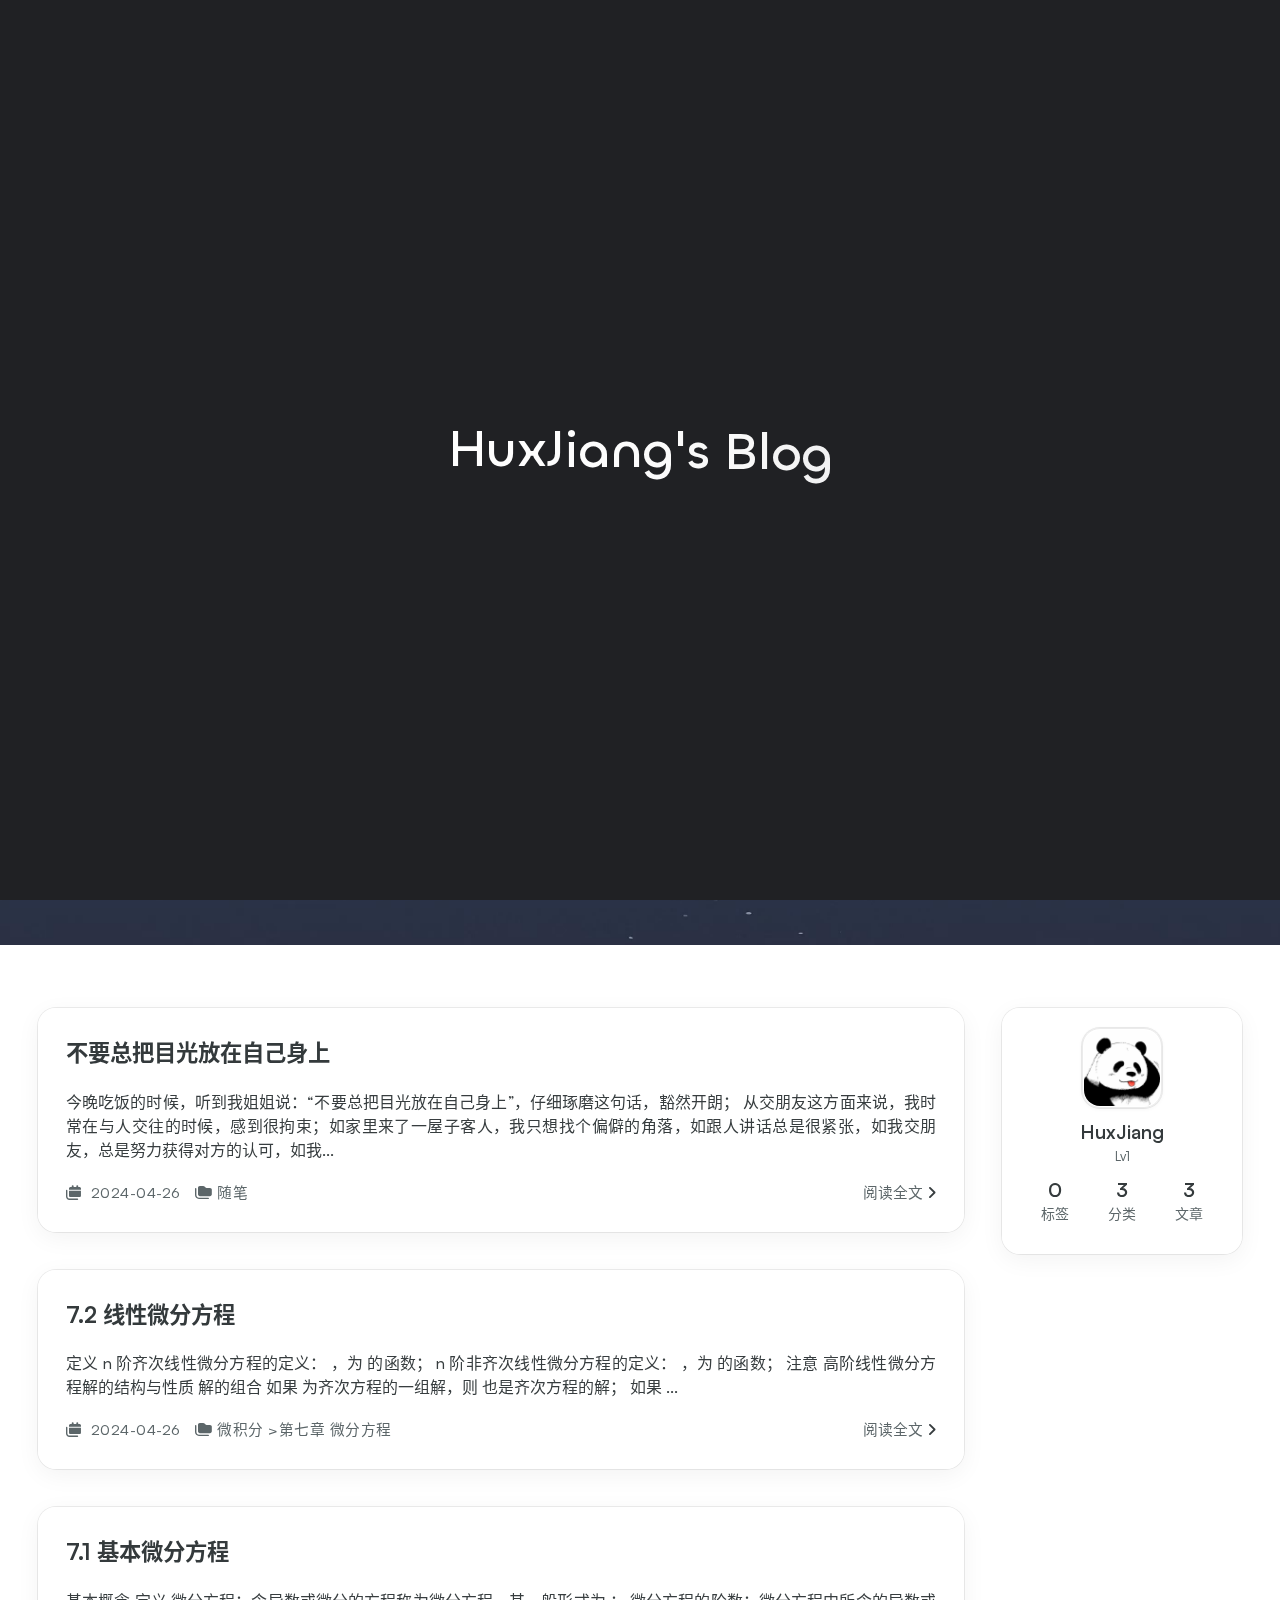
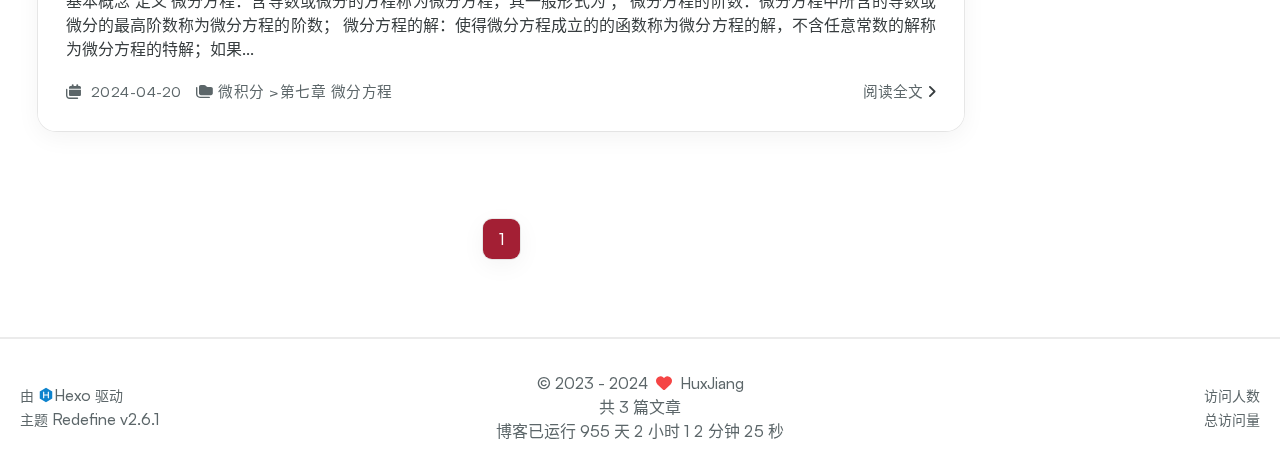
<file: index.html>
<!DOCTYPE html><html lang="zh-CN"><head><meta charset="utf-8"><meta name="viewport" content="width=device-width,initial-scale=1"><meta name="keywords" content="Hexo Theme Redefine"><meta name="author" content="HuxJiang"><link rel="preconnect" href="https://fonts.googleapis.com"><link rel="preconnect" href="https://fonts.gstatic.com" crossorigin><link rel="canonical" href="http://HuxJiang.github.com/"><meta name="robots" content="index,follow"><meta name="googlebot" content="index,follow"><meta name="revisit-after" content="1 days"><meta property="og:type" content="website"><meta property="og:title"><meta property="og:url" content="http://huxjiang.github.com/index.html"><meta property="og:site_name"><meta property="og:locale" content="zh_CN"><meta property="article:author" content="HuxJiang"><meta name="twitter:card" content="summary"><link rel="icon" type="image/png" href="/null" sizes="192x192"><link rel="apple-touch-icon" sizes="180x180" href="/null"><meta name="theme-color" content="#A31F34"><link rel="shortcut icon" href="/null"><title>HuxJiang&#39;s Blog</title><link rel="stylesheet" href="/fonts/Chillax/chillax.css"><style>:root{--preloader-background-color:#fff;--preloader-text-color:#000}@media (prefers-color-scheme:dark){:root{--preloader-background-color:#202124;--preloader-text-color:#fff}}@media (prefers-color-scheme:light){:root{--preloader-background-color:#fff;--preloader-text-color:#000}}@media (max-width:600px){.ml13{font-size:2.6rem!important}}.preloader{display:flex;flex-direction:column;gap:1rem;align-items:center;justify-content:center;position:fixed;padding:12px;top:0;right:0;bottom:0;left:0;width:100vw;height:100vh;background-color:var(--preloader-background-color);z-index:1100;transition:opacity .2s ease-in-out}.ml13{font-size:3.2rem;color:var(--preloader-text-color);letter-spacing:-1px;font-weight:500;font-family:Chillax-Variable,sans-serif;text-align:center}.ml13 .word{display:inline-flex;flex-wrap:wrap;white-space:nowrap}.ml13 .letter{display:inline-block;line-height:1em}</style><div class="preloader"><script src="/js/libs/anime.min.js"></script><h1 class="ml13">HuxJiang&#39;s Blog</h1><script>var textWrapper = document.querySelector('.ml13');
        // Split text into words
        var words = textWrapper.textContent.trim().split(' ');

        // Clear the existing content
        textWrapper.innerHTML = '';

        // Wrap each word and its letters in spans
        words.forEach(function(word) {
            var wordSpan = document.createElement('span');
            wordSpan.classList.add('word');
            wordSpan.innerHTML = word.replace(/\S/g, "<span class='letter'>$&</span>");
            textWrapper.appendChild(wordSpan);
            textWrapper.appendChild(document.createTextNode(' ')); // Add space between words
        });


        anime.timeline({loop: true})
            .add({
                targets: '.ml13 .letter',
                translateY: [100,0],
                translateZ: 0,
                opacity: [0,1],
                easing: "easeOutExpo",
                duration: 1400,
                delay: (el, i) => 300 + 30 * i
            }).add({
            targets: '.ml13 .letter',
            translateY: [0,-100],
            opacity: [1,0],
            easing: "easeInExpo",
            duration: 1200,
            delay: (el, i) => 100 + 30 * i
        });

        let themeStatus = JSON.parse(localStorage.getItem('REDEFINE-THEME-STATUS'))?.isDark;

        // If the theme status is not found in local storage, check the preferred color scheme
        if (themeStatus === undefined || themeStatus === null) {
            if (window.matchMedia && window.matchMedia('(prefers-color-scheme: dark)').matches) {
                themeStatus = 'dark';
            } else {
                themeStatus = 'light';
            }
        }

        // Now you can use the themeStatus variable in your code
        if (themeStatus) {
            document.documentElement.style.setProperty('--preloader-background-color', '#202124');
            document.documentElement.style.setProperty('--preloader-text-color', '#fff');
        } else {
            document.documentElement.style.setProperty('--preloader-background-color', '#fff');
            document.documentElement.style.setProperty('--preloader-text-color', '#000');
        }

        window.addEventListener('load', function () {
            hidePreloaderAfterTimeout(1000); // Hide after 1000 milliseconds once the window has loaded
        });

        // Backup failsafe: Hide preloader after a maximum of 5000 milliseconds, regardless of the window load event
        hidePreloaderAfterTimeout(5000);

        function hidePreloaderAfterTimeout(delay) {
            setTimeout(function () {
                var preloader = document.querySelector('.preloader');
                preloader.style.opacity = '0';
                setTimeout(function () {
                    preloader.style.display = 'none';
                }, 200);
            }, delay);
        }</script></div><link rel="stylesheet" href="/css/style.css"><link rel="stylesheet" href="/assets/build/styles.css"><link rel="stylesheet" href="/fonts/fonts.css"><link rel="stylesheet" href="/fonts/Satoshi/satoshi.css"><script id="hexo-configurations">window.config={hostname:"huxjiang.github.com",root:"/",language:"zh-CN",path:"search.xml"},window.theme={articles:{style:{font_size:"16px",line_height:1.5,image_border_radius:"14px",image_alignment:"center",image_caption:!1,link_icon:!0,title_alignment:"left",headings_top_spacing:{h1:"5rem",h2:"4rem",h3:"2.8rem",h4:"2.5rem",h5:"2.2rem",h6:"2rem"}},word_count:{enable:!0,count:!0,min2read:!0},author_label:{enable:!0,auto:!1,list:[]},code_block:{copy:!0,style:"mac",font:{enable:!1,family:null,url:null}},toc:{enable:!0,max_depth:3,number:!1,expand:!0,init_open:!0},copyright:{enable:!0,default:"cc_by_nc_sa"},lazyload:!0,recommendation:{enable:!1,title:"推荐阅读",limit:3,mobile_limit:2,placeholder:"/images/wallhaven-wqery6-light.webp",skip_dirs:[]}},colors:{primary:"#A31F34",secondary:null,default_mode:"light"},global:{fonts:{chinese:{enable:!1,family:null,url:null},english:{enable:!1,family:null,url:null}},content_max_width:"1000px",sidebar_width:"210px",hover:{shadow:!0,scale:!1},scroll_progress:{bar:!1,percentage:!0},website_counter:{url:"https://busuanzi.ibruce.info/busuanzi/2.3/busuanzi.pure.mini.js",enable:!0,site_pv:!0,site_uv:!0,post_pv:!0},single_page:!0,preloader:!0,open_graph:!0,google_analytics:{enable:!1,id:null}},home_banner:{enable:!0,style:"fixed",image:{light:"/image/background_light.jpg",dark:"/image/background_dark.jpg"},title:"To be yourself",subtitle:{text:["既要百毒不侵","又要热泪盈眶"],hitokoto:{enable:!1,api:"https://v1.hitokoto.cn"},typing_speed:100,backing_speed:80,starting_delay:500,backing_delay:1500,loop:!0,smart_backspace:!0},text_color:{light:"#fff",dark:"#d1d1b6"},text_style:{title_size:"2.8rem",subtitle_size:"1.5rem",line_height:1.2},custom_font:{enable:!1,family:null,url:null},social_links:{enable:!0,style:"default",links:{github:"https://github.com/HuxJiang",instagram:null,zhihu:null,twitter:null,email:"2771892206@qq.com"},qrs:{weixin:null}}},plugins:{feed:{enable:!1},aplayer:{enable:!1,type:"fixed",audios:[{name:null,artist:null,url:null,cover:null}]},mermaid:{enable:!0,version:"9.3.0"}},version:"2.6.1",navbar:{auto_hide:!1,color:{left:"#f78736",right:"#367df7",transparency:35},width:{home:"1200px",pages:"1000px"},links:{Home:{path:"/",icon:"fa-regular fa-house"},"分类":{icon:"fa-solid fa-folder",path:"/categories/"},"时间轴":{path:"/archives/",icon:"fa-regular fa-archive"},"相册":{icon:"fa-solid fa-image",path:"/masonry/"},"随笔":{icon:"fa-solid fa-edit",path:"/essays/"}},search:{enable:!0,preload:!0}},page_templates:{friends_column:2,tags_style:"blur"},home:{sidebar:{enable:!0,position:"right",first_item:"menu",announcement:null,show_on_mobile:!0,links:null},article_date_format:"auto",categories:{enable:!0,limit:3},tags:{enable:!0,limit:3}},footerStart:"2023/12/12 12:12:12"},window.lang_ago={second:"%s 秒前",minute:"%s 分钟前",hour:"%s 小时前",day:"%s 天前",week:"%s 周前",month:"%s 个月前",year:"%s 年前"},window.data={masonry:!0}</script><link rel="stylesheet" href="/fontawesome/fontawesome.min.css"><link rel="stylesheet" href="/fontawesome/brands.min.css"><link rel="stylesheet" href="/fontawesome/solid.min.css"><link rel="stylesheet" href="/fontawesome/regular.min.css"><meta name="generator" content="Hexo 7.2.0"><style>mjx-container[jax="SVG"] {
  direction: ltr;
}

mjx-container[jax="SVG"] > svg {
  overflow: visible;
}

mjx-container[jax="SVG"][display="true"] {
  display: block;
  text-align: center;
  margin: 1em 0;
}

mjx-container[jax="SVG"][justify="left"] {
  text-align: left;
}

mjx-container[jax="SVG"][justify="right"] {
  text-align: right;
}

g[data-mml-node="merror"] > g {
  fill: red;
  stroke: red;
}

g[data-mml-node="merror"] > rect[data-background] {
  fill: yellow;
  stroke: none;
}

g[data-mml-node="mtable"] > line[data-line] {
  stroke-width: 70px;
  fill: none;
}

g[data-mml-node="mtable"] > rect[data-frame] {
  stroke-width: 70px;
  fill: none;
}

g[data-mml-node="mtable"] > .mjx-dashed {
  stroke-dasharray: 140;
}

g[data-mml-node="mtable"] > .mjx-dotted {
  stroke-linecap: round;
  stroke-dasharray: 0,140;
}

g[data-mml-node="mtable"] > svg {
  overflow: visible;
}

[jax="SVG"] mjx-tool {
  display: inline-block;
  position: relative;
  width: 0;
  height: 0;
}

[jax="SVG"] mjx-tool > mjx-tip {
  position: absolute;
  top: 0;
  left: 0;
}

mjx-tool > mjx-tip {
  display: inline-block;
  padding: .2em;
  border: 1px solid #888;
  font-size: 70%;
  background-color: #F8F8F8;
  color: black;
  box-shadow: 2px 2px 5px #AAAAAA;
}

g[data-mml-node="maction"][data-toggle] {
  cursor: pointer;
}

mjx-status {
  display: block;
  position: fixed;
  left: 1em;
  bottom: 1em;
  min-width: 25%;
  padding: .2em .4em;
  border: 1px solid #888;
  font-size: 90%;
  background-color: #F8F8F8;
  color: black;
}

foreignObject[data-mjx-xml] {
  font-family: initial;
  line-height: normal;
  overflow: visible;
}

.MathJax path {
  stroke-width: 3;
}

mjx-container[display="true"] {
  overflow: auto hidden;
}

mjx-container[display="true"] + br {
  display: none;
}
</style></head><body><div class="progress-bar-container"><span class="pjax-progress-bar"></span></div><main class="page-container" id="swup"><style>.home-banner-container{background:0 0!important}.home-article-item,.right-bottom-tools,.sidebar-content,.sidebar-links,.sidebar-links .links:hover,a.extend,a.page-number,footer.footer{background-color:var(--background-color-transparent-80)!important}.right-bottom-tools:hover,a.extend:hover,a.page-number:hover{background-color:var(--primary-color)!important}.home-article-sticky-label,.site-info{background-color:var(--background-color-transparent-15)!important}.home-article-sticky-label{backdrop-filter:none!important}</style><div class="home-banner-background transition-fade fixed top-0 left-0 w-screen h-screen scale-125 sm:scale-110 box-border will-change-transform bg-cover"><img src="/image/background_light.jpg" alt="home-banner-background" class="w-full h-full object-cover dark:hidden"> <img src="/image/background_dark.jpg" alt="home-banner-background" class="w-full h-full object-cover hidden dark:block"></div><div class="home-banner-container flex justify-center items-center transition-fade relative"><div class="content mt-8 flex flex-col justify-center items-center"><div class="description flex flex-col justify-center items-center w-screen font-medium text-center">To be yourself<p><i id="subtitle"></i></p></div><div class="absolute bottom-0.5 flex flex-row justify-between max-w-[1340px] items-center w-full px-8 sm:px-12"><div class="flex p-3 bg-gray-300/50 dark:bg-gray-500/40 backdrop-blur-lg border border-white/20 dark:border-gray-500/30 group rounded-full cursor-pointer flex justify-center items-center aspect-square h-full shadow-redefine-flat hover:shadow-redefine-flat-hover transition-shadow" onclick="scrollToMain()"><i class="fa-solid fa-arrow-down fa-fw fa-lg group-hover:translate-y-1 transition-transform"></i></div><div class="social-contacts px-6 py-3 bg-gray-300/50 dark:bg-gray-500/40 backdrop-blur-lg border border-white/20 dark:border-gray-500/30 shadow-redefine-flat rounded-full flex flex-row gap-3 items-center"><span class="social-contact-item github"><a target="_blank" href="https://github.com/HuxJiang"><i class="fa-brands fa-fw fa-lg fa-github"></i> </a></span><span class="social-contact-item email"><a href="mailto:2771892206@qq.com"><i class="fa-solid fa-fw fa-at fa-lg"></i></a></span></div></div></div><script>const scrollToMain=()=>{console.log("scroll");document.querySelector(".main-content-container").scrollIntoView({behavior:"smooth"})}</script></div><div class="main-content-container"><div class="main-content-header"><header class="navbar-container px-6 md:px-12"><div class="navbar-content has-home-banner"><div class="left"><a class="logo-title" href="/"><h1>HuxJiang&#39;s Blog</h1></a></div><div class="right"><div class="desktop"><ul class="navbar-list"><li class="navbar-item"><a class="active" href="/"><i class="fa-regular fa-house fa-fw"></i> 首页</a></li><li class="navbar-item"><a href="/categories/"><i class="fa-solid fa-folder fa-fw"></i> 分类</a></li><li class="navbar-item"><a href="/archives/"><i class="fa-regular fa-archive fa-fw"></i> 时间轴</a></li><li class="navbar-item"><a href="/masonry/"><i class="fa-solid fa-image fa-fw"></i> 相册</a></li><li class="navbar-item"><a href="/essays/"><i class="fa-solid fa-edit fa-fw"></i> 随笔</a></li><li class="navbar-item search search-popup-trigger"><i class="fa-solid fa-magnifying-glass"></i></li></ul></div><div class="mobile"><div class="icon-item search search-popup-trigger"><i class="fa-solid fa-magnifying-glass"></i></div><div class="icon-item navbar-bar"><div class="navbar-bar-middle"></div></div></div></div></div><div class="navbar-drawer h-screen w-full absolute top-0 left-0 bg-background-color flex flex-col justify-between"><ul class="drawer-navbar-list flex flex-col px-4 justify-center items-start"><li class="drawer-navbar-item text-base my-1.5 flex flex-col w-full"><a class="py-1.5 px-2 flex flex-row items-center justify-between gap-1 hover:!text-primary active:!text-primary text-2xl font-semibold group border-b border-border-color hover:border-primary w-full active" href="/"><span>首页 </span><i class="fa-regular fa-house fa-sm fa-fw"></i></a></li><li class="drawer-navbar-item text-base my-1.5 flex flex-col w-full"><a class="py-1.5 px-2 flex flex-row items-center justify-between gap-1 hover:!text-primary active:!text-primary text-2xl font-semibold group border-b border-border-color hover:border-primary w-full" href="/categories/"><span>分类 </span><i class="fa-solid fa-folder fa-sm fa-fw"></i></a></li><li class="drawer-navbar-item text-base my-1.5 flex flex-col w-full"><a class="py-1.5 px-2 flex flex-row items-center justify-between gap-1 hover:!text-primary active:!text-primary text-2xl font-semibold group border-b border-border-color hover:border-primary w-full" href="/archives/"><span>时间轴 </span><i class="fa-regular fa-archive fa-sm fa-fw"></i></a></li><li class="drawer-navbar-item text-base my-1.5 flex flex-col w-full"><a class="py-1.5 px-2 flex flex-row items-center justify-between gap-1 hover:!text-primary active:!text-primary text-2xl font-semibold group border-b border-border-color hover:border-primary w-full" href="/masonry/"><span>相册 </span><i class="fa-solid fa-image fa-sm fa-fw"></i></a></li><li class="drawer-navbar-item text-base my-1.5 flex flex-col w-full"><a class="py-1.5 px-2 flex flex-row items-center justify-between gap-1 hover:!text-primary active:!text-primary text-2xl font-semibold group border-b border-border-color hover:border-primary w-full" href="/essays/"><span>随笔 </span><i class="fa-solid fa-edit fa-sm fa-fw"></i></a></li></ul><div class="statistics flex justify-around my-2.5"><a class="item tag-count-item flex flex-col justify-center items-center w-20" href="/tags"><div class="number text-2xl sm:text-xl text-second-text-color font-semibold">0</div><div class="label text-third-text-color text-sm">标签</div></a><a class="item tag-count-item flex flex-col justify-center items-center w-20" href="/categories"><div class="number text-2xl sm:text-xl text-second-text-color font-semibold">3</div><div class="label text-third-text-color text-sm">分类</div></a><a class="item tag-count-item flex flex-col justify-center items-center w-20" href="/archives"><div class="number text-2xl sm:text-xl text-second-text-color font-semibold">3</div><div class="label text-third-text-color text-sm">文章</div></a></div></div><div class="window-mask"></div></header></div><div class="main-content-body"><div class="main-content"><div class="home-content-container"><ul class="home-article-list"><li class="home-article-item"><div class="flex flex-col gap-5 px-7 pb-7 pt-7"><h3 class="home-article-title"><a href="/2024/04/26/%E9%9A%8F%E7%AC%94/%E4%B8%8D%E8%A6%81%E6%80%BB%E6%8A%8A%E7%9B%AE%E5%85%89%E6%94%BE%E5%9C%A8%E8%87%AA%E5%B7%B1%E8%BA%AB%E4%B8%8A/">不要总把目光放在自己身上</a></h3><div class="home-article-content markdown-body">今晚吃饭的时候，听到我姐姐说：“不要总把目光放在自己身上”，仔细琢磨这句话，豁然开朗； 从交朋友这方面来说，我时常在与人交往的时候，感到很拘束；如家里来了一屋子客人，我只想找个偏僻的角落，如跟人讲话总是很紧张，如我交朋友，总是努力获得对方的认可，如我...</div><div class="home-article-meta-info-container"><div class="home-article-meta-info"><span><i class="fa-solid fa-calendars"></i>&nbsp; <span class="home-article-date" data-date="Fri Apr 26 2024 20:48:01 GMT+0800">2024-04-26 </span></span><span class="home-article-category"><i class="fa-solid fa-folders"></i>&nbsp;<ul><li><a href="/categories/%E9%9A%8F%E7%AC%94/">随笔</a>&nbsp;</li></ul></span></div><a href="/2024/04/26/%E9%9A%8F%E7%AC%94/%E4%B8%8D%E8%A6%81%E6%80%BB%E6%8A%8A%E7%9B%AE%E5%85%89%E6%94%BE%E5%9C%A8%E8%87%AA%E5%B7%B1%E8%BA%AB%E4%B8%8A/">阅读全文<span class="seo-reader-text">不要总把目光放在自己身上</span>&nbsp;<i class="fa-solid fa-angle-right"></i></a></div></div></li><li class="home-article-item"><div class="flex flex-col gap-5 px-7 pb-7 pt-7"><h3 class="home-article-title"><a href="/2024/04/26/%E5%BE%AE%E7%A7%AF%E5%88%86/%E7%AC%AC%E4%B8%83%E7%AB%A0%20%E5%BE%AE%E5%88%86%E6%96%B9%E7%A8%8B/7.2%20%E7%BA%BF%E6%80%A7%E5%BE%AE%E5%88%86%E6%96%B9%E7%A8%8B/">7.2 线性微分方程</a></h3><div class="home-article-content markdown-body">定义 n 阶齐次线性微分方程的定义： ，为 的函数； n 阶非齐次线性微分方程的定义： ，为 的函数； 注意 高阶线性微分方程解的结构与性质 解的组合 如果 为齐次方程的一组解，则 也是齐次方程的解； 如果 ...</div><div class="home-article-meta-info-container"><div class="home-article-meta-info"><span><i class="fa-solid fa-calendars"></i>&nbsp; <span class="home-article-date" data-date="Fri Apr 26 2024 10:45:27 GMT+0800">2024-04-26 </span></span><span class="home-article-category"><i class="fa-solid fa-folders"></i>&nbsp;<ul><li><a href="/categories/%E5%BE%AE%E7%A7%AF%E5%88%86/">微积分</a>&nbsp;</li><li>></li><li><a href="/categories/%E5%BE%AE%E7%A7%AF%E5%88%86/%E7%AC%AC%E4%B8%83%E7%AB%A0-%E5%BE%AE%E5%88%86%E6%96%B9%E7%A8%8B/">第七章 微分方程</a>&nbsp;</li></ul></span></div><a href="/2024/04/26/%E5%BE%AE%E7%A7%AF%E5%88%86/%E7%AC%AC%E4%B8%83%E7%AB%A0%20%E5%BE%AE%E5%88%86%E6%96%B9%E7%A8%8B/7.2%20%E7%BA%BF%E6%80%A7%E5%BE%AE%E5%88%86%E6%96%B9%E7%A8%8B/">阅读全文<span class="seo-reader-text">7.2 线性微分方程</span>&nbsp;<i class="fa-solid fa-angle-right"></i></a></div></div></li><li class="home-article-item"><div class="flex flex-col gap-5 px-7 pb-7 pt-7"><h3 class="home-article-title"><a href="/2024/04/20/%E5%BE%AE%E7%A7%AF%E5%88%86/%E7%AC%AC%E4%B8%83%E7%AB%A0%20%E5%BE%AE%E5%88%86%E6%96%B9%E7%A8%8B/7.1%20%E5%9F%BA%E6%9C%AC%E5%BE%AE%E5%88%86%E6%96%B9%E7%A8%8B/">7.1 基本微分方程</a></h3><div class="home-article-content markdown-body">基本概念 定义 微分方程：含导数或微分的方程称为微分方程，其一般形式为 ； 微分方程的阶数：微分方程中所含的导数或微分的最高阶数称为微分方程的阶数； 微分方程的解：使得微分方程成立的的函数称为微分方程的解，不含任意常数的解称为微分方程的特解；如果...</div><div class="home-article-meta-info-container"><div class="home-article-meta-info"><span><i class="fa-solid fa-calendars"></i>&nbsp; <span class="home-article-date" data-date="Sat Apr 20 2024 11:32:03 GMT+0800">2024-04-20 </span></span><span class="home-article-category"><i class="fa-solid fa-folders"></i>&nbsp;<ul><li><a href="/categories/%E5%BE%AE%E7%A7%AF%E5%88%86/">微积分</a>&nbsp;</li><li>></li><li><a href="/categories/%E5%BE%AE%E7%A7%AF%E5%88%86/%E7%AC%AC%E4%B8%83%E7%AB%A0-%E5%BE%AE%E5%88%86%E6%96%B9%E7%A8%8B/">第七章 微分方程</a>&nbsp;</li></ul></span></div><a href="/2024/04/20/%E5%BE%AE%E7%A7%AF%E5%88%86/%E7%AC%AC%E4%B8%83%E7%AB%A0%20%E5%BE%AE%E5%88%86%E6%96%B9%E7%A8%8B/7.1%20%E5%9F%BA%E6%9C%AC%E5%BE%AE%E5%88%86%E6%96%B9%E7%A8%8B/">阅读全文<span class="seo-reader-text">7.1 基本微分方程</span>&nbsp;<i class="fa-solid fa-angle-right"></i></a></div></div></li></ul><div class="home-paginator px-7 py-5"><div class="paginator"><span class="page-number current">1</span></div></div></div><div class="comment-container pjax"></div></div><div class="home-sidebar-container"><div class="sticky-container sticky"><div class="sidebar-content"><div class="avatar flex justify-center"><img src="/image/avatar.jpg"></div><div class="author flex flex-col justify-center my-2.5 mx-0"><div class="name">HuxJiang</div><div class="label">Lv1</div></div><div class="statistics flex justify-around my-2.5"><a class="item tag-count-item flex flex-col justify-center items-center w-20" href="/tags"><div class="number text-2xl sm:text-xl text-second-text-color font-semibold">0</div><div class="label text-third-text-color text-sm">标签</div></a><a class="item tag-count-item flex flex-col justify-center items-center w-20" href="/categories"><div class="number text-2xl sm:text-xl text-second-text-color font-semibold">3</div><div class="label text-third-text-color text-sm">分类</div></a><a class="item tag-count-item flex flex-col justify-center items-center w-20" href="/archives"><div class="number text-2xl sm:text-xl text-second-text-color font-semibold">3</div><div class="label text-third-text-color text-sm">文章</div></a></div></div></div></div></div><div class="main-content-footer"><footer class="footer mt-5 py-5 h-auto text-base text-third-text-color relative border-t-2 border-t-border-color"><div class="info-container py-3 text-center"><div class="text-center">&copy; <span>2023</span> - 2024&nbsp;&nbsp;<i class="fa-solid fa-heart fa-beat" style="--fa-animation-duration:0.5s;color:#f54545"></i>&nbsp;&nbsp;<a href="/">HuxJiang</a><p class="post-count space-x-0.5"><span>共 3 篇文章</span></p></div><script data-swup-reload-script src="https://busuanzi.ibruce.info/busuanzi/2.3/busuanzi.pure.mini.js"></script><div class="relative text-center lg:absolute lg:right-[20px] lg:top-1/2 lg:-translate-y-1/2 lg:text-right"><span id="busuanzi_container_site_uv" class="lg:!block"><span class="text-sm">访问人数</span> <span id="busuanzi_value_site_uv"></span> </span><span id="busuanzi_container_site_pv" class="lg:!block"><span class="text-sm">总访问量</span> <span id="busuanzi_value_site_pv"></span></span></div><div class="relative text-center lg:absolute lg:left-[20px] lg:top-1/2 lg:-translate-y-1/2 lg:text-left"><span class="lg:block text-sm">由 <?xml version="1.0" encoding="utf-8"?><!DOCTYPE svg PUBLIC "-//W3C//DTD SVG 1.1//EN" "http://www.w3.org/Graphics/SVG/1.1/DTD/svg11.dtd"><svg class="relative top-[2px] inline-block align-baseline" version="1.1" id="圖層_1" xmlns="http://www.w3.org/2000/svg" xmlns:xlink="http://www.w3.org/1999/xlink" x="0px" y="0px" width="1rem" height="1rem" viewBox="0 0 512 512" enable-background="new 0 0 512 512" xml:space="preserve"><path fill="#0E83CD" d="M256.4,25.8l-200,115.5L56,371.5l199.6,114.7l200-115.5l0.4-230.2L256.4,25.8z M349,354.6l-18.4,10.7l-18.6-11V275H200v79.6l-18.4,10.7l-18.6-11v-197l18.5-10.6l18.5,10.8V237h112v-79.6l18.5-10.6l18.5,10.8V354.6z"/></svg><a target="_blank" class="text-base" href="https://hexo.io">Hexo</a> 驱动</span> <span class="text-sm lg:block">主题&nbsp;<a class="text-base" target="_blank" href="https://github.com/EvanNotFound/hexo-theme-redefine">Redefine v2.6.1</a></span></div><div>博客已运行 <span class="odometer" id="runtime_days"></span> 天 <span class="odometer" id="runtime_hours"></span> 小时 <span class="odometer" id="runtime_minutes"></span> 分钟 <span class="odometer" id="runtime_seconds"></span> 秒</div><script data-swup-reload-script>try{function odometer_init(){document.querySelectorAll(".odometer").forEach(e=>{new Odometer({el:e,format:"( ddd).dd",duration:200})})}odometer_init()}catch(e){}</script></div></footer></div></div><div class="right-side-tools-container"><div class="side-tools-container"><ul class="hidden-tools-list"><li class="right-bottom-tools tool-font-adjust-plus flex justify-center items-center"><i class="fa-regular fa-magnifying-glass-plus"></i></li><li class="right-bottom-tools tool-font-adjust-minus flex justify-center items-center"><i class="fa-regular fa-magnifying-glass-minus"></i></li><li class="right-bottom-tools tool-dark-light-toggle flex justify-center items-center"><i class="fa-regular fa-moon"></i></li><li class="right-bottom-tools tool-scroll-to-bottom flex justify-center items-center"><i class="fa-regular fa-arrow-down"></i></li></ul><ul class="visible-tools-list"><li class="right-bottom-tools toggle-tools-list flex justify-center items-center"><i class="fa-regular fa-cog fa-spin"></i></li><li class="right-bottom-tools tool-scroll-to-top flex justify-center items-center"><i class="arrow-up fas fa-arrow-up"></i> <span class="percent"></span></li></ul></div></div><div class="image-viewer-container"><img src=""></div><div class="search-pop-overlay"><div class="popup search-popup"><div class="search-header"><span class="search-input-field-pre"><i class="fa-solid fa-keyboard"></i></span><div class="search-input-container"><input autocomplete="off" autocorrect="off" autocapitalize="off" placeholder="搜索..." spellcheck="false" type="search" class="search-input"></div><span class="popup-btn-close"><i class="fa-solid fa-times"></i></span></div><div id="search-result"><div id="no-result"><i class="fa-solid fa-spinner fa-spin-pulse fa-5x fa-fw"></i></div></div></div></div></main><script src="/js/libs/Swup.min.js"></script><script src="/js/libs/SwupSlideTheme.min.js"></script><script src="/js/libs/SwupScriptsPlugin.min.js"></script><script src="/js/libs/SwupProgressPlugin.min.js"></script><script src="/js/libs/SwupScrollPlugin.min.js"></script><script src="/js/libs/SwupPreloadPlugin.min.js"></script><script>const swup=new Swup({plugins:[new SwupScriptsPlugin({optin:!0}),new SwupProgressPlugin,new SwupScrollPlugin({offset:80}),new SwupSlideTheme({mainElement:".main-content-body"}),new SwupPreloadPlugin],containers:["#swup"]})</script><script src="/js/tools/imageViewer.js" type="module"></script><script src="/js/utils.js" type="module"></script><script src="/js/main.js" type="module"></script><script src="/js/layouts/navbarShrink.js" type="module"></script><script src="/js/tools/scrollTopBottom.js" type="module"></script><script src="/js/tools/lightDarkSwitch.js" type="module"></script><script src="/js/layouts/categoryList.js" type="module"></script><script src="/js/tools/localSearch.js" type="module"></script><script src="/js/tools/codeBlock.js" type="module"></script><script src="/js/layouts/lazyload.js" type="module"></script><script src="/js/tools/runtime.js"></script><script src="/js/libs/odometer.min.js"></script><link rel="stylesheet" href="/assets/odometer-theme-minimal.css"><script src="/js/libs/Typed.min.js"></script><script src="/js/plugins/typed.js" type="module"></script><script src="/js/libs/mermaid.min.js"></script><script src="/js/plugins/mermaid.js"></script><script src="/js/libs/minimasonry.min.js"></script><script src="/js/plugins/masonry.js" type="module"></script><div class="post-scripts" data-swup-reload-script><script src="/js/tools/tocToggle.js" type="module"></script><script src="/js/layouts/toc.js" type="module"></script><script src="/js/plugins/tabs.js" type="module"></script></div></body></html>
</file>
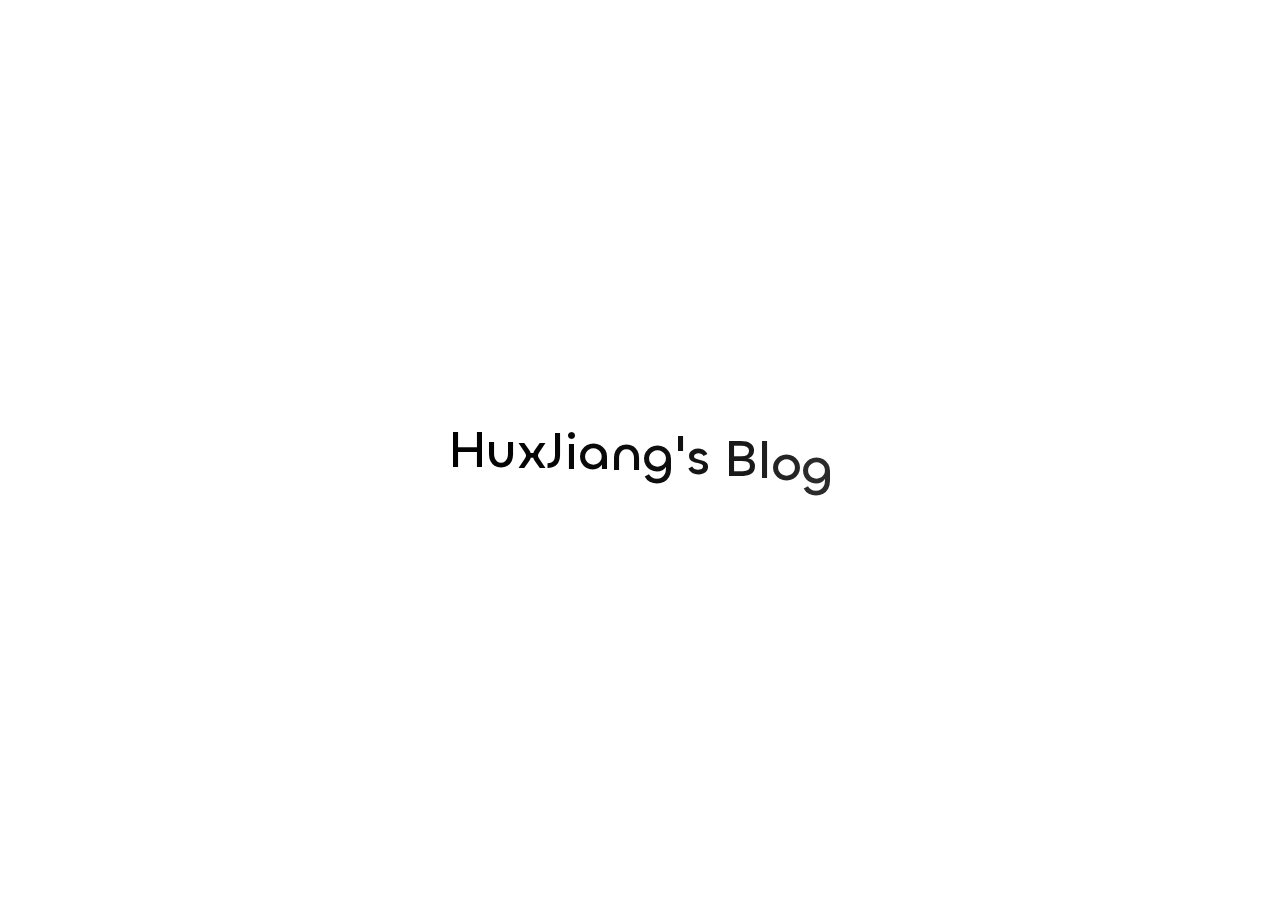
<file: archives/index.html>
<!DOCTYPE html><html lang="zh-CN"><head><meta charset="utf-8"><meta name="viewport" content="width=device-width,initial-scale=1"><meta name="keywords" content="Hexo Theme Redefine"><meta name="author" content="HuxJiang"><link rel="preconnect" href="https://fonts.googleapis.com"><link rel="preconnect" href="https://fonts.gstatic.com" crossorigin><link rel="canonical" href="http://HuxJiang.github.com/archives/"><meta name="robots" content="index,follow"><meta name="googlebot" content="index,follow"><meta name="revisit-after" content="1 days"><meta property="og:type" content="website"><meta property="og:title"><meta property="og:url" content="http://huxjiang.github.com/archives/index.html"><meta property="og:site_name"><meta property="og:locale" content="zh_CN"><meta property="article:author" content="HuxJiang"><meta name="twitter:card" content="summary"><link rel="icon" type="image/png" href="/null" sizes="192x192"><link rel="apple-touch-icon" sizes="180x180" href="/null"><meta name="theme-color" content="#A31F34"><link rel="shortcut icon" href="/null"><title>归档 - HuxJiang&#39;s Blog</title><link rel="stylesheet" href="/fonts/Chillax/chillax.css"><style>:root{--preloader-background-color:#fff;--preloader-text-color:#000}@media (prefers-color-scheme:dark){:root{--preloader-background-color:#202124;--preloader-text-color:#fff}}@media (prefers-color-scheme:light){:root{--preloader-background-color:#fff;--preloader-text-color:#000}}@media (max-width:600px){.ml13{font-size:2.6rem!important}}.preloader{display:flex;flex-direction:column;gap:1rem;align-items:center;justify-content:center;position:fixed;padding:12px;top:0;right:0;bottom:0;left:0;width:100vw;height:100vh;background-color:var(--preloader-background-color);z-index:1100;transition:opacity .2s ease-in-out}.ml13{font-size:3.2rem;color:var(--preloader-text-color);letter-spacing:-1px;font-weight:500;font-family:Chillax-Variable,sans-serif;text-align:center}.ml13 .word{display:inline-flex;flex-wrap:wrap;white-space:nowrap}.ml13 .letter{display:inline-block;line-height:1em}</style><div class="preloader"><script src="/js/libs/anime.min.js"></script><h1 class="ml13">HuxJiang&#39;s Blog</h1><script>var textWrapper = document.querySelector('.ml13');
        // Split text into words
        var words = textWrapper.textContent.trim().split(' ');

        // Clear the existing content
        textWrapper.innerHTML = '';

        // Wrap each word and its letters in spans
        words.forEach(function(word) {
            var wordSpan = document.createElement('span');
            wordSpan.classList.add('word');
            wordSpan.innerHTML = word.replace(/\S/g, "<span class='letter'>$&</span>");
            textWrapper.appendChild(wordSpan);
            textWrapper.appendChild(document.createTextNode(' ')); // Add space between words
        });


        anime.timeline({loop: true})
            .add({
                targets: '.ml13 .letter',
                translateY: [100,0],
                translateZ: 0,
                opacity: [0,1],
                easing: "easeOutExpo",
                duration: 1400,
                delay: (el, i) => 300 + 30 * i
            }).add({
            targets: '.ml13 .letter',
            translateY: [0,-100],
            opacity: [1,0],
            easing: "easeInExpo",
            duration: 1200,
            delay: (el, i) => 100 + 30 * i
        });

        let themeStatus = JSON.parse(localStorage.getItem('REDEFINE-THEME-STATUS'))?.isDark;

        // If the theme status is not found in local storage, check the preferred color scheme
        if (themeStatus === undefined || themeStatus === null) {
            if (window.matchMedia && window.matchMedia('(prefers-color-scheme: dark)').matches) {
                themeStatus = 'dark';
            } else {
                themeStatus = 'light';
            }
        }

        // Now you can use the themeStatus variable in your code
        if (themeStatus) {
            document.documentElement.style.setProperty('--preloader-background-color', '#202124');
            document.documentElement.style.setProperty('--preloader-text-color', '#fff');
        } else {
            document.documentElement.style.setProperty('--preloader-background-color', '#fff');
            document.documentElement.style.setProperty('--preloader-text-color', '#000');
        }

        window.addEventListener('load', function () {
            hidePreloaderAfterTimeout(1000); // Hide after 1000 milliseconds once the window has loaded
        });

        // Backup failsafe: Hide preloader after a maximum of 5000 milliseconds, regardless of the window load event
        hidePreloaderAfterTimeout(5000);

        function hidePreloaderAfterTimeout(delay) {
            setTimeout(function () {
                var preloader = document.querySelector('.preloader');
                preloader.style.opacity = '0';
                setTimeout(function () {
                    preloader.style.display = 'none';
                }, 200);
            }, delay);
        }</script></div><link rel="stylesheet" href="/css/style.css"><link rel="stylesheet" href="/assets/build/styles.css"><link rel="stylesheet" href="/fonts/fonts.css"><link rel="stylesheet" href="/fonts/Satoshi/satoshi.css"><script id="hexo-configurations">window.config={hostname:"huxjiang.github.com",root:"/",language:"zh-CN",path:"search.xml"},window.theme={articles:{style:{font_size:"16px",line_height:1.5,image_border_radius:"14px",image_alignment:"center",image_caption:!1,link_icon:!0,title_alignment:"left",headings_top_spacing:{h1:"5rem",h2:"4rem",h3:"2.8rem",h4:"2.5rem",h5:"2.2rem",h6:"2rem"}},word_count:{enable:!0,count:!0,min2read:!0},author_label:{enable:!0,auto:!1,list:[]},code_block:{copy:!0,style:"mac",font:{enable:!1,family:null,url:null}},toc:{enable:!0,max_depth:3,number:!1,expand:!0,init_open:!0},copyright:{enable:!0,default:"cc_by_nc_sa"},lazyload:!0,recommendation:{enable:!1,title:"推荐阅读",limit:3,mobile_limit:2,placeholder:"/images/wallhaven-wqery6-light.webp",skip_dirs:[]}},colors:{primary:"#A31F34",secondary:null,default_mode:"light"},global:{fonts:{chinese:{enable:!1,family:null,url:null},english:{enable:!1,family:null,url:null}},content_max_width:"1000px",sidebar_width:"210px",hover:{shadow:!0,scale:!1},scroll_progress:{bar:!1,percentage:!0},website_counter:{url:"https://busuanzi.ibruce.info/busuanzi/2.3/busuanzi.pure.mini.js",enable:!0,site_pv:!0,site_uv:!0,post_pv:!0},single_page:!0,preloader:!0,open_graph:!0,google_analytics:{enable:!1,id:null}},home_banner:{enable:!0,style:"fixed",image:{light:"/image/background_light.jpg",dark:"/image/background_dark.jpg"},title:"To be yourself",subtitle:{text:["既要百毒不侵","又要热泪盈眶"],hitokoto:{enable:!1,api:"https://v1.hitokoto.cn"},typing_speed:100,backing_speed:80,starting_delay:500,backing_delay:1500,loop:!0,smart_backspace:!0},text_color:{light:"#fff",dark:"#d1d1b6"},text_style:{title_size:"2.8rem",subtitle_size:"1.5rem",line_height:1.2},custom_font:{enable:!1,family:null,url:null},social_links:{enable:!0,style:"default",links:{github:"https://github.com/HuxJiang",instagram:null,zhihu:null,twitter:null,email:"2771892206@qq.com"},qrs:{weixin:null}}},plugins:{feed:{enable:!1},aplayer:{enable:!1,type:"fixed",audios:[{name:null,artist:null,url:null,cover:null}]},mermaid:{enable:!0,version:"9.3.0"}},version:"2.6.1",navbar:{auto_hide:!1,color:{left:"#f78736",right:"#367df7",transparency:35},width:{home:"1200px",pages:"1000px"},links:{Home:{path:"/",icon:"fa-regular fa-house"},"分类":{icon:"fa-solid fa-folder",path:"/categories/"},"时间轴":{path:"/archives/",icon:"fa-regular fa-archive"},"相册":{icon:"fa-solid fa-image",path:"/masonry/"},"随笔":{icon:"fa-solid fa-edit",path:"/essays/"}},search:{enable:!0,preload:!0}},page_templates:{friends_column:2,tags_style:"blur"},home:{sidebar:{enable:!0,position:"right",first_item:"menu",announcement:null,show_on_mobile:!0,links:null},article_date_format:"auto",categories:{enable:!0,limit:3},tags:{enable:!0,limit:3}},footerStart:"2023/12/12 12:12:12"},window.lang_ago={second:"%s 秒前",minute:"%s 分钟前",hour:"%s 小时前",day:"%s 天前",week:"%s 周前",month:"%s 个月前",year:"%s 年前"},window.data={masonry:!0}</script><link rel="stylesheet" href="/fontawesome/fontawesome.min.css"><link rel="stylesheet" href="/fontawesome/brands.min.css"><link rel="stylesheet" href="/fontawesome/solid.min.css"><link rel="stylesheet" href="/fontawesome/regular.min.css"><meta name="generator" content="Hexo 7.2.0"><style>mjx-container[jax="SVG"] {
  direction: ltr;
}

mjx-container[jax="SVG"] > svg {
  overflow: visible;
}

mjx-container[jax="SVG"][display="true"] {
  display: block;
  text-align: center;
  margin: 1em 0;
}

mjx-container[jax="SVG"][justify="left"] {
  text-align: left;
}

mjx-container[jax="SVG"][justify="right"] {
  text-align: right;
}

g[data-mml-node="merror"] > g {
  fill: red;
  stroke: red;
}

g[data-mml-node="merror"] > rect[data-background] {
  fill: yellow;
  stroke: none;
}

g[data-mml-node="mtable"] > line[data-line] {
  stroke-width: 70px;
  fill: none;
}

g[data-mml-node="mtable"] > rect[data-frame] {
  stroke-width: 70px;
  fill: none;
}

g[data-mml-node="mtable"] > .mjx-dashed {
  stroke-dasharray: 140;
}

g[data-mml-node="mtable"] > .mjx-dotted {
  stroke-linecap: round;
  stroke-dasharray: 0,140;
}

g[data-mml-node="mtable"] > svg {
  overflow: visible;
}

[jax="SVG"] mjx-tool {
  display: inline-block;
  position: relative;
  width: 0;
  height: 0;
}

[jax="SVG"] mjx-tool > mjx-tip {
  position: absolute;
  top: 0;
  left: 0;
}

mjx-tool > mjx-tip {
  display: inline-block;
  padding: .2em;
  border: 1px solid #888;
  font-size: 70%;
  background-color: #F8F8F8;
  color: black;
  box-shadow: 2px 2px 5px #AAAAAA;
}

g[data-mml-node="maction"][data-toggle] {
  cursor: pointer;
}

mjx-status {
  display: block;
  position: fixed;
  left: 1em;
  bottom: 1em;
  min-width: 25%;
  padding: .2em .4em;
  border: 1px solid #888;
  font-size: 90%;
  background-color: #F8F8F8;
  color: black;
}

foreignObject[data-mjx-xml] {
  font-family: initial;
  line-height: normal;
  overflow: visible;
}

.MathJax path {
  stroke-width: 3;
}

mjx-container[display="true"] {
  overflow: auto hidden;
}

mjx-container[display="true"] + br {
  display: none;
}
</style></head><body><div class="progress-bar-container"><span class="pjax-progress-bar"></span></div><main class="page-container" id="swup"><div class="main-content-container"><div class="main-content-header"><header class="navbar-container px-6 md:px-12"><div class="navbar-content"><div class="left"><a class="logo-title" href="/">HuxJiang&#39;s Blog</a></div><div class="right"><div class="desktop"><ul class="navbar-list"><li class="navbar-item"><a href="/"><i class="fa-regular fa-house fa-fw"></i> 首页</a></li><li class="navbar-item"><a href="/categories/"><i class="fa-solid fa-folder fa-fw"></i> 分类</a></li><li class="navbar-item"><a class="active" href="/archives/"><i class="fa-regular fa-archive fa-fw"></i> 时间轴</a></li><li class="navbar-item"><a href="/masonry/"><i class="fa-solid fa-image fa-fw"></i> 相册</a></li><li class="navbar-item"><a href="/essays/"><i class="fa-solid fa-edit fa-fw"></i> 随笔</a></li><li class="navbar-item search search-popup-trigger"><i class="fa-solid fa-magnifying-glass"></i></li></ul></div><div class="mobile"><div class="icon-item search search-popup-trigger"><i class="fa-solid fa-magnifying-glass"></i></div><div class="icon-item navbar-bar"><div class="navbar-bar-middle"></div></div></div></div></div><div class="navbar-drawer h-screen w-full absolute top-0 left-0 bg-background-color flex flex-col justify-between"><ul class="drawer-navbar-list flex flex-col px-4 justify-center items-start"><li class="drawer-navbar-item text-base my-1.5 flex flex-col w-full"><a class="py-1.5 px-2 flex flex-row items-center justify-between gap-1 hover:!text-primary active:!text-primary text-2xl font-semibold group border-b border-border-color hover:border-primary w-full" href="/"><span>首页 </span><i class="fa-regular fa-house fa-sm fa-fw"></i></a></li><li class="drawer-navbar-item text-base my-1.5 flex flex-col w-full"><a class="py-1.5 px-2 flex flex-row items-center justify-between gap-1 hover:!text-primary active:!text-primary text-2xl font-semibold group border-b border-border-color hover:border-primary w-full" href="/categories/"><span>分类 </span><i class="fa-solid fa-folder fa-sm fa-fw"></i></a></li><li class="drawer-navbar-item text-base my-1.5 flex flex-col w-full"><a class="py-1.5 px-2 flex flex-row items-center justify-between gap-1 hover:!text-primary active:!text-primary text-2xl font-semibold group border-b border-border-color hover:border-primary w-full active" href="/archives/"><span>时间轴 </span><i class="fa-regular fa-archive fa-sm fa-fw"></i></a></li><li class="drawer-navbar-item text-base my-1.5 flex flex-col w-full"><a class="py-1.5 px-2 flex flex-row items-center justify-between gap-1 hover:!text-primary active:!text-primary text-2xl font-semibold group border-b border-border-color hover:border-primary w-full" href="/masonry/"><span>相册 </span><i class="fa-solid fa-image fa-sm fa-fw"></i></a></li><li class="drawer-navbar-item text-base my-1.5 flex flex-col w-full"><a class="py-1.5 px-2 flex flex-row items-center justify-between gap-1 hover:!text-primary active:!text-primary text-2xl font-semibold group border-b border-border-color hover:border-primary w-full" href="/essays/"><span>随笔 </span><i class="fa-solid fa-edit fa-sm fa-fw"></i></a></li></ul><div class="statistics flex justify-around my-2.5"><a class="item tag-count-item flex flex-col justify-center items-center w-20" href="/tags"><div class="number text-2xl sm:text-xl text-second-text-color font-semibold">0</div><div class="label text-third-text-color text-sm">标签</div></a><a class="item tag-count-item flex flex-col justify-center items-center w-20" href="/categories"><div class="number text-2xl sm:text-xl text-second-text-color font-semibold">3</div><div class="label text-third-text-color text-sm">分类</div></a><a class="item tag-count-item flex flex-col justify-center items-center w-20" href="/archives"><div class="number text-2xl sm:text-xl text-second-text-color font-semibold">3</div><div class="label text-third-text-color text-sm">文章</div></a></div></div><div class="window-mask"></div></header></div><div class="main-content-body"><div class="main-content"><div class="archive-container shadow-none hover:shadow-none sm:shadow-redefine sm:hover:shadow-redefine-hover"><div class="archive-list-container"><section class="archive-item mb-spacing-unit last:mb-0"><div class="archive-item-header flex flex-row items-center mb-2"><span class="archive-year font-semibold text-3xl mr-2">2024</span> <span class="archive-year-post-count text-xs md:text-sm font-bold rounded-small bg-third-background-color py-[2px] px-[10px] border border-border-color">3</span></div><ul class="article-list pl-0 md:pl-8 text-lg leading-[1.5]"><li class="article-item space-y-2 px-6 pt-10 pb-2 text-xl relative border-l-2 border-border-color" date-is="04-26"><a href="/2024/04/26/%E9%9A%8F%E7%AC%94/%E4%B8%8D%E8%A6%81%E6%80%BB%E6%8A%8A%E7%9B%AE%E5%85%89%E6%94%BE%E5%9C%A8%E8%87%AA%E5%B7%B1%E8%BA%AB%E4%B8%8A/" class="block overflow-hidden w-fit"><span class="article-title mb-0.5 text-2xl">不要总把目光放在自己身上</span> </a><a href="/2024/04/26/%E5%BE%AE%E7%A7%AF%E5%88%86/%E7%AC%AC%E4%B8%83%E7%AB%A0%20%E5%BE%AE%E5%88%86%E6%96%B9%E7%A8%8B/7.2%20%E7%BA%BF%E6%80%A7%E5%BE%AE%E5%88%86%E6%96%B9%E7%A8%8B/" class="block overflow-hidden w-fit"><span class="article-title mb-0.5 text-2xl">7.2 线性微分方程</span></a></li><li class="article-item space-y-2 px-6 pt-10 pb-2 text-xl relative border-l-2 border-border-color" date-is="04-20"><a href="/2024/04/20/%E5%BE%AE%E7%A7%AF%E5%88%86/%E7%AC%AC%E4%B8%83%E7%AB%A0%20%E5%BE%AE%E5%88%86%E6%96%B9%E7%A8%8B/7.1%20%E5%9F%BA%E6%9C%AC%E5%BE%AE%E5%88%86%E6%96%B9%E7%A8%8B/" class="block overflow-hidden w-fit"><span class="article-title mb-0.5 text-2xl">7.1 基本微分方程</span></a></li></ul></section></div></div></div></div><div class="main-content-footer"><footer class="footer mt-5 py-5 h-auto text-base text-third-text-color relative border-t-2 border-t-border-color"><div class="info-container py-3 text-center"><div class="text-center">&copy; <span>2023</span> - 2024&nbsp;&nbsp;<i class="fa-solid fa-heart fa-beat" style="--fa-animation-duration:0.5s;color:#f54545"></i>&nbsp;&nbsp;<a href="/">HuxJiang</a><p class="post-count space-x-0.5"><span>共 3 篇文章</span></p></div><script data-swup-reload-script src="https://busuanzi.ibruce.info/busuanzi/2.3/busuanzi.pure.mini.js"></script><div class="relative text-center lg:absolute lg:right-[20px] lg:top-1/2 lg:-translate-y-1/2 lg:text-right"><span id="busuanzi_container_site_uv" class="lg:!block"><span class="text-sm">访问人数</span> <span id="busuanzi_value_site_uv"></span> </span><span id="busuanzi_container_site_pv" class="lg:!block"><span class="text-sm">总访问量</span> <span id="busuanzi_value_site_pv"></span></span></div><div class="relative text-center lg:absolute lg:left-[20px] lg:top-1/2 lg:-translate-y-1/2 lg:text-left"><span class="lg:block text-sm">由 <?xml version="1.0" encoding="utf-8"?><!DOCTYPE svg PUBLIC "-//W3C//DTD SVG 1.1//EN" "http://www.w3.org/Graphics/SVG/1.1/DTD/svg11.dtd"><svg class="relative top-[2px] inline-block align-baseline" version="1.1" id="圖層_1" xmlns="http://www.w3.org/2000/svg" xmlns:xlink="http://www.w3.org/1999/xlink" x="0px" y="0px" width="1rem" height="1rem" viewBox="0 0 512 512" enable-background="new 0 0 512 512" xml:space="preserve"><path fill="#0E83CD" d="M256.4,25.8l-200,115.5L56,371.5l199.6,114.7l200-115.5l0.4-230.2L256.4,25.8z M349,354.6l-18.4,10.7l-18.6-11V275H200v79.6l-18.4,10.7l-18.6-11v-197l18.5-10.6l18.5,10.8V237h112v-79.6l18.5-10.6l18.5,10.8V354.6z"/></svg><a target="_blank" class="text-base" href="https://hexo.io">Hexo</a> 驱动</span> <span class="text-sm lg:block">主题&nbsp;<a class="text-base" target="_blank" href="https://github.com/EvanNotFound/hexo-theme-redefine">Redefine v2.6.1</a></span></div><div>博客已运行 <span class="odometer" id="runtime_days"></span> 天 <span class="odometer" id="runtime_hours"></span> 小时 <span class="odometer" id="runtime_minutes"></span> 分钟 <span class="odometer" id="runtime_seconds"></span> 秒</div><script data-swup-reload-script>try{function odometer_init(){document.querySelectorAll(".odometer").forEach(e=>{new Odometer({el:e,format:"( ddd).dd",duration:200})})}odometer_init()}catch(e){}</script></div></footer></div></div><div class="right-side-tools-container"><div class="side-tools-container"><ul class="hidden-tools-list"><li class="right-bottom-tools tool-font-adjust-plus flex justify-center items-center"><i class="fa-regular fa-magnifying-glass-plus"></i></li><li class="right-bottom-tools tool-font-adjust-minus flex justify-center items-center"><i class="fa-regular fa-magnifying-glass-minus"></i></li><li class="right-bottom-tools tool-dark-light-toggle flex justify-center items-center"><i class="fa-regular fa-moon"></i></li><li class="right-bottom-tools tool-scroll-to-bottom flex justify-center items-center"><i class="fa-regular fa-arrow-down"></i></li></ul><ul class="visible-tools-list"><li class="right-bottom-tools toggle-tools-list flex justify-center items-center"><i class="fa-regular fa-cog fa-spin"></i></li><li class="right-bottom-tools tool-scroll-to-top flex justify-center items-center"><i class="arrow-up fas fa-arrow-up"></i> <span class="percent"></span></li></ul></div></div><div class="image-viewer-container"><img src=""></div><div class="search-pop-overlay"><div class="popup search-popup"><div class="search-header"><span class="search-input-field-pre"><i class="fa-solid fa-keyboard"></i></span><div class="search-input-container"><input autocomplete="off" autocorrect="off" autocapitalize="off" placeholder="搜索..." spellcheck="false" type="search" class="search-input"></div><span class="popup-btn-close"><i class="fa-solid fa-times"></i></span></div><div id="search-result"><div id="no-result"><i class="fa-solid fa-spinner fa-spin-pulse fa-5x fa-fw"></i></div></div></div></div></main><script src="/js/libs/Swup.min.js"></script><script src="/js/libs/SwupSlideTheme.min.js"></script><script src="/js/libs/SwupScriptsPlugin.min.js"></script><script src="/js/libs/SwupProgressPlugin.min.js"></script><script src="/js/libs/SwupScrollPlugin.min.js"></script><script src="/js/libs/SwupPreloadPlugin.min.js"></script><script>const swup=new Swup({plugins:[new SwupScriptsPlugin({optin:!0}),new SwupProgressPlugin,new SwupScrollPlugin({offset:80}),new SwupSlideTheme({mainElement:".main-content-body"}),new SwupPreloadPlugin],containers:["#swup"]})</script><script src="/js/tools/imageViewer.js" type="module"></script><script src="/js/utils.js" type="module"></script><script src="/js/main.js" type="module"></script><script src="/js/layouts/navbarShrink.js" type="module"></script><script src="/js/tools/scrollTopBottom.js" type="module"></script><script src="/js/tools/lightDarkSwitch.js" type="module"></script><script src="/js/layouts/categoryList.js" type="module"></script><script src="/js/tools/localSearch.js" type="module"></script><script src="/js/tools/codeBlock.js" type="module"></script><script src="/js/layouts/lazyload.js" type="module"></script><script src="/js/tools/runtime.js"></script><script src="/js/libs/odometer.min.js"></script><link rel="stylesheet" href="/assets/odometer-theme-minimal.css"><script src="/js/libs/Typed.min.js"></script><script src="/js/plugins/typed.js" type="module"></script><script src="/js/libs/mermaid.min.js"></script><script src="/js/plugins/mermaid.js"></script><script src="/js/libs/minimasonry.min.js"></script><script src="/js/plugins/masonry.js" type="module"></script><div class="post-scripts" data-swup-reload-script><script src="/js/tools/tocToggle.js" type="module"></script><script src="/js/layouts/toc.js" type="module"></script><script src="/js/plugins/tabs.js" type="module"></script></div></body></html>
</file>
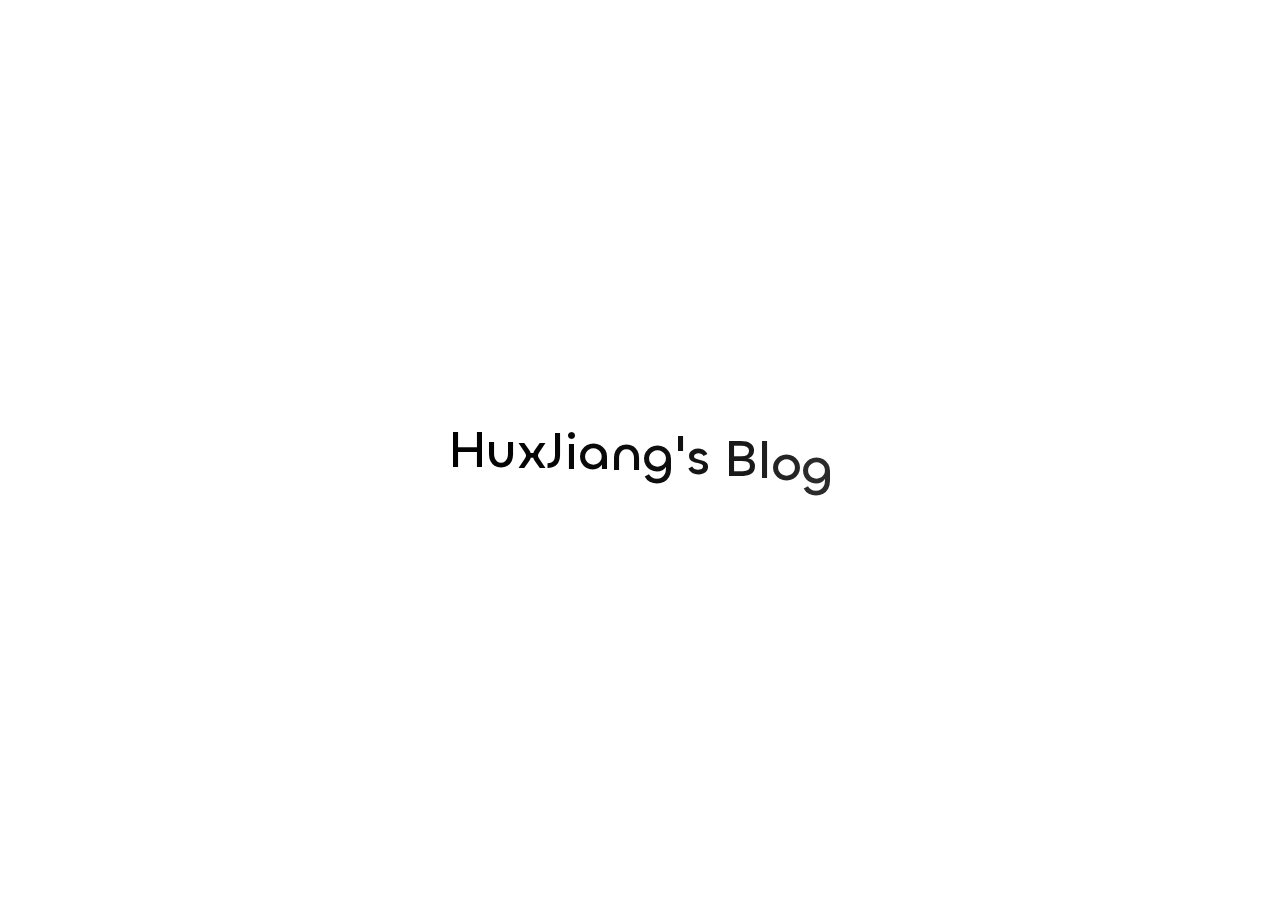
<file: categories/index.html>
<!DOCTYPE html><html lang="zh-CN"><head><meta charset="utf-8"><meta name="viewport" content="width=device-width,initial-scale=1"><meta name="keywords" content="Hexo Theme Redefine"><meta name="author" content="HuxJiang"><link rel="preconnect" href="https://fonts.googleapis.com"><link rel="preconnect" href="https://fonts.gstatic.com" crossorigin><link rel="canonical" href="http://HuxJiang.github.com/categories/"><meta name="robots" content="index,follow"><meta name="googlebot" content="index,follow"><meta name="revisit-after" content="1 days"><meta property="og:type" content="website"><meta property="og:title" content="categories"><meta property="og:url" content="http://huxjiang.github.com/categories/index.html"><meta property="og:site_name"><meta property="og:locale" content="zh_CN"><meta property="article:published_time" content="2023-12-04T11:05:05.000Z"><meta property="article:modified_time" content="2024-05-06T09:41:03.865Z"><meta property="article:author" content="HuxJiang"><meta name="twitter:card" content="summary"><link rel="icon" type="image/png" href="/null" sizes="192x192"><link rel="apple-touch-icon" sizes="180x180" href="/null"><meta name="theme-color" content="#A31F34"><link rel="shortcut icon" href="/null"><title>分类 - HuxJiang&#39;s Blog</title><link rel="stylesheet" href="/fonts/Chillax/chillax.css"><style>:root{--preloader-background-color:#fff;--preloader-text-color:#000}@media (prefers-color-scheme:dark){:root{--preloader-background-color:#202124;--preloader-text-color:#fff}}@media (prefers-color-scheme:light){:root{--preloader-background-color:#fff;--preloader-text-color:#000}}@media (max-width:600px){.ml13{font-size:2.6rem!important}}.preloader{display:flex;flex-direction:column;gap:1rem;align-items:center;justify-content:center;position:fixed;padding:12px;top:0;right:0;bottom:0;left:0;width:100vw;height:100vh;background-color:var(--preloader-background-color);z-index:1100;transition:opacity .2s ease-in-out}.ml13{font-size:3.2rem;color:var(--preloader-text-color);letter-spacing:-1px;font-weight:500;font-family:Chillax-Variable,sans-serif;text-align:center}.ml13 .word{display:inline-flex;flex-wrap:wrap;white-space:nowrap}.ml13 .letter{display:inline-block;line-height:1em}</style><div class="preloader"><script src="/js/libs/anime.min.js"></script><h1 class="ml13">HuxJiang&#39;s Blog</h1><script>var textWrapper = document.querySelector('.ml13');
        // Split text into words
        var words = textWrapper.textContent.trim().split(' ');

        // Clear the existing content
        textWrapper.innerHTML = '';

        // Wrap each word and its letters in spans
        words.forEach(function(word) {
            var wordSpan = document.createElement('span');
            wordSpan.classList.add('word');
            wordSpan.innerHTML = word.replace(/\S/g, "<span class='letter'>$&</span>");
            textWrapper.appendChild(wordSpan);
            textWrapper.appendChild(document.createTextNode(' ')); // Add space between words
        });


        anime.timeline({loop: true})
            .add({
                targets: '.ml13 .letter',
                translateY: [100,0],
                translateZ: 0,
                opacity: [0,1],
                easing: "easeOutExpo",
                duration: 1400,
                delay: (el, i) => 300 + 30 * i
            }).add({
            targets: '.ml13 .letter',
            translateY: [0,-100],
            opacity: [1,0],
            easing: "easeInExpo",
            duration: 1200,
            delay: (el, i) => 100 + 30 * i
        });

        let themeStatus = JSON.parse(localStorage.getItem('REDEFINE-THEME-STATUS'))?.isDark;

        // If the theme status is not found in local storage, check the preferred color scheme
        if (themeStatus === undefined || themeStatus === null) {
            if (window.matchMedia && window.matchMedia('(prefers-color-scheme: dark)').matches) {
                themeStatus = 'dark';
            } else {
                themeStatus = 'light';
            }
        }

        // Now you can use the themeStatus variable in your code
        if (themeStatus) {
            document.documentElement.style.setProperty('--preloader-background-color', '#202124');
            document.documentElement.style.setProperty('--preloader-text-color', '#fff');
        } else {
            document.documentElement.style.setProperty('--preloader-background-color', '#fff');
            document.documentElement.style.setProperty('--preloader-text-color', '#000');
        }

        window.addEventListener('load', function () {
            hidePreloaderAfterTimeout(1000); // Hide after 1000 milliseconds once the window has loaded
        });

        // Backup failsafe: Hide preloader after a maximum of 5000 milliseconds, regardless of the window load event
        hidePreloaderAfterTimeout(5000);

        function hidePreloaderAfterTimeout(delay) {
            setTimeout(function () {
                var preloader = document.querySelector('.preloader');
                preloader.style.opacity = '0';
                setTimeout(function () {
                    preloader.style.display = 'none';
                }, 200);
            }, delay);
        }</script></div><link rel="stylesheet" href="/css/style.css"><link rel="stylesheet" href="/assets/build/styles.css"><link rel="stylesheet" href="/fonts/fonts.css"><link rel="stylesheet" href="/fonts/Satoshi/satoshi.css"><script id="hexo-configurations">window.config={hostname:"huxjiang.github.com",root:"/",language:"zh-CN",path:"search.xml"},window.theme={articles:{style:{font_size:"16px",line_height:1.5,image_border_radius:"14px",image_alignment:"center",image_caption:!1,link_icon:!0,title_alignment:"left",headings_top_spacing:{h1:"5rem",h2:"4rem",h3:"2.8rem",h4:"2.5rem",h5:"2.2rem",h6:"2rem"}},word_count:{enable:!0,count:!0,min2read:!0},author_label:{enable:!0,auto:!1,list:[]},code_block:{copy:!0,style:"mac",font:{enable:!1,family:null,url:null}},toc:{enable:!0,max_depth:3,number:!1,expand:!0,init_open:!0},copyright:{enable:!0,default:"cc_by_nc_sa"},lazyload:!0,recommendation:{enable:!1,title:"推荐阅读",limit:3,mobile_limit:2,placeholder:"/images/wallhaven-wqery6-light.webp",skip_dirs:[]}},colors:{primary:"#A31F34",secondary:null,default_mode:"light"},global:{fonts:{chinese:{enable:!1,family:null,url:null},english:{enable:!1,family:null,url:null}},content_max_width:"1000px",sidebar_width:"210px",hover:{shadow:!0,scale:!1},scroll_progress:{bar:!1,percentage:!0},website_counter:{url:"https://busuanzi.ibruce.info/busuanzi/2.3/busuanzi.pure.mini.js",enable:!0,site_pv:!0,site_uv:!0,post_pv:!0},single_page:!0,preloader:!0,open_graph:!0,google_analytics:{enable:!1,id:null}},home_banner:{enable:!0,style:"fixed",image:{light:"/image/background_light.jpg",dark:"/image/background_dark.jpg"},title:"To be yourself",subtitle:{text:["既要百毒不侵","又要热泪盈眶"],hitokoto:{enable:!1,api:"https://v1.hitokoto.cn"},typing_speed:100,backing_speed:80,starting_delay:500,backing_delay:1500,loop:!0,smart_backspace:!0},text_color:{light:"#fff",dark:"#d1d1b6"},text_style:{title_size:"2.8rem",subtitle_size:"1.5rem",line_height:1.2},custom_font:{enable:!1,family:null,url:null},social_links:{enable:!0,style:"default",links:{github:"https://github.com/HuxJiang",instagram:null,zhihu:null,twitter:null,email:"2771892206@qq.com"},qrs:{weixin:null}}},plugins:{feed:{enable:!1},aplayer:{enable:!1,type:"fixed",audios:[{name:null,artist:null,url:null,cover:null}]},mermaid:{enable:!0,version:"9.3.0"}},version:"2.6.1",navbar:{auto_hide:!1,color:{left:"#f78736",right:"#367df7",transparency:35},width:{home:"1200px",pages:"1000px"},links:{Home:{path:"/",icon:"fa-regular fa-house"},"分类":{icon:"fa-solid fa-folder",path:"/categories/"},"时间轴":{path:"/archives/",icon:"fa-regular fa-archive"},"相册":{icon:"fa-solid fa-image",path:"/masonry/"},"随笔":{icon:"fa-solid fa-edit",path:"/essays/"}},search:{enable:!0,preload:!0}},page_templates:{friends_column:2,tags_style:"blur"},home:{sidebar:{enable:!0,position:"right",first_item:"menu",announcement:null,show_on_mobile:!0,links:null},article_date_format:"auto",categories:{enable:!0,limit:3},tags:{enable:!0,limit:3}},footerStart:"2023/12/12 12:12:12"},window.lang_ago={second:"%s 秒前",minute:"%s 分钟前",hour:"%s 小时前",day:"%s 天前",week:"%s 周前",month:"%s 个月前",year:"%s 年前"},window.data={masonry:!0}</script><link rel="stylesheet" href="/fontawesome/fontawesome.min.css"><link rel="stylesheet" href="/fontawesome/brands.min.css"><link rel="stylesheet" href="/fontawesome/solid.min.css"><link rel="stylesheet" href="/fontawesome/regular.min.css"><meta name="generator" content="Hexo 7.2.0"><style>mjx-container[jax="SVG"] {
  direction: ltr;
}

mjx-container[jax="SVG"] > svg {
  overflow: visible;
}

mjx-container[jax="SVG"][display="true"] {
  display: block;
  text-align: center;
  margin: 1em 0;
}

mjx-container[jax="SVG"][justify="left"] {
  text-align: left;
}

mjx-container[jax="SVG"][justify="right"] {
  text-align: right;
}

g[data-mml-node="merror"] > g {
  fill: red;
  stroke: red;
}

g[data-mml-node="merror"] > rect[data-background] {
  fill: yellow;
  stroke: none;
}

g[data-mml-node="mtable"] > line[data-line] {
  stroke-width: 70px;
  fill: none;
}

g[data-mml-node="mtable"] > rect[data-frame] {
  stroke-width: 70px;
  fill: none;
}

g[data-mml-node="mtable"] > .mjx-dashed {
  stroke-dasharray: 140;
}

g[data-mml-node="mtable"] > .mjx-dotted {
  stroke-linecap: round;
  stroke-dasharray: 0,140;
}

g[data-mml-node="mtable"] > svg {
  overflow: visible;
}

[jax="SVG"] mjx-tool {
  display: inline-block;
  position: relative;
  width: 0;
  height: 0;
}

[jax="SVG"] mjx-tool > mjx-tip {
  position: absolute;
  top: 0;
  left: 0;
}

mjx-tool > mjx-tip {
  display: inline-block;
  padding: .2em;
  border: 1px solid #888;
  font-size: 70%;
  background-color: #F8F8F8;
  color: black;
  box-shadow: 2px 2px 5px #AAAAAA;
}

g[data-mml-node="maction"][data-toggle] {
  cursor: pointer;
}

mjx-status {
  display: block;
  position: fixed;
  left: 1em;
  bottom: 1em;
  min-width: 25%;
  padding: .2em .4em;
  border: 1px solid #888;
  font-size: 90%;
  background-color: #F8F8F8;
  color: black;
}

foreignObject[data-mjx-xml] {
  font-family: initial;
  line-height: normal;
  overflow: visible;
}

.MathJax path {
  stroke-width: 3;
}

mjx-container[display="true"] {
  overflow: auto hidden;
}

mjx-container[display="true"] + br {
  display: none;
}
</style></head><body><div class="progress-bar-container"><span class="pjax-progress-bar"></span></div><main class="page-container" id="swup"><div class="main-content-container"><div class="main-content-header"><header class="navbar-container px-6 md:px-12"><div class="navbar-content"><div class="left"><a class="logo-title" href="/">HuxJiang&#39;s Blog</a></div><div class="right"><div class="desktop"><ul class="navbar-list"><li class="navbar-item"><a href="/"><i class="fa-regular fa-house fa-fw"></i> 首页</a></li><li class="navbar-item"><a class="active" href="/categories/"><i class="fa-solid fa-folder fa-fw"></i> 分类</a></li><li class="navbar-item"><a href="/archives/"><i class="fa-regular fa-archive fa-fw"></i> 时间轴</a></li><li class="navbar-item"><a href="/masonry/"><i class="fa-solid fa-image fa-fw"></i> 相册</a></li><li class="navbar-item"><a href="/essays/"><i class="fa-solid fa-edit fa-fw"></i> 随笔</a></li><li class="navbar-item search search-popup-trigger"><i class="fa-solid fa-magnifying-glass"></i></li></ul></div><div class="mobile"><div class="icon-item search search-popup-trigger"><i class="fa-solid fa-magnifying-glass"></i></div><div class="icon-item navbar-bar"><div class="navbar-bar-middle"></div></div></div></div></div><div class="navbar-drawer h-screen w-full absolute top-0 left-0 bg-background-color flex flex-col justify-between"><ul class="drawer-navbar-list flex flex-col px-4 justify-center items-start"><li class="drawer-navbar-item text-base my-1.5 flex flex-col w-full"><a class="py-1.5 px-2 flex flex-row items-center justify-between gap-1 hover:!text-primary active:!text-primary text-2xl font-semibold group border-b border-border-color hover:border-primary w-full" href="/"><span>首页 </span><i class="fa-regular fa-house fa-sm fa-fw"></i></a></li><li class="drawer-navbar-item text-base my-1.5 flex flex-col w-full"><a class="py-1.5 px-2 flex flex-row items-center justify-between gap-1 hover:!text-primary active:!text-primary text-2xl font-semibold group border-b border-border-color hover:border-primary w-full active" href="/categories/"><span>分类 </span><i class="fa-solid fa-folder fa-sm fa-fw"></i></a></li><li class="drawer-navbar-item text-base my-1.5 flex flex-col w-full"><a class="py-1.5 px-2 flex flex-row items-center justify-between gap-1 hover:!text-primary active:!text-primary text-2xl font-semibold group border-b border-border-color hover:border-primary w-full" href="/archives/"><span>时间轴 </span><i class="fa-regular fa-archive fa-sm fa-fw"></i></a></li><li class="drawer-navbar-item text-base my-1.5 flex flex-col w-full"><a class="py-1.5 px-2 flex flex-row items-center justify-between gap-1 hover:!text-primary active:!text-primary text-2xl font-semibold group border-b border-border-color hover:border-primary w-full" href="/masonry/"><span>相册 </span><i class="fa-solid fa-image fa-sm fa-fw"></i></a></li><li class="drawer-navbar-item text-base my-1.5 flex flex-col w-full"><a class="py-1.5 px-2 flex flex-row items-center justify-between gap-1 hover:!text-primary active:!text-primary text-2xl font-semibold group border-b border-border-color hover:border-primary w-full" href="/essays/"><span>随笔 </span><i class="fa-solid fa-edit fa-sm fa-fw"></i></a></li></ul><div class="statistics flex justify-around my-2.5"><a class="item tag-count-item flex flex-col justify-center items-center w-20" href="/tags"><div class="number text-2xl sm:text-xl text-second-text-color font-semibold">0</div><div class="label text-third-text-color text-sm">标签</div></a><a class="item tag-count-item flex flex-col justify-center items-center w-20" href="/categories"><div class="number text-2xl sm:text-xl text-second-text-color font-semibold">3</div><div class="label text-third-text-color text-sm">分类</div></a><a class="item tag-count-item flex flex-col justify-center items-center w-20" href="/archives"><div class="number text-2xl sm:text-xl text-second-text-color font-semibold">3</div><div class="label text-third-text-color text-sm">文章</div></a></div></div><div class="window-mask"></div></header></div><div class="main-content-body"><div class="main-content"><div class="category-list-container"><div><h1 class="category-header">分类</h1></div><div class="category-list-content"><ul class="all-category-list"><li class="all-category-list-item"><a class="all-category-list-link" href="/categories/%E5%BE%AE%E7%A7%AF%E5%88%86/">微积分</a><span class="all-category-list-count">2</span><ul class="all-category-list-child"><li class="all-category-list-item"><a class="all-category-list-link" href="/categories/%E5%BE%AE%E7%A7%AF%E5%88%86/%E7%AC%AC%E4%B8%83%E7%AB%A0-%E5%BE%AE%E5%88%86%E6%96%B9%E7%A8%8B/">第七章 微分方程</a><span class="all-category-list-count">2</span></li></ul></li><li class="all-category-list-item"><a class="all-category-list-link" href="/categories/%E9%9A%8F%E7%AC%94/">随笔</a><span class="all-category-list-count">1</span></li></ul></div><div class="category-comments"></div></div></div></div><div class="main-content-footer"><footer class="footer mt-5 py-5 h-auto text-base text-third-text-color relative border-t-2 border-t-border-color"><div class="info-container py-3 text-center"><div class="text-center">&copy; <span>2023</span> - 2024&nbsp;&nbsp;<i class="fa-solid fa-heart fa-beat" style="--fa-animation-duration:0.5s;color:#f54545"></i>&nbsp;&nbsp;<a href="/">HuxJiang</a><p class="post-count space-x-0.5"><span>共 3 篇文章</span></p></div><script data-swup-reload-script src="https://busuanzi.ibruce.info/busuanzi/2.3/busuanzi.pure.mini.js"></script><div class="relative text-center lg:absolute lg:right-[20px] lg:top-1/2 lg:-translate-y-1/2 lg:text-right"><span id="busuanzi_container_site_uv" class="lg:!block"><span class="text-sm">访问人数</span> <span id="busuanzi_value_site_uv"></span> </span><span id="busuanzi_container_site_pv" class="lg:!block"><span class="text-sm">总访问量</span> <span id="busuanzi_value_site_pv"></span></span></div><div class="relative text-center lg:absolute lg:left-[20px] lg:top-1/2 lg:-translate-y-1/2 lg:text-left"><span class="lg:block text-sm">由 <?xml version="1.0" encoding="utf-8"?><!DOCTYPE svg PUBLIC "-//W3C//DTD SVG 1.1//EN" "http://www.w3.org/Graphics/SVG/1.1/DTD/svg11.dtd"><svg class="relative top-[2px] inline-block align-baseline" version="1.1" id="圖層_1" xmlns="http://www.w3.org/2000/svg" xmlns:xlink="http://www.w3.org/1999/xlink" x="0px" y="0px" width="1rem" height="1rem" viewBox="0 0 512 512" enable-background="new 0 0 512 512" xml:space="preserve"><path fill="#0E83CD" d="M256.4,25.8l-200,115.5L56,371.5l199.6,114.7l200-115.5l0.4-230.2L256.4,25.8z M349,354.6l-18.4,10.7l-18.6-11V275H200v79.6l-18.4,10.7l-18.6-11v-197l18.5-10.6l18.5,10.8V237h112v-79.6l18.5-10.6l18.5,10.8V354.6z"/></svg><a target="_blank" class="text-base" href="https://hexo.io">Hexo</a> 驱动</span> <span class="text-sm lg:block">主题&nbsp;<a class="text-base" target="_blank" href="https://github.com/EvanNotFound/hexo-theme-redefine">Redefine v2.6.1</a></span></div><div>博客已运行 <span class="odometer" id="runtime_days"></span> 天 <span class="odometer" id="runtime_hours"></span> 小时 <span class="odometer" id="runtime_minutes"></span> 分钟 <span class="odometer" id="runtime_seconds"></span> 秒</div><script data-swup-reload-script>try{function odometer_init(){document.querySelectorAll(".odometer").forEach(e=>{new Odometer({el:e,format:"( ddd).dd",duration:200})})}odometer_init()}catch(e){}</script></div></footer></div></div><div class="right-side-tools-container"><div class="side-tools-container"><ul class="hidden-tools-list"><li class="right-bottom-tools tool-font-adjust-plus flex justify-center items-center"><i class="fa-regular fa-magnifying-glass-plus"></i></li><li class="right-bottom-tools tool-font-adjust-minus flex justify-center items-center"><i class="fa-regular fa-magnifying-glass-minus"></i></li><li class="right-bottom-tools tool-dark-light-toggle flex justify-center items-center"><i class="fa-regular fa-moon"></i></li><li class="right-bottom-tools tool-scroll-to-bottom flex justify-center items-center"><i class="fa-regular fa-arrow-down"></i></li></ul><ul class="visible-tools-list"><li class="right-bottom-tools toggle-tools-list flex justify-center items-center"><i class="fa-regular fa-cog fa-spin"></i></li><li class="right-bottom-tools tool-scroll-to-top flex justify-center items-center"><i class="arrow-up fas fa-arrow-up"></i> <span class="percent"></span></li></ul></div></div><div class="image-viewer-container"><img src=""></div><div class="search-pop-overlay"><div class="popup search-popup"><div class="search-header"><span class="search-input-field-pre"><i class="fa-solid fa-keyboard"></i></span><div class="search-input-container"><input autocomplete="off" autocorrect="off" autocapitalize="off" placeholder="搜索..." spellcheck="false" type="search" class="search-input"></div><span class="popup-btn-close"><i class="fa-solid fa-times"></i></span></div><div id="search-result"><div id="no-result"><i class="fa-solid fa-spinner fa-spin-pulse fa-5x fa-fw"></i></div></div></div></div></main><script src="/js/libs/Swup.min.js"></script><script src="/js/libs/SwupSlideTheme.min.js"></script><script src="/js/libs/SwupScriptsPlugin.min.js"></script><script src="/js/libs/SwupProgressPlugin.min.js"></script><script src="/js/libs/SwupScrollPlugin.min.js"></script><script src="/js/libs/SwupPreloadPlugin.min.js"></script><script>const swup=new Swup({plugins:[new SwupScriptsPlugin({optin:!0}),new SwupProgressPlugin,new SwupScrollPlugin({offset:80}),new SwupSlideTheme({mainElement:".main-content-body"}),new SwupPreloadPlugin],containers:["#swup"]})</script><script src="/js/tools/imageViewer.js" type="module"></script><script src="/js/utils.js" type="module"></script><script src="/js/main.js" type="module"></script><script src="/js/layouts/navbarShrink.js" type="module"></script><script src="/js/tools/scrollTopBottom.js" type="module"></script><script src="/js/tools/lightDarkSwitch.js" type="module"></script><script src="/js/layouts/categoryList.js" type="module"></script><script src="/js/tools/localSearch.js" type="module"></script><script src="/js/tools/codeBlock.js" type="module"></script><script src="/js/layouts/lazyload.js" type="module"></script><script src="/js/tools/runtime.js"></script><script src="/js/libs/odometer.min.js"></script><link rel="stylesheet" href="/assets/odometer-theme-minimal.css"><script src="/js/libs/Typed.min.js"></script><script src="/js/plugins/typed.js" type="module"></script><script src="/js/libs/mermaid.min.js"></script><script src="/js/plugins/mermaid.js"></script><script src="/js/libs/minimasonry.min.js"></script><script src="/js/plugins/masonry.js" type="module"></script><div class="post-scripts" data-swup-reload-script><script src="/js/tools/tocToggle.js" type="module"></script><script src="/js/layouts/toc.js" type="module"></script><script src="/js/plugins/tabs.js" type="module"></script></div></body></html>
</file>
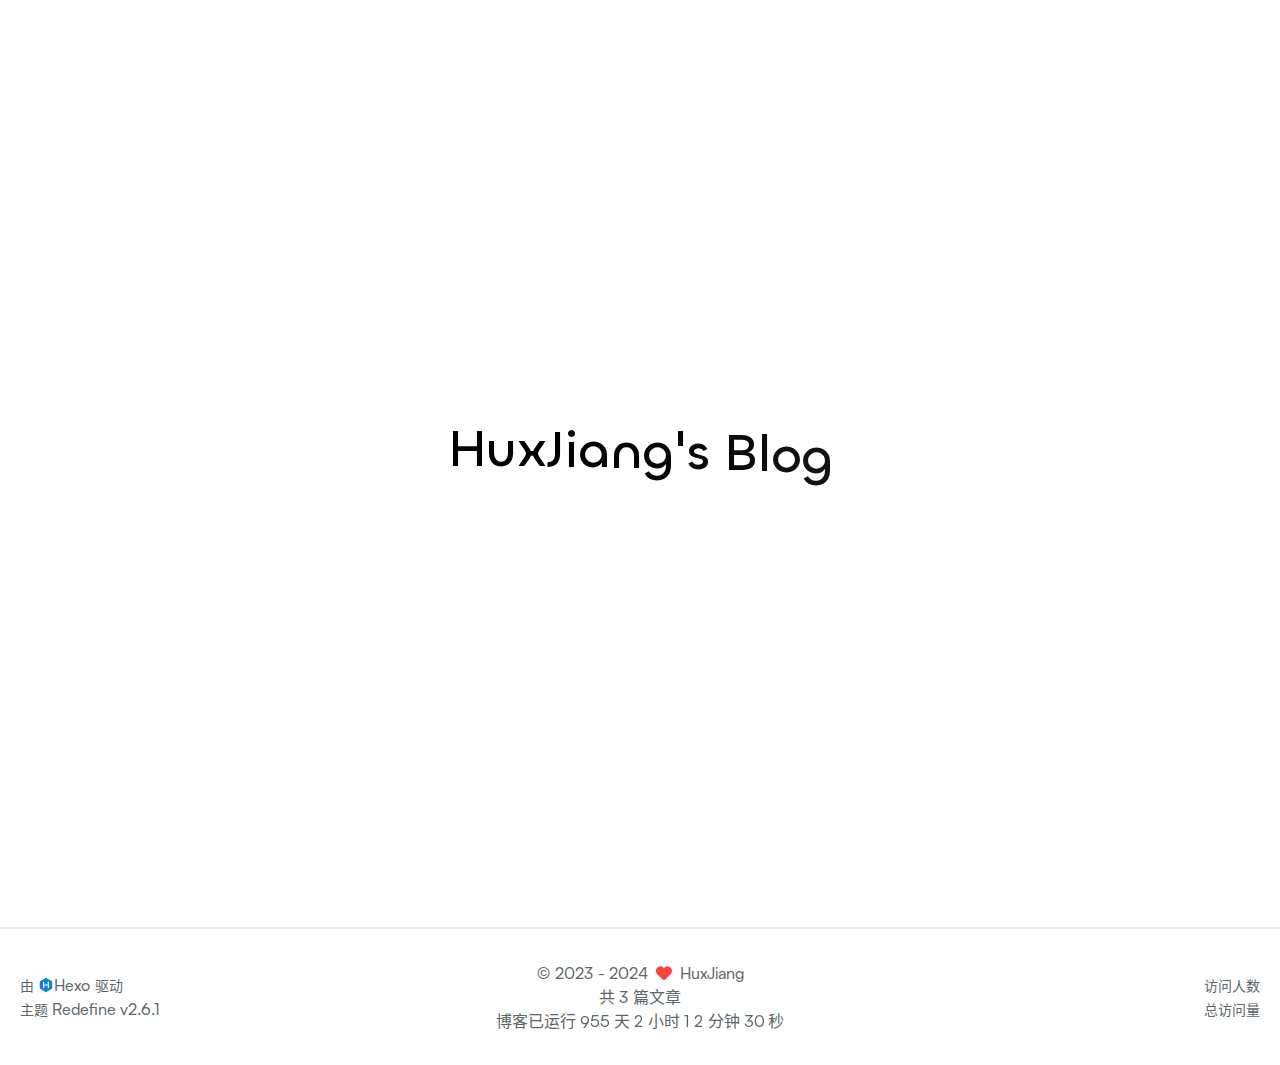
<file: essays/index.html>
<!DOCTYPE html><html lang="zh-CN"><head><meta charset="utf-8"><meta name="viewport" content="width=device-width,initial-scale=1"><meta name="keywords" content="Hexo Theme Redefine"><meta name="author" content="HuxJiang"><link rel="preconnect" href="https://fonts.googleapis.com"><link rel="preconnect" href="https://fonts.gstatic.com" crossorigin><link rel="canonical" href="http://HuxJiang.github.com/essays/"><meta name="robots" content="index,follow"><meta name="googlebot" content="index,follow"><meta name="revisit-after" content="1 days"><meta property="og:type" content="website"><meta property="og:title" content="随笔"><meta property="og:url" content="http://huxjiang.github.com/essays/index.html"><meta property="og:site_name"><meta property="og:locale" content="zh_CN"><meta property="article:published_time" content="2023-12-14T07:22:06.000Z"><meta property="article:modified_time" content="2024-05-06T09:41:03.865Z"><meta property="article:author" content="HuxJiang"><meta name="twitter:card" content="summary"><link rel="icon" type="image/png" href="/null" sizes="192x192"><link rel="apple-touch-icon" sizes="180x180" href="/null"><meta name="theme-color" content="#A31F34"><link rel="shortcut icon" href="/null"><title>随笔 - HuxJiang&#39;s Blog</title><link rel="stylesheet" href="/fonts/Chillax/chillax.css"><style>:root{--preloader-background-color:#fff;--preloader-text-color:#000}@media (prefers-color-scheme:dark){:root{--preloader-background-color:#202124;--preloader-text-color:#fff}}@media (prefers-color-scheme:light){:root{--preloader-background-color:#fff;--preloader-text-color:#000}}@media (max-width:600px){.ml13{font-size:2.6rem!important}}.preloader{display:flex;flex-direction:column;gap:1rem;align-items:center;justify-content:center;position:fixed;padding:12px;top:0;right:0;bottom:0;left:0;width:100vw;height:100vh;background-color:var(--preloader-background-color);z-index:1100;transition:opacity .2s ease-in-out}.ml13{font-size:3.2rem;color:var(--preloader-text-color);letter-spacing:-1px;font-weight:500;font-family:Chillax-Variable,sans-serif;text-align:center}.ml13 .word{display:inline-flex;flex-wrap:wrap;white-space:nowrap}.ml13 .letter{display:inline-block;line-height:1em}</style><div class="preloader"><script src="/js/libs/anime.min.js"></script><h1 class="ml13">HuxJiang&#39;s Blog</h1><script>var textWrapper = document.querySelector('.ml13');
        // Split text into words
        var words = textWrapper.textContent.trim().split(' ');

        // Clear the existing content
        textWrapper.innerHTML = '';

        // Wrap each word and its letters in spans
        words.forEach(function(word) {
            var wordSpan = document.createElement('span');
            wordSpan.classList.add('word');
            wordSpan.innerHTML = word.replace(/\S/g, "<span class='letter'>$&</span>");
            textWrapper.appendChild(wordSpan);
            textWrapper.appendChild(document.createTextNode(' ')); // Add space between words
        });


        anime.timeline({loop: true})
            .add({
                targets: '.ml13 .letter',
                translateY: [100,0],
                translateZ: 0,
                opacity: [0,1],
                easing: "easeOutExpo",
                duration: 1400,
                delay: (el, i) => 300 + 30 * i
            }).add({
            targets: '.ml13 .letter',
            translateY: [0,-100],
            opacity: [1,0],
            easing: "easeInExpo",
            duration: 1200,
            delay: (el, i) => 100 + 30 * i
        });

        let themeStatus = JSON.parse(localStorage.getItem('REDEFINE-THEME-STATUS'))?.isDark;

        // If the theme status is not found in local storage, check the preferred color scheme
        if (themeStatus === undefined || themeStatus === null) {
            if (window.matchMedia && window.matchMedia('(prefers-color-scheme: dark)').matches) {
                themeStatus = 'dark';
            } else {
                themeStatus = 'light';
            }
        }

        // Now you can use the themeStatus variable in your code
        if (themeStatus) {
            document.documentElement.style.setProperty('--preloader-background-color', '#202124');
            document.documentElement.style.setProperty('--preloader-text-color', '#fff');
        } else {
            document.documentElement.style.setProperty('--preloader-background-color', '#fff');
            document.documentElement.style.setProperty('--preloader-text-color', '#000');
        }

        window.addEventListener('load', function () {
            hidePreloaderAfterTimeout(1000); // Hide after 1000 milliseconds once the window has loaded
        });

        // Backup failsafe: Hide preloader after a maximum of 5000 milliseconds, regardless of the window load event
        hidePreloaderAfterTimeout(5000);

        function hidePreloaderAfterTimeout(delay) {
            setTimeout(function () {
                var preloader = document.querySelector('.preloader');
                preloader.style.opacity = '0';
                setTimeout(function () {
                    preloader.style.display = 'none';
                }, 200);
            }, delay);
        }</script></div><link rel="stylesheet" href="/css/style.css"><link rel="stylesheet" href="/assets/build/styles.css"><link rel="stylesheet" href="/fonts/fonts.css"><link rel="stylesheet" href="/fonts/Satoshi/satoshi.css"><script id="hexo-configurations">window.config={hostname:"huxjiang.github.com",root:"/",language:"zh-CN",path:"search.xml"},window.theme={articles:{style:{font_size:"16px",line_height:1.5,image_border_radius:"14px",image_alignment:"center",image_caption:!1,link_icon:!0,title_alignment:"left",headings_top_spacing:{h1:"5rem",h2:"4rem",h3:"2.8rem",h4:"2.5rem",h5:"2.2rem",h6:"2rem"}},word_count:{enable:!0,count:!0,min2read:!0},author_label:{enable:!0,auto:!1,list:[]},code_block:{copy:!0,style:"mac",font:{enable:!1,family:null,url:null}},toc:{enable:!0,max_depth:3,number:!1,expand:!0,init_open:!0},copyright:{enable:!0,default:"cc_by_nc_sa"},lazyload:!0,recommendation:{enable:!1,title:"推荐阅读",limit:3,mobile_limit:2,placeholder:"/images/wallhaven-wqery6-light.webp",skip_dirs:[]}},colors:{primary:"#A31F34",secondary:null,default_mode:"light"},global:{fonts:{chinese:{enable:!1,family:null,url:null},english:{enable:!1,family:null,url:null}},content_max_width:"1000px",sidebar_width:"210px",hover:{shadow:!0,scale:!1},scroll_progress:{bar:!1,percentage:!0},website_counter:{url:"https://busuanzi.ibruce.info/busuanzi/2.3/busuanzi.pure.mini.js",enable:!0,site_pv:!0,site_uv:!0,post_pv:!0},single_page:!0,preloader:!0,open_graph:!0,google_analytics:{enable:!1,id:null}},home_banner:{enable:!0,style:"fixed",image:{light:"/image/background_light.jpg",dark:"/image/background_dark.jpg"},title:"To be yourself",subtitle:{text:["既要百毒不侵","又要热泪盈眶"],hitokoto:{enable:!1,api:"https://v1.hitokoto.cn"},typing_speed:100,backing_speed:80,starting_delay:500,backing_delay:1500,loop:!0,smart_backspace:!0},text_color:{light:"#fff",dark:"#d1d1b6"},text_style:{title_size:"2.8rem",subtitle_size:"1.5rem",line_height:1.2},custom_font:{enable:!1,family:null,url:null},social_links:{enable:!0,style:"default",links:{github:"https://github.com/HuxJiang",instagram:null,zhihu:null,twitter:null,email:"2771892206@qq.com"},qrs:{weixin:null}}},plugins:{feed:{enable:!1},aplayer:{enable:!1,type:"fixed",audios:[{name:null,artist:null,url:null,cover:null}]},mermaid:{enable:!0,version:"9.3.0"}},version:"2.6.1",navbar:{auto_hide:!1,color:{left:"#f78736",right:"#367df7",transparency:35},width:{home:"1200px",pages:"1000px"},links:{Home:{path:"/",icon:"fa-regular fa-house"},"分类":{icon:"fa-solid fa-folder",path:"/categories/"},"时间轴":{path:"/archives/",icon:"fa-regular fa-archive"},"相册":{icon:"fa-solid fa-image",path:"/masonry/"},"随笔":{icon:"fa-solid fa-edit",path:"/essays/"}},search:{enable:!0,preload:!0}},page_templates:{friends_column:2,tags_style:"blur"},home:{sidebar:{enable:!0,position:"right",first_item:"menu",announcement:null,show_on_mobile:!0,links:null},article_date_format:"auto",categories:{enable:!0,limit:3},tags:{enable:!0,limit:3}},footerStart:"2023/12/12 12:12:12"},window.lang_ago={second:"%s 秒前",minute:"%s 分钟前",hour:"%s 小时前",day:"%s 天前",week:"%s 周前",month:"%s 个月前",year:"%s 年前"},window.data={masonry:!0}</script><link rel="stylesheet" href="/fontawesome/fontawesome.min.css"><link rel="stylesheet" href="/fontawesome/brands.min.css"><link rel="stylesheet" href="/fontawesome/solid.min.css"><link rel="stylesheet" href="/fontawesome/regular.min.css"><meta name="generator" content="Hexo 7.2.0"><style>mjx-container[jax="SVG"] {
  direction: ltr;
}

mjx-container[jax="SVG"] > svg {
  overflow: visible;
}

mjx-container[jax="SVG"][display="true"] {
  display: block;
  text-align: center;
  margin: 1em 0;
}

mjx-container[jax="SVG"][justify="left"] {
  text-align: left;
}

mjx-container[jax="SVG"][justify="right"] {
  text-align: right;
}

g[data-mml-node="merror"] > g {
  fill: red;
  stroke: red;
}

g[data-mml-node="merror"] > rect[data-background] {
  fill: yellow;
  stroke: none;
}

g[data-mml-node="mtable"] > line[data-line] {
  stroke-width: 70px;
  fill: none;
}

g[data-mml-node="mtable"] > rect[data-frame] {
  stroke-width: 70px;
  fill: none;
}

g[data-mml-node="mtable"] > .mjx-dashed {
  stroke-dasharray: 140;
}

g[data-mml-node="mtable"] > .mjx-dotted {
  stroke-linecap: round;
  stroke-dasharray: 0,140;
}

g[data-mml-node="mtable"] > svg {
  overflow: visible;
}

[jax="SVG"] mjx-tool {
  display: inline-block;
  position: relative;
  width: 0;
  height: 0;
}

[jax="SVG"] mjx-tool > mjx-tip {
  position: absolute;
  top: 0;
  left: 0;
}

mjx-tool > mjx-tip {
  display: inline-block;
  padding: .2em;
  border: 1px solid #888;
  font-size: 70%;
  background-color: #F8F8F8;
  color: black;
  box-shadow: 2px 2px 5px #AAAAAA;
}

g[data-mml-node="maction"][data-toggle] {
  cursor: pointer;
}

mjx-status {
  display: block;
  position: fixed;
  left: 1em;
  bottom: 1em;
  min-width: 25%;
  padding: .2em .4em;
  border: 1px solid #888;
  font-size: 90%;
  background-color: #F8F8F8;
  color: black;
}

foreignObject[data-mjx-xml] {
  font-family: initial;
  line-height: normal;
  overflow: visible;
}

.MathJax path {
  stroke-width: 3;
}

mjx-container[display="true"] {
  overflow: auto hidden;
}

mjx-container[display="true"] + br {
  display: none;
}
</style></head><body><div class="progress-bar-container"><span class="pjax-progress-bar"></span></div><main class="page-container" id="swup"><div class="main-content-container"><div class="main-content-header"><header class="navbar-container px-6 md:px-12"><div class="navbar-content"><div class="left"><a class="logo-title" href="/">HuxJiang&#39;s Blog</a></div><div class="right"><div class="desktop"><ul class="navbar-list"><li class="navbar-item"><a href="/"><i class="fa-regular fa-house fa-fw"></i> 首页</a></li><li class="navbar-item"><a href="/categories/"><i class="fa-solid fa-folder fa-fw"></i> 分类</a></li><li class="navbar-item"><a href="/archives/"><i class="fa-regular fa-archive fa-fw"></i> 时间轴</a></li><li class="navbar-item"><a href="/masonry/"><i class="fa-solid fa-image fa-fw"></i> 相册</a></li><li class="navbar-item"><a class="active" href="/essays/"><i class="fa-solid fa-edit fa-fw"></i> 随笔</a></li><li class="navbar-item search search-popup-trigger"><i class="fa-solid fa-magnifying-glass"></i></li></ul></div><div class="mobile"><div class="icon-item search search-popup-trigger"><i class="fa-solid fa-magnifying-glass"></i></div><div class="icon-item navbar-bar"><div class="navbar-bar-middle"></div></div></div></div></div><div class="navbar-drawer h-screen w-full absolute top-0 left-0 bg-background-color flex flex-col justify-between"><ul class="drawer-navbar-list flex flex-col px-4 justify-center items-start"><li class="drawer-navbar-item text-base my-1.5 flex flex-col w-full"><a class="py-1.5 px-2 flex flex-row items-center justify-between gap-1 hover:!text-primary active:!text-primary text-2xl font-semibold group border-b border-border-color hover:border-primary w-full" href="/"><span>首页 </span><i class="fa-regular fa-house fa-sm fa-fw"></i></a></li><li class="drawer-navbar-item text-base my-1.5 flex flex-col w-full"><a class="py-1.5 px-2 flex flex-row items-center justify-between gap-1 hover:!text-primary active:!text-primary text-2xl font-semibold group border-b border-border-color hover:border-primary w-full" href="/categories/"><span>分类 </span><i class="fa-solid fa-folder fa-sm fa-fw"></i></a></li><li class="drawer-navbar-item text-base my-1.5 flex flex-col w-full"><a class="py-1.5 px-2 flex flex-row items-center justify-between gap-1 hover:!text-primary active:!text-primary text-2xl font-semibold group border-b border-border-color hover:border-primary w-full" href="/archives/"><span>时间轴 </span><i class="fa-regular fa-archive fa-sm fa-fw"></i></a></li><li class="drawer-navbar-item text-base my-1.5 flex flex-col w-full"><a class="py-1.5 px-2 flex flex-row items-center justify-between gap-1 hover:!text-primary active:!text-primary text-2xl font-semibold group border-b border-border-color hover:border-primary w-full" href="/masonry/"><span>相册 </span><i class="fa-solid fa-image fa-sm fa-fw"></i></a></li><li class="drawer-navbar-item text-base my-1.5 flex flex-col w-full"><a class="py-1.5 px-2 flex flex-row items-center justify-between gap-1 hover:!text-primary active:!text-primary text-2xl font-semibold group border-b border-border-color hover:border-primary w-full active" href="/essays/"><span>随笔 </span><i class="fa-solid fa-edit fa-sm fa-fw"></i></a></li></ul><div class="statistics flex justify-around my-2.5"><a class="item tag-count-item flex flex-col justify-center items-center w-20" href="/tags"><div class="number text-2xl sm:text-xl text-second-text-color font-semibold">0</div><div class="label text-third-text-color text-sm">标签</div></a><a class="item tag-count-item flex flex-col justify-center items-center w-20" href="/categories"><div class="number text-2xl sm:text-xl text-second-text-color font-semibold">3</div><div class="label text-third-text-color text-sm">分类</div></a><a class="item tag-count-item flex flex-col justify-center items-center w-20" href="/archives"><div class="number text-2xl sm:text-xl text-second-text-color font-semibold">3</div><div class="label text-third-text-color text-sm">文章</div></a></div></div><div class="window-mask"></div></header></div><div class="main-content-body"><div class="main-content"><div class="page-template-container"><div class="mb-4"><h1 class="page-title-header">随笔</h1><ul class="flex flex-col mb-4 gap-6"><li class="w-full flex flex-row relative"><div class="w-10 h-10 mr-4 rounded-lg overflow-hidden border border-border-color p-[1px] flex-shrink-0"><img src="/image/avatar.jpg" class="w-full h-full rounded-[6.2px]"></div><div class="w-full border-border-color rounded-xl rounded-tl-none redefine-box-shadow-flat overflow-hidden"><div class="px-4 py-1.5 text-sm border-b border-border-color bg-zinc-50 dark:bg-zinc-800 text-third-text-color">2023/12/14</div><div id="shuoshuo-content" class="px-4 py-2"><p>第一条说说内容，目前评论系统在国内不可用；</p></div></div><div class="absolute left-[50.5px] top-3 transform w-2 h-2 border-solid border-t border-l bg-zinc-50 -rotate-45 border-border-color dark:bg-zinc-800"></div></li></ul></div><div class="page-template-content markdown-body"></div><div class="page-template-comments"><div class="comments-container mt-10 w-full"><div id="comment-anchor" class="w-full h-2.5"></div><div class="comment-area-title w-full my-1.5 md:my-2.5 text-xl md:text-3xl font-bold">评论</div><div id="waline"></div><script type="module" data-swup-reload-script>import{init}from"/js/libs/waline.mjs";function loadWaline(){init({el:"#waline",serverURL:"waline-gray-alpha.vercel.app",lang:"zh-CN",dark:'body[class~="dark-mode"]',requiredMeta:["nick","mail"],emoji:[],recaptchaV3Key:"wasd"})}"undefined"!=typeof swup?loadWaline():window.addEventListener("DOMContentLoaded",loadWaline)</script></div></div></div></div></div><div class="main-content-footer"><footer class="footer mt-5 py-5 h-auto text-base text-third-text-color relative border-t-2 border-t-border-color"><div class="info-container py-3 text-center"><div class="text-center">&copy; <span>2023</span> - 2024&nbsp;&nbsp;<i class="fa-solid fa-heart fa-beat" style="--fa-animation-duration:0.5s;color:#f54545"></i>&nbsp;&nbsp;<a href="/">HuxJiang</a><p class="post-count space-x-0.5"><span>共 3 篇文章</span></p></div><script data-swup-reload-script src="https://busuanzi.ibruce.info/busuanzi/2.3/busuanzi.pure.mini.js"></script><div class="relative text-center lg:absolute lg:right-[20px] lg:top-1/2 lg:-translate-y-1/2 lg:text-right"><span id="busuanzi_container_site_uv" class="lg:!block"><span class="text-sm">访问人数</span> <span id="busuanzi_value_site_uv"></span> </span><span id="busuanzi_container_site_pv" class="lg:!block"><span class="text-sm">总访问量</span> <span id="busuanzi_value_site_pv"></span></span></div><div class="relative text-center lg:absolute lg:left-[20px] lg:top-1/2 lg:-translate-y-1/2 lg:text-left"><span class="lg:block text-sm">由 <?xml version="1.0" encoding="utf-8"?><!DOCTYPE svg PUBLIC "-//W3C//DTD SVG 1.1//EN" "http://www.w3.org/Graphics/SVG/1.1/DTD/svg11.dtd"><svg class="relative top-[2px] inline-block align-baseline" version="1.1" id="圖層_1" xmlns="http://www.w3.org/2000/svg" xmlns:xlink="http://www.w3.org/1999/xlink" x="0px" y="0px" width="1rem" height="1rem" viewBox="0 0 512 512" enable-background="new 0 0 512 512" xml:space="preserve"><path fill="#0E83CD" d="M256.4,25.8l-200,115.5L56,371.5l199.6,114.7l200-115.5l0.4-230.2L256.4,25.8z M349,354.6l-18.4,10.7l-18.6-11V275H200v79.6l-18.4,10.7l-18.6-11v-197l18.5-10.6l18.5,10.8V237h112v-79.6l18.5-10.6l18.5,10.8V354.6z"/></svg><a target="_blank" class="text-base" href="https://hexo.io">Hexo</a> 驱动</span> <span class="text-sm lg:block">主题&nbsp;<a class="text-base" target="_blank" href="https://github.com/EvanNotFound/hexo-theme-redefine">Redefine v2.6.1</a></span></div><div>博客已运行 <span class="odometer" id="runtime_days"></span> 天 <span class="odometer" id="runtime_hours"></span> 小时 <span class="odometer" id="runtime_minutes"></span> 分钟 <span class="odometer" id="runtime_seconds"></span> 秒</div><script data-swup-reload-script>try{function odometer_init(){document.querySelectorAll(".odometer").forEach(e=>{new Odometer({el:e,format:"( ddd).dd",duration:200})})}odometer_init()}catch(e){}</script></div></footer></div></div><div class="right-side-tools-container"><div class="side-tools-container"><ul class="hidden-tools-list"><li class="right-bottom-tools tool-font-adjust-plus flex justify-center items-center"><i class="fa-regular fa-magnifying-glass-plus"></i></li><li class="right-bottom-tools tool-font-adjust-minus flex justify-center items-center"><i class="fa-regular fa-magnifying-glass-minus"></i></li><li class="right-bottom-tools tool-dark-light-toggle flex justify-center items-center"><i class="fa-regular fa-moon"></i></li><li class="right-bottom-tools tool-scroll-to-bottom flex justify-center items-center"><i class="fa-regular fa-arrow-down"></i></li></ul><ul class="visible-tools-list"><li class="right-bottom-tools toggle-tools-list flex justify-center items-center"><i class="fa-regular fa-cog fa-spin"></i></li><li class="right-bottom-tools tool-scroll-to-top flex justify-center items-center"><i class="arrow-up fas fa-arrow-up"></i> <span class="percent"></span></li></ul></div></div><div class="image-viewer-container"><img src=""></div><div class="search-pop-overlay"><div class="popup search-popup"><div class="search-header"><span class="search-input-field-pre"><i class="fa-solid fa-keyboard"></i></span><div class="search-input-container"><input autocomplete="off" autocorrect="off" autocapitalize="off" placeholder="搜索..." spellcheck="false" type="search" class="search-input"></div><span class="popup-btn-close"><i class="fa-solid fa-times"></i></span></div><div id="search-result"><div id="no-result"><i class="fa-solid fa-spinner fa-spin-pulse fa-5x fa-fw"></i></div></div></div></div></main><script src="/js/libs/Swup.min.js"></script><script src="/js/libs/SwupSlideTheme.min.js"></script><script src="/js/libs/SwupScriptsPlugin.min.js"></script><script src="/js/libs/SwupProgressPlugin.min.js"></script><script src="/js/libs/SwupScrollPlugin.min.js"></script><script src="/js/libs/SwupPreloadPlugin.min.js"></script><script>const swup=new Swup({plugins:[new SwupScriptsPlugin({optin:!0}),new SwupProgressPlugin,new SwupScrollPlugin({offset:80}),new SwupSlideTheme({mainElement:".main-content-body"}),new SwupPreloadPlugin],containers:["#swup"]})</script><script src="/js/tools/imageViewer.js" type="module"></script><script src="/js/utils.js" type="module"></script><script src="/js/main.js" type="module"></script><script src="/js/layouts/navbarShrink.js" type="module"></script><script src="/js/tools/scrollTopBottom.js" type="module"></script><script src="/js/tools/lightDarkSwitch.js" type="module"></script><script src="/js/layouts/categoryList.js" type="module"></script><script src="/js/tools/localSearch.js" type="module"></script><script src="/js/tools/codeBlock.js" type="module"></script><script src="/js/layouts/lazyload.js" type="module"></script><script src="/js/tools/runtime.js"></script><script src="/js/libs/odometer.min.js"></script><link rel="stylesheet" href="/assets/odometer-theme-minimal.css"><script src="/js/libs/Typed.min.js"></script><script src="/js/plugins/typed.js" type="module"></script><script src="/js/libs/mermaid.min.js"></script><script src="/js/plugins/mermaid.js"></script><script src="/js/libs/minimasonry.min.js"></script><script src="/js/plugins/masonry.js" type="module"></script><div class="post-scripts" data-swup-reload-script><script src="/js/tools/tocToggle.js" type="module"></script><script src="/js/layouts/toc.js" type="module"></script><script src="/js/plugins/tabs.js" type="module"></script></div></body></html>
</file>
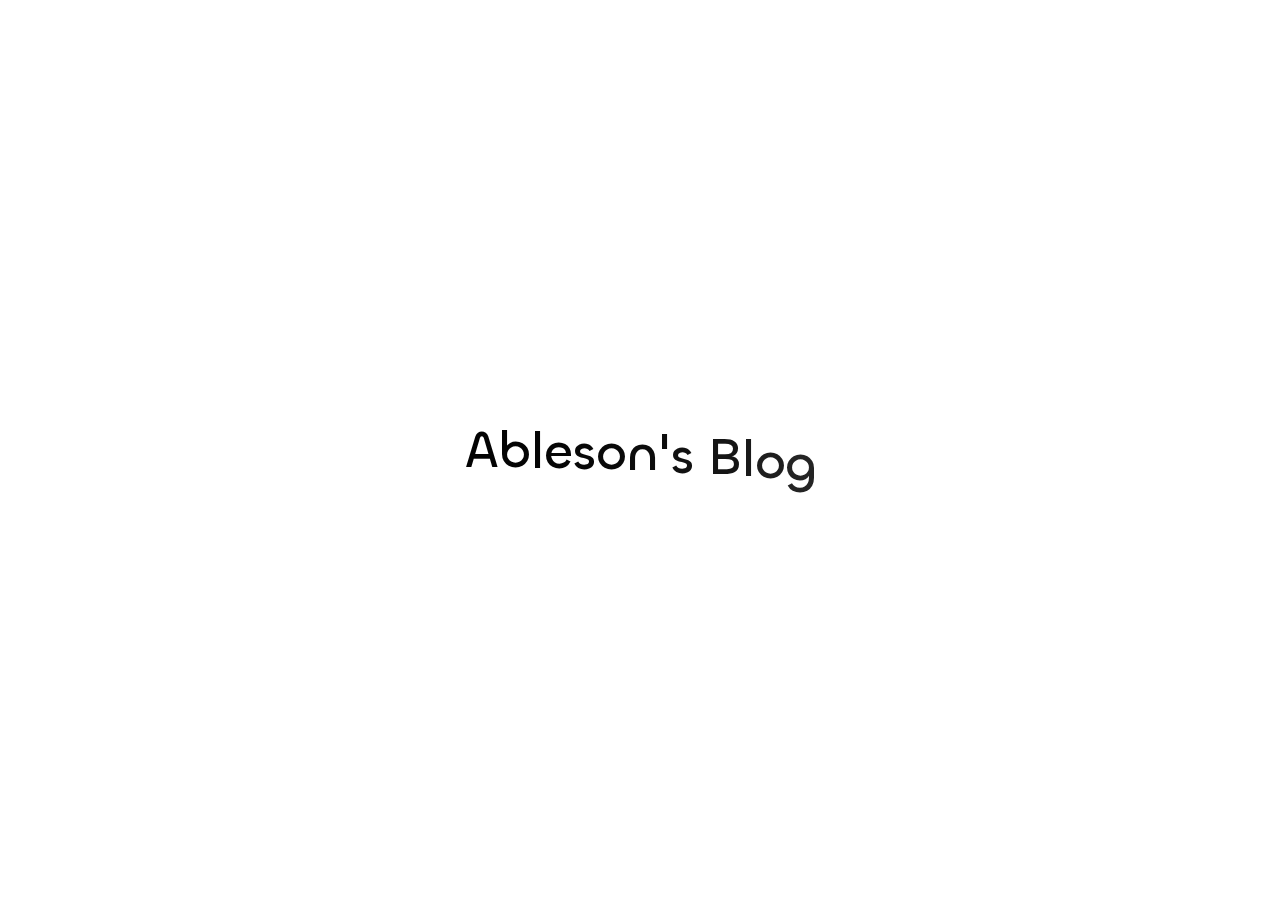
<file: archives/2023/index.html>
<!DOCTYPE html>
<html lang="zh-CN">
<head>
    <meta charset="utf-8">
    <meta name="viewport" content="width=device-width, initial-scale=1">
    <meta name="keywords" content="Hexo Theme Redefine">
    
    <meta name="author" content="Ableson">
    <!-- preconnect -->
    <link rel="preconnect" href="https://fonts.googleapis.com">
    <link rel="preconnect" href="https://fonts.gstatic.com" crossorigin>

    
    <!--- Seo Part-->
    
    <link rel="canonical" href="http://ablesonj.github.com/archives/2023/"/>
    <meta name="robots" content="index,follow">
    <meta name="googlebot" content="index,follow">
    <meta name="revisit-after" content="1 days">
    
        <meta property="og:type" content="website">
<meta property="og:title">
<meta property="og:url" content="http://ablesonj.github.com/archives/2023/index.html">
<meta property="og:site_name">
<meta property="og:locale" content="zh_CN">
<meta property="article:author" content="Ableson">
<meta name="twitter:card" content="summary">
    
    
    <!--- Icon Part-->
    <link rel="icon" type="image/png" href="/null" sizes="192x192">
    <link rel="apple-touch-icon" sizes="180x180" href="/null">
    <meta name="theme-color" content="#A31F34">
    <link rel="shortcut icon" href="/null">
    <!--- Page Info-->
    
    <title>
        
            归档: 2023 -
        
        Ableson&#39;s Blog
    </title>

    
<link rel="stylesheet" href="/fonts/Chillax/chillax.css">


    
        <style>
    :root {
        --preloader-background-color: #fff;
        --preloader-text-color: #000;
    }

    @media (prefers-color-scheme: dark) {
        :root {
            --preloader-background-color: #202124;
            --preloader-text-color: #fff;
        }
    }

    @media (prefers-color-scheme: light) {
        :root {
            --preloader-background-color: #fff;
            --preloader-text-color: #000;
        }
    }

    @media (max-width: 600px) {
        .ml13 {
            font-size: 2.6rem !important; /* Adjust this value as needed */
        }
    }

    .preloader {
        display: flex;
        flex-direction: column;
        gap: 1rem; /* Tailwind 'gap-4' is 1rem */
        align-items: center;
        justify-content: center;
        position: fixed;
        padding: 12px;
        top: 0;
        right: 0;
        bottom: 0;
        left: 0;
        width: 100vw;
        height: 100vh; /* 'h-screen' is 100% of the viewport height */
        background-color: var(--preloader-background-color);
        z-index: 1100; /* 'z-[1100]' sets the z-index */
        transition: opacity 0.2s ease-in-out;
    }

    .ml13 {
        font-size: 3.2rem;
        /* text-transform: uppercase; */
        color: var(--preloader-text-color);
        letter-spacing: -1px;
        font-weight: 500;
        font-family: 'Chillax-Variable', sans-serif;
        text-align: center;
    }

    .ml13 .word {
        display: inline-flex;
        flex-wrap: wrap;
        white-space: nowrap;
    }

    .ml13 .letter {
        display: inline-block;
        line-height: 1em;
    }
</style>

<div class="preloader">
    
<script src="/js/libs/anime.min.js"></script>

    <h1 class="ml13">
        Ableson&#39;s Blog
    </h1>
    <script>
        var textWrapper = document.querySelector('.ml13');
        // Split text into words
        var words = textWrapper.textContent.trim().split(' ');

        // Clear the existing content
        textWrapper.innerHTML = '';

        // Wrap each word and its letters in spans
        words.forEach(function(word) {
            var wordSpan = document.createElement('span');
            wordSpan.classList.add('word');
            wordSpan.innerHTML = word.replace(/\S/g, "<span class='letter'>$&</span>");
            textWrapper.appendChild(wordSpan);
            textWrapper.appendChild(document.createTextNode(' ')); // Add space between words
        });


        anime.timeline({loop: true})
            .add({
                targets: '.ml13 .letter',
                translateY: [100,0],
                translateZ: 0,
                opacity: [0,1],
                easing: "easeOutExpo",
                duration: 1400,
                delay: (el, i) => 300 + 30 * i
            }).add({
            targets: '.ml13 .letter',
            translateY: [0,-100],
            opacity: [1,0],
            easing: "easeInExpo",
            duration: 1200,
            delay: (el, i) => 100 + 30 * i
        });

        let themeStatus = JSON.parse(localStorage.getItem('REDEFINE-THEME-STATUS'))?.isDark;

        // If the theme status is not found in local storage, check the preferred color scheme
        if (themeStatus === undefined || themeStatus === null) {
            if (window.matchMedia && window.matchMedia('(prefers-color-scheme: dark)').matches) {
                themeStatus = 'dark';
            } else {
                themeStatus = 'light';
            }
        }

        // Now you can use the themeStatus variable in your code
        if (themeStatus) {
            document.documentElement.style.setProperty('--preloader-background-color', '#202124');
            document.documentElement.style.setProperty('--preloader-text-color', '#fff');
        } else {
            document.documentElement.style.setProperty('--preloader-background-color', '#fff');
            document.documentElement.style.setProperty('--preloader-text-color', '#000');
        }

        window.addEventListener('load', function () {
            hidePreloaderAfterTimeout(1000); // Hide after 1000 milliseconds once the window has loaded
        });

        // Backup failsafe: Hide preloader after a maximum of 5000 milliseconds, regardless of the window load event
        hidePreloaderAfterTimeout(5000);

        function hidePreloaderAfterTimeout(delay) {
            setTimeout(function () {
                var preloader = document.querySelector('.preloader');
                preloader.style.opacity = '0';
                setTimeout(function () {
                    preloader.style.display = 'none';
                }, 200);
            }, delay);
        }
    </script>
</div>
    

    
<link rel="stylesheet" href="/css/style.css">


    
        
<link rel="stylesheet" href="/assets/build/styles.css">

    

    
<link rel="stylesheet" href="/fonts/fonts.css">

    
<link rel="stylesheet" href="/fonts/Satoshi/satoshi.css">

    <!--- Font Part-->
    
    
    
    

    <!--- Inject Part-->
    
    <script id="hexo-configurations">
    window.config = {"hostname":"ablesonj.github.com","root":"/","language":"zh-CN","path":"search.xml"};
    window.theme = {"articles":{"style":{"font_size":"16px","line_height":1.5,"image_border_radius":"14px","image_alignment":"center","image_caption":false,"link_icon":true,"title_alignment":"left"},"word_count":{"enable":true,"count":true,"min2read":true},"author_label":{"enable":true,"auto":false,"list":[]},"code_block":{"copy":true,"style":"mac","font":{"enable":false,"family":null,"url":null}},"toc":{"enable":true,"max_depth":3,"number":false,"expand":true,"init_open":true},"copyright":{"enable":true,"default":"cc_by_nc_sa"},"lazyload":true,"recommendation":{"enable":false,"title":"推荐阅读","limit":3,"mobile_limit":2,"placeholder":"/images/wallhaven-wqery6-light.webp","skip_dirs":[]}},"colors":{"primary":"#A31F34","secondary":null},"global":{"fonts":{"chinese":{"enable":false,"family":null,"url":null},"english":{"enable":false,"family":null,"url":null}},"content_max_width":"1000px","sidebar_width":"210px","hover":{"shadow":true,"scale":false},"scroll_progress":{"bar":false,"percentage":true},"website_counter":{"url":"https://busuanzi.ibruce.info/busuanzi/2.3/busuanzi.pure.mini.js","enable":true,"site_pv":true,"site_uv":true,"post_pv":true},"single_page":true,"preloader":true,"open_graph":true,"google_analytics":{"enable":false,"id":null}},"home_banner":{"enable":true,"style":"fixed","image":{"light":"/image/background_light.jpg","dark":"/image/background_dark.jpg"},"title":"Our Story begins","subtitle":{"text":["没有谁是一座孤岛","每本书都是一个世界","No man is an island","every book is a world"],"hitokoto":{"enable":false,"api":"https://v1.hitokoto.cn"},"typing_speed":100,"backing_speed":80,"starting_delay":500,"backing_delay":1500,"loop":true,"smart_backspace":true},"text_color":{"light":"#fff","dark":"#d1d1b6"},"text_style":{"title_size":"2.8rem","subtitle_size":"1.5rem","line_height":1.2},"custom_font":{"enable":false,"family":null,"url":null},"social_links":{"enable":true,"links":{"github":"https://github.com/AblesonJ","instagram":null,"zhihu":null,"twitter":null,"email":"2771892206@qq.com"},"qrs":{"weixin":null}}},"plugins":{"feed":{"enable":false},"aplayer":{"enable":false,"type":"fixed","audios":[{"name":null,"artist":null,"url":null,"cover":null}]},"mermaid":{"enable":true,"version":"9.3.0"}},"version":"2.6.0","navbar":{"auto_hide":false,"color":{"left":"#8d8d8d","right":"#8d8d8d","transparency":30},"links":{"Home":{"path":"/","icon":"fa-regular fa-house"},"categories":{"icon":"fa-solid fa-folder","path":"/categories/"},"Archives":{"path":"/archives/","icon":"fa-regular fa-archive"},"相册":{"icon":"fa-solid fa-image","path":"/masonry/"},"随笔":{"icon":"fa-solid fa-edit","path":"/essays/"}},"search":{"enable":true,"preload":true}},"page_templates":{"friends_column":2,"tags_style":"blur"},"home":{"sidebar":{"enable":true,"position":"right","first_item":"menu","announcement":null,"links":null},"article_date_format":"auto","categories":{"enable":true,"limit":3},"tags":{"enable":true,"limit":3}},"footerStart":"2023/12/12 12:12:12"};
    window.lang_ago = {"second":"%s 秒前","minute":"%s 分钟前","hour":"%s 小时前","day":"%s 天前","week":"%s 周前","month":"%s 个月前","year":"%s 年前"};
    window.data = {"masonry":false};
  </script>
    
    <!--- Fontawesome Part-->
    
<link rel="stylesheet" href="/fontawesome/fontawesome.min.css">

    
<link rel="stylesheet" href="/fontawesome/brands.min.css">

    
<link rel="stylesheet" href="/fontawesome/solid.min.css">

    
<link rel="stylesheet" href="/fontawesome/regular.min.css">

    
    
    
    
<meta name="generator" content="Hexo 7.0.0"><style>mjx-container[jax="SVG"] {
  direction: ltr;
}

mjx-container[jax="SVG"] > svg {
  overflow: visible;
}

mjx-container[jax="SVG"][display="true"] {
  display: block;
  text-align: center;
  margin: 1em 0;
}

mjx-container[jax="SVG"][justify="left"] {
  text-align: left;
}

mjx-container[jax="SVG"][justify="right"] {
  text-align: right;
}

g[data-mml-node="merror"] > g {
  fill: red;
  stroke: red;
}

g[data-mml-node="merror"] > rect[data-background] {
  fill: yellow;
  stroke: none;
}

g[data-mml-node="mtable"] > line[data-line] {
  stroke-width: 70px;
  fill: none;
}

g[data-mml-node="mtable"] > rect[data-frame] {
  stroke-width: 70px;
  fill: none;
}

g[data-mml-node="mtable"] > .mjx-dashed {
  stroke-dasharray: 140;
}

g[data-mml-node="mtable"] > .mjx-dotted {
  stroke-linecap: round;
  stroke-dasharray: 0,140;
}

g[data-mml-node="mtable"] > svg {
  overflow: visible;
}

[jax="SVG"] mjx-tool {
  display: inline-block;
  position: relative;
  width: 0;
  height: 0;
}

[jax="SVG"] mjx-tool > mjx-tip {
  position: absolute;
  top: 0;
  left: 0;
}

mjx-tool > mjx-tip {
  display: inline-block;
  padding: .2em;
  border: 1px solid #888;
  font-size: 70%;
  background-color: #F8F8F8;
  color: black;
  box-shadow: 2px 2px 5px #AAAAAA;
}

g[data-mml-node="maction"][data-toggle] {
  cursor: pointer;
}

mjx-status {
  display: block;
  position: fixed;
  left: 1em;
  bottom: 1em;
  min-width: 25%;
  padding: .2em .4em;
  border: 1px solid #888;
  font-size: 90%;
  background-color: #F8F8F8;
  color: black;
}

foreignObject[data-mjx-xml] {
  font-family: initial;
  line-height: normal;
  overflow: visible;
}

.MathJax path {
  stroke-width: 3;
}

mjx-container[display="true"] {
  overflow: auto hidden;
}

mjx-container[display="true"] + br {
  display: none;
}
</style></head>


<body>
<div class="progress-bar-container">
    

    
        <span class="pjax-progress-bar"></span>
<!--        <span class="swup-progress-icon">-->
<!--            <i class="fa-solid fa-circle-notch fa-spin"></i>-->
<!--        </span>-->
    
</div>


<main class="page-container" id="swup">

    

    <div class="main-content-container">


        <div class="main-content-header">
            <header class="navbar-container">

    <div class="navbar-content">
        <div class="left">
            
            <a class="logo-title" href="/">
                
                Ableson&#39;s Blog
                
            </a>
        </div>

        <div class="right">
            <!-- PC -->
            <div class="desktop">
                <ul class="navbar-list">
                    
                        
                            

                            <li class="navbar-item">
                                <!-- Menu -->
                                <a class=""
                                   href="/"
                                        >
                                    <i class="fa-regular fa-house fa-fw"></i>
                                    首页
                                    
                                </a>

                                <!-- Submenu -->
                                
                            </li>
                    
                        
                            

                            <li class="navbar-item">
                                <!-- Menu -->
                                <a class=""
                                   href="/categories/"
                                        >
                                    <i class="fa-solid fa-folder fa-fw"></i>
                                    分类
                                    
                                </a>

                                <!-- Submenu -->
                                
                            </li>
                    
                        
                            

                            <li class="navbar-item">
                                <!-- Menu -->
                                <a class="active"
                                   href="/archives/"
                                        >
                                    <i class="fa-regular fa-archive fa-fw"></i>
                                    归档
                                    
                                </a>

                                <!-- Submenu -->
                                
                            </li>
                    
                        
                            

                            <li class="navbar-item">
                                <!-- Menu -->
                                <a class=""
                                   href="/masonry/"
                                        >
                                    <i class="fa-solid fa-image fa-fw"></i>
                                    相册
                                    
                                </a>

                                <!-- Submenu -->
                                
                            </li>
                    
                        
                            

                            <li class="navbar-item">
                                <!-- Menu -->
                                <a class=""
                                   href="/essays/"
                                        >
                                    <i class="fa-solid fa-edit fa-fw"></i>
                                    随笔
                                    
                                </a>

                                <!-- Submenu -->
                                
                            </li>
                    
                    
                        <li class="navbar-item search search-popup-trigger">
                            <i class="fa-solid fa-magnifying-glass"></i>
                        </li>
                    
                </ul>
            </div>
            <!-- Mobile -->
            <div class="mobile">
                
                    <div class="icon-item search search-popup-trigger"><i class="fa-solid fa-magnifying-glass"></i>
                    </div>
                
                <div class="icon-item navbar-bar">
                    <div class="navbar-bar-middle"></div>
                </div>
            </div>
        </div>
    </div>

    <!-- Mobile drawer -->
    <div class="navbar-drawer h-screen w-full absolute top-0 left-0 bg-background-color flex flex-col justify-between">
        <ul class="drawer-navbar-list flex flex-col px-4 justify-center items-start">
            
                
                    

                    <li class="drawer-navbar-item text-base my-1.5 flex flex-col w-full">
                        
                        <a class="py-1.5 px-2 flex flex-row items-center justify-between gap-1 hover:!text-primary active:!text-primary text-2xl font-semibold group border-b border-border-color hover:border-primary w-full "
                           href="/"
                        >
                            <span>
                                首页
                            </span>
                            
                                <i class="fa-regular fa-house fa-sm fa-fw"></i>
                            
                        </a>
                        

                        
                    </li>
            
                
                    

                    <li class="drawer-navbar-item text-base my-1.5 flex flex-col w-full">
                        
                        <a class="py-1.5 px-2 flex flex-row items-center justify-between gap-1 hover:!text-primary active:!text-primary text-2xl font-semibold group border-b border-border-color hover:border-primary w-full "
                           href="/categories/"
                        >
                            <span>
                                分类
                            </span>
                            
                                <i class="fa-solid fa-folder fa-sm fa-fw"></i>
                            
                        </a>
                        

                        
                    </li>
            
                
                    

                    <li class="drawer-navbar-item text-base my-1.5 flex flex-col w-full">
                        
                        <a class="py-1.5 px-2 flex flex-row items-center justify-between gap-1 hover:!text-primary active:!text-primary text-2xl font-semibold group border-b border-border-color hover:border-primary w-full active"
                           href="/archives/"
                        >
                            <span>
                                归档
                            </span>
                            
                                <i class="fa-regular fa-archive fa-sm fa-fw"></i>
                            
                        </a>
                        

                        
                    </li>
            
                
                    

                    <li class="drawer-navbar-item text-base my-1.5 flex flex-col w-full">
                        
                        <a class="py-1.5 px-2 flex flex-row items-center justify-between gap-1 hover:!text-primary active:!text-primary text-2xl font-semibold group border-b border-border-color hover:border-primary w-full "
                           href="/masonry/"
                        >
                            <span>
                                相册
                            </span>
                            
                                <i class="fa-solid fa-image fa-sm fa-fw"></i>
                            
                        </a>
                        

                        
                    </li>
            
                
                    

                    <li class="drawer-navbar-item text-base my-1.5 flex flex-col w-full">
                        
                        <a class="py-1.5 px-2 flex flex-row items-center justify-between gap-1 hover:!text-primary active:!text-primary text-2xl font-semibold group border-b border-border-color hover:border-primary w-full "
                           href="/essays/"
                        >
                            <span>
                                随笔
                            </span>
                            
                                <i class="fa-solid fa-edit fa-sm fa-fw"></i>
                            
                        </a>
                        

                        
                    </li>
            
        </ul>

        <div class="statistics flex justify-around my-2.5">
    <a class="item tag-count-item flex flex-col justify-center items-center w-20" href="/tags">
        <div class="number text-2xl sm:text-xl text-second-text-color font-semibold">0</div>
        <div class="label text-third-text-color text-sm">标签</div>
    </a>
    <a class="item tag-count-item flex flex-col justify-center items-center w-20" href="/categories">
        <div class="number text-2xl sm:text-xl text-second-text-color font-semibold">1</div>
        <div class="label text-third-text-color text-sm">分类</div>
    </a>
    <a class="item tag-count-item flex flex-col justify-center items-center w-20" href="/archives">
        <div class="number text-2xl sm:text-xl text-second-text-color font-semibold">4</div>
        <div class="label text-third-text-color text-sm">文章</div>
    </a>
</div>
    </div>

    <div class="window-mask"></div>

</header>


        </div>

        <div class="main-content-body">

            

            <div class="main-content">

                
                    <div class="archive-container shadow-none hover:shadow-none sm:shadow-redefine sm:hover:shadow-redefine-hover">
    

<div class="archive-list-container">
    
        <section class="archive-item">
            <div class="archive-item-header flex flex-row items-center mb-2">
                <span class="archive-year font-semibold text-3xl mr-2">2023</span>
                <span class="archive-year-post-count text-xs md:text-sm font-bold rounded-small bg-third-background-color py-[2px] px-[10px] border border-border-color">4</span>
            </div>
            <ul class="article-list pl-8 text-lg leading-[1.5]">
              
                
                    
                    <li class="article-item" date-is='12-14'>
                
                
                    <a href="/2023/12/14/%E8%AE%A1%E7%AE%97%E6%9C%BA%E7%BD%91%E7%BB%9C/2.2%20%E5%A5%88%E6%B0%8F%E5%87%86%E5%88%99%E4%B8%8E%E9%A6%99%E5%86%9C%E5%AE%9A%E7%90%86/" class="block overflow-hidden">
                        <span class="article-title mb-0.5 text-2xl">2.2 奈氏准则与香农定理</span>
                    </a>
                
              
                
                
                    <a href="/2023/12/14/%E8%AE%A1%E7%AE%97%E6%9C%BA%E7%BD%91%E7%BB%9C/2-1-%E6%95%B0%E6%8D%AE%E7%9A%84%E7%BC%96%E7%A0%81%E4%B8%8E%E8%B0%83%E5%88%B6/" class="block overflow-hidden">
                        <span class="article-title mb-0.5 text-2xl">2.1 数据的编码与调制</span>
                    </a>
                
              
                
                    
                    <li class="article-item" date-is='12-13'>
                
                
                    <a href="/2023/12/13/%E8%AE%A1%E7%AE%97%E6%9C%BA%E7%BD%91%E7%BB%9C/1-2-%E4%BD%93%E7%B3%BB%E7%BB%93%E6%9E%84%E4%B8%8E%E5%8F%82%E8%80%83%E6%A8%A1%E5%9E%8B/" class="block overflow-hidden">
                        <span class="article-title mb-0.5 text-2xl">1.2 体系结构与参考模型</span>
                    </a>
                
              
                
                
                    <a href="/2023/12/13/%E8%AE%A1%E7%AE%97%E6%9C%BA%E7%BD%91%E7%BB%9C/1-1-%E8%AE%A1%E7%AE%97%E6%9C%BA%E7%BD%91%E7%BB%9C%E6%A6%82%E8%BF%B0/" class="block overflow-hidden">
                        <span class="article-title mb-0.5 text-2xl">1.1 计算机网络概述</span>
                    </a>
                
              
            </ul>
        </section>
    
</div>

</div>

                

            </div>

            

        </div>

        <div class="main-content-footer">
            <footer class="footer mt-5 py-5 h-auto text-base text-third-text-color relative border-t-2 border-t-border-color">
    <div class="info-container py-3 text-center">
        
        <div class="text-center">
            &copy;
            
              <span>2023</span>
              -
            
            2023&nbsp;&nbsp;<i class="fa-solid fa-heart fa-beat" style="--fa-animation-duration: 0.5s; color: #f54545"></i>&nbsp;&nbsp;<a href="/">Ableson</a>
        </div>
        
            <script data-swup-reload-script src="https://busuanzi.ibruce.info/busuanzi/2.3/busuanzi.pure.mini.js"></script>
            <div class="relative text-center lg:absolute lg:right-[20px] lg:top-1/2 lg:-translate-y-1/2 lg:text-right">
                
                    <span id="busuanzi_container_site_uv" class="lg:!block">
                        <span class="text-sm">访问人数</span>
                        <span id="busuanzi_value_site_uv"></span>
                    </span>
                
                
                    <span id="busuanzi_container_site_pv" class="lg:!block">
                        <span class="text-sm">总访问量</span>
                        <span id="busuanzi_value_site_pv"></span>
                    </span>
                
            </div>
        
        <div class="relative text-center lg:absolute lg:left-[20px] lg:top-1/2 lg:-translate-y-1/2 lg:text-left">
            <span class="lg:block text-sm">由 <?xml version="1.0" encoding="utf-8"?><!DOCTYPE svg PUBLIC "-//W3C//DTD SVG 1.1//EN" "http://www.w3.org/Graphics/SVG/1.1/DTD/svg11.dtd"><svg class="relative top-[2px] inline-block align-baseline" version="1.1" id="圖層_1" xmlns="http://www.w3.org/2000/svg" xmlns:xlink="http://www.w3.org/1999/xlink" x="0px" y="0px" width="1rem" height="1rem" viewBox="0 0 512 512" enable-background="new 0 0 512 512" xml:space="preserve"><path fill="#0E83CD" d="M256.4,25.8l-200,115.5L56,371.5l199.6,114.7l200-115.5l0.4-230.2L256.4,25.8z M349,354.6l-18.4,10.7l-18.6-11V275H200v79.6l-18.4,10.7l-18.6-11v-197l18.5-10.6l18.5,10.8V237h112v-79.6l18.5-10.6l18.5,10.8V354.6z"/></svg><a target="_blank" class="text-base" href="https://hexo.io">Hexo</a> 驱动</span>
            <span class="text-sm lg:block">主题&nbsp;<a class="text-base" target="_blank" href="https://github.com/EvanNotFound/hexo-theme-redefine">Redefine v2.6.0</a></span>
        </div>
        
        
            <div>
                博客已运行 <span class="odometer" id="runtime_days" ></span> 天 <span class="odometer" id="runtime_hours"></span> 小时 <span class="odometer" id="runtime_minutes"></span> 分钟 <span class="odometer" id="runtime_seconds"></span> 秒
            </div>
        
        
            <script data-swup-reload-script>
                try {
                    function odometer_init() {
                    const elements = document.querySelectorAll('.odometer');
                    elements.forEach(el => {
                        new Odometer({
                            el,
                            format: '( ddd).dd',
                            duration: 200
                        });
                    });
                    }
                    odometer_init();
                } catch (error) {}
            </script>
        
        
        
    </div>  
</footer>
        </div>
    </div>

    

    <div class="right-side-tools-container">
        <div class="side-tools-container">
    <ul class="hidden-tools-list">
        <li class="right-bottom-tools tool-font-adjust-plus flex justify-center items-center">
            <i class="fa-regular fa-magnifying-glass-plus"></i>
        </li>

        <li class="right-bottom-tools tool-font-adjust-minus flex justify-center items-center">
            <i class="fa-regular fa-magnifying-glass-minus"></i>
        </li>

        <li class="right-bottom-tools tool-dark-light-toggle flex justify-center items-center">
            <i class="fa-regular fa-moon"></i>
        </li>

        <!-- rss -->
        

        

        <li class="right-bottom-tools tool-scroll-to-bottom flex justify-center items-center">
            <i class="fa-regular fa-arrow-down"></i>
        </li>
    </ul>

    <ul class="visible-tools-list">
        <li class="right-bottom-tools toggle-tools-list flex justify-center items-center">
            <i class="fa-regular fa-cog fa-spin"></i>
        </li>
        
            <li class="right-bottom-tools tool-scroll-to-top flex justify-center items-center">
                <i class="arrow-up fas fa-arrow-up"></i>
                <span class="percent"></span>
            </li>
        
        
    </ul>
</div>

    </div>

    <div class="image-viewer-container">
    <img src="">
</div>


    
        <div class="search-pop-overlay">
    <div class="popup search-popup">
        <div class="search-header">
          <span class="search-input-field-pre">
            <i class="fa-solid fa-keyboard"></i>
          </span>
            <div class="search-input-container">
                <input autocomplete="off"
                       autocorrect="off"
                       autocapitalize="off"
                       placeholder="搜索..."
                       spellcheck="false"
                       type="search"
                       class="search-input"
                >
            </div>
            <span class="popup-btn-close">
                <i class="fa-solid fa-times"></i>
            </span>
        </div>
        <div id="search-result">
            <div id="no-result">
                <i class="fa-solid fa-spinner fa-spin-pulse fa-5x fa-fw"></i>
            </div>
        </div>
    </div>
</div>

    

</main>


    
<script src="/js/libs/Swup.min.js"></script>

<script src="/js/libs/SwupSlideTheme.min.js"></script>

<script src="/js/libs/SwupScriptsPlugin.min.js"></script>

<script src="/js/libs/SwupProgressPlugin.min.js"></script>

<script src="/js/libs/SwupScrollPlugin.min.js"></script>

<script src="/js/libs/SwupPreloadPlugin.min.js"></script>

<script>
    const swup = new Swup({
        plugins: [
            new SwupScriptsPlugin({
                optin: true,
            }),
            new SwupProgressPlugin(),
            new SwupScrollPlugin({
                offset: 80,
            }),
            new SwupSlideTheme({
                mainElement: ".main-content-body",
            }),
            new SwupPreloadPlugin(),
        ],
        containers: ["#swup"],
    });
</script>







<script src="/js/tools/imageViewer.js" type="module"></script>

<script src="/js/utils.js" type="module"></script>

<script src="/js/main.js" type="module"></script>

<script src="/js/layouts/navbarShrink.js" type="module"></script>

<script src="/js/tools/scrollTopBottom.js" type="module"></script>

<script src="/js/tools/lightDarkSwitch.js" type="module"></script>

<script src="/js/layouts/categoryList.js" type="module"></script>



    
<script src="/js/tools/localSearch.js" type="module"></script>




    
<script src="/js/tools/codeBlock.js" type="module"></script>




    
<script src="/js/layouts/lazyload.js" type="module"></script>




    
<script src="/js/tools/runtime.js"></script>

    
<script src="/js/libs/odometer.min.js"></script>

    
<link rel="stylesheet" href="/assets/odometer-theme-minimal.css">




  
<script src="/js/libs/Typed.min.js"></script>

  
<script src="/js/plugins/typed.js" type="module"></script>




    
<script src="/js/libs/mermaid.min.js"></script>

    
<script src="/js/plugins/mermaid.js"></script>







<div class="post-scripts" data-swup-reload-script>
    
        
<script src="/js/tools/tocToggle.js" type="module"></script>

<script src="/js/layouts/toc.js" type="module"></script>

<script src="/js/plugins/tabs.js" type="module"></script>

    
</div>


</body>
</html>
</file>
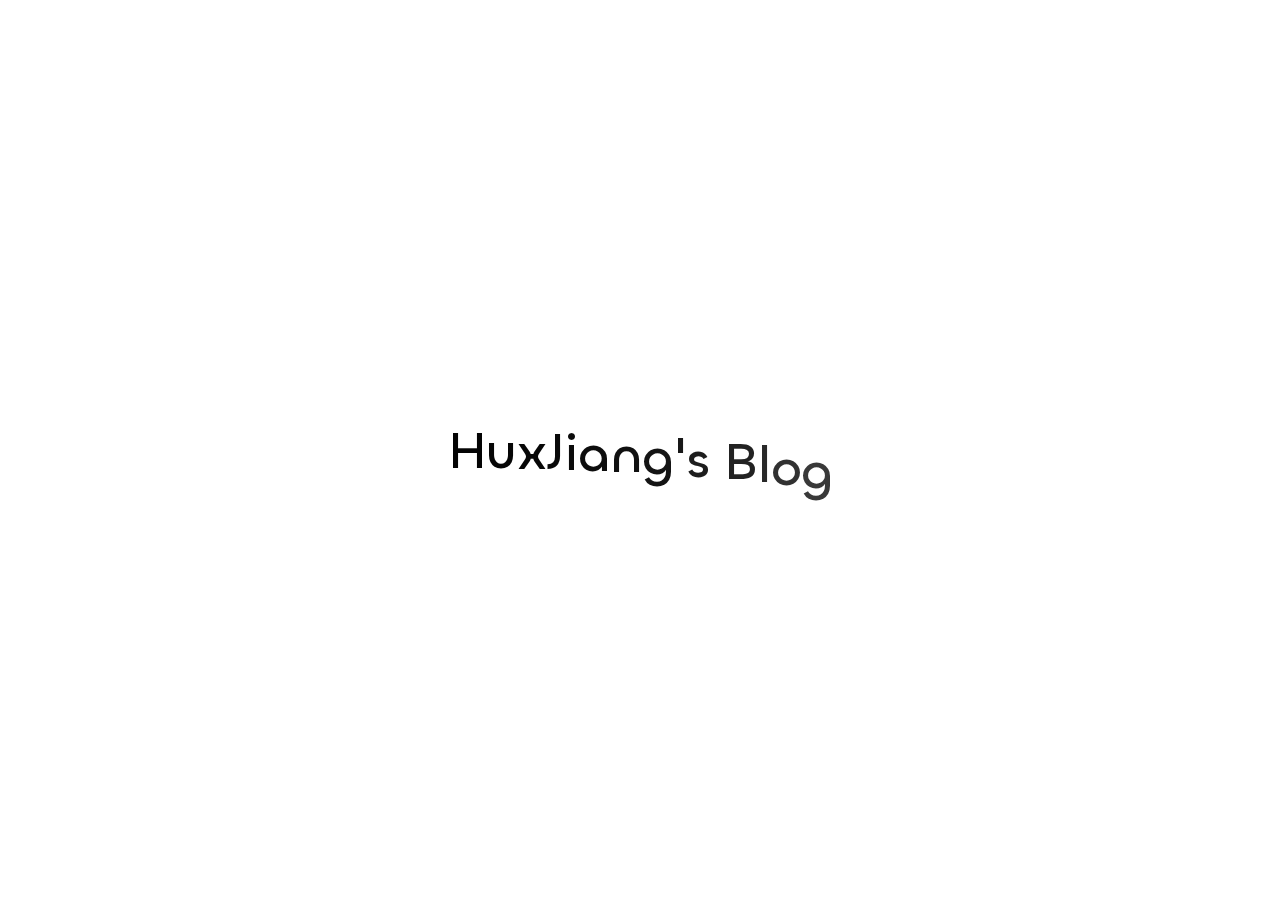
<file: archives/2024/index.html>
<!DOCTYPE html><html lang="zh-CN"><head><meta charset="utf-8"><meta name="viewport" content="width=device-width,initial-scale=1"><meta name="keywords" content="Hexo Theme Redefine"><meta name="author" content="HuxJiang"><link rel="preconnect" href="https://fonts.googleapis.com"><link rel="preconnect" href="https://fonts.gstatic.com" crossorigin><link rel="canonical" href="http://HuxJiang.github.com/archives/2024/"><meta name="robots" content="index,follow"><meta name="googlebot" content="index,follow"><meta name="revisit-after" content="1 days"><meta property="og:type" content="website"><meta property="og:title"><meta property="og:url" content="http://huxjiang.github.com/archives/2024/index.html"><meta property="og:site_name"><meta property="og:locale" content="zh_CN"><meta property="article:author" content="HuxJiang"><meta name="twitter:card" content="summary"><link rel="icon" type="image/png" href="/null" sizes="192x192"><link rel="apple-touch-icon" sizes="180x180" href="/null"><meta name="theme-color" content="#A31F34"><link rel="shortcut icon" href="/null"><title>归档: 2024 - HuxJiang&#39;s Blog</title><link rel="stylesheet" href="/fonts/Chillax/chillax.css"><style>:root{--preloader-background-color:#fff;--preloader-text-color:#000}@media (prefers-color-scheme:dark){:root{--preloader-background-color:#202124;--preloader-text-color:#fff}}@media (prefers-color-scheme:light){:root{--preloader-background-color:#fff;--preloader-text-color:#000}}@media (max-width:600px){.ml13{font-size:2.6rem!important}}.preloader{display:flex;flex-direction:column;gap:1rem;align-items:center;justify-content:center;position:fixed;padding:12px;top:0;right:0;bottom:0;left:0;width:100vw;height:100vh;background-color:var(--preloader-background-color);z-index:1100;transition:opacity .2s ease-in-out}.ml13{font-size:3.2rem;color:var(--preloader-text-color);letter-spacing:-1px;font-weight:500;font-family:Chillax-Variable,sans-serif;text-align:center}.ml13 .word{display:inline-flex;flex-wrap:wrap;white-space:nowrap}.ml13 .letter{display:inline-block;line-height:1em}</style><div class="preloader"><script src="/js/libs/anime.min.js"></script><h1 class="ml13">HuxJiang&#39;s Blog</h1><script>var textWrapper = document.querySelector('.ml13');
        // Split text into words
        var words = textWrapper.textContent.trim().split(' ');

        // Clear the existing content
        textWrapper.innerHTML = '';

        // Wrap each word and its letters in spans
        words.forEach(function(word) {
            var wordSpan = document.createElement('span');
            wordSpan.classList.add('word');
            wordSpan.innerHTML = word.replace(/\S/g, "<span class='letter'>$&</span>");
            textWrapper.appendChild(wordSpan);
            textWrapper.appendChild(document.createTextNode(' ')); // Add space between words
        });


        anime.timeline({loop: true})
            .add({
                targets: '.ml13 .letter',
                translateY: [100,0],
                translateZ: 0,
                opacity: [0,1],
                easing: "easeOutExpo",
                duration: 1400,
                delay: (el, i) => 300 + 30 * i
            }).add({
            targets: '.ml13 .letter',
            translateY: [0,-100],
            opacity: [1,0],
            easing: "easeInExpo",
            duration: 1200,
            delay: (el, i) => 100 + 30 * i
        });

        let themeStatus = JSON.parse(localStorage.getItem('REDEFINE-THEME-STATUS'))?.isDark;

        // If the theme status is not found in local storage, check the preferred color scheme
        if (themeStatus === undefined || themeStatus === null) {
            if (window.matchMedia && window.matchMedia('(prefers-color-scheme: dark)').matches) {
                themeStatus = 'dark';
            } else {
                themeStatus = 'light';
            }
        }

        // Now you can use the themeStatus variable in your code
        if (themeStatus) {
            document.documentElement.style.setProperty('--preloader-background-color', '#202124');
            document.documentElement.style.setProperty('--preloader-text-color', '#fff');
        } else {
            document.documentElement.style.setProperty('--preloader-background-color', '#fff');
            document.documentElement.style.setProperty('--preloader-text-color', '#000');
        }

        window.addEventListener('load', function () {
            hidePreloaderAfterTimeout(1000); // Hide after 1000 milliseconds once the window has loaded
        });

        // Backup failsafe: Hide preloader after a maximum of 5000 milliseconds, regardless of the window load event
        hidePreloaderAfterTimeout(5000);

        function hidePreloaderAfterTimeout(delay) {
            setTimeout(function () {
                var preloader = document.querySelector('.preloader');
                preloader.style.opacity = '0';
                setTimeout(function () {
                    preloader.style.display = 'none';
                }, 200);
            }, delay);
        }</script></div><link rel="stylesheet" href="/css/style.css"><link rel="stylesheet" href="/assets/build/styles.css"><link rel="stylesheet" href="/fonts/fonts.css"><link rel="stylesheet" href="/fonts/Satoshi/satoshi.css"><script id="hexo-configurations">window.config={hostname:"huxjiang.github.com",root:"/",language:"zh-CN",path:"search.xml"},window.theme={articles:{style:{font_size:"16px",line_height:1.5,image_border_radius:"14px",image_alignment:"center",image_caption:!1,link_icon:!0,title_alignment:"left",headings_top_spacing:{h1:"5rem",h2:"4rem",h3:"2.8rem",h4:"2.5rem",h5:"2.2rem",h6:"2rem"}},word_count:{enable:!0,count:!0,min2read:!0},author_label:{enable:!0,auto:!1,list:[]},code_block:{copy:!0,style:"mac",font:{enable:!1,family:null,url:null}},toc:{enable:!0,max_depth:3,number:!1,expand:!0,init_open:!0},copyright:{enable:!0,default:"cc_by_nc_sa"},lazyload:!0,recommendation:{enable:!1,title:"推荐阅读",limit:3,mobile_limit:2,placeholder:"/images/wallhaven-wqery6-light.webp",skip_dirs:[]}},colors:{primary:"#A31F34",secondary:null,default_mode:"light"},global:{fonts:{chinese:{enable:!1,family:null,url:null},english:{enable:!1,family:null,url:null}},content_max_width:"1000px",sidebar_width:"210px",hover:{shadow:!0,scale:!1},scroll_progress:{bar:!1,percentage:!0},website_counter:{url:"https://busuanzi.ibruce.info/busuanzi/2.3/busuanzi.pure.mini.js",enable:!0,site_pv:!0,site_uv:!0,post_pv:!0},single_page:!0,preloader:!0,open_graph:!0,google_analytics:{enable:!1,id:null}},home_banner:{enable:!0,style:"fixed",image:{light:"/image/background_light.jpg",dark:"/image/background_dark.jpg"},title:"To be yourself",subtitle:{text:["既要百毒不侵","又要热泪盈眶"],hitokoto:{enable:!1,api:"https://v1.hitokoto.cn"},typing_speed:100,backing_speed:80,starting_delay:500,backing_delay:1500,loop:!0,smart_backspace:!0},text_color:{light:"#fff",dark:"#d1d1b6"},text_style:{title_size:"2.8rem",subtitle_size:"1.5rem",line_height:1.2},custom_font:{enable:!1,family:null,url:null},social_links:{enable:!0,style:"default",links:{github:"https://github.com/HuxJiang",instagram:null,zhihu:null,twitter:null,email:"2771892206@qq.com"},qrs:{weixin:null}}},plugins:{feed:{enable:!1},aplayer:{enable:!1,type:"fixed",audios:[{name:null,artist:null,url:null,cover:null}]},mermaid:{enable:!0,version:"9.3.0"}},version:"2.6.1",navbar:{auto_hide:!1,color:{left:"#f78736",right:"#367df7",transparency:35},width:{home:"1200px",pages:"1000px"},links:{Home:{path:"/",icon:"fa-regular fa-house"},"分类":{icon:"fa-solid fa-folder",path:"/categories/"},"时间轴":{path:"/archives/",icon:"fa-regular fa-archive"},"相册":{icon:"fa-solid fa-image",path:"/masonry/"},"随笔":{icon:"fa-solid fa-edit",path:"/essays/"}},search:{enable:!0,preload:!0}},page_templates:{friends_column:2,tags_style:"blur"},home:{sidebar:{enable:!0,position:"right",first_item:"menu",announcement:null,show_on_mobile:!0,links:null},article_date_format:"auto",categories:{enable:!0,limit:3},tags:{enable:!0,limit:3}},footerStart:"2023/12/12 12:12:12"},window.lang_ago={second:"%s 秒前",minute:"%s 分钟前",hour:"%s 小时前",day:"%s 天前",week:"%s 周前",month:"%s 个月前",year:"%s 年前"},window.data={masonry:!0}</script><link rel="stylesheet" href="/fontawesome/fontawesome.min.css"><link rel="stylesheet" href="/fontawesome/brands.min.css"><link rel="stylesheet" href="/fontawesome/solid.min.css"><link rel="stylesheet" href="/fontawesome/regular.min.css"><meta name="generator" content="Hexo 7.2.0"><style>mjx-container[jax="SVG"] {
  direction: ltr;
}

mjx-container[jax="SVG"] > svg {
  overflow: visible;
}

mjx-container[jax="SVG"][display="true"] {
  display: block;
  text-align: center;
  margin: 1em 0;
}

mjx-container[jax="SVG"][justify="left"] {
  text-align: left;
}

mjx-container[jax="SVG"][justify="right"] {
  text-align: right;
}

g[data-mml-node="merror"] > g {
  fill: red;
  stroke: red;
}

g[data-mml-node="merror"] > rect[data-background] {
  fill: yellow;
  stroke: none;
}

g[data-mml-node="mtable"] > line[data-line] {
  stroke-width: 70px;
  fill: none;
}

g[data-mml-node="mtable"] > rect[data-frame] {
  stroke-width: 70px;
  fill: none;
}

g[data-mml-node="mtable"] > .mjx-dashed {
  stroke-dasharray: 140;
}

g[data-mml-node="mtable"] > .mjx-dotted {
  stroke-linecap: round;
  stroke-dasharray: 0,140;
}

g[data-mml-node="mtable"] > svg {
  overflow: visible;
}

[jax="SVG"] mjx-tool {
  display: inline-block;
  position: relative;
  width: 0;
  height: 0;
}

[jax="SVG"] mjx-tool > mjx-tip {
  position: absolute;
  top: 0;
  left: 0;
}

mjx-tool > mjx-tip {
  display: inline-block;
  padding: .2em;
  border: 1px solid #888;
  font-size: 70%;
  background-color: #F8F8F8;
  color: black;
  box-shadow: 2px 2px 5px #AAAAAA;
}

g[data-mml-node="maction"][data-toggle] {
  cursor: pointer;
}

mjx-status {
  display: block;
  position: fixed;
  left: 1em;
  bottom: 1em;
  min-width: 25%;
  padding: .2em .4em;
  border: 1px solid #888;
  font-size: 90%;
  background-color: #F8F8F8;
  color: black;
}

foreignObject[data-mjx-xml] {
  font-family: initial;
  line-height: normal;
  overflow: visible;
}

.MathJax path {
  stroke-width: 3;
}

mjx-container[display="true"] {
  overflow: auto hidden;
}

mjx-container[display="true"] + br {
  display: none;
}
</style></head><body><div class="progress-bar-container"><span class="pjax-progress-bar"></span></div><main class="page-container" id="swup"><div class="main-content-container"><div class="main-content-header"><header class="navbar-container px-6 md:px-12"><div class="navbar-content"><div class="left"><a class="logo-title" href="/">HuxJiang&#39;s Blog</a></div><div class="right"><div class="desktop"><ul class="navbar-list"><li class="navbar-item"><a href="/"><i class="fa-regular fa-house fa-fw"></i> 首页</a></li><li class="navbar-item"><a href="/categories/"><i class="fa-solid fa-folder fa-fw"></i> 分类</a></li><li class="navbar-item"><a class="active" href="/archives/"><i class="fa-regular fa-archive fa-fw"></i> 时间轴</a></li><li class="navbar-item"><a href="/masonry/"><i class="fa-solid fa-image fa-fw"></i> 相册</a></li><li class="navbar-item"><a href="/essays/"><i class="fa-solid fa-edit fa-fw"></i> 随笔</a></li><li class="navbar-item search search-popup-trigger"><i class="fa-solid fa-magnifying-glass"></i></li></ul></div><div class="mobile"><div class="icon-item search search-popup-trigger"><i class="fa-solid fa-magnifying-glass"></i></div><div class="icon-item navbar-bar"><div class="navbar-bar-middle"></div></div></div></div></div><div class="navbar-drawer h-screen w-full absolute top-0 left-0 bg-background-color flex flex-col justify-between"><ul class="drawer-navbar-list flex flex-col px-4 justify-center items-start"><li class="drawer-navbar-item text-base my-1.5 flex flex-col w-full"><a class="py-1.5 px-2 flex flex-row items-center justify-between gap-1 hover:!text-primary active:!text-primary text-2xl font-semibold group border-b border-border-color hover:border-primary w-full" href="/"><span>首页 </span><i class="fa-regular fa-house fa-sm fa-fw"></i></a></li><li class="drawer-navbar-item text-base my-1.5 flex flex-col w-full"><a class="py-1.5 px-2 flex flex-row items-center justify-between gap-1 hover:!text-primary active:!text-primary text-2xl font-semibold group border-b border-border-color hover:border-primary w-full" href="/categories/"><span>分类 </span><i class="fa-solid fa-folder fa-sm fa-fw"></i></a></li><li class="drawer-navbar-item text-base my-1.5 flex flex-col w-full"><a class="py-1.5 px-2 flex flex-row items-center justify-between gap-1 hover:!text-primary active:!text-primary text-2xl font-semibold group border-b border-border-color hover:border-primary w-full active" href="/archives/"><span>时间轴 </span><i class="fa-regular fa-archive fa-sm fa-fw"></i></a></li><li class="drawer-navbar-item text-base my-1.5 flex flex-col w-full"><a class="py-1.5 px-2 flex flex-row items-center justify-between gap-1 hover:!text-primary active:!text-primary text-2xl font-semibold group border-b border-border-color hover:border-primary w-full" href="/masonry/"><span>相册 </span><i class="fa-solid fa-image fa-sm fa-fw"></i></a></li><li class="drawer-navbar-item text-base my-1.5 flex flex-col w-full"><a class="py-1.5 px-2 flex flex-row items-center justify-between gap-1 hover:!text-primary active:!text-primary text-2xl font-semibold group border-b border-border-color hover:border-primary w-full" href="/essays/"><span>随笔 </span><i class="fa-solid fa-edit fa-sm fa-fw"></i></a></li></ul><div class="statistics flex justify-around my-2.5"><a class="item tag-count-item flex flex-col justify-center items-center w-20" href="/tags"><div class="number text-2xl sm:text-xl text-second-text-color font-semibold">0</div><div class="label text-third-text-color text-sm">标签</div></a><a class="item tag-count-item flex flex-col justify-center items-center w-20" href="/categories"><div class="number text-2xl sm:text-xl text-second-text-color font-semibold">3</div><div class="label text-third-text-color text-sm">分类</div></a><a class="item tag-count-item flex flex-col justify-center items-center w-20" href="/archives"><div class="number text-2xl sm:text-xl text-second-text-color font-semibold">3</div><div class="label text-third-text-color text-sm">文章</div></a></div></div><div class="window-mask"></div></header></div><div class="main-content-body"><div class="main-content"><div class="archive-container shadow-none hover:shadow-none sm:shadow-redefine sm:hover:shadow-redefine-hover"><div class="archive-list-container"><section class="archive-item mb-spacing-unit last:mb-0"><div class="archive-item-header flex flex-row items-center mb-2"><span class="archive-year font-semibold text-3xl mr-2">2024</span> <span class="archive-year-post-count text-xs md:text-sm font-bold rounded-small bg-third-background-color py-[2px] px-[10px] border border-border-color">3</span></div><ul class="article-list pl-0 md:pl-8 text-lg leading-[1.5]"><li class="article-item space-y-2 px-6 pt-10 pb-2 text-xl relative border-l-2 border-border-color" date-is="04-26"><a href="/2024/04/26/%E9%9A%8F%E7%AC%94/%E4%B8%8D%E8%A6%81%E6%80%BB%E6%8A%8A%E7%9B%AE%E5%85%89%E6%94%BE%E5%9C%A8%E8%87%AA%E5%B7%B1%E8%BA%AB%E4%B8%8A/" class="block overflow-hidden w-fit"><span class="article-title mb-0.5 text-2xl">不要总把目光放在自己身上</span> </a><a href="/2024/04/26/%E5%BE%AE%E7%A7%AF%E5%88%86/%E7%AC%AC%E4%B8%83%E7%AB%A0%20%E5%BE%AE%E5%88%86%E6%96%B9%E7%A8%8B/7.2%20%E7%BA%BF%E6%80%A7%E5%BE%AE%E5%88%86%E6%96%B9%E7%A8%8B/" class="block overflow-hidden w-fit"><span class="article-title mb-0.5 text-2xl">7.2 线性微分方程</span></a></li><li class="article-item space-y-2 px-6 pt-10 pb-2 text-xl relative border-l-2 border-border-color" date-is="04-20"><a href="/2024/04/20/%E5%BE%AE%E7%A7%AF%E5%88%86/%E7%AC%AC%E4%B8%83%E7%AB%A0%20%E5%BE%AE%E5%88%86%E6%96%B9%E7%A8%8B/7.1%20%E5%9F%BA%E6%9C%AC%E5%BE%AE%E5%88%86%E6%96%B9%E7%A8%8B/" class="block overflow-hidden w-fit"><span class="article-title mb-0.5 text-2xl">7.1 基本微分方程</span></a></li></ul></section></div></div></div></div><div class="main-content-footer"><footer class="footer mt-5 py-5 h-auto text-base text-third-text-color relative border-t-2 border-t-border-color"><div class="info-container py-3 text-center"><div class="text-center">&copy; <span>2023</span> - 2024&nbsp;&nbsp;<i class="fa-solid fa-heart fa-beat" style="--fa-animation-duration:0.5s;color:#f54545"></i>&nbsp;&nbsp;<a href="/">HuxJiang</a><p class="post-count space-x-0.5"><span>共 3 篇文章</span></p></div><script data-swup-reload-script src="https://busuanzi.ibruce.info/busuanzi/2.3/busuanzi.pure.mini.js"></script><div class="relative text-center lg:absolute lg:right-[20px] lg:top-1/2 lg:-translate-y-1/2 lg:text-right"><span id="busuanzi_container_site_uv" class="lg:!block"><span class="text-sm">访问人数</span> <span id="busuanzi_value_site_uv"></span> </span><span id="busuanzi_container_site_pv" class="lg:!block"><span class="text-sm">总访问量</span> <span id="busuanzi_value_site_pv"></span></span></div><div class="relative text-center lg:absolute lg:left-[20px] lg:top-1/2 lg:-translate-y-1/2 lg:text-left"><span class="lg:block text-sm">由 <?xml version="1.0" encoding="utf-8"?><!DOCTYPE svg PUBLIC "-//W3C//DTD SVG 1.1//EN" "http://www.w3.org/Graphics/SVG/1.1/DTD/svg11.dtd"><svg class="relative top-[2px] inline-block align-baseline" version="1.1" id="圖層_1" xmlns="http://www.w3.org/2000/svg" xmlns:xlink="http://www.w3.org/1999/xlink" x="0px" y="0px" width="1rem" height="1rem" viewBox="0 0 512 512" enable-background="new 0 0 512 512" xml:space="preserve"><path fill="#0E83CD" d="M256.4,25.8l-200,115.5L56,371.5l199.6,114.7l200-115.5l0.4-230.2L256.4,25.8z M349,354.6l-18.4,10.7l-18.6-11V275H200v79.6l-18.4,10.7l-18.6-11v-197l18.5-10.6l18.5,10.8V237h112v-79.6l18.5-10.6l18.5,10.8V354.6z"/></svg><a target="_blank" class="text-base" href="https://hexo.io">Hexo</a> 驱动</span> <span class="text-sm lg:block">主题&nbsp;<a class="text-base" target="_blank" href="https://github.com/EvanNotFound/hexo-theme-redefine">Redefine v2.6.1</a></span></div><div>博客已运行 <span class="odometer" id="runtime_days"></span> 天 <span class="odometer" id="runtime_hours"></span> 小时 <span class="odometer" id="runtime_minutes"></span> 分钟 <span class="odometer" id="runtime_seconds"></span> 秒</div><script data-swup-reload-script>try{function odometer_init(){document.querySelectorAll(".odometer").forEach(e=>{new Odometer({el:e,format:"( ddd).dd",duration:200})})}odometer_init()}catch(e){}</script></div></footer></div></div><div class="right-side-tools-container"><div class="side-tools-container"><ul class="hidden-tools-list"><li class="right-bottom-tools tool-font-adjust-plus flex justify-center items-center"><i class="fa-regular fa-magnifying-glass-plus"></i></li><li class="right-bottom-tools tool-font-adjust-minus flex justify-center items-center"><i class="fa-regular fa-magnifying-glass-minus"></i></li><li class="right-bottom-tools tool-dark-light-toggle flex justify-center items-center"><i class="fa-regular fa-moon"></i></li><li class="right-bottom-tools tool-scroll-to-bottom flex justify-center items-center"><i class="fa-regular fa-arrow-down"></i></li></ul><ul class="visible-tools-list"><li class="right-bottom-tools toggle-tools-list flex justify-center items-center"><i class="fa-regular fa-cog fa-spin"></i></li><li class="right-bottom-tools tool-scroll-to-top flex justify-center items-center"><i class="arrow-up fas fa-arrow-up"></i> <span class="percent"></span></li></ul></div></div><div class="image-viewer-container"><img src=""></div><div class="search-pop-overlay"><div class="popup search-popup"><div class="search-header"><span class="search-input-field-pre"><i class="fa-solid fa-keyboard"></i></span><div class="search-input-container"><input autocomplete="off" autocorrect="off" autocapitalize="off" placeholder="搜索..." spellcheck="false" type="search" class="search-input"></div><span class="popup-btn-close"><i class="fa-solid fa-times"></i></span></div><div id="search-result"><div id="no-result"><i class="fa-solid fa-spinner fa-spin-pulse fa-5x fa-fw"></i></div></div></div></div></main><script src="/js/libs/Swup.min.js"></script><script src="/js/libs/SwupSlideTheme.min.js"></script><script src="/js/libs/SwupScriptsPlugin.min.js"></script><script src="/js/libs/SwupProgressPlugin.min.js"></script><script src="/js/libs/SwupScrollPlugin.min.js"></script><script src="/js/libs/SwupPreloadPlugin.min.js"></script><script>const swup=new Swup({plugins:[new SwupScriptsPlugin({optin:!0}),new SwupProgressPlugin,new SwupScrollPlugin({offset:80}),new SwupSlideTheme({mainElement:".main-content-body"}),new SwupPreloadPlugin],containers:["#swup"]})</script><script src="/js/tools/imageViewer.js" type="module"></script><script src="/js/utils.js" type="module"></script><script src="/js/main.js" type="module"></script><script src="/js/layouts/navbarShrink.js" type="module"></script><script src="/js/tools/scrollTopBottom.js" type="module"></script><script src="/js/tools/lightDarkSwitch.js" type="module"></script><script src="/js/layouts/categoryList.js" type="module"></script><script src="/js/tools/localSearch.js" type="module"></script><script src="/js/tools/codeBlock.js" type="module"></script><script src="/js/layouts/lazyload.js" type="module"></script><script src="/js/tools/runtime.js"></script><script src="/js/libs/odometer.min.js"></script><link rel="stylesheet" href="/assets/odometer-theme-minimal.css"><script src="/js/libs/Typed.min.js"></script><script src="/js/plugins/typed.js" type="module"></script><script src="/js/libs/mermaid.min.js"></script><script src="/js/plugins/mermaid.js"></script><script src="/js/libs/minimasonry.min.js"></script><script src="/js/plugins/masonry.js" type="module"></script><div class="post-scripts" data-swup-reload-script><script src="/js/tools/tocToggle.js" type="module"></script><script src="/js/layouts/toc.js" type="module"></script><script src="/js/plugins/tabs.js" type="module"></script></div></body></html>
</file>
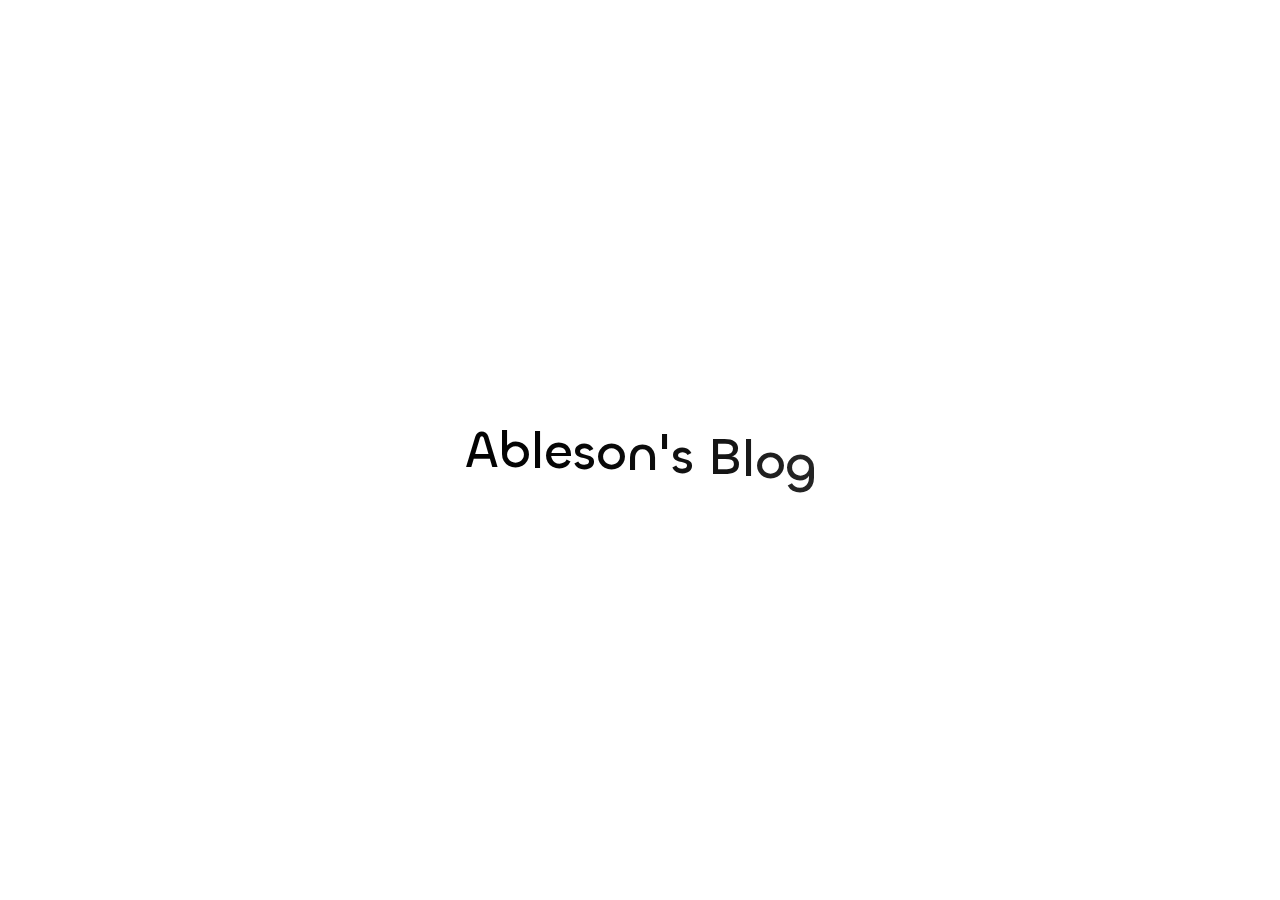
<file: categories/古诗词积累/index.html>
<!DOCTYPE html>
<html lang="zh-CN">
<head>
    <meta charset="utf-8">
    <meta name="viewport" content="width=device-width, initial-scale=1">
    <meta name="keywords" content="Hexo Theme Redefine">
    
    <meta name="author" content="Ableson">
    <!-- preconnect -->
    <link rel="preconnect" href="https://fonts.googleapis.com">
    <link rel="preconnect" href="https://fonts.gstatic.com" crossorigin>

    
    <!--- Seo Part-->
    
    <link rel="canonical" href="http://ablesonj.github.com/categories/古诗词积累/"/>
    <meta name="robots" content="index,follow">
    <meta name="googlebot" content="index,follow">
    <meta name="revisit-after" content="1 days">
    
        <meta property="og:type" content="website">
<meta property="og:title">
<meta property="og:url" content="http://ablesonj.github.com/categories/%E5%8F%A4%E8%AF%97%E8%AF%8D%E7%A7%AF%E7%B4%AF/index.html">
<meta property="og:site_name">
<meta property="og:locale" content="zh_CN">
<meta property="article:author" content="Ableson">
<meta name="twitter:card" content="summary">
    
    
    <!--- Icon Part-->
    <link rel="icon" type="image/png" href="/null" sizes="192x192">
    <link rel="apple-touch-icon" sizes="180x180" href="/null">
    <meta name="theme-color" content="#A31F34">
    <link rel="shortcut icon" href="/null">
    <!--- Page Info-->
    
    <title>
        
            分类: 古诗词积累 -
        
        Ableson&#39;s Blog
    </title>

    
<link rel="stylesheet" href="/fonts/Chillax/chillax.css">


    
        <style>
    :root {
        --preloader-background-color: #fff;
        --preloader-text-color: #000;
    }

    @media (prefers-color-scheme: dark) {
        :root {
            --preloader-background-color: #202124;
            --preloader-text-color: #fff;
        }
    }

    @media (prefers-color-scheme: light) {
        :root {
            --preloader-background-color: #fff;
            --preloader-text-color: #000;
        }
    }

    @media (max-width: 600px) {
        .ml13 {
            font-size: 2.6rem !important; /* Adjust this value as needed */
        }
    }

    .preloader {
        display: flex;
        flex-direction: column;
        gap: 1rem; /* Tailwind 'gap-4' is 1rem */
        align-items: center;
        justify-content: center;
        position: fixed;
        padding: 12px;
        top: 0;
        right: 0;
        bottom: 0;
        left: 0;
        width: 100vw;
        height: 100vh; /* 'h-screen' is 100% of the viewport height */
        background-color: var(--preloader-background-color);
        z-index: 1100; /* 'z-[1100]' sets the z-index */
        transition: opacity 0.2s ease-in-out;
    }

    .ml13 {
        font-size: 3.2rem;
        /* text-transform: uppercase; */
        color: var(--preloader-text-color);
        letter-spacing: -1px;
        font-weight: 500;
        font-family: 'Chillax-Variable', sans-serif;
        text-align: center;
    }

    .ml13 .word {
        display: inline-flex;
        flex-wrap: wrap;
        white-space: nowrap;
    }

    .ml13 .letter {
        display: inline-block;
        line-height: 1em;
    }
</style>

<div class="preloader">
    
<script src="/js/libs/anime.min.js"></script>

    <h1 class="ml13">
        Ableson&#39;s Blog
    </h1>
    <script>
        var textWrapper = document.querySelector('.ml13');
        // Split text into words
        var words = textWrapper.textContent.trim().split(' ');

        // Clear the existing content
        textWrapper.innerHTML = '';

        // Wrap each word and its letters in spans
        words.forEach(function(word) {
            var wordSpan = document.createElement('span');
            wordSpan.classList.add('word');
            wordSpan.innerHTML = word.replace(/\S/g, "<span class='letter'>$&</span>");
            textWrapper.appendChild(wordSpan);
            textWrapper.appendChild(document.createTextNode(' ')); // Add space between words
        });


        anime.timeline({loop: true})
            .add({
                targets: '.ml13 .letter',
                translateY: [100,0],
                translateZ: 0,
                opacity: [0,1],
                easing: "easeOutExpo",
                duration: 1400,
                delay: (el, i) => 300 + 30 * i
            }).add({
            targets: '.ml13 .letter',
            translateY: [0,-100],
            opacity: [1,0],
            easing: "easeInExpo",
            duration: 1200,
            delay: (el, i) => 100 + 30 * i
        });

        let themeStatus = JSON.parse(localStorage.getItem('REDEFINE-THEME-STATUS'))?.isDark;

        // If the theme status is not found in local storage, check the preferred color scheme
        if (themeStatus === undefined || themeStatus === null) {
            if (window.matchMedia && window.matchMedia('(prefers-color-scheme: dark)').matches) {
                themeStatus = 'dark';
            } else {
                themeStatus = 'light';
            }
        }

        // Now you can use the themeStatus variable in your code
        if (themeStatus) {
            document.documentElement.style.setProperty('--preloader-background-color', '#202124');
            document.documentElement.style.setProperty('--preloader-text-color', '#fff');
        } else {
            document.documentElement.style.setProperty('--preloader-background-color', '#fff');
            document.documentElement.style.setProperty('--preloader-text-color', '#000');
        }

        window.addEventListener('load', function () {
            hidePreloaderAfterTimeout(1000); // Hide after 1000 milliseconds once the window has loaded
        });

        // Backup failsafe: Hide preloader after a maximum of 5000 milliseconds, regardless of the window load event
        hidePreloaderAfterTimeout(5000);

        function hidePreloaderAfterTimeout(delay) {
            setTimeout(function () {
                var preloader = document.querySelector('.preloader');
                preloader.style.opacity = '0';
                setTimeout(function () {
                    preloader.style.display = 'none';
                }, 200);
            }, delay);
        }
    </script>
</div>
    

    
<link rel="stylesheet" href="/css/style.css">


    
        
<link rel="stylesheet" href="/assets/build/styles.css">

    

    
<link rel="stylesheet" href="/fonts/fonts.css">

    
<link rel="stylesheet" href="/fonts/Satoshi/satoshi.css">

    <!--- Font Part-->
    
    
    
    

    <!--- Inject Part-->
    
    <script id="hexo-configurations">
    window.config = {"hostname":"ablesonj.github.com","root":"/","language":"zh-CN","path":"search.xml"};
    window.theme = {"articles":{"style":{"font_size":"16px","line_height":1.5,"image_border_radius":"14px","image_alignment":"center","image_caption":false,"link_icon":true,"title_alignment":"left"},"word_count":{"enable":true,"count":true,"min2read":true},"author_label":{"enable":true,"auto":false,"list":[]},"code_block":{"copy":true,"style":"mac","font":{"enable":false,"family":null,"url":null}},"toc":{"enable":true,"max_depth":3,"number":false,"expand":true,"init_open":true},"copyright":{"enable":true,"default":"cc_by_nc_sa"},"lazyload":true,"recommendation":{"enable":false,"title":"推荐阅读","limit":3,"mobile_limit":2,"placeholder":"/images/wallhaven-wqery6-light.webp","skip_dirs":[]}},"colors":{"primary":"#A31F34","secondary":null},"global":{"fonts":{"chinese":{"enable":false,"family":null,"url":null},"english":{"enable":false,"family":null,"url":null}},"content_max_width":"1000px","sidebar_width":"210px","hover":{"shadow":true,"scale":false},"scroll_progress":{"bar":false,"percentage":true},"website_counter":{"url":"https://busuanzi.ibruce.info/busuanzi/2.3/busuanzi.pure.mini.js","enable":true,"site_pv":true,"site_uv":true,"post_pv":true},"single_page":true,"preloader":true,"open_graph":true,"google_analytics":{"enable":false,"id":null}},"home_banner":{"enable":true,"style":"fixed","image":{"light":"/image/background_light.jpg","dark":"/image/background_dark.jpg"},"title":"Our Story begins","subtitle":{"text":["没有谁是一座孤岛","每本书都是一个世界","No man is an island","every book is a world"],"hitokoto":{"enable":false,"api":"https://v1.hitokoto.cn"},"typing_speed":100,"backing_speed":80,"starting_delay":500,"backing_delay":1500,"loop":true,"smart_backspace":true},"text_color":{"light":"#fff","dark":"#d1d1b6"},"text_style":{"title_size":"2.8rem","subtitle_size":"1.5rem","line_height":1.2},"custom_font":{"enable":false,"family":null,"url":null},"social_links":{"enable":true,"links":{"github":"https://github.com/AblesonJ","instagram":null,"zhihu":null,"twitter":null,"email":"2771892206@qq.com"},"qrs":{"weixin":null}}},"plugins":{"feed":{"enable":false},"aplayer":{"enable":false,"type":"fixed","audios":[{"name":null,"artist":null,"url":null,"cover":null}]},"mermaid":{"enable":true,"version":"9.3.0"}},"version":"2.6.0","navbar":{"auto_hide":false,"color":{"left":"#8d8d8d","right":"#8d8d8d","transparency":30},"links":{"Home":{"path":"/","icon":"fa-regular fa-house"},"categories":{"icon":"fa-solid fa-folder","path":"/categories/"},"Archives":{"path":"/archives/","icon":"fa-regular fa-archive"},"相册":{"icon":"fa-solid fa-image","path":"/masonry/"},"随笔":{"icon":"fa-solid fa-edit","path":"/essays/"}},"search":{"enable":true,"preload":true}},"page_templates":{"friends_column":2,"tags_style":"blur"},"home":{"sidebar":{"enable":true,"position":"right","first_item":"menu","announcement":null,"links":null},"article_date_format":"auto","categories":{"enable":true,"limit":3},"tags":{"enable":true,"limit":3}},"footerStart":"2023/12/12 12:12:12"};
    window.lang_ago = {"second":"%s 秒前","minute":"%s 分钟前","hour":"%s 小时前","day":"%s 天前","week":"%s 周前","month":"%s 个月前","year":"%s 年前"};
    window.data = {"masonry":true};
  </script>
    
    <!--- Fontawesome Part-->
    
<link rel="stylesheet" href="/fontawesome/fontawesome.min.css">

    
<link rel="stylesheet" href="/fontawesome/brands.min.css">

    
<link rel="stylesheet" href="/fontawesome/solid.min.css">

    
<link rel="stylesheet" href="/fontawesome/regular.min.css">

    
    
    
    
<meta name="generator" content="Hexo 7.0.0"><style>mjx-container[jax="SVG"] {
  direction: ltr;
}

mjx-container[jax="SVG"] > svg {
  overflow: visible;
}

mjx-container[jax="SVG"][display="true"] {
  display: block;
  text-align: center;
  margin: 1em 0;
}

mjx-container[jax="SVG"][justify="left"] {
  text-align: left;
}

mjx-container[jax="SVG"][justify="right"] {
  text-align: right;
}

g[data-mml-node="merror"] > g {
  fill: red;
  stroke: red;
}

g[data-mml-node="merror"] > rect[data-background] {
  fill: yellow;
  stroke: none;
}

g[data-mml-node="mtable"] > line[data-line] {
  stroke-width: 70px;
  fill: none;
}

g[data-mml-node="mtable"] > rect[data-frame] {
  stroke-width: 70px;
  fill: none;
}

g[data-mml-node="mtable"] > .mjx-dashed {
  stroke-dasharray: 140;
}

g[data-mml-node="mtable"] > .mjx-dotted {
  stroke-linecap: round;
  stroke-dasharray: 0,140;
}

g[data-mml-node="mtable"] > svg {
  overflow: visible;
}

[jax="SVG"] mjx-tool {
  display: inline-block;
  position: relative;
  width: 0;
  height: 0;
}

[jax="SVG"] mjx-tool > mjx-tip {
  position: absolute;
  top: 0;
  left: 0;
}

mjx-tool > mjx-tip {
  display: inline-block;
  padding: .2em;
  border: 1px solid #888;
  font-size: 70%;
  background-color: #F8F8F8;
  color: black;
  box-shadow: 2px 2px 5px #AAAAAA;
}

g[data-mml-node="maction"][data-toggle] {
  cursor: pointer;
}

mjx-status {
  display: block;
  position: fixed;
  left: 1em;
  bottom: 1em;
  min-width: 25%;
  padding: .2em .4em;
  border: 1px solid #888;
  font-size: 90%;
  background-color: #F8F8F8;
  color: black;
}

foreignObject[data-mjx-xml] {
  font-family: initial;
  line-height: normal;
  overflow: visible;
}

.MathJax path {
  stroke-width: 3;
}

mjx-container[display="true"] {
  overflow: auto hidden;
}

mjx-container[display="true"] + br {
  display: none;
}
</style></head>


<body>
<div class="progress-bar-container">
    

    
        <span class="pjax-progress-bar"></span>
<!--        <span class="swup-progress-icon">-->
<!--            <i class="fa-solid fa-circle-notch fa-spin"></i>-->
<!--        </span>-->
    
</div>


<main class="page-container" id="swup">

    

    <div class="main-content-container">


        <div class="main-content-header">
            <header class="navbar-container">

    <div class="navbar-content">
        <div class="left">
            
            <a class="logo-title" href="/">
                
                Ableson&#39;s Blog
                
            </a>
        </div>

        <div class="right">
            <!-- PC -->
            <div class="desktop">
                <ul class="navbar-list">
                    
                        
                            

                            <li class="navbar-item">
                                <!-- Menu -->
                                <a class=""
                                   href="/"
                                        >
                                    <i class="fa-regular fa-house fa-fw"></i>
                                    首页
                                    
                                </a>

                                <!-- Submenu -->
                                
                            </li>
                    
                        
                            

                            <li class="navbar-item">
                                <!-- Menu -->
                                <a class="active"
                                   href="/categories/"
                                        >
                                    <i class="fa-solid fa-folder fa-fw"></i>
                                    分类
                                    
                                </a>

                                <!-- Submenu -->
                                
                            </li>
                    
                        
                            

                            <li class="navbar-item">
                                <!-- Menu -->
                                <a class=""
                                   href="/archives/"
                                        >
                                    <i class="fa-regular fa-archive fa-fw"></i>
                                    归档
                                    
                                </a>

                                <!-- Submenu -->
                                
                            </li>
                    
                        
                            

                            <li class="navbar-item">
                                <!-- Menu -->
                                <a class=""
                                   href="/masonry/"
                                        >
                                    <i class="fa-solid fa-image fa-fw"></i>
                                    相册
                                    
                                </a>

                                <!-- Submenu -->
                                
                            </li>
                    
                        
                            

                            <li class="navbar-item">
                                <!-- Menu -->
                                <a class=""
                                   href="/essays/"
                                        >
                                    <i class="fa-solid fa-edit fa-fw"></i>
                                    随笔
                                    
                                </a>

                                <!-- Submenu -->
                                
                            </li>
                    
                    
                        <li class="navbar-item search search-popup-trigger">
                            <i class="fa-solid fa-magnifying-glass"></i>
                        </li>
                    
                </ul>
            </div>
            <!-- Mobile -->
            <div class="mobile">
                
                    <div class="icon-item search search-popup-trigger"><i class="fa-solid fa-magnifying-glass"></i>
                    </div>
                
                <div class="icon-item navbar-bar">
                    <div class="navbar-bar-middle"></div>
                </div>
            </div>
        </div>
    </div>

    <!-- Mobile drawer -->
    <div class="navbar-drawer h-screen w-full absolute top-0 left-0 bg-background-color flex flex-col justify-between">
        <ul class="drawer-navbar-list flex flex-col px-4 justify-center items-start">
            
                
                    

                    <li class="drawer-navbar-item text-base my-1.5 flex flex-col w-full">
                        
                        <a class="py-1.5 px-2 flex flex-row items-center justify-between gap-1 hover:!text-primary active:!text-primary text-2xl font-semibold group border-b border-border-color hover:border-primary w-full "
                           href="/"
                        >
                            <span>
                                首页
                            </span>
                            
                                <i class="fa-regular fa-house fa-sm fa-fw"></i>
                            
                        </a>
                        

                        
                    </li>
            
                
                    

                    <li class="drawer-navbar-item text-base my-1.5 flex flex-col w-full">
                        
                        <a class="py-1.5 px-2 flex flex-row items-center justify-between gap-1 hover:!text-primary active:!text-primary text-2xl font-semibold group border-b border-border-color hover:border-primary w-full active"
                           href="/categories/"
                        >
                            <span>
                                分类
                            </span>
                            
                                <i class="fa-solid fa-folder fa-sm fa-fw"></i>
                            
                        </a>
                        

                        
                    </li>
            
                
                    

                    <li class="drawer-navbar-item text-base my-1.5 flex flex-col w-full">
                        
                        <a class="py-1.5 px-2 flex flex-row items-center justify-between gap-1 hover:!text-primary active:!text-primary text-2xl font-semibold group border-b border-border-color hover:border-primary w-full "
                           href="/archives/"
                        >
                            <span>
                                归档
                            </span>
                            
                                <i class="fa-regular fa-archive fa-sm fa-fw"></i>
                            
                        </a>
                        

                        
                    </li>
            
                
                    

                    <li class="drawer-navbar-item text-base my-1.5 flex flex-col w-full">
                        
                        <a class="py-1.5 px-2 flex flex-row items-center justify-between gap-1 hover:!text-primary active:!text-primary text-2xl font-semibold group border-b border-border-color hover:border-primary w-full "
                           href="/masonry/"
                        >
                            <span>
                                相册
                            </span>
                            
                                <i class="fa-solid fa-image fa-sm fa-fw"></i>
                            
                        </a>
                        

                        
                    </li>
            
                
                    

                    <li class="drawer-navbar-item text-base my-1.5 flex flex-col w-full">
                        
                        <a class="py-1.5 px-2 flex flex-row items-center justify-between gap-1 hover:!text-primary active:!text-primary text-2xl font-semibold group border-b border-border-color hover:border-primary w-full "
                           href="/essays/"
                        >
                            <span>
                                随笔
                            </span>
                            
                                <i class="fa-solid fa-edit fa-sm fa-fw"></i>
                            
                        </a>
                        

                        
                    </li>
            
        </ul>

        <div class="statistics flex justify-around my-2.5">
    <a class="item tag-count-item flex flex-col justify-center items-center w-20" href="/tags">
        <div class="number text-2xl sm:text-xl text-second-text-color font-semibold">5</div>
        <div class="label text-third-text-color text-sm">标签</div>
    </a>
    <a class="item tag-count-item flex flex-col justify-center items-center w-20" href="/categories">
        <div class="number text-2xl sm:text-xl text-second-text-color font-semibold">2</div>
        <div class="label text-third-text-color text-sm">分类</div>
    </a>
    <a class="item tag-count-item flex flex-col justify-center items-center w-20" href="/archives">
        <div class="number text-2xl sm:text-xl text-second-text-color font-semibold">11</div>
        <div class="label text-third-text-color text-sm">文章</div>
    </a>
</div>
    </div>

    <div class="window-mask"></div>

</header>


        </div>

        <div class="main-content-body">

            

            <div class="main-content">

                
                    <div class="category-container">
    <div class="category-name">
        <i class="fa-solid fa-folder"></i>&nbsp;古诗词积累
    </div>
    <div class="category-post-list">
        

<div class="archive-list-container">
    
        <section class="archive-item">
            <div class="archive-item-header flex flex-row items-center mb-2">
                <span class="archive-year font-semibold text-3xl mr-2">2023</span>
                <span class="archive-year-post-count text-xs md:text-sm font-bold rounded-small bg-third-background-color py-[2px] px-[10px] border border-border-color">7</span>
            </div>
            <ul class="article-list pl-8 text-lg leading-[1.5]">
              
                
                    
                    <li class="article-item" date-is='12-19'>
                
                
                    <a href="/2023/12/19/%E5%8F%A4%E8%AF%97%E8%AF%8D%E7%A7%AF%E7%B4%AF/%E9%A2%98%E9%83%BD%E5%9F%8E%E5%8D%97%E5%BA%84/" class="block overflow-hidden">
                        <span class="article-title mb-0.5 text-2xl">题都城南庄</span>
                    </a>
                
              
                
                    
                    <li class="article-item" date-is='12-17'>
                
                
                    <a href="/2023/12/17/%E5%8F%A4%E8%AF%97%E8%AF%8D%E7%A7%AF%E7%B4%AF/%E9%80%A2%E9%9B%AA%E5%AE%BF%E8%8A%99%E8%93%89%E5%B1%B1%E4%B8%BB%E4%BA%BA/" class="block overflow-hidden">
                        <span class="article-title mb-0.5 text-2xl">逢雪宿芙蓉山主人</span>
                    </a>
                
              
                
                    
                    <li class="article-item" date-is='12-16'>
                
                
                    <a href="/2023/12/16/%E5%8F%A4%E8%AF%97%E8%AF%8D%E7%A7%AF%E7%B4%AF/%E6%B8%85%E5%B9%B3%E8%B0%83%E4%B8%89%E9%A6%96/" class="block overflow-hidden">
                        <span class="article-title mb-0.5 text-2xl">清平调三首</span>
                    </a>
                
              
                
                
                    <a href="/2023/12/16/%E5%8F%A4%E8%AF%97%E8%AF%8D%E7%A7%AF%E7%B4%AF/%E6%B8%A1%E8%8D%86%E9%97%A8%E9%80%81%E5%88%AB/" class="block overflow-hidden">
                        <span class="article-title mb-0.5 text-2xl">渡荆门送别</span>
                    </a>
                
              
                
                
                    <a href="/2023/12/16/%E5%8F%A4%E8%AF%97%E8%AF%8D%E7%A7%AF%E7%B4%AF/%E9%97%AE%E5%88%98%E5%8D%81%E4%B9%9D/" class="block overflow-hidden">
                        <span class="article-title mb-0.5 text-2xl">问刘十九</span>
                    </a>
                
              
                
                    
                    <li class="article-item" date-is='12-13'>
                
                
                    <a href="/2023/12/13/%E5%8F%A4%E8%AF%97%E8%AF%8D%E7%A7%AF%E7%B4%AF/%E8%9D%B6%E6%81%8B%E8%8A%B1%C2%B7%E6%98%A5%E6%99%AF/" class="block overflow-hidden">
                        <span class="article-title mb-0.5 text-2xl">蝶恋花·春景</span>
                    </a>
                
              
                
                    
                    <li class="article-item" date-is='12-12'>
                
                
                    <a href="/2023/12/12/%E5%8F%A4%E8%AF%97%E8%AF%8D%E7%A7%AF%E7%B4%AF/%E5%8F%A4%E8%AF%97%E8%AF%8D%E7%A7%AF%E7%B4%AF%E7%B3%BB%E5%88%97%E6%96%87%E7%AB%A0/" class="block overflow-hidden">
                        <span class="article-title mb-0.5 text-2xl">参考文章</span>
                    </a>
                
              
            </ul>
        </section>
    
</div>

    </div>
</div>
<div class="category-paginator">
    <div class="paginator">
    <span class="page-number current">1</span>
</div>

</div>



                

            </div>

            

        </div>

        <div class="main-content-footer">
            <footer class="footer mt-5 py-5 h-auto text-base text-third-text-color relative border-t-2 border-t-border-color">
    <div class="info-container py-3 text-center">
        
        <div class="text-center">
            &copy;
            
              <span>2023</span>
              -
            
            2023&nbsp;&nbsp;<i class="fa-solid fa-heart fa-beat" style="--fa-animation-duration: 0.5s; color: #f54545"></i>&nbsp;&nbsp;<a href="/">Ableson</a>
        </div>
        
            <script data-swup-reload-script src="https://busuanzi.ibruce.info/busuanzi/2.3/busuanzi.pure.mini.js"></script>
            <div class="relative text-center lg:absolute lg:right-[20px] lg:top-1/2 lg:-translate-y-1/2 lg:text-right">
                
                    <span id="busuanzi_container_site_uv" class="lg:!block">
                        <span class="text-sm">访问人数</span>
                        <span id="busuanzi_value_site_uv"></span>
                    </span>
                
                
                    <span id="busuanzi_container_site_pv" class="lg:!block">
                        <span class="text-sm">总访问量</span>
                        <span id="busuanzi_value_site_pv"></span>
                    </span>
                
            </div>
        
        <div class="relative text-center lg:absolute lg:left-[20px] lg:top-1/2 lg:-translate-y-1/2 lg:text-left">
            <span class="lg:block text-sm">由 <?xml version="1.0" encoding="utf-8"?><!DOCTYPE svg PUBLIC "-//W3C//DTD SVG 1.1//EN" "http://www.w3.org/Graphics/SVG/1.1/DTD/svg11.dtd"><svg class="relative top-[2px] inline-block align-baseline" version="1.1" id="圖層_1" xmlns="http://www.w3.org/2000/svg" xmlns:xlink="http://www.w3.org/1999/xlink" x="0px" y="0px" width="1rem" height="1rem" viewBox="0 0 512 512" enable-background="new 0 0 512 512" xml:space="preserve"><path fill="#0E83CD" d="M256.4,25.8l-200,115.5L56,371.5l199.6,114.7l200-115.5l0.4-230.2L256.4,25.8z M349,354.6l-18.4,10.7l-18.6-11V275H200v79.6l-18.4,10.7l-18.6-11v-197l18.5-10.6l18.5,10.8V237h112v-79.6l18.5-10.6l18.5,10.8V354.6z"/></svg><a target="_blank" class="text-base" href="https://hexo.io">Hexo</a> 驱动</span>
            <span class="text-sm lg:block">主题&nbsp;<a class="text-base" target="_blank" href="https://github.com/EvanNotFound/hexo-theme-redefine">Redefine v2.6.0</a></span>
        </div>
        
        
            <div>
                博客已运行 <span class="odometer" id="runtime_days" ></span> 天 <span class="odometer" id="runtime_hours"></span> 小时 <span class="odometer" id="runtime_minutes"></span> 分钟 <span class="odometer" id="runtime_seconds"></span> 秒
            </div>
        
        
            <script data-swup-reload-script>
                try {
                    function odometer_init() {
                    const elements = document.querySelectorAll('.odometer');
                    elements.forEach(el => {
                        new Odometer({
                            el,
                            format: '( ddd).dd',
                            duration: 200
                        });
                    });
                    }
                    odometer_init();
                } catch (error) {}
            </script>
        
        
        
    </div>  
</footer>
        </div>
    </div>

    

    <div class="right-side-tools-container">
        <div class="side-tools-container">
    <ul class="hidden-tools-list">
        <li class="right-bottom-tools tool-font-adjust-plus flex justify-center items-center">
            <i class="fa-regular fa-magnifying-glass-plus"></i>
        </li>

        <li class="right-bottom-tools tool-font-adjust-minus flex justify-center items-center">
            <i class="fa-regular fa-magnifying-glass-minus"></i>
        </li>

        <li class="right-bottom-tools tool-dark-light-toggle flex justify-center items-center">
            <i class="fa-regular fa-moon"></i>
        </li>

        <!-- rss -->
        

        

        <li class="right-bottom-tools tool-scroll-to-bottom flex justify-center items-center">
            <i class="fa-regular fa-arrow-down"></i>
        </li>
    </ul>

    <ul class="visible-tools-list">
        <li class="right-bottom-tools toggle-tools-list flex justify-center items-center">
            <i class="fa-regular fa-cog fa-spin"></i>
        </li>
        
            <li class="right-bottom-tools tool-scroll-to-top flex justify-center items-center">
                <i class="arrow-up fas fa-arrow-up"></i>
                <span class="percent"></span>
            </li>
        
        
    </ul>
</div>

    </div>

    <div class="image-viewer-container">
    <img src="">
</div>


    
        <div class="search-pop-overlay">
    <div class="popup search-popup">
        <div class="search-header">
          <span class="search-input-field-pre">
            <i class="fa-solid fa-keyboard"></i>
          </span>
            <div class="search-input-container">
                <input autocomplete="off"
                       autocorrect="off"
                       autocapitalize="off"
                       placeholder="搜索..."
                       spellcheck="false"
                       type="search"
                       class="search-input"
                >
            </div>
            <span class="popup-btn-close">
                <i class="fa-solid fa-times"></i>
            </span>
        </div>
        <div id="search-result">
            <div id="no-result">
                <i class="fa-solid fa-spinner fa-spin-pulse fa-5x fa-fw"></i>
            </div>
        </div>
    </div>
</div>

    

</main>


    
<script src="/js/libs/Swup.min.js"></script>

<script src="/js/libs/SwupSlideTheme.min.js"></script>

<script src="/js/libs/SwupScriptsPlugin.min.js"></script>

<script src="/js/libs/SwupProgressPlugin.min.js"></script>

<script src="/js/libs/SwupScrollPlugin.min.js"></script>

<script src="/js/libs/SwupPreloadPlugin.min.js"></script>

<script>
    const swup = new Swup({
        plugins: [
            new SwupScriptsPlugin({
                optin: true,
            }),
            new SwupProgressPlugin(),
            new SwupScrollPlugin({
                offset: 80,
            }),
            new SwupSlideTheme({
                mainElement: ".main-content-body",
            }),
            new SwupPreloadPlugin(),
        ],
        containers: ["#swup"],
    });
</script>







<script src="/js/tools/imageViewer.js" type="module"></script>

<script src="/js/utils.js" type="module"></script>

<script src="/js/main.js" type="module"></script>

<script src="/js/layouts/navbarShrink.js" type="module"></script>

<script src="/js/tools/scrollTopBottom.js" type="module"></script>

<script src="/js/tools/lightDarkSwitch.js" type="module"></script>

<script src="/js/layouts/categoryList.js" type="module"></script>



    
<script src="/js/tools/localSearch.js" type="module"></script>




    
<script src="/js/tools/codeBlock.js" type="module"></script>




    
<script src="/js/layouts/lazyload.js" type="module"></script>




    
<script src="/js/tools/runtime.js"></script>

    
<script src="/js/libs/odometer.min.js"></script>

    
<link rel="stylesheet" href="/assets/odometer-theme-minimal.css">




  
<script src="/js/libs/Typed.min.js"></script>

  
<script src="/js/plugins/typed.js" type="module"></script>




    
<script src="/js/libs/mermaid.min.js"></script>

    
<script src="/js/plugins/mermaid.js"></script>




    
<script src="/js/libs/minimasonry.min.js"></script>

    
<script src="/js/plugins/masonry.js" type="module"></script>





<div class="post-scripts" data-swup-reload-script>
    
        
<script src="/js/tools/tocToggle.js" type="module"></script>

<script src="/js/layouts/toc.js" type="module"></script>

<script src="/js/plugins/tabs.js" type="module"></script>

    
</div>


</body>
</html>
</file>
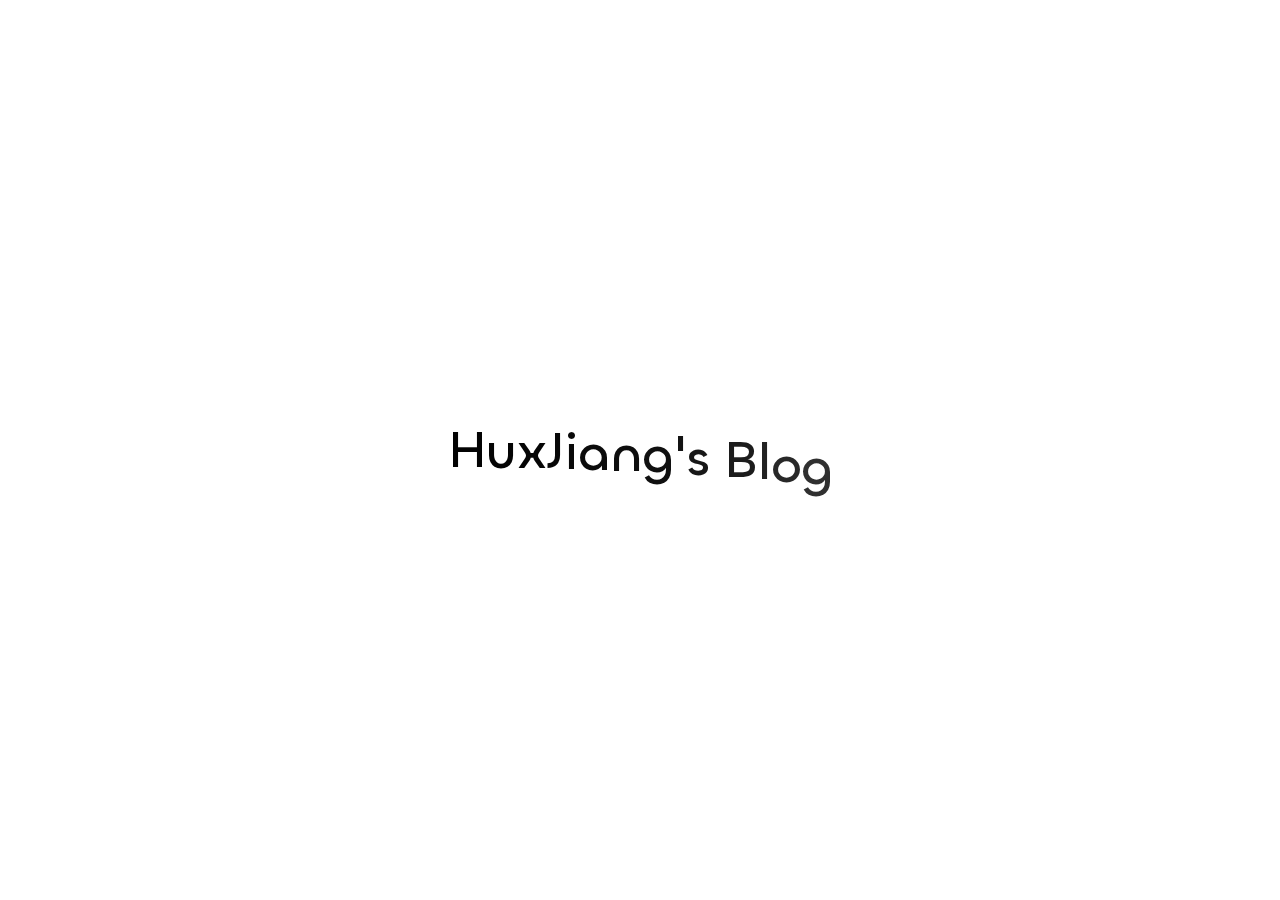
<file: categories/微积分/index.html>
<!DOCTYPE html><html lang="zh-CN"><head><meta charset="utf-8"><meta name="viewport" content="width=device-width,initial-scale=1"><meta name="keywords" content="Hexo Theme Redefine"><meta name="author" content="HuxJiang"><link rel="preconnect" href="https://fonts.googleapis.com"><link rel="preconnect" href="https://fonts.gstatic.com" crossorigin><link rel="canonical" href="http://HuxJiang.github.com/categories/微积分/"><meta name="robots" content="index,follow"><meta name="googlebot" content="index,follow"><meta name="revisit-after" content="1 days"><meta property="og:type" content="website"><meta property="og:title"><meta property="og:url" content="http://huxjiang.github.com/categories/%E5%BE%AE%E7%A7%AF%E5%88%86/index.html"><meta property="og:site_name"><meta property="og:locale" content="zh_CN"><meta property="article:author" content="HuxJiang"><meta name="twitter:card" content="summary"><link rel="icon" type="image/png" href="/null" sizes="192x192"><link rel="apple-touch-icon" sizes="180x180" href="/null"><meta name="theme-color" content="#A31F34"><link rel="shortcut icon" href="/null"><title>分类: 微积分 - HuxJiang&#39;s Blog</title><link rel="stylesheet" href="/fonts/Chillax/chillax.css"><style>:root{--preloader-background-color:#fff;--preloader-text-color:#000}@media (prefers-color-scheme:dark){:root{--preloader-background-color:#202124;--preloader-text-color:#fff}}@media (prefers-color-scheme:light){:root{--preloader-background-color:#fff;--preloader-text-color:#000}}@media (max-width:600px){.ml13{font-size:2.6rem!important}}.preloader{display:flex;flex-direction:column;gap:1rem;align-items:center;justify-content:center;position:fixed;padding:12px;top:0;right:0;bottom:0;left:0;width:100vw;height:100vh;background-color:var(--preloader-background-color);z-index:1100;transition:opacity .2s ease-in-out}.ml13{font-size:3.2rem;color:var(--preloader-text-color);letter-spacing:-1px;font-weight:500;font-family:Chillax-Variable,sans-serif;text-align:center}.ml13 .word{display:inline-flex;flex-wrap:wrap;white-space:nowrap}.ml13 .letter{display:inline-block;line-height:1em}</style><div class="preloader"><script src="/js/libs/anime.min.js"></script><h1 class="ml13">HuxJiang&#39;s Blog</h1><script>var textWrapper = document.querySelector('.ml13');
        // Split text into words
        var words = textWrapper.textContent.trim().split(' ');

        // Clear the existing content
        textWrapper.innerHTML = '';

        // Wrap each word and its letters in spans
        words.forEach(function(word) {
            var wordSpan = document.createElement('span');
            wordSpan.classList.add('word');
            wordSpan.innerHTML = word.replace(/\S/g, "<span class='letter'>$&</span>");
            textWrapper.appendChild(wordSpan);
            textWrapper.appendChild(document.createTextNode(' ')); // Add space between words
        });


        anime.timeline({loop: true})
            .add({
                targets: '.ml13 .letter',
                translateY: [100,0],
                translateZ: 0,
                opacity: [0,1],
                easing: "easeOutExpo",
                duration: 1400,
                delay: (el, i) => 300 + 30 * i
            }).add({
            targets: '.ml13 .letter',
            translateY: [0,-100],
            opacity: [1,0],
            easing: "easeInExpo",
            duration: 1200,
            delay: (el, i) => 100 + 30 * i
        });

        let themeStatus = JSON.parse(localStorage.getItem('REDEFINE-THEME-STATUS'))?.isDark;

        // If the theme status is not found in local storage, check the preferred color scheme
        if (themeStatus === undefined || themeStatus === null) {
            if (window.matchMedia && window.matchMedia('(prefers-color-scheme: dark)').matches) {
                themeStatus = 'dark';
            } else {
                themeStatus = 'light';
            }
        }

        // Now you can use the themeStatus variable in your code
        if (themeStatus) {
            document.documentElement.style.setProperty('--preloader-background-color', '#202124');
            document.documentElement.style.setProperty('--preloader-text-color', '#fff');
        } else {
            document.documentElement.style.setProperty('--preloader-background-color', '#fff');
            document.documentElement.style.setProperty('--preloader-text-color', '#000');
        }

        window.addEventListener('load', function () {
            hidePreloaderAfterTimeout(1000); // Hide after 1000 milliseconds once the window has loaded
        });

        // Backup failsafe: Hide preloader after a maximum of 5000 milliseconds, regardless of the window load event
        hidePreloaderAfterTimeout(5000);

        function hidePreloaderAfterTimeout(delay) {
            setTimeout(function () {
                var preloader = document.querySelector('.preloader');
                preloader.style.opacity = '0';
                setTimeout(function () {
                    preloader.style.display = 'none';
                }, 200);
            }, delay);
        }</script></div><link rel="stylesheet" href="/css/style.css"><link rel="stylesheet" href="/assets/build/styles.css"><link rel="stylesheet" href="/fonts/fonts.css"><link rel="stylesheet" href="/fonts/Satoshi/satoshi.css"><script id="hexo-configurations">window.config={hostname:"huxjiang.github.com",root:"/",language:"zh-CN",path:"search.xml"},window.theme={articles:{style:{font_size:"16px",line_height:1.5,image_border_radius:"14px",image_alignment:"center",image_caption:!1,link_icon:!0,title_alignment:"left",headings_top_spacing:{h1:"5rem",h2:"4rem",h3:"2.8rem",h4:"2.5rem",h5:"2.2rem",h6:"2rem"}},word_count:{enable:!0,count:!0,min2read:!0},author_label:{enable:!0,auto:!1,list:[]},code_block:{copy:!0,style:"mac",font:{enable:!1,family:null,url:null}},toc:{enable:!0,max_depth:3,number:!1,expand:!0,init_open:!0},copyright:{enable:!0,default:"cc_by_nc_sa"},lazyload:!0,recommendation:{enable:!1,title:"推荐阅读",limit:3,mobile_limit:2,placeholder:"/images/wallhaven-wqery6-light.webp",skip_dirs:[]}},colors:{primary:"#A31F34",secondary:null,default_mode:"light"},global:{fonts:{chinese:{enable:!1,family:null,url:null},english:{enable:!1,family:null,url:null}},content_max_width:"1000px",sidebar_width:"210px",hover:{shadow:!0,scale:!1},scroll_progress:{bar:!1,percentage:!0},website_counter:{url:"https://busuanzi.ibruce.info/busuanzi/2.3/busuanzi.pure.mini.js",enable:!0,site_pv:!0,site_uv:!0,post_pv:!0},single_page:!0,preloader:!0,open_graph:!0,google_analytics:{enable:!1,id:null}},home_banner:{enable:!0,style:"fixed",image:{light:"/image/background_light.jpg",dark:"/image/background_dark.jpg"},title:"To be yourself",subtitle:{text:["既要百毒不侵","又要热泪盈眶"],hitokoto:{enable:!1,api:"https://v1.hitokoto.cn"},typing_speed:100,backing_speed:80,starting_delay:500,backing_delay:1500,loop:!0,smart_backspace:!0},text_color:{light:"#fff",dark:"#d1d1b6"},text_style:{title_size:"2.8rem",subtitle_size:"1.5rem",line_height:1.2},custom_font:{enable:!1,family:null,url:null},social_links:{enable:!0,style:"default",links:{github:"https://github.com/HuxJiang",instagram:null,zhihu:null,twitter:null,email:"2771892206@qq.com"},qrs:{weixin:null}}},plugins:{feed:{enable:!1},aplayer:{enable:!1,type:"fixed",audios:[{name:null,artist:null,url:null,cover:null}]},mermaid:{enable:!0,version:"9.3.0"}},version:"2.6.1",navbar:{auto_hide:!1,color:{left:"#f78736",right:"#367df7",transparency:35},width:{home:"1200px",pages:"1000px"},links:{Home:{path:"/",icon:"fa-regular fa-house"},"分类":{icon:"fa-solid fa-folder",path:"/categories/"},"时间轴":{path:"/archives/",icon:"fa-regular fa-archive"},"相册":{icon:"fa-solid fa-image",path:"/masonry/"},"随笔":{icon:"fa-solid fa-edit",path:"/essays/"}},search:{enable:!0,preload:!0}},page_templates:{friends_column:2,tags_style:"blur"},home:{sidebar:{enable:!0,position:"right",first_item:"menu",announcement:null,show_on_mobile:!0,links:null},article_date_format:"auto",categories:{enable:!0,limit:3},tags:{enable:!0,limit:3}},footerStart:"2023/12/12 12:12:12"},window.lang_ago={second:"%s 秒前",minute:"%s 分钟前",hour:"%s 小时前",day:"%s 天前",week:"%s 周前",month:"%s 个月前",year:"%s 年前"},window.data={masonry:!0}</script><link rel="stylesheet" href="/fontawesome/fontawesome.min.css"><link rel="stylesheet" href="/fontawesome/brands.min.css"><link rel="stylesheet" href="/fontawesome/solid.min.css"><link rel="stylesheet" href="/fontawesome/regular.min.css"><meta name="generator" content="Hexo 7.2.0"><style>mjx-container[jax="SVG"] {
  direction: ltr;
}

mjx-container[jax="SVG"] > svg {
  overflow: visible;
}

mjx-container[jax="SVG"][display="true"] {
  display: block;
  text-align: center;
  margin: 1em 0;
}

mjx-container[jax="SVG"][justify="left"] {
  text-align: left;
}

mjx-container[jax="SVG"][justify="right"] {
  text-align: right;
}

g[data-mml-node="merror"] > g {
  fill: red;
  stroke: red;
}

g[data-mml-node="merror"] > rect[data-background] {
  fill: yellow;
  stroke: none;
}

g[data-mml-node="mtable"] > line[data-line] {
  stroke-width: 70px;
  fill: none;
}

g[data-mml-node="mtable"] > rect[data-frame] {
  stroke-width: 70px;
  fill: none;
}

g[data-mml-node="mtable"] > .mjx-dashed {
  stroke-dasharray: 140;
}

g[data-mml-node="mtable"] > .mjx-dotted {
  stroke-linecap: round;
  stroke-dasharray: 0,140;
}

g[data-mml-node="mtable"] > svg {
  overflow: visible;
}

[jax="SVG"] mjx-tool {
  display: inline-block;
  position: relative;
  width: 0;
  height: 0;
}

[jax="SVG"] mjx-tool > mjx-tip {
  position: absolute;
  top: 0;
  left: 0;
}

mjx-tool > mjx-tip {
  display: inline-block;
  padding: .2em;
  border: 1px solid #888;
  font-size: 70%;
  background-color: #F8F8F8;
  color: black;
  box-shadow: 2px 2px 5px #AAAAAA;
}

g[data-mml-node="maction"][data-toggle] {
  cursor: pointer;
}

mjx-status {
  display: block;
  position: fixed;
  left: 1em;
  bottom: 1em;
  min-width: 25%;
  padding: .2em .4em;
  border: 1px solid #888;
  font-size: 90%;
  background-color: #F8F8F8;
  color: black;
}

foreignObject[data-mjx-xml] {
  font-family: initial;
  line-height: normal;
  overflow: visible;
}

.MathJax path {
  stroke-width: 3;
}

mjx-container[display="true"] {
  overflow: auto hidden;
}

mjx-container[display="true"] + br {
  display: none;
}
</style></head><body><div class="progress-bar-container"><span class="pjax-progress-bar"></span></div><main class="page-container" id="swup"><div class="main-content-container"><div class="main-content-header"><header class="navbar-container px-6 md:px-12"><div class="navbar-content"><div class="left"><a class="logo-title" href="/">HuxJiang&#39;s Blog</a></div><div class="right"><div class="desktop"><ul class="navbar-list"><li class="navbar-item"><a href="/"><i class="fa-regular fa-house fa-fw"></i> 首页</a></li><li class="navbar-item"><a class="active" href="/categories/"><i class="fa-solid fa-folder fa-fw"></i> 分类</a></li><li class="navbar-item"><a href="/archives/"><i class="fa-regular fa-archive fa-fw"></i> 时间轴</a></li><li class="navbar-item"><a href="/masonry/"><i class="fa-solid fa-image fa-fw"></i> 相册</a></li><li class="navbar-item"><a href="/essays/"><i class="fa-solid fa-edit fa-fw"></i> 随笔</a></li><li class="navbar-item search search-popup-trigger"><i class="fa-solid fa-magnifying-glass"></i></li></ul></div><div class="mobile"><div class="icon-item search search-popup-trigger"><i class="fa-solid fa-magnifying-glass"></i></div><div class="icon-item navbar-bar"><div class="navbar-bar-middle"></div></div></div></div></div><div class="navbar-drawer h-screen w-full absolute top-0 left-0 bg-background-color flex flex-col justify-between"><ul class="drawer-navbar-list flex flex-col px-4 justify-center items-start"><li class="drawer-navbar-item text-base my-1.5 flex flex-col w-full"><a class="py-1.5 px-2 flex flex-row items-center justify-between gap-1 hover:!text-primary active:!text-primary text-2xl font-semibold group border-b border-border-color hover:border-primary w-full" href="/"><span>首页 </span><i class="fa-regular fa-house fa-sm fa-fw"></i></a></li><li class="drawer-navbar-item text-base my-1.5 flex flex-col w-full"><a class="py-1.5 px-2 flex flex-row items-center justify-between gap-1 hover:!text-primary active:!text-primary text-2xl font-semibold group border-b border-border-color hover:border-primary w-full active" href="/categories/"><span>分类 </span><i class="fa-solid fa-folder fa-sm fa-fw"></i></a></li><li class="drawer-navbar-item text-base my-1.5 flex flex-col w-full"><a class="py-1.5 px-2 flex flex-row items-center justify-between gap-1 hover:!text-primary active:!text-primary text-2xl font-semibold group border-b border-border-color hover:border-primary w-full" href="/archives/"><span>时间轴 </span><i class="fa-regular fa-archive fa-sm fa-fw"></i></a></li><li class="drawer-navbar-item text-base my-1.5 flex flex-col w-full"><a class="py-1.5 px-2 flex flex-row items-center justify-between gap-1 hover:!text-primary active:!text-primary text-2xl font-semibold group border-b border-border-color hover:border-primary w-full" href="/masonry/"><span>相册 </span><i class="fa-solid fa-image fa-sm fa-fw"></i></a></li><li class="drawer-navbar-item text-base my-1.5 flex flex-col w-full"><a class="py-1.5 px-2 flex flex-row items-center justify-between gap-1 hover:!text-primary active:!text-primary text-2xl font-semibold group border-b border-border-color hover:border-primary w-full" href="/essays/"><span>随笔 </span><i class="fa-solid fa-edit fa-sm fa-fw"></i></a></li></ul><div class="statistics flex justify-around my-2.5"><a class="item tag-count-item flex flex-col justify-center items-center w-20" href="/tags"><div class="number text-2xl sm:text-xl text-second-text-color font-semibold">0</div><div class="label text-third-text-color text-sm">标签</div></a><a class="item tag-count-item flex flex-col justify-center items-center w-20" href="/categories"><div class="number text-2xl sm:text-xl text-second-text-color font-semibold">3</div><div class="label text-third-text-color text-sm">分类</div></a><a class="item tag-count-item flex flex-col justify-center items-center w-20" href="/archives"><div class="number text-2xl sm:text-xl text-second-text-color font-semibold">3</div><div class="label text-third-text-color text-sm">文章</div></a></div></div><div class="window-mask"></div></header></div><div class="main-content-body"><div class="main-content"><div class="category-container"><div class="category-name"><i class="fa-solid fa-folder"></i>&nbsp;微积分</div><div class="category-post-list"><div class="archive-list-container"><section class="archive-item mb-spacing-unit last:mb-0"><div class="archive-item-header flex flex-row items-center mb-2"><span class="archive-year font-semibold text-3xl mr-2">2024</span> <span class="archive-year-post-count text-xs md:text-sm font-bold rounded-small bg-third-background-color py-[2px] px-[10px] border border-border-color">2</span></div><ul class="article-list pl-0 md:pl-8 text-lg leading-[1.5]"><li class="article-item space-y-2 px-6 pt-10 pb-2 text-xl relative border-l-2 border-border-color" date-is="04-26"><a href="/2024/04/26/%E5%BE%AE%E7%A7%AF%E5%88%86/%E7%AC%AC%E4%B8%83%E7%AB%A0%20%E5%BE%AE%E5%88%86%E6%96%B9%E7%A8%8B/7.2%20%E7%BA%BF%E6%80%A7%E5%BE%AE%E5%88%86%E6%96%B9%E7%A8%8B/" class="block overflow-hidden w-fit"><span class="article-title mb-0.5 text-2xl">7.2 线性微分方程</span></a></li><li class="article-item space-y-2 px-6 pt-10 pb-2 text-xl relative border-l-2 border-border-color" date-is="04-20"><a href="/2024/04/20/%E5%BE%AE%E7%A7%AF%E5%88%86/%E7%AC%AC%E4%B8%83%E7%AB%A0%20%E5%BE%AE%E5%88%86%E6%96%B9%E7%A8%8B/7.1%20%E5%9F%BA%E6%9C%AC%E5%BE%AE%E5%88%86%E6%96%B9%E7%A8%8B/" class="block overflow-hidden w-fit"><span class="article-title mb-0.5 text-2xl">7.1 基本微分方程</span></a></li></ul></section></div></div></div><div class="category-paginator"><div class="paginator"><span class="page-number current">1</span></div></div></div></div><div class="main-content-footer"><footer class="footer mt-5 py-5 h-auto text-base text-third-text-color relative border-t-2 border-t-border-color"><div class="info-container py-3 text-center"><div class="text-center">&copy; <span>2023</span> - 2024&nbsp;&nbsp;<i class="fa-solid fa-heart fa-beat" style="--fa-animation-duration:0.5s;color:#f54545"></i>&nbsp;&nbsp;<a href="/">HuxJiang</a><p class="post-count space-x-0.5"><span>共 3 篇文章</span></p></div><script data-swup-reload-script src="https://busuanzi.ibruce.info/busuanzi/2.3/busuanzi.pure.mini.js"></script><div class="relative text-center lg:absolute lg:right-[20px] lg:top-1/2 lg:-translate-y-1/2 lg:text-right"><span id="busuanzi_container_site_uv" class="lg:!block"><span class="text-sm">访问人数</span> <span id="busuanzi_value_site_uv"></span> </span><span id="busuanzi_container_site_pv" class="lg:!block"><span class="text-sm">总访问量</span> <span id="busuanzi_value_site_pv"></span></span></div><div class="relative text-center lg:absolute lg:left-[20px] lg:top-1/2 lg:-translate-y-1/2 lg:text-left"><span class="lg:block text-sm">由 <?xml version="1.0" encoding="utf-8"?><!DOCTYPE svg PUBLIC "-//W3C//DTD SVG 1.1//EN" "http://www.w3.org/Graphics/SVG/1.1/DTD/svg11.dtd"><svg class="relative top-[2px] inline-block align-baseline" version="1.1" id="圖層_1" xmlns="http://www.w3.org/2000/svg" xmlns:xlink="http://www.w3.org/1999/xlink" x="0px" y="0px" width="1rem" height="1rem" viewBox="0 0 512 512" enable-background="new 0 0 512 512" xml:space="preserve"><path fill="#0E83CD" d="M256.4,25.8l-200,115.5L56,371.5l199.6,114.7l200-115.5l0.4-230.2L256.4,25.8z M349,354.6l-18.4,10.7l-18.6-11V275H200v79.6l-18.4,10.7l-18.6-11v-197l18.5-10.6l18.5,10.8V237h112v-79.6l18.5-10.6l18.5,10.8V354.6z"/></svg><a target="_blank" class="text-base" href="https://hexo.io">Hexo</a> 驱动</span> <span class="text-sm lg:block">主题&nbsp;<a class="text-base" target="_blank" href="https://github.com/EvanNotFound/hexo-theme-redefine">Redefine v2.6.1</a></span></div><div>博客已运行 <span class="odometer" id="runtime_days"></span> 天 <span class="odometer" id="runtime_hours"></span> 小时 <span class="odometer" id="runtime_minutes"></span> 分钟 <span class="odometer" id="runtime_seconds"></span> 秒</div><script data-swup-reload-script>try{function odometer_init(){document.querySelectorAll(".odometer").forEach(e=>{new Odometer({el:e,format:"( ddd).dd",duration:200})})}odometer_init()}catch(e){}</script></div></footer></div></div><div class="right-side-tools-container"><div class="side-tools-container"><ul class="hidden-tools-list"><li class="right-bottom-tools tool-font-adjust-plus flex justify-center items-center"><i class="fa-regular fa-magnifying-glass-plus"></i></li><li class="right-bottom-tools tool-font-adjust-minus flex justify-center items-center"><i class="fa-regular fa-magnifying-glass-minus"></i></li><li class="right-bottom-tools tool-dark-light-toggle flex justify-center items-center"><i class="fa-regular fa-moon"></i></li><li class="right-bottom-tools tool-scroll-to-bottom flex justify-center items-center"><i class="fa-regular fa-arrow-down"></i></li></ul><ul class="visible-tools-list"><li class="right-bottom-tools toggle-tools-list flex justify-center items-center"><i class="fa-regular fa-cog fa-spin"></i></li><li class="right-bottom-tools tool-scroll-to-top flex justify-center items-center"><i class="arrow-up fas fa-arrow-up"></i> <span class="percent"></span></li></ul></div></div><div class="image-viewer-container"><img src=""></div><div class="search-pop-overlay"><div class="popup search-popup"><div class="search-header"><span class="search-input-field-pre"><i class="fa-solid fa-keyboard"></i></span><div class="search-input-container"><input autocomplete="off" autocorrect="off" autocapitalize="off" placeholder="搜索..." spellcheck="false" type="search" class="search-input"></div><span class="popup-btn-close"><i class="fa-solid fa-times"></i></span></div><div id="search-result"><div id="no-result"><i class="fa-solid fa-spinner fa-spin-pulse fa-5x fa-fw"></i></div></div></div></div></main><script src="/js/libs/Swup.min.js"></script><script src="/js/libs/SwupSlideTheme.min.js"></script><script src="/js/libs/SwupScriptsPlugin.min.js"></script><script src="/js/libs/SwupProgressPlugin.min.js"></script><script src="/js/libs/SwupScrollPlugin.min.js"></script><script src="/js/libs/SwupPreloadPlugin.min.js"></script><script>const swup=new Swup({plugins:[new SwupScriptsPlugin({optin:!0}),new SwupProgressPlugin,new SwupScrollPlugin({offset:80}),new SwupSlideTheme({mainElement:".main-content-body"}),new SwupPreloadPlugin],containers:["#swup"]})</script><script src="/js/tools/imageViewer.js" type="module"></script><script src="/js/utils.js" type="module"></script><script src="/js/main.js" type="module"></script><script src="/js/layouts/navbarShrink.js" type="module"></script><script src="/js/tools/scrollTopBottom.js" type="module"></script><script src="/js/tools/lightDarkSwitch.js" type="module"></script><script src="/js/layouts/categoryList.js" type="module"></script><script src="/js/tools/localSearch.js" type="module"></script><script src="/js/tools/codeBlock.js" type="module"></script><script src="/js/layouts/lazyload.js" type="module"></script><script src="/js/tools/runtime.js"></script><script src="/js/libs/odometer.min.js"></script><link rel="stylesheet" href="/assets/odometer-theme-minimal.css"><script src="/js/libs/Typed.min.js"></script><script src="/js/plugins/typed.js" type="module"></script><script src="/js/libs/mermaid.min.js"></script><script src="/js/plugins/mermaid.js"></script><script src="/js/libs/minimasonry.min.js"></script><script src="/js/plugins/masonry.js" type="module"></script><div class="post-scripts" data-swup-reload-script><script src="/js/tools/tocToggle.js" type="module"></script><script src="/js/layouts/toc.js" type="module"></script><script src="/js/plugins/tabs.js" type="module"></script></div></body></html>
</file>
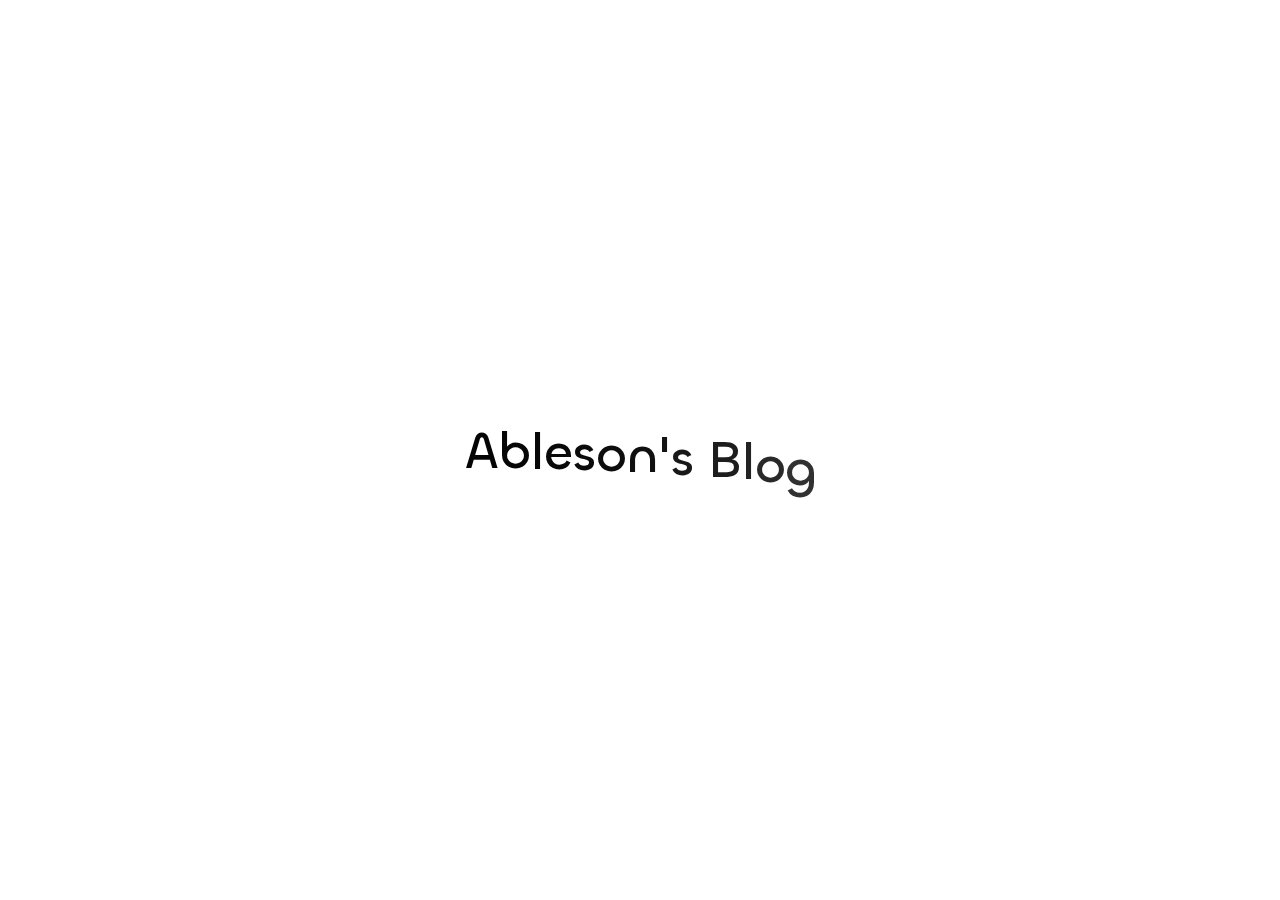
<file: categories/计算机网络/index.html>
<!DOCTYPE html>
<html lang="zh-CN">
<head>
    <meta charset="utf-8">
    <meta name="viewport" content="width=device-width, initial-scale=1">
    <meta name="keywords" content="Hexo Theme Redefine">
    
    <meta name="author" content="Ableson">
    <!-- preconnect -->
    <link rel="preconnect" href="https://fonts.googleapis.com">
    <link rel="preconnect" href="https://fonts.gstatic.com" crossorigin>

    
    <!--- Seo Part-->
    
    <link rel="canonical" href="http://ablesonj.github.com/categories/计算机网络/"/>
    <meta name="robots" content="index,follow">
    <meta name="googlebot" content="index,follow">
    <meta name="revisit-after" content="1 days">
    
        <meta property="og:type" content="website">
<meta property="og:title">
<meta property="og:url" content="http://ablesonj.github.com/categories/%E8%AE%A1%E7%AE%97%E6%9C%BA%E7%BD%91%E7%BB%9C/index.html">
<meta property="og:site_name">
<meta property="og:locale" content="zh_CN">
<meta property="article:author" content="Ableson">
<meta name="twitter:card" content="summary">
    
    
    <!--- Icon Part-->
    <link rel="icon" type="image/png" href="/null" sizes="192x192">
    <link rel="apple-touch-icon" sizes="180x180" href="/null">
    <meta name="theme-color" content="#A31F34">
    <link rel="shortcut icon" href="/null">
    <!--- Page Info-->
    
    <title>
        
            分类: 计算机网络 -
        
        Ableson&#39;s Blog
    </title>

    
<link rel="stylesheet" href="/fonts/Chillax/chillax.css">


    
        <style>
    :root {
        --preloader-background-color: #fff;
        --preloader-text-color: #000;
    }

    @media (prefers-color-scheme: dark) {
        :root {
            --preloader-background-color: #202124;
            --preloader-text-color: #fff;
        }
    }

    @media (prefers-color-scheme: light) {
        :root {
            --preloader-background-color: #fff;
            --preloader-text-color: #000;
        }
    }

    @media (max-width: 600px) {
        .ml13 {
            font-size: 2.6rem !important; /* Adjust this value as needed */
        }
    }

    .preloader {
        display: flex;
        flex-direction: column;
        gap: 1rem; /* Tailwind 'gap-4' is 1rem */
        align-items: center;
        justify-content: center;
        position: fixed;
        padding: 12px;
        top: 0;
        right: 0;
        bottom: 0;
        left: 0;
        width: 100vw;
        height: 100vh; /* 'h-screen' is 100% of the viewport height */
        background-color: var(--preloader-background-color);
        z-index: 1100; /* 'z-[1100]' sets the z-index */
        transition: opacity 0.2s ease-in-out;
    }

    .ml13 {
        font-size: 3.2rem;
        /* text-transform: uppercase; */
        color: var(--preloader-text-color);
        letter-spacing: -1px;
        font-weight: 500;
        font-family: 'Chillax-Variable', sans-serif;
        text-align: center;
    }

    .ml13 .word {
        display: inline-flex;
        flex-wrap: wrap;
        white-space: nowrap;
    }

    .ml13 .letter {
        display: inline-block;
        line-height: 1em;
    }
</style>

<div class="preloader">
    
<script src="/js/libs/anime.min.js"></script>

    <h1 class="ml13">
        Ableson&#39;s Blog
    </h1>
    <script>
        var textWrapper = document.querySelector('.ml13');
        // Split text into words
        var words = textWrapper.textContent.trim().split(' ');

        // Clear the existing content
        textWrapper.innerHTML = '';

        // Wrap each word and its letters in spans
        words.forEach(function(word) {
            var wordSpan = document.createElement('span');
            wordSpan.classList.add('word');
            wordSpan.innerHTML = word.replace(/\S/g, "<span class='letter'>$&</span>");
            textWrapper.appendChild(wordSpan);
            textWrapper.appendChild(document.createTextNode(' ')); // Add space between words
        });


        anime.timeline({loop: true})
            .add({
                targets: '.ml13 .letter',
                translateY: [100,0],
                translateZ: 0,
                opacity: [0,1],
                easing: "easeOutExpo",
                duration: 1400,
                delay: (el, i) => 300 + 30 * i
            }).add({
            targets: '.ml13 .letter',
            translateY: [0,-100],
            opacity: [1,0],
            easing: "easeInExpo",
            duration: 1200,
            delay: (el, i) => 100 + 30 * i
        });

        let themeStatus = JSON.parse(localStorage.getItem('REDEFINE-THEME-STATUS'))?.isDark;

        // If the theme status is not found in local storage, check the preferred color scheme
        if (themeStatus === undefined || themeStatus === null) {
            if (window.matchMedia && window.matchMedia('(prefers-color-scheme: dark)').matches) {
                themeStatus = 'dark';
            } else {
                themeStatus = 'light';
            }
        }

        // Now you can use the themeStatus variable in your code
        if (themeStatus) {
            document.documentElement.style.setProperty('--preloader-background-color', '#202124');
            document.documentElement.style.setProperty('--preloader-text-color', '#fff');
        } else {
            document.documentElement.style.setProperty('--preloader-background-color', '#fff');
            document.documentElement.style.setProperty('--preloader-text-color', '#000');
        }

        window.addEventListener('load', function () {
            hidePreloaderAfterTimeout(1000); // Hide after 1000 milliseconds once the window has loaded
        });

        // Backup failsafe: Hide preloader after a maximum of 5000 milliseconds, regardless of the window load event
        hidePreloaderAfterTimeout(5000);

        function hidePreloaderAfterTimeout(delay) {
            setTimeout(function () {
                var preloader = document.querySelector('.preloader');
                preloader.style.opacity = '0';
                setTimeout(function () {
                    preloader.style.display = 'none';
                }, 200);
            }, delay);
        }
    </script>
</div>
    

    
<link rel="stylesheet" href="/css/style.css">


    
        
<link rel="stylesheet" href="/assets/build/styles.css">

    

    
<link rel="stylesheet" href="/fonts/fonts.css">

    
<link rel="stylesheet" href="/fonts/Satoshi/satoshi.css">

    <!--- Font Part-->
    
    
    
    

    <!--- Inject Part-->
    
    <script id="hexo-configurations">
    window.config = {"hostname":"ablesonj.github.com","root":"/","language":"zh-CN","path":"search.xml"};
    window.theme = {"articles":{"style":{"font_size":"16px","line_height":1.5,"image_border_radius":"14px","image_alignment":"center","image_caption":false,"link_icon":true,"title_alignment":"left"},"word_count":{"enable":true,"count":true,"min2read":true},"author_label":{"enable":true,"auto":false,"list":[]},"code_block":{"copy":true,"style":"mac","font":{"enable":false,"family":null,"url":null}},"toc":{"enable":true,"max_depth":3,"number":false,"expand":true,"init_open":true},"copyright":{"enable":true,"default":"cc_by_nc_sa"},"lazyload":true,"recommendation":{"enable":false,"title":"推荐阅读","limit":3,"mobile_limit":2,"placeholder":"/images/wallhaven-wqery6-light.webp","skip_dirs":[]}},"colors":{"primary":"#A31F34","secondary":null},"global":{"fonts":{"chinese":{"enable":false,"family":null,"url":null},"english":{"enable":false,"family":null,"url":null}},"content_max_width":"1000px","sidebar_width":"210px","hover":{"shadow":true,"scale":false},"scroll_progress":{"bar":false,"percentage":true},"website_counter":{"url":"https://busuanzi.ibruce.info/busuanzi/2.3/busuanzi.pure.mini.js","enable":true,"site_pv":true,"site_uv":true,"post_pv":true},"single_page":true,"preloader":true,"open_graph":true,"google_analytics":{"enable":false,"id":null}},"home_banner":{"enable":true,"style":"fixed","image":{"light":"/image/background_light.jpg","dark":"/image/background_dark.jpg"},"title":"Our Story begins","subtitle":{"text":["没有谁是一座孤岛","每本书都是一个世界","No man is an island","every book is a world"],"hitokoto":{"enable":false,"api":"https://v1.hitokoto.cn"},"typing_speed":100,"backing_speed":80,"starting_delay":500,"backing_delay":1500,"loop":true,"smart_backspace":true},"text_color":{"light":"#fff","dark":"#d1d1b6"},"text_style":{"title_size":"2.8rem","subtitle_size":"1.5rem","line_height":1.2},"custom_font":{"enable":false,"family":null,"url":null},"social_links":{"enable":true,"links":{"github":"https://github.com/AblesonJ","instagram":null,"zhihu":null,"twitter":null,"email":"2771892206@qq.com"},"qrs":{"weixin":null}}},"plugins":{"feed":{"enable":false},"aplayer":{"enable":false,"type":"fixed","audios":[{"name":null,"artist":null,"url":null,"cover":null}]},"mermaid":{"enable":true,"version":"9.3.0"}},"version":"2.6.0","navbar":{"auto_hide":false,"color":{"left":"#8d8d8d","right":"#8d8d8d","transparency":30},"links":{"Home":{"path":"/","icon":"fa-regular fa-house"},"categories":{"icon":"fa-solid fa-folder","path":"/categories/"},"Archives":{"path":"/archives/","icon":"fa-regular fa-archive"},"相册":{"icon":"fa-solid fa-image","path":"/masonry/"},"随笔":{"icon":"fa-solid fa-edit","path":"/essays/"}},"search":{"enable":true,"preload":true}},"page_templates":{"friends_column":2,"tags_style":"blur"},"home":{"sidebar":{"enable":true,"position":"right","first_item":"menu","announcement":null,"links":null},"article_date_format":"auto","categories":{"enable":true,"limit":3},"tags":{"enable":true,"limit":3}},"footerStart":"2023/12/12 12:12:12"};
    window.lang_ago = {"second":"%s 秒前","minute":"%s 分钟前","hour":"%s 小时前","day":"%s 天前","week":"%s 周前","month":"%s 个月前","year":"%s 年前"};
    window.data = {"masonry":false};
  </script>
    
    <!--- Fontawesome Part-->
    
<link rel="stylesheet" href="/fontawesome/fontawesome.min.css">

    
<link rel="stylesheet" href="/fontawesome/brands.min.css">

    
<link rel="stylesheet" href="/fontawesome/solid.min.css">

    
<link rel="stylesheet" href="/fontawesome/regular.min.css">

    
    
    
    
<meta name="generator" content="Hexo 7.0.0"></head>


<body>
<div class="progress-bar-container">
    

    
        <span class="pjax-progress-bar"></span>
<!--        <span class="swup-progress-icon">-->
<!--            <i class="fa-solid fa-circle-notch fa-spin"></i>-->
<!--        </span>-->
    
</div>


<main class="page-container" id="swup">

    

    <div class="main-content-container">


        <div class="main-content-header">
            <header class="navbar-container">

    <div class="navbar-content">
        <div class="left">
            
            <a class="logo-title" href="/">
                
                Ableson&#39;s Blog
                
            </a>
        </div>

        <div class="right">
            <!-- PC -->
            <div class="desktop">
                <ul class="navbar-list">
                    
                        
                            

                            <li class="navbar-item">
                                <!-- Menu -->
                                <a class=""
                                   href="/"
                                        >
                                    <i class="fa-regular fa-house fa-fw"></i>
                                    首页
                                    
                                </a>

                                <!-- Submenu -->
                                
                            </li>
                    
                        
                            

                            <li class="navbar-item">
                                <!-- Menu -->
                                <a class="active"
                                   href="/categories/"
                                        >
                                    <i class="fa-solid fa-folder fa-fw"></i>
                                    分类
                                    
                                </a>

                                <!-- Submenu -->
                                
                            </li>
                    
                        
                            

                            <li class="navbar-item">
                                <!-- Menu -->
                                <a class=""
                                   href="/archives/"
                                        >
                                    <i class="fa-regular fa-archive fa-fw"></i>
                                    归档
                                    
                                </a>

                                <!-- Submenu -->
                                
                            </li>
                    
                        
                            

                            <li class="navbar-item">
                                <!-- Menu -->
                                <a class=""
                                   href="/masonry/"
                                        >
                                    <i class="fa-solid fa-image fa-fw"></i>
                                    相册
                                    
                                </a>

                                <!-- Submenu -->
                                
                            </li>
                    
                        
                            

                            <li class="navbar-item">
                                <!-- Menu -->
                                <a class=""
                                   href="/essays/"
                                        >
                                    <i class="fa-solid fa-edit fa-fw"></i>
                                    随笔
                                    
                                </a>

                                <!-- Submenu -->
                                
                            </li>
                    
                    
                        <li class="navbar-item search search-popup-trigger">
                            <i class="fa-solid fa-magnifying-glass"></i>
                        </li>
                    
                </ul>
            </div>
            <!-- Mobile -->
            <div class="mobile">
                
                    <div class="icon-item search search-popup-trigger"><i class="fa-solid fa-magnifying-glass"></i>
                    </div>
                
                <div class="icon-item navbar-bar">
                    <div class="navbar-bar-middle"></div>
                </div>
            </div>
        </div>
    </div>

    <!-- Mobile drawer -->
    <div class="navbar-drawer h-screen w-full absolute top-0 left-0 bg-background-color flex flex-col justify-between">
        <ul class="drawer-navbar-list flex flex-col px-4 justify-center items-start">
            
                
                    

                    <li class="drawer-navbar-item text-base my-1.5 flex flex-col w-full">
                        
                        <a class="py-1.5 px-2 flex flex-row items-center justify-between gap-1 hover:!text-primary active:!text-primary text-2xl font-semibold group border-b border-border-color hover:border-primary w-full "
                           href="/"
                        >
                            <span>
                                首页
                            </span>
                            
                                <i class="fa-regular fa-house fa-sm fa-fw"></i>
                            
                        </a>
                        

                        
                    </li>
            
                
                    

                    <li class="drawer-navbar-item text-base my-1.5 flex flex-col w-full">
                        
                        <a class="py-1.5 px-2 flex flex-row items-center justify-between gap-1 hover:!text-primary active:!text-primary text-2xl font-semibold group border-b border-border-color hover:border-primary w-full active"
                           href="/categories/"
                        >
                            <span>
                                分类
                            </span>
                            
                                <i class="fa-solid fa-folder fa-sm fa-fw"></i>
                            
                        </a>
                        

                        
                    </li>
            
                
                    

                    <li class="drawer-navbar-item text-base my-1.5 flex flex-col w-full">
                        
                        <a class="py-1.5 px-2 flex flex-row items-center justify-between gap-1 hover:!text-primary active:!text-primary text-2xl font-semibold group border-b border-border-color hover:border-primary w-full "
                           href="/archives/"
                        >
                            <span>
                                归档
                            </span>
                            
                                <i class="fa-regular fa-archive fa-sm fa-fw"></i>
                            
                        </a>
                        

                        
                    </li>
            
                
                    

                    <li class="drawer-navbar-item text-base my-1.5 flex flex-col w-full">
                        
                        <a class="py-1.5 px-2 flex flex-row items-center justify-between gap-1 hover:!text-primary active:!text-primary text-2xl font-semibold group border-b border-border-color hover:border-primary w-full "
                           href="/masonry/"
                        >
                            <span>
                                相册
                            </span>
                            
                                <i class="fa-solid fa-image fa-sm fa-fw"></i>
                            
                        </a>
                        

                        
                    </li>
            
                
                    

                    <li class="drawer-navbar-item text-base my-1.5 flex flex-col w-full">
                        
                        <a class="py-1.5 px-2 flex flex-row items-center justify-between gap-1 hover:!text-primary active:!text-primary text-2xl font-semibold group border-b border-border-color hover:border-primary w-full "
                           href="/essays/"
                        >
                            <span>
                                随笔
                            </span>
                            
                                <i class="fa-solid fa-edit fa-sm fa-fw"></i>
                            
                        </a>
                        

                        
                    </li>
            
        </ul>

        <div class="statistics flex justify-around my-2.5">
    <a class="item tag-count-item flex flex-col justify-center items-center w-20" href="/tags">
        <div class="number text-2xl sm:text-xl text-second-text-color font-semibold">0</div>
        <div class="label text-third-text-color text-sm">标签</div>
    </a>
    <a class="item tag-count-item flex flex-col justify-center items-center w-20" href="/categories">
        <div class="number text-2xl sm:text-xl text-second-text-color font-semibold">1</div>
        <div class="label text-third-text-color text-sm">分类</div>
    </a>
    <a class="item tag-count-item flex flex-col justify-center items-center w-20" href="/archives">
        <div class="number text-2xl sm:text-xl text-second-text-color font-semibold">4</div>
        <div class="label text-third-text-color text-sm">文章</div>
    </a>
</div>
    </div>

    <div class="window-mask"></div>

</header>


        </div>

        <div class="main-content-body">

            

            <div class="main-content">

                
                    <div class="category-container">
    <div class="category-name">
        <i class="fa-solid fa-folder"></i>&nbsp;计算机网络
    </div>
    <div class="category-post-list">
        

<div class="archive-list-container">
    
        <section class="archive-item">
            <div class="archive-item-header flex flex-row items-center mb-2">
                <span class="archive-year font-semibold text-3xl mr-2">2023</span>
                <span class="archive-year-post-count text-xs md:text-sm font-bold rounded-small bg-third-background-color py-[2px] px-[10px] border border-border-color">4</span>
            </div>
            <ul class="article-list pl-8 text-lg leading-[1.5]">
              
                
                    
                    <li class="article-item" date-is='12-14'>
                
                
                    <a href="/2023/12/14/%E8%AE%A1%E7%AE%97%E6%9C%BA%E7%BD%91%E7%BB%9C/2.2%20%E5%A5%88%E6%B0%8F%E5%87%86%E5%88%99%E4%B8%8E%E9%A6%99%E5%86%9C%E5%AE%9A%E7%90%86/" class="block overflow-hidden">
                        <span class="article-title mb-0.5 text-2xl">2.2 奈氏准则与香农定理</span>
                    </a>
                
              
                
                
                    <a href="/2023/12/14/%E8%AE%A1%E7%AE%97%E6%9C%BA%E7%BD%91%E7%BB%9C/2-1-%E6%95%B0%E6%8D%AE%E7%9A%84%E7%BC%96%E7%A0%81%E4%B8%8E%E8%B0%83%E5%88%B6/" class="block overflow-hidden">
                        <span class="article-title mb-0.5 text-2xl">2.1 数据的编码与调制</span>
                    </a>
                
              
                
                    
                    <li class="article-item" date-is='12-13'>
                
                
                    <a href="/2023/12/13/%E8%AE%A1%E7%AE%97%E6%9C%BA%E7%BD%91%E7%BB%9C/1-2-%E4%BD%93%E7%B3%BB%E7%BB%93%E6%9E%84%E4%B8%8E%E5%8F%82%E8%80%83%E6%A8%A1%E5%9E%8B/" class="block overflow-hidden">
                        <span class="article-title mb-0.5 text-2xl">1.2 体系结构与参考模型</span>
                    </a>
                
              
                
                
                    <a href="/2023/12/13/%E8%AE%A1%E7%AE%97%E6%9C%BA%E7%BD%91%E7%BB%9C/1-1-%E8%AE%A1%E7%AE%97%E6%9C%BA%E7%BD%91%E7%BB%9C%E6%A6%82%E8%BF%B0/" class="block overflow-hidden">
                        <span class="article-title mb-0.5 text-2xl">1.1 计算机网络概述</span>
                    </a>
                
              
            </ul>
        </section>
    
</div>

    </div>
</div>
<div class="category-paginator">
    <div class="paginator">
    <span class="page-number current">1</span>
</div>

</div>



                

            </div>

            

        </div>

        <div class="main-content-footer">
            <footer class="footer mt-5 py-5 h-auto text-base text-third-text-color relative border-t-2 border-t-border-color">
    <div class="info-container py-3 text-center">
        
        <div class="text-center">
            &copy;
            
              <span>2023</span>
              -
            
            2023&nbsp;&nbsp;<i class="fa-solid fa-heart fa-beat" style="--fa-animation-duration: 0.5s; color: #f54545"></i>&nbsp;&nbsp;<a href="/">Ableson</a>
        </div>
        
            <script data-swup-reload-script src="https://busuanzi.ibruce.info/busuanzi/2.3/busuanzi.pure.mini.js"></script>
            <div class="relative text-center lg:absolute lg:right-[20px] lg:top-1/2 lg:-translate-y-1/2 lg:text-right">
                
                    <span id="busuanzi_container_site_uv" class="lg:!block">
                        <span class="text-sm">访问人数</span>
                        <span id="busuanzi_value_site_uv"></span>
                    </span>
                
                
                    <span id="busuanzi_container_site_pv" class="lg:!block">
                        <span class="text-sm">总访问量</span>
                        <span id="busuanzi_value_site_pv"></span>
                    </span>
                
            </div>
        
        <div class="relative text-center lg:absolute lg:left-[20px] lg:top-1/2 lg:-translate-y-1/2 lg:text-left">
            <span class="lg:block text-sm">由 <?xml version="1.0" encoding="utf-8"?><!DOCTYPE svg PUBLIC "-//W3C//DTD SVG 1.1//EN" "http://www.w3.org/Graphics/SVG/1.1/DTD/svg11.dtd"><svg class="relative top-[2px] inline-block align-baseline" version="1.1" id="圖層_1" xmlns="http://www.w3.org/2000/svg" xmlns:xlink="http://www.w3.org/1999/xlink" x="0px" y="0px" width="1rem" height="1rem" viewBox="0 0 512 512" enable-background="new 0 0 512 512" xml:space="preserve"><path fill="#0E83CD" d="M256.4,25.8l-200,115.5L56,371.5l199.6,114.7l200-115.5l0.4-230.2L256.4,25.8z M349,354.6l-18.4,10.7l-18.6-11V275H200v79.6l-18.4,10.7l-18.6-11v-197l18.5-10.6l18.5,10.8V237h112v-79.6l18.5-10.6l18.5,10.8V354.6z"/></svg><a target="_blank" class="text-base" href="https://hexo.io">Hexo</a> 驱动</span>
            <span class="text-sm lg:block">主题&nbsp;<a class="text-base" target="_blank" href="https://github.com/EvanNotFound/hexo-theme-redefine">Redefine v2.6.0</a></span>
        </div>
        
        
            <div>
                博客已运行 <span class="odometer" id="runtime_days" ></span> 天 <span class="odometer" id="runtime_hours"></span> 小时 <span class="odometer" id="runtime_minutes"></span> 分钟 <span class="odometer" id="runtime_seconds"></span> 秒
            </div>
        
        
            <script data-swup-reload-script>
                try {
                    function odometer_init() {
                    const elements = document.querySelectorAll('.odometer');
                    elements.forEach(el => {
                        new Odometer({
                            el,
                            format: '( ddd).dd',
                            duration: 200
                        });
                    });
                    }
                    odometer_init();
                } catch (error) {}
            </script>
        
        
        
    </div>  
</footer>
        </div>
    </div>

    

    <div class="right-side-tools-container">
        <div class="side-tools-container">
    <ul class="hidden-tools-list">
        <li class="right-bottom-tools tool-font-adjust-plus flex justify-center items-center">
            <i class="fa-regular fa-magnifying-glass-plus"></i>
        </li>

        <li class="right-bottom-tools tool-font-adjust-minus flex justify-center items-center">
            <i class="fa-regular fa-magnifying-glass-minus"></i>
        </li>

        <li class="right-bottom-tools tool-dark-light-toggle flex justify-center items-center">
            <i class="fa-regular fa-moon"></i>
        </li>

        <!-- rss -->
        

        

        <li class="right-bottom-tools tool-scroll-to-bottom flex justify-center items-center">
            <i class="fa-regular fa-arrow-down"></i>
        </li>
    </ul>

    <ul class="visible-tools-list">
        <li class="right-bottom-tools toggle-tools-list flex justify-center items-center">
            <i class="fa-regular fa-cog fa-spin"></i>
        </li>
        
            <li class="right-bottom-tools tool-scroll-to-top flex justify-center items-center">
                <i class="arrow-up fas fa-arrow-up"></i>
                <span class="percent"></span>
            </li>
        
        
    </ul>
</div>

    </div>

    <div class="image-viewer-container">
    <img src="">
</div>


    
        <div class="search-pop-overlay">
    <div class="popup search-popup">
        <div class="search-header">
          <span class="search-input-field-pre">
            <i class="fa-solid fa-keyboard"></i>
          </span>
            <div class="search-input-container">
                <input autocomplete="off"
                       autocorrect="off"
                       autocapitalize="off"
                       placeholder="搜索..."
                       spellcheck="false"
                       type="search"
                       class="search-input"
                >
            </div>
            <span class="popup-btn-close">
                <i class="fa-solid fa-times"></i>
            </span>
        </div>
        <div id="search-result">
            <div id="no-result">
                <i class="fa-solid fa-spinner fa-spin-pulse fa-5x fa-fw"></i>
            </div>
        </div>
    </div>
</div>

    

</main>


    
<script src="/js/libs/Swup.min.js"></script>

<script src="/js/libs/SwupSlideTheme.min.js"></script>

<script src="/js/libs/SwupScriptsPlugin.min.js"></script>

<script src="/js/libs/SwupProgressPlugin.min.js"></script>

<script src="/js/libs/SwupScrollPlugin.min.js"></script>

<script src="/js/libs/SwupPreloadPlugin.min.js"></script>

<script>
    const swup = new Swup({
        plugins: [
            new SwupScriptsPlugin({
                optin: true,
            }),
            new SwupProgressPlugin(),
            new SwupScrollPlugin({
                offset: 80,
            }),
            new SwupSlideTheme({
                mainElement: ".main-content-body",
            }),
            new SwupPreloadPlugin(),
        ],
        containers: ["#swup"],
    });
</script>







<script src="/js/tools/imageViewer.js" type="module"></script>

<script src="/js/utils.js" type="module"></script>

<script src="/js/main.js" type="module"></script>

<script src="/js/layouts/navbarShrink.js" type="module"></script>

<script src="/js/tools/scrollTopBottom.js" type="module"></script>

<script src="/js/tools/lightDarkSwitch.js" type="module"></script>

<script src="/js/layouts/categoryList.js" type="module"></script>



    
<script src="/js/tools/localSearch.js" type="module"></script>




    
<script src="/js/tools/codeBlock.js" type="module"></script>




    
<script src="/js/layouts/lazyload.js" type="module"></script>




    
<script src="/js/tools/runtime.js"></script>

    
<script src="/js/libs/odometer.min.js"></script>

    
<link rel="stylesheet" href="/assets/odometer-theme-minimal.css">




  
<script src="/js/libs/Typed.min.js"></script>

  
<script src="/js/plugins/typed.js" type="module"></script>




    
<script src="/js/libs/mermaid.min.js"></script>

    
<script src="/js/plugins/mermaid.js"></script>







<div class="post-scripts" data-swup-reload-script>
    
        
<script src="/js/tools/tocToggle.js" type="module"></script>

<script src="/js/layouts/toc.js" type="module"></script>

<script src="/js/plugins/tabs.js" type="module"></script>

    
</div>


</body>
</html>
</file>
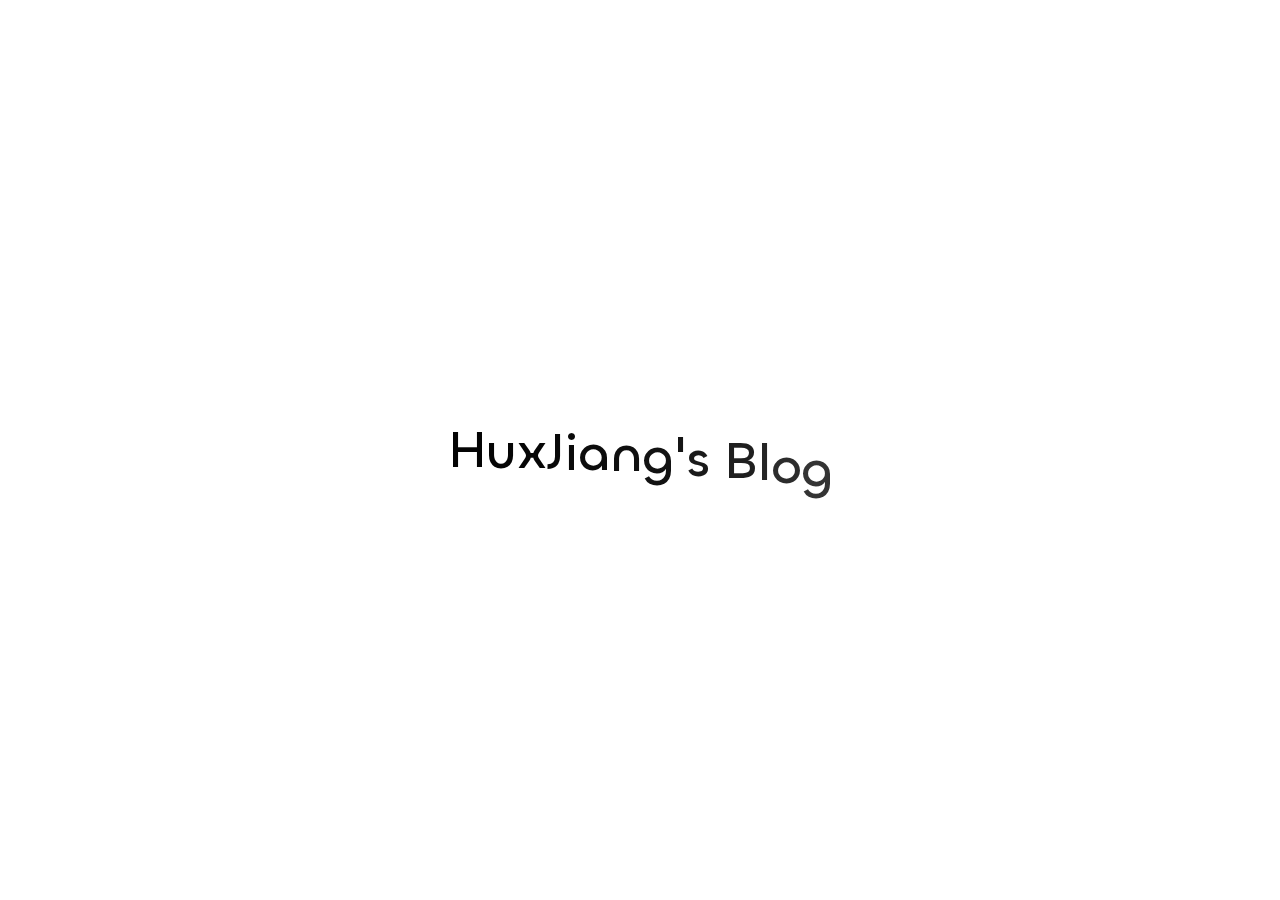
<file: categories/随笔/index.html>
<!DOCTYPE html><html lang="zh-CN"><head><meta charset="utf-8"><meta name="viewport" content="width=device-width,initial-scale=1"><meta name="keywords" content="Hexo Theme Redefine"><meta name="author" content="HuxJiang"><link rel="preconnect" href="https://fonts.googleapis.com"><link rel="preconnect" href="https://fonts.gstatic.com" crossorigin><link rel="canonical" href="http://HuxJiang.github.com/categories/随笔/"><meta name="robots" content="index,follow"><meta name="googlebot" content="index,follow"><meta name="revisit-after" content="1 days"><meta property="og:type" content="website"><meta property="og:title"><meta property="og:url" content="http://huxjiang.github.com/categories/%E9%9A%8F%E7%AC%94/index.html"><meta property="og:site_name"><meta property="og:locale" content="zh_CN"><meta property="article:author" content="HuxJiang"><meta name="twitter:card" content="summary"><link rel="icon" type="image/png" href="/null" sizes="192x192"><link rel="apple-touch-icon" sizes="180x180" href="/null"><meta name="theme-color" content="#A31F34"><link rel="shortcut icon" href="/null"><title>分类: 随笔 - HuxJiang&#39;s Blog</title><link rel="stylesheet" href="/fonts/Chillax/chillax.css"><style>:root{--preloader-background-color:#fff;--preloader-text-color:#000}@media (prefers-color-scheme:dark){:root{--preloader-background-color:#202124;--preloader-text-color:#fff}}@media (prefers-color-scheme:light){:root{--preloader-background-color:#fff;--preloader-text-color:#000}}@media (max-width:600px){.ml13{font-size:2.6rem!important}}.preloader{display:flex;flex-direction:column;gap:1rem;align-items:center;justify-content:center;position:fixed;padding:12px;top:0;right:0;bottom:0;left:0;width:100vw;height:100vh;background-color:var(--preloader-background-color);z-index:1100;transition:opacity .2s ease-in-out}.ml13{font-size:3.2rem;color:var(--preloader-text-color);letter-spacing:-1px;font-weight:500;font-family:Chillax-Variable,sans-serif;text-align:center}.ml13 .word{display:inline-flex;flex-wrap:wrap;white-space:nowrap}.ml13 .letter{display:inline-block;line-height:1em}</style><div class="preloader"><script src="/js/libs/anime.min.js"></script><h1 class="ml13">HuxJiang&#39;s Blog</h1><script>var textWrapper = document.querySelector('.ml13');
        // Split text into words
        var words = textWrapper.textContent.trim().split(' ');

        // Clear the existing content
        textWrapper.innerHTML = '';

        // Wrap each word and its letters in spans
        words.forEach(function(word) {
            var wordSpan = document.createElement('span');
            wordSpan.classList.add('word');
            wordSpan.innerHTML = word.replace(/\S/g, "<span class='letter'>$&</span>");
            textWrapper.appendChild(wordSpan);
            textWrapper.appendChild(document.createTextNode(' ')); // Add space between words
        });


        anime.timeline({loop: true})
            .add({
                targets: '.ml13 .letter',
                translateY: [100,0],
                translateZ: 0,
                opacity: [0,1],
                easing: "easeOutExpo",
                duration: 1400,
                delay: (el, i) => 300 + 30 * i
            }).add({
            targets: '.ml13 .letter',
            translateY: [0,-100],
            opacity: [1,0],
            easing: "easeInExpo",
            duration: 1200,
            delay: (el, i) => 100 + 30 * i
        });

        let themeStatus = JSON.parse(localStorage.getItem('REDEFINE-THEME-STATUS'))?.isDark;

        // If the theme status is not found in local storage, check the preferred color scheme
        if (themeStatus === undefined || themeStatus === null) {
            if (window.matchMedia && window.matchMedia('(prefers-color-scheme: dark)').matches) {
                themeStatus = 'dark';
            } else {
                themeStatus = 'light';
            }
        }

        // Now you can use the themeStatus variable in your code
        if (themeStatus) {
            document.documentElement.style.setProperty('--preloader-background-color', '#202124');
            document.documentElement.style.setProperty('--preloader-text-color', '#fff');
        } else {
            document.documentElement.style.setProperty('--preloader-background-color', '#fff');
            document.documentElement.style.setProperty('--preloader-text-color', '#000');
        }

        window.addEventListener('load', function () {
            hidePreloaderAfterTimeout(1000); // Hide after 1000 milliseconds once the window has loaded
        });

        // Backup failsafe: Hide preloader after a maximum of 5000 milliseconds, regardless of the window load event
        hidePreloaderAfterTimeout(5000);

        function hidePreloaderAfterTimeout(delay) {
            setTimeout(function () {
                var preloader = document.querySelector('.preloader');
                preloader.style.opacity = '0';
                setTimeout(function () {
                    preloader.style.display = 'none';
                }, 200);
            }, delay);
        }</script></div><link rel="stylesheet" href="/css/style.css"><link rel="stylesheet" href="/assets/build/styles.css"><link rel="stylesheet" href="/fonts/fonts.css"><link rel="stylesheet" href="/fonts/Satoshi/satoshi.css"><script id="hexo-configurations">window.config={hostname:"huxjiang.github.com",root:"/",language:"zh-CN",path:"search.xml"},window.theme={articles:{style:{font_size:"16px",line_height:1.5,image_border_radius:"14px",image_alignment:"center",image_caption:!1,link_icon:!0,title_alignment:"left",headings_top_spacing:{h1:"5rem",h2:"4rem",h3:"2.8rem",h4:"2.5rem",h5:"2.2rem",h6:"2rem"}},word_count:{enable:!0,count:!0,min2read:!0},author_label:{enable:!0,auto:!1,list:[]},code_block:{copy:!0,style:"mac",font:{enable:!1,family:null,url:null}},toc:{enable:!0,max_depth:3,number:!1,expand:!0,init_open:!0},copyright:{enable:!0,default:"cc_by_nc_sa"},lazyload:!0,recommendation:{enable:!1,title:"推荐阅读",limit:3,mobile_limit:2,placeholder:"/images/wallhaven-wqery6-light.webp",skip_dirs:[]}},colors:{primary:"#A31F34",secondary:null,default_mode:"light"},global:{fonts:{chinese:{enable:!1,family:null,url:null},english:{enable:!1,family:null,url:null}},content_max_width:"1000px",sidebar_width:"210px",hover:{shadow:!0,scale:!1},scroll_progress:{bar:!1,percentage:!0},website_counter:{url:"https://busuanzi.ibruce.info/busuanzi/2.3/busuanzi.pure.mini.js",enable:!0,site_pv:!0,site_uv:!0,post_pv:!0},single_page:!0,preloader:!0,open_graph:!0,google_analytics:{enable:!1,id:null}},home_banner:{enable:!0,style:"fixed",image:{light:"/image/background_light.jpg",dark:"/image/background_dark.jpg"},title:"To be yourself",subtitle:{text:["既要百毒不侵","又要热泪盈眶"],hitokoto:{enable:!1,api:"https://v1.hitokoto.cn"},typing_speed:100,backing_speed:80,starting_delay:500,backing_delay:1500,loop:!0,smart_backspace:!0},text_color:{light:"#fff",dark:"#d1d1b6"},text_style:{title_size:"2.8rem",subtitle_size:"1.5rem",line_height:1.2},custom_font:{enable:!1,family:null,url:null},social_links:{enable:!0,style:"default",links:{github:"https://github.com/HuxJiang",instagram:null,zhihu:null,twitter:null,email:"2771892206@qq.com"},qrs:{weixin:null}}},plugins:{feed:{enable:!1},aplayer:{enable:!1,type:"fixed",audios:[{name:null,artist:null,url:null,cover:null}]},mermaid:{enable:!0,version:"9.3.0"}},version:"2.6.1",navbar:{auto_hide:!1,color:{left:"#f78736",right:"#367df7",transparency:35},width:{home:"1200px",pages:"1000px"},links:{Home:{path:"/",icon:"fa-regular fa-house"},"分类":{icon:"fa-solid fa-folder",path:"/categories/"},"时间轴":{path:"/archives/",icon:"fa-regular fa-archive"},"相册":{icon:"fa-solid fa-image",path:"/masonry/"},"随笔":{icon:"fa-solid fa-edit",path:"/essays/"}},search:{enable:!0,preload:!0}},page_templates:{friends_column:2,tags_style:"blur"},home:{sidebar:{enable:!0,position:"right",first_item:"menu",announcement:null,show_on_mobile:!0,links:null},article_date_format:"auto",categories:{enable:!0,limit:3},tags:{enable:!0,limit:3}},footerStart:"2023/12/12 12:12:12"},window.lang_ago={second:"%s 秒前",minute:"%s 分钟前",hour:"%s 小时前",day:"%s 天前",week:"%s 周前",month:"%s 个月前",year:"%s 年前"},window.data={masonry:!0}</script><link rel="stylesheet" href="/fontawesome/fontawesome.min.css"><link rel="stylesheet" href="/fontawesome/brands.min.css"><link rel="stylesheet" href="/fontawesome/solid.min.css"><link rel="stylesheet" href="/fontawesome/regular.min.css"><meta name="generator" content="Hexo 7.2.0"><style>mjx-container[jax="SVG"] {
  direction: ltr;
}

mjx-container[jax="SVG"] > svg {
  overflow: visible;
}

mjx-container[jax="SVG"][display="true"] {
  display: block;
  text-align: center;
  margin: 1em 0;
}

mjx-container[jax="SVG"][justify="left"] {
  text-align: left;
}

mjx-container[jax="SVG"][justify="right"] {
  text-align: right;
}

g[data-mml-node="merror"] > g {
  fill: red;
  stroke: red;
}

g[data-mml-node="merror"] > rect[data-background] {
  fill: yellow;
  stroke: none;
}

g[data-mml-node="mtable"] > line[data-line] {
  stroke-width: 70px;
  fill: none;
}

g[data-mml-node="mtable"] > rect[data-frame] {
  stroke-width: 70px;
  fill: none;
}

g[data-mml-node="mtable"] > .mjx-dashed {
  stroke-dasharray: 140;
}

g[data-mml-node="mtable"] > .mjx-dotted {
  stroke-linecap: round;
  stroke-dasharray: 0,140;
}

g[data-mml-node="mtable"] > svg {
  overflow: visible;
}

[jax="SVG"] mjx-tool {
  display: inline-block;
  position: relative;
  width: 0;
  height: 0;
}

[jax="SVG"] mjx-tool > mjx-tip {
  position: absolute;
  top: 0;
  left: 0;
}

mjx-tool > mjx-tip {
  display: inline-block;
  padding: .2em;
  border: 1px solid #888;
  font-size: 70%;
  background-color: #F8F8F8;
  color: black;
  box-shadow: 2px 2px 5px #AAAAAA;
}

g[data-mml-node="maction"][data-toggle] {
  cursor: pointer;
}

mjx-status {
  display: block;
  position: fixed;
  left: 1em;
  bottom: 1em;
  min-width: 25%;
  padding: .2em .4em;
  border: 1px solid #888;
  font-size: 90%;
  background-color: #F8F8F8;
  color: black;
}

foreignObject[data-mjx-xml] {
  font-family: initial;
  line-height: normal;
  overflow: visible;
}

.MathJax path {
  stroke-width: 3;
}

mjx-container[display="true"] {
  overflow: auto hidden;
}

mjx-container[display="true"] + br {
  display: none;
}
</style></head><body><div class="progress-bar-container"><span class="pjax-progress-bar"></span></div><main class="page-container" id="swup"><div class="main-content-container"><div class="main-content-header"><header class="navbar-container px-6 md:px-12"><div class="navbar-content"><div class="left"><a class="logo-title" href="/">HuxJiang&#39;s Blog</a></div><div class="right"><div class="desktop"><ul class="navbar-list"><li class="navbar-item"><a href="/"><i class="fa-regular fa-house fa-fw"></i> 首页</a></li><li class="navbar-item"><a class="active" href="/categories/"><i class="fa-solid fa-folder fa-fw"></i> 分类</a></li><li class="navbar-item"><a href="/archives/"><i class="fa-regular fa-archive fa-fw"></i> 时间轴</a></li><li class="navbar-item"><a href="/masonry/"><i class="fa-solid fa-image fa-fw"></i> 相册</a></li><li class="navbar-item"><a href="/essays/"><i class="fa-solid fa-edit fa-fw"></i> 随笔</a></li><li class="navbar-item search search-popup-trigger"><i class="fa-solid fa-magnifying-glass"></i></li></ul></div><div class="mobile"><div class="icon-item search search-popup-trigger"><i class="fa-solid fa-magnifying-glass"></i></div><div class="icon-item navbar-bar"><div class="navbar-bar-middle"></div></div></div></div></div><div class="navbar-drawer h-screen w-full absolute top-0 left-0 bg-background-color flex flex-col justify-between"><ul class="drawer-navbar-list flex flex-col px-4 justify-center items-start"><li class="drawer-navbar-item text-base my-1.5 flex flex-col w-full"><a class="py-1.5 px-2 flex flex-row items-center justify-between gap-1 hover:!text-primary active:!text-primary text-2xl font-semibold group border-b border-border-color hover:border-primary w-full" href="/"><span>首页 </span><i class="fa-regular fa-house fa-sm fa-fw"></i></a></li><li class="drawer-navbar-item text-base my-1.5 flex flex-col w-full"><a class="py-1.5 px-2 flex flex-row items-center justify-between gap-1 hover:!text-primary active:!text-primary text-2xl font-semibold group border-b border-border-color hover:border-primary w-full active" href="/categories/"><span>分类 </span><i class="fa-solid fa-folder fa-sm fa-fw"></i></a></li><li class="drawer-navbar-item text-base my-1.5 flex flex-col w-full"><a class="py-1.5 px-2 flex flex-row items-center justify-between gap-1 hover:!text-primary active:!text-primary text-2xl font-semibold group border-b border-border-color hover:border-primary w-full" href="/archives/"><span>时间轴 </span><i class="fa-regular fa-archive fa-sm fa-fw"></i></a></li><li class="drawer-navbar-item text-base my-1.5 flex flex-col w-full"><a class="py-1.5 px-2 flex flex-row items-center justify-between gap-1 hover:!text-primary active:!text-primary text-2xl font-semibold group border-b border-border-color hover:border-primary w-full" href="/masonry/"><span>相册 </span><i class="fa-solid fa-image fa-sm fa-fw"></i></a></li><li class="drawer-navbar-item text-base my-1.5 flex flex-col w-full"><a class="py-1.5 px-2 flex flex-row items-center justify-between gap-1 hover:!text-primary active:!text-primary text-2xl font-semibold group border-b border-border-color hover:border-primary w-full" href="/essays/"><span>随笔 </span><i class="fa-solid fa-edit fa-sm fa-fw"></i></a></li></ul><div class="statistics flex justify-around my-2.5"><a class="item tag-count-item flex flex-col justify-center items-center w-20" href="/tags"><div class="number text-2xl sm:text-xl text-second-text-color font-semibold">0</div><div class="label text-third-text-color text-sm">标签</div></a><a class="item tag-count-item flex flex-col justify-center items-center w-20" href="/categories"><div class="number text-2xl sm:text-xl text-second-text-color font-semibold">3</div><div class="label text-third-text-color text-sm">分类</div></a><a class="item tag-count-item flex flex-col justify-center items-center w-20" href="/archives"><div class="number text-2xl sm:text-xl text-second-text-color font-semibold">3</div><div class="label text-third-text-color text-sm">文章</div></a></div></div><div class="window-mask"></div></header></div><div class="main-content-body"><div class="main-content"><div class="category-container"><div class="category-name"><i class="fa-solid fa-folder"></i>&nbsp;随笔</div><div class="category-post-list"><div class="archive-list-container"><section class="archive-item mb-spacing-unit last:mb-0"><div class="archive-item-header flex flex-row items-center mb-2"><span class="archive-year font-semibold text-3xl mr-2">2024</span> <span class="archive-year-post-count text-xs md:text-sm font-bold rounded-small bg-third-background-color py-[2px] px-[10px] border border-border-color">1</span></div><ul class="article-list pl-0 md:pl-8 text-lg leading-[1.5]"><li class="article-item space-y-2 px-6 pt-10 pb-2 text-xl relative border-l-2 border-border-color" date-is="04-26"><a href="/2024/04/26/%E9%9A%8F%E7%AC%94/%E4%B8%8D%E8%A6%81%E6%80%BB%E6%8A%8A%E7%9B%AE%E5%85%89%E6%94%BE%E5%9C%A8%E8%87%AA%E5%B7%B1%E8%BA%AB%E4%B8%8A/" class="block overflow-hidden w-fit"><span class="article-title mb-0.5 text-2xl">不要总把目光放在自己身上</span></a></li></ul></section></div></div></div><div class="category-paginator"><div class="paginator"><span class="page-number current">1</span></div></div></div></div><div class="main-content-footer"><footer class="footer mt-5 py-5 h-auto text-base text-third-text-color relative border-t-2 border-t-border-color"><div class="info-container py-3 text-center"><div class="text-center">&copy; <span>2023</span> - 2024&nbsp;&nbsp;<i class="fa-solid fa-heart fa-beat" style="--fa-animation-duration:0.5s;color:#f54545"></i>&nbsp;&nbsp;<a href="/">HuxJiang</a><p class="post-count space-x-0.5"><span>共 3 篇文章</span></p></div><script data-swup-reload-script src="https://busuanzi.ibruce.info/busuanzi/2.3/busuanzi.pure.mini.js"></script><div class="relative text-center lg:absolute lg:right-[20px] lg:top-1/2 lg:-translate-y-1/2 lg:text-right"><span id="busuanzi_container_site_uv" class="lg:!block"><span class="text-sm">访问人数</span> <span id="busuanzi_value_site_uv"></span> </span><span id="busuanzi_container_site_pv" class="lg:!block"><span class="text-sm">总访问量</span> <span id="busuanzi_value_site_pv"></span></span></div><div class="relative text-center lg:absolute lg:left-[20px] lg:top-1/2 lg:-translate-y-1/2 lg:text-left"><span class="lg:block text-sm">由 <?xml version="1.0" encoding="utf-8"?><!DOCTYPE svg PUBLIC "-//W3C//DTD SVG 1.1//EN" "http://www.w3.org/Graphics/SVG/1.1/DTD/svg11.dtd"><svg class="relative top-[2px] inline-block align-baseline" version="1.1" id="圖層_1" xmlns="http://www.w3.org/2000/svg" xmlns:xlink="http://www.w3.org/1999/xlink" x="0px" y="0px" width="1rem" height="1rem" viewBox="0 0 512 512" enable-background="new 0 0 512 512" xml:space="preserve"><path fill="#0E83CD" d="M256.4,25.8l-200,115.5L56,371.5l199.6,114.7l200-115.5l0.4-230.2L256.4,25.8z M349,354.6l-18.4,10.7l-18.6-11V275H200v79.6l-18.4,10.7l-18.6-11v-197l18.5-10.6l18.5,10.8V237h112v-79.6l18.5-10.6l18.5,10.8V354.6z"/></svg><a target="_blank" class="text-base" href="https://hexo.io">Hexo</a> 驱动</span> <span class="text-sm lg:block">主题&nbsp;<a class="text-base" target="_blank" href="https://github.com/EvanNotFound/hexo-theme-redefine">Redefine v2.6.1</a></span></div><div>博客已运行 <span class="odometer" id="runtime_days"></span> 天 <span class="odometer" id="runtime_hours"></span> 小时 <span class="odometer" id="runtime_minutes"></span> 分钟 <span class="odometer" id="runtime_seconds"></span> 秒</div><script data-swup-reload-script>try{function odometer_init(){document.querySelectorAll(".odometer").forEach(e=>{new Odometer({el:e,format:"( ddd).dd",duration:200})})}odometer_init()}catch(e){}</script></div></footer></div></div><div class="right-side-tools-container"><div class="side-tools-container"><ul class="hidden-tools-list"><li class="right-bottom-tools tool-font-adjust-plus flex justify-center items-center"><i class="fa-regular fa-magnifying-glass-plus"></i></li><li class="right-bottom-tools tool-font-adjust-minus flex justify-center items-center"><i class="fa-regular fa-magnifying-glass-minus"></i></li><li class="right-bottom-tools tool-dark-light-toggle flex justify-center items-center"><i class="fa-regular fa-moon"></i></li><li class="right-bottom-tools tool-scroll-to-bottom flex justify-center items-center"><i class="fa-regular fa-arrow-down"></i></li></ul><ul class="visible-tools-list"><li class="right-bottom-tools toggle-tools-list flex justify-center items-center"><i class="fa-regular fa-cog fa-spin"></i></li><li class="right-bottom-tools tool-scroll-to-top flex justify-center items-center"><i class="arrow-up fas fa-arrow-up"></i> <span class="percent"></span></li></ul></div></div><div class="image-viewer-container"><img src=""></div><div class="search-pop-overlay"><div class="popup search-popup"><div class="search-header"><span class="search-input-field-pre"><i class="fa-solid fa-keyboard"></i></span><div class="search-input-container"><input autocomplete="off" autocorrect="off" autocapitalize="off" placeholder="搜索..." spellcheck="false" type="search" class="search-input"></div><span class="popup-btn-close"><i class="fa-solid fa-times"></i></span></div><div id="search-result"><div id="no-result"><i class="fa-solid fa-spinner fa-spin-pulse fa-5x fa-fw"></i></div></div></div></div></main><script src="/js/libs/Swup.min.js"></script><script src="/js/libs/SwupSlideTheme.min.js"></script><script src="/js/libs/SwupScriptsPlugin.min.js"></script><script src="/js/libs/SwupProgressPlugin.min.js"></script><script src="/js/libs/SwupScrollPlugin.min.js"></script><script src="/js/libs/SwupPreloadPlugin.min.js"></script><script>const swup=new Swup({plugins:[new SwupScriptsPlugin({optin:!0}),new SwupProgressPlugin,new SwupScrollPlugin({offset:80}),new SwupSlideTheme({mainElement:".main-content-body"}),new SwupPreloadPlugin],containers:["#swup"]})</script><script src="/js/tools/imageViewer.js" type="module"></script><script src="/js/utils.js" type="module"></script><script src="/js/main.js" type="module"></script><script src="/js/layouts/navbarShrink.js" type="module"></script><script src="/js/tools/scrollTopBottom.js" type="module"></script><script src="/js/tools/lightDarkSwitch.js" type="module"></script><script src="/js/layouts/categoryList.js" type="module"></script><script src="/js/tools/localSearch.js" type="module"></script><script src="/js/tools/codeBlock.js" type="module"></script><script src="/js/layouts/lazyload.js" type="module"></script><script src="/js/tools/runtime.js"></script><script src="/js/libs/odometer.min.js"></script><link rel="stylesheet" href="/assets/odometer-theme-minimal.css"><script src="/js/libs/Typed.min.js"></script><script src="/js/plugins/typed.js" type="module"></script><script src="/js/libs/mermaid.min.js"></script><script src="/js/plugins/mermaid.js"></script><script src="/js/libs/minimasonry.min.js"></script><script src="/js/plugins/masonry.js" type="module"></script><div class="post-scripts" data-swup-reload-script><script src="/js/tools/tocToggle.js" type="module"></script><script src="/js/layouts/toc.js" type="module"></script><script src="/js/plugins/tabs.js" type="module"></script></div></body></html>
</file>
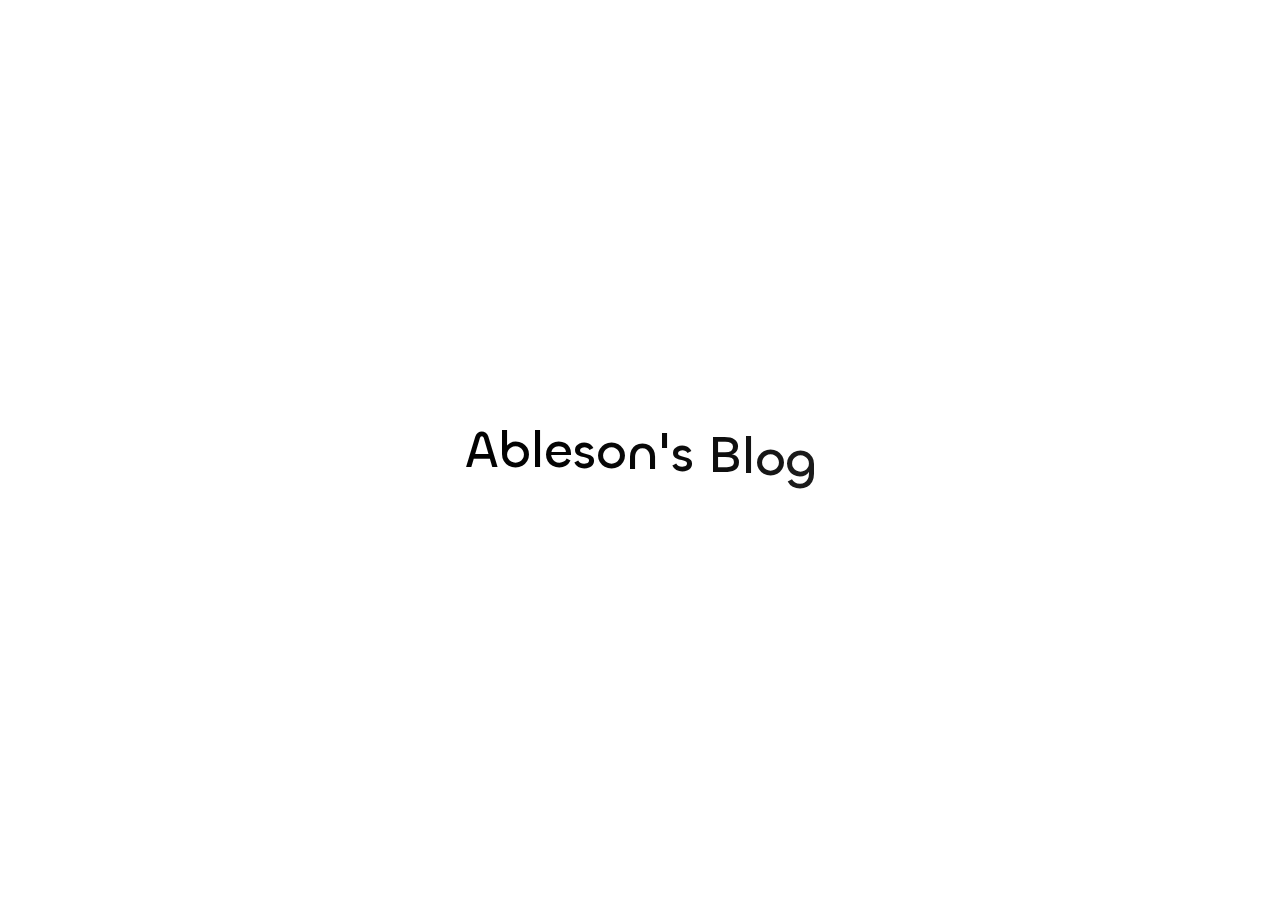
<file: tags/刘禹锡/index.html>
<!DOCTYPE html>
<html lang="zh-CN">
<head>
    <meta charset="utf-8">
    <meta name="viewport" content="width=device-width, initial-scale=1">
    <meta name="keywords" content="Hexo Theme Redefine">
    
    <meta name="author" content="Ableson">
    <!-- preconnect -->
    <link rel="preconnect" href="https://fonts.googleapis.com">
    <link rel="preconnect" href="https://fonts.gstatic.com" crossorigin>

    
    <!--- Seo Part-->
    
    <link rel="canonical" href="http://ablesonj.github.com/tags/刘禹锡/"/>
    <meta name="robots" content="index,follow">
    <meta name="googlebot" content="index,follow">
    <meta name="revisit-after" content="1 days">
    
        <meta property="og:type" content="website">
<meta property="og:title">
<meta property="og:url" content="http://ablesonj.github.com/tags/%E5%88%98%E7%A6%B9%E9%94%A1/index.html">
<meta property="og:site_name">
<meta property="og:locale" content="zh_CN">
<meta property="article:author" content="Ableson">
<meta name="twitter:card" content="summary">
    
    
    <!--- Icon Part-->
    <link rel="icon" type="image/png" href="/null" sizes="192x192">
    <link rel="apple-touch-icon" sizes="180x180" href="/null">
    <meta name="theme-color" content="#A31F34">
    <link rel="shortcut icon" href="/null">
    <!--- Page Info-->
    
    <title>
        
            标签: 刘禹锡 -
        
        Ableson&#39;s Blog
    </title>

    
<link rel="stylesheet" href="/fonts/Chillax/chillax.css">


    
        <style>
    :root {
        --preloader-background-color: #fff;
        --preloader-text-color: #000;
    }

    @media (prefers-color-scheme: dark) {
        :root {
            --preloader-background-color: #202124;
            --preloader-text-color: #fff;
        }
    }

    @media (prefers-color-scheme: light) {
        :root {
            --preloader-background-color: #fff;
            --preloader-text-color: #000;
        }
    }

    @media (max-width: 600px) {
        .ml13 {
            font-size: 2.6rem !important; /* Adjust this value as needed */
        }
    }

    .preloader {
        display: flex;
        flex-direction: column;
        gap: 1rem; /* Tailwind 'gap-4' is 1rem */
        align-items: center;
        justify-content: center;
        position: fixed;
        padding: 12px;
        top: 0;
        right: 0;
        bottom: 0;
        left: 0;
        width: 100vw;
        height: 100vh; /* 'h-screen' is 100% of the viewport height */
        background-color: var(--preloader-background-color);
        z-index: 1100; /* 'z-[1100]' sets the z-index */
        transition: opacity 0.2s ease-in-out;
    }

    .ml13 {
        font-size: 3.2rem;
        /* text-transform: uppercase; */
        color: var(--preloader-text-color);
        letter-spacing: -1px;
        font-weight: 500;
        font-family: 'Chillax-Variable', sans-serif;
        text-align: center;
    }

    .ml13 .word {
        display: inline-flex;
        flex-wrap: wrap;
        white-space: nowrap;
    }

    .ml13 .letter {
        display: inline-block;
        line-height: 1em;
    }
</style>

<div class="preloader">
    
<script src="/js/libs/anime.min.js"></script>

    <h1 class="ml13">
        Ableson&#39;s Blog
    </h1>
    <script>
        var textWrapper = document.querySelector('.ml13');
        // Split text into words
        var words = textWrapper.textContent.trim().split(' ');

        // Clear the existing content
        textWrapper.innerHTML = '';

        // Wrap each word and its letters in spans
        words.forEach(function(word) {
            var wordSpan = document.createElement('span');
            wordSpan.classList.add('word');
            wordSpan.innerHTML = word.replace(/\S/g, "<span class='letter'>$&</span>");
            textWrapper.appendChild(wordSpan);
            textWrapper.appendChild(document.createTextNode(' ')); // Add space between words
        });


        anime.timeline({loop: true})
            .add({
                targets: '.ml13 .letter',
                translateY: [100,0],
                translateZ: 0,
                opacity: [0,1],
                easing: "easeOutExpo",
                duration: 1400,
                delay: (el, i) => 300 + 30 * i
            }).add({
            targets: '.ml13 .letter',
            translateY: [0,-100],
            opacity: [1,0],
            easing: "easeInExpo",
            duration: 1200,
            delay: (el, i) => 100 + 30 * i
        });

        let themeStatus = JSON.parse(localStorage.getItem('REDEFINE-THEME-STATUS'))?.isDark;

        // If the theme status is not found in local storage, check the preferred color scheme
        if (themeStatus === undefined || themeStatus === null) {
            if (window.matchMedia && window.matchMedia('(prefers-color-scheme: dark)').matches) {
                themeStatus = 'dark';
            } else {
                themeStatus = 'light';
            }
        }

        // Now you can use the themeStatus variable in your code
        if (themeStatus) {
            document.documentElement.style.setProperty('--preloader-background-color', '#202124');
            document.documentElement.style.setProperty('--preloader-text-color', '#fff');
        } else {
            document.documentElement.style.setProperty('--preloader-background-color', '#fff');
            document.documentElement.style.setProperty('--preloader-text-color', '#000');
        }

        window.addEventListener('load', function () {
            hidePreloaderAfterTimeout(1000); // Hide after 1000 milliseconds once the window has loaded
        });

        // Backup failsafe: Hide preloader after a maximum of 5000 milliseconds, regardless of the window load event
        hidePreloaderAfterTimeout(5000);

        function hidePreloaderAfterTimeout(delay) {
            setTimeout(function () {
                var preloader = document.querySelector('.preloader');
                preloader.style.opacity = '0';
                setTimeout(function () {
                    preloader.style.display = 'none';
                }, 200);
            }, delay);
        }
    </script>
</div>
    

    
<link rel="stylesheet" href="/css/style.css">


    
        
<link rel="stylesheet" href="/assets/build/styles.css">

    

    
<link rel="stylesheet" href="/fonts/fonts.css">

    
<link rel="stylesheet" href="/fonts/Satoshi/satoshi.css">

    <!--- Font Part-->
    
    
    
    

    <!--- Inject Part-->
    
    <script id="hexo-configurations">
    window.config = {"hostname":"ablesonj.github.com","root":"/","language":"zh-CN","path":"search.xml"};
    window.theme = {"articles":{"style":{"font_size":"16px","line_height":1.5,"image_border_radius":"14px","image_alignment":"center","image_caption":false,"link_icon":true,"title_alignment":"left"},"word_count":{"enable":true,"count":true,"min2read":true},"author_label":{"enable":true,"auto":false,"list":[]},"code_block":{"copy":true,"style":"mac","font":{"enable":false,"family":null,"url":null}},"toc":{"enable":true,"max_depth":3,"number":false,"expand":true,"init_open":true},"copyright":{"enable":true,"default":"cc_by_nc_sa"},"lazyload":true,"recommendation":{"enable":false,"title":"推荐阅读","limit":3,"mobile_limit":2,"placeholder":"/images/wallhaven-wqery6-light.webp","skip_dirs":[]}},"colors":{"primary":"#A31F34","secondary":null},"global":{"fonts":{"chinese":{"enable":false,"family":null,"url":null},"english":{"enable":false,"family":null,"url":null}},"content_max_width":"1000px","sidebar_width":"210px","hover":{"shadow":true,"scale":false},"scroll_progress":{"bar":false,"percentage":true},"website_counter":{"url":"https://busuanzi.ibruce.info/busuanzi/2.3/busuanzi.pure.mini.js","enable":true,"site_pv":true,"site_uv":true,"post_pv":true},"single_page":true,"preloader":true,"open_graph":true,"google_analytics":{"enable":false,"id":null}},"home_banner":{"enable":true,"style":"fixed","image":{"light":"/image/background_light.jpg","dark":"/image/background_dark.jpg"},"title":"Our Story begins","subtitle":{"text":["没有谁是一座孤岛","每本书都是一个世界","No man is an island","every book is a world"],"hitokoto":{"enable":false,"api":"https://v1.hitokoto.cn"},"typing_speed":100,"backing_speed":80,"starting_delay":500,"backing_delay":1500,"loop":true,"smart_backspace":true},"text_color":{"light":"#fff","dark":"#d1d1b6"},"text_style":{"title_size":"2.8rem","subtitle_size":"1.5rem","line_height":1.2},"custom_font":{"enable":false,"family":null,"url":null},"social_links":{"enable":true,"links":{"github":"https://github.com/AblesonJ","instagram":null,"zhihu":null,"twitter":null,"email":"2771892206@qq.com"},"qrs":{"weixin":null}}},"plugins":{"feed":{"enable":false},"aplayer":{"enable":false,"type":"fixed","audios":[{"name":null,"artist":null,"url":null,"cover":null}]},"mermaid":{"enable":true,"version":"9.3.0"}},"version":"2.6.0","navbar":{"auto_hide":false,"color":{"left":"#8d8d8d","right":"#8d8d8d","transparency":30},"links":{"Home":{"path":"/","icon":"fa-regular fa-house"},"categories":{"icon":"fa-solid fa-folder","path":"/categories/"},"Archives":{"path":"/archives/","icon":"fa-regular fa-archive"},"相册":{"icon":"fa-solid fa-image","path":"/masonry/"},"随笔":{"icon":"fa-solid fa-edit","path":"/essays/"}},"search":{"enable":true,"preload":true}},"page_templates":{"friends_column":2,"tags_style":"blur"},"home":{"sidebar":{"enable":true,"position":"right","first_item":"menu","announcement":null,"links":null},"article_date_format":"auto","categories":{"enable":true,"limit":3},"tags":{"enable":true,"limit":3}},"footerStart":"2023/12/12 12:12:12"};
    window.lang_ago = {"second":"%s 秒前","minute":"%s 分钟前","hour":"%s 小时前","day":"%s 天前","week":"%s 周前","month":"%s 个月前","year":"%s 年前"};
    window.data = {"masonry":true};
  </script>
    
    <!--- Fontawesome Part-->
    
<link rel="stylesheet" href="/fontawesome/fontawesome.min.css">

    
<link rel="stylesheet" href="/fontawesome/brands.min.css">

    
<link rel="stylesheet" href="/fontawesome/solid.min.css">

    
<link rel="stylesheet" href="/fontawesome/regular.min.css">

    
    
    
    
<meta name="generator" content="Hexo 7.0.0"><style>mjx-container[jax="SVG"] {
  direction: ltr;
}

mjx-container[jax="SVG"] > svg {
  overflow: visible;
}

mjx-container[jax="SVG"][display="true"] {
  display: block;
  text-align: center;
  margin: 1em 0;
}

mjx-container[jax="SVG"][justify="left"] {
  text-align: left;
}

mjx-container[jax="SVG"][justify="right"] {
  text-align: right;
}

g[data-mml-node="merror"] > g {
  fill: red;
  stroke: red;
}

g[data-mml-node="merror"] > rect[data-background] {
  fill: yellow;
  stroke: none;
}

g[data-mml-node="mtable"] > line[data-line] {
  stroke-width: 70px;
  fill: none;
}

g[data-mml-node="mtable"] > rect[data-frame] {
  stroke-width: 70px;
  fill: none;
}

g[data-mml-node="mtable"] > .mjx-dashed {
  stroke-dasharray: 140;
}

g[data-mml-node="mtable"] > .mjx-dotted {
  stroke-linecap: round;
  stroke-dasharray: 0,140;
}

g[data-mml-node="mtable"] > svg {
  overflow: visible;
}

[jax="SVG"] mjx-tool {
  display: inline-block;
  position: relative;
  width: 0;
  height: 0;
}

[jax="SVG"] mjx-tool > mjx-tip {
  position: absolute;
  top: 0;
  left: 0;
}

mjx-tool > mjx-tip {
  display: inline-block;
  padding: .2em;
  border: 1px solid #888;
  font-size: 70%;
  background-color: #F8F8F8;
  color: black;
  box-shadow: 2px 2px 5px #AAAAAA;
}

g[data-mml-node="maction"][data-toggle] {
  cursor: pointer;
}

mjx-status {
  display: block;
  position: fixed;
  left: 1em;
  bottom: 1em;
  min-width: 25%;
  padding: .2em .4em;
  border: 1px solid #888;
  font-size: 90%;
  background-color: #F8F8F8;
  color: black;
}

foreignObject[data-mjx-xml] {
  font-family: initial;
  line-height: normal;
  overflow: visible;
}

.MathJax path {
  stroke-width: 3;
}

mjx-container[display="true"] {
  overflow: auto hidden;
}

mjx-container[display="true"] + br {
  display: none;
}
</style></head>


<body>
<div class="progress-bar-container">
    

    
        <span class="pjax-progress-bar"></span>
<!--        <span class="swup-progress-icon">-->
<!--            <i class="fa-solid fa-circle-notch fa-spin"></i>-->
<!--        </span>-->
    
</div>


<main class="page-container" id="swup">

    

    <div class="main-content-container">


        <div class="main-content-header">
            <header class="navbar-container">

    <div class="navbar-content">
        <div class="left">
            
            <a class="logo-title" href="/">
                
                Ableson&#39;s Blog
                
            </a>
        </div>

        <div class="right">
            <!-- PC -->
            <div class="desktop">
                <ul class="navbar-list">
                    
                        
                            

                            <li class="navbar-item">
                                <!-- Menu -->
                                <a class=""
                                   href="/"
                                        >
                                    <i class="fa-regular fa-house fa-fw"></i>
                                    首页
                                    
                                </a>

                                <!-- Submenu -->
                                
                            </li>
                    
                        
                            

                            <li class="navbar-item">
                                <!-- Menu -->
                                <a class=""
                                   href="/categories/"
                                        >
                                    <i class="fa-solid fa-folder fa-fw"></i>
                                    分类
                                    
                                </a>

                                <!-- Submenu -->
                                
                            </li>
                    
                        
                            

                            <li class="navbar-item">
                                <!-- Menu -->
                                <a class=""
                                   href="/archives/"
                                        >
                                    <i class="fa-regular fa-archive fa-fw"></i>
                                    归档
                                    
                                </a>

                                <!-- Submenu -->
                                
                            </li>
                    
                        
                            

                            <li class="navbar-item">
                                <!-- Menu -->
                                <a class=""
                                   href="/masonry/"
                                        >
                                    <i class="fa-solid fa-image fa-fw"></i>
                                    相册
                                    
                                </a>

                                <!-- Submenu -->
                                
                            </li>
                    
                        
                            

                            <li class="navbar-item">
                                <!-- Menu -->
                                <a class=""
                                   href="/essays/"
                                        >
                                    <i class="fa-solid fa-edit fa-fw"></i>
                                    随笔
                                    
                                </a>

                                <!-- Submenu -->
                                
                            </li>
                    
                    
                        <li class="navbar-item search search-popup-trigger">
                            <i class="fa-solid fa-magnifying-glass"></i>
                        </li>
                    
                </ul>
            </div>
            <!-- Mobile -->
            <div class="mobile">
                
                    <div class="icon-item search search-popup-trigger"><i class="fa-solid fa-magnifying-glass"></i>
                    </div>
                
                <div class="icon-item navbar-bar">
                    <div class="navbar-bar-middle"></div>
                </div>
            </div>
        </div>
    </div>

    <!-- Mobile drawer -->
    <div class="navbar-drawer h-screen w-full absolute top-0 left-0 bg-background-color flex flex-col justify-between">
        <ul class="drawer-navbar-list flex flex-col px-4 justify-center items-start">
            
                
                    

                    <li class="drawer-navbar-item text-base my-1.5 flex flex-col w-full">
                        
                        <a class="py-1.5 px-2 flex flex-row items-center justify-between gap-1 hover:!text-primary active:!text-primary text-2xl font-semibold group border-b border-border-color hover:border-primary w-full "
                           href="/"
                        >
                            <span>
                                首页
                            </span>
                            
                                <i class="fa-regular fa-house fa-sm fa-fw"></i>
                            
                        </a>
                        

                        
                    </li>
            
                
                    

                    <li class="drawer-navbar-item text-base my-1.5 flex flex-col w-full">
                        
                        <a class="py-1.5 px-2 flex flex-row items-center justify-between gap-1 hover:!text-primary active:!text-primary text-2xl font-semibold group border-b border-border-color hover:border-primary w-full "
                           href="/categories/"
                        >
                            <span>
                                分类
                            </span>
                            
                                <i class="fa-solid fa-folder fa-sm fa-fw"></i>
                            
                        </a>
                        

                        
                    </li>
            
                
                    

                    <li class="drawer-navbar-item text-base my-1.5 flex flex-col w-full">
                        
                        <a class="py-1.5 px-2 flex flex-row items-center justify-between gap-1 hover:!text-primary active:!text-primary text-2xl font-semibold group border-b border-border-color hover:border-primary w-full "
                           href="/archives/"
                        >
                            <span>
                                归档
                            </span>
                            
                                <i class="fa-regular fa-archive fa-sm fa-fw"></i>
                            
                        </a>
                        

                        
                    </li>
            
                
                    

                    <li class="drawer-navbar-item text-base my-1.5 flex flex-col w-full">
                        
                        <a class="py-1.5 px-2 flex flex-row items-center justify-between gap-1 hover:!text-primary active:!text-primary text-2xl font-semibold group border-b border-border-color hover:border-primary w-full "
                           href="/masonry/"
                        >
                            <span>
                                相册
                            </span>
                            
                                <i class="fa-solid fa-image fa-sm fa-fw"></i>
                            
                        </a>
                        

                        
                    </li>
            
                
                    

                    <li class="drawer-navbar-item text-base my-1.5 flex flex-col w-full">
                        
                        <a class="py-1.5 px-2 flex flex-row items-center justify-between gap-1 hover:!text-primary active:!text-primary text-2xl font-semibold group border-b border-border-color hover:border-primary w-full "
                           href="/essays/"
                        >
                            <span>
                                随笔
                            </span>
                            
                                <i class="fa-solid fa-edit fa-sm fa-fw"></i>
                            
                        </a>
                        

                        
                    </li>
            
        </ul>

        <div class="statistics flex justify-around my-2.5">
    <a class="item tag-count-item flex flex-col justify-center items-center w-20" href="/tags">
        <div class="number text-2xl sm:text-xl text-second-text-color font-semibold">6</div>
        <div class="label text-third-text-color text-sm">标签</div>
    </a>
    <a class="item tag-count-item flex flex-col justify-center items-center w-20" href="/categories">
        <div class="number text-2xl sm:text-xl text-second-text-color font-semibold">2</div>
        <div class="label text-third-text-color text-sm">分类</div>
    </a>
    <a class="item tag-count-item flex flex-col justify-center items-center w-20" href="/archives">
        <div class="number text-2xl sm:text-xl text-second-text-color font-semibold">12</div>
        <div class="label text-third-text-color text-sm">文章</div>
    </a>
</div>
    </div>

    <div class="window-mask"></div>

</header>


        </div>

        <div class="main-content-body">

            

            <div class="main-content">

                
                    <div class="tag-container">
	<div class="tag-name">
		<i class="fa-solid fa-tag"></i>&nbsp;刘禹锡
	</div>
	<div class="tag-post-list">
		

<div class="archive-list-container">
    
        <section class="archive-item">
            <div class="archive-item-header flex flex-row items-center mb-2">
                <span class="archive-year font-semibold text-3xl mr-2">2023</span>
                <span class="archive-year-post-count text-xs md:text-sm font-bold rounded-small bg-third-background-color py-[2px] px-[10px] border border-border-color">1</span>
            </div>
            <ul class="article-list pl-8 text-lg leading-[1.5]">
              
                
                    
                    <li class="article-item" date-is='12-18'>
                
                
                    <a href="/2023/12/18/%E5%8F%A4%E8%AF%97%E8%AF%8D%E7%A7%AF%E7%B4%AF/%E4%B9%8C%E8%A1%A3%E5%B7%B7/" class="block overflow-hidden">
                        <span class="article-title mb-0.5 text-2xl">乌衣巷</span>
                    </a>
                
              
            </ul>
        </section>
    
</div>

	</div>
</div>

<div class="tag-paginator">
	<div class="paginator">
    <span class="page-number current">1</span>
</div>

</div>


                

            </div>

            

        </div>

        <div class="main-content-footer">
            <footer class="footer mt-5 py-5 h-auto text-base text-third-text-color relative border-t-2 border-t-border-color">
    <div class="info-container py-3 text-center">
        
        <div class="text-center">
            &copy;
            
              <span>2023</span>
              -
            
            2023&nbsp;&nbsp;<i class="fa-solid fa-heart fa-beat" style="--fa-animation-duration: 0.5s; color: #f54545"></i>&nbsp;&nbsp;<a href="/">Ableson</a>
        </div>
        
            <script data-swup-reload-script src="https://busuanzi.ibruce.info/busuanzi/2.3/busuanzi.pure.mini.js"></script>
            <div class="relative text-center lg:absolute lg:right-[20px] lg:top-1/2 lg:-translate-y-1/2 lg:text-right">
                
                    <span id="busuanzi_container_site_uv" class="lg:!block">
                        <span class="text-sm">访问人数</span>
                        <span id="busuanzi_value_site_uv"></span>
                    </span>
                
                
                    <span id="busuanzi_container_site_pv" class="lg:!block">
                        <span class="text-sm">总访问量</span>
                        <span id="busuanzi_value_site_pv"></span>
                    </span>
                
            </div>
        
        <div class="relative text-center lg:absolute lg:left-[20px] lg:top-1/2 lg:-translate-y-1/2 lg:text-left">
            <span class="lg:block text-sm">由 <?xml version="1.0" encoding="utf-8"?><!DOCTYPE svg PUBLIC "-//W3C//DTD SVG 1.1//EN" "http://www.w3.org/Graphics/SVG/1.1/DTD/svg11.dtd"><svg class="relative top-[2px] inline-block align-baseline" version="1.1" id="圖層_1" xmlns="http://www.w3.org/2000/svg" xmlns:xlink="http://www.w3.org/1999/xlink" x="0px" y="0px" width="1rem" height="1rem" viewBox="0 0 512 512" enable-background="new 0 0 512 512" xml:space="preserve"><path fill="#0E83CD" d="M256.4,25.8l-200,115.5L56,371.5l199.6,114.7l200-115.5l0.4-230.2L256.4,25.8z M349,354.6l-18.4,10.7l-18.6-11V275H200v79.6l-18.4,10.7l-18.6-11v-197l18.5-10.6l18.5,10.8V237h112v-79.6l18.5-10.6l18.5,10.8V354.6z"/></svg><a target="_blank" class="text-base" href="https://hexo.io">Hexo</a> 驱动</span>
            <span class="text-sm lg:block">主题&nbsp;<a class="text-base" target="_blank" href="https://github.com/EvanNotFound/hexo-theme-redefine">Redefine v2.6.0</a></span>
        </div>
        
        
            <div>
                博客已运行 <span class="odometer" id="runtime_days" ></span> 天 <span class="odometer" id="runtime_hours"></span> 小时 <span class="odometer" id="runtime_minutes"></span> 分钟 <span class="odometer" id="runtime_seconds"></span> 秒
            </div>
        
        
            <script data-swup-reload-script>
                try {
                    function odometer_init() {
                    const elements = document.querySelectorAll('.odometer');
                    elements.forEach(el => {
                        new Odometer({
                            el,
                            format: '( ddd).dd',
                            duration: 200
                        });
                    });
                    }
                    odometer_init();
                } catch (error) {}
            </script>
        
        
        
    </div>  
</footer>
        </div>
    </div>

    

    <div class="right-side-tools-container">
        <div class="side-tools-container">
    <ul class="hidden-tools-list">
        <li class="right-bottom-tools tool-font-adjust-plus flex justify-center items-center">
            <i class="fa-regular fa-magnifying-glass-plus"></i>
        </li>

        <li class="right-bottom-tools tool-font-adjust-minus flex justify-center items-center">
            <i class="fa-regular fa-magnifying-glass-minus"></i>
        </li>

        <li class="right-bottom-tools tool-dark-light-toggle flex justify-center items-center">
            <i class="fa-regular fa-moon"></i>
        </li>

        <!-- rss -->
        

        

        <li class="right-bottom-tools tool-scroll-to-bottom flex justify-center items-center">
            <i class="fa-regular fa-arrow-down"></i>
        </li>
    </ul>

    <ul class="visible-tools-list">
        <li class="right-bottom-tools toggle-tools-list flex justify-center items-center">
            <i class="fa-regular fa-cog fa-spin"></i>
        </li>
        
            <li class="right-bottom-tools tool-scroll-to-top flex justify-center items-center">
                <i class="arrow-up fas fa-arrow-up"></i>
                <span class="percent"></span>
            </li>
        
        
    </ul>
</div>

    </div>

    <div class="image-viewer-container">
    <img src="">
</div>


    
        <div class="search-pop-overlay">
    <div class="popup search-popup">
        <div class="search-header">
          <span class="search-input-field-pre">
            <i class="fa-solid fa-keyboard"></i>
          </span>
            <div class="search-input-container">
                <input autocomplete="off"
                       autocorrect="off"
                       autocapitalize="off"
                       placeholder="搜索..."
                       spellcheck="false"
                       type="search"
                       class="search-input"
                >
            </div>
            <span class="popup-btn-close">
                <i class="fa-solid fa-times"></i>
            </span>
        </div>
        <div id="search-result">
            <div id="no-result">
                <i class="fa-solid fa-spinner fa-spin-pulse fa-5x fa-fw"></i>
            </div>
        </div>
    </div>
</div>

    

</main>


    
<script src="/js/libs/Swup.min.js"></script>

<script src="/js/libs/SwupSlideTheme.min.js"></script>

<script src="/js/libs/SwupScriptsPlugin.min.js"></script>

<script src="/js/libs/SwupProgressPlugin.min.js"></script>

<script src="/js/libs/SwupScrollPlugin.min.js"></script>

<script src="/js/libs/SwupPreloadPlugin.min.js"></script>

<script>
    const swup = new Swup({
        plugins: [
            new SwupScriptsPlugin({
                optin: true,
            }),
            new SwupProgressPlugin(),
            new SwupScrollPlugin({
                offset: 80,
            }),
            new SwupSlideTheme({
                mainElement: ".main-content-body",
            }),
            new SwupPreloadPlugin(),
        ],
        containers: ["#swup"],
    });
</script>







<script src="/js/tools/imageViewer.js" type="module"></script>

<script src="/js/utils.js" type="module"></script>

<script src="/js/main.js" type="module"></script>

<script src="/js/layouts/navbarShrink.js" type="module"></script>

<script src="/js/tools/scrollTopBottom.js" type="module"></script>

<script src="/js/tools/lightDarkSwitch.js" type="module"></script>

<script src="/js/layouts/categoryList.js" type="module"></script>



    
<script src="/js/tools/localSearch.js" type="module"></script>




    
<script src="/js/tools/codeBlock.js" type="module"></script>




    
<script src="/js/layouts/lazyload.js" type="module"></script>




    
<script src="/js/tools/runtime.js"></script>

    
<script src="/js/libs/odometer.min.js"></script>

    
<link rel="stylesheet" href="/assets/odometer-theme-minimal.css">




  
<script src="/js/libs/Typed.min.js"></script>

  
<script src="/js/plugins/typed.js" type="module"></script>




    
<script src="/js/libs/mermaid.min.js"></script>

    
<script src="/js/plugins/mermaid.js"></script>




    
<script src="/js/libs/minimasonry.min.js"></script>

    
<script src="/js/plugins/masonry.js" type="module"></script>





<div class="post-scripts" data-swup-reload-script>
    
        
<script src="/js/tools/tocToggle.js" type="module"></script>

<script src="/js/layouts/toc.js" type="module"></script>

<script src="/js/plugins/tabs.js" type="module"></script>

    
</div>


</body>
</html>
</file>
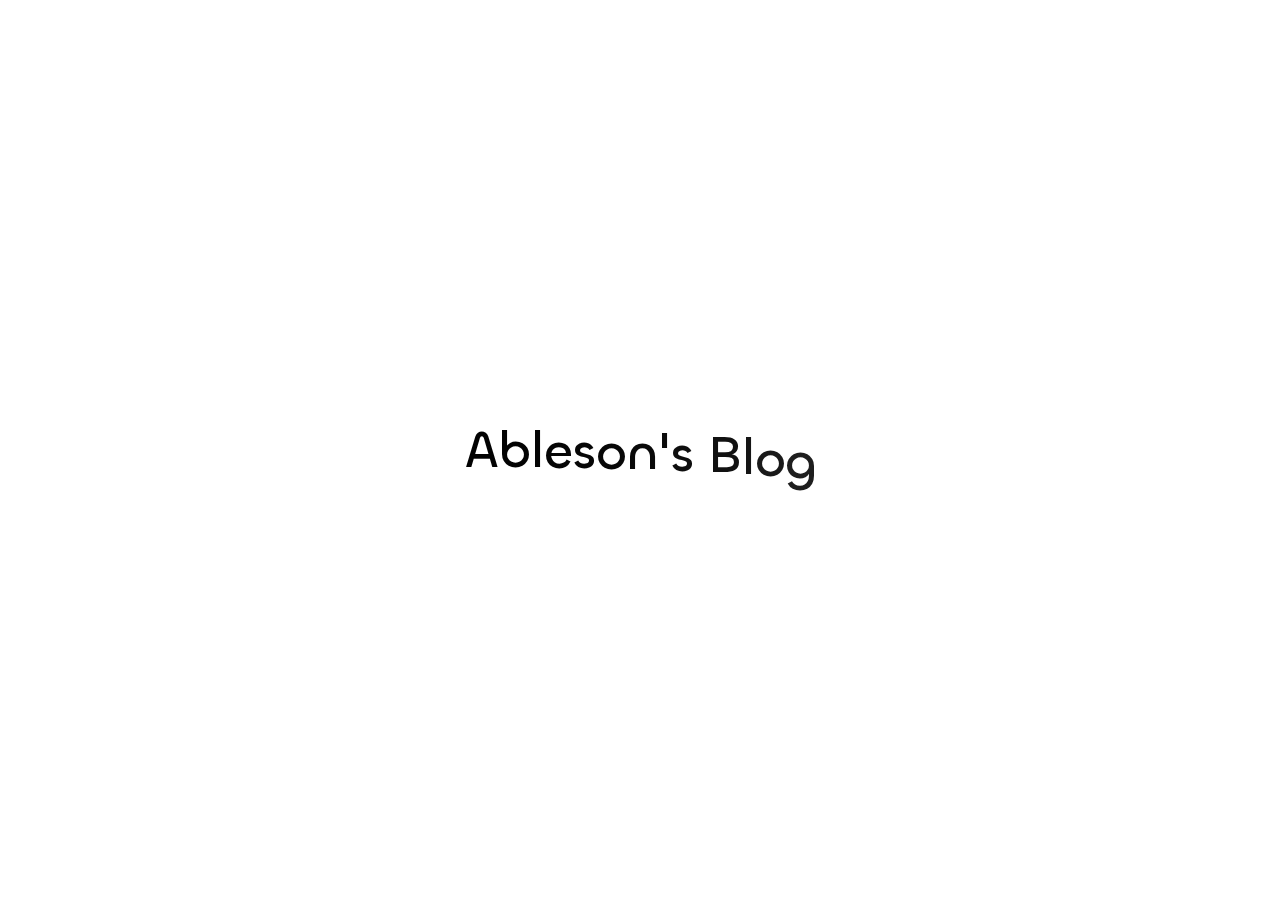
<file: tags/刘长卿/index.html>
<!DOCTYPE html>
<html lang="zh-CN">
<head>
    <meta charset="utf-8">
    <meta name="viewport" content="width=device-width, initial-scale=1">
    <meta name="keywords" content="Hexo Theme Redefine">
    
    <meta name="author" content="Ableson">
    <!-- preconnect -->
    <link rel="preconnect" href="https://fonts.googleapis.com">
    <link rel="preconnect" href="https://fonts.gstatic.com" crossorigin>

    
    <!--- Seo Part-->
    
    <link rel="canonical" href="http://ablesonj.github.com/tags/刘长卿/"/>
    <meta name="robots" content="index,follow">
    <meta name="googlebot" content="index,follow">
    <meta name="revisit-after" content="1 days">
    
        <meta property="og:type" content="website">
<meta property="og:title">
<meta property="og:url" content="http://ablesonj.github.com/tags/%E5%88%98%E9%95%BF%E5%8D%BF/index.html">
<meta property="og:site_name">
<meta property="og:locale" content="zh_CN">
<meta property="article:author" content="Ableson">
<meta name="twitter:card" content="summary">
    
    
    <!--- Icon Part-->
    <link rel="icon" type="image/png" href="/null" sizes="192x192">
    <link rel="apple-touch-icon" sizes="180x180" href="/null">
    <meta name="theme-color" content="#A31F34">
    <link rel="shortcut icon" href="/null">
    <!--- Page Info-->
    
    <title>
        
            标签: 刘长卿 -
        
        Ableson&#39;s Blog
    </title>

    
<link rel="stylesheet" href="/fonts/Chillax/chillax.css">


    
        <style>
    :root {
        --preloader-background-color: #fff;
        --preloader-text-color: #000;
    }

    @media (prefers-color-scheme: dark) {
        :root {
            --preloader-background-color: #202124;
            --preloader-text-color: #fff;
        }
    }

    @media (prefers-color-scheme: light) {
        :root {
            --preloader-background-color: #fff;
            --preloader-text-color: #000;
        }
    }

    @media (max-width: 600px) {
        .ml13 {
            font-size: 2.6rem !important; /* Adjust this value as needed */
        }
    }

    .preloader {
        display: flex;
        flex-direction: column;
        gap: 1rem; /* Tailwind 'gap-4' is 1rem */
        align-items: center;
        justify-content: center;
        position: fixed;
        padding: 12px;
        top: 0;
        right: 0;
        bottom: 0;
        left: 0;
        width: 100vw;
        height: 100vh; /* 'h-screen' is 100% of the viewport height */
        background-color: var(--preloader-background-color);
        z-index: 1100; /* 'z-[1100]' sets the z-index */
        transition: opacity 0.2s ease-in-out;
    }

    .ml13 {
        font-size: 3.2rem;
        /* text-transform: uppercase; */
        color: var(--preloader-text-color);
        letter-spacing: -1px;
        font-weight: 500;
        font-family: 'Chillax-Variable', sans-serif;
        text-align: center;
    }

    .ml13 .word {
        display: inline-flex;
        flex-wrap: wrap;
        white-space: nowrap;
    }

    .ml13 .letter {
        display: inline-block;
        line-height: 1em;
    }
</style>

<div class="preloader">
    
<script src="/js/libs/anime.min.js"></script>

    <h1 class="ml13">
        Ableson&#39;s Blog
    </h1>
    <script>
        var textWrapper = document.querySelector('.ml13');
        // Split text into words
        var words = textWrapper.textContent.trim().split(' ');

        // Clear the existing content
        textWrapper.innerHTML = '';

        // Wrap each word and its letters in spans
        words.forEach(function(word) {
            var wordSpan = document.createElement('span');
            wordSpan.classList.add('word');
            wordSpan.innerHTML = word.replace(/\S/g, "<span class='letter'>$&</span>");
            textWrapper.appendChild(wordSpan);
            textWrapper.appendChild(document.createTextNode(' ')); // Add space between words
        });


        anime.timeline({loop: true})
            .add({
                targets: '.ml13 .letter',
                translateY: [100,0],
                translateZ: 0,
                opacity: [0,1],
                easing: "easeOutExpo",
                duration: 1400,
                delay: (el, i) => 300 + 30 * i
            }).add({
            targets: '.ml13 .letter',
            translateY: [0,-100],
            opacity: [1,0],
            easing: "easeInExpo",
            duration: 1200,
            delay: (el, i) => 100 + 30 * i
        });

        let themeStatus = JSON.parse(localStorage.getItem('REDEFINE-THEME-STATUS'))?.isDark;

        // If the theme status is not found in local storage, check the preferred color scheme
        if (themeStatus === undefined || themeStatus === null) {
            if (window.matchMedia && window.matchMedia('(prefers-color-scheme: dark)').matches) {
                themeStatus = 'dark';
            } else {
                themeStatus = 'light';
            }
        }

        // Now you can use the themeStatus variable in your code
        if (themeStatus) {
            document.documentElement.style.setProperty('--preloader-background-color', '#202124');
            document.documentElement.style.setProperty('--preloader-text-color', '#fff');
        } else {
            document.documentElement.style.setProperty('--preloader-background-color', '#fff');
            document.documentElement.style.setProperty('--preloader-text-color', '#000');
        }

        window.addEventListener('load', function () {
            hidePreloaderAfterTimeout(1000); // Hide after 1000 milliseconds once the window has loaded
        });

        // Backup failsafe: Hide preloader after a maximum of 5000 milliseconds, regardless of the window load event
        hidePreloaderAfterTimeout(5000);

        function hidePreloaderAfterTimeout(delay) {
            setTimeout(function () {
                var preloader = document.querySelector('.preloader');
                preloader.style.opacity = '0';
                setTimeout(function () {
                    preloader.style.display = 'none';
                }, 200);
            }, delay);
        }
    </script>
</div>
    

    
<link rel="stylesheet" href="/css/style.css">


    
        
<link rel="stylesheet" href="/assets/build/styles.css">

    

    
<link rel="stylesheet" href="/fonts/fonts.css">

    
<link rel="stylesheet" href="/fonts/Satoshi/satoshi.css">

    <!--- Font Part-->
    
    
    
    

    <!--- Inject Part-->
    
    <script id="hexo-configurations">
    window.config = {"hostname":"ablesonj.github.com","root":"/","language":"zh-CN","path":"search.xml"};
    window.theme = {"articles":{"style":{"font_size":"16px","line_height":1.5,"image_border_radius":"14px","image_alignment":"center","image_caption":false,"link_icon":true,"title_alignment":"left"},"word_count":{"enable":true,"count":true,"min2read":true},"author_label":{"enable":true,"auto":false,"list":[]},"code_block":{"copy":true,"style":"mac","font":{"enable":false,"family":null,"url":null}},"toc":{"enable":true,"max_depth":3,"number":false,"expand":true,"init_open":true},"copyright":{"enable":true,"default":"cc_by_nc_sa"},"lazyload":true,"recommendation":{"enable":false,"title":"推荐阅读","limit":3,"mobile_limit":2,"placeholder":"/images/wallhaven-wqery6-light.webp","skip_dirs":[]}},"colors":{"primary":"#A31F34","secondary":null},"global":{"fonts":{"chinese":{"enable":false,"family":null,"url":null},"english":{"enable":false,"family":null,"url":null}},"content_max_width":"1000px","sidebar_width":"210px","hover":{"shadow":true,"scale":false},"scroll_progress":{"bar":false,"percentage":true},"website_counter":{"url":"https://busuanzi.ibruce.info/busuanzi/2.3/busuanzi.pure.mini.js","enable":true,"site_pv":true,"site_uv":true,"post_pv":true},"single_page":true,"preloader":true,"open_graph":true,"google_analytics":{"enable":false,"id":null}},"home_banner":{"enable":true,"style":"fixed","image":{"light":"/image/background_light.jpg","dark":"/image/background_dark.jpg"},"title":"Our Story begins","subtitle":{"text":["没有谁是一座孤岛","每本书都是一个世界","No man is an island","every book is a world"],"hitokoto":{"enable":false,"api":"https://v1.hitokoto.cn"},"typing_speed":100,"backing_speed":80,"starting_delay":500,"backing_delay":1500,"loop":true,"smart_backspace":true},"text_color":{"light":"#fff","dark":"#d1d1b6"},"text_style":{"title_size":"2.8rem","subtitle_size":"1.5rem","line_height":1.2},"custom_font":{"enable":false,"family":null,"url":null},"social_links":{"enable":true,"links":{"github":"https://github.com/AblesonJ","instagram":null,"zhihu":null,"twitter":null,"email":"2771892206@qq.com"},"qrs":{"weixin":null}}},"plugins":{"feed":{"enable":false},"aplayer":{"enable":false,"type":"fixed","audios":[{"name":null,"artist":null,"url":null,"cover":null}]},"mermaid":{"enable":true,"version":"9.3.0"}},"version":"2.6.0","navbar":{"auto_hide":false,"color":{"left":"#8d8d8d","right":"#8d8d8d","transparency":30},"links":{"Home":{"path":"/","icon":"fa-regular fa-house"},"categories":{"icon":"fa-solid fa-folder","path":"/categories/"},"Archives":{"path":"/archives/","icon":"fa-regular fa-archive"},"相册":{"icon":"fa-solid fa-image","path":"/masonry/"},"随笔":{"icon":"fa-solid fa-edit","path":"/essays/"}},"search":{"enable":true,"preload":true}},"page_templates":{"friends_column":2,"tags_style":"blur"},"home":{"sidebar":{"enable":true,"position":"right","first_item":"menu","announcement":null,"links":null},"article_date_format":"auto","categories":{"enable":true,"limit":3},"tags":{"enable":true,"limit":3}},"footerStart":"2023/12/12 12:12:12"};
    window.lang_ago = {"second":"%s 秒前","minute":"%s 分钟前","hour":"%s 小时前","day":"%s 天前","week":"%s 周前","month":"%s 个月前","year":"%s 年前"};
    window.data = {"masonry":true};
  </script>
    
    <!--- Fontawesome Part-->
    
<link rel="stylesheet" href="/fontawesome/fontawesome.min.css">

    
<link rel="stylesheet" href="/fontawesome/brands.min.css">

    
<link rel="stylesheet" href="/fontawesome/solid.min.css">

    
<link rel="stylesheet" href="/fontawesome/regular.min.css">

    
    
    
    
<meta name="generator" content="Hexo 7.0.0"><style>mjx-container[jax="SVG"] {
  direction: ltr;
}

mjx-container[jax="SVG"] > svg {
  overflow: visible;
}

mjx-container[jax="SVG"][display="true"] {
  display: block;
  text-align: center;
  margin: 1em 0;
}

mjx-container[jax="SVG"][justify="left"] {
  text-align: left;
}

mjx-container[jax="SVG"][justify="right"] {
  text-align: right;
}

g[data-mml-node="merror"] > g {
  fill: red;
  stroke: red;
}

g[data-mml-node="merror"] > rect[data-background] {
  fill: yellow;
  stroke: none;
}

g[data-mml-node="mtable"] > line[data-line] {
  stroke-width: 70px;
  fill: none;
}

g[data-mml-node="mtable"] > rect[data-frame] {
  stroke-width: 70px;
  fill: none;
}

g[data-mml-node="mtable"] > .mjx-dashed {
  stroke-dasharray: 140;
}

g[data-mml-node="mtable"] > .mjx-dotted {
  stroke-linecap: round;
  stroke-dasharray: 0,140;
}

g[data-mml-node="mtable"] > svg {
  overflow: visible;
}

[jax="SVG"] mjx-tool {
  display: inline-block;
  position: relative;
  width: 0;
  height: 0;
}

[jax="SVG"] mjx-tool > mjx-tip {
  position: absolute;
  top: 0;
  left: 0;
}

mjx-tool > mjx-tip {
  display: inline-block;
  padding: .2em;
  border: 1px solid #888;
  font-size: 70%;
  background-color: #F8F8F8;
  color: black;
  box-shadow: 2px 2px 5px #AAAAAA;
}

g[data-mml-node="maction"][data-toggle] {
  cursor: pointer;
}

mjx-status {
  display: block;
  position: fixed;
  left: 1em;
  bottom: 1em;
  min-width: 25%;
  padding: .2em .4em;
  border: 1px solid #888;
  font-size: 90%;
  background-color: #F8F8F8;
  color: black;
}

foreignObject[data-mjx-xml] {
  font-family: initial;
  line-height: normal;
  overflow: visible;
}

.MathJax path {
  stroke-width: 3;
}

mjx-container[display="true"] {
  overflow: auto hidden;
}

mjx-container[display="true"] + br {
  display: none;
}
</style></head>


<body>
<div class="progress-bar-container">
    

    
        <span class="pjax-progress-bar"></span>
<!--        <span class="swup-progress-icon">-->
<!--            <i class="fa-solid fa-circle-notch fa-spin"></i>-->
<!--        </span>-->
    
</div>


<main class="page-container" id="swup">

    

    <div class="main-content-container">


        <div class="main-content-header">
            <header class="navbar-container">

    <div class="navbar-content">
        <div class="left">
            
            <a class="logo-title" href="/">
                
                Ableson&#39;s Blog
                
            </a>
        </div>

        <div class="right">
            <!-- PC -->
            <div class="desktop">
                <ul class="navbar-list">
                    
                        
                            

                            <li class="navbar-item">
                                <!-- Menu -->
                                <a class=""
                                   href="/"
                                        >
                                    <i class="fa-regular fa-house fa-fw"></i>
                                    首页
                                    
                                </a>

                                <!-- Submenu -->
                                
                            </li>
                    
                        
                            

                            <li class="navbar-item">
                                <!-- Menu -->
                                <a class=""
                                   href="/categories/"
                                        >
                                    <i class="fa-solid fa-folder fa-fw"></i>
                                    分类
                                    
                                </a>

                                <!-- Submenu -->
                                
                            </li>
                    
                        
                            

                            <li class="navbar-item">
                                <!-- Menu -->
                                <a class=""
                                   href="/archives/"
                                        >
                                    <i class="fa-regular fa-archive fa-fw"></i>
                                    归档
                                    
                                </a>

                                <!-- Submenu -->
                                
                            </li>
                    
                        
                            

                            <li class="navbar-item">
                                <!-- Menu -->
                                <a class=""
                                   href="/masonry/"
                                        >
                                    <i class="fa-solid fa-image fa-fw"></i>
                                    相册
                                    
                                </a>

                                <!-- Submenu -->
                                
                            </li>
                    
                        
                            

                            <li class="navbar-item">
                                <!-- Menu -->
                                <a class=""
                                   href="/essays/"
                                        >
                                    <i class="fa-solid fa-edit fa-fw"></i>
                                    随笔
                                    
                                </a>

                                <!-- Submenu -->
                                
                            </li>
                    
                    
                        <li class="navbar-item search search-popup-trigger">
                            <i class="fa-solid fa-magnifying-glass"></i>
                        </li>
                    
                </ul>
            </div>
            <!-- Mobile -->
            <div class="mobile">
                
                    <div class="icon-item search search-popup-trigger"><i class="fa-solid fa-magnifying-glass"></i>
                    </div>
                
                <div class="icon-item navbar-bar">
                    <div class="navbar-bar-middle"></div>
                </div>
            </div>
        </div>
    </div>

    <!-- Mobile drawer -->
    <div class="navbar-drawer h-screen w-full absolute top-0 left-0 bg-background-color flex flex-col justify-between">
        <ul class="drawer-navbar-list flex flex-col px-4 justify-center items-start">
            
                
                    

                    <li class="drawer-navbar-item text-base my-1.5 flex flex-col w-full">
                        
                        <a class="py-1.5 px-2 flex flex-row items-center justify-between gap-1 hover:!text-primary active:!text-primary text-2xl font-semibold group border-b border-border-color hover:border-primary w-full "
                           href="/"
                        >
                            <span>
                                首页
                            </span>
                            
                                <i class="fa-regular fa-house fa-sm fa-fw"></i>
                            
                        </a>
                        

                        
                    </li>
            
                
                    

                    <li class="drawer-navbar-item text-base my-1.5 flex flex-col w-full">
                        
                        <a class="py-1.5 px-2 flex flex-row items-center justify-between gap-1 hover:!text-primary active:!text-primary text-2xl font-semibold group border-b border-border-color hover:border-primary w-full "
                           href="/categories/"
                        >
                            <span>
                                分类
                            </span>
                            
                                <i class="fa-solid fa-folder fa-sm fa-fw"></i>
                            
                        </a>
                        

                        
                    </li>
            
                
                    

                    <li class="drawer-navbar-item text-base my-1.5 flex flex-col w-full">
                        
                        <a class="py-1.5 px-2 flex flex-row items-center justify-between gap-1 hover:!text-primary active:!text-primary text-2xl font-semibold group border-b border-border-color hover:border-primary w-full "
                           href="/archives/"
                        >
                            <span>
                                归档
                            </span>
                            
                                <i class="fa-regular fa-archive fa-sm fa-fw"></i>
                            
                        </a>
                        

                        
                    </li>
            
                
                    

                    <li class="drawer-navbar-item text-base my-1.5 flex flex-col w-full">
                        
                        <a class="py-1.5 px-2 flex flex-row items-center justify-between gap-1 hover:!text-primary active:!text-primary text-2xl font-semibold group border-b border-border-color hover:border-primary w-full "
                           href="/masonry/"
                        >
                            <span>
                                相册
                            </span>
                            
                                <i class="fa-solid fa-image fa-sm fa-fw"></i>
                            
                        </a>
                        

                        
                    </li>
            
                
                    

                    <li class="drawer-navbar-item text-base my-1.5 flex flex-col w-full">
                        
                        <a class="py-1.5 px-2 flex flex-row items-center justify-between gap-1 hover:!text-primary active:!text-primary text-2xl font-semibold group border-b border-border-color hover:border-primary w-full "
                           href="/essays/"
                        >
                            <span>
                                随笔
                            </span>
                            
                                <i class="fa-solid fa-edit fa-sm fa-fw"></i>
                            
                        </a>
                        

                        
                    </li>
            
        </ul>

        <div class="statistics flex justify-around my-2.5">
    <a class="item tag-count-item flex flex-col justify-center items-center w-20" href="/tags">
        <div class="number text-2xl sm:text-xl text-second-text-color font-semibold">6</div>
        <div class="label text-third-text-color text-sm">标签</div>
    </a>
    <a class="item tag-count-item flex flex-col justify-center items-center w-20" href="/categories">
        <div class="number text-2xl sm:text-xl text-second-text-color font-semibold">2</div>
        <div class="label text-third-text-color text-sm">分类</div>
    </a>
    <a class="item tag-count-item flex flex-col justify-center items-center w-20" href="/archives">
        <div class="number text-2xl sm:text-xl text-second-text-color font-semibold">12</div>
        <div class="label text-third-text-color text-sm">文章</div>
    </a>
</div>
    </div>

    <div class="window-mask"></div>

</header>


        </div>

        <div class="main-content-body">

            

            <div class="main-content">

                
                    <div class="tag-container">
	<div class="tag-name">
		<i class="fa-solid fa-tag"></i>&nbsp;刘长卿
	</div>
	<div class="tag-post-list">
		

<div class="archive-list-container">
    
        <section class="archive-item">
            <div class="archive-item-header flex flex-row items-center mb-2">
                <span class="archive-year font-semibold text-3xl mr-2">2023</span>
                <span class="archive-year-post-count text-xs md:text-sm font-bold rounded-small bg-third-background-color py-[2px] px-[10px] border border-border-color">1</span>
            </div>
            <ul class="article-list pl-8 text-lg leading-[1.5]">
              
                
                    
                    <li class="article-item" date-is='12-17'>
                
                
                    <a href="/2023/12/17/%E5%8F%A4%E8%AF%97%E8%AF%8D%E7%A7%AF%E7%B4%AF/%E9%80%A2%E9%9B%AA%E5%AE%BF%E8%8A%99%E8%93%89%E5%B1%B1%E4%B8%BB%E4%BA%BA/" class="block overflow-hidden">
                        <span class="article-title mb-0.5 text-2xl">逢雪宿芙蓉山主人</span>
                    </a>
                
              
            </ul>
        </section>
    
</div>

	</div>
</div>

<div class="tag-paginator">
	<div class="paginator">
    <span class="page-number current">1</span>
</div>

</div>


                

            </div>

            

        </div>

        <div class="main-content-footer">
            <footer class="footer mt-5 py-5 h-auto text-base text-third-text-color relative border-t-2 border-t-border-color">
    <div class="info-container py-3 text-center">
        
        <div class="text-center">
            &copy;
            
              <span>2023</span>
              -
            
            2023&nbsp;&nbsp;<i class="fa-solid fa-heart fa-beat" style="--fa-animation-duration: 0.5s; color: #f54545"></i>&nbsp;&nbsp;<a href="/">Ableson</a>
        </div>
        
            <script data-swup-reload-script src="https://busuanzi.ibruce.info/busuanzi/2.3/busuanzi.pure.mini.js"></script>
            <div class="relative text-center lg:absolute lg:right-[20px] lg:top-1/2 lg:-translate-y-1/2 lg:text-right">
                
                    <span id="busuanzi_container_site_uv" class="lg:!block">
                        <span class="text-sm">访问人数</span>
                        <span id="busuanzi_value_site_uv"></span>
                    </span>
                
                
                    <span id="busuanzi_container_site_pv" class="lg:!block">
                        <span class="text-sm">总访问量</span>
                        <span id="busuanzi_value_site_pv"></span>
                    </span>
                
            </div>
        
        <div class="relative text-center lg:absolute lg:left-[20px] lg:top-1/2 lg:-translate-y-1/2 lg:text-left">
            <span class="lg:block text-sm">由 <?xml version="1.0" encoding="utf-8"?><!DOCTYPE svg PUBLIC "-//W3C//DTD SVG 1.1//EN" "http://www.w3.org/Graphics/SVG/1.1/DTD/svg11.dtd"><svg class="relative top-[2px] inline-block align-baseline" version="1.1" id="圖層_1" xmlns="http://www.w3.org/2000/svg" xmlns:xlink="http://www.w3.org/1999/xlink" x="0px" y="0px" width="1rem" height="1rem" viewBox="0 0 512 512" enable-background="new 0 0 512 512" xml:space="preserve"><path fill="#0E83CD" d="M256.4,25.8l-200,115.5L56,371.5l199.6,114.7l200-115.5l0.4-230.2L256.4,25.8z M349,354.6l-18.4,10.7l-18.6-11V275H200v79.6l-18.4,10.7l-18.6-11v-197l18.5-10.6l18.5,10.8V237h112v-79.6l18.5-10.6l18.5,10.8V354.6z"/></svg><a target="_blank" class="text-base" href="https://hexo.io">Hexo</a> 驱动</span>
            <span class="text-sm lg:block">主题&nbsp;<a class="text-base" target="_blank" href="https://github.com/EvanNotFound/hexo-theme-redefine">Redefine v2.6.0</a></span>
        </div>
        
        
            <div>
                博客已运行 <span class="odometer" id="runtime_days" ></span> 天 <span class="odometer" id="runtime_hours"></span> 小时 <span class="odometer" id="runtime_minutes"></span> 分钟 <span class="odometer" id="runtime_seconds"></span> 秒
            </div>
        
        
            <script data-swup-reload-script>
                try {
                    function odometer_init() {
                    const elements = document.querySelectorAll('.odometer');
                    elements.forEach(el => {
                        new Odometer({
                            el,
                            format: '( ddd).dd',
                            duration: 200
                        });
                    });
                    }
                    odometer_init();
                } catch (error) {}
            </script>
        
        
        
    </div>  
</footer>
        </div>
    </div>

    

    <div class="right-side-tools-container">
        <div class="side-tools-container">
    <ul class="hidden-tools-list">
        <li class="right-bottom-tools tool-font-adjust-plus flex justify-center items-center">
            <i class="fa-regular fa-magnifying-glass-plus"></i>
        </li>

        <li class="right-bottom-tools tool-font-adjust-minus flex justify-center items-center">
            <i class="fa-regular fa-magnifying-glass-minus"></i>
        </li>

        <li class="right-bottom-tools tool-dark-light-toggle flex justify-center items-center">
            <i class="fa-regular fa-moon"></i>
        </li>

        <!-- rss -->
        

        

        <li class="right-bottom-tools tool-scroll-to-bottom flex justify-center items-center">
            <i class="fa-regular fa-arrow-down"></i>
        </li>
    </ul>

    <ul class="visible-tools-list">
        <li class="right-bottom-tools toggle-tools-list flex justify-center items-center">
            <i class="fa-regular fa-cog fa-spin"></i>
        </li>
        
            <li class="right-bottom-tools tool-scroll-to-top flex justify-center items-center">
                <i class="arrow-up fas fa-arrow-up"></i>
                <span class="percent"></span>
            </li>
        
        
    </ul>
</div>

    </div>

    <div class="image-viewer-container">
    <img src="">
</div>


    
        <div class="search-pop-overlay">
    <div class="popup search-popup">
        <div class="search-header">
          <span class="search-input-field-pre">
            <i class="fa-solid fa-keyboard"></i>
          </span>
            <div class="search-input-container">
                <input autocomplete="off"
                       autocorrect="off"
                       autocapitalize="off"
                       placeholder="搜索..."
                       spellcheck="false"
                       type="search"
                       class="search-input"
                >
            </div>
            <span class="popup-btn-close">
                <i class="fa-solid fa-times"></i>
            </span>
        </div>
        <div id="search-result">
            <div id="no-result">
                <i class="fa-solid fa-spinner fa-spin-pulse fa-5x fa-fw"></i>
            </div>
        </div>
    </div>
</div>

    

</main>


    
<script src="/js/libs/Swup.min.js"></script>

<script src="/js/libs/SwupSlideTheme.min.js"></script>

<script src="/js/libs/SwupScriptsPlugin.min.js"></script>

<script src="/js/libs/SwupProgressPlugin.min.js"></script>

<script src="/js/libs/SwupScrollPlugin.min.js"></script>

<script src="/js/libs/SwupPreloadPlugin.min.js"></script>

<script>
    const swup = new Swup({
        plugins: [
            new SwupScriptsPlugin({
                optin: true,
            }),
            new SwupProgressPlugin(),
            new SwupScrollPlugin({
                offset: 80,
            }),
            new SwupSlideTheme({
                mainElement: ".main-content-body",
            }),
            new SwupPreloadPlugin(),
        ],
        containers: ["#swup"],
    });
</script>







<script src="/js/tools/imageViewer.js" type="module"></script>

<script src="/js/utils.js" type="module"></script>

<script src="/js/main.js" type="module"></script>

<script src="/js/layouts/navbarShrink.js" type="module"></script>

<script src="/js/tools/scrollTopBottom.js" type="module"></script>

<script src="/js/tools/lightDarkSwitch.js" type="module"></script>

<script src="/js/layouts/categoryList.js" type="module"></script>



    
<script src="/js/tools/localSearch.js" type="module"></script>




    
<script src="/js/tools/codeBlock.js" type="module"></script>




    
<script src="/js/layouts/lazyload.js" type="module"></script>




    
<script src="/js/tools/runtime.js"></script>

    
<script src="/js/libs/odometer.min.js"></script>

    
<link rel="stylesheet" href="/assets/odometer-theme-minimal.css">




  
<script src="/js/libs/Typed.min.js"></script>

  
<script src="/js/plugins/typed.js" type="module"></script>




    
<script src="/js/libs/mermaid.min.js"></script>

    
<script src="/js/plugins/mermaid.js"></script>




    
<script src="/js/libs/minimasonry.min.js"></script>

    
<script src="/js/plugins/masonry.js" type="module"></script>





<div class="post-scripts" data-swup-reload-script>
    
        
<script src="/js/tools/tocToggle.js" type="module"></script>

<script src="/js/layouts/toc.js" type="module"></script>

<script src="/js/plugins/tabs.js" type="module"></script>

    
</div>


</body>
</html>
</file>
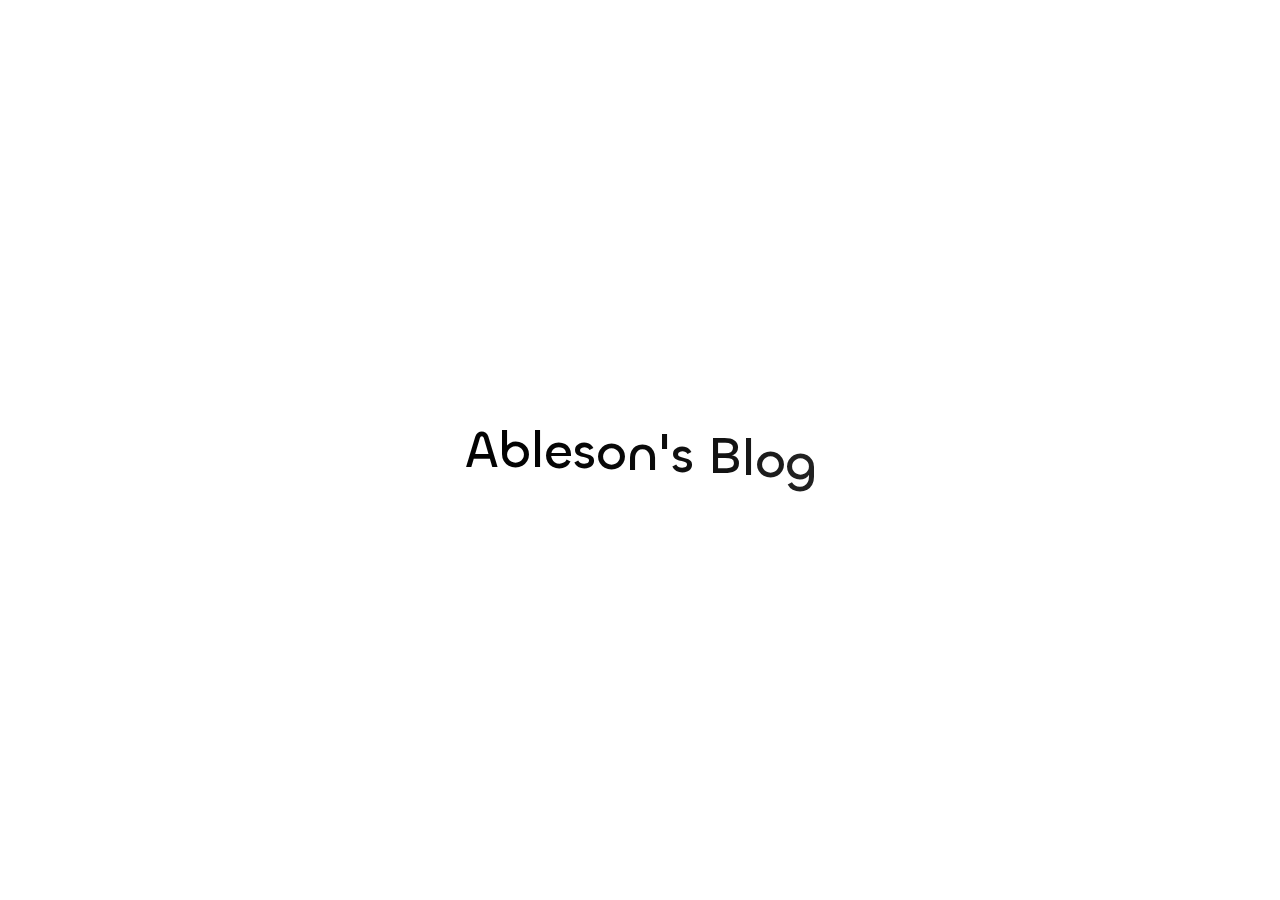
<file: tags/崔护/index.html>
<!DOCTYPE html>
<html lang="zh-CN">
<head>
    <meta charset="utf-8">
    <meta name="viewport" content="width=device-width, initial-scale=1">
    <meta name="keywords" content="Hexo Theme Redefine">
    
    <meta name="author" content="Ableson">
    <!-- preconnect -->
    <link rel="preconnect" href="https://fonts.googleapis.com">
    <link rel="preconnect" href="https://fonts.gstatic.com" crossorigin>

    
    <!--- Seo Part-->
    
    <link rel="canonical" href="http://ablesonj.github.com/tags/崔护/"/>
    <meta name="robots" content="index,follow">
    <meta name="googlebot" content="index,follow">
    <meta name="revisit-after" content="1 days">
    
        <meta property="og:type" content="website">
<meta property="og:title">
<meta property="og:url" content="http://ablesonj.github.com/tags/%E5%B4%94%E6%8A%A4/index.html">
<meta property="og:site_name">
<meta property="og:locale" content="zh_CN">
<meta property="article:author" content="Ableson">
<meta name="twitter:card" content="summary">
    
    
    <!--- Icon Part-->
    <link rel="icon" type="image/png" href="/null" sizes="192x192">
    <link rel="apple-touch-icon" sizes="180x180" href="/null">
    <meta name="theme-color" content="#A31F34">
    <link rel="shortcut icon" href="/null">
    <!--- Page Info-->
    
    <title>
        
            标签: 崔护 -
        
        Ableson&#39;s Blog
    </title>

    
<link rel="stylesheet" href="/fonts/Chillax/chillax.css">


    
        <style>
    :root {
        --preloader-background-color: #fff;
        --preloader-text-color: #000;
    }

    @media (prefers-color-scheme: dark) {
        :root {
            --preloader-background-color: #202124;
            --preloader-text-color: #fff;
        }
    }

    @media (prefers-color-scheme: light) {
        :root {
            --preloader-background-color: #fff;
            --preloader-text-color: #000;
        }
    }

    @media (max-width: 600px) {
        .ml13 {
            font-size: 2.6rem !important; /* Adjust this value as needed */
        }
    }

    .preloader {
        display: flex;
        flex-direction: column;
        gap: 1rem; /* Tailwind 'gap-4' is 1rem */
        align-items: center;
        justify-content: center;
        position: fixed;
        padding: 12px;
        top: 0;
        right: 0;
        bottom: 0;
        left: 0;
        width: 100vw;
        height: 100vh; /* 'h-screen' is 100% of the viewport height */
        background-color: var(--preloader-background-color);
        z-index: 1100; /* 'z-[1100]' sets the z-index */
        transition: opacity 0.2s ease-in-out;
    }

    .ml13 {
        font-size: 3.2rem;
        /* text-transform: uppercase; */
        color: var(--preloader-text-color);
        letter-spacing: -1px;
        font-weight: 500;
        font-family: 'Chillax-Variable', sans-serif;
        text-align: center;
    }

    .ml13 .word {
        display: inline-flex;
        flex-wrap: wrap;
        white-space: nowrap;
    }

    .ml13 .letter {
        display: inline-block;
        line-height: 1em;
    }
</style>

<div class="preloader">
    
<script src="/js/libs/anime.min.js"></script>

    <h1 class="ml13">
        Ableson&#39;s Blog
    </h1>
    <script>
        var textWrapper = document.querySelector('.ml13');
        // Split text into words
        var words = textWrapper.textContent.trim().split(' ');

        // Clear the existing content
        textWrapper.innerHTML = '';

        // Wrap each word and its letters in spans
        words.forEach(function(word) {
            var wordSpan = document.createElement('span');
            wordSpan.classList.add('word');
            wordSpan.innerHTML = word.replace(/\S/g, "<span class='letter'>$&</span>");
            textWrapper.appendChild(wordSpan);
            textWrapper.appendChild(document.createTextNode(' ')); // Add space between words
        });


        anime.timeline({loop: true})
            .add({
                targets: '.ml13 .letter',
                translateY: [100,0],
                translateZ: 0,
                opacity: [0,1],
                easing: "easeOutExpo",
                duration: 1400,
                delay: (el, i) => 300 + 30 * i
            }).add({
            targets: '.ml13 .letter',
            translateY: [0,-100],
            opacity: [1,0],
            easing: "easeInExpo",
            duration: 1200,
            delay: (el, i) => 100 + 30 * i
        });

        let themeStatus = JSON.parse(localStorage.getItem('REDEFINE-THEME-STATUS'))?.isDark;

        // If the theme status is not found in local storage, check the preferred color scheme
        if (themeStatus === undefined || themeStatus === null) {
            if (window.matchMedia && window.matchMedia('(prefers-color-scheme: dark)').matches) {
                themeStatus = 'dark';
            } else {
                themeStatus = 'light';
            }
        }

        // Now you can use the themeStatus variable in your code
        if (themeStatus) {
            document.documentElement.style.setProperty('--preloader-background-color', '#202124');
            document.documentElement.style.setProperty('--preloader-text-color', '#fff');
        } else {
            document.documentElement.style.setProperty('--preloader-background-color', '#fff');
            document.documentElement.style.setProperty('--preloader-text-color', '#000');
        }

        window.addEventListener('load', function () {
            hidePreloaderAfterTimeout(1000); // Hide after 1000 milliseconds once the window has loaded
        });

        // Backup failsafe: Hide preloader after a maximum of 5000 milliseconds, regardless of the window load event
        hidePreloaderAfterTimeout(5000);

        function hidePreloaderAfterTimeout(delay) {
            setTimeout(function () {
                var preloader = document.querySelector('.preloader');
                preloader.style.opacity = '0';
                setTimeout(function () {
                    preloader.style.display = 'none';
                }, 200);
            }, delay);
        }
    </script>
</div>
    

    
<link rel="stylesheet" href="/css/style.css">


    
        
<link rel="stylesheet" href="/assets/build/styles.css">

    

    
<link rel="stylesheet" href="/fonts/fonts.css">

    
<link rel="stylesheet" href="/fonts/Satoshi/satoshi.css">

    <!--- Font Part-->
    
    
    
    

    <!--- Inject Part-->
    
    <script id="hexo-configurations">
    window.config = {"hostname":"ablesonj.github.com","root":"/","language":"zh-CN","path":"search.xml"};
    window.theme = {"articles":{"style":{"font_size":"16px","line_height":1.5,"image_border_radius":"14px","image_alignment":"center","image_caption":false,"link_icon":true,"title_alignment":"left"},"word_count":{"enable":true,"count":true,"min2read":true},"author_label":{"enable":true,"auto":false,"list":[]},"code_block":{"copy":true,"style":"mac","font":{"enable":false,"family":null,"url":null}},"toc":{"enable":true,"max_depth":3,"number":false,"expand":true,"init_open":true},"copyright":{"enable":true,"default":"cc_by_nc_sa"},"lazyload":true,"recommendation":{"enable":false,"title":"推荐阅读","limit":3,"mobile_limit":2,"placeholder":"/images/wallhaven-wqery6-light.webp","skip_dirs":[]}},"colors":{"primary":"#A31F34","secondary":null},"global":{"fonts":{"chinese":{"enable":false,"family":null,"url":null},"english":{"enable":false,"family":null,"url":null}},"content_max_width":"1000px","sidebar_width":"210px","hover":{"shadow":true,"scale":false},"scroll_progress":{"bar":false,"percentage":true},"website_counter":{"url":"https://busuanzi.ibruce.info/busuanzi/2.3/busuanzi.pure.mini.js","enable":true,"site_pv":true,"site_uv":true,"post_pv":true},"single_page":true,"preloader":true,"open_graph":true,"google_analytics":{"enable":false,"id":null}},"home_banner":{"enable":true,"style":"fixed","image":{"light":"/image/background_light.jpg","dark":"/image/background_dark.jpg"},"title":"Our Story begins","subtitle":{"text":["没有谁是一座孤岛","每本书都是一个世界","No man is an island","every book is a world"],"hitokoto":{"enable":false,"api":"https://v1.hitokoto.cn"},"typing_speed":100,"backing_speed":80,"starting_delay":500,"backing_delay":1500,"loop":true,"smart_backspace":true},"text_color":{"light":"#fff","dark":"#d1d1b6"},"text_style":{"title_size":"2.8rem","subtitle_size":"1.5rem","line_height":1.2},"custom_font":{"enable":false,"family":null,"url":null},"social_links":{"enable":true,"links":{"github":"https://github.com/AblesonJ","instagram":null,"zhihu":null,"twitter":null,"email":"2771892206@qq.com"},"qrs":{"weixin":null}}},"plugins":{"feed":{"enable":false},"aplayer":{"enable":false,"type":"fixed","audios":[{"name":null,"artist":null,"url":null,"cover":null}]},"mermaid":{"enable":true,"version":"9.3.0"}},"version":"2.6.0","navbar":{"auto_hide":false,"color":{"left":"#8d8d8d","right":"#8d8d8d","transparency":30},"links":{"Home":{"path":"/","icon":"fa-regular fa-house"},"categories":{"icon":"fa-solid fa-folder","path":"/categories/"},"Archives":{"path":"/archives/","icon":"fa-regular fa-archive"},"相册":{"icon":"fa-solid fa-image","path":"/masonry/"},"随笔":{"icon":"fa-solid fa-edit","path":"/essays/"}},"search":{"enable":true,"preload":true}},"page_templates":{"friends_column":2,"tags_style":"blur"},"home":{"sidebar":{"enable":true,"position":"right","first_item":"menu","announcement":null,"links":null},"article_date_format":"auto","categories":{"enable":true,"limit":3},"tags":{"enable":true,"limit":3}},"footerStart":"2023/12/12 12:12:12"};
    window.lang_ago = {"second":"%s 秒前","minute":"%s 分钟前","hour":"%s 小时前","day":"%s 天前","week":"%s 周前","month":"%s 个月前","year":"%s 年前"};
    window.data = {"masonry":true};
  </script>
    
    <!--- Fontawesome Part-->
    
<link rel="stylesheet" href="/fontawesome/fontawesome.min.css">

    
<link rel="stylesheet" href="/fontawesome/brands.min.css">

    
<link rel="stylesheet" href="/fontawesome/solid.min.css">

    
<link rel="stylesheet" href="/fontawesome/regular.min.css">

    
    
    
    
<meta name="generator" content="Hexo 7.0.0"><style>mjx-container[jax="SVG"] {
  direction: ltr;
}

mjx-container[jax="SVG"] > svg {
  overflow: visible;
}

mjx-container[jax="SVG"][display="true"] {
  display: block;
  text-align: center;
  margin: 1em 0;
}

mjx-container[jax="SVG"][justify="left"] {
  text-align: left;
}

mjx-container[jax="SVG"][justify="right"] {
  text-align: right;
}

g[data-mml-node="merror"] > g {
  fill: red;
  stroke: red;
}

g[data-mml-node="merror"] > rect[data-background] {
  fill: yellow;
  stroke: none;
}

g[data-mml-node="mtable"] > line[data-line] {
  stroke-width: 70px;
  fill: none;
}

g[data-mml-node="mtable"] > rect[data-frame] {
  stroke-width: 70px;
  fill: none;
}

g[data-mml-node="mtable"] > .mjx-dashed {
  stroke-dasharray: 140;
}

g[data-mml-node="mtable"] > .mjx-dotted {
  stroke-linecap: round;
  stroke-dasharray: 0,140;
}

g[data-mml-node="mtable"] > svg {
  overflow: visible;
}

[jax="SVG"] mjx-tool {
  display: inline-block;
  position: relative;
  width: 0;
  height: 0;
}

[jax="SVG"] mjx-tool > mjx-tip {
  position: absolute;
  top: 0;
  left: 0;
}

mjx-tool > mjx-tip {
  display: inline-block;
  padding: .2em;
  border: 1px solid #888;
  font-size: 70%;
  background-color: #F8F8F8;
  color: black;
  box-shadow: 2px 2px 5px #AAAAAA;
}

g[data-mml-node="maction"][data-toggle] {
  cursor: pointer;
}

mjx-status {
  display: block;
  position: fixed;
  left: 1em;
  bottom: 1em;
  min-width: 25%;
  padding: .2em .4em;
  border: 1px solid #888;
  font-size: 90%;
  background-color: #F8F8F8;
  color: black;
}

foreignObject[data-mjx-xml] {
  font-family: initial;
  line-height: normal;
  overflow: visible;
}

.MathJax path {
  stroke-width: 3;
}

mjx-container[display="true"] {
  overflow: auto hidden;
}

mjx-container[display="true"] + br {
  display: none;
}
</style></head>


<body>
<div class="progress-bar-container">
    

    
        <span class="pjax-progress-bar"></span>
<!--        <span class="swup-progress-icon">-->
<!--            <i class="fa-solid fa-circle-notch fa-spin"></i>-->
<!--        </span>-->
    
</div>


<main class="page-container" id="swup">

    

    <div class="main-content-container">


        <div class="main-content-header">
            <header class="navbar-container">

    <div class="navbar-content">
        <div class="left">
            
            <a class="logo-title" href="/">
                
                Ableson&#39;s Blog
                
            </a>
        </div>

        <div class="right">
            <!-- PC -->
            <div class="desktop">
                <ul class="navbar-list">
                    
                        
                            

                            <li class="navbar-item">
                                <!-- Menu -->
                                <a class=""
                                   href="/"
                                        >
                                    <i class="fa-regular fa-house fa-fw"></i>
                                    首页
                                    
                                </a>

                                <!-- Submenu -->
                                
                            </li>
                    
                        
                            

                            <li class="navbar-item">
                                <!-- Menu -->
                                <a class=""
                                   href="/categories/"
                                        >
                                    <i class="fa-solid fa-folder fa-fw"></i>
                                    分类
                                    
                                </a>

                                <!-- Submenu -->
                                
                            </li>
                    
                        
                            

                            <li class="navbar-item">
                                <!-- Menu -->
                                <a class=""
                                   href="/archives/"
                                        >
                                    <i class="fa-regular fa-archive fa-fw"></i>
                                    归档
                                    
                                </a>

                                <!-- Submenu -->
                                
                            </li>
                    
                        
                            

                            <li class="navbar-item">
                                <!-- Menu -->
                                <a class=""
                                   href="/masonry/"
                                        >
                                    <i class="fa-solid fa-image fa-fw"></i>
                                    相册
                                    
                                </a>

                                <!-- Submenu -->
                                
                            </li>
                    
                        
                            

                            <li class="navbar-item">
                                <!-- Menu -->
                                <a class=""
                                   href="/essays/"
                                        >
                                    <i class="fa-solid fa-edit fa-fw"></i>
                                    随笔
                                    
                                </a>

                                <!-- Submenu -->
                                
                            </li>
                    
                    
                        <li class="navbar-item search search-popup-trigger">
                            <i class="fa-solid fa-magnifying-glass"></i>
                        </li>
                    
                </ul>
            </div>
            <!-- Mobile -->
            <div class="mobile">
                
                    <div class="icon-item search search-popup-trigger"><i class="fa-solid fa-magnifying-glass"></i>
                    </div>
                
                <div class="icon-item navbar-bar">
                    <div class="navbar-bar-middle"></div>
                </div>
            </div>
        </div>
    </div>

    <!-- Mobile drawer -->
    <div class="navbar-drawer h-screen w-full absolute top-0 left-0 bg-background-color flex flex-col justify-between">
        <ul class="drawer-navbar-list flex flex-col px-4 justify-center items-start">
            
                
                    

                    <li class="drawer-navbar-item text-base my-1.5 flex flex-col w-full">
                        
                        <a class="py-1.5 px-2 flex flex-row items-center justify-between gap-1 hover:!text-primary active:!text-primary text-2xl font-semibold group border-b border-border-color hover:border-primary w-full "
                           href="/"
                        >
                            <span>
                                首页
                            </span>
                            
                                <i class="fa-regular fa-house fa-sm fa-fw"></i>
                            
                        </a>
                        

                        
                    </li>
            
                
                    

                    <li class="drawer-navbar-item text-base my-1.5 flex flex-col w-full">
                        
                        <a class="py-1.5 px-2 flex flex-row items-center justify-between gap-1 hover:!text-primary active:!text-primary text-2xl font-semibold group border-b border-border-color hover:border-primary w-full "
                           href="/categories/"
                        >
                            <span>
                                分类
                            </span>
                            
                                <i class="fa-solid fa-folder fa-sm fa-fw"></i>
                            
                        </a>
                        

                        
                    </li>
            
                
                    

                    <li class="drawer-navbar-item text-base my-1.5 flex flex-col w-full">
                        
                        <a class="py-1.5 px-2 flex flex-row items-center justify-between gap-1 hover:!text-primary active:!text-primary text-2xl font-semibold group border-b border-border-color hover:border-primary w-full "
                           href="/archives/"
                        >
                            <span>
                                归档
                            </span>
                            
                                <i class="fa-regular fa-archive fa-sm fa-fw"></i>
                            
                        </a>
                        

                        
                    </li>
            
                
                    

                    <li class="drawer-navbar-item text-base my-1.5 flex flex-col w-full">
                        
                        <a class="py-1.5 px-2 flex flex-row items-center justify-between gap-1 hover:!text-primary active:!text-primary text-2xl font-semibold group border-b border-border-color hover:border-primary w-full "
                           href="/masonry/"
                        >
                            <span>
                                相册
                            </span>
                            
                                <i class="fa-solid fa-image fa-sm fa-fw"></i>
                            
                        </a>
                        

                        
                    </li>
            
                
                    

                    <li class="drawer-navbar-item text-base my-1.5 flex flex-col w-full">
                        
                        <a class="py-1.5 px-2 flex flex-row items-center justify-between gap-1 hover:!text-primary active:!text-primary text-2xl font-semibold group border-b border-border-color hover:border-primary w-full "
                           href="/essays/"
                        >
                            <span>
                                随笔
                            </span>
                            
                                <i class="fa-solid fa-edit fa-sm fa-fw"></i>
                            
                        </a>
                        

                        
                    </li>
            
        </ul>

        <div class="statistics flex justify-around my-2.5">
    <a class="item tag-count-item flex flex-col justify-center items-center w-20" href="/tags">
        <div class="number text-2xl sm:text-xl text-second-text-color font-semibold">6</div>
        <div class="label text-third-text-color text-sm">标签</div>
    </a>
    <a class="item tag-count-item flex flex-col justify-center items-center w-20" href="/categories">
        <div class="number text-2xl sm:text-xl text-second-text-color font-semibold">2</div>
        <div class="label text-third-text-color text-sm">分类</div>
    </a>
    <a class="item tag-count-item flex flex-col justify-center items-center w-20" href="/archives">
        <div class="number text-2xl sm:text-xl text-second-text-color font-semibold">12</div>
        <div class="label text-third-text-color text-sm">文章</div>
    </a>
</div>
    </div>

    <div class="window-mask"></div>

</header>


        </div>

        <div class="main-content-body">

            

            <div class="main-content">

                
                    <div class="tag-container">
	<div class="tag-name">
		<i class="fa-solid fa-tag"></i>&nbsp;崔护
	</div>
	<div class="tag-post-list">
		

<div class="archive-list-container">
    
        <section class="archive-item">
            <div class="archive-item-header flex flex-row items-center mb-2">
                <span class="archive-year font-semibold text-3xl mr-2">2023</span>
                <span class="archive-year-post-count text-xs md:text-sm font-bold rounded-small bg-third-background-color py-[2px] px-[10px] border border-border-color">1</span>
            </div>
            <ul class="article-list pl-8 text-lg leading-[1.5]">
              
                
                    
                    <li class="article-item" date-is='12-19'>
                
                
                    <a href="/2023/12/19/%E5%8F%A4%E8%AF%97%E8%AF%8D%E7%A7%AF%E7%B4%AF/%E9%A2%98%E9%83%BD%E5%9F%8E%E5%8D%97%E5%BA%84/" class="block overflow-hidden">
                        <span class="article-title mb-0.5 text-2xl">题都城南庄</span>
                    </a>
                
              
            </ul>
        </section>
    
</div>

	</div>
</div>

<div class="tag-paginator">
	<div class="paginator">
    <span class="page-number current">1</span>
</div>

</div>


                

            </div>

            

        </div>

        <div class="main-content-footer">
            <footer class="footer mt-5 py-5 h-auto text-base text-third-text-color relative border-t-2 border-t-border-color">
    <div class="info-container py-3 text-center">
        
        <div class="text-center">
            &copy;
            
              <span>2023</span>
              -
            
            2023&nbsp;&nbsp;<i class="fa-solid fa-heart fa-beat" style="--fa-animation-duration: 0.5s; color: #f54545"></i>&nbsp;&nbsp;<a href="/">Ableson</a>
        </div>
        
            <script data-swup-reload-script src="https://busuanzi.ibruce.info/busuanzi/2.3/busuanzi.pure.mini.js"></script>
            <div class="relative text-center lg:absolute lg:right-[20px] lg:top-1/2 lg:-translate-y-1/2 lg:text-right">
                
                    <span id="busuanzi_container_site_uv" class="lg:!block">
                        <span class="text-sm">访问人数</span>
                        <span id="busuanzi_value_site_uv"></span>
                    </span>
                
                
                    <span id="busuanzi_container_site_pv" class="lg:!block">
                        <span class="text-sm">总访问量</span>
                        <span id="busuanzi_value_site_pv"></span>
                    </span>
                
            </div>
        
        <div class="relative text-center lg:absolute lg:left-[20px] lg:top-1/2 lg:-translate-y-1/2 lg:text-left">
            <span class="lg:block text-sm">由 <?xml version="1.0" encoding="utf-8"?><!DOCTYPE svg PUBLIC "-//W3C//DTD SVG 1.1//EN" "http://www.w3.org/Graphics/SVG/1.1/DTD/svg11.dtd"><svg class="relative top-[2px] inline-block align-baseline" version="1.1" id="圖層_1" xmlns="http://www.w3.org/2000/svg" xmlns:xlink="http://www.w3.org/1999/xlink" x="0px" y="0px" width="1rem" height="1rem" viewBox="0 0 512 512" enable-background="new 0 0 512 512" xml:space="preserve"><path fill="#0E83CD" d="M256.4,25.8l-200,115.5L56,371.5l199.6,114.7l200-115.5l0.4-230.2L256.4,25.8z M349,354.6l-18.4,10.7l-18.6-11V275H200v79.6l-18.4,10.7l-18.6-11v-197l18.5-10.6l18.5,10.8V237h112v-79.6l18.5-10.6l18.5,10.8V354.6z"/></svg><a target="_blank" class="text-base" href="https://hexo.io">Hexo</a> 驱动</span>
            <span class="text-sm lg:block">主题&nbsp;<a class="text-base" target="_blank" href="https://github.com/EvanNotFound/hexo-theme-redefine">Redefine v2.6.0</a></span>
        </div>
        
        
            <div>
                博客已运行 <span class="odometer" id="runtime_days" ></span> 天 <span class="odometer" id="runtime_hours"></span> 小时 <span class="odometer" id="runtime_minutes"></span> 分钟 <span class="odometer" id="runtime_seconds"></span> 秒
            </div>
        
        
            <script data-swup-reload-script>
                try {
                    function odometer_init() {
                    const elements = document.querySelectorAll('.odometer');
                    elements.forEach(el => {
                        new Odometer({
                            el,
                            format: '( ddd).dd',
                            duration: 200
                        });
                    });
                    }
                    odometer_init();
                } catch (error) {}
            </script>
        
        
        
    </div>  
</footer>
        </div>
    </div>

    

    <div class="right-side-tools-container">
        <div class="side-tools-container">
    <ul class="hidden-tools-list">
        <li class="right-bottom-tools tool-font-adjust-plus flex justify-center items-center">
            <i class="fa-regular fa-magnifying-glass-plus"></i>
        </li>

        <li class="right-bottom-tools tool-font-adjust-minus flex justify-center items-center">
            <i class="fa-regular fa-magnifying-glass-minus"></i>
        </li>

        <li class="right-bottom-tools tool-dark-light-toggle flex justify-center items-center">
            <i class="fa-regular fa-moon"></i>
        </li>

        <!-- rss -->
        

        

        <li class="right-bottom-tools tool-scroll-to-bottom flex justify-center items-center">
            <i class="fa-regular fa-arrow-down"></i>
        </li>
    </ul>

    <ul class="visible-tools-list">
        <li class="right-bottom-tools toggle-tools-list flex justify-center items-center">
            <i class="fa-regular fa-cog fa-spin"></i>
        </li>
        
            <li class="right-bottom-tools tool-scroll-to-top flex justify-center items-center">
                <i class="arrow-up fas fa-arrow-up"></i>
                <span class="percent"></span>
            </li>
        
        
    </ul>
</div>

    </div>

    <div class="image-viewer-container">
    <img src="">
</div>


    
        <div class="search-pop-overlay">
    <div class="popup search-popup">
        <div class="search-header">
          <span class="search-input-field-pre">
            <i class="fa-solid fa-keyboard"></i>
          </span>
            <div class="search-input-container">
                <input autocomplete="off"
                       autocorrect="off"
                       autocapitalize="off"
                       placeholder="搜索..."
                       spellcheck="false"
                       type="search"
                       class="search-input"
                >
            </div>
            <span class="popup-btn-close">
                <i class="fa-solid fa-times"></i>
            </span>
        </div>
        <div id="search-result">
            <div id="no-result">
                <i class="fa-solid fa-spinner fa-spin-pulse fa-5x fa-fw"></i>
            </div>
        </div>
    </div>
</div>

    

</main>


    
<script src="/js/libs/Swup.min.js"></script>

<script src="/js/libs/SwupSlideTheme.min.js"></script>

<script src="/js/libs/SwupScriptsPlugin.min.js"></script>

<script src="/js/libs/SwupProgressPlugin.min.js"></script>

<script src="/js/libs/SwupScrollPlugin.min.js"></script>

<script src="/js/libs/SwupPreloadPlugin.min.js"></script>

<script>
    const swup = new Swup({
        plugins: [
            new SwupScriptsPlugin({
                optin: true,
            }),
            new SwupProgressPlugin(),
            new SwupScrollPlugin({
                offset: 80,
            }),
            new SwupSlideTheme({
                mainElement: ".main-content-body",
            }),
            new SwupPreloadPlugin(),
        ],
        containers: ["#swup"],
    });
</script>







<script src="/js/tools/imageViewer.js" type="module"></script>

<script src="/js/utils.js" type="module"></script>

<script src="/js/main.js" type="module"></script>

<script src="/js/layouts/navbarShrink.js" type="module"></script>

<script src="/js/tools/scrollTopBottom.js" type="module"></script>

<script src="/js/tools/lightDarkSwitch.js" type="module"></script>

<script src="/js/layouts/categoryList.js" type="module"></script>



    
<script src="/js/tools/localSearch.js" type="module"></script>




    
<script src="/js/tools/codeBlock.js" type="module"></script>




    
<script src="/js/layouts/lazyload.js" type="module"></script>




    
<script src="/js/tools/runtime.js"></script>

    
<script src="/js/libs/odometer.min.js"></script>

    
<link rel="stylesheet" href="/assets/odometer-theme-minimal.css">




  
<script src="/js/libs/Typed.min.js"></script>

  
<script src="/js/plugins/typed.js" type="module"></script>




    
<script src="/js/libs/mermaid.min.js"></script>

    
<script src="/js/plugins/mermaid.js"></script>




    
<script src="/js/libs/minimasonry.min.js"></script>

    
<script src="/js/plugins/masonry.js" type="module"></script>





<div class="post-scripts" data-swup-reload-script>
    
        
<script src="/js/tools/tocToggle.js" type="module"></script>

<script src="/js/layouts/toc.js" type="module"></script>

<script src="/js/plugins/tabs.js" type="module"></script>

    
</div>


</body>
</html>
</file>
<file: fonts/Chillax/chillax.css>
@font-face{font-family:Chillax-Variable;src:url('Chillax-Variable.woff2') format('woff2'),url('Chillax-Variable.woff') format('woff'),url('Chillax-Variable.ttf') format('truetype');font-weight:200 700;font-display:swap;font-style:normal}
</file>
<file: assets/build/styles.css>
*,::after,::before{box-sizing:border-box;border-width:0;border-style:solid;border-color:#e5e7eb}::after,::before{--tw-content:''}html{line-height:1.5;-webkit-text-size-adjust:100%;-moz-tab-size:4;-o-tab-size:4;tab-size:4;font-family:ui-sans-serif,system-ui,-apple-system,BlinkMacSystemFont,"Segoe UI",Roboto,"Helvetica Neue",Arial,"Noto Sans",sans-serif,"Apple Color Emoji","Segoe UI Emoji","Segoe UI Symbol","Noto Color Emoji";font-feature-settings:normal;font-variation-settings:normal}body{margin:0;line-height:inherit}hr{height:0;color:inherit;border-top-width:1px}abbr:where([title]){-webkit-text-decoration:underline dotted;text-decoration:underline dotted}h1,h2,h3,h4,h5,h6{font-size:inherit;font-weight:inherit}a{color:inherit;text-decoration:inherit}b,strong{font-weight:bolder}code,kbd,pre,samp{font-family:ui-monospace,SFMono-Regular,Menlo,Monaco,Consolas,"Liberation Mono","Courier New",monospace;font-size:1em}small{font-size:80%}sub,sup{font-size:75%;line-height:0;position:relative;vertical-align:baseline}sub{bottom:-.25em}sup{top:-.5em}table{text-indent:0;border-color:inherit;border-collapse:collapse}button,input,optgroup,select,textarea{font-family:inherit;font-feature-settings:inherit;font-variation-settings:inherit;font-size:100%;font-weight:inherit;line-height:inherit;color:inherit;margin:0;padding:0}button,select{text-transform:none}[type=button],[type=reset],[type=submit],button{-webkit-appearance:button;background-color:transparent;background-image:none}:-moz-focusring{outline:auto}:-moz-ui-invalid{box-shadow:none}progress{vertical-align:baseline}::-webkit-inner-spin-button,::-webkit-outer-spin-button{height:auto}[type=search]{-webkit-appearance:textfield;outline-offset:-2px}::-webkit-search-decoration{-webkit-appearance:none}::-webkit-file-upload-button{-webkit-appearance:button;font:inherit}summary{display:list-item}blockquote,dd,dl,figure,h1,h2,h3,h4,h5,h6,hr,p,pre{margin:0}fieldset{margin:0;padding:0}legend{padding:0}menu,ol,ul{list-style:none;margin:0;padding:0}dialog{padding:0}textarea{resize:vertical}input::-moz-placeholder,textarea::-moz-placeholder{opacity:1;color:#9ca3af}input::placeholder,textarea::placeholder{opacity:1;color:#9ca3af}[role=button],button{cursor:pointer}:disabled{cursor:default}audio,canvas,embed,iframe,img,object,svg,video{display:block;vertical-align:middle}img,video{max-width:100%;height:auto}[hidden]{display:none}*,::after,::before{--tw-border-spacing-x:0;--tw-border-spacing-y:0;--tw-translate-x:0;--tw-translate-y:0;--tw-rotate:0;--tw-skew-x:0;--tw-skew-y:0;--tw-scale-x:1;--tw-scale-y:1;--tw-pan-x: ;--tw-pan-y: ;--tw-pinch-zoom: ;--tw-scroll-snap-strictness:proximity;--tw-gradient-from-position: ;--tw-gradient-via-position: ;--tw-gradient-to-position: ;--tw-ordinal: ;--tw-slashed-zero: ;--tw-numeric-figure: ;--tw-numeric-spacing: ;--tw-numeric-fraction: ;--tw-ring-inset: ;--tw-ring-offset-width:0px;--tw-ring-offset-color:#fff;--tw-ring-color:rgb(59 130 246 / 0.5);--tw-ring-offset-shadow:0 0 #0000;--tw-ring-shadow:0 0 #0000;--tw-shadow:0 0 #0000;--tw-shadow-colored:0 0 #0000;--tw-blur: ;--tw-brightness: ;--tw-contrast: ;--tw-grayscale: ;--tw-hue-rotate: ;--tw-invert: ;--tw-saturate: ;--tw-sepia: ;--tw-drop-shadow: ;--tw-backdrop-blur: ;--tw-backdrop-brightness: ;--tw-backdrop-contrast: ;--tw-backdrop-grayscale: ;--tw-backdrop-hue-rotate: ;--tw-backdrop-invert: ;--tw-backdrop-opacity: ;--tw-backdrop-saturate: ;--tw-backdrop-sepia: }::backdrop{--tw-border-spacing-x:0;--tw-border-spacing-y:0;--tw-translate-x:0;--tw-translate-y:0;--tw-rotate:0;--tw-skew-x:0;--tw-skew-y:0;--tw-scale-x:1;--tw-scale-y:1;--tw-pan-x: ;--tw-pan-y: ;--tw-pinch-zoom: ;--tw-scroll-snap-strictness:proximity;--tw-gradient-from-position: ;--tw-gradient-via-position: ;--tw-gradient-to-position: ;--tw-ordinal: ;--tw-slashed-zero: ;--tw-numeric-figure: ;--tw-numeric-spacing: ;--tw-numeric-fraction: ;--tw-ring-inset: ;--tw-ring-offset-width:0px;--tw-ring-offset-color:#fff;--tw-ring-color:rgb(59 130 246 / 0.5);--tw-ring-offset-shadow:0 0 #0000;--tw-ring-shadow:0 0 #0000;--tw-shadow:0 0 #0000;--tw-shadow-colored:0 0 #0000;--tw-blur: ;--tw-brightness: ;--tw-contrast: ;--tw-grayscale: ;--tw-hue-rotate: ;--tw-invert: ;--tw-saturate: ;--tw-sepia: ;--tw-drop-shadow: ;--tw-backdrop-blur: ;--tw-backdrop-brightness: ;--tw-backdrop-contrast: ;--tw-backdrop-grayscale: ;--tw-backdrop-hue-rotate: ;--tw-backdrop-invert: ;--tw-backdrop-opacity: ;--tw-backdrop-saturate: ;--tw-backdrop-sepia: }.container{width:100%}@media (min-width:640px){.container{max-width:640px}}@media (min-width:768px){.container{max-width:768px}}@media (min-width:1024px){.container{max-width:1024px}}@media (min-width:1280px){.container{max-width:1280px}}@media (min-width:1536px){.container{max-width:1536px}}.visible{visibility:visible}.invisible{visibility:hidden}.static{position:static}.fixed{position:fixed}.absolute{position:absolute}.relative{position:relative}.sticky{position:sticky}.bottom-0{bottom:0}.bottom-0\.5{bottom:.125rem}.left-0{left:0}.left-\[50\.5px\]{left:50.5px}.right-0{right:0}.right-\[12px\]{right:12px}.top-0{top:0}.top-3{top:.75rem}.top-\[12px\]{top:12px}.top-\[2px\]{top:2px}.z-1{z-index:1001}.z-\[1100\]{z-index:1100}.m-1{margin:.25rem}.mx-0{margin-left:0;margin-right:0}.mx-0\.5{margin-left:.125rem;margin-right:.125rem}.mx-2{margin-left:.5rem;margin-right:.5rem}.mx-6{margin-left:1.5rem;margin-right:1.5rem}.my-1{margin-top:.25rem;margin-bottom:.25rem}.my-1\.5{margin-top:.375rem;margin-bottom:.375rem}.my-2{margin-top:.5rem;margin-bottom:.5rem}.my-2\.5{margin-top:.625rem;margin-bottom:.625rem}.my-6{margin-top:1.5rem;margin-bottom:1.5rem}.my-8{margin-top:2rem;margin-bottom:2rem}.mb-0{margin-bottom:0}.mb-0\.5{margin-bottom:.125rem}.mb-14{margin-bottom:3.5rem}.mb-2{margin-bottom:.5rem}.mb-4{margin-bottom:1rem}.mb-5{margin-bottom:1.25rem}.mb-6{margin-bottom:1.5rem}.mb-spacing-unit{margin-bottom:38px}.ml-1{margin-left:.25rem}.ml-1\.5{margin-left:.375rem}.mr-0{margin-right:0}.mr-0\.5{margin-right:.125rem}.mr-2{margin-right:.5rem}.mr-4{margin-right:1rem}.mr-\[3px\]{margin-right:3px}.mt-1{margin-top:.25rem}.mt-1\.5{margin-top:.375rem}.mt-10{margin-top:2.5rem}.mt-2{margin-top:.5rem}.mt-4{margin-top:1rem}.mt-5{margin-top:1.25rem}.mt-8{margin-top:2rem}.box-border{box-sizing:border-box}.block{display:block}.inline-block{display:inline-block}.inline{display:inline}.flex{display:flex}.table{display:table}.table-cell{display:table-cell}.grid{display:grid}.contents{display:contents}.hidden{display:none}.aspect-square{aspect-ratio:1/1}.h-1{height:.25rem}.h-10{height:2.5rem}.h-16{height:4rem}.h-2{height:.5rem}.h-2\.5{height:.625rem}.h-32{height:8rem}.h-4{height:1rem}.h-60{height:15rem}.h-\[150px\]{height:150px}.h-\[46px\]{height:46px}.h-auto{height:auto}.h-full{height:100%}.h-screen{height:100vh}.w-10{width:2.5rem}.w-16{width:4rem}.w-2{width:.5rem}.w-20{width:5rem}.w-64{width:16rem}.w-\[1px\]{width:1px}.w-\[46px\]{width:46px}.w-fit{width:-moz-fit-content;width:fit-content}.w-full{width:100%}.w-screen{width:100vw}.min-w-0{min-width:0}.\!max-w-none{max-width:none!important}.max-w-\[1340px\]{max-width:1340px}.max-w-none{max-width:none}.flex-shrink-0{flex-shrink:0}.shrink{flex-shrink:1}.translate-y-0{--tw-translate-y:0px;transform:translate(var(--tw-translate-x),var(--tw-translate-y)) rotate(var(--tw-rotate)) skewX(var(--tw-skew-x)) skewY(var(--tw-skew-y)) scaleX(var(--tw-scale-x)) scaleY(var(--tw-scale-y))}.translate-y-0\.5{--tw-translate-y:0.125rem;transform:translate(var(--tw-translate-x),var(--tw-translate-y)) rotate(var(--tw-rotate)) skewX(var(--tw-skew-x)) skewY(var(--tw-skew-y)) scaleX(var(--tw-scale-x)) scaleY(var(--tw-scale-y))}.-rotate-45{--tw-rotate:-45deg;transform:translate(var(--tw-translate-x),var(--tw-translate-y)) rotate(var(--tw-rotate)) skewX(var(--tw-skew-x)) skewY(var(--tw-skew-y)) scaleX(var(--tw-scale-x)) scaleY(var(--tw-scale-y))}.scale-100{--tw-scale-x:1;--tw-scale-y:1;transform:translate(var(--tw-translate-x),var(--tw-translate-y)) rotate(var(--tw-rotate)) skewX(var(--tw-skew-x)) skewY(var(--tw-skew-y)) scaleX(var(--tw-scale-x)) scaleY(var(--tw-scale-y))}.scale-125{--tw-scale-x:1.25;--tw-scale-y:1.25;transform:translate(var(--tw-translate-x),var(--tw-translate-y)) rotate(var(--tw-rotate)) skewX(var(--tw-skew-x)) skewY(var(--tw-skew-y)) scaleX(var(--tw-scale-x)) scaleY(var(--tw-scale-y))}.transform{transform:translate(var(--tw-translate-x),var(--tw-translate-y)) rotate(var(--tw-rotate)) skewX(var(--tw-skew-x)) skewY(var(--tw-skew-y)) scaleX(var(--tw-scale-x)) scaleY(var(--tw-scale-y))}.cursor-default{cursor:default}.cursor-pointer{cursor:pointer}.resize{resize:both}.grid-cols-2{grid-template-columns:repeat(2,minmax(0,1fr))}.flex-row{flex-direction:row}.flex-row-reverse{flex-direction:row-reverse}.flex-col{flex-direction:column}.flex-wrap{flex-wrap:wrap}.items-start{align-items:flex-start}.items-center{align-items:center}.justify-start{justify-content:flex-start}.justify-center{justify-content:center}.justify-between{justify-content:space-between}.justify-around{justify-content:space-around}.gap-1{gap:.25rem}.gap-2{gap:.5rem}.gap-3{gap:.75rem}.gap-4{gap:1rem}.gap-5{gap:1.25rem}.gap-6{gap:1.5rem}.space-x-0>:not([hidden])~:not([hidden]){--tw-space-x-reverse:0;margin-right:calc(0px * var(--tw-space-x-reverse));margin-left:calc(0px * calc(1 - var(--tw-space-x-reverse)))}.space-x-0\.5>:not([hidden])~:not([hidden]){--tw-space-x-reverse:0;margin-right:calc(.125rem * var(--tw-space-x-reverse));margin-left:calc(.125rem * calc(1 - var(--tw-space-x-reverse)))}.space-y-2>:not([hidden])~:not([hidden]){--tw-space-y-reverse:0;margin-top:calc(.5rem * calc(1 - var(--tw-space-y-reverse)));margin-bottom:calc(.5rem * var(--tw-space-y-reverse))}.overflow-hidden{overflow:hidden}.truncate{overflow:hidden;text-overflow:ellipsis;white-space:nowrap}.rounded-2xl{border-radius:1rem}.rounded-3xl{border-radius:1.5rem}.rounded-\[6\.2px\]{border-radius:6.2px}.rounded-full{border-radius:9999px}.rounded-lg{border-radius:.5rem}.rounded-medium{border-radius:14px}.rounded-small{border-radius:9px}.rounded-xl{border-radius:.75rem}.rounded-l-lg{border-top-left-radius:.5rem;border-bottom-left-radius:.5rem}.rounded-t-large{border-top-left-radius:18px;border-top-right-radius:18px}.rounded-t-lg{border-top-left-radius:.5rem;border-top-right-radius:.5rem}.rounded-bl-lg{border-bottom-left-radius:.5rem}.rounded-tl-none{border-top-left-radius:0}.border{border-width:1px}.border-b{border-bottom-width:1px}.border-l{border-left-width:1px}.border-l-2{border-left-width:2px}.border-t{border-top-width:1px}.border-t-2{border-top-width:2px}.border-solid{border-style:solid}.border-border-color{border-color:var(--border-color)}.border-shadow-color-1{border-color:var(--shadow-color-1)}.border-white\/20{border-color:rgb(255 255 255 / .2)}.border-t-border-color{border-top-color:var(--border-color)}.bg-background-color{background-color:var(--background-color)}.bg-background-color-transparent{background-color:var(--background-color-transparent)}.bg-background-color-transparent-15{background-color:var(--background-color-transparent-15)}.bg-background-color-transparent-40{background-color:var(--background-color-transparent-40)}.bg-gray-300\/50{background-color:rgb(209 213 219 / .5)}.bg-third-background-color{background-color:var(--third-background-color)}.bg-third-text-color{background-color:var(--third-text-color)}.bg-zinc-50{--tw-bg-opacity:1;background-color:rgb(250 250 250 / var(--tw-bg-opacity))}.bg-cover{background-size:cover}.object-cover{-o-object-fit:cover;object-fit:cover}.p-1{padding:.25rem}.p-3{padding:.75rem}.p-4{padding:1rem}.p-5{padding:1.25rem}.p-\[1px\]{padding:1px}.px-2{padding-left:.5rem;padding-right:.5rem}.px-4{padding-left:1rem;padding-right:1rem}.px-6{padding-left:1.5rem;padding-right:1.5rem}.px-7{padding-left:1.75rem;padding-right:1.75rem}.px-8{padding-left:2rem;padding-right:2rem}.px-\[10px\]{padding-left:10px;padding-right:10px}.py-0{padding-top:0;padding-bottom:0}.py-0\.5{padding-top:.125rem;padding-bottom:.125rem}.py-1{padding-top:.25rem;padding-bottom:.25rem}.py-1\.5{padding-top:.375rem;padding-bottom:.375rem}.py-2{padding-top:.5rem;padding-bottom:.5rem}.py-3{padding-top:.75rem;padding-bottom:.75rem}.py-5{padding-top:1.25rem;padding-bottom:1.25rem}.py-\[2px\]{padding-top:2px;padding-bottom:2px}.pb-2{padding-bottom:.5rem}.pb-7{padding-bottom:1.75rem}.pb-8{padding-bottom:2rem}.pl-0{padding-left:0}.pt-10{padding-top:2.5rem}.pt-5{padding-top:1.25rem}.pt-6{padding-top:1.5rem}.pt-7{padding-top:1.75rem}.text-center{text-align:center}.align-baseline{vertical-align:baseline}.text-2xl{font-size:1.5rem;line-height:2rem}.text-3xl{font-size:1.875rem;line-height:2.25rem}.text-4xl{font-size:2.25rem;line-height:2.5rem}.text-\[0\.65rem\]{font-size:.65rem}.text-\[0\.7rem\]{font-size:.7rem}.text-\[3\.2rem\]{font-size:3.2rem}.text-base{font-size:1rem;line-height:1.5rem}.text-lg{font-size:1.125rem;line-height:1.75rem}.text-sm{font-size:.875rem;line-height:1.25rem}.text-xl{font-size:1.25rem;line-height:1.75rem}.text-xs{font-size:.75rem;line-height:1rem}.font-bold{font-weight:700}.font-medium{font-weight:500}.font-semibold{font-weight:600}.uppercase{text-transform:uppercase}.lowercase{text-transform:lowercase}.italic{font-style:italic}.ordinal{--tw-ordinal:ordinal;font-variant-numeric:var(--tw-ordinal) var(--tw-slashed-zero) var(--tw-numeric-figure) var(--tw-numeric-spacing) var(--tw-numeric-fraction)}.leading-\[1\.5\]{line-height:1.5}.leading-\[1\]{line-height:1}.text-default-text-color{color:var(--default-text-color)}.text-red-600{--tw-text-opacity:1;color:rgb(220 38 38 / var(--tw-text-opacity))}.text-second-text-color{color:var(--second-text-color)}.text-third-text-color{color:var(--third-text-color)}.opacity-0{opacity:0}.shadow{--tw-shadow:0 1px 3px 0 rgb(0 0 0 / 0.1),0 1px 2px -1px rgb(0 0 0 / 0.1);--tw-shadow-colored:0 1px 3px 0 var(--tw-shadow-color),0 1px 2px -1px var(--tw-shadow-color);box-shadow:var(--tw-ring-offset-shadow,0 0 #0000),var(--tw-ring-shadow,0 0 #0000),var(--tw-shadow)}.shadow-none{--tw-shadow:0 0 #0000;--tw-shadow-colored:0 0 #0000;box-shadow:var(--tw-ring-offset-shadow,0 0 #0000),var(--tw-ring-shadow,0 0 #0000),var(--tw-shadow)}.shadow-redefine-flat{--tw-shadow:0px 1px 4px 0px var(--shadow-color-2),0px 0px 0px 1px var(--shadow-color-1);--tw-shadow-colored:0px 1px 4px 0px var(--tw-shadow-color),0px 0px 0px 1px var(--tw-shadow-color);box-shadow:var(--tw-ring-offset-shadow,0 0 #0000),var(--tw-ring-shadow,0 0 #0000),var(--tw-shadow)}.shadow-shadow-color-2{--tw-shadow-color:var(--shadow-color-2);--tw-shadow:var(--tw-shadow-colored)}.blur{--tw-blur:blur(8px);filter:var(--tw-blur) var(--tw-brightness) var(--tw-contrast) var(--tw-grayscale) var(--tw-hue-rotate) var(--tw-invert) var(--tw-saturate) var(--tw-sepia) var(--tw-drop-shadow)}.drop-shadow{--tw-drop-shadow:drop-shadow(0 1px 2px rgb(0 0 0 / 0.1)) drop-shadow(0 1px 1px rgb(0 0 0 / 0.06));filter:var(--tw-blur) var(--tw-brightness) var(--tw-contrast) var(--tw-grayscale) var(--tw-hue-rotate) var(--tw-invert) var(--tw-saturate) var(--tw-sepia) var(--tw-drop-shadow)}.invert{--tw-invert:invert(100%);filter:var(--tw-blur) var(--tw-brightness) var(--tw-contrast) var(--tw-grayscale) var(--tw-hue-rotate) var(--tw-invert) var(--tw-saturate) var(--tw-sepia) var(--tw-drop-shadow)}.filter{filter:var(--tw-blur) var(--tw-brightness) var(--tw-contrast) var(--tw-grayscale) var(--tw-hue-rotate) var(--tw-invert) var(--tw-saturate) var(--tw-sepia) var(--tw-drop-shadow)}.backdrop-blur-lg{--tw-backdrop-blur:blur(16px);-webkit-backdrop-filter:var(--tw-backdrop-blur) var(--tw-backdrop-brightness) var(--tw-backdrop-contrast) var(--tw-backdrop-grayscale) var(--tw-backdrop-hue-rotate) var(--tw-backdrop-invert) var(--tw-backdrop-opacity) var(--tw-backdrop-saturate) var(--tw-backdrop-sepia);backdrop-filter:var(--tw-backdrop-blur) var(--tw-backdrop-brightness) var(--tw-backdrop-contrast) var(--tw-backdrop-grayscale) var(--tw-backdrop-hue-rotate) var(--tw-backdrop-invert) var(--tw-backdrop-opacity) var(--tw-backdrop-saturate) var(--tw-backdrop-sepia)}.backdrop-filter{-webkit-backdrop-filter:var(--tw-backdrop-blur) var(--tw-backdrop-brightness) var(--tw-backdrop-contrast) var(--tw-backdrop-grayscale) var(--tw-backdrop-hue-rotate) var(--tw-backdrop-invert) var(--tw-backdrop-opacity) var(--tw-backdrop-saturate) var(--tw-backdrop-sepia);backdrop-filter:var(--tw-backdrop-blur) var(--tw-backdrop-brightness) var(--tw-backdrop-contrast) var(--tw-backdrop-grayscale) var(--tw-backdrop-hue-rotate) var(--tw-backdrop-invert) var(--tw-backdrop-opacity) var(--tw-backdrop-saturate) var(--tw-backdrop-sepia)}.transition{transition-property:color,background-color,border-color,text-decoration-color,fill,stroke,opacity,box-shadow,transform,filter,-webkit-backdrop-filter;transition-property:color,background-color,border-color,text-decoration-color,fill,stroke,opacity,box-shadow,transform,filter,backdrop-filter;transition-property:color,background-color,border-color,text-decoration-color,fill,stroke,opacity,box-shadow,transform,filter,backdrop-filter,-webkit-backdrop-filter;transition-timing-function:cubic-bezier(0.4,0,0.2,1);transition-duration:150ms}.transition-all{transition-property:all;transition-timing-function:cubic-bezier(0.4,0,0.2,1);transition-duration:150ms}.transition-shadow{transition-property:box-shadow;transition-timing-function:cubic-bezier(0.4,0,0.2,1);transition-duration:150ms}.transition-transform{transition-property:transform;transition-timing-function:cubic-bezier(0.4,0,0.2,1);transition-duration:150ms}.duration-100{transition-duration:.1s}.ease-linear{transition-timing-function:linear}.will-change-transform{will-change:transform}.last\:mb-0:last-child{margin-bottom:0}.hover\:border-primary:hover{border-color:var(--primary-color)}.hover\:\!text-primary:hover{color:var(--primary-color)!important}.hover\:text-first-text-color:hover{color:var(--first-text-color)}.hover\:underline:hover{text-decoration-line:underline}.hover\:underline-offset-1:hover{text-underline-offset:1px}.hover\:shadow-none:hover{--tw-shadow:0 0 #0000;--tw-shadow-colored:0 0 #0000;box-shadow:var(--tw-ring-offset-shadow,0 0 #0000),var(--tw-ring-shadow,0 0 #0000),var(--tw-shadow)}.hover\:shadow-redefine-flat-hover:hover{--tw-shadow:0px 1px 4px 0px var(--shadow-color-2),0px 0px 0px 1px var(--shadow-color-1),0px 0px 0px 1px inset var(--shadow-color-1);--tw-shadow-colored:0px 1px 4px 0px var(--tw-shadow-color),0px 0px 0px 1px var(--tw-shadow-color),inset 0px 0px 0px 1px var(--tw-shadow-color);box-shadow:var(--tw-ring-offset-shadow,0 0 #0000),var(--tw-ring-shadow,0 0 #0000),var(--tw-shadow)}.hover\:shadow-shadow-color-2:hover{--tw-shadow-color:var(--shadow-color-2);--tw-shadow:var(--tw-shadow-colored)}.active\:scale-95:active{--tw-scale-x:.95;--tw-scale-y:.95;transform:translate(var(--tw-translate-x),var(--tw-translate-y)) rotate(var(--tw-rotate)) skewX(var(--tw-skew-x)) skewY(var(--tw-skew-y)) scaleX(var(--tw-scale-x)) scaleY(var(--tw-scale-y))}.active\:\!text-primary:active{color:var(--primary-color)!important}.active\:underline:active{text-decoration-line:underline}.group:hover .group-hover\:visible{visibility:visible}.group:hover .group-hover\:translate-y-0{--tw-translate-y:0px;transform:translate(var(--tw-translate-x),var(--tw-translate-y)) rotate(var(--tw-rotate)) skewX(var(--tw-skew-x)) skewY(var(--tw-skew-y)) scaleX(var(--tw-scale-x)) scaleY(var(--tw-scale-y))}.group:hover .group-hover\:translate-y-1{--tw-translate-y:0.25rem;transform:translate(var(--tw-translate-x),var(--tw-translate-y)) rotate(var(--tw-rotate)) skewX(var(--tw-skew-x)) skewY(var(--tw-skew-y)) scaleX(var(--tw-scale-x)) scaleY(var(--tw-scale-y))}.group:hover .group-hover\:\!text-primary{color:var(--primary-color)!important}.group:hover .group-hover\:opacity-100{opacity:1}:is(.dark .dark\:block){display:block}:is(.dark .dark\:hidden){display:none}:is(.dark .dark\:border-gray-500\/30){border-color:rgb(107 114 128 / .3)}:is(.dark .dark\:bg-gray-500\/40){background-color:rgb(107 114 128 / .4)}:is(.dark .dark\:bg-zinc-800){--tw-bg-opacity:1;background-color:rgb(39 39 42 / var(--tw-bg-opacity))}:is(.dark .dark\:text-red-400){--tw-text-opacity:1;color:rgb(248 113 113 / var(--tw-text-opacity))}:is(.dark .dark\:brightness-75){--tw-brightness:brightness(.75);filter:var(--tw-blur) var(--tw-brightness) var(--tw-contrast) var(--tw-grayscale) var(--tw-hue-rotate) var(--tw-invert) var(--tw-saturate) var(--tw-sepia) var(--tw-drop-shadow)}@media (min-width:640px){.sm\:mx-6{margin-left:1.5rem;margin-right:1.5rem}.sm\:h-72{height:18rem}.sm\:scale-110{--tw-scale-x:1.1;--tw-scale-y:1.1;transform:translate(var(--tw-translate-x),var(--tw-translate-y)) rotate(var(--tw-rotate)) skewX(var(--tw-skew-x)) skewY(var(--tw-skew-y)) scaleX(var(--tw-scale-x)) scaleY(var(--tw-scale-y))}.sm\:grid-cols-3{grid-template-columns:repeat(3,minmax(0,1fr))}.sm\:gap-2{gap:.5rem}.sm\:rounded-t-large{border-top-left-radius:18px;border-top-right-radius:18px}.sm\:px-12{padding-left:3rem;padding-right:3rem}.sm\:px-6{padding-left:1.5rem;padding-right:1.5rem}.sm\:text-4xl{font-size:2.25rem;line-height:2.5rem}.sm\:text-xl{font-size:1.25rem;line-height:1.75rem}.sm\:shadow-redefine{--tw-shadow:0px 6px 24px 0px var(--shadow-color-2),0px 0px 0px 1px var(--shadow-color-1);--tw-shadow-colored:0px 6px 24px 0px var(--tw-shadow-color),0px 0px 0px 1px var(--tw-shadow-color);box-shadow:var(--tw-ring-offset-shadow,0 0 #0000),var(--tw-ring-shadow,0 0 #0000),var(--tw-shadow)}.sm\:hover\:shadow-redefine-hover:hover{--tw-shadow:0px 6px 24px 0px var(--shadow-color-2),0px 0px 0px 1px var(--shadow-color-1),0px 0px 0px 1px inset var(--shadow-color-1);--tw-shadow-colored:0px 6px 24px 0px var(--tw-shadow-color),0px 0px 0px 1px var(--tw-shadow-color),inset 0px 0px 0px 1px var(--tw-shadow-color);box-shadow:var(--tw-ring-offset-shadow,0 0 #0000),var(--tw-ring-shadow,0 0 #0000),var(--tw-shadow)}}@media (min-width:768px){.md\:mx-8{margin-left:2rem;margin-right:2rem}.md\:my-2{margin-top:.5rem;margin-bottom:.5rem}.md\:my-2\.5{margin-top:.625rem;margin-bottom:.625rem}.md\:hidden{display:none}.md\:h-44{height:11rem}.md\:h-80{height:20rem}.md\:px-12{padding-left:3rem;padding-right:3rem}.md\:px-8{padding-left:2rem;padding-right:2rem}.md\:pl-8{padding-left:2rem}.md\:text-3xl{font-size:1.875rem;line-height:2.25rem}.md\:text-5xl{font-size:3rem;line-height:1}.md\:text-6xl{font-size:3.75rem;line-height:1}.md\:text-sm{font-size:.875rem;line-height:1.25rem}}@media (min-width:1024px){.lg\:absolute{position:absolute}.lg\:left-\[20px\]{left:20px}.lg\:right-\[20px\]{right:20px}.lg\:top-1\/2{top:50%}.lg\:\!block{display:block!important}.lg\:block{display:block}.lg\:-translate-y-1\/2{--tw-translate-y:-50%;transform:translate(var(--tw-translate-x),var(--tw-translate-y)) rotate(var(--tw-rotate)) skewX(var(--tw-skew-x)) skewY(var(--tw-skew-y)) scaleX(var(--tw-scale-x)) scaleY(var(--tw-scale-y))}.lg\:text-left{text-align:left}.lg\:text-right{text-align:right}}
</file>
<file: fonts/fonts.css>
@font-face{font-family:"Noto Sans SC";font-style:normal;font-weight:400;font-display:swap;src:local("Noto Sans SC"),url("./noto-sans-sc-v26-chinese-simplified-regular.woff2") format("woff2"),url("./noto-sans-sc-v26-chinese-simplified-regular.woff") format("woff")}@font-face{font-family:"Noto Sans SC";font-style:normal;font-weight:700;font-display:swap;src:local("Noto Sans SC"),url("./noto-sans-sc-v26-chinese-simplified-700.woff2") format("woff2"),url("./noto-sans-sc-v26-chinese-simplified-700.woff") format("woff")}@font-face{font-display:swap;font-family:"Ubuntu Mono";font-style:normal;font-weight:400;src:url("./ubuntu-mono-v15-latin-regular.woff2") format("woff2"),url("./ubuntu-mono-v15-latin-regular.woff") format("woff")}
</file>
<file: fonts/Satoshi/satoshi.css>
@font-face{font-family:Satoshi-Variable;src:url('Satoshi-Variable.woff2') format('woff2'),url('Satoshi-Variable.woff') format('woff'),url('Satoshi-Variable.ttf') format('truetype');font-weight:300 900;font-display:swap;font-style:normal}@font-face{font-family:Satoshi-VariableItalic;src:url('Satoshi-VariableItalic.woff2') format('woff2'),url('Satoshi-VariableItalic.woff') format('woff'),url('Satoshi-VariableItalic.ttf') format('truetype');font-weight:300 900;font-display:swap;font-style:italic}
</file>
<file: assets/odometer-theme-minimal.css>
.odometer.odometer-auto-theme,.odometer.odometer-theme-minimal{display:inline-block;vertical-align:middle;position:relative}.odometer.odometer-auto-theme .odometer-digit,.odometer.odometer-theme-minimal .odometer-digit{display:inline-block;vertical-align:middle;position:relative}.odometer.odometer-auto-theme .odometer-digit .odometer-digit-spacer,.odometer.odometer-theme-minimal .odometer-digit .odometer-digit-spacer{display:inline-block;vertical-align:middle;visibility:hidden}.odometer.odometer-auto-theme .odometer-digit .odometer-digit-inner,.odometer.odometer-theme-minimal .odometer-digit .odometer-digit-inner{text-align:left;display:block;position:absolute;top:0;left:0;right:0;bottom:0;overflow:hidden}.odometer.odometer-auto-theme .odometer-digit .odometer-ribbon,.odometer.odometer-theme-minimal .odometer-digit .odometer-ribbon{display:block}.odometer.odometer-auto-theme .odometer-digit .odometer-ribbon-inner,.odometer.odometer-theme-minimal .odometer-digit .odometer-ribbon-inner{display:block;-webkit-backface-visibility:hidden}.odometer.odometer-auto-theme .odometer-digit .odometer-value,.odometer.odometer-theme-minimal .odometer-digit .odometer-value{display:block;-webkit-transform:translateZ(0)}.odometer.odometer-auto-theme .odometer-digit .odometer-value.odometer-last-value,.odometer.odometer-theme-minimal .odometer-digit .odometer-value.odometer-last-value{position:absolute}.odometer.odometer-auto-theme.odometer-animating-up .odometer-ribbon-inner,.odometer.odometer-theme-minimal.odometer-animating-up .odometer-ribbon-inner{-webkit-transition:-webkit-transform 2s;-moz-transition:-moz-transform 2s;-ms-transition:-ms-transform 2s;-o-transition:-o-transform 2s;transition:transform 2s}.odometer.odometer-auto-theme.odometer-animating-up.odometer-animating .odometer-ribbon-inner,.odometer.odometer-theme-minimal.odometer-animating-up.odometer-animating .odometer-ribbon-inner{-webkit-transform:translateY(-100%);-moz-transform:translateY(-100%);-ms-transform:translateY(-100%);-o-transform:translateY(-100%);transform:translateY(-100%)}.odometer.odometer-auto-theme.odometer-animating-down .odometer-ribbon-inner,.odometer.odometer-theme-minimal.odometer-animating-down .odometer-ribbon-inner{-webkit-transform:translateY(-100%);-moz-transform:translateY(-100%);-ms-transform:translateY(-100%);-o-transform:translateY(-100%);transform:translateY(-100%)}.odometer.odometer-auto-theme.odometer-animating-down.odometer-animating .odometer-ribbon-inner,.odometer.odometer-theme-minimal.odometer-animating-down.odometer-animating .odometer-ribbon-inner{-webkit-transition:-webkit-transform 2s;-moz-transition:-moz-transform 2s;-ms-transition:-ms-transform 2s;-o-transition:-o-transform 2s;transition:transform 2s;-webkit-transform:translateY(0);-moz-transform:translateY(0);-ms-transform:translateY(0);-o-transform:translateY(0);transform:translateY(0)}
</file>
<file: css/style.css>
@tailwind base;@tailwind components;@tailwind utilities;.fade-in-down-animation{animation-fill-mode:both;animation-duration:1s;animation-name:fade-in-down;will-change:transform}.title-hover-animation{display:inline-block;position:relative;border-bottom:none;line-height:1.3;vertical-align:top;color:var(--second-text-color)}.title-hover-animation::before{content:'';position:absolute;width:100%;height:2px;bottom:-4px;left:0;background-color:var(--second-text-color);visibility:hidden;transform:scaleX(0);transition-property:color,background,box-shadow,border-color,visibility,transform;transition-delay:0s,0s,0s,0s,0s,0s;transition-duration:.2s,.2s,.2s,.2s,.2s,.2s;transition-timing-function:ease,ease,ease,ease,ease-in-out,ease-in-out}@-moz-keyframes fade-in-down{0%{opacity:0;transform:translateY(-50px)}100%{opacity:1;transform:translateY(0)}}@-webkit-keyframes fade-in-down{0%{opacity:0;transform:translateY(-50px)}100%{opacity:1;transform:translateY(0)}}@-o-keyframes fade-in-down{0%{opacity:0;transform:translateY(-50px)}100%{opacity:1;transform:translateY(0)}}@keyframes fade-in-down{0%{opacity:0;transform:translateY(-50px)}100%{opacity:1;transform:translateY(0)}}@-moz-keyframes icon-animate{0%,100%{transform:scale(1)}10%,30%{transform:scale(.88)}20%,40%,60%,80%{transform:scale(1.08)}50%,70%{transform:scale(1.08)}}@-webkit-keyframes icon-animate{0%,100%{transform:scale(1)}10%,30%{transform:scale(.88)}20%,40%,60%,80%{transform:scale(1.08)}50%,70%{transform:scale(1.08)}}@-o-keyframes icon-animate{0%,100%{transform:scale(1)}10%,30%{transform:scale(.88)}20%,40%,60%,80%{transform:scale(1.08)}50%,70%{transform:scale(1.08)}}@keyframes icon-animate{0%,100%{transform:scale(1)}10%,30%{transform:scale(.88)}20%,40%,60%,80%{transform:scale(1.08)}50%,70%{transform:scale(1.08)}}:root{--background-color:#fff;--background-color-transparent:rgba(255,255,255,0.6);--background-color-transparent-15:rgba(255,255,255,0.15);--background-color-transparent-40:rgba(255,255,255,0.4);--background-color-transparent-80:rgba(255,255,255,0.8);--second-background-color:#fafafa;--third-background-color:#f7f7f7;--third-background-color-transparent:rgba(241,241,241,0.6);--primary-color:#a31f34;--first-text-color:#323739;--second-text-color:#343a3c;--third-text-color:#5c6669;--fourth-text-color:#eaeced;--default-text-color:#373d3f;--invert-text-color:#bebec6;--border-color:rgba(0,0,0,0.08);--selection-color:#be243c;--shadow-color-1:rgba(0,0,0,0.08);--shadow-color-2:rgba(0,0,0,0.05);--shadow-hover-color:rgba(0,0,0,0.28);--scrollbar-color:#c1c1c1;--scrollbar-color-hover:#a1a1a1;--scroll-bar-bg-color:#fafafa;--link-color:#323739;--copyright-info-color:#c03;--avatar-background-color:#06c;--pjax-progress-bar-color:linear-gradient(45deg, #f10006, #ef5b00, #e59c01, #19ca05, #00cab5, #0264c8, #c303c3);--archive-timeline-last-child-color:linear-gradient(to bottom, #e8e8e8 60%, rgba(0,0,0,0) 100%) 1 100%;--note-blue-title-bg:#d6f7fb;--note-red-title-bg:#fde9e9;--note-cyan-title-bg:#e9fdf9;--note-green-title-bg:#e9fde9;--note-yellow-title-bg:#fdf9e9;--note-gray-title-bg:#f9f9f9;--note-type-title-bg:#fdf3e9;--note-black-title-bg:#e9e9e9;--note-purple-title-bg:#f9e9fd;--home-banner-text-color:#fff;--home-banner-icons-container-border-color:rgba(255,255,255,0.35);--home-banner-icons-container-background-color:rgba(255,255,255,0.3);--redefine-box-shadow:var(--shadow-color-2) 0px 6px 24px 0px,var(--shadow-color-1) 0px 0px 0px 1px;--redefine-box-shadow-hover:var(--shadow-color-2) 0px 6px 24px 0px,var(--shadow-color-1) 0px 0px 0px 1px,var(--shadow-color-1) 0px 0px 0px 1px inset;--redefine-box-shadow-flat:var(--shadow-color-2) 0px 1px 4px 0px,var(--shadow-color-1) 0px 0px 0px 1px;--redefine-box-shadow-flat-hover:var(--shadow-color-2) 0px 1px 4px 0px,var(--shadow-color-1) 0px 0px 0px 1px,var(--shadow-color-1) 0px 0px 0px 1px inset;--mermaid-theme:''}@media (prefers-color-scheme:light){:root{--background-color:#fff;--background-color-transparent:rgba(255,255,255,0.6);--background-color-transparent-15:rgba(255,255,255,0.15);--background-color-transparent-40:rgba(255,255,255,0.4);--background-color-transparent-80:rgba(255,255,255,0.8);--second-background-color:#fafafa;--third-background-color:#f7f7f7;--third-background-color-transparent:rgba(241,241,241,0.6);--primary-color:#a31f34;--first-text-color:#323739;--second-text-color:#343a3c;--third-text-color:#5c6669;--fourth-text-color:#eaeced;--default-text-color:#373d3f;--invert-text-color:#bebec6;--border-color:rgba(0,0,0,0.08);--selection-color:#be243c;--shadow-color-1:rgba(0,0,0,0.08);--shadow-color-2:rgba(0,0,0,0.05);--shadow-hover-color:rgba(0,0,0,0.28);--scrollbar-color:#c1c1c1;--scrollbar-color-hover:#a1a1a1;--scroll-bar-bg-color:#fafafa;--link-color:#323739;--copyright-info-color:#c03;--avatar-background-color:#06c;--pjax-progress-bar-color:linear-gradient(45deg, #f10006, #ef5b00, #e59c01, #19ca05, #00cab5, #0264c8, #c303c3);--archive-timeline-last-child-color:linear-gradient(to bottom, #e8e8e8 60%, rgba(0,0,0,0) 100%) 1 100%;--note-blue-title-bg:#d6f7fb;--note-red-title-bg:#fde9e9;--note-cyan-title-bg:#e9fdf9;--note-green-title-bg:#e9fde9;--note-yellow-title-bg:#fdf9e9;--note-gray-title-bg:#f9f9f9;--note-type-title-bg:#fdf3e9;--note-black-title-bg:#e9e9e9;--note-purple-title-bg:#f9e9fd;--home-banner-text-color:#fff;--home-banner-icons-container-border-color:rgba(255,255,255,0.35);--home-banner-icons-container-background-color:rgba(255,255,255,0.3);--redefine-box-shadow:var(--shadow-color-2) 0px 6px 24px 0px,var(--shadow-color-1) 0px 0px 0px 1px;--redefine-box-shadow-hover:var(--shadow-color-2) 0px 6px 24px 0px,var(--shadow-color-1) 0px 0px 0px 1px,var(--shadow-color-1) 0px 0px 0px 1px inset;--redefine-box-shadow-flat:var(--shadow-color-2) 0px 1px 4px 0px,var(--shadow-color-1) 0px 0px 0px 1px;--redefine-box-shadow-flat-hover:var(--shadow-color-2) 0px 1px 4px 0px,var(--shadow-color-1) 0px 0px 0px 1px,var(--shadow-color-1) 0px 0px 0px 1px inset;--mermaid-theme:''}}@media (prefers-color-scheme:dark){:root{--background-color:#202124;--background-color-transparent:rgba(32,33,36,0.4);--background-color-transparent-15:rgba(32,33,36,0.15);--background-color-transparent-40:rgba(32,33,36,0.4);--background-color-transparent-80:rgba(32,33,36,0.8);--second-background-color:#242529;--third-background-color:#292b2f;--third-background-color-transparent:rgba(32,33,36,0.6);--primary-color:#a31f34;--first-text-color:#d2d2d7;--second-text-color:#cbcbd1;--third-text-color:#9595a2;--fourth-text-color:#242429;--default-text-color:#bebec6;--invert-text-color:#373d3f;--border-color:rgba(255,255,255,0.08);--selection-color:#be243c;--shadow-color-1:rgba(255,255,255,0.08);--shadow-color-2:rgba(255,255,255,0.05);--shadow-hover-color:rgba(69,69,69,0.28);--scrollbar-color:#898989;--scrollbar-color-hover:#a1a1a1;--scroll-bar-bg-color:#2a2c30;--link-color:#c5c5cc;--copyright-info-color:#a30029;--avatar-background-color:#005cb8;--pjax-progress-bar-color:linear-gradient(45deg, #ea404a, #ea722f, #e9a71f, #67e559, #18ecec, #1b85f1, #ee1dee);--archive-timeline-last-child-color:linear-gradient(to bottom, #323232 60%, rgba(255,255,255,0) 100%) 1 100%;--note-blue-title-bg:#1e3e46;--note-red-title-bg:#4e1e1e;--note-cyan-title-bg:#1e4e4e;--note-green-title-bg:#1e4e1e;--note-yellow-title-bg:#4e4e1e;--note-gray-title-bg:#4e4e4e;--note-type-title-bg:#4e3a1e;--note-black-title-bg:#1e1e1e;--note-purple-title-bg:#4e1e4e;--home-banner-text-color:#d1d1b6;--home-banner-icons-container-border-color:rgba(197,197,197,0.35);--home-banner-icons-container-background-color:rgba(197,197,197,0.3);--redefine-box-shadow:var(--shadow-color-2) 0px 6px 24px 0px,var(--shadow-color-1) 0px 0px 0px 1px;--redefine-box-shadow-hover:var(--shadow-color-2) 0px 6px 24px 0px,var(--shadow-color-1) 0px 0px 0px 1px,var(--shadow-color-1) 0px 0px 0px 1px inset;--redefine-box-shadow-flat:var(--shadow-color-2) 0px 1px 4px 0px,var(--shadow-color-1) 0px 0px 0px 1px;--redefine-box-shadow-flat-hover:var(--shadow-color-2) 0px 1px 4px 0px,var(--shadow-color-1) 0px 0px 0px 1px,var(--shadow-color-1) 0px 0px 0px 1px inset;--mermaid-theme:''}}.light-mode{--background-color:#fff;--background-color-transparent:rgba(255,255,255,0.6);--background-color-transparent-15:rgba(255,255,255,0.15);--background-color-transparent-40:rgba(255,255,255,0.4);--background-color-transparent-80:rgba(255,255,255,0.8);--second-background-color:#fafafa;--third-background-color:#f7f7f7;--third-background-color-transparent:rgba(241,241,241,0.6);--primary-color:#a31f34;--first-text-color:#323739;--second-text-color:#343a3c;--third-text-color:#5c6669;--fourth-text-color:#eaeced;--default-text-color:#373d3f;--invert-text-color:#bebec6;--border-color:rgba(0,0,0,0.08);--selection-color:#be243c;--shadow-color-1:rgba(0,0,0,0.08);--shadow-color-2:rgba(0,0,0,0.05);--shadow-hover-color:rgba(0,0,0,0.28);--scrollbar-color:#c1c1c1;--scrollbar-color-hover:#a1a1a1;--scroll-bar-bg-color:#fafafa;--link-color:#323739;--copyright-info-color:#c03;--avatar-background-color:#06c;--pjax-progress-bar-color:linear-gradient(45deg, #f10006, #ef5b00, #e59c01, #19ca05, #00cab5, #0264c8, #c303c3);--archive-timeline-last-child-color:linear-gradient(to bottom, #e8e8e8 60%, rgba(0,0,0,0) 100%) 1 100%;--note-blue-title-bg:#d6f7fb;--note-red-title-bg:#fde9e9;--note-cyan-title-bg:#e9fdf9;--note-green-title-bg:#e9fde9;--note-yellow-title-bg:#fdf9e9;--note-gray-title-bg:#f9f9f9;--note-type-title-bg:#fdf3e9;--note-black-title-bg:#e9e9e9;--note-purple-title-bg:#f9e9fd;--home-banner-text-color:#fff;--home-banner-icons-container-border-color:rgba(255,255,255,0.35);--home-banner-icons-container-background-color:rgba(255,255,255,0.3);--redefine-box-shadow:var(--shadow-color-2) 0px 6px 24px 0px,var(--shadow-color-1) 0px 0px 0px 1px;--redefine-box-shadow-hover:var(--shadow-color-2) 0px 6px 24px 0px,var(--shadow-color-1) 0px 0px 0px 1px,var(--shadow-color-1) 0px 0px 0px 1px inset;--redefine-box-shadow-flat:var(--shadow-color-2) 0px 1px 4px 0px,var(--shadow-color-1) 0px 0px 0px 1px;--redefine-box-shadow-flat-hover:var(--shadow-color-2) 0px 1px 4px 0px,var(--shadow-color-1) 0px 0px 0px 1px,var(--shadow-color-1) 0px 0px 0px 1px inset;--mermaid-theme:''}.dark-mode{--background-color:#202124;--background-color-transparent:rgba(32,33,36,0.4);--background-color-transparent-15:rgba(32,33,36,0.15);--background-color-transparent-40:rgba(32,33,36,0.4);--background-color-transparent-80:rgba(32,33,36,0.8);--second-background-color:#242529;--third-background-color:#292b2f;--third-background-color-transparent:rgba(32,33,36,0.6);--primary-color:#a31f34;--first-text-color:#d2d2d7;--second-text-color:#cbcbd1;--third-text-color:#9595a2;--fourth-text-color:#242429;--default-text-color:#bebec6;--invert-text-color:#373d3f;--border-color:rgba(255,255,255,0.08);--selection-color:#be243c;--shadow-color-1:rgba(255,255,255,0.08);--shadow-color-2:rgba(255,255,255,0.05);--shadow-hover-color:rgba(69,69,69,0.28);--scrollbar-color:#898989;--scrollbar-color-hover:#a1a1a1;--scroll-bar-bg-color:#2a2c30;--link-color:#c5c5cc;--copyright-info-color:#a30029;--avatar-background-color:#005cb8;--pjax-progress-bar-color:linear-gradient(45deg, #ea404a, #ea722f, #e9a71f, #67e559, #18ecec, #1b85f1, #ee1dee);--archive-timeline-last-child-color:linear-gradient(to bottom, #323232 60%, rgba(255,255,255,0) 100%) 1 100%;--note-blue-title-bg:#1e3e46;--note-red-title-bg:#4e1e1e;--note-cyan-title-bg:#1e4e4e;--note-green-title-bg:#1e4e1e;--note-yellow-title-bg:#4e4e1e;--note-gray-title-bg:#4e4e4e;--note-type-title-bg:#4e3a1e;--note-black-title-bg:#1e1e1e;--note-purple-title-bg:#4e1e4e;--home-banner-text-color:#d1d1b6;--home-banner-icons-container-border-color:rgba(197,197,197,0.35);--home-banner-icons-container-background-color:rgba(197,197,197,0.3);--redefine-box-shadow:var(--shadow-color-2) 0px 6px 24px 0px,var(--shadow-color-1) 0px 0px 0px 1px;--redefine-box-shadow-hover:var(--shadow-color-2) 0px 6px 24px 0px,var(--shadow-color-1) 0px 0px 0px 1px,var(--shadow-color-1) 0px 0px 0px 1px inset;--redefine-box-shadow-flat:var(--shadow-color-2) 0px 1px 4px 0px,var(--shadow-color-1) 0px 0px 0px 1px;--redefine-box-shadow-flat-hover:var(--shadow-color-2) 0px 1px 4px 0px,var(--shadow-color-1) 0px 0px 0px 1px,var(--shadow-color-1) 0px 0px 0px 1px inset;--mermaid-theme:''}:root{--background-color:#fff;--background-color-transparent:rgba(255,255,255,0.6);--background-color-transparent-15:rgba(255,255,255,0.15);--background-color-transparent-40:rgba(255,255,255,0.4);--background-color-transparent-80:rgba(255,255,255,0.8);--second-background-color:#fafafa;--third-background-color:#f7f7f7;--third-background-color-transparent:rgba(241,241,241,0.6);--primary-color:#a31f34;--first-text-color:#323739;--second-text-color:#343a3c;--third-text-color:#5c6669;--fourth-text-color:#eaeced;--default-text-color:#373d3f;--invert-text-color:#bebec6;--border-color:rgba(0,0,0,0.08);--selection-color:#be243c;--shadow-color-1:rgba(0,0,0,0.08);--shadow-color-2:rgba(0,0,0,0.05);--shadow-hover-color:rgba(0,0,0,0.28);--scrollbar-color:#c1c1c1;--scrollbar-color-hover:#a1a1a1;--scroll-bar-bg-color:#fafafa;--link-color:#323739;--copyright-info-color:#c03;--avatar-background-color:#06c;--pjax-progress-bar-color:linear-gradient(45deg, #f10006, #ef5b00, #e59c01, #19ca05, #00cab5, #0264c8, #c303c3);--archive-timeline-last-child-color:linear-gradient(to bottom, #e8e8e8 60%, rgba(0,0,0,0) 100%) 1 100%;--note-blue-title-bg:#d6f7fb;--note-red-title-bg:#fde9e9;--note-cyan-title-bg:#e9fdf9;--note-green-title-bg:#e9fde9;--note-yellow-title-bg:#fdf9e9;--note-gray-title-bg:#f9f9f9;--note-type-title-bg:#fdf3e9;--note-black-title-bg:#e9e9e9;--note-purple-title-bg:#f9e9fd;--home-banner-text-color:#fff;--home-banner-icons-container-border-color:rgba(255,255,255,0.35);--home-banner-icons-container-background-color:rgba(255,255,255,0.3);--redefine-box-shadow:var(--shadow-color-2) 0px 6px 24px 0px,var(--shadow-color-1) 0px 0px 0px 1px;--redefine-box-shadow-hover:var(--shadow-color-2) 0px 6px 24px 0px,var(--shadow-color-1) 0px 0px 0px 1px,var(--shadow-color-1) 0px 0px 0px 1px inset;--redefine-box-shadow-flat:var(--shadow-color-2) 0px 1px 4px 0px,var(--shadow-color-1) 0px 0px 0px 1px;--redefine-box-shadow-flat-hover:var(--shadow-color-2) 0px 1px 4px 0px,var(--shadow-color-1) 0px 0px 0px 1px,var(--shadow-color-1) 0px 0px 0px 1px inset;--mermaid-theme:''}@media (prefers-color-scheme:light){:root{--background-color:#fff;--background-color-transparent:rgba(255,255,255,0.6);--background-color-transparent-15:rgba(255,255,255,0.15);--background-color-transparent-40:rgba(255,255,255,0.4);--background-color-transparent-80:rgba(255,255,255,0.8);--second-background-color:#fafafa;--third-background-color:#f7f7f7;--third-background-color-transparent:rgba(241,241,241,0.6);--primary-color:#a31f34;--first-text-color:#323739;--second-text-color:#343a3c;--third-text-color:#5c6669;--fourth-text-color:#eaeced;--default-text-color:#373d3f;--invert-text-color:#bebec6;--border-color:rgba(0,0,0,0.08);--selection-color:#be243c;--shadow-color-1:rgba(0,0,0,0.08);--shadow-color-2:rgba(0,0,0,0.05);--shadow-hover-color:rgba(0,0,0,0.28);--scrollbar-color:#c1c1c1;--scrollbar-color-hover:#a1a1a1;--scroll-bar-bg-color:#fafafa;--link-color:#323739;--copyright-info-color:#c03;--avatar-background-color:#06c;--pjax-progress-bar-color:linear-gradient(45deg, #f10006, #ef5b00, #e59c01, #19ca05, #00cab5, #0264c8, #c303c3);--archive-timeline-last-child-color:linear-gradient(to bottom, #e8e8e8 60%, rgba(0,0,0,0) 100%) 1 100%;--note-blue-title-bg:#d6f7fb;--note-red-title-bg:#fde9e9;--note-cyan-title-bg:#e9fdf9;--note-green-title-bg:#e9fde9;--note-yellow-title-bg:#fdf9e9;--note-gray-title-bg:#f9f9f9;--note-type-title-bg:#fdf3e9;--note-black-title-bg:#e9e9e9;--note-purple-title-bg:#f9e9fd;--home-banner-text-color:#fff;--home-banner-icons-container-border-color:rgba(255,255,255,0.35);--home-banner-icons-container-background-color:rgba(255,255,255,0.3);--redefine-box-shadow:var(--shadow-color-2) 0px 6px 24px 0px,var(--shadow-color-1) 0px 0px 0px 1px;--redefine-box-shadow-hover:var(--shadow-color-2) 0px 6px 24px 0px,var(--shadow-color-1) 0px 0px 0px 1px,var(--shadow-color-1) 0px 0px 0px 1px inset;--redefine-box-shadow-flat:var(--shadow-color-2) 0px 1px 4px 0px,var(--shadow-color-1) 0px 0px 0px 1px;--redefine-box-shadow-flat-hover:var(--shadow-color-2) 0px 1px 4px 0px,var(--shadow-color-1) 0px 0px 0px 1px,var(--shadow-color-1) 0px 0px 0px 1px inset;--mermaid-theme:''}}@media (prefers-color-scheme:dark){:root{--background-color:#202124;--background-color-transparent:rgba(32,33,36,0.4);--background-color-transparent-15:rgba(32,33,36,0.15);--background-color-transparent-40:rgba(32,33,36,0.4);--background-color-transparent-80:rgba(32,33,36,0.8);--second-background-color:#242529;--third-background-color:#292b2f;--third-background-color-transparent:rgba(32,33,36,0.6);--primary-color:#a31f34;--first-text-color:#d2d2d7;--second-text-color:#cbcbd1;--third-text-color:#9595a2;--fourth-text-color:#242429;--default-text-color:#bebec6;--invert-text-color:#373d3f;--border-color:rgba(255,255,255,0.08);--selection-color:#be243c;--shadow-color-1:rgba(255,255,255,0.08);--shadow-color-2:rgba(255,255,255,0.05);--shadow-hover-color:rgba(69,69,69,0.28);--scrollbar-color:#898989;--scrollbar-color-hover:#a1a1a1;--scroll-bar-bg-color:#2a2c30;--link-color:#c5c5cc;--copyright-info-color:#a30029;--avatar-background-color:#005cb8;--pjax-progress-bar-color:linear-gradient(45deg, #ea404a, #ea722f, #e9a71f, #67e559, #18ecec, #1b85f1, #ee1dee);--archive-timeline-last-child-color:linear-gradient(to bottom, #323232 60%, rgba(255,255,255,0) 100%) 1 100%;--note-blue-title-bg:#1e3e46;--note-red-title-bg:#4e1e1e;--note-cyan-title-bg:#1e4e4e;--note-green-title-bg:#1e4e1e;--note-yellow-title-bg:#4e4e1e;--note-gray-title-bg:#4e4e4e;--note-type-title-bg:#4e3a1e;--note-black-title-bg:#1e1e1e;--note-purple-title-bg:#4e1e4e;--home-banner-text-color:#d1d1b6;--home-banner-icons-container-border-color:rgba(197,197,197,0.35);--home-banner-icons-container-background-color:rgba(197,197,197,0.3);--redefine-box-shadow:var(--shadow-color-2) 0px 6px 24px 0px,var(--shadow-color-1) 0px 0px 0px 1px;--redefine-box-shadow-hover:var(--shadow-color-2) 0px 6px 24px 0px,var(--shadow-color-1) 0px 0px 0px 1px,var(--shadow-color-1) 0px 0px 0px 1px inset;--redefine-box-shadow-flat:var(--shadow-color-2) 0px 1px 4px 0px,var(--shadow-color-1) 0px 0px 0px 1px;--redefine-box-shadow-flat-hover:var(--shadow-color-2) 0px 1px 4px 0px,var(--shadow-color-1) 0px 0px 0px 1px,var(--shadow-color-1) 0px 0px 0px 1px inset;--mermaid-theme:''}}.light-mode{--background-color:#fff;--background-color-transparent:rgba(255,255,255,0.6);--background-color-transparent-15:rgba(255,255,255,0.15);--background-color-transparent-40:rgba(255,255,255,0.4);--background-color-transparent-80:rgba(255,255,255,0.8);--second-background-color:#fafafa;--third-background-color:#f7f7f7;--third-background-color-transparent:rgba(241,241,241,0.6);--primary-color:#a31f34;--first-text-color:#323739;--second-text-color:#343a3c;--third-text-color:#5c6669;--fourth-text-color:#eaeced;--default-text-color:#373d3f;--invert-text-color:#bebec6;--border-color:rgba(0,0,0,0.08);--selection-color:#be243c;--shadow-color-1:rgba(0,0,0,0.08);--shadow-color-2:rgba(0,0,0,0.05);--shadow-hover-color:rgba(0,0,0,0.28);--scrollbar-color:#c1c1c1;--scrollbar-color-hover:#a1a1a1;--scroll-bar-bg-color:#fafafa;--link-color:#323739;--copyright-info-color:#c03;--avatar-background-color:#06c;--pjax-progress-bar-color:linear-gradient(45deg, #f10006, #ef5b00, #e59c01, #19ca05, #00cab5, #0264c8, #c303c3);--archive-timeline-last-child-color:linear-gradient(to bottom, #e8e8e8 60%, rgba(0,0,0,0) 100%) 1 100%;--note-blue-title-bg:#d6f7fb;--note-red-title-bg:#fde9e9;--note-cyan-title-bg:#e9fdf9;--note-green-title-bg:#e9fde9;--note-yellow-title-bg:#fdf9e9;--note-gray-title-bg:#f9f9f9;--note-type-title-bg:#fdf3e9;--note-black-title-bg:#e9e9e9;--note-purple-title-bg:#f9e9fd;--home-banner-text-color:#fff;--home-banner-icons-container-border-color:rgba(255,255,255,0.35);--home-banner-icons-container-background-color:rgba(255,255,255,0.3);--redefine-box-shadow:var(--shadow-color-2) 0px 6px 24px 0px,var(--shadow-color-1) 0px 0px 0px 1px;--redefine-box-shadow-hover:var(--shadow-color-2) 0px 6px 24px 0px,var(--shadow-color-1) 0px 0px 0px 1px,var(--shadow-color-1) 0px 0px 0px 1px inset;--redefine-box-shadow-flat:var(--shadow-color-2) 0px 1px 4px 0px,var(--shadow-color-1) 0px 0px 0px 1px;--redefine-box-shadow-flat-hover:var(--shadow-color-2) 0px 1px 4px 0px,var(--shadow-color-1) 0px 0px 0px 1px,var(--shadow-color-1) 0px 0px 0px 1px inset;--mermaid-theme:''}.dark-mode{--background-color:#202124;--background-color-transparent:rgba(32,33,36,0.4);--background-color-transparent-15:rgba(32,33,36,0.15);--background-color-transparent-40:rgba(32,33,36,0.4);--background-color-transparent-80:rgba(32,33,36,0.8);--second-background-color:#242529;--third-background-color:#292b2f;--third-background-color-transparent:rgba(32,33,36,0.6);--primary-color:#a31f34;--first-text-color:#d2d2d7;--second-text-color:#cbcbd1;--third-text-color:#9595a2;--fourth-text-color:#242429;--default-text-color:#bebec6;--invert-text-color:#373d3f;--border-color:rgba(255,255,255,0.08);--selection-color:#be243c;--shadow-color-1:rgba(255,255,255,0.08);--shadow-color-2:rgba(255,255,255,0.05);--shadow-hover-color:rgba(69,69,69,0.28);--scrollbar-color:#898989;--scrollbar-color-hover:#a1a1a1;--scroll-bar-bg-color:#2a2c30;--link-color:#c5c5cc;--copyright-info-color:#a30029;--avatar-background-color:#005cb8;--pjax-progress-bar-color:linear-gradient(45deg, #ea404a, #ea722f, #e9a71f, #67e559, #18ecec, #1b85f1, #ee1dee);--archive-timeline-last-child-color:linear-gradient(to bottom, #323232 60%, rgba(255,255,255,0) 100%) 1 100%;--note-blue-title-bg:#1e3e46;--note-red-title-bg:#4e1e1e;--note-cyan-title-bg:#1e4e4e;--note-green-title-bg:#1e4e1e;--note-yellow-title-bg:#4e4e1e;--note-gray-title-bg:#4e4e4e;--note-type-title-bg:#4e3a1e;--note-black-title-bg:#1e1e1e;--note-purple-title-bg:#4e1e4e;--home-banner-text-color:#d1d1b6;--home-banner-icons-container-border-color:rgba(197,197,197,0.35);--home-banner-icons-container-background-color:rgba(197,197,197,0.3);--redefine-box-shadow:var(--shadow-color-2) 0px 6px 24px 0px,var(--shadow-color-1) 0px 0px 0px 1px;--redefine-box-shadow-hover:var(--shadow-color-2) 0px 6px 24px 0px,var(--shadow-color-1) 0px 0px 0px 1px,var(--shadow-color-1) 0px 0px 0px 1px inset;--redefine-box-shadow-flat:var(--shadow-color-2) 0px 1px 4px 0px,var(--shadow-color-1) 0px 0px 0px 1px;--redefine-box-shadow-flat-hover:var(--shadow-color-2) 0px 1px 4px 0px,var(--shadow-color-1) 0px 0px 0px 1px,var(--shadow-color-1) 0px 0px 0px 1px inset;--mermaid-theme:''}.fade-in-down-animation{animation-fill-mode:both;animation-duration:1s;animation-name:fade-in-down;will-change:transform}.title-hover-animation{display:inline-block;position:relative;border-bottom:none;line-height:1.3;vertical-align:top;color:var(--second-text-color)}.title-hover-animation::before{content:'';position:absolute;width:100%;height:2px;bottom:-4px;left:0;background-color:var(--second-text-color);visibility:hidden;transform:scaleX(0);transition-property:color,background,box-shadow,border-color,visibility,transform;transition-delay:0s,0s,0s,0s,0s,0s;transition-duration:.2s,.2s,.2s,.2s,.2s,.2s;transition-timing-function:ease,ease,ease,ease,ease-in-out,ease-in-out}@-moz-keyframes fade-in-down{0%{opacity:0;transform:translateY(-50px)}100%{opacity:1;transform:translateY(0)}}@-webkit-keyframes fade-in-down{0%{opacity:0;transform:translateY(-50px)}100%{opacity:1;transform:translateY(0)}}@-o-keyframes fade-in-down{0%{opacity:0;transform:translateY(-50px)}100%{opacity:1;transform:translateY(0)}}@keyframes fade-in-down{0%{opacity:0;transform:translateY(-50px)}100%{opacity:1;transform:translateY(0)}}@-moz-keyframes icon-animate{0%,100%{transform:scale(1)}10%,30%{transform:scale(.88)}20%,40%,60%,80%{transform:scale(1.08)}50%,70%{transform:scale(1.08)}}@-webkit-keyframes icon-animate{0%,100%{transform:scale(1)}10%,30%{transform:scale(.88)}20%,40%,60%,80%{transform:scale(1.08)}50%,70%{transform:scale(1.08)}}@-o-keyframes icon-animate{0%,100%{transform:scale(1)}10%,30%{transform:scale(.88)}20%,40%,60%,80%{transform:scale(1.08)}50%,70%{transform:scale(1.08)}}@keyframes icon-animate{0%,100%{transform:scale(1)}10%,30%{transform:scale(.88)}20%,40%,60%,80%{transform:scale(1.08)}50%,70%{transform:scale(1.08)}}*{transition-property:color,background,box-shadow,border-color;transition-delay:0s,0s,0s,0s;transition-duration:.2s,.2s,.2s,.2s;transition-timing-function:ease,ease,ease,ease}::-webkit-scrollbar{width:6px;height:6px;transition:all .2s ease;display:block}::-webkit-scrollbar-thumb{background:var(--scrollbar-color);border-radius:18px;background-clip:content-box;border:3px solid transparent}::-webkit-scrollbar-track{background-color:var(--scroll-bar-bg-color);border:1px solid var(--shadow-color-1)}::-webkit-scrollbar-thumb:hover{background:var(--scrollbar-color-hover);border-radius:18px;background-clip:content-box;border:3px solid transparent}body,html{position:relative;width:100%;height:100%;margin:0;padding:0;color:var(--default-text-color);background:var(--background-color);font-family:Satoshi-Variable,Noto Sans SC,-apple-system,system-ui,Segoe UI,Roboto,Ubuntu,Cantarell,Noto Sans,sans-serif,BlinkMacSystemFont,Helvetica Neue,PingFang SC,Hiragino Sans GB,Microsoft YaHei,Arial;font-weight:450;font-size:16px;line-height:1.5}body::-webkit-scrollbar,html::-webkit-scrollbar{width:14px;height:8px}@media (max-width:768px){body,html{font-size:15.36px;line-height:1.44}}@media (max-width:640px){body,html{font-size:14.4px;line-height:1.35}}::selection{background:var(--selection-color);color:#fff}li,ol,ul{padding:0;margin:0;list-style:none}a{text-decoration:none;color:var(--default-text-color)}a i,a span{color:var(--default-text-color)}a:active,a:hover{text-decoration:none!important;color:var(--primary-color)}a:active i,a:active span,a:hover i,a:hover span{color:var(--primary-color)}img[lazyload]{padding:10px;margin:20px auto!important;cursor:not-allowed;pointer-events:none}button{padding:0;margin:0;border:0;outline:0;cursor:pointer;background:0 0}.btn{display:inline-block;position:relative;text-align:center;cursor:pointer;white-space:nowrap;padding:8px 16px;background-color:var(--second-background-color)!important;border-radius:14px!important;padding:12px 16px!important;text-decoration:none!important;padding:0;border-radius:18px;box-sizing:border-box;background:var(--background-color);margin-bottom:1rem;box-shadow:var(--redefine-box-shadow);box-shadow:var(--redefine-box-shadow-flat)!important;user-select:none;-moz-user-select:none;-webkit-user-select:none;-ms-user-select:none;box-shadow:var(--redefine-box-shadow);transition-property:color,background,box-shadow,border-color,transform;transition-delay:0s,0s,0s,0s,0s;transition-duration:.2s,.2s,.2s,.2s,.2s;transition-timing-function:ease,ease,ease,ease,linear}@media (max-width:768px){.btn{margin-bottom:.8rem}}@media (max-width:640px){.btn{margin-bottom:.6rem}}.btn:hover{box-shadow:var(--redefine-box-shadow-hover)}@media (max-width:768px){.btn{border-radius:18px}}@media (max-width:640px){.btn{border-radius:18px}}.btn:hover{box-shadow:var(--redefine-box-shadow-hover)}.btn:focus,.btn:hover{color:var(--primary-color);background-color:var(--background-color)!important;box-shadow:var(--redefine-box-shadow)!important}.btn:active{box-shadow:var(--redefine-box-shadow-flat)!important;transform:scale(.95);transition:transform .1s ease;background-color:var(--third-background-color)!important}.clear{clear:both}.markdown-body{font-family:Satoshi-Variable,sans-serif,'Noto Sans SC',sans-serif,sans-serif;font-size:16px}.markdown-body blockquote{box-sizing:border-box;margin:20px 0;color:var(--default-text-color);background:var(--third-background-color);padding:0 1rem 0 .5rem;border-radius:0 14px 14px 0;position:relative;border-left:5px solid var(--default-text-color)}.markdown-body blockquote ol,.markdown-body blockquote p,.markdown-body blockquote ul{padding:5px 5px 5px 10px}.markdown-body p{line-height:1.5;color:var(--default-text-color);font-weight:400;margin-bottom:1rem;margin-top:0}.markdown-body a{position:relative;outline:0;text-decoration:underline;overflow-wrap:break-word;cursor:pointer;box-sizing:border-box;padding-bottom:2px}.markdown-body a .far,.markdown-body a .fas,.markdown-body a fab{margin:0 2px 0 6px;position:relative;color:var(--third-text-color);font-size:.88rem}.markdown-body a:hover{text-decoration:underline}.markdown-body a:hover::after{background:var(--primary-color);text-decoration:underline}.markdown-body strong{color:var(--default-text-color)}.markdown-body hr{margin:2rem 0;border:0;border-top:2px solid var(--shadow-color-1)}.markdown-body em{color:var(--default-text-color)}.markdown-body ol>li,.markdown-body ul>li{margin-left:20px;line-height:2rem}.markdown-body ul{margin-bottom:1.2rem}.markdown-body ul li{list-style:disc}.markdown-body ul li ul li{list-style:circle}.markdown-body ul li ul li ul li{list-style:square}.markdown-body ol{margin-bottom:1.2rem}.markdown-body ol li{list-style:decimal}.markdown-body ol li ul li{list-style:disc}.markdown-body ol li ul ul li{list-style:circle}.markdown-body ol li ol li{list-style:upper-alpha}.markdown-body ol li ol li ol li{list-style:upper-roman}.markdown-body li{color:var(--default-text-color)}.markdown-body .h1,.markdown-body .h2,.markdown-body .h3,.markdown-body .h4,.markdown-body .h5,.markdown-body .h6,.markdown-body h1,.markdown-body h2,.markdown-body h3,.markdown-body h4,.markdown-body h5,.markdown-body h6{font-family:Satoshi-Variable,sans-serif,'Noto Sans SC',sans-serif,sans-serif;color:var(--second-text-color);line-height:1.5;margin-bottom:1rem!important}@media (max-width:768px){.markdown-body .h1,.markdown-body .h2,.markdown-body .h3,.markdown-body .h4,.markdown-body .h5,.markdown-body .h6,.markdown-body h1,.markdown-body h2,.markdown-body h3,.markdown-body h4,.markdown-body h5,.markdown-body h6{line-height:1.44}}.markdown-body .h1,.markdown-body h1{font-size:3.2rem;font-weight:700;border-bottom:solid 2px var(--fourth-text-color);margin-top:5rem}@media (max-width:768px){.markdown-body .h1,.markdown-body h1{font-size:1.7rem}}.markdown-body .h2,.markdown-body h2{font-size:2.5rem;font-weight:700;padding:3px 0;border-bottom:solid 2px var(--fourth-text-color);margin-top:4rem}@media (max-width:768px){.markdown-body .h2,.markdown-body h2{font-size:1.6rem}}.markdown-body .h3,.markdown-body h3{font-size:1.8rem;font-weight:600;margin-top:2.8rem}@media (max-width:768px){.markdown-body .h3,.markdown-body h3{font-size:1.5rem}}.markdown-body .h4,.markdown-body h4{font-size:1.5rem;font-weight:600;margin-top:2.5rem}@media (max-width:768px){.markdown-body .h4,.markdown-body h4{font-size:1.4rem}}.markdown-body .h5,.markdown-body h5{font-size:1.28rem;font-weight:600;margin-top:2.2rem}@media (max-width:768px){.markdown-body .h5,.markdown-body h5{font-size:1.18rem}}.markdown-body .h6,.markdown-body h6{font-size:1.2rem;font-weight:600;line-height:1.5;margin-top:2rem}@media (max-width:768px){.markdown-body .h6,.markdown-body h6{font-size:1.1rem;line-height:1.1}}.markdown-body img{box-sizing:border-box;border-radius:14px;max-width:100%;cursor:zoom-in;display:block;transition-property:color,background,box-shadow,border-color,padding,margin;transition-delay:0s,0s,0s,0s,0s,0s;transition-duration:.2s,.2s,.2s,.2s,.2s,.2s;transition-timing-function:ease,ease,ease,ease,linear,linear;margin:1rem auto 1rem}.markdown-body>table{border-spacing:0;border-collapse:collapse;width:100%;overflow:auto;margin-bottom:1.2rem;box-shadow:var(--redefine-box-shadow-flat);border-radius:14px}.markdown-body>table thead th{border-bottom:1px solid var(--shadow-color-1);background-color:var(--third-background-color)!important}.markdown-body>table thead th:first-child{border-top-left-radius:14px}.markdown-body>table thead th:last-child{border-top-right-radius:14px}.markdown-body>table tbody tr:last-child td:first-child{border-bottom-left-radius:14px}.markdown-body>table tbody tr:last-child td:last-child{border-bottom-right-radius:14px}.markdown-body>table td,.markdown-body>table th{padding:8px 16px;border-left:1px solid var(--shadow-color-1)}.markdown-body>table td:first-child,.markdown-body>table th:first-child{border-left:none}.markdown-body>table tr{background-color:var(--background-color)}.markdown-body>table tr:nth-child(2n){background-color:var(--second-background-color)}.markdown-body mjx-container{display:inline-block;vertical-align:baseline}.markdown-body mjx-container svg{display:inline}.markdown-body mjx-container[display=true]{display:flex!important;justify-content:center}:root{--background-color:#fff;--background-color-transparent:rgba(255,255,255,0.6);--background-color-transparent-15:rgba(255,255,255,0.15);--background-color-transparent-40:rgba(255,255,255,0.4);--background-color-transparent-80:rgba(255,255,255,0.8);--second-background-color:#fafafa;--third-background-color:#f7f7f7;--third-background-color-transparent:rgba(241,241,241,0.6);--primary-color:#a31f34;--first-text-color:#323739;--second-text-color:#343a3c;--third-text-color:#5c6669;--fourth-text-color:#eaeced;--default-text-color:#373d3f;--invert-text-color:#bebec6;--border-color:rgba(0,0,0,0.08);--selection-color:#be243c;--shadow-color-1:rgba(0,0,0,0.08);--shadow-color-2:rgba(0,0,0,0.05);--shadow-hover-color:rgba(0,0,0,0.28);--scrollbar-color:#c1c1c1;--scrollbar-color-hover:#a1a1a1;--scroll-bar-bg-color:#fafafa;--link-color:#323739;--copyright-info-color:#c03;--avatar-background-color:#06c;--pjax-progress-bar-color:linear-gradient(45deg, #f10006, #ef5b00, #e59c01, #19ca05, #00cab5, #0264c8, #c303c3);--archive-timeline-last-child-color:linear-gradient(to bottom, #e8e8e8 60%, rgba(0,0,0,0) 100%) 1 100%;--note-blue-title-bg:#d6f7fb;--note-red-title-bg:#fde9e9;--note-cyan-title-bg:#e9fdf9;--note-green-title-bg:#e9fde9;--note-yellow-title-bg:#fdf9e9;--note-gray-title-bg:#f9f9f9;--note-type-title-bg:#fdf3e9;--note-black-title-bg:#e9e9e9;--note-purple-title-bg:#f9e9fd;--home-banner-text-color:#fff;--home-banner-icons-container-border-color:rgba(255,255,255,0.35);--home-banner-icons-container-background-color:rgba(255,255,255,0.3);--redefine-box-shadow:var(--shadow-color-2) 0px 6px 24px 0px,var(--shadow-color-1) 0px 0px 0px 1px;--redefine-box-shadow-hover:var(--shadow-color-2) 0px 6px 24px 0px,var(--shadow-color-1) 0px 0px 0px 1px,var(--shadow-color-1) 0px 0px 0px 1px inset;--redefine-box-shadow-flat:var(--shadow-color-2) 0px 1px 4px 0px,var(--shadow-color-1) 0px 0px 0px 1px;--redefine-box-shadow-flat-hover:var(--shadow-color-2) 0px 1px 4px 0px,var(--shadow-color-1) 0px 0px 0px 1px,var(--shadow-color-1) 0px 0px 0px 1px inset;--mermaid-theme:''}@media (prefers-color-scheme:light){:root{--background-color:#fff;--background-color-transparent:rgba(255,255,255,0.6);--background-color-transparent-15:rgba(255,255,255,0.15);--background-color-transparent-40:rgba(255,255,255,0.4);--background-color-transparent-80:rgba(255,255,255,0.8);--second-background-color:#fafafa;--third-background-color:#f7f7f7;--third-background-color-transparent:rgba(241,241,241,0.6);--primary-color:#a31f34;--first-text-color:#323739;--second-text-color:#343a3c;--third-text-color:#5c6669;--fourth-text-color:#eaeced;--default-text-color:#373d3f;--invert-text-color:#bebec6;--border-color:rgba(0,0,0,0.08);--selection-color:#be243c;--shadow-color-1:rgba(0,0,0,0.08);--shadow-color-2:rgba(0,0,0,0.05);--shadow-hover-color:rgba(0,0,0,0.28);--scrollbar-color:#c1c1c1;--scrollbar-color-hover:#a1a1a1;--scroll-bar-bg-color:#fafafa;--link-color:#323739;--copyright-info-color:#c03;--avatar-background-color:#06c;--pjax-progress-bar-color:linear-gradient(45deg, #f10006, #ef5b00, #e59c01, #19ca05, #00cab5, #0264c8, #c303c3);--archive-timeline-last-child-color:linear-gradient(to bottom, #e8e8e8 60%, rgba(0,0,0,0) 100%) 1 100%;--note-blue-title-bg:#d6f7fb;--note-red-title-bg:#fde9e9;--note-cyan-title-bg:#e9fdf9;--note-green-title-bg:#e9fde9;--note-yellow-title-bg:#fdf9e9;--note-gray-title-bg:#f9f9f9;--note-type-title-bg:#fdf3e9;--note-black-title-bg:#e9e9e9;--note-purple-title-bg:#f9e9fd;--home-banner-text-color:#fff;--home-banner-icons-container-border-color:rgba(255,255,255,0.35);--home-banner-icons-container-background-color:rgba(255,255,255,0.3);--redefine-box-shadow:var(--shadow-color-2) 0px 6px 24px 0px,var(--shadow-color-1) 0px 0px 0px 1px;--redefine-box-shadow-hover:var(--shadow-color-2) 0px 6px 24px 0px,var(--shadow-color-1) 0px 0px 0px 1px,var(--shadow-color-1) 0px 0px 0px 1px inset;--redefine-box-shadow-flat:var(--shadow-color-2) 0px 1px 4px 0px,var(--shadow-color-1) 0px 0px 0px 1px;--redefine-box-shadow-flat-hover:var(--shadow-color-2) 0px 1px 4px 0px,var(--shadow-color-1) 0px 0px 0px 1px,var(--shadow-color-1) 0px 0px 0px 1px inset;--mermaid-theme:''}}@media (prefers-color-scheme:dark){:root{--background-color:#202124;--background-color-transparent:rgba(32,33,36,0.4);--background-color-transparent-15:rgba(32,33,36,0.15);--background-color-transparent-40:rgba(32,33,36,0.4);--background-color-transparent-80:rgba(32,33,36,0.8);--second-background-color:#242529;--third-background-color:#292b2f;--third-background-color-transparent:rgba(32,33,36,0.6);--primary-color:#a31f34;--first-text-color:#d2d2d7;--second-text-color:#cbcbd1;--third-text-color:#9595a2;--fourth-text-color:#242429;--default-text-color:#bebec6;--invert-text-color:#373d3f;--border-color:rgba(255,255,255,0.08);--selection-color:#be243c;--shadow-color-1:rgba(255,255,255,0.08);--shadow-color-2:rgba(255,255,255,0.05);--shadow-hover-color:rgba(69,69,69,0.28);--scrollbar-color:#898989;--scrollbar-color-hover:#a1a1a1;--scroll-bar-bg-color:#2a2c30;--link-color:#c5c5cc;--copyright-info-color:#a30029;--avatar-background-color:#005cb8;--pjax-progress-bar-color:linear-gradient(45deg, #ea404a, #ea722f, #e9a71f, #67e559, #18ecec, #1b85f1, #ee1dee);--archive-timeline-last-child-color:linear-gradient(to bottom, #323232 60%, rgba(255,255,255,0) 100%) 1 100%;--note-blue-title-bg:#1e3e46;--note-red-title-bg:#4e1e1e;--note-cyan-title-bg:#1e4e4e;--note-green-title-bg:#1e4e1e;--note-yellow-title-bg:#4e4e1e;--note-gray-title-bg:#4e4e4e;--note-type-title-bg:#4e3a1e;--note-black-title-bg:#1e1e1e;--note-purple-title-bg:#4e1e4e;--home-banner-text-color:#d1d1b6;--home-banner-icons-container-border-color:rgba(197,197,197,0.35);--home-banner-icons-container-background-color:rgba(197,197,197,0.3);--redefine-box-shadow:var(--shadow-color-2) 0px 6px 24px 0px,var(--shadow-color-1) 0px 0px 0px 1px;--redefine-box-shadow-hover:var(--shadow-color-2) 0px 6px 24px 0px,var(--shadow-color-1) 0px 0px 0px 1px,var(--shadow-color-1) 0px 0px 0px 1px inset;--redefine-box-shadow-flat:var(--shadow-color-2) 0px 1px 4px 0px,var(--shadow-color-1) 0px 0px 0px 1px;--redefine-box-shadow-flat-hover:var(--shadow-color-2) 0px 1px 4px 0px,var(--shadow-color-1) 0px 0px 0px 1px,var(--shadow-color-1) 0px 0px 0px 1px inset;--mermaid-theme:''}}.light-mode{--background-color:#fff;--background-color-transparent:rgba(255,255,255,0.6);--background-color-transparent-15:rgba(255,255,255,0.15);--background-color-transparent-40:rgba(255,255,255,0.4);--background-color-transparent-80:rgba(255,255,255,0.8);--second-background-color:#fafafa;--third-background-color:#f7f7f7;--third-background-color-transparent:rgba(241,241,241,0.6);--primary-color:#a31f34;--first-text-color:#323739;--second-text-color:#343a3c;--third-text-color:#5c6669;--fourth-text-color:#eaeced;--default-text-color:#373d3f;--invert-text-color:#bebec6;--border-color:rgba(0,0,0,0.08);--selection-color:#be243c;--shadow-color-1:rgba(0,0,0,0.08);--shadow-color-2:rgba(0,0,0,0.05);--shadow-hover-color:rgba(0,0,0,0.28);--scrollbar-color:#c1c1c1;--scrollbar-color-hover:#a1a1a1;--scroll-bar-bg-color:#fafafa;--link-color:#323739;--copyright-info-color:#c03;--avatar-background-color:#06c;--pjax-progress-bar-color:linear-gradient(45deg, #f10006, #ef5b00, #e59c01, #19ca05, #00cab5, #0264c8, #c303c3);--archive-timeline-last-child-color:linear-gradient(to bottom, #e8e8e8 60%, rgba(0,0,0,0) 100%) 1 100%;--note-blue-title-bg:#d6f7fb;--note-red-title-bg:#fde9e9;--note-cyan-title-bg:#e9fdf9;--note-green-title-bg:#e9fde9;--note-yellow-title-bg:#fdf9e9;--note-gray-title-bg:#f9f9f9;--note-type-title-bg:#fdf3e9;--note-black-title-bg:#e9e9e9;--note-purple-title-bg:#f9e9fd;--home-banner-text-color:#fff;--home-banner-icons-container-border-color:rgba(255,255,255,0.35);--home-banner-icons-container-background-color:rgba(255,255,255,0.3);--redefine-box-shadow:var(--shadow-color-2) 0px 6px 24px 0px,var(--shadow-color-1) 0px 0px 0px 1px;--redefine-box-shadow-hover:var(--shadow-color-2) 0px 6px 24px 0px,var(--shadow-color-1) 0px 0px 0px 1px,var(--shadow-color-1) 0px 0px 0px 1px inset;--redefine-box-shadow-flat:var(--shadow-color-2) 0px 1px 4px 0px,var(--shadow-color-1) 0px 0px 0px 1px;--redefine-box-shadow-flat-hover:var(--shadow-color-2) 0px 1px 4px 0px,var(--shadow-color-1) 0px 0px 0px 1px,var(--shadow-color-1) 0px 0px 0px 1px inset;--mermaid-theme:''}.dark-mode{--background-color:#202124;--background-color-transparent:rgba(32,33,36,0.4);--background-color-transparent-15:rgba(32,33,36,0.15);--background-color-transparent-40:rgba(32,33,36,0.4);--background-color-transparent-80:rgba(32,33,36,0.8);--second-background-color:#242529;--third-background-color:#292b2f;--third-background-color-transparent:rgba(32,33,36,0.6);--primary-color:#a31f34;--first-text-color:#d2d2d7;--second-text-color:#cbcbd1;--third-text-color:#9595a2;--fourth-text-color:#242429;--default-text-color:#bebec6;--invert-text-color:#373d3f;--border-color:rgba(255,255,255,0.08);--selection-color:#be243c;--shadow-color-1:rgba(255,255,255,0.08);--shadow-color-2:rgba(255,255,255,0.05);--shadow-hover-color:rgba(69,69,69,0.28);--scrollbar-color:#898989;--scrollbar-color-hover:#a1a1a1;--scroll-bar-bg-color:#2a2c30;--link-color:#c5c5cc;--copyright-info-color:#a30029;--avatar-background-color:#005cb8;--pjax-progress-bar-color:linear-gradient(45deg, #ea404a, #ea722f, #e9a71f, #67e559, #18ecec, #1b85f1, #ee1dee);--archive-timeline-last-child-color:linear-gradient(to bottom, #323232 60%, rgba(255,255,255,0) 100%) 1 100%;--note-blue-title-bg:#1e3e46;--note-red-title-bg:#4e1e1e;--note-cyan-title-bg:#1e4e4e;--note-green-title-bg:#1e4e1e;--note-yellow-title-bg:#4e4e1e;--note-gray-title-bg:#4e4e4e;--note-type-title-bg:#4e3a1e;--note-black-title-bg:#1e1e1e;--note-purple-title-bg:#4e1e4e;--home-banner-text-color:#d1d1b6;--home-banner-icons-container-border-color:rgba(197,197,197,0.35);--home-banner-icons-container-background-color:rgba(197,197,197,0.3);--redefine-box-shadow:var(--shadow-color-2) 0px 6px 24px 0px,var(--shadow-color-1) 0px 0px 0px 1px;--redefine-box-shadow-hover:var(--shadow-color-2) 0px 6px 24px 0px,var(--shadow-color-1) 0px 0px 0px 1px,var(--shadow-color-1) 0px 0px 0px 1px inset;--redefine-box-shadow-flat:var(--shadow-color-2) 0px 1px 4px 0px,var(--shadow-color-1) 0px 0px 0px 1px;--redefine-box-shadow-flat-hover:var(--shadow-color-2) 0px 1px 4px 0px,var(--shadow-color-1) 0px 0px 0px 1px,var(--shadow-color-1) 0px 0px 0px 1px inset;--mermaid-theme:''}:root{--code-foreground:#3b4143;--code-background:#f2f2f2;--highlight-background:#fafafa;--highlight-foreground:#3b4143;--highlight-keyword:#d73a49;--highlight-link:#d73a49;--highlight-built-in:#6f42c1;--highlight-number:#005cc5;--highlight-string:#032f62;--highlight-regexp:#e36209;--highlight-subst:#24292e;--highlight-comment:#6a737d;--highlight-doctag:#22863a;--highlight-meta:$highlight-meta;--highlight-variable:#005cc5;--highlight-attr:#22863a;--highlight-section:$highlight-section;--highlight-bullet:#6f42c1;--highlight-addition:#abe338;--highlight-deletion:#ffa07a}@media (prefers-color-scheme:light){:root{--code-foreground:#3b4143;--code-background:#f2f2f2;--highlight-background:#fafafa;--highlight-foreground:#3b4143;--highlight-keyword:#d73a49;--highlight-link:#d73a49;--highlight-built-in:#6f42c1;--highlight-number:#005cc5;--highlight-string:#032f62;--highlight-regexp:#e36209;--highlight-subst:#24292e;--highlight-comment:#6a737d;--highlight-doctag:#22863a;--highlight-meta:$highlight-meta;--highlight-variable:#005cc5;--highlight-attr:#22863a;--highlight-section:$highlight-section;--highlight-bullet:#6f42c1;--highlight-addition:#abe338;--highlight-deletion:#ffa07a}}@media (prefers-color-scheme:dark){:root{--code-foreground:#bfbfc7;--code-background:#35363b;--highlight-background:#21252b;--highlight-foreground:#bfbfc7;--highlight-keyword:#569cd6;--highlight-link:#569cd6;--highlight-built-in:#4ec9b0;--highlight-number:#b8d7a3;--highlight-string:#d69d85;--highlight-regexp:#9a5334;--highlight-subst:#dcdcdc;--highlight-comment:#57a64a;--highlight-doctag:#608b4e;--highlight-meta:#9b9b9b;--highlight-variable:#bd63c5;--highlight-attr:#9cdcfe;--highlight-section:#ffd700;--highlight-bullet:#d7ba7d;--highlight-addition:#144212;--highlight-deletion:#600}}.light-mode{--code-foreground:#3b4143;--code-background:#f2f2f2;--highlight-background:#fafafa;--highlight-foreground:#3b4143;--highlight-keyword:#d73a49;--highlight-link:#d73a49;--highlight-built-in:#6f42c1;--highlight-number:#005cc5;--highlight-string:#032f62;--highlight-regexp:#e36209;--highlight-subst:#24292e;--highlight-comment:#6a737d;--highlight-doctag:#22863a;--highlight-meta:$highlight-meta;--highlight-variable:#005cc5;--highlight-attr:#22863a;--highlight-section:$highlight-section;--highlight-bullet:#6f42c1;--highlight-addition:#abe338;--highlight-deletion:#ffa07a}.dark-mode{--code-foreground:#bfbfc7;--code-background:#35363b;--highlight-background:#21252b;--highlight-foreground:#bfbfc7;--highlight-keyword:#569cd6;--highlight-link:#569cd6;--highlight-built-in:#4ec9b0;--highlight-number:#b8d7a3;--highlight-string:#d69d85;--highlight-regexp:#9a5334;--highlight-subst:#dcdcdc;--highlight-comment:#57a64a;--highlight-doctag:#608b4e;--highlight-meta:#9b9b9b;--highlight-variable:#bd63c5;--highlight-attr:#9cdcfe;--highlight-section:#ffd700;--highlight-bullet:#d7ba7d;--highlight-addition:#144212;--highlight-deletion:#600}.highlight,pre{-webkit-text-size-adjust:none;overflow:auto;margin:20px 0;padding:0;font-size:1rem;line-height:1.5rem;color:var(--highlight-foreground);background:var(--highlight-background)}code,pre{font-family:'Ubuntu Mono',Courier,monospace}pre.mermaid{background-color:var(--background-color)}pre.mermaid svg{display:block;margin:auto}code{padding:4px;word-wrap:break-word;border-radius:4px;font-size:.96em;color:var(--code-foreground);background:var(--code-background)}pre{padding-top:14px!important;tab-size:4}pre code{padding:0;color:var(--highlight-foreground);background:0 0;text-shadow:none}.highlight{border-radius:0 0 18px 18px;padding-bottom:5px;overflow:auto;margin:0!important;border-top:1px solid var(--shadow-color-1)}.highlight:hover::-webkit-scrollbar-thumb{border:3px solid rgba(183,183,183,.3)}.highlight::-webkit-scrollbar{width:6px;height:6px;transition:all .2s ease;display:block}.highlight::-webkit-scrollbar-track{background:0 0;border:none}.highlight::-webkit-scrollbar-thumb{border-radius:20px;border:3px solid rgba(183,183,183,0);transition:all .2s ease}.highlight pre{border:none;margin:0;padding:10px 0}.highlight table{margin:0;width:auto;border:none;border-spacing:unset}.highlight td{border:none;padding:0}.highlight figcaption{font-size:1rem;color:var(--highlight-foreground);line-height:1rem;margin-bottom:1rem}.highlight figcaption a{float:right;color:var(--highlight-foreground)}.highlight figcaption a:hover{border-bottom-color:var(--highlight-foreground)}.highlight .gutter pre{padding-left:10px;padding-right:10px;color:var(--highlight-gutter-color);text-align:center;background-color:var(--highlight-gutter-bg-color)}.highlight .code pre{width:100%;padding-left:10px;padding-right:10px;background-color:var(--highlight-background)}.gutter{-webkit-user-select:none;-moz-user-select:none;-ms-user-select:none;user-select:none}.gist table{width:auto}.gist table td{border:none}pre .keyword,pre .literal,pre .name,pre .symbol{color:var(--highlight-keyword)}pre .link{color:var(--highlight-link);text-decoration:underline}pre .built_in,pre .type{color:var(--highlight-built-in)}pre .class,pre .number{color:var(--highlight-number)}pre .meta .string,pre .string{color:var(--highlight-string)}pre .regexp,pre .template-tag{color:var(--highlight-regexp)}pre .formula,pre .function,pre .params,pre .subst,pre .title{color:var(--highlight-subst)}pre .comment,pre .quote{color:var(--highlight-comment);font-style:italic}pre .doctag{color:var(--highlight-doctag)}pre .meta,pre .meta .keyword,pre .tag{color:var(--highlight-meta)}pre .template-variable,pre .variable{color:var(--highlight-variable)}pre .attr,pre .attribute{color:var(--highlight-attr)}pre .section{color:var(--highlight-section)}pre .emphasis{font-style:italic}pre .strong{font-weight:700}pre .bullet,pre .selector-attr,pre .selector-class,pre .selector-id,pre .selector-pseudo,pre .selector-tag{color:var(--highlight-bullet)}pre .addition{background-color:var(--highlight-addition);display:inline-block;width:100%}pre .deletion{background-color:var(--highlight-deletion);display:inline-block;width:100%}.highlight-container[data-rel]{position:relative}.highlight-container .copy-button:focus,.highlight-container .fold-button:focus,.highlight-container:hover .copy-button,.highlight-container:hover .fold-button{opacity:1}.fold-button{cursor:pointer;border-radius:0 0 0 0;display:inline-block;font-weight:700;line-height:1.8;opacity:0;outline:0;padding:6px 15px;position:absolute;vertical-align:middle;white-space:nowrap;font-size:1rem;color:var(--default-text-color);-moz-user-select:none;-ms-user-select:none;-webkit-user-select:none;user-select:none;transition-property:color,background,box-shadow,border-color,opacity;transition-delay:0s,0s,0s,0s,0s;transition-duration:.2s,.2s,.2s,.2s,.2s;transition-timing-function:ease,ease,ease,ease,ease-in-out;background:var(--scond-background-color);border:0;right:40px;top:0}.copy-button{cursor:pointer;border-radius:0 18px 0 0;display:inline-block;font-weight:700;line-height:1.8;opacity:0;outline:0;padding:6px 15px;position:absolute;vertical-align:middle;white-space:nowrap;font-size:1rem;color:var(--default-text-color);-moz-user-select:none;-ms-user-select:none;-webkit-user-select:none;user-select:none;transition-property:color,background,box-shadow,border-color,opacity;transition-delay:0s,0s,0s,0s,0s;transition-duration:.2s,.2s,.2s,.2s,.2s;transition-timing-function:ease,ease,ease,ease,ease-in-out;background:var(--scond-background-color);border:0;right:0;top:0}.highlight-container[data-rel]{background:var(--third-background-color);border-radius:18px;box-shadow:var(--redefine-box-shadow-flat);padding-top:40px;margin-top:10px;margin-bottom:1.2rem;position:relative}.highlight-container[data-rel] figcaption{font-weight:700;font-size:16px;position:absolute;top:12px;left:50%;transform:translateX(-50%)}.highlight-container[data-rel] figcaption a{margin-left:10px}.highlight-container[data-rel]::before{position:absolute;content:attr(data-rel);line-height:38px;border-radius:50%;box-shadow:none;height:12px;left:12px;position:absolute;width:auto;margin-left:80px;top:0;color:var(--default-text-color);font-weight:700;font-size:16px}.highlight-container[data-rel] .folded figure{height:0!important;width:0!important;overflow:hidden!important}.highlight-container[data-rel]::after{content:' ';position:absolute;-webkit-border-radius:50%;border-radius:50%;background:#fc625d;width:12px;height:12px;top:0;left:20px;margin-top:13px;-webkit-box-shadow:20px 0 #fdbc40,40px 0 #35cd4b;box-shadow:20px 0 #fdbc40,40px 0 #35cd4b;z-index:3}:root{--background-color:#fff;--background-color-transparent:rgba(255,255,255,0.6);--background-color-transparent-15:rgba(255,255,255,0.15);--background-color-transparent-40:rgba(255,255,255,0.4);--background-color-transparent-80:rgba(255,255,255,0.8);--second-background-color:#fafafa;--third-background-color:#f7f7f7;--third-background-color-transparent:rgba(241,241,241,0.6);--primary-color:#a31f34;--first-text-color:#323739;--second-text-color:#343a3c;--third-text-color:#5c6669;--fourth-text-color:#eaeced;--default-text-color:#373d3f;--invert-text-color:#bebec6;--border-color:rgba(0,0,0,0.08);--selection-color:#be243c;--shadow-color-1:rgba(0,0,0,0.08);--shadow-color-2:rgba(0,0,0,0.05);--shadow-hover-color:rgba(0,0,0,0.28);--scrollbar-color:#c1c1c1;--scrollbar-color-hover:#a1a1a1;--scroll-bar-bg-color:#fafafa;--link-color:#323739;--copyright-info-color:#c03;--avatar-background-color:#06c;--pjax-progress-bar-color:linear-gradient(45deg, #f10006, #ef5b00, #e59c01, #19ca05, #00cab5, #0264c8, #c303c3);--archive-timeline-last-child-color:linear-gradient(to bottom, #e8e8e8 60%, rgba(0,0,0,0) 100%) 1 100%;--note-blue-title-bg:#d6f7fb;--note-red-title-bg:#fde9e9;--note-cyan-title-bg:#e9fdf9;--note-green-title-bg:#e9fde9;--note-yellow-title-bg:#fdf9e9;--note-gray-title-bg:#f9f9f9;--note-type-title-bg:#fdf3e9;--note-black-title-bg:#e9e9e9;--note-purple-title-bg:#f9e9fd;--home-banner-text-color:#fff;--home-banner-icons-container-border-color:rgba(255,255,255,0.35);--home-banner-icons-container-background-color:rgba(255,255,255,0.3);--redefine-box-shadow:var(--shadow-color-2) 0px 6px 24px 0px,var(--shadow-color-1) 0px 0px 0px 1px;--redefine-box-shadow-hover:var(--shadow-color-2) 0px 6px 24px 0px,var(--shadow-color-1) 0px 0px 0px 1px,var(--shadow-color-1) 0px 0px 0px 1px inset;--redefine-box-shadow-flat:var(--shadow-color-2) 0px 1px 4px 0px,var(--shadow-color-1) 0px 0px 0px 1px;--redefine-box-shadow-flat-hover:var(--shadow-color-2) 0px 1px 4px 0px,var(--shadow-color-1) 0px 0px 0px 1px,var(--shadow-color-1) 0px 0px 0px 1px inset;--mermaid-theme:''}@media (prefers-color-scheme:light){:root{--background-color:#fff;--background-color-transparent:rgba(255,255,255,0.6);--background-color-transparent-15:rgba(255,255,255,0.15);--background-color-transparent-40:rgba(255,255,255,0.4);--background-color-transparent-80:rgba(255,255,255,0.8);--second-background-color:#fafafa;--third-background-color:#f7f7f7;--third-background-color-transparent:rgba(241,241,241,0.6);--primary-color:#a31f34;--first-text-color:#323739;--second-text-color:#343a3c;--third-text-color:#5c6669;--fourth-text-color:#eaeced;--default-text-color:#373d3f;--invert-text-color:#bebec6;--border-color:rgba(0,0,0,0.08);--selection-color:#be243c;--shadow-color-1:rgba(0,0,0,0.08);--shadow-color-2:rgba(0,0,0,0.05);--shadow-hover-color:rgba(0,0,0,0.28);--scrollbar-color:#c1c1c1;--scrollbar-color-hover:#a1a1a1;--scroll-bar-bg-color:#fafafa;--link-color:#323739;--copyright-info-color:#c03;--avatar-background-color:#06c;--pjax-progress-bar-color:linear-gradient(45deg, #f10006, #ef5b00, #e59c01, #19ca05, #00cab5, #0264c8, #c303c3);--archive-timeline-last-child-color:linear-gradient(to bottom, #e8e8e8 60%, rgba(0,0,0,0) 100%) 1 100%;--note-blue-title-bg:#d6f7fb;--note-red-title-bg:#fde9e9;--note-cyan-title-bg:#e9fdf9;--note-green-title-bg:#e9fde9;--note-yellow-title-bg:#fdf9e9;--note-gray-title-bg:#f9f9f9;--note-type-title-bg:#fdf3e9;--note-black-title-bg:#e9e9e9;--note-purple-title-bg:#f9e9fd;--home-banner-text-color:#fff;--home-banner-icons-container-border-color:rgba(255,255,255,0.35);--home-banner-icons-container-background-color:rgba(255,255,255,0.3);--redefine-box-shadow:var(--shadow-color-2) 0px 6px 24px 0px,var(--shadow-color-1) 0px 0px 0px 1px;--redefine-box-shadow-hover:var(--shadow-color-2) 0px 6px 24px 0px,var(--shadow-color-1) 0px 0px 0px 1px,var(--shadow-color-1) 0px 0px 0px 1px inset;--redefine-box-shadow-flat:var(--shadow-color-2) 0px 1px 4px 0px,var(--shadow-color-1) 0px 0px 0px 1px;--redefine-box-shadow-flat-hover:var(--shadow-color-2) 0px 1px 4px 0px,var(--shadow-color-1) 0px 0px 0px 1px,var(--shadow-color-1) 0px 0px 0px 1px inset;--mermaid-theme:''}}@media (prefers-color-scheme:dark){:root{--background-color:#202124;--background-color-transparent:rgba(32,33,36,0.4);--background-color-transparent-15:rgba(32,33,36,0.15);--background-color-transparent-40:rgba(32,33,36,0.4);--background-color-transparent-80:rgba(32,33,36,0.8);--second-background-color:#242529;--third-background-color:#292b2f;--third-background-color-transparent:rgba(32,33,36,0.6);--primary-color:#a31f34;--first-text-color:#d2d2d7;--second-text-color:#cbcbd1;--third-text-color:#9595a2;--fourth-text-color:#242429;--default-text-color:#bebec6;--invert-text-color:#373d3f;--border-color:rgba(255,255,255,0.08);--selection-color:#be243c;--shadow-color-1:rgba(255,255,255,0.08);--shadow-color-2:rgba(255,255,255,0.05);--shadow-hover-color:rgba(69,69,69,0.28);--scrollbar-color:#898989;--scrollbar-color-hover:#a1a1a1;--scroll-bar-bg-color:#2a2c30;--link-color:#c5c5cc;--copyright-info-color:#a30029;--avatar-background-color:#005cb8;--pjax-progress-bar-color:linear-gradient(45deg, #ea404a, #ea722f, #e9a71f, #67e559, #18ecec, #1b85f1, #ee1dee);--archive-timeline-last-child-color:linear-gradient(to bottom, #323232 60%, rgba(255,255,255,0) 100%) 1 100%;--note-blue-title-bg:#1e3e46;--note-red-title-bg:#4e1e1e;--note-cyan-title-bg:#1e4e4e;--note-green-title-bg:#1e4e1e;--note-yellow-title-bg:#4e4e1e;--note-gray-title-bg:#4e4e4e;--note-type-title-bg:#4e3a1e;--note-black-title-bg:#1e1e1e;--note-purple-title-bg:#4e1e4e;--home-banner-text-color:#d1d1b6;--home-banner-icons-container-border-color:rgba(197,197,197,0.35);--home-banner-icons-container-background-color:rgba(197,197,197,0.3);--redefine-box-shadow:var(--shadow-color-2) 0px 6px 24px 0px,var(--shadow-color-1) 0px 0px 0px 1px;--redefine-box-shadow-hover:var(--shadow-color-2) 0px 6px 24px 0px,var(--shadow-color-1) 0px 0px 0px 1px,var(--shadow-color-1) 0px 0px 0px 1px inset;--redefine-box-shadow-flat:var(--shadow-color-2) 0px 1px 4px 0px,var(--shadow-color-1) 0px 0px 0px 1px;--redefine-box-shadow-flat-hover:var(--shadow-color-2) 0px 1px 4px 0px,var(--shadow-color-1) 0px 0px 0px 1px,var(--shadow-color-1) 0px 0px 0px 1px inset;--mermaid-theme:''}}.light-mode{--background-color:#fff;--background-color-transparent:rgba(255,255,255,0.6);--background-color-transparent-15:rgba(255,255,255,0.15);--background-color-transparent-40:rgba(255,255,255,0.4);--background-color-transparent-80:rgba(255,255,255,0.8);--second-background-color:#fafafa;--third-background-color:#f7f7f7;--third-background-color-transparent:rgba(241,241,241,0.6);--primary-color:#a31f34;--first-text-color:#323739;--second-text-color:#343a3c;--third-text-color:#5c6669;--fourth-text-color:#eaeced;--default-text-color:#373d3f;--invert-text-color:#bebec6;--border-color:rgba(0,0,0,0.08);--selection-color:#be243c;--shadow-color-1:rgba(0,0,0,0.08);--shadow-color-2:rgba(0,0,0,0.05);--shadow-hover-color:rgba(0,0,0,0.28);--scrollbar-color:#c1c1c1;--scrollbar-color-hover:#a1a1a1;--scroll-bar-bg-color:#fafafa;--link-color:#323739;--copyright-info-color:#c03;--avatar-background-color:#06c;--pjax-progress-bar-color:linear-gradient(45deg, #f10006, #ef5b00, #e59c01, #19ca05, #00cab5, #0264c8, #c303c3);--archive-timeline-last-child-color:linear-gradient(to bottom, #e8e8e8 60%, rgba(0,0,0,0) 100%) 1 100%;--note-blue-title-bg:#d6f7fb;--note-red-title-bg:#fde9e9;--note-cyan-title-bg:#e9fdf9;--note-green-title-bg:#e9fde9;--note-yellow-title-bg:#fdf9e9;--note-gray-title-bg:#f9f9f9;--note-type-title-bg:#fdf3e9;--note-black-title-bg:#e9e9e9;--note-purple-title-bg:#f9e9fd;--home-banner-text-color:#fff;--home-banner-icons-container-border-color:rgba(255,255,255,0.35);--home-banner-icons-container-background-color:rgba(255,255,255,0.3);--redefine-box-shadow:var(--shadow-color-2) 0px 6px 24px 0px,var(--shadow-color-1) 0px 0px 0px 1px;--redefine-box-shadow-hover:var(--shadow-color-2) 0px 6px 24px 0px,var(--shadow-color-1) 0px 0px 0px 1px,var(--shadow-color-1) 0px 0px 0px 1px inset;--redefine-box-shadow-flat:var(--shadow-color-2) 0px 1px 4px 0px,var(--shadow-color-1) 0px 0px 0px 1px;--redefine-box-shadow-flat-hover:var(--shadow-color-2) 0px 1px 4px 0px,var(--shadow-color-1) 0px 0px 0px 1px,var(--shadow-color-1) 0px 0px 0px 1px inset;--mermaid-theme:''}.dark-mode{--background-color:#202124;--background-color-transparent:rgba(32,33,36,0.4);--background-color-transparent-15:rgba(32,33,36,0.15);--background-color-transparent-40:rgba(32,33,36,0.4);--background-color-transparent-80:rgba(32,33,36,0.8);--second-background-color:#242529;--third-background-color:#292b2f;--third-background-color-transparent:rgba(32,33,36,0.6);--primary-color:#a31f34;--first-text-color:#d2d2d7;--second-text-color:#cbcbd1;--third-text-color:#9595a2;--fourth-text-color:#242429;--default-text-color:#bebec6;--invert-text-color:#373d3f;--border-color:rgba(255,255,255,0.08);--selection-color:#be243c;--shadow-color-1:rgba(255,255,255,0.08);--shadow-color-2:rgba(255,255,255,0.05);--shadow-hover-color:rgba(69,69,69,0.28);--scrollbar-color:#898989;--scrollbar-color-hover:#a1a1a1;--scroll-bar-bg-color:#2a2c30;--link-color:#c5c5cc;--copyright-info-color:#a30029;--avatar-background-color:#005cb8;--pjax-progress-bar-color:linear-gradient(45deg, #ea404a, #ea722f, #e9a71f, #67e559, #18ecec, #1b85f1, #ee1dee);--archive-timeline-last-child-color:linear-gradient(to bottom, #323232 60%, rgba(255,255,255,0) 100%) 1 100%;--note-blue-title-bg:#1e3e46;--note-red-title-bg:#4e1e1e;--note-cyan-title-bg:#1e4e4e;--note-green-title-bg:#1e4e1e;--note-yellow-title-bg:#4e4e1e;--note-gray-title-bg:#4e4e4e;--note-type-title-bg:#4e3a1e;--note-black-title-bg:#1e1e1e;--note-purple-title-bg:#4e1e4e;--home-banner-text-color:#d1d1b6;--home-banner-icons-container-border-color:rgba(197,197,197,0.35);--home-banner-icons-container-background-color:rgba(197,197,197,0.3);--redefine-box-shadow:var(--shadow-color-2) 0px 6px 24px 0px,var(--shadow-color-1) 0px 0px 0px 1px;--redefine-box-shadow-hover:var(--shadow-color-2) 0px 6px 24px 0px,var(--shadow-color-1) 0px 0px 0px 1px,var(--shadow-color-1) 0px 0px 0px 1px inset;--redefine-box-shadow-flat:var(--shadow-color-2) 0px 1px 4px 0px,var(--shadow-color-1) 0px 0px 0px 1px;--redefine-box-shadow-flat-hover:var(--shadow-color-2) 0px 1px 4px 0px,var(--shadow-color-1) 0px 0px 0px 1px,var(--shadow-color-1) 0px 0px 0px 1px inset;--mermaid-theme:''}:root{--code-foreground:#3b4143;--code-background:#f2f2f2;--highlight-background:#fafafa;--highlight-foreground:#3b4143;--highlight-keyword:#d73a49;--highlight-link:#d73a49;--highlight-built-in:#6f42c1;--highlight-number:#005cc5;--highlight-string:#032f62;--highlight-regexp:#e36209;--highlight-subst:#24292e;--highlight-comment:#6a737d;--highlight-doctag:#22863a;--highlight-meta:$highlight-meta;--highlight-variable:#005cc5;--highlight-attr:#22863a;--highlight-section:$highlight-section;--highlight-bullet:#6f42c1;--highlight-addition:#abe338;--highlight-deletion:#ffa07a}@media (prefers-color-scheme:light){:root{--code-foreground:#3b4143;--code-background:#f2f2f2;--highlight-background:#fafafa;--highlight-foreground:#3b4143;--highlight-keyword:#d73a49;--highlight-link:#d73a49;--highlight-built-in:#6f42c1;--highlight-number:#005cc5;--highlight-string:#032f62;--highlight-regexp:#e36209;--highlight-subst:#24292e;--highlight-comment:#6a737d;--highlight-doctag:#22863a;--highlight-meta:$highlight-meta;--highlight-variable:#005cc5;--highlight-attr:#22863a;--highlight-section:$highlight-section;--highlight-bullet:#6f42c1;--highlight-addition:#abe338;--highlight-deletion:#ffa07a}}@media (prefers-color-scheme:dark){:root{--code-foreground:#bfbfc7;--code-background:#35363b;--highlight-background:#21252b;--highlight-foreground:#bfbfc7;--highlight-keyword:#569cd6;--highlight-link:#569cd6;--highlight-built-in:#4ec9b0;--highlight-number:#b8d7a3;--highlight-string:#d69d85;--highlight-regexp:#9a5334;--highlight-subst:#dcdcdc;--highlight-comment:#57a64a;--highlight-doctag:#608b4e;--highlight-meta:#9b9b9b;--highlight-variable:#bd63c5;--highlight-attr:#9cdcfe;--highlight-section:#ffd700;--highlight-bullet:#d7ba7d;--highlight-addition:#144212;--highlight-deletion:#600}}.light-mode{--code-foreground:#3b4143;--code-background:#f2f2f2;--highlight-background:#fafafa;--highlight-foreground:#3b4143;--highlight-keyword:#d73a49;--highlight-link:#d73a49;--highlight-built-in:#6f42c1;--highlight-number:#005cc5;--highlight-string:#032f62;--highlight-regexp:#e36209;--highlight-subst:#24292e;--highlight-comment:#6a737d;--highlight-doctag:#22863a;--highlight-meta:$highlight-meta;--highlight-variable:#005cc5;--highlight-attr:#22863a;--highlight-section:$highlight-section;--highlight-bullet:#6f42c1;--highlight-addition:#abe338;--highlight-deletion:#ffa07a}.dark-mode{--code-foreground:#bfbfc7;--code-background:#35363b;--highlight-background:#21252b;--highlight-foreground:#bfbfc7;--highlight-keyword:#569cd6;--highlight-link:#569cd6;--highlight-built-in:#4ec9b0;--highlight-number:#b8d7a3;--highlight-string:#d69d85;--highlight-regexp:#9a5334;--highlight-subst:#dcdcdc;--highlight-comment:#57a64a;--highlight-doctag:#608b4e;--highlight-meta:#9b9b9b;--highlight-variable:#bd63c5;--highlight-attr:#9cdcfe;--highlight-section:#ffd700;--highlight-bullet:#d7ba7d;--highlight-addition:#144212;--highlight-deletion:#600}:root{--background-color:#fff;--background-color-transparent:rgba(255,255,255,0.6);--background-color-transparent-15:rgba(255,255,255,0.15);--background-color-transparent-40:rgba(255,255,255,0.4);--background-color-transparent-80:rgba(255,255,255,0.8);--second-background-color:#fafafa;--third-background-color:#f7f7f7;--third-background-color-transparent:rgba(241,241,241,0.6);--primary-color:#a31f34;--first-text-color:#323739;--second-text-color:#343a3c;--third-text-color:#5c6669;--fourth-text-color:#eaeced;--default-text-color:#373d3f;--invert-text-color:#bebec6;--border-color:rgba(0,0,0,0.08);--selection-color:#be243c;--shadow-color-1:rgba(0,0,0,0.08);--shadow-color-2:rgba(0,0,0,0.05);--shadow-hover-color:rgba(0,0,0,0.28);--scrollbar-color:#c1c1c1;--scrollbar-color-hover:#a1a1a1;--scroll-bar-bg-color:#fafafa;--link-color:#323739;--copyright-info-color:#c03;--avatar-background-color:#06c;--pjax-progress-bar-color:linear-gradient(45deg, #f10006, #ef5b00, #e59c01, #19ca05, #00cab5, #0264c8, #c303c3);--archive-timeline-last-child-color:linear-gradient(to bottom, #e8e8e8 60%, rgba(0,0,0,0) 100%) 1 100%;--note-blue-title-bg:#d6f7fb;--note-red-title-bg:#fde9e9;--note-cyan-title-bg:#e9fdf9;--note-green-title-bg:#e9fde9;--note-yellow-title-bg:#fdf9e9;--note-gray-title-bg:#f9f9f9;--note-type-title-bg:#fdf3e9;--note-black-title-bg:#e9e9e9;--note-purple-title-bg:#f9e9fd;--home-banner-text-color:#fff;--home-banner-icons-container-border-color:rgba(255,255,255,0.35);--home-banner-icons-container-background-color:rgba(255,255,255,0.3);--redefine-box-shadow:var(--shadow-color-2) 0px 6px 24px 0px,var(--shadow-color-1) 0px 0px 0px 1px;--redefine-box-shadow-hover:var(--shadow-color-2) 0px 6px 24px 0px,var(--shadow-color-1) 0px 0px 0px 1px,var(--shadow-color-1) 0px 0px 0px 1px inset;--redefine-box-shadow-flat:var(--shadow-color-2) 0px 1px 4px 0px,var(--shadow-color-1) 0px 0px 0px 1px;--redefine-box-shadow-flat-hover:var(--shadow-color-2) 0px 1px 4px 0px,var(--shadow-color-1) 0px 0px 0px 1px,var(--shadow-color-1) 0px 0px 0px 1px inset;--mermaid-theme:''}@media (prefers-color-scheme:light){:root{--background-color:#fff;--background-color-transparent:rgba(255,255,255,0.6);--background-color-transparent-15:rgba(255,255,255,0.15);--background-color-transparent-40:rgba(255,255,255,0.4);--background-color-transparent-80:rgba(255,255,255,0.8);--second-background-color:#fafafa;--third-background-color:#f7f7f7;--third-background-color-transparent:rgba(241,241,241,0.6);--primary-color:#a31f34;--first-text-color:#323739;--second-text-color:#343a3c;--third-text-color:#5c6669;--fourth-text-color:#eaeced;--default-text-color:#373d3f;--invert-text-color:#bebec6;--border-color:rgba(0,0,0,0.08);--selection-color:#be243c;--shadow-color-1:rgba(0,0,0,0.08);--shadow-color-2:rgba(0,0,0,0.05);--shadow-hover-color:rgba(0,0,0,0.28);--scrollbar-color:#c1c1c1;--scrollbar-color-hover:#a1a1a1;--scroll-bar-bg-color:#fafafa;--link-color:#323739;--copyright-info-color:#c03;--avatar-background-color:#06c;--pjax-progress-bar-color:linear-gradient(45deg, #f10006, #ef5b00, #e59c01, #19ca05, #00cab5, #0264c8, #c303c3);--archive-timeline-last-child-color:linear-gradient(to bottom, #e8e8e8 60%, rgba(0,0,0,0) 100%) 1 100%;--note-blue-title-bg:#d6f7fb;--note-red-title-bg:#fde9e9;--note-cyan-title-bg:#e9fdf9;--note-green-title-bg:#e9fde9;--note-yellow-title-bg:#fdf9e9;--note-gray-title-bg:#f9f9f9;--note-type-title-bg:#fdf3e9;--note-black-title-bg:#e9e9e9;--note-purple-title-bg:#f9e9fd;--home-banner-text-color:#fff;--home-banner-icons-container-border-color:rgba(255,255,255,0.35);--home-banner-icons-container-background-color:rgba(255,255,255,0.3);--redefine-box-shadow:var(--shadow-color-2) 0px 6px 24px 0px,var(--shadow-color-1) 0px 0px 0px 1px;--redefine-box-shadow-hover:var(--shadow-color-2) 0px 6px 24px 0px,var(--shadow-color-1) 0px 0px 0px 1px,var(--shadow-color-1) 0px 0px 0px 1px inset;--redefine-box-shadow-flat:var(--shadow-color-2) 0px 1px 4px 0px,var(--shadow-color-1) 0px 0px 0px 1px;--redefine-box-shadow-flat-hover:var(--shadow-color-2) 0px 1px 4px 0px,var(--shadow-color-1) 0px 0px 0px 1px,var(--shadow-color-1) 0px 0px 0px 1px inset;--mermaid-theme:''}}@media (prefers-color-scheme:dark){:root{--background-color:#202124;--background-color-transparent:rgba(32,33,36,0.4);--background-color-transparent-15:rgba(32,33,36,0.15);--background-color-transparent-40:rgba(32,33,36,0.4);--background-color-transparent-80:rgba(32,33,36,0.8);--second-background-color:#242529;--third-background-color:#292b2f;--third-background-color-transparent:rgba(32,33,36,0.6);--primary-color:#a31f34;--first-text-color:#d2d2d7;--second-text-color:#cbcbd1;--third-text-color:#9595a2;--fourth-text-color:#242429;--default-text-color:#bebec6;--invert-text-color:#373d3f;--border-color:rgba(255,255,255,0.08);--selection-color:#be243c;--shadow-color-1:rgba(255,255,255,0.08);--shadow-color-2:rgba(255,255,255,0.05);--shadow-hover-color:rgba(69,69,69,0.28);--scrollbar-color:#898989;--scrollbar-color-hover:#a1a1a1;--scroll-bar-bg-color:#2a2c30;--link-color:#c5c5cc;--copyright-info-color:#a30029;--avatar-background-color:#005cb8;--pjax-progress-bar-color:linear-gradient(45deg, #ea404a, #ea722f, #e9a71f, #67e559, #18ecec, #1b85f1, #ee1dee);--archive-timeline-last-child-color:linear-gradient(to bottom, #323232 60%, rgba(255,255,255,0) 100%) 1 100%;--note-blue-title-bg:#1e3e46;--note-red-title-bg:#4e1e1e;--note-cyan-title-bg:#1e4e4e;--note-green-title-bg:#1e4e1e;--note-yellow-title-bg:#4e4e1e;--note-gray-title-bg:#4e4e4e;--note-type-title-bg:#4e3a1e;--note-black-title-bg:#1e1e1e;--note-purple-title-bg:#4e1e4e;--home-banner-text-color:#d1d1b6;--home-banner-icons-container-border-color:rgba(197,197,197,0.35);--home-banner-icons-container-background-color:rgba(197,197,197,0.3);--redefine-box-shadow:var(--shadow-color-2) 0px 6px 24px 0px,var(--shadow-color-1) 0px 0px 0px 1px;--redefine-box-shadow-hover:var(--shadow-color-2) 0px 6px 24px 0px,var(--shadow-color-1) 0px 0px 0px 1px,var(--shadow-color-1) 0px 0px 0px 1px inset;--redefine-box-shadow-flat:var(--shadow-color-2) 0px 1px 4px 0px,var(--shadow-color-1) 0px 0px 0px 1px;--redefine-box-shadow-flat-hover:var(--shadow-color-2) 0px 1px 4px 0px,var(--shadow-color-1) 0px 0px 0px 1px,var(--shadow-color-1) 0px 0px 0px 1px inset;--mermaid-theme:''}}.light-mode{--background-color:#fff;--background-color-transparent:rgba(255,255,255,0.6);--background-color-transparent-15:rgba(255,255,255,0.15);--background-color-transparent-40:rgba(255,255,255,0.4);--background-color-transparent-80:rgba(255,255,255,0.8);--second-background-color:#fafafa;--third-background-color:#f7f7f7;--third-background-color-transparent:rgba(241,241,241,0.6);--primary-color:#a31f34;--first-text-color:#323739;--second-text-color:#343a3c;--third-text-color:#5c6669;--fourth-text-color:#eaeced;--default-text-color:#373d3f;--invert-text-color:#bebec6;--border-color:rgba(0,0,0,0.08);--selection-color:#be243c;--shadow-color-1:rgba(0,0,0,0.08);--shadow-color-2:rgba(0,0,0,0.05);--shadow-hover-color:rgba(0,0,0,0.28);--scrollbar-color:#c1c1c1;--scrollbar-color-hover:#a1a1a1;--scroll-bar-bg-color:#fafafa;--link-color:#323739;--copyright-info-color:#c03;--avatar-background-color:#06c;--pjax-progress-bar-color:linear-gradient(45deg, #f10006, #ef5b00, #e59c01, #19ca05, #00cab5, #0264c8, #c303c3);--archive-timeline-last-child-color:linear-gradient(to bottom, #e8e8e8 60%, rgba(0,0,0,0) 100%) 1 100%;--note-blue-title-bg:#d6f7fb;--note-red-title-bg:#fde9e9;--note-cyan-title-bg:#e9fdf9;--note-green-title-bg:#e9fde9;--note-yellow-title-bg:#fdf9e9;--note-gray-title-bg:#f9f9f9;--note-type-title-bg:#fdf3e9;--note-black-title-bg:#e9e9e9;--note-purple-title-bg:#f9e9fd;--home-banner-text-color:#fff;--home-banner-icons-container-border-color:rgba(255,255,255,0.35);--home-banner-icons-container-background-color:rgba(255,255,255,0.3);--redefine-box-shadow:var(--shadow-color-2) 0px 6px 24px 0px,var(--shadow-color-1) 0px 0px 0px 1px;--redefine-box-shadow-hover:var(--shadow-color-2) 0px 6px 24px 0px,var(--shadow-color-1) 0px 0px 0px 1px,var(--shadow-color-1) 0px 0px 0px 1px inset;--redefine-box-shadow-flat:var(--shadow-color-2) 0px 1px 4px 0px,var(--shadow-color-1) 0px 0px 0px 1px;--redefine-box-shadow-flat-hover:var(--shadow-color-2) 0px 1px 4px 0px,var(--shadow-color-1) 0px 0px 0px 1px,var(--shadow-color-1) 0px 0px 0px 1px inset;--mermaid-theme:''}.dark-mode{--background-color:#202124;--background-color-transparent:rgba(32,33,36,0.4);--background-color-transparent-15:rgba(32,33,36,0.15);--background-color-transparent-40:rgba(32,33,36,0.4);--background-color-transparent-80:rgba(32,33,36,0.8);--second-background-color:#242529;--third-background-color:#292b2f;--third-background-color-transparent:rgba(32,33,36,0.6);--primary-color:#a31f34;--first-text-color:#d2d2d7;--second-text-color:#cbcbd1;--third-text-color:#9595a2;--fourth-text-color:#242429;--default-text-color:#bebec6;--invert-text-color:#373d3f;--border-color:rgba(255,255,255,0.08);--selection-color:#be243c;--shadow-color-1:rgba(255,255,255,0.08);--shadow-color-2:rgba(255,255,255,0.05);--shadow-hover-color:rgba(69,69,69,0.28);--scrollbar-color:#898989;--scrollbar-color-hover:#a1a1a1;--scroll-bar-bg-color:#2a2c30;--link-color:#c5c5cc;--copyright-info-color:#a30029;--avatar-background-color:#005cb8;--pjax-progress-bar-color:linear-gradient(45deg, #ea404a, #ea722f, #e9a71f, #67e559, #18ecec, #1b85f1, #ee1dee);--archive-timeline-last-child-color:linear-gradient(to bottom, #323232 60%, rgba(255,255,255,0) 100%) 1 100%;--note-blue-title-bg:#1e3e46;--note-red-title-bg:#4e1e1e;--note-cyan-title-bg:#1e4e4e;--note-green-title-bg:#1e4e1e;--note-yellow-title-bg:#4e4e1e;--note-gray-title-bg:#4e4e4e;--note-type-title-bg:#4e3a1e;--note-black-title-bg:#1e1e1e;--note-purple-title-bg:#4e1e4e;--home-banner-text-color:#d1d1b6;--home-banner-icons-container-border-color:rgba(197,197,197,0.35);--home-banner-icons-container-background-color:rgba(197,197,197,0.3);--redefine-box-shadow:var(--shadow-color-2) 0px 6px 24px 0px,var(--shadow-color-1) 0px 0px 0px 1px;--redefine-box-shadow-hover:var(--shadow-color-2) 0px 6px 24px 0px,var(--shadow-color-1) 0px 0px 0px 1px,var(--shadow-color-1) 0px 0px 0px 1px inset;--redefine-box-shadow-flat:var(--shadow-color-2) 0px 1px 4px 0px,var(--shadow-color-1) 0px 0px 0px 1px;--redefine-box-shadow-flat-hover:var(--shadow-color-2) 0px 1px 4px 0px,var(--shadow-color-1) 0px 0px 0px 1px,var(--shadow-color-1) 0px 0px 0px 1px inset;--mermaid-theme:''}.page-container{position:relative;box-sizing:border-box;width:100%;height:auto;background:var(--background-color)}@media (max-width:768px){.page-container{padding-right:0!important}}.page-container .main-content-container{padding-top:70px;position:relative;transition:padding .2s ease}.navbar-shrink .page-container .main-content-container{padding-top:50.4px;transition:padding .2s ease}@media (max-width:768px){.navbar-shrink .page-container .main-content-container{padding-top:45.36px}}@media (max-width:640px){.navbar-shrink .page-container .main-content-container{padding-top:40.32px}}@media (max-width:768px){.page-container .main-content-container{padding-top:63px}}@media (max-width:640px){.page-container .main-content-container{padding-top:56px}}.page-container .main-content-container .main-content-header{position:fixed;top:0;right:0;width:100%;height:70px;z-index:1005;box-sizing:border-box;transition-property:color,background,box-shadow,border-color,transform,padding-left,height;transition-delay:0s,0s,0s,0s,0s,0s,0s;transition-duration:.2s,.2s,.2s,.2s,.3s,.2s,.2s;transition-timing-function:ease,ease,ease,ease,ease-out,linear,ease}.page-container .main-content-container .main-content-header.hide{transform:translateY(-105%)}.navbar-shrink .page-container .main-content-container .main-content-header{height:50.4px}@media (max-width:768px){.navbar-shrink .page-container .main-content-container .main-content-header{height:45.36px}}@media (max-width:640px){.navbar-shrink .page-container .main-content-container .main-content-header{height:40.32px}}@media (max-width:768px){.page-container .main-content-container .main-content-header{height:63px;padding-left:0!important}}@media (max-width:640px){.page-container .main-content-container .main-content-header{height:56px}}.page-container .main-content-container .main-content-body{box-sizing:border-box;width:100%;display:flex;justify-content:center;padding:38px 0}@media (max-width:768px){.page-container .main-content-container .main-content-body{padding:30.400000000000002px 0}}@media (max-width:640px){.page-container .main-content-container .main-content-body{border:none!important;padding-top:0}}.page-container .main-content-container .main-content-body .main-content{position:relative;box-sizing:border-box;width:80%;max-width:1000px;height:100%;transition-property:color,background,box-shadow,border-color,max-width,width;transition-delay:0s,0s,0s,0s,0s,0s;transition-duration:.2s,.2s,.2s,.2s,.2s,.2s;transition-timing-function:ease,ease,ease,ease,ease,ease}@media (max-width:768px){.page-container .main-content-container .main-content-body .main-content{width:86%}}@media (max-width:640px){.page-container .main-content-container .main-content-body .main-content{width:90%}}.page-container .main-content-container .main-content-body .main-content.has-toc{max-width:1200px!important}.page-container .main-content-container .main-content-body .main-content-footer{width:100%}.page-container .post-tools{position:fixed;top:108px;right:38px;transition-property:color,background,box-shadow,border-color,top;transition-delay:0s,0s,0s,0s,0s;transition-duration:.2s,.2s,.2s,.2s,.2s;transition-timing-function:ease,ease,ease,ease,ease}.navbar-shrink .page-container .post-tools{top:88.4px}@media (max-width:768px){.navbar-shrink .page-container .post-tools{top:83.36px}}@media (max-width:640px){.navbar-shrink .page-container .post-tools{top:78.32px}}@media (max-width:768px){.page-container .post-tools{top:101px;right:10px;transform:scale(.82);transform-origin:right top}}@media (max-width:640px){.page-container .post-tools{display:none;top:94px;right:5px;transform:scale(.72)}}.page-container .right-side-tools-container{position:fixed;bottom:5%;right:38px;opacity:1;transition:opacity .2s ease}.page-container .right-side-tools-container.hide{opacity:0;pointer-events:none;transition:opacity .2s ease}@media (max-width:640px){.page-container .right-side-tools-container{right:12px}}.transition-fade{transition:.4s;opacity:1}html.is-animating .transition-fade{opacity:0;transition:.4s}:root{--background-color:#fff;--background-color-transparent:rgba(255,255,255,0.6);--background-color-transparent-15:rgba(255,255,255,0.15);--background-color-transparent-40:rgba(255,255,255,0.4);--background-color-transparent-80:rgba(255,255,255,0.8);--second-background-color:#fafafa;--third-background-color:#f7f7f7;--third-background-color-transparent:rgba(241,241,241,0.6);--primary-color:#a31f34;--first-text-color:#323739;--second-text-color:#343a3c;--third-text-color:#5c6669;--fourth-text-color:#eaeced;--default-text-color:#373d3f;--invert-text-color:#bebec6;--border-color:rgba(0,0,0,0.08);--selection-color:#be243c;--shadow-color-1:rgba(0,0,0,0.08);--shadow-color-2:rgba(0,0,0,0.05);--shadow-hover-color:rgba(0,0,0,0.28);--scrollbar-color:#c1c1c1;--scrollbar-color-hover:#a1a1a1;--scroll-bar-bg-color:#fafafa;--link-color:#323739;--copyright-info-color:#c03;--avatar-background-color:#06c;--pjax-progress-bar-color:linear-gradient(45deg, #f10006, #ef5b00, #e59c01, #19ca05, #00cab5, #0264c8, #c303c3);--archive-timeline-last-child-color:linear-gradient(to bottom, #e8e8e8 60%, rgba(0,0,0,0) 100%) 1 100%;--note-blue-title-bg:#d6f7fb;--note-red-title-bg:#fde9e9;--note-cyan-title-bg:#e9fdf9;--note-green-title-bg:#e9fde9;--note-yellow-title-bg:#fdf9e9;--note-gray-title-bg:#f9f9f9;--note-type-title-bg:#fdf3e9;--note-black-title-bg:#e9e9e9;--note-purple-title-bg:#f9e9fd;--home-banner-text-color:#fff;--home-banner-icons-container-border-color:rgba(255,255,255,0.35);--home-banner-icons-container-background-color:rgba(255,255,255,0.3);--redefine-box-shadow:var(--shadow-color-2) 0px 6px 24px 0px,var(--shadow-color-1) 0px 0px 0px 1px;--redefine-box-shadow-hover:var(--shadow-color-2) 0px 6px 24px 0px,var(--shadow-color-1) 0px 0px 0px 1px,var(--shadow-color-1) 0px 0px 0px 1px inset;--redefine-box-shadow-flat:var(--shadow-color-2) 0px 1px 4px 0px,var(--shadow-color-1) 0px 0px 0px 1px;--redefine-box-shadow-flat-hover:var(--shadow-color-2) 0px 1px 4px 0px,var(--shadow-color-1) 0px 0px 0px 1px,var(--shadow-color-1) 0px 0px 0px 1px inset;--mermaid-theme:''}@media (prefers-color-scheme:light){:root{--background-color:#fff;--background-color-transparent:rgba(255,255,255,0.6);--background-color-transparent-15:rgba(255,255,255,0.15);--background-color-transparent-40:rgba(255,255,255,0.4);--background-color-transparent-80:rgba(255,255,255,0.8);--second-background-color:#fafafa;--third-background-color:#f7f7f7;--third-background-color-transparent:rgba(241,241,241,0.6);--primary-color:#a31f34;--first-text-color:#323739;--second-text-color:#343a3c;--third-text-color:#5c6669;--fourth-text-color:#eaeced;--default-text-color:#373d3f;--invert-text-color:#bebec6;--border-color:rgba(0,0,0,0.08);--selection-color:#be243c;--shadow-color-1:rgba(0,0,0,0.08);--shadow-color-2:rgba(0,0,0,0.05);--shadow-hover-color:rgba(0,0,0,0.28);--scrollbar-color:#c1c1c1;--scrollbar-color-hover:#a1a1a1;--scroll-bar-bg-color:#fafafa;--link-color:#323739;--copyright-info-color:#c03;--avatar-background-color:#06c;--pjax-progress-bar-color:linear-gradient(45deg, #f10006, #ef5b00, #e59c01, #19ca05, #00cab5, #0264c8, #c303c3);--archive-timeline-last-child-color:linear-gradient(to bottom, #e8e8e8 60%, rgba(0,0,0,0) 100%) 1 100%;--note-blue-title-bg:#d6f7fb;--note-red-title-bg:#fde9e9;--note-cyan-title-bg:#e9fdf9;--note-green-title-bg:#e9fde9;--note-yellow-title-bg:#fdf9e9;--note-gray-title-bg:#f9f9f9;--note-type-title-bg:#fdf3e9;--note-black-title-bg:#e9e9e9;--note-purple-title-bg:#f9e9fd;--home-banner-text-color:#fff;--home-banner-icons-container-border-color:rgba(255,255,255,0.35);--home-banner-icons-container-background-color:rgba(255,255,255,0.3);--redefine-box-shadow:var(--shadow-color-2) 0px 6px 24px 0px,var(--shadow-color-1) 0px 0px 0px 1px;--redefine-box-shadow-hover:var(--shadow-color-2) 0px 6px 24px 0px,var(--shadow-color-1) 0px 0px 0px 1px,var(--shadow-color-1) 0px 0px 0px 1px inset;--redefine-box-shadow-flat:var(--shadow-color-2) 0px 1px 4px 0px,var(--shadow-color-1) 0px 0px 0px 1px;--redefine-box-shadow-flat-hover:var(--shadow-color-2) 0px 1px 4px 0px,var(--shadow-color-1) 0px 0px 0px 1px,var(--shadow-color-1) 0px 0px 0px 1px inset;--mermaid-theme:''}}@media (prefers-color-scheme:dark){:root{--background-color:#202124;--background-color-transparent:rgba(32,33,36,0.4);--background-color-transparent-15:rgba(32,33,36,0.15);--background-color-transparent-40:rgba(32,33,36,0.4);--background-color-transparent-80:rgba(32,33,36,0.8);--second-background-color:#242529;--third-background-color:#292b2f;--third-background-color-transparent:rgba(32,33,36,0.6);--primary-color:#a31f34;--first-text-color:#d2d2d7;--second-text-color:#cbcbd1;--third-text-color:#9595a2;--fourth-text-color:#242429;--default-text-color:#bebec6;--invert-text-color:#373d3f;--border-color:rgba(255,255,255,0.08);--selection-color:#be243c;--shadow-color-1:rgba(255,255,255,0.08);--shadow-color-2:rgba(255,255,255,0.05);--shadow-hover-color:rgba(69,69,69,0.28);--scrollbar-color:#898989;--scrollbar-color-hover:#a1a1a1;--scroll-bar-bg-color:#2a2c30;--link-color:#c5c5cc;--copyright-info-color:#a30029;--avatar-background-color:#005cb8;--pjax-progress-bar-color:linear-gradient(45deg, #ea404a, #ea722f, #e9a71f, #67e559, #18ecec, #1b85f1, #ee1dee);--archive-timeline-last-child-color:linear-gradient(to bottom, #323232 60%, rgba(255,255,255,0) 100%) 1 100%;--note-blue-title-bg:#1e3e46;--note-red-title-bg:#4e1e1e;--note-cyan-title-bg:#1e4e4e;--note-green-title-bg:#1e4e1e;--note-yellow-title-bg:#4e4e1e;--note-gray-title-bg:#4e4e4e;--note-type-title-bg:#4e3a1e;--note-black-title-bg:#1e1e1e;--note-purple-title-bg:#4e1e4e;--home-banner-text-color:#d1d1b6;--home-banner-icons-container-border-color:rgba(197,197,197,0.35);--home-banner-icons-container-background-color:rgba(197,197,197,0.3);--redefine-box-shadow:var(--shadow-color-2) 0px 6px 24px 0px,var(--shadow-color-1) 0px 0px 0px 1px;--redefine-box-shadow-hover:var(--shadow-color-2) 0px 6px 24px 0px,var(--shadow-color-1) 0px 0px 0px 1px,var(--shadow-color-1) 0px 0px 0px 1px inset;--redefine-box-shadow-flat:var(--shadow-color-2) 0px 1px 4px 0px,var(--shadow-color-1) 0px 0px 0px 1px;--redefine-box-shadow-flat-hover:var(--shadow-color-2) 0px 1px 4px 0px,var(--shadow-color-1) 0px 0px 0px 1px,var(--shadow-color-1) 0px 0px 0px 1px inset;--mermaid-theme:''}}.light-mode{--background-color:#fff;--background-color-transparent:rgba(255,255,255,0.6);--background-color-transparent-15:rgba(255,255,255,0.15);--background-color-transparent-40:rgba(255,255,255,0.4);--background-color-transparent-80:rgba(255,255,255,0.8);--second-background-color:#fafafa;--third-background-color:#f7f7f7;--third-background-color-transparent:rgba(241,241,241,0.6);--primary-color:#a31f34;--first-text-color:#323739;--second-text-color:#343a3c;--third-text-color:#5c6669;--fourth-text-color:#eaeced;--default-text-color:#373d3f;--invert-text-color:#bebec6;--border-color:rgba(0,0,0,0.08);--selection-color:#be243c;--shadow-color-1:rgba(0,0,0,0.08);--shadow-color-2:rgba(0,0,0,0.05);--shadow-hover-color:rgba(0,0,0,0.28);--scrollbar-color:#c1c1c1;--scrollbar-color-hover:#a1a1a1;--scroll-bar-bg-color:#fafafa;--link-color:#323739;--copyright-info-color:#c03;--avatar-background-color:#06c;--pjax-progress-bar-color:linear-gradient(45deg, #f10006, #ef5b00, #e59c01, #19ca05, #00cab5, #0264c8, #c303c3);--archive-timeline-last-child-color:linear-gradient(to bottom, #e8e8e8 60%, rgba(0,0,0,0) 100%) 1 100%;--note-blue-title-bg:#d6f7fb;--note-red-title-bg:#fde9e9;--note-cyan-title-bg:#e9fdf9;--note-green-title-bg:#e9fde9;--note-yellow-title-bg:#fdf9e9;--note-gray-title-bg:#f9f9f9;--note-type-title-bg:#fdf3e9;--note-black-title-bg:#e9e9e9;--note-purple-title-bg:#f9e9fd;--home-banner-text-color:#fff;--home-banner-icons-container-border-color:rgba(255,255,255,0.35);--home-banner-icons-container-background-color:rgba(255,255,255,0.3);--redefine-box-shadow:var(--shadow-color-2) 0px 6px 24px 0px,var(--shadow-color-1) 0px 0px 0px 1px;--redefine-box-shadow-hover:var(--shadow-color-2) 0px 6px 24px 0px,var(--shadow-color-1) 0px 0px 0px 1px,var(--shadow-color-1) 0px 0px 0px 1px inset;--redefine-box-shadow-flat:var(--shadow-color-2) 0px 1px 4px 0px,var(--shadow-color-1) 0px 0px 0px 1px;--redefine-box-shadow-flat-hover:var(--shadow-color-2) 0px 1px 4px 0px,var(--shadow-color-1) 0px 0px 0px 1px,var(--shadow-color-1) 0px 0px 0px 1px inset;--mermaid-theme:''}.dark-mode{--background-color:#202124;--background-color-transparent:rgba(32,33,36,0.4);--background-color-transparent-15:rgba(32,33,36,0.15);--background-color-transparent-40:rgba(32,33,36,0.4);--background-color-transparent-80:rgba(32,33,36,0.8);--second-background-color:#242529;--third-background-color:#292b2f;--third-background-color-transparent:rgba(32,33,36,0.6);--primary-color:#a31f34;--first-text-color:#d2d2d7;--second-text-color:#cbcbd1;--third-text-color:#9595a2;--fourth-text-color:#242429;--default-text-color:#bebec6;--invert-text-color:#373d3f;--border-color:rgba(255,255,255,0.08);--selection-color:#be243c;--shadow-color-1:rgba(255,255,255,0.08);--shadow-color-2:rgba(255,255,255,0.05);--shadow-hover-color:rgba(69,69,69,0.28);--scrollbar-color:#898989;--scrollbar-color-hover:#a1a1a1;--scroll-bar-bg-color:#2a2c30;--link-color:#c5c5cc;--copyright-info-color:#a30029;--avatar-background-color:#005cb8;--pjax-progress-bar-color:linear-gradient(45deg, #ea404a, #ea722f, #e9a71f, #67e559, #18ecec, #1b85f1, #ee1dee);--archive-timeline-last-child-color:linear-gradient(to bottom, #323232 60%, rgba(255,255,255,0) 100%) 1 100%;--note-blue-title-bg:#1e3e46;--note-red-title-bg:#4e1e1e;--note-cyan-title-bg:#1e4e4e;--note-green-title-bg:#1e4e1e;--note-yellow-title-bg:#4e4e1e;--note-gray-title-bg:#4e4e4e;--note-type-title-bg:#4e3a1e;--note-black-title-bg:#1e1e1e;--note-purple-title-bg:#4e1e4e;--home-banner-text-color:#d1d1b6;--home-banner-icons-container-border-color:rgba(197,197,197,0.35);--home-banner-icons-container-background-color:rgba(197,197,197,0.3);--redefine-box-shadow:var(--shadow-color-2) 0px 6px 24px 0px,var(--shadow-color-1) 0px 0px 0px 1px;--redefine-box-shadow-hover:var(--shadow-color-2) 0px 6px 24px 0px,var(--shadow-color-1) 0px 0px 0px 1px,var(--shadow-color-1) 0px 0px 0px 1px inset;--redefine-box-shadow-flat:var(--shadow-color-2) 0px 1px 4px 0px,var(--shadow-color-1) 0px 0px 0px 1px;--redefine-box-shadow-flat-hover:var(--shadow-color-2) 0px 1px 4px 0px,var(--shadow-color-1) 0px 0px 0px 1px,var(--shadow-color-1) 0px 0px 0px 1px inset;--mermaid-theme:''}.search-pop-overlay{position:fixed;display:flex;height:100%;width:100%;left:0;top:0;background:rgba(0,0,0,0);visibility:hidden;z-index:1008;transition-property:color,background,box-shadow,border-color,visibility,background;transition-delay:0s,0s,0s,0s,0s,0s;transition-duration:.2s,.2s,.2s,.2s,.3s,.3s;transition-timing-function:ease,ease,ease,ease,ease,ease}.search-pop-overlay.active{visibility:visible;background:rgba(0,0,0,.35)}.search-pop-overlay.active .search-popup{transform:scale(1)}.search-pop-overlay .search-popup{background:var(--background-color);border-radius:5px;height:80%;width:70%;margin:auto;transform:scale(0);z-index:1006;transition-property:color,background,box-shadow,border-color,transform;transition-delay:0s,0s,0s,0s,0s;transition-duration:.2s,.2s,.2s,.2s,.3s;transition-timing-function:ease,ease,ease,ease,ease}@media (max-width:768px){.search-pop-overlay .search-popup{width:80%}}@media (max-width:640px){.search-pop-overlay .search-popup{width:90%}}.search-pop-overlay .search-popup .search-header{background:var(--fourth-text-color);border-top-left-radius:2px;border-top-right-radius:2px;display:flex;padding:10px}.search-pop-overlay .search-popup .search-header .popup-btn-close,.search-pop-overlay .search-popup .search-header .search-input-field-pre{font-size:1.2rem;padding:0 10px;display:flex;align-items:center}.search-pop-overlay .search-popup .search-header .search-input-field-pre{cursor:pointer;color:var(--third-text-color)}.search-pop-overlay .search-popup .search-header .popup-btn-close{color:var(--default-text-color)}.search-pop-overlay .search-popup .search-header .search-input-container{flex-grow:1;padding:2px}.search-pop-overlay .search-popup .search-header .search-input-container .search-input{background:0 0;border:0;outline:0;width:100%;font-size:1.2rem;color:var(--default-text-color)}.search-pop-overlay .search-popup .search-header .search-input-container .search-input::-webkit-search-cancel-button{display:none}.search-pop-overlay .search-popup .search-header .popup-btn-close{cursor:pointer}.search-pop-overlay .search-popup .search-header .popup-btn-close fab,.search-pop-overlay .search-popup .search-header .popup-btn-close far,.search-pop-overlay .search-popup .search-header .popup-btn-close:hover .fas{color:var(--first-text-color)}.search-pop-overlay .search-popup #search-result{display:flex;height:calc(100% - 55px);overflow:auto;padding:5px 25px}.search-pop-overlay .search-popup #search-result .search-result-list{width:100%;height:100%;font-size:1rem}.search-pop-overlay .search-popup #search-result .search-result-list li{border-bottom:1px dashed var(--border-color);padding:10px 0;margin:10px 0;box-sizing:border-box}.search-pop-overlay .search-popup #search-result .search-result-list li:last-child{border-bottom:none}.search-pop-overlay .search-popup #search-result .search-result-list li .search-result-title{position:relative;font-weight:700;margin-bottom:10px;padding-left:16px;display:flex;align-items:center}.search-pop-overlay .search-popup #search-result .search-result-list li .search-result-title::after{content:'';position:absolute;width:5px;height:5px;border-radius:50%;top:50%;transform:translateY(-50%);left:0;background:var(--default-text-color)}.search-pop-overlay .search-popup #search-result .search-result-list li .search-result{line-height:2rem;margin:0;padding-left:16px;word-wrap:break-word}.search-pop-overlay .search-popup #search-result .search-result-list li a:hover{color:var(--default-text-color)}.search-pop-overlay .search-popup #search-result .search-result-list li .search-keyword{border-bottom:1px dashed var(--primary-color);color:var(--primary-color);font-weight:700}.search-pop-overlay .search-popup #search-result #no-result{color:var(--third-text-color);margin:auto}.post-toc-wrap{width:100%;font-size:.92rem;box-sizing:border-box;font-family:Satoshi-Variable,sans-serif,'Noto Sans SC',sans-serif,'Noto Sans','Noto Sans SC',sans-serif}.post-toc-wrap .post-toc .toc-title{font-size:.8rem;color:var(--default-text-color);font-weight:500;margin-bottom:.2rem}.post-toc-wrap .post-toc .page-title{white-space:normal;font-size:1.1rem;color:var(--second-text-color);font-weight:700;margin-bottom:.6rem}.post-toc-wrap .post-toc ol{list-style:none;margin:0;padding:0 2px 12px 10px;text-align:left}.post-toc-wrap .post-toc ol ol{border-left:2px dotted var(--shadow-color-1)}.post-toc-wrap .post-toc ol:last-child{padding-bottom:0}.post-toc-wrap .post-toc ol>ol{padding-left:0}.post-toc-wrap .post-toc ol a{transition-property:all}.post-toc-wrap .post-toc .nav-item{line-height:2;overflow:hidden;text-overflow:ellipsis;white-space:nowrap;font-size:.9rem;transition:all .3s ease}.post-toc-wrap .post-toc .nav-item a>span:first-child::before{content:' ';width:10px;height:1.7rem;margin:auto 0;transform:translate(-12px,0);border-left:2px solid var(--primary-color);position:absolute;margin-right:4px;color:var(--primary-color);opacity:0;transition:all .1s linear}.post-toc-wrap .post-toc .nav .nav-child{display:block}.post-toc-wrap .post-toc .nav .active>.nav-child{display:block}.post-toc-wrap .post-toc .nav .active-current>.nav-child{display:block}.post-toc-wrap .post-toc .nav .active-current>.nav-child>.nav-item{display:block}.post-toc-wrap .post-toc .nav .nav-number,.post-toc-wrap .post-toc .nav .nav-text{color:var(--third-text-color);padding-left:0;transition:all .3s ease}.post-toc-wrap .post-toc .nav .active>a .nav-number,.post-toc-wrap .post-toc .nav .active>a .nav-text{color:var(--primary-color);font-weight:700}.post-toc-wrap .post-toc .nav .active-current .nav-number,.post-toc-wrap .post-toc .nav .active-current .nav-text{color:var(--primary-color)!important;font-weight:700;transition:all .3s ease}.post-toc-wrap .post-toc .nav .active-current>span:first-child::before{content:' ';width:10px;height:1.7rem;margin:auto 0;transform:translate(-12px,0);border-left:2px solid var(--primary-color);position:absolute;margin-right:4px;color:var(--primary-color);opacity:1;transition:all .1s linear}:root{--waline-font-size:1rem;--waline-white:#fff;--waline-light-grey:#999;--waline-dark-grey:#666;--waline-theme-color:var(--primary-color);--waline-active-color:#be243c;--waline-color:#444;--waline-bgcolor:#fff;--waline-bgcolor-light:#f8f8f8;--waline-bgcolor-hover:#f0f0f0;--waline-border-color:#ddd;--waline-disable-bgcolor:#f8f8f8;--waline-disable-color:#000;--waline-code-bgcolor:#282c34;--waline-bq-color:#f0f0f0;--waline-avatar-size:3.25rem;--waline-m-avatar-size:calc((var(--waline-avatar-size) * 9 / 13));--waline-badge-color:#3498db;--waline-badge-font-size:0.75em;--waline-info-bgcolor:#f8f8f8;--waline-info-color:#999;--waline-info-font-size:0.625em;--waline-border:none;--waline-avatar-radius:28%}[data-waline]{font-size:var(--waline-font-size);text-align:start}[dir=rtl] [data-waline]{direction:rtl}[data-waline] *{box-sizing:content-box;line-height:1.75}[data-waline] p{color:var(--waline-color)}[data-waline] a{position:relative;display:inline-block;color:var(--waline-theme-color);text-decoration:none;word-break:break-word;cursor:pointer}[data-waline] a:hover{color:var(--waline-active-color)}[data-waline] img{max-width:100%;max-height:400px;border:none}[data-waline] hr{margin:.825em 0;border-style:dashed;border-color:var(--waline-bgcolor-light)}[data-waline] code,[data-waline] pre{margin:0;padding:.2em .4em;border-radius:3px;background:var(--waline-bgcolor-light);font-size:85%}[data-waline] pre{overflow:auto;padding:10px;line-height:1.45}[data-waline] pre::-webkit-scrollbar{width:6px;height:6px}[data-waline] pre::-webkit-scrollbar-track-piece:horizontal{-webkit-border-radius:6px;border-radius:6px;background:rgba(0,0,0,.1)}[data-waline] pre::-webkit-scrollbar-thumb:horizontal{width:6px;-webkit-border-radius:6px;border-radius:6px;background:var(--waline-theme-color)}[data-waline] pre code{padding:0;background:rgba(0,0,0,0);color:var(--waline-color);white-space:pre-wrap;word-break:keep-all}[data-waline] blockquote{margin:.5em 0;padding:.5em 0 .5em 1em;border-inline-start:8px solid var(--waline-bq-color);color:var(--waline-dark-grey)}[data-waline] blockquote>p{margin:0}[data-waline] ol,[data-waline] ul{margin-inline-start:1.25em;padding:0}[data-waline] input[type=checkbox],[data-waline] input[type=radio]{display:inline-block;vertical-align:middle;margin-top:-2px}.wl-btn{display:inline-block;vertical-align:middle;min-width:2.5em;margin-bottom:0;padding:.5em 1em;border:1px solid var(--waline-border-color);border-radius:.5em;background:rgba(0,0,0,0);color:var(--waline-color);font-weight:400;font-size:.75em;line-height:1.5;text-align:center;white-space:nowrap;cursor:pointer;user-select:none;transition-duration:.4s;touch-action:manipulation}.wl-btn:active,.wl-btn:hover{border-color:var(--waline-theme-color);color:var(--waline-theme-color)}.wl-btn:disabled{border-color:var(--waline-border-color);background:var(--waline-disable-bgcolor);color:var(--waline-disable-color);cursor:not-allowed}.wl-btn.primary{border-color:var(--waline-theme-color);background:var(--waline-theme-color);color:var(--waline-white)}.wl-btn.primary:active,.wl-btn.primary:hover{border-color:var(--waline-active-color);background:var(--waline-active-color);color:var(--waline-white)}.wl-btn.primary:disabled{border-color:var(--waline-border-color);background:var(--waline-disable-bgcolor);color:var(--waline-disable-color);cursor:not-allowed}.wl-loading{text-align:center}.wl-loading svg{margin:0 auto}.wl-comment{position:relative;display:flex;margin-bottom:.75em}.wl-close{position:absolute;top:-4px;inset-inline-end:-4px;padding:0;border:none;background:rgba(0,0,0,0);line-height:1;cursor:pointer}.wl-login-info{max-width:80px;margin-top:.75em;text-align:center}.wl-logout-btn{position:absolute;top:-10px;inset-inline-end:-10px;padding:3px;border:none;background:rgba(0,0,0,0);line-height:0;cursor:pointer}.wl-avatar{position:relative;width:var(--waline-avatar-size);height:var(--waline-avatar-size);margin:0 auto;border:var(--waline-border);border-radius:var(--waline-avatar-radius)}@media (max-width:720px){.wl-avatar{width:var(--waline-m-avatar-size);height:var(--waline-m-avatar-size)}}.wl-avatar img{width:100%;height:100%;border-radius:var(--waline-avatar-radius)}.wl-login-nick{display:block;color:var(--waline-theme-color);font-size:.75em;word-break:break-all}.wl-panel{position:relative;flex-shrink:1;width:100%;margin:.5em;border:var(--waline-border);border-radius:.75em;background:var(--waline-bgcolor);box-shadow:var(--redefine-box-shadow-flat)}.wl-panel:hover{box-shadow:var(--redefine-box-shadow-flat-hover)}.wl-header{display:flex;overflow:hidden;padding:0 4px;border-bottom:2px dashed var(--waline-border-color);border-top-left-radius:.75em;border-top-right-radius:.75em}@media (max-width:580px){.wl-header{display:block}}.wl-header label{min-width:40px;padding:.75em .5em;color:var(--waline-color);font-size:.75em;text-align:center}.wl-header input{flex:1;width:0;padding:.5em;background:rgba(0,0,0,0);font-size:.625em;resize:none}.wl-header-item{display:flex;flex:1}@media (max-width:580px){.wl-header-item:not(:last-child){border-bottom:2px dashed var(--waline-border-color)}}.wl-header-1 .wl-header-item{width:100%}.wl-header-2 .wl-header-item{width:50%}@media (max-width:580px){.wl-header-2 .wl-header-item{flex:0;width:100%}}.wl-header-3 .wl-header-item{width:33.33%}@media (max-width:580px){.wl-header-3 .wl-header-item{width:100%}}.wl-editor{position:relative;width:calc(100% - 1em);min-height:8.75em;margin:.75em .5em;border-radius:.5em;background:rgba(0,0,0,0);font-size:.875em;resize:vertical}.wl-editor,.wl-input{max-width:100%;border:none;color:var(--waline-color);outline:0;transition:all .25s ease}.wl-editor:focus,.wl-input:focus{background:var(--waline-bgcolor-light)}.wl-preview{padding:0 .5em .5em}.wl-preview h4{margin:.25em;font-weight:700;font-size:.9375em}.wl-preview .wl-content{min-height:1.25em;padding:.25em;word-break:break-word;hyphens:auto}.wl-preview .wl-content>:first-child{margin-top:0}.wl-preview .wl-content>:last-child{margin-bottom:0}.wl-footer{position:relative;display:flex;flex-wrap:wrap;margin:.5em .75em}.wl-actions{display:flex;flex:2;align-items:center}.wl-action{display:inline-flex;align-items:center;justify-content:center;width:1.5em;height:1.5em;margin:2px;padding:0;border:none;background:rgba(0,0,0,0);color:var(--waline-color);font-size:16px;cursor:pointer}.wl-action:hover{color:var(--waline-theme-color)}.wl-action.active{color:var(--waline-active-color)}#wl-image-upload{display:none}#wl-image-upload:focus+label{color:var(--waline-color)}#wl-image-upload:focus-visible+label{outline:-webkit-focus-ring-color auto 1px}.wl-info{display:flex;flex:3;align-items:center;justify-content:flex-end}.wl-info .wl-text-number{color:var(--waline-info-color);font-size:.75em}.wl-info .wl-text-number .illegal{color:red}.wl-info button{margin-inline-start:.75em}.wl-info button svg{display:block;margin:0 auto;line-height:18px}.wl-emoji-popup{position:absolute;top:100%;inset-inline-start:1.25em;z-index:10;max-width:526px;border:var(--waline-border);border-radius:6px;background:var(--waline-bgcolor);box-shadow:var(--redefine-box-shadow-flat);opacity:0;visibility:hidden;transition:transform .2s ease-out,opacity .2s ease-out;transform:scale(.9,.9);transform-origin:0 0}.wl-emoji-popup.display{opacity:1;visibility:visible;transform:none}.wl-emoji-popup button{display:inline-block;vertical-align:middle;width:2em;margin:.125em;padding:0;border-width:0;background:rgba(0,0,0,0);font-size:inherit;line-height:2;text-align:center;cursor:pointer}.wl-emoji-popup button:hover{background:var(--waline-bgcolor-hover)}.wl-emoji-popup .wl-emoji{display:inline-block;vertical-align:middle;max-width:1.5em;max-height:1.5em}.wl-emoji-popup .wl-tab-wrapper{overflow-y:auto;max-height:145px;padding:.5em}.wl-emoji-popup .wl-tab-wrapper::-webkit-scrollbar{width:6px;height:6px}.wl-emoji-popup .wl-tab-wrapper::-webkit-scrollbar-track-piece:vertical{-webkit-border-radius:6px;border-radius:6px;background:rgba(0,0,0,.1)}.wl-emoji-popup .wl-tab-wrapper::-webkit-scrollbar-thumb:vertical{width:6px;-webkit-border-radius:6px;border-radius:6px;background:var(--waline-theme-color)}.wl-emoji-popup .wl-tabs{position:relative;overflow-x:auto;padding:0 6px;white-space:nowrap}.wl-emoji-popup .wl-tabs::before{content:' ';position:absolute;top:0;right:0;left:0;z-index:2;height:1px;background:var(--waline-border-color)}.wl-emoji-popup .wl-tabs::-webkit-scrollbar{width:6px;height:6px}.wl-emoji-popup .wl-tabs::-webkit-scrollbar-track-piece:horizontal{-webkit-border-radius:6px;border-radius:6px;background:rgba(0,0,0,.1)}.wl-emoji-popup .wl-tabs::-webkit-scrollbar-thumb:horizontal{height:6px;-webkit-border-radius:6px;border-radius:6px;background:var(--waline-theme-color)}.wl-emoji-popup .wl-tab{position:relative;margin:0;padding:0 .5em}.wl-emoji-popup .wl-tab.active{z-index:3;border:1px solid var(--waline-border-color);border-top-width:0;border-bottom-right-radius:6px;border-bottom-left-radius:6px;background:var(--waline-bgcolor)}.wl-gif-popup{position:absolute;top:100%;inset-inline-start:1.25em;z-index:10;width:calc(100% - 3em);padding:.75em .75em .25em;border:var(--waline-border);border-radius:6px;background:var(--waline-bgcolor);box-shadow:var(--redefine-box-shadow-flat);opacity:0;visibility:hidden;transition:transform .2s ease-out,opacity .2s ease-out;transform:scale(.9,.9);transform-origin:0 0}.wl-gif-popup.display{opacity:1;visibility:visible;transform:none}.wl-gif-popup input{box-sizing:border-box;width:100%;margin-bottom:10px;padding:3px 5px;border:var(--waline-border)}.wl-gif-popup img{display:block;box-sizing:border-box;width:100%;border-width:2px;border-style:solid;border-color:#fff;cursor:pointer}.wl-gif-popup img:hover{border-color:var(--waline-theme-color);border-radius:2px}.wl-gallery{display:flex;overflow-y:auto;max-height:80vh}.wl-gallery-column{display:flex;flex:1;flex-direction:column;height:-webkit-max-content;height:-moz-max-content;height:max-content}.wl-cards .wl-user{--avatar-size:var(--waline-avatar-size);position:relative;margin-inline-end:.75em}@media (max-width:720px){.wl-cards .wl-user{--avatar-size:var(--waline-m-avatar-size)}}.wl-cards .wl-user img{width:var(--avatar-size);height:var(--avatar-size);border-radius:var(--waline-avatar-radius);box-shadow:var(--redefine-box-shadow-flat)}.wl-cards .wl-user .verified-icon{position:absolute;top:calc((var(--avatar-size) * 3 / 4));inset-inline-start:calc((var(--avatar-size) * 3 / 4));border-radius:50%;background:var(--waline-bgcolor);box-shadow:var(--redefine-box-shadow-flat)}.wl-card-item{position:relative;display:flex;padding:.5em}.wl-card-item .wl-card-item{padding-inline-end:0}.wl-card{flex:1;width:0;padding-bottom:.5em;border-bottom:1px dashed var(--waline-border-color)}.wl-card:first-child{margin-inline-start:1em}.wl-card-item:last-child .wl-card{border-bottom:none}.wl-card .wl-head{overflow:hidden;line-height:1.5}.wl-card .wl-nick{position:relative;display:inline-block;margin-inline-end:.5em;font-weight:700;font-size:.875em;line-height:1;text-decoration:none}.wl-card .wl-nick svg{position:relative;bottom:-.125em;line-height:1}.wl-card span.wl-nick{color:var(--waline-dark-grey)}.wl-card .wl-badge{display:inline-block;margin-inline-end:1em;padding:0 .3em;border:1px solid var(--waline-badge-color);border-radius:4px;color:var(--waline-badge-color);font-size:var(--waline-badge-font-size)}.wl-card .wl-time{margin-inline-end:.875em;color:var(--waline-info-color);font-size:.75em}.wl-card .wl-meta{position:relative;line-height:1}.wl-card .wl-meta>span{display:inline-block;margin-inline-end:.25em;padding:2px 4px;border-radius:.2em;background:var(--waline-info-bgcolor);color:var(--waline-info-color);font-size:var(--waline-info-font-size);line-height:1.5}.wl-card .wl-meta>span:empty{display:none}.wl-card .wl-comment-actions{float:right;line-height:1}[dir=rtl] .wl-card .wl-comment-actions{float:left}.wl-card .wl-delete,.wl-card .wl-edit,.wl-card .wl-like,.wl-card .wl-reply{display:inline-flex;align-items:center;border:none;background:rgba(0,0,0,0);color:var(--waline-color);line-height:1;cursor:pointer;transition:color .2s ease}.wl-card .wl-delete:hover,.wl-card .wl-edit:hover,.wl-card .wl-like:hover,.wl-card .wl-reply:hover{color:var(--waline-theme-color)}.wl-card .wl-delete.active,.wl-card .wl-edit.active,.wl-card .wl-like.active,.wl-card .wl-reply.active{color:var(--waline-active-color)}.wl-card .wl-content{position:relative;margin-bottom:.75em;padding-top:.625em;font-size:.875em;line-height:2;word-wrap:break-word}.wl-card .wl-content.expand{overflow:hidden;max-height:8em;cursor:pointer}.wl-card .wl-content.expand::before{content:'';position:absolute;top:0;bottom:3.15em;inset-inline-start:0;z-index:999;display:block;width:100%;background:linear-gradient(180deg,#000,rgba(255,255,255,.9))}.wl-card .wl-content.expand::after{content:attr(data-expand);position:absolute;bottom:0;inset-inline-start:0;z-index:999;display:block;width:100%;height:3.15em;background:rgba(255,255,255,.9);color:#828586;line-height:3.15em;text-align:center}.wl-card .wl-content>:first-child{margin-top:0}.wl-card .wl-content>:last-child{margin-bottom:0}.wl-card .wl-admin-actions{margin:8px 0;font-size:12px;text-align:right}.wl-card .wl-comment-status{margin:0 8px}.wl-card .wl-comment-status .wl-btn{border-radius:0}.wl-card .wl-comment-status .wl-btn:first-child{border-inline-end:0;border-radius:.5em 0 0 .5em}.wl-card .wl-comment-status .wl-btn:last-child{border-inline-start:0;border-radius:0 .5em .5em 0}.wl-card .wl-quote{border-inline-start:1px dashed rgba(237,237,237,0.5)}.wl-card .wl-quote .wl-user{--avatar-size:var(--waline-m-avatar-size)}.wl-close-icon{color:var(--waline-border-color)}.wl-content .vemoji,.wl-content .wl-emoji{display:inline-block;vertical-align:baseline;height:1.25em;margin:-.125em .25em}.wl-content .wl-tex{background:var(--waline-info-bgcolor);color:var(--waline-info-color)}.wl-content span.wl-tex{display:inline-block;margin-inline-end:.25em;padding:2px 4px;border-radius:.2em;font-size:var(--waline-info-font-size);line-height:1.5}.wl-content p.wl-tex{text-align:center}.wl-content .katex-display{overflow:auto hidden;-webkit-overflow-scrolling:touch;padding-top:.2em;padding-bottom:.2em}.wl-content .katex-display::-webkit-scrollbar{height:3px}.wl-content .katex-error{color:red}.wl-count{flex:1;font-weight:700;font-size:1.25em}.wl-empty{overflow:auto;padding:1.25em;color:var(--waline-color);text-align:center}.wl-operation{text-align:center}.wl-operation button{margin:1em 0}.wl-power{padding:.5em 0;color:var(--waline-light-grey);font-size:var(--waline-info-font-size);text-align:end}.wl-meta-head{display:flex;flex-direction:row;align-items:center;padding:.375em}.wl-sort{margin:0;list-style-type:none}.wl-sort li{display:inline-block;color:var(--waline-info-color);font-size:.75em;cursor:pointer}.wl-sort li.active{color:var(--waline-theme-color)}.wl-sort li+li{margin-inline-start:1em}.wl-reaction{overflow:auto hidden;margin-bottom:1.75em;text-align:center}.wl-reaction img{width:100%;height:100%;transition:all 250ms ease-in-out}.wl-reaction-title{margin:16px auto;font-weight:700;font-size:18px}.wl-reaction-list{display:flex;flex-direction:row;gap:16px;justify-content:center;margin:0;padding:8px;list-style-type:none}@media (max-width:580px){.wl-reaction-list{gap:12px}}[data-waline] .wl-reaction-list{margin-inline-start:0}.wl-reaction-item{display:flex;flex-direction:column;align-items:center;cursor:pointer}.wl-reaction-item.active img,.wl-reaction-item:hover img{transform:scale(1.15)}.wl-reaction-img{position:relative;width:42px;height:42px}@media (max-width:580px){.wl-reaction-img{width:32px;height:32px}}.wl-reaction-loading{position:absolute;top:-4px;inset-inline-end:-5px;width:18px;height:18px;color:var(--waline-theme-color)}.wl-reaction-votes{position:absolute;top:-9px;inset-inline-end:-9px;min-width:1em;padding:2px;border:1px solid var(--waline-theme-color);border-radius:1em;background:var(--waline-bgcolor);color:var(--waline-theme-color);font-weight:700;font-size:.75em;line-height:1}.wl-reaction-item.active .wl-reaction-votes{background:var(--waline-theme-color);color:var(--waline-bgcolor)}.wl-reaction-text{font-size:.875em}.wl-reaction-item.active .wl-reaction-text{color:var(--waline-theme-color)}.wl-content pre,.wl-content pre[class*=language-]{overflow:auto;margin:.75rem 0;padding:1rem 1.25rem;border-radius:6px;background:var(--waline-code-bgcolor);line-height:1.4}.wl-content pre code,.wl-content pre[class*=language-] code{padding:0;border-radius:0;background:rgba(0,0,0,0)!important;color:#bbb;direction:ltr}.wl-content code[class*=language-],.wl-content pre[class*=language-]{background:0 0;color:#ccc;font-size:1em;font-family:Consolas,Monaco,'Andale Mono','Ubuntu Mono',monospace;text-align:left;white-space:pre;word-spacing:normal;word-wrap:normal;word-break:normal;tab-size:4;hyphens:none}.wl-content pre[class*=language-]{overflow:auto}.wl-content :not(pre)>code[class*=language-],.wl-content pre[class*=language-]{background:#2d2d2d}.wl-content :not(pre)>code[class*=language-]{padding:.1em;border-radius:.3em;white-space:normal}.wl-content .token.block-comment,.wl-content .token.cdata,.wl-content .token.comment,.wl-content .token.doctype,.wl-content .token.prolog{color:#999}.wl-content .token.punctuation{color:#ccc}.wl-content .token.attr-name,.wl-content .token.deleted,.wl-content .token.namespace,.wl-content .token.tag{color:#e2777a}.wl-content .token.function-name{color:#6196cc}.wl-content .token.boolean,.wl-content .token.function,.wl-content .token.number{color:#f08d49}.wl-content .token.class-name,.wl-content .token.constant,.wl-content .token.property,.wl-content .token.symbol{color:#f8c555}.wl-content .token.atrule,.wl-content .token.builtin,.wl-content .token.important,.wl-content .token.keyword,.wl-content .token.selector{color:#cc99cd}.wl-content .token.attr-value,.wl-content .token.char,.wl-content .token.regex,.wl-content .token.string,.wl-content .token.variable{color:#7ec699}.wl-content .token.entity,.wl-content .token.operator,.wl-content .token.url{color:#67cdcc}.wl-content .token.bold,.wl-content .token.important{font-weight:700}.wl-content .token.italic{font-style:italic}.wl-content .token.entity{cursor:help}.wl-content .token.inserted{color:green}.wl-recent-item p{display:inline}.wl-user-list{padding:0;list-style:none}.wl-user-list a,.wl-user-list a:hover,.wl-user-list a:visited{color:var(--waline-color);text-decoration:none}.wl-user-list .wl-user-avatar{position:relative;display:inline-block;overflow:hidden;margin-inline-end:10px;border-radius:4px;line-height:0}.wl-user-list .wl-user-avatar>img{width:var(--waline-user-avatar-size,48px);height:var(--waline-user-avatar-size,48px)}.wl-user-list .wl-user-badge{position:absolute;bottom:0;inset-inline-end:0;min-width:.7em;height:1.5em;padding:0 .4em;border-radius:4px;background:var(--waline-info-bgcolor);color:var(--waline-info-color);font-weight:700;font-size:10px;line-height:1.5em;text-align:center}.wl-user-list .wl-user-item{margin:10px 0}.wl-user-list .wl-user-item:first-child .wl-user-badge{background:var(--waline-rank-gold-bgcolor,#fa3939);color:var(--waline-white);font-weight:700}.wl-user-list .wl-user-item:nth-child(2) .wl-user-badge{background:var(--waline-rank-silver-bgcolor,#fb811c);color:var(--waline-white);font-weight:700}.wl-user-list .wl-user-item:nth-child(3) .wl-user-badge{background:var(--waline-rank-copper-bgcolor,#feb207);color:var(--waline-white)}.wl-user-list .wl-user-meta{display:inline-block;vertical-align:top}.wl-user-list .wl-badge{display:inline-block;vertical-align:text-top;margin-inline-start:.5em;padding:0 .3em;border:1px solid var(--waline-badge-color);border-radius:4px;color:var(--waline-badge-color);font-size:var(--waline-badge-font-size)}.wl-user-wall{padding:0;list-style:none}.wl-user-wall .wl-user-badge,.wl-user-wall .wl-user-meta{display:none}.wl-user-wall .wl-user-item{position:relative;display:inline-block;transition:transform ease-in-out .2s}.wl-user-wall .wl-user-item::after,.wl-user-wall .wl-user-item::before{position:absolute;bottom:100%;left:50%;z-index:10;opacity:0;pointer-events:none;transition:all .18s ease-out .18s;transform:translate(-50%,4px);transform-origin:top}.wl-user-wall .wl-user-item::before{content:'';width:0;height:0;border:5px solid transparent;border-top-color:rgba(16,16,16,.95)}.wl-user-wall .wl-user-item::after{content:attr(aria-label);margin-bottom:10px;padding:.5em 1em;border-radius:2px;background:rgba(16,16,16,.95);color:#fff;font-size:12px;white-space:nowrap}.wl-user-wall .wl-user-item:hover{transform:scale(1.1)}.wl-user-wall .wl-user-item:hover::after,.wl-user-wall .wl-user-item:hover::before{opacity:1;pointer-events:none;transform:translate(-50%,0)}.wl-user-wall .wl-user-item img{width:var(--waline-user-avatar-size,48px);height:var(--waline-user-avatar-size,48px)}.wl-meta>span::before{content:'';display:inline-block;width:1em;height:1em;margin-right:2px;background-position:center center;background-repeat:no-repeat}.wl-meta>.wl-addr::before{background-image:url("data:image/svg+xml,%3Csvg xmlns='http://www.w3.org/2000/svg' viewBox='0 0 512 512' fill='%23999'%3E%3Cpath d='M444.52 3.52 28.74 195.42c-47.97 22.39-31.98 92.75 19.19 92.75h175.91v175.91c0 51.17 70.36 67.17 92.75 19.19l191.9-415.78c15.99-38.39-25.59-79.97-63.97-63.97z'/%3E%3C/svg%3E")}.wl-meta>.wl-browser::before,.wl-meta>.wl-os::before{background-image:url("data:image/svg+xml,%3Csvg xmlns='http://www.w3.org/2000/svg' viewBox='0 0 512 512' fill='%23999'%3E%3Cpath d='M464 32H48C21.5 32 0 53.5 0 80v352c0 26.5 21.5 48 48 48h416c26.5 0 48-21.5 48-48V80c0-26.5-21.5-48-48-48zm0 394c0 3.3-2.7 6-6 6H54c-3.3 0-6-2.7-6-6V192h416v234z'/%3E%3C/svg%3E")}.wl-meta>.wl-os[data-value^=windows i]::before{background-image:url("data:image/svg+xml,%3Csvg xmlns='http://www.w3.org/2000/svg' viewBox='0 0 448 512' fill='%23999'%3E%3Cpath d='m0 93.7 183.6-25.3v177.4H0V93.7zm0 324.6 183.6 25.3V268.4H0v149.9zm203.8 28L448 480V268.4H203.8v177.9zm0-380.6v180.1H448V32L203.8 65.7z'/%3E%3C/svg%3E")}.wl-meta>.wl-os[data-value^=ios i]::before,.wl-meta>.wl-os[data-value^=ipad i]::before,.wl-meta>.wl-os[data-value^=iphone i]::before,.wl-meta>.wl-os[data-value^=mac i]::before{background-image:url("data:image/svg+xml,%3Csvg xmlns='http://www.w3.org/2000/svg' viewBox='0 0 384 512' fill='%23999'%3E%3Cpath d='M318.7 268.7c-.2-36.7 16.4-64.4 50-84.8-18.8-26.9-47.2-41.7-84.7-44.6-35.5-2.8-74.3 20.7-88.5 20.7-15 0-49.4-19.7-76.4-19.7C63.3 141.2 4 184.8 4 273.5q0 39.3 14.4 81.2c12.8 36.7 59 126.7 107.2 125.2 25.2-.6 43-17.9 75.8-17.9 31.8 0 48.3 17.9 76.4 17.9 48.6-.7 90.4-82.5 102.6-119.3-65.2-30.7-61.7-90-61.7-91.9zm-56.6-164.2c27.3-32.4 24.8-61.9 24-72.5-24.1 1.4-52 16.4-67.9 34.9-17.5 19.8-27.8 44.3-25.6 71.9 26.1 2 49.9-11.4 69.5-34.3z'/%3E%3C/svg%3E")}.wl-meta>.wl-os[data-value^=linux i]::before{background-image:url("data:image/svg+xml,%3Csvg xmlns='http://www.w3.org/2000/svg' viewBox='0 0 448 512' fill='%23999'%3E%3Cpath d='M220.8 123.3c1 .5 1.8 1.7 3 1.7 1.1 0 2.8-.4 2.9-1.5.2-1.4-1.9-2.3-3.2-2.9-1.7-.7-3.9-1-5.5-.1-.4.2-.8.7-.6 1.1.3 1.3 2.3 1.1 3.4 1.7zm-21.9 1.7c1.2 0 2-1.2 3-1.7 1.1-.6 3.1-.4 3.5-1.6.2-.4-.2-.9-.6-1.1-1.6-.9-3.8-.6-5.5.1-1.3.6-3.4 1.5-3.2 2.9.1 1 1.8 1.5 2.8 1.4zM420 403.8c-3.6-4-5.3-11.6-7.2-19.7-1.8-8.1-3.9-16.8-10.5-22.4-1.3-1.1-2.6-2.1-4-2.9-1.3-.8-2.7-1.5-4.1-2 9.2-27.3 5.6-54.5-3.7-79.1-11.4-30.1-31.3-56.4-46.5-74.4-17.1-21.5-33.7-41.9-33.4-72C311.1 85.4 315.7.1 234.8 0 132.4-.2 158 103.4 156.9 135.2c-1.7 23.4-6.4 41.8-22.5 64.7-18.9 22.5-45.5 58.8-58.1 96.7-6 17.9-8.8 36.1-6.2 53.3-6.5 5.8-11.4 14.7-16.6 20.2-4.2 4.3-10.3 5.9-17 8.3s-14 6-18.5 14.5c-2.1 3.9-2.8 8.1-2.8 12.4 0 3.9.6 7.9 1.2 11.8 1.2 8.1 2.5 15.7.8 20.8-5.2 14.4-5.9 24.4-2.2 31.7 3.8 7.3 11.4 10.5 20.1 12.3 17.3 3.6 40.8 2.7 59.3 12.5 19.8 10.4 39.9 14.1 55.9 10.4 11.6-2.6 21.1-9.6 25.9-20.2 12.5-.1 26.3-5.4 48.3-6.6 14.9-1.2 33.6 5.3 55.1 4.1.6 2.3 1.4 4.6 2.5 6.7v.1c8.3 16.7 23.8 24.3 40.3 23 16.6-1.3 34.1-11 48.3-27.9 13.6-16.4 36-23.2 50.9-32.2 7.4-4.5 13.4-10.1 13.9-18.3.4-8.2-4.4-17.3-15.5-29.7zM223.7 87.3c9.8-22.2 34.2-21.8 44-.4 6.5 14.2 3.6 30.9-4.3 40.4-1.6-.8-5.9-2.6-12.6-4.9 1.1-1.2 3.1-2.7 3.9-4.6 4.8-11.8-.2-27-9.1-27.3-7.3-.5-13.9 10.8-11.8 23-4.1-2-9.4-3.5-13-4.4-1-6.9-.3-14.6 2.9-21.8zM183 75.8c10.1 0 20.8 14.2 19.1 33.5-3.5 1-7.1 2.5-10.2 4.6 1.2-8.9-3.3-20.1-9.6-19.6-8.4.7-9.8 21.2-1.8 28.1 1 .8 1.9-.2-5.9 5.5-15.6-14.6-10.5-52.1 8.4-52.1zm-13.6 60.7c6.2-4.6 13.6-10 14.1-10.5 4.7-4.4 13.5-14.2 27.9-14.2 7.1 0 15.6 2.3 25.9 8.9 6.3 4.1 11.3 4.4 22.6 9.3 8.4 3.5 13.7 9.7 10.5 18.2-2.6 7.1-11 14.4-22.7 18.1-11.1 3.6-19.8 16-38.2 14.9-3.9-.2-7-1-9.6-2.1-8-3.5-12.2-10.4-20-15-8.6-4.8-13.2-10.4-14.7-15.3-1.4-4.9 0-9 4.2-12.3zm3.3 334c-2.7 35.1-43.9 34.4-75.3 18-29.9-15.8-68.6-6.5-76.5-21.9-2.4-4.7-2.4-12.7 2.6-26.4v-.2c2.4-7.6.6-16-.6-23.9-1.2-7.8-1.8-15 .9-20 3.5-6.7 8.5-9.1 14.8-11.3 10.3-3.7 11.8-3.4 19.6-9.9 5.5-5.7 9.5-12.9 14.3-18 5.1-5.5 10-8.1 17.7-6.9 8.1 1.2 15.1 6.8 21.9 16l19.6 35.6c9.5 19.9 43.1 48.4 41 68.9zm-1.4-25.9c-4.1-6.6-9.6-13.6-14.4-19.6 7.1 0 14.2-2.2 16.7-8.9 2.3-6.2 0-14.9-7.4-24.9-13.5-18.2-38.3-32.5-38.3-32.5-13.5-8.4-21.1-18.7-24.6-29.9s-3-23.3-.3-35.2c5.2-22.9 18.6-45.2 27.2-59.2 2.3-1.7.8 3.2-8.7 20.8-8.5 16.1-24.4 53.3-2.6 82.4.6-20.7 5.5-41.8 13.8-61.5 12-27.4 37.3-74.9 39.3-112.7 1.1.8 4.6 3.2 6.2 4.1 4.6 2.7 8.1 6.7 12.6 10.3 12.4 10 28.5 9.2 42.4 1.2 6.2-3.5 11.2-7.5 15.9-9 9.9-3.1 17.8-8.6 22.3-15 7.7 30.4 25.7 74.3 37.2 95.7 6.1 11.4 18.3 35.5 23.6 64.6 3.3-.1 7 .4 10.9 1.4 13.8-35.7-11.7-74.2-23.3-84.9-4.7-4.6-4.9-6.6-2.6-6.5 12.6 11.2 29.2 33.7 35.2 59 2.8 11.6 3.3 23.7.4 35.7 16.4 6.8 35.9 17.9 30.7 34.8-2.2-.1-3.2 0-4.2 0 3.2-10.1-3.9-17.6-22.8-26.1-19.6-8.6-36-8.6-38.3 12.5-12.1 4.2-18.3 14.7-21.4 27.3-2.8 11.2-3.6 24.7-4.4 39.9-.5 7.7-3.6 18-6.8 29-32.1 22.9-76.7 32.9-114.3 7.2zm257.4-11.5c-.9 16.8-41.2 19.9-63.2 46.5-13.2 15.7-29.4 24.4-43.6 25.5s-26.5-4.8-33.7-19.3c-4.7-11.1-2.4-23.1 1.1-36.3 3.7-14.2 9.2-28.8 9.9-40.6.8-15.2 1.7-28.5 4.2-38.7 2.6-10.3 6.6-17.2 13.7-21.1.3-.2.7-.3 1-.5.8 13.2 7.3 26.6 18.8 29.5 12.6 3.3 30.7-7.5 38.4-16.3 9-.3 15.7-.9 22.6 5.1 9.9 8.5 7.1 30.3 17.1 41.6 10.6 11.6 14 19.5 13.7 24.6zM173.3 148.7c2 1.9 4.7 4.5 8 7.1 6.6 5.2 15.8 10.6 27.3 10.6 11.6 0 22.5-5.9 31.8-10.8 4.9-2.6 10.9-7 14.8-10.4s5.9-6.3 3.1-6.6-2.6 2.6-6 5.1c-4.4 3.2-9.7 7.4-13.9 9.8-7.4 4.2-19.5 10.2-29.9 10.2s-18.7-4.8-24.9-9.7c-3.1-2.5-5.7-5-7.7-6.9-1.5-1.4-1.9-4.6-4.3-4.9-1.4-.1-1.8 3.7 1.7 6.5z'/%3E%3C/svg%3E")}.wl-meta>.wl-os[data-value^=ubuntu i]::before{background-image:url("data:image/svg+xml,%3Csvg xmlns='http://www.w3.org/2000/svg' viewBox='0 0 496 512' fill='%23999'%3E%3Cpath d='M248 8C111 8 0 119 0 256s111 248 248 248 248-111 248-248S385 8 248 8zm52.7 93c8.8-15.2 28.3-20.5 43.5-11.7 15.3 8.8 20.5 28.3 11.7 43.6-8.8 15.2-28.3 20.5-43.5 11.7-15.3-8.9-20.5-28.4-11.7-43.6zM87.4 287.9c-17.6 0-31.9-14.3-31.9-31.9 0-17.6 14.3-31.9 31.9-31.9 17.6 0 31.9 14.3 31.9 31.9 0 17.6-14.3 31.9-31.9 31.9zm28.1 3.1c22.3-17.9 22.4-51.9 0-69.9 8.6-32.8 29.1-60.7 56.5-79.1l23.7 39.6c-51.5 36.3-51.5 112.5 0 148.8L172 370c-27.4-18.3-47.8-46.3-56.5-79zm228.7 131.7c-15.3 8.8-34.7 3.6-43.5-11.7-8.8-15.3-3.6-34.8 11.7-43.6 15.2-8.8 34.7-3.6 43.5 11.7 8.8 15.3 3.6 34.8-11.7 43.6zm.3-69.5c-26.7-10.3-56.1 6.6-60.5 35-5.2 1.4-48.9 14.3-96.7-9.4l22.5-40.3c57 26.5 123.4-11.7 128.9-74.4l46.1.7c-2.3 34.5-17.3 65.5-40.3 88.4zm-5.9-105.3c-5.4-62-71.3-101.2-128.9-74.4l-22.5-40.3c47.9-23.7 91.5-10.8 96.7-9.4 4.4 28.3 33.8 45.3 60.5 35 23.1 22.9 38 53.9 40.2 88.5l-46 .6z'/%3E%3C/svg%3E")}.wl-meta>.wl-os[data-value^=android i]::before{background-image:url("data:image/svg+xml,%3Csvg xmlns='http://www.w3.org/2000/svg' viewBox='0 0 576 512' fill='%23999'%3E%3Cpath d='M420.55 301.93a24 24 0 1 1 24-24 24 24 0 0 1-24 24m-265.1 0a24 24 0 1 1 24-24 24 24 0 0 1-24 24m273.7-144.48 47.94-83a10 10 0 1 0-17.27-10l-48.54 84.07a301.25 301.25 0 0 0-246.56 0l-48.54-84.07a10 10 0 1 0-17.27 10l47.94 83C64.53 202.22 8.24 285.55 0 384h576c-8.24-98.45-64.54-181.78-146.85-226.55'/%3E%3C/svg%3E")}.wl-meta>.wl-browser[data-value^=chrome i]::before{background-image:url("data:image/svg+xml,%3Csvg xmlns='http://www.w3.org/2000/svg' viewBox='0 0 496 512' fill='%23999'%3E%3Cpath d='M131.5 217.5 55.1 100.1c47.6-59.2 119-91.8 192-92.1 42.3-.3 85.5 10.5 124.8 33.2 43.4 25.2 76.4 61.4 97.4 103L264 133.4c-58.1-3.4-113.4 29.3-132.5 84.1zm32.9 38.5c0 46.2 37.4 83.6 83.6 83.6s83.6-37.4 83.6-83.6-37.4-83.6-83.6-83.6-83.6 37.3-83.6 83.6zm314.9-89.2L339.6 174c37.9 44.3 38.5 108.2 6.6 157.2L234.1 503.6c46.5 2.5 94.4-7.7 137.8-32.9 107.4-62 150.9-192 107.4-303.9zM133.7 303.6 40.4 120.1C14.9 159.1 0 205.9 0 256c0 124 90.8 226.7 209.5 244.9l63.7-124.8c-57.6 10.8-113.2-20.8-139.5-72.5z'/%3E%3C/svg%3E")}.wl-meta>.wl-browser[data-value^=edge i]::before{background-image:url("data:image/svg+xml,%3Csvg xmlns='http://www.w3.org/2000/svg' viewBox='0 0 512 512' fill='%23999'%3E%3Cpath d='M481.92 134.48C440.87 54.18 352.26 8 255.91 8 137.05 8 37.51 91.68 13.47 203.66c26-46.49 86.22-79.14 149.46-79.14 79.27 0 121.09 48.93 122.25 50.18 22 23.8 33 50.39 33 83.1 0 10.4-5.31 25.82-15.11 38.57-1.57 2-6.39 4.84-6.39 11 0 5.06 3.29 9.92 9.14 14 27.86 19.37 80.37 16.81 80.51 16.81A115.39 115.39 0 0 0 444.94 322a118.92 118.92 0 0 0 58.95-102.44c.5-43.43-15.5-72.3-21.97-85.08ZM212.77 475.67a154.88 154.88 0 0 1-46.64-45c-32.94-47.42-34.24-95.6-20.1-136A155.5 155.5 0 0 1 203 215.75c59-45.2 94.84-5.65 99.06-1a80 80 0 0 0-4.89-10.14c-9.24-15.93-24-36.41-56.56-53.51-33.72-17.69-70.59-18.59-77.64-18.59-38.71 0-77.9 13-107.53 35.69C35.68 183.3 12.77 208.72 8.6 243c-1.08 12.31-2.75 62.8 23 118.27a248 248 0 0 0 248.3 141.61c-38.12-6.62-65.85-26.64-67.13-27.21Zm250.72-98.33a7.76 7.76 0 0 0-7.92-.23 181.66 181.66 0 0 1-20.41 9.12 197.54 197.54 0 0 1-69.55 12.52c-91.67 0-171.52-63.06-171.52-144a61.12 61.12 0 0 1 6.52-26.75 168.72 168.72 0 0 0-38.76 50c-14.92 29.37-33 88.13 13.33 151.66 6.51 8.91 23 30 56 47.67 23.57 12.65 49 19.61 71.7 19.61 35.14 0 115.43-33.44 163-108.87a7.75 7.75 0 0 0-2.39-10.73Z'/%3E%3C/svg%3E")}.wl-meta>.wl-browser[data-value^=firefox i]::before{background-image:url("data:image/svg+xml,%3Csvg xmlns='http://www.w3.org/2000/svg' viewBox='0 0 512 512' fill='%23999'%3E%3Cpath d='M189.37 152.86Zm-58.74-29.37c.16.01.08.01 0 0Zm351.42 45.35c-10.61-25.5-32.08-53-48.94-61.73 13.72 26.89 21.67 53.88 24.7 74 0 0 0 .14.05.41-27.58-68.75-74.35-96.47-112.55-156.83-1.93-3.05-3.86-6.11-5.74-9.33-1-1.65-1.86-3.34-2.69-5.05a44.88 44.88 0 0 1-3.64-9.62.63.63 0 0 0-.55-.66.9.9 0 0 0-.46 0l-.12.07-.18.1.1-.14c-54.23 31.77-76.72 87.38-82.5 122.78a130 130 0 0 0-48.33 12.33 6.25 6.25 0 0 0-3.09 7.75 6.13 6.13 0 0 0 7.79 3.79l.52-.21a117.84 117.84 0 0 1 42.11-11l1.42-.1c2-.12 4-.2 6-.22A122.61 122.61 0 0 1 291 140c.67.2 1.32.42 2 .63 1.89.57 3.76 1.2 5.62 1.87 1.36.5 2.71 1 4.05 1.58 1.09.44 2.18.88 3.25 1.35q2.52 1.13 5 2.35c.75.37 1.5.74 2.25 1.13q2.4 1.26 4.74 2.63 1.51.87 3 1.8a124.89 124.89 0 0 1 42.66 44.13c-13-9.15-36.35-18.19-58.82-14.28 87.74 43.86 64.18 194.9-57.39 189.2a108.43 108.43 0 0 1-31.74-6.12 139.5 139.5 0 0 1-7.16-2.93c-1.38-.63-2.76-1.27-4.12-2-29.84-15.34-54.44-44.42-57.51-79.75 0 0 11.25-41.95 80.62-41.95 7.5 0 28.93-20.92 29.33-27-.09-2-42.54-18.87-59.09-35.18-8.85-8.71-13.05-12.91-16.77-16.06a69.58 69.58 0 0 0-6.31-4.77 113.05 113.05 0 0 1-.69-59.63c-25.06 11.41-44.55 29.45-58.71 45.37h-.12c-9.67-12.25-9-52.65-8.43-61.08-.12-.53-7.22 3.68-8.15 4.31a178.54 178.54 0 0 0-23.84 20.43 214 214 0 0 0-22.77 27.33 205.84 205.84 0 0 0-32.73 73.9c-.06.27-2.33 10.21-4 22.48q-.42 2.87-.78 5.74c-.57 3.69-1 7.71-1.44 14 0 .24 0 .48-.05.72-.18 2.71-.34 5.41-.49 8.12v1.24c0 134.7 109.21 243.89 243.92 243.89 120.64 0 220.82-87.58 240.43-202.62.41-3.12.74-6.26 1.11-9.41 4.85-41.83-.54-85.79-15.82-122.55Z'/%3E%3C/svg%3E")}.wl-meta>.wl-browser[data-value^=safari i]::before{background-image:url("data:image/svg+xml,%3Csvg xmlns='http://www.w3.org/2000/svg' viewBox='0 0 512 512' fill='%23999'%3E%3Cpath d='m274.69 274.69-37.38-37.38L166 346ZM256 8C119 8 8 119 8 256s111 248 248 248 248-111 248-248S393 8 256 8Zm155.85 174.79 14.78-6.13a8 8 0 0 1 10.45 4.34 8 8 0 0 1-4.33 10.46L418 197.57a8 8 0 0 1-10.45-4.33 8 8 0 0 1 4.3-10.45ZM314.43 94l6.12-14.78a8 8 0 0 1 10.45-4.3 8 8 0 0 1 4.33 10.45l-6.13 14.78a8 8 0 0 1-10.45 4.33A8 8 0 0 1 314.43 94ZM256 60a8 8 0 0 1 8 8v16a8 8 0 0 1-8 8 8 8 0 0 1-8-8V68a8 8 0 0 1 8-8Zm-75 14.92a8 8 0 0 1 10.46 4.33L197.57 94a8 8 0 1 1-14.78 6.12l-6.13-14.78A8 8 0 0 1 181 74.92Zm-63.58 42.49a8 8 0 0 1 11.31 0L140 128.72a8 8 0 0 1 0 11.28 8 8 0 0 1-11.31 0l-11.31-11.31a8 8 0 0 1 .03-11.28ZM60 256a8 8 0 0 1 8-8h16a8 8 0 0 1 8 8 8 8 0 0 1-8 8H68a8 8 0 0 1-8-8Zm40.15 73.21-14.78 6.13A8 8 0 0 1 74.92 331a8 8 0 0 1 4.33-10.46L94 314.43a8 8 0 0 1 10.45 4.33 8 8 0 0 1-4.3 10.45Zm4.33-136A8 8 0 0 1 94 197.57l-14.78-6.12a8 8 0 0 1-4.3-10.45 8 8 0 0 1 10.45-4.33l14.78 6.13a8 8 0 0 1 4.33 10.44ZM197.57 418l-6.12 14.78a8 8 0 0 1-14.79-6.12l6.13-14.78a8 8 0 1 1 14.78 6.12ZM264 444a8 8 0 0 1-8 8 8 8 0 0 1-8-8v-16a8 8 0 0 1 8-8 8 8 0 0 1 8 8Zm67-6.92a8 8 0 0 1-10.46-4.33L314.43 418a8 8 0 0 1 4.33-10.45 8 8 0 0 1 10.45 4.33l6.13 14.78a8 8 0 0 1-4.34 10.42Zm63.58-42.49a8 8 0 0 1-11.31 0L372 383.28a8 8 0 0 1 0-11.28 8 8 0 0 1 11.31 0l11.31 11.31a8 8 0 0 1-.03 11.28ZM286.25 286.25 110.34 401.66l115.41-175.91 175.91-115.41ZM437.08 331a8 8 0 0 1-10.45 4.33l-14.78-6.13a8 8 0 0 1-4.33-10.45 8 8 0 0 1 10.48-4.32l14.78 6.12a8 8 0 0 1 4.3 10.45Zm6.92-67h-16a8 8 0 0 1-8-8 8 8 0 0 1 8-8h16a8 8 0 0 1 8 8 8 8 0 0 1-8 8Z'/%3E%3C/svg%3E")}.wl-meta>.wl-browser[data-value^=explorer i]::before,.wl-meta>.wl-browser[data-value^=ie i]::before{background-image:url("data:image/svg+xml,%3Csvg xmlns='http://www.w3.org/2000/svg' viewBox='0 0 512 512' fill='%23999'%3E%3Cpath d='M483.049 159.706c10.855-24.575 21.424-60.438 21.424-87.871 0-72.722-79.641-98.371-209.673-38.577-107.632-7.181-211.221 73.67-237.098 186.457 30.852-34.862 78.271-82.298 121.977-101.158C125.404 166.85 79.128 228.002 43.992 291.725 23.246 329.651 0 390.94 0 436.747c0 98.575 92.854 86.5 180.251 42.006 31.423 15.43 66.559 15.573 101.695 15.573 97.124 0 184.249-54.294 216.814-146.022H377.927c-52.509 88.593-196.819 52.996-196.819-47.436H509.9c6.407-43.581-1.655-95.715-26.851-141.162zM64.559 346.877c17.711 51.15 53.703 95.871 100.266 123.304-88.741 48.94-173.267 29.096-100.266-123.304zm115.977-108.873c2-55.151 50.276-94.871 103.98-94.871 53.418 0 101.981 39.72 103.981 94.871H180.536zm184.536-187.6c21.425-10.287 48.563-22.003 72.558-22.003 31.422 0 54.274 21.717 54.274 53.722 0 20.003-7.427 49.007-14.569 67.867-26.28-42.292-65.986-81.584-112.263-99.586z'/%3E%3C/svg%3E")}.progress-bar-container{position:fixed;top:0;left:0;width:100%;z-index:1009}html.is-animating .scroll-progress-bar{opacity:0;transition:opacity .1s ease-out}.swup-progress-bar{background:#12c2e9;height:2px;background:linear-gradient(to right,#12c2e9,#c471ed,#f64f59)}:root{--background-color:#fff;--background-color-transparent:rgba(255,255,255,0.6);--background-color-transparent-15:rgba(255,255,255,0.15);--background-color-transparent-40:rgba(255,255,255,0.4);--background-color-transparent-80:rgba(255,255,255,0.8);--second-background-color:#fafafa;--third-background-color:#f7f7f7;--third-background-color-transparent:rgba(241,241,241,0.6);--primary-color:#a31f34;--first-text-color:#323739;--second-text-color:#343a3c;--third-text-color:#5c6669;--fourth-text-color:#eaeced;--default-text-color:#373d3f;--invert-text-color:#bebec6;--border-color:rgba(0,0,0,0.08);--selection-color:#be243c;--shadow-color-1:rgba(0,0,0,0.08);--shadow-color-2:rgba(0,0,0,0.05);--shadow-hover-color:rgba(0,0,0,0.28);--scrollbar-color:#c1c1c1;--scrollbar-color-hover:#a1a1a1;--scroll-bar-bg-color:#fafafa;--link-color:#323739;--copyright-info-color:#c03;--avatar-background-color:#06c;--pjax-progress-bar-color:linear-gradient(45deg, #f10006, #ef5b00, #e59c01, #19ca05, #00cab5, #0264c8, #c303c3);--archive-timeline-last-child-color:linear-gradient(to bottom, #e8e8e8 60%, rgba(0,0,0,0) 100%) 1 100%;--note-blue-title-bg:#d6f7fb;--note-red-title-bg:#fde9e9;--note-cyan-title-bg:#e9fdf9;--note-green-title-bg:#e9fde9;--note-yellow-title-bg:#fdf9e9;--note-gray-title-bg:#f9f9f9;--note-type-title-bg:#fdf3e9;--note-black-title-bg:#e9e9e9;--note-purple-title-bg:#f9e9fd;--home-banner-text-color:#fff;--home-banner-icons-container-border-color:rgba(255,255,255,0.35);--home-banner-icons-container-background-color:rgba(255,255,255,0.3);--redefine-box-shadow:var(--shadow-color-2) 0px 6px 24px 0px,var(--shadow-color-1) 0px 0px 0px 1px;--redefine-box-shadow-hover:var(--shadow-color-2) 0px 6px 24px 0px,var(--shadow-color-1) 0px 0px 0px 1px,var(--shadow-color-1) 0px 0px 0px 1px inset;--redefine-box-shadow-flat:var(--shadow-color-2) 0px 1px 4px 0px,var(--shadow-color-1) 0px 0px 0px 1px;--redefine-box-shadow-flat-hover:var(--shadow-color-2) 0px 1px 4px 0px,var(--shadow-color-1) 0px 0px 0px 1px,var(--shadow-color-1) 0px 0px 0px 1px inset;--mermaid-theme:''}@media (prefers-color-scheme:light){:root{--background-color:#fff;--background-color-transparent:rgba(255,255,255,0.6);--background-color-transparent-15:rgba(255,255,255,0.15);--background-color-transparent-40:rgba(255,255,255,0.4);--background-color-transparent-80:rgba(255,255,255,0.8);--second-background-color:#fafafa;--third-background-color:#f7f7f7;--third-background-color-transparent:rgba(241,241,241,0.6);--primary-color:#a31f34;--first-text-color:#323739;--second-text-color:#343a3c;--third-text-color:#5c6669;--fourth-text-color:#eaeced;--default-text-color:#373d3f;--invert-text-color:#bebec6;--border-color:rgba(0,0,0,0.08);--selection-color:#be243c;--shadow-color-1:rgba(0,0,0,0.08);--shadow-color-2:rgba(0,0,0,0.05);--shadow-hover-color:rgba(0,0,0,0.28);--scrollbar-color:#c1c1c1;--scrollbar-color-hover:#a1a1a1;--scroll-bar-bg-color:#fafafa;--link-color:#323739;--copyright-info-color:#c03;--avatar-background-color:#06c;--pjax-progress-bar-color:linear-gradient(45deg, #f10006, #ef5b00, #e59c01, #19ca05, #00cab5, #0264c8, #c303c3);--archive-timeline-last-child-color:linear-gradient(to bottom, #e8e8e8 60%, rgba(0,0,0,0) 100%) 1 100%;--note-blue-title-bg:#d6f7fb;--note-red-title-bg:#fde9e9;--note-cyan-title-bg:#e9fdf9;--note-green-title-bg:#e9fde9;--note-yellow-title-bg:#fdf9e9;--note-gray-title-bg:#f9f9f9;--note-type-title-bg:#fdf3e9;--note-black-title-bg:#e9e9e9;--note-purple-title-bg:#f9e9fd;--home-banner-text-color:#fff;--home-banner-icons-container-border-color:rgba(255,255,255,0.35);--home-banner-icons-container-background-color:rgba(255,255,255,0.3);--redefine-box-shadow:var(--shadow-color-2) 0px 6px 24px 0px,var(--shadow-color-1) 0px 0px 0px 1px;--redefine-box-shadow-hover:var(--shadow-color-2) 0px 6px 24px 0px,var(--shadow-color-1) 0px 0px 0px 1px,var(--shadow-color-1) 0px 0px 0px 1px inset;--redefine-box-shadow-flat:var(--shadow-color-2) 0px 1px 4px 0px,var(--shadow-color-1) 0px 0px 0px 1px;--redefine-box-shadow-flat-hover:var(--shadow-color-2) 0px 1px 4px 0px,var(--shadow-color-1) 0px 0px 0px 1px,var(--shadow-color-1) 0px 0px 0px 1px inset;--mermaid-theme:''}}@media (prefers-color-scheme:dark){:root{--background-color:#202124;--background-color-transparent:rgba(32,33,36,0.4);--background-color-transparent-15:rgba(32,33,36,0.15);--background-color-transparent-40:rgba(32,33,36,0.4);--background-color-transparent-80:rgba(32,33,36,0.8);--second-background-color:#242529;--third-background-color:#292b2f;--third-background-color-transparent:rgba(32,33,36,0.6);--primary-color:#a31f34;--first-text-color:#d2d2d7;--second-text-color:#cbcbd1;--third-text-color:#9595a2;--fourth-text-color:#242429;--default-text-color:#bebec6;--invert-text-color:#373d3f;--border-color:rgba(255,255,255,0.08);--selection-color:#be243c;--shadow-color-1:rgba(255,255,255,0.08);--shadow-color-2:rgba(255,255,255,0.05);--shadow-hover-color:rgba(69,69,69,0.28);--scrollbar-color:#898989;--scrollbar-color-hover:#a1a1a1;--scroll-bar-bg-color:#2a2c30;--link-color:#c5c5cc;--copyright-info-color:#a30029;--avatar-background-color:#005cb8;--pjax-progress-bar-color:linear-gradient(45deg, #ea404a, #ea722f, #e9a71f, #67e559, #18ecec, #1b85f1, #ee1dee);--archive-timeline-last-child-color:linear-gradient(to bottom, #323232 60%, rgba(255,255,255,0) 100%) 1 100%;--note-blue-title-bg:#1e3e46;--note-red-title-bg:#4e1e1e;--note-cyan-title-bg:#1e4e4e;--note-green-title-bg:#1e4e1e;--note-yellow-title-bg:#4e4e1e;--note-gray-title-bg:#4e4e4e;--note-type-title-bg:#4e3a1e;--note-black-title-bg:#1e1e1e;--note-purple-title-bg:#4e1e4e;--home-banner-text-color:#d1d1b6;--home-banner-icons-container-border-color:rgba(197,197,197,0.35);--home-banner-icons-container-background-color:rgba(197,197,197,0.3);--redefine-box-shadow:var(--shadow-color-2) 0px 6px 24px 0px,var(--shadow-color-1) 0px 0px 0px 1px;--redefine-box-shadow-hover:var(--shadow-color-2) 0px 6px 24px 0px,var(--shadow-color-1) 0px 0px 0px 1px,var(--shadow-color-1) 0px 0px 0px 1px inset;--redefine-box-shadow-flat:var(--shadow-color-2) 0px 1px 4px 0px,var(--shadow-color-1) 0px 0px 0px 1px;--redefine-box-shadow-flat-hover:var(--shadow-color-2) 0px 1px 4px 0px,var(--shadow-color-1) 0px 0px 0px 1px,var(--shadow-color-1) 0px 0px 0px 1px inset;--mermaid-theme:''}}.light-mode{--background-color:#fff;--background-color-transparent:rgba(255,255,255,0.6);--background-color-transparent-15:rgba(255,255,255,0.15);--background-color-transparent-40:rgba(255,255,255,0.4);--background-color-transparent-80:rgba(255,255,255,0.8);--second-background-color:#fafafa;--third-background-color:#f7f7f7;--third-background-color-transparent:rgba(241,241,241,0.6);--primary-color:#a31f34;--first-text-color:#323739;--second-text-color:#343a3c;--third-text-color:#5c6669;--fourth-text-color:#eaeced;--default-text-color:#373d3f;--invert-text-color:#bebec6;--border-color:rgba(0,0,0,0.08);--selection-color:#be243c;--shadow-color-1:rgba(0,0,0,0.08);--shadow-color-2:rgba(0,0,0,0.05);--shadow-hover-color:rgba(0,0,0,0.28);--scrollbar-color:#c1c1c1;--scrollbar-color-hover:#a1a1a1;--scroll-bar-bg-color:#fafafa;--link-color:#323739;--copyright-info-color:#c03;--avatar-background-color:#06c;--pjax-progress-bar-color:linear-gradient(45deg, #f10006, #ef5b00, #e59c01, #19ca05, #00cab5, #0264c8, #c303c3);--archive-timeline-last-child-color:linear-gradient(to bottom, #e8e8e8 60%, rgba(0,0,0,0) 100%) 1 100%;--note-blue-title-bg:#d6f7fb;--note-red-title-bg:#fde9e9;--note-cyan-title-bg:#e9fdf9;--note-green-title-bg:#e9fde9;--note-yellow-title-bg:#fdf9e9;--note-gray-title-bg:#f9f9f9;--note-type-title-bg:#fdf3e9;--note-black-title-bg:#e9e9e9;--note-purple-title-bg:#f9e9fd;--home-banner-text-color:#fff;--home-banner-icons-container-border-color:rgba(255,255,255,0.35);--home-banner-icons-container-background-color:rgba(255,255,255,0.3);--redefine-box-shadow:var(--shadow-color-2) 0px 6px 24px 0px,var(--shadow-color-1) 0px 0px 0px 1px;--redefine-box-shadow-hover:var(--shadow-color-2) 0px 6px 24px 0px,var(--shadow-color-1) 0px 0px 0px 1px,var(--shadow-color-1) 0px 0px 0px 1px inset;--redefine-box-shadow-flat:var(--shadow-color-2) 0px 1px 4px 0px,var(--shadow-color-1) 0px 0px 0px 1px;--redefine-box-shadow-flat-hover:var(--shadow-color-2) 0px 1px 4px 0px,var(--shadow-color-1) 0px 0px 0px 1px,var(--shadow-color-1) 0px 0px 0px 1px inset;--mermaid-theme:''}.dark-mode{--background-color:#202124;--background-color-transparent:rgba(32,33,36,0.4);--background-color-transparent-15:rgba(32,33,36,0.15);--background-color-transparent-40:rgba(32,33,36,0.4);--background-color-transparent-80:rgba(32,33,36,0.8);--second-background-color:#242529;--third-background-color:#292b2f;--third-background-color-transparent:rgba(32,33,36,0.6);--primary-color:#a31f34;--first-text-color:#d2d2d7;--second-text-color:#cbcbd1;--third-text-color:#9595a2;--fourth-text-color:#242429;--default-text-color:#bebec6;--invert-text-color:#373d3f;--border-color:rgba(255,255,255,0.08);--selection-color:#be243c;--shadow-color-1:rgba(255,255,255,0.08);--shadow-color-2:rgba(255,255,255,0.05);--shadow-hover-color:rgba(69,69,69,0.28);--scrollbar-color:#898989;--scrollbar-color-hover:#a1a1a1;--scroll-bar-bg-color:#2a2c30;--link-color:#c5c5cc;--copyright-info-color:#a30029;--avatar-background-color:#005cb8;--pjax-progress-bar-color:linear-gradient(45deg, #ea404a, #ea722f, #e9a71f, #67e559, #18ecec, #1b85f1, #ee1dee);--archive-timeline-last-child-color:linear-gradient(to bottom, #323232 60%, rgba(255,255,255,0) 100%) 1 100%;--note-blue-title-bg:#1e3e46;--note-red-title-bg:#4e1e1e;--note-cyan-title-bg:#1e4e4e;--note-green-title-bg:#1e4e1e;--note-yellow-title-bg:#4e4e1e;--note-gray-title-bg:#4e4e4e;--note-type-title-bg:#4e3a1e;--note-black-title-bg:#1e1e1e;--note-purple-title-bg:#4e1e4e;--home-banner-text-color:#d1d1b6;--home-banner-icons-container-border-color:rgba(197,197,197,0.35);--home-banner-icons-container-background-color:rgba(197,197,197,0.3);--redefine-box-shadow:var(--shadow-color-2) 0px 6px 24px 0px,var(--shadow-color-1) 0px 0px 0px 1px;--redefine-box-shadow-hover:var(--shadow-color-2) 0px 6px 24px 0px,var(--shadow-color-1) 0px 0px 0px 1px,var(--shadow-color-1) 0px 0px 0px 1px inset;--redefine-box-shadow-flat:var(--shadow-color-2) 0px 1px 4px 0px,var(--shadow-color-1) 0px 0px 0px 1px;--redefine-box-shadow-flat-hover:var(--shadow-color-2) 0px 1px 4px 0px,var(--shadow-color-1) 0px 0px 0px 1px,var(--shadow-color-1) 0px 0px 0px 1px inset;--mermaid-theme:''}.navbar-container{font-family:Chillax-Variable,sans-serif;width:100%;height:100%;box-sizing:border-box;display:flex;align-items:center;justify-content:center;background:linear-gradient(120deg,rgba(247,135,54,.208) 0,rgba(54,125,247,.208) 100%);-webkit-backdrop-filter:blur(10px);backdrop-filter:blur(10px);padding-top:2px;box-shadow:var(--redefine-box-shadow)}.navbar-container:hover{box-shadow:var(--redefine-box-shadow-hover)}.navbar-container .navbar-content{position:relative;height:100%;width:100%;max-width:1000px;display:flex;flex-direction:row;justify-content:space-between;align-items:center;z-index:1005;transition:max-width .3s ease}.navbar-container .navbar-content.has-home-banner{max-width:1200px}.navbar-container .navbar-content .left{display:flex;align-items:center}.navbar-container .navbar-content .left .logo-title{font-size:1.7rem;font-weight:520;line-height:1;color:var(--first-text-color);transform:translateY(1px)}.navbar-container .navbar-content .left .logo-title h1{margin:0;font-size:1.7rem;font-weight:520;line-height:1;color:var(--first-text-color);transform:translateY(1px)}@media (max-width:768px){.navbar-container .navbar-content .left .logo-title h1{font-size:1.53rem}}@media (max-width:640px){.navbar-container .navbar-content .left .logo-title h1{font-size:1.36rem}}@media (max-width:768px){.navbar-container .navbar-content .left .logo-title{font-size:1.53rem}}@media (max-width:640px){.navbar-container .navbar-content .left .logo-title{font-size:1.36rem}}.navbar-container .navbar-content .right .desktop .navbar-list{display:flex;gap:24px;align-items:center}@media (max-width:768px){.navbar-container .navbar-content .right .desktop .navbar-list{display:none}}.navbar-container .navbar-content .right .desktop .navbar-list .navbar-item{float:left;position:relative;font-size:1rem;font-weight:450;cursor:pointer;color:var(--default-text-color)}.navbar-container .navbar-content .right .desktop .navbar-list .navbar-item a{display:block;padding:5px}.navbar-container .navbar-content .right .desktop .navbar-list .navbar-item a .fa-chevron-down{transform:rotate(0);transition:transform .3s ease}.navbar-container .navbar-content .right .desktop .navbar-list .navbar-item .active::after,.navbar-container .navbar-content .right .desktop .navbar-list .navbar-item a::after{content:'';position:absolute;bottom:-5px;left:50%;width:100%;height:2px;transform:translate3d(-50%,-5px,0);border-radius:18px;background:var(--primary-color);opacity:0;transition-property:color,background,box-shadow,border-color,transform,bottom,opacity;transition-delay:0s,0s,0s,0s,0.2s,0.2s,0.2s;transition-duration:.2s,.2s,.2s,.2s,.2s,.2s,.2s;transition-timing-function:ease,ease,ease,ease,ease,ease,ease}.navbar-shrink .navbar-container .navbar-content .right .desktop .navbar-list .navbar-item .active::after,.navbar-shrink .navbar-container .navbar-content .right .desktop .navbar-list .navbar-item a::after{bottom:-8.2px}.navbar-container .navbar-content .right .desktop .navbar-list .navbar-item:hover a .fa-chevron-down{transform:rotate(180deg)}.navbar-container .navbar-content .right .desktop .navbar-list .navbar-item:hover .has-dropdown::after{display:none!important}.navbar-container .navbar-content .right .desktop .navbar-list .navbar-item .active::after,.navbar-container .navbar-content .right .desktop .navbar-list .navbar-item:hover a::after{transform:translate3d(-50%,0,0);opacity:1;transition-property:color,background,box-shadow,border-color,transform,bottom,opacity;transition-delay:0s,0s,0s,0s,0s,0s,0s;transition-duration:.2s,.2s,.2s,.2s,.2s,.2s,.2s;transition-timing-function:ease,ease,ease,ease,ease,ease,ease}.navbar-shrink .navbar-container .navbar-content .right .desktop .navbar-list .navbar-item .active::after,.navbar-shrink .navbar-container .navbar-content .right .desktop .navbar-list .navbar-item:hover a::after{bottom:-8.2px}.navbar-container .navbar-content .right .desktop .navbar-list .navbar-item.search{font-size:1.5rem;margin-left:26px}.navbar-container .navbar-content .right .desktop .navbar-list .navbar-item.search i{color:var(--default-text-color)}.navbar-container .navbar-content .right .desktop .navbar-list .navbar-item .sub-menu{position:absolute;right:auto;left:50%;-webkit-transform:translate(-50%,0);-o-transform:translate(-50%,0);transform:translate(-50%,0);margin-top:0;width:auto;text-align:center;list-style:none;padding:0 10px;border-radius:18px;max-height:0;overflow:hidden;transition-property:color,background,box-shadow,border-color,all;transition-delay:0s,0s,0s,0s,0s;transition-duration:.2s,.2s,.2s,.2s,.2s;transition-timing-function:ease,ease,ease,ease,linear}.navbar-container .navbar-content .right .desktop .navbar-list .navbar-item .sub-menu li a{white-space:nowrap;color:var(--default-text-color);font-size:1rem;padding:3px 15px;display:block;text-align:center;border-radius:8px;transition-property:color,background,box-shadow,border-color,all;transition-delay:0s,0s,0s,0s,0s;transition-duration:.2s,.2s,.2s,.2s,.2s;transition-timing-function:ease,ease,ease,ease,linear}.navbar-container .navbar-content .right .desktop .navbar-list .navbar-item .sub-menu li a:hover{color:var(--primary-color);background-color:var(--third-background-color)}.navbar-container .navbar-content .right .desktop .navbar-list .navbar-item:hover .sub-menu{max-height:500px;transition-property:color,background,box-shadow,border-color,all;transition-delay:0s,0s,0s,0s,0s;transition-duration:.2s,.2s,.2s,.2s,.2s;transition-timing-function:ease,ease,ease,ease,ease;padding:10px;border-radius:18px;box-sizing:border-box;background:var(--background-color);margin-bottom:5px;box-shadow:var(--redefine-box-shadow)}@media (max-width:768px){.navbar-container .navbar-content .right .desktop .navbar-list .navbar-item:hover .sub-menu{margin-bottom:4px}}@media (max-width:640px){.navbar-container .navbar-content .right .desktop .navbar-list .navbar-item:hover .sub-menu{margin-bottom:3px}}.navbar-container .navbar-content .right .desktop .navbar-list .navbar-item:hover .sub-menu:hover{box-shadow:var(--redefine-box-shadow-hover)}@media (max-width:768px){.navbar-container .navbar-content .right .desktop .navbar-list .navbar-item:hover .sub-menu{padding:6px;border-radius:18px}}@media (max-width:640px){.navbar-container .navbar-content .right .desktop .navbar-list .navbar-item:hover .sub-menu{padding:2px;border-radius:18px}}.navbar-container .navbar-content .right .mobile{display:flex;justify-content:space-between;align-items:center}.navbar-container .navbar-content .right .mobile .icon-item{display:none;position:relative;cursor:pointer;font-size:18px;margin-left:12px;width:20px;height:20px;color:var(--default-text-color)}.navbar-container .navbar-content .right .mobile .icon-item i{color:var(--default-text-color)}.navbar-container .navbar-content .right .mobile .icon-item:first-child{margin-left:0}@media (max-width:768px){.navbar-container .navbar-content .right .mobile .icon-item{display:flex;justify-content:center;align-items:center}}.navbar-container .navbar-content .right .mobile .navbar-bar .navbar-bar-middle{width:18px;height:2.5px;position:relative;background:var(--default-text-color)}.navbar-drawer-show .navbar-container .navbar-content .right .mobile .navbar-bar .navbar-bar-middle{background:0 0}.navbar-container .navbar-content .right .mobile .navbar-bar .navbar-bar-middle::after,.navbar-container .navbar-content .right .mobile .navbar-bar .navbar-bar-middle::before{content:'';position:absolute;left:0;width:100%;height:2.5px;background:var(--default-text-color);transition-property:color,background,box-shadow,border-color,transform;transition-delay:0s,0s,0s,0s,0s;transition-duration:.2s,.2s,.2s,.2s,.38s;transition-timing-function:ease,ease,ease,ease,ease}.navbar-container .navbar-content .right .mobile .navbar-bar .navbar-bar-middle::before{top:-6px}.navbar-drawer-show .navbar-container .navbar-content .right .mobile .navbar-bar .navbar-bar-middle::before{transform:translateY(6px) rotate(45deg)}.navbar-container .navbar-content .right .mobile .navbar-bar .navbar-bar-middle::after{bottom:-6px}.navbar-drawer-show .navbar-container .navbar-content .right .mobile .navbar-bar .navbar-bar-middle::after{transform:translateY(-6px) rotate(-45deg)}.navbar-container .navbar-drawer{padding:70px 0 20px 0;transform:translateX(100%);transform-origin:top;z-index:1002;height:100vh;overflow-y:auto;transition-property:color,background,box-shadow,border-color,transform;transition-delay:0s,0s,0s,0s,0s;transition-duration:.2s,.2s,.2s,.2s,.38s;transition-timing-function:ease,ease,ease,ease,ease}.navbar-drawer-show .navbar-container .navbar-drawer{transform:translateX(0)}.navbar-container .window-mask{position:absolute;top:0;width:100%;height:100vh;background:rgba(0,0,0,.4);z-index:1001;visibility:hidden;opacity:0;transition-property:color,background,box-shadow,border-color,transform,opacity;transition-delay:0s,0s,0s,0s,0s,0s;transition-duration:.2s,.2s,.2s,.2s,.38s,.38s;transition-timing-function:ease,ease,ease,ease,ease,ease}.navbar-drawer-show .navbar-container .window-mask{visibility:visible;opacity:1}.navbar-drawer-show{overflow:hidden}[data-target]{display:block;overflow:hidden}[data-target] .submenu-item{opacity:0}.icon-rotated{transform:rotate(90deg)}.post-tools-container .article-tools-list li{cursor:pointer;width:42px;height:42px;border-radius:10px;font-size:1.2rem;display:flex;align-items:center;justify-content:center;margin-bottom:5px;background:var(--background-color);color:var(--default-text-color);box-shadow:var(--redefine-box-shadow);transition-property:color,background,box-shadow,border-color,transform;transition-delay:0s,0s,0s,0s,0s;transition-duration:.2s,.2s,.2s,.2s,.2s;transition-timing-function:ease,ease,ease,ease,linear}.post-tools-container .article-tools-list li i{color:var(--default-text-color)}.post-tools-container .article-tools-list li:hover{background:var(--primary-color);color:var(--background-color)}.post-tools-container .article-tools-list li:hover i{color:var(--background-color)}.post-tools-container .article-tools-list li:last-child{margin-bottom:0}.post-tools-container .article-tools-list li:hover{box-shadow:var(--redefine-box-shadow-hover)}.post-tools-container .article-tools-list li.page-aside-toggle{display:none}@media (max-width:768px){.post-tools-container .article-tools-list li.page-aside-toggle{display:none!important}}.side-tools-container .right-bottom-tools{width:42px;height:42px;font-size:1.3rem;margin-bottom:5px;cursor:pointer;border-right:none;border-radius:12px;box-shadow:var(--redefine-box-shadow);color:var(--default-text-color);background:var(--background-color)}.side-tools-container .right-bottom-tools i{color:var(--default-text-color)}.side-tools-container .right-bottom-tools:hover{color:var(--background-color);background:var(--primary-color);box-shadow:var(--redefine-box-shadow)}.side-tools-container .right-bottom-tools:hover i{color:var(--background-color)}@media (max-width:768px){.side-tools-container .right-bottom-tools{width:37.800000000000004px;height:37.800000000000004px;font-size:1.17rem;margin-bottom:2px}}.side-tools-container .right-bottom-tools.rss a{border-radius:12px;width:100%;height:100%}.side-tools-container .right-bottom-tools.rss a:hover{color:var(--background-color);background:var(--primary-color);box-shadow:var(--redefine-box-shadow)}.side-tools-container .hidden-tools-list{opacity:0;transform:translateX(250%);transition-property:color,background,box-shadow,border-color,transform,opacity;transition-delay:0s,0s,0s,0s,0s,0s;transition-duration:.2s,.2s,.2s,.2s,.2s,.2s;transition-timing-function:ease,ease,ease,ease,ease,ease}@media (max-width:768px){.side-tools-container .hidden-tools-list .tool-expand-width{display:none}}.side-tools-container .hidden-tools-list.show{opacity:1;transform:translateX(0)}.side-tools-container .visible-tools-list .tool-scroll-to-top{display:none}.side-tools-container .visible-tools-list .tool-scroll-to-top.show{display:flex}.side-tools-container .visible-tools-list .tool-scroll-to-top:hover .percent{display:none}.side-tools-container .visible-tools-list .tool-scroll-to-top:hover .arrow-up{display:flex}.side-tools-container .visible-tools-list .tool-scroll-to-top .arrow-up{display:none}.side-tools-container .visible-tools-list .tool-scroll-to-top .percent{display:flex;font-size:1rem}:root{--background-color:#fff;--background-color-transparent:rgba(255,255,255,0.6);--background-color-transparent-15:rgba(255,255,255,0.15);--background-color-transparent-40:rgba(255,255,255,0.4);--background-color-transparent-80:rgba(255,255,255,0.8);--second-background-color:#fafafa;--third-background-color:#f7f7f7;--third-background-color-transparent:rgba(241,241,241,0.6);--primary-color:#a31f34;--first-text-color:#323739;--second-text-color:#343a3c;--third-text-color:#5c6669;--fourth-text-color:#eaeced;--default-text-color:#373d3f;--invert-text-color:#bebec6;--border-color:rgba(0,0,0,0.08);--selection-color:#be243c;--shadow-color-1:rgba(0,0,0,0.08);--shadow-color-2:rgba(0,0,0,0.05);--shadow-hover-color:rgba(0,0,0,0.28);--scrollbar-color:#c1c1c1;--scrollbar-color-hover:#a1a1a1;--scroll-bar-bg-color:#fafafa;--link-color:#323739;--copyright-info-color:#c03;--avatar-background-color:#06c;--pjax-progress-bar-color:linear-gradient(45deg, #f10006, #ef5b00, #e59c01, #19ca05, #00cab5, #0264c8, #c303c3);--archive-timeline-last-child-color:linear-gradient(to bottom, #e8e8e8 60%, rgba(0,0,0,0) 100%) 1 100%;--note-blue-title-bg:#d6f7fb;--note-red-title-bg:#fde9e9;--note-cyan-title-bg:#e9fdf9;--note-green-title-bg:#e9fde9;--note-yellow-title-bg:#fdf9e9;--note-gray-title-bg:#f9f9f9;--note-type-title-bg:#fdf3e9;--note-black-title-bg:#e9e9e9;--note-purple-title-bg:#f9e9fd;--home-banner-text-color:#fff;--home-banner-icons-container-border-color:rgba(255,255,255,0.35);--home-banner-icons-container-background-color:rgba(255,255,255,0.3);--redefine-box-shadow:var(--shadow-color-2) 0px 6px 24px 0px,var(--shadow-color-1) 0px 0px 0px 1px;--redefine-box-shadow-hover:var(--shadow-color-2) 0px 6px 24px 0px,var(--shadow-color-1) 0px 0px 0px 1px,var(--shadow-color-1) 0px 0px 0px 1px inset;--redefine-box-shadow-flat:var(--shadow-color-2) 0px 1px 4px 0px,var(--shadow-color-1) 0px 0px 0px 1px;--redefine-box-shadow-flat-hover:var(--shadow-color-2) 0px 1px 4px 0px,var(--shadow-color-1) 0px 0px 0px 1px,var(--shadow-color-1) 0px 0px 0px 1px inset;--mermaid-theme:''}@media (prefers-color-scheme:light){:root{--background-color:#fff;--background-color-transparent:rgba(255,255,255,0.6);--background-color-transparent-15:rgba(255,255,255,0.15);--background-color-transparent-40:rgba(255,255,255,0.4);--background-color-transparent-80:rgba(255,255,255,0.8);--second-background-color:#fafafa;--third-background-color:#f7f7f7;--third-background-color-transparent:rgba(241,241,241,0.6);--primary-color:#a31f34;--first-text-color:#323739;--second-text-color:#343a3c;--third-text-color:#5c6669;--fourth-text-color:#eaeced;--default-text-color:#373d3f;--invert-text-color:#bebec6;--border-color:rgba(0,0,0,0.08);--selection-color:#be243c;--shadow-color-1:rgba(0,0,0,0.08);--shadow-color-2:rgba(0,0,0,0.05);--shadow-hover-color:rgba(0,0,0,0.28);--scrollbar-color:#c1c1c1;--scrollbar-color-hover:#a1a1a1;--scroll-bar-bg-color:#fafafa;--link-color:#323739;--copyright-info-color:#c03;--avatar-background-color:#06c;--pjax-progress-bar-color:linear-gradient(45deg, #f10006, #ef5b00, #e59c01, #19ca05, #00cab5, #0264c8, #c303c3);--archive-timeline-last-child-color:linear-gradient(to bottom, #e8e8e8 60%, rgba(0,0,0,0) 100%) 1 100%;--note-blue-title-bg:#d6f7fb;--note-red-title-bg:#fde9e9;--note-cyan-title-bg:#e9fdf9;--note-green-title-bg:#e9fde9;--note-yellow-title-bg:#fdf9e9;--note-gray-title-bg:#f9f9f9;--note-type-title-bg:#fdf3e9;--note-black-title-bg:#e9e9e9;--note-purple-title-bg:#f9e9fd;--home-banner-text-color:#fff;--home-banner-icons-container-border-color:rgba(255,255,255,0.35);--home-banner-icons-container-background-color:rgba(255,255,255,0.3);--redefine-box-shadow:var(--shadow-color-2) 0px 6px 24px 0px,var(--shadow-color-1) 0px 0px 0px 1px;--redefine-box-shadow-hover:var(--shadow-color-2) 0px 6px 24px 0px,var(--shadow-color-1) 0px 0px 0px 1px,var(--shadow-color-1) 0px 0px 0px 1px inset;--redefine-box-shadow-flat:var(--shadow-color-2) 0px 1px 4px 0px,var(--shadow-color-1) 0px 0px 0px 1px;--redefine-box-shadow-flat-hover:var(--shadow-color-2) 0px 1px 4px 0px,var(--shadow-color-1) 0px 0px 0px 1px,var(--shadow-color-1) 0px 0px 0px 1px inset;--mermaid-theme:''}}@media (prefers-color-scheme:dark){:root{--background-color:#202124;--background-color-transparent:rgba(32,33,36,0.4);--background-color-transparent-15:rgba(32,33,36,0.15);--background-color-transparent-40:rgba(32,33,36,0.4);--background-color-transparent-80:rgba(32,33,36,0.8);--second-background-color:#242529;--third-background-color:#292b2f;--third-background-color-transparent:rgba(32,33,36,0.6);--primary-color:#a31f34;--first-text-color:#d2d2d7;--second-text-color:#cbcbd1;--third-text-color:#9595a2;--fourth-text-color:#242429;--default-text-color:#bebec6;--invert-text-color:#373d3f;--border-color:rgba(255,255,255,0.08);--selection-color:#be243c;--shadow-color-1:rgba(255,255,255,0.08);--shadow-color-2:rgba(255,255,255,0.05);--shadow-hover-color:rgba(69,69,69,0.28);--scrollbar-color:#898989;--scrollbar-color-hover:#a1a1a1;--scroll-bar-bg-color:#2a2c30;--link-color:#c5c5cc;--copyright-info-color:#a30029;--avatar-background-color:#005cb8;--pjax-progress-bar-color:linear-gradient(45deg, #ea404a, #ea722f, #e9a71f, #67e559, #18ecec, #1b85f1, #ee1dee);--archive-timeline-last-child-color:linear-gradient(to bottom, #323232 60%, rgba(255,255,255,0) 100%) 1 100%;--note-blue-title-bg:#1e3e46;--note-red-title-bg:#4e1e1e;--note-cyan-title-bg:#1e4e4e;--note-green-title-bg:#1e4e1e;--note-yellow-title-bg:#4e4e1e;--note-gray-title-bg:#4e4e4e;--note-type-title-bg:#4e3a1e;--note-black-title-bg:#1e1e1e;--note-purple-title-bg:#4e1e4e;--home-banner-text-color:#d1d1b6;--home-banner-icons-container-border-color:rgba(197,197,197,0.35);--home-banner-icons-container-background-color:rgba(197,197,197,0.3);--redefine-box-shadow:var(--shadow-color-2) 0px 6px 24px 0px,var(--shadow-color-1) 0px 0px 0px 1px;--redefine-box-shadow-hover:var(--shadow-color-2) 0px 6px 24px 0px,var(--shadow-color-1) 0px 0px 0px 1px,var(--shadow-color-1) 0px 0px 0px 1px inset;--redefine-box-shadow-flat:var(--shadow-color-2) 0px 1px 4px 0px,var(--shadow-color-1) 0px 0px 0px 1px;--redefine-box-shadow-flat-hover:var(--shadow-color-2) 0px 1px 4px 0px,var(--shadow-color-1) 0px 0px 0px 1px,var(--shadow-color-1) 0px 0px 0px 1px inset;--mermaid-theme:''}}.light-mode{--background-color:#fff;--background-color-transparent:rgba(255,255,255,0.6);--background-color-transparent-15:rgba(255,255,255,0.15);--background-color-transparent-40:rgba(255,255,255,0.4);--background-color-transparent-80:rgba(255,255,255,0.8);--second-background-color:#fafafa;--third-background-color:#f7f7f7;--third-background-color-transparent:rgba(241,241,241,0.6);--primary-color:#a31f34;--first-text-color:#323739;--second-text-color:#343a3c;--third-text-color:#5c6669;--fourth-text-color:#eaeced;--default-text-color:#373d3f;--invert-text-color:#bebec6;--border-color:rgba(0,0,0,0.08);--selection-color:#be243c;--shadow-color-1:rgba(0,0,0,0.08);--shadow-color-2:rgba(0,0,0,0.05);--shadow-hover-color:rgba(0,0,0,0.28);--scrollbar-color:#c1c1c1;--scrollbar-color-hover:#a1a1a1;--scroll-bar-bg-color:#fafafa;--link-color:#323739;--copyright-info-color:#c03;--avatar-background-color:#06c;--pjax-progress-bar-color:linear-gradient(45deg, #f10006, #ef5b00, #e59c01, #19ca05, #00cab5, #0264c8, #c303c3);--archive-timeline-last-child-color:linear-gradient(to bottom, #e8e8e8 60%, rgba(0,0,0,0) 100%) 1 100%;--note-blue-title-bg:#d6f7fb;--note-red-title-bg:#fde9e9;--note-cyan-title-bg:#e9fdf9;--note-green-title-bg:#e9fde9;--note-yellow-title-bg:#fdf9e9;--note-gray-title-bg:#f9f9f9;--note-type-title-bg:#fdf3e9;--note-black-title-bg:#e9e9e9;--note-purple-title-bg:#f9e9fd;--home-banner-text-color:#fff;--home-banner-icons-container-border-color:rgba(255,255,255,0.35);--home-banner-icons-container-background-color:rgba(255,255,255,0.3);--redefine-box-shadow:var(--shadow-color-2) 0px 6px 24px 0px,var(--shadow-color-1) 0px 0px 0px 1px;--redefine-box-shadow-hover:var(--shadow-color-2) 0px 6px 24px 0px,var(--shadow-color-1) 0px 0px 0px 1px,var(--shadow-color-1) 0px 0px 0px 1px inset;--redefine-box-shadow-flat:var(--shadow-color-2) 0px 1px 4px 0px,var(--shadow-color-1) 0px 0px 0px 1px;--redefine-box-shadow-flat-hover:var(--shadow-color-2) 0px 1px 4px 0px,var(--shadow-color-1) 0px 0px 0px 1px,var(--shadow-color-1) 0px 0px 0px 1px inset;--mermaid-theme:''}.dark-mode{--background-color:#202124;--background-color-transparent:rgba(32,33,36,0.4);--background-color-transparent-15:rgba(32,33,36,0.15);--background-color-transparent-40:rgba(32,33,36,0.4);--background-color-transparent-80:rgba(32,33,36,0.8);--second-background-color:#242529;--third-background-color:#292b2f;--third-background-color-transparent:rgba(32,33,36,0.6);--primary-color:#a31f34;--first-text-color:#d2d2d7;--second-text-color:#cbcbd1;--third-text-color:#9595a2;--fourth-text-color:#242429;--default-text-color:#bebec6;--invert-text-color:#373d3f;--border-color:rgba(255,255,255,0.08);--selection-color:#be243c;--shadow-color-1:rgba(255,255,255,0.08);--shadow-color-2:rgba(255,255,255,0.05);--shadow-hover-color:rgba(69,69,69,0.28);--scrollbar-color:#898989;--scrollbar-color-hover:#a1a1a1;--scroll-bar-bg-color:#2a2c30;--link-color:#c5c5cc;--copyright-info-color:#a30029;--avatar-background-color:#005cb8;--pjax-progress-bar-color:linear-gradient(45deg, #ea404a, #ea722f, #e9a71f, #67e559, #18ecec, #1b85f1, #ee1dee);--archive-timeline-last-child-color:linear-gradient(to bottom, #323232 60%, rgba(255,255,255,0) 100%) 1 100%;--note-blue-title-bg:#1e3e46;--note-red-title-bg:#4e1e1e;--note-cyan-title-bg:#1e4e4e;--note-green-title-bg:#1e4e1e;--note-yellow-title-bg:#4e4e1e;--note-gray-title-bg:#4e4e4e;--note-type-title-bg:#4e3a1e;--note-black-title-bg:#1e1e1e;--note-purple-title-bg:#4e1e4e;--home-banner-text-color:#d1d1b6;--home-banner-icons-container-border-color:rgba(197,197,197,0.35);--home-banner-icons-container-background-color:rgba(197,197,197,0.3);--redefine-box-shadow:var(--shadow-color-2) 0px 6px 24px 0px,var(--shadow-color-1) 0px 0px 0px 1px;--redefine-box-shadow-hover:var(--shadow-color-2) 0px 6px 24px 0px,var(--shadow-color-1) 0px 0px 0px 1px,var(--shadow-color-1) 0px 0px 0px 1px inset;--redefine-box-shadow-flat:var(--shadow-color-2) 0px 1px 4px 0px,var(--shadow-color-1) 0px 0px 0px 1px;--redefine-box-shadow-flat-hover:var(--shadow-color-2) 0px 1px 4px 0px,var(--shadow-color-1) 0px 0px 0px 1px,var(--shadow-color-1) 0px 0px 0px 1px inset;--mermaid-theme:''}.archive-list-container .article-item::before{content:attr(date-is);position:absolute;left:2em;font-weight:700;top:1em;display:block;font-size:.785rem;color:var(--third-text-color)}.archive-list-container .article-item::after{width:10px;height:10px;display:block;top:1em;position:absolute;left:-6px;border-radius:10px;content:'';border:2px solid var(--third-text-color);background:var(--background-color);transition:background .2s ease-in-out}.archive-list-container .article-item:last-child{border-image:var(--archive-timeline-last-child-color)}:root{--background-color:#fff;--background-color-transparent:rgba(255,255,255,0.6);--background-color-transparent-15:rgba(255,255,255,0.15);--background-color-transparent-40:rgba(255,255,255,0.4);--background-color-transparent-80:rgba(255,255,255,0.8);--second-background-color:#fafafa;--third-background-color:#f7f7f7;--third-background-color-transparent:rgba(241,241,241,0.6);--primary-color:#a31f34;--first-text-color:#323739;--second-text-color:#343a3c;--third-text-color:#5c6669;--fourth-text-color:#eaeced;--default-text-color:#373d3f;--invert-text-color:#bebec6;--border-color:rgba(0,0,0,0.08);--selection-color:#be243c;--shadow-color-1:rgba(0,0,0,0.08);--shadow-color-2:rgba(0,0,0,0.05);--shadow-hover-color:rgba(0,0,0,0.28);--scrollbar-color:#c1c1c1;--scrollbar-color-hover:#a1a1a1;--scroll-bar-bg-color:#fafafa;--link-color:#323739;--copyright-info-color:#c03;--avatar-background-color:#06c;--pjax-progress-bar-color:linear-gradient(45deg, #f10006, #ef5b00, #e59c01, #19ca05, #00cab5, #0264c8, #c303c3);--archive-timeline-last-child-color:linear-gradient(to bottom, #e8e8e8 60%, rgba(0,0,0,0) 100%) 1 100%;--note-blue-title-bg:#d6f7fb;--note-red-title-bg:#fde9e9;--note-cyan-title-bg:#e9fdf9;--note-green-title-bg:#e9fde9;--note-yellow-title-bg:#fdf9e9;--note-gray-title-bg:#f9f9f9;--note-type-title-bg:#fdf3e9;--note-black-title-bg:#e9e9e9;--note-purple-title-bg:#f9e9fd;--home-banner-text-color:#fff;--home-banner-icons-container-border-color:rgba(255,255,255,0.35);--home-banner-icons-container-background-color:rgba(255,255,255,0.3);--redefine-box-shadow:var(--shadow-color-2) 0px 6px 24px 0px,var(--shadow-color-1) 0px 0px 0px 1px;--redefine-box-shadow-hover:var(--shadow-color-2) 0px 6px 24px 0px,var(--shadow-color-1) 0px 0px 0px 1px,var(--shadow-color-1) 0px 0px 0px 1px inset;--redefine-box-shadow-flat:var(--shadow-color-2) 0px 1px 4px 0px,var(--shadow-color-1) 0px 0px 0px 1px;--redefine-box-shadow-flat-hover:var(--shadow-color-2) 0px 1px 4px 0px,var(--shadow-color-1) 0px 0px 0px 1px,var(--shadow-color-1) 0px 0px 0px 1px inset;--mermaid-theme:''}@media (prefers-color-scheme:light){:root{--background-color:#fff;--background-color-transparent:rgba(255,255,255,0.6);--background-color-transparent-15:rgba(255,255,255,0.15);--background-color-transparent-40:rgba(255,255,255,0.4);--background-color-transparent-80:rgba(255,255,255,0.8);--second-background-color:#fafafa;--third-background-color:#f7f7f7;--third-background-color-transparent:rgba(241,241,241,0.6);--primary-color:#a31f34;--first-text-color:#323739;--second-text-color:#343a3c;--third-text-color:#5c6669;--fourth-text-color:#eaeced;--default-text-color:#373d3f;--invert-text-color:#bebec6;--border-color:rgba(0,0,0,0.08);--selection-color:#be243c;--shadow-color-1:rgba(0,0,0,0.08);--shadow-color-2:rgba(0,0,0,0.05);--shadow-hover-color:rgba(0,0,0,0.28);--scrollbar-color:#c1c1c1;--scrollbar-color-hover:#a1a1a1;--scroll-bar-bg-color:#fafafa;--link-color:#323739;--copyright-info-color:#c03;--avatar-background-color:#06c;--pjax-progress-bar-color:linear-gradient(45deg, #f10006, #ef5b00, #e59c01, #19ca05, #00cab5, #0264c8, #c303c3);--archive-timeline-last-child-color:linear-gradient(to bottom, #e8e8e8 60%, rgba(0,0,0,0) 100%) 1 100%;--note-blue-title-bg:#d6f7fb;--note-red-title-bg:#fde9e9;--note-cyan-title-bg:#e9fdf9;--note-green-title-bg:#e9fde9;--note-yellow-title-bg:#fdf9e9;--note-gray-title-bg:#f9f9f9;--note-type-title-bg:#fdf3e9;--note-black-title-bg:#e9e9e9;--note-purple-title-bg:#f9e9fd;--home-banner-text-color:#fff;--home-banner-icons-container-border-color:rgba(255,255,255,0.35);--home-banner-icons-container-background-color:rgba(255,255,255,0.3);--redefine-box-shadow:var(--shadow-color-2) 0px 6px 24px 0px,var(--shadow-color-1) 0px 0px 0px 1px;--redefine-box-shadow-hover:var(--shadow-color-2) 0px 6px 24px 0px,var(--shadow-color-1) 0px 0px 0px 1px,var(--shadow-color-1) 0px 0px 0px 1px inset;--redefine-box-shadow-flat:var(--shadow-color-2) 0px 1px 4px 0px,var(--shadow-color-1) 0px 0px 0px 1px;--redefine-box-shadow-flat-hover:var(--shadow-color-2) 0px 1px 4px 0px,var(--shadow-color-1) 0px 0px 0px 1px,var(--shadow-color-1) 0px 0px 0px 1px inset;--mermaid-theme:''}}@media (prefers-color-scheme:dark){:root{--background-color:#202124;--background-color-transparent:rgba(32,33,36,0.4);--background-color-transparent-15:rgba(32,33,36,0.15);--background-color-transparent-40:rgba(32,33,36,0.4);--background-color-transparent-80:rgba(32,33,36,0.8);--second-background-color:#242529;--third-background-color:#292b2f;--third-background-color-transparent:rgba(32,33,36,0.6);--primary-color:#a31f34;--first-text-color:#d2d2d7;--second-text-color:#cbcbd1;--third-text-color:#9595a2;--fourth-text-color:#242429;--default-text-color:#bebec6;--invert-text-color:#373d3f;--border-color:rgba(255,255,255,0.08);--selection-color:#be243c;--shadow-color-1:rgba(255,255,255,0.08);--shadow-color-2:rgba(255,255,255,0.05);--shadow-hover-color:rgba(69,69,69,0.28);--scrollbar-color:#898989;--scrollbar-color-hover:#a1a1a1;--scroll-bar-bg-color:#2a2c30;--link-color:#c5c5cc;--copyright-info-color:#a30029;--avatar-background-color:#005cb8;--pjax-progress-bar-color:linear-gradient(45deg, #ea404a, #ea722f, #e9a71f, #67e559, #18ecec, #1b85f1, #ee1dee);--archive-timeline-last-child-color:linear-gradient(to bottom, #323232 60%, rgba(255,255,255,0) 100%) 1 100%;--note-blue-title-bg:#1e3e46;--note-red-title-bg:#4e1e1e;--note-cyan-title-bg:#1e4e4e;--note-green-title-bg:#1e4e1e;--note-yellow-title-bg:#4e4e1e;--note-gray-title-bg:#4e4e4e;--note-type-title-bg:#4e3a1e;--note-black-title-bg:#1e1e1e;--note-purple-title-bg:#4e1e4e;--home-banner-text-color:#d1d1b6;--home-banner-icons-container-border-color:rgba(197,197,197,0.35);--home-banner-icons-container-background-color:rgba(197,197,197,0.3);--redefine-box-shadow:var(--shadow-color-2) 0px 6px 24px 0px,var(--shadow-color-1) 0px 0px 0px 1px;--redefine-box-shadow-hover:var(--shadow-color-2) 0px 6px 24px 0px,var(--shadow-color-1) 0px 0px 0px 1px,var(--shadow-color-1) 0px 0px 0px 1px inset;--redefine-box-shadow-flat:var(--shadow-color-2) 0px 1px 4px 0px,var(--shadow-color-1) 0px 0px 0px 1px;--redefine-box-shadow-flat-hover:var(--shadow-color-2) 0px 1px 4px 0px,var(--shadow-color-1) 0px 0px 0px 1px,var(--shadow-color-1) 0px 0px 0px 1px inset;--mermaid-theme:''}}.light-mode{--background-color:#fff;--background-color-transparent:rgba(255,255,255,0.6);--background-color-transparent-15:rgba(255,255,255,0.15);--background-color-transparent-40:rgba(255,255,255,0.4);--background-color-transparent-80:rgba(255,255,255,0.8);--second-background-color:#fafafa;--third-background-color:#f7f7f7;--third-background-color-transparent:rgba(241,241,241,0.6);--primary-color:#a31f34;--first-text-color:#323739;--second-text-color:#343a3c;--third-text-color:#5c6669;--fourth-text-color:#eaeced;--default-text-color:#373d3f;--invert-text-color:#bebec6;--border-color:rgba(0,0,0,0.08);--selection-color:#be243c;--shadow-color-1:rgba(0,0,0,0.08);--shadow-color-2:rgba(0,0,0,0.05);--shadow-hover-color:rgba(0,0,0,0.28);--scrollbar-color:#c1c1c1;--scrollbar-color-hover:#a1a1a1;--scroll-bar-bg-color:#fafafa;--link-color:#323739;--copyright-info-color:#c03;--avatar-background-color:#06c;--pjax-progress-bar-color:linear-gradient(45deg, #f10006, #ef5b00, #e59c01, #19ca05, #00cab5, #0264c8, #c303c3);--archive-timeline-last-child-color:linear-gradient(to bottom, #e8e8e8 60%, rgba(0,0,0,0) 100%) 1 100%;--note-blue-title-bg:#d6f7fb;--note-red-title-bg:#fde9e9;--note-cyan-title-bg:#e9fdf9;--note-green-title-bg:#e9fde9;--note-yellow-title-bg:#fdf9e9;--note-gray-title-bg:#f9f9f9;--note-type-title-bg:#fdf3e9;--note-black-title-bg:#e9e9e9;--note-purple-title-bg:#f9e9fd;--home-banner-text-color:#fff;--home-banner-icons-container-border-color:rgba(255,255,255,0.35);--home-banner-icons-container-background-color:rgba(255,255,255,0.3);--redefine-box-shadow:var(--shadow-color-2) 0px 6px 24px 0px,var(--shadow-color-1) 0px 0px 0px 1px;--redefine-box-shadow-hover:var(--shadow-color-2) 0px 6px 24px 0px,var(--shadow-color-1) 0px 0px 0px 1px,var(--shadow-color-1) 0px 0px 0px 1px inset;--redefine-box-shadow-flat:var(--shadow-color-2) 0px 1px 4px 0px,var(--shadow-color-1) 0px 0px 0px 1px;--redefine-box-shadow-flat-hover:var(--shadow-color-2) 0px 1px 4px 0px,var(--shadow-color-1) 0px 0px 0px 1px,var(--shadow-color-1) 0px 0px 0px 1px inset;--mermaid-theme:''}.dark-mode{--background-color:#202124;--background-color-transparent:rgba(32,33,36,0.4);--background-color-transparent-15:rgba(32,33,36,0.15);--background-color-transparent-40:rgba(32,33,36,0.4);--background-color-transparent-80:rgba(32,33,36,0.8);--second-background-color:#242529;--third-background-color:#292b2f;--third-background-color-transparent:rgba(32,33,36,0.6);--primary-color:#a31f34;--first-text-color:#d2d2d7;--second-text-color:#cbcbd1;--third-text-color:#9595a2;--fourth-text-color:#242429;--default-text-color:#bebec6;--invert-text-color:#373d3f;--border-color:rgba(255,255,255,0.08);--selection-color:#be243c;--shadow-color-1:rgba(255,255,255,0.08);--shadow-color-2:rgba(255,255,255,0.05);--shadow-hover-color:rgba(69,69,69,0.28);--scrollbar-color:#898989;--scrollbar-color-hover:#a1a1a1;--scroll-bar-bg-color:#2a2c30;--link-color:#c5c5cc;--copyright-info-color:#a30029;--avatar-background-color:#005cb8;--pjax-progress-bar-color:linear-gradient(45deg, #ea404a, #ea722f, #e9a71f, #67e559, #18ecec, #1b85f1, #ee1dee);--archive-timeline-last-child-color:linear-gradient(to bottom, #323232 60%, rgba(255,255,255,0) 100%) 1 100%;--note-blue-title-bg:#1e3e46;--note-red-title-bg:#4e1e1e;--note-cyan-title-bg:#1e4e4e;--note-green-title-bg:#1e4e1e;--note-yellow-title-bg:#4e4e1e;--note-gray-title-bg:#4e4e4e;--note-type-title-bg:#4e3a1e;--note-black-title-bg:#1e1e1e;--note-purple-title-bg:#4e1e4e;--home-banner-text-color:#d1d1b6;--home-banner-icons-container-border-color:rgba(197,197,197,0.35);--home-banner-icons-container-background-color:rgba(197,197,197,0.3);--redefine-box-shadow:var(--shadow-color-2) 0px 6px 24px 0px,var(--shadow-color-1) 0px 0px 0px 1px;--redefine-box-shadow-hover:var(--shadow-color-2) 0px 6px 24px 0px,var(--shadow-color-1) 0px 0px 0px 1px,var(--shadow-color-1) 0px 0px 0px 1px inset;--redefine-box-shadow-flat:var(--shadow-color-2) 0px 1px 4px 0px,var(--shadow-color-1) 0px 0px 0px 1px;--redefine-box-shadow-flat-hover:var(--shadow-color-2) 0px 1px 4px 0px,var(--shadow-color-1) 0px 0px 0px 1px,var(--shadow-color-1) 0px 0px 0px 1px inset;--mermaid-theme:''}.footer .odometer.odometer-auto-theme,.footer .odometer.odometer-theme-default{display:inline-block;vertical-align:baseline;position:relative}.footer .odometer.odometer-auto-theme .odometer-digit,.footer .odometer.odometer-theme-default .odometer-digit{display:inline-block;vertical-align:baseline;position:relative}.footer .odometer.odometer-auto-theme .odometer-digit .odometer-digit-spacer,.footer .odometer.odometer-theme-default .odometer-digit .odometer-digit-spacer{display:inline-block;vertical-align:baseline;visibility:hidden}.footer .odometer.odometer-auto-theme .odometer-digit .odometer-digit-inner,.footer .odometer.odometer-theme-default .odometer-digit .odometer-digit-inner{text-align:left;display:block;position:absolute;top:0;left:0;right:0;bottom:0;overflow:hidden}.footer .odometer.odometer-auto-theme .odometer-digit .odometer-ribbon,.footer .odometer.odometer-theme-default .odometer-digit .odometer-ribbon{display:block}.footer .odometer.odometer-auto-theme .odometer-digit .odometer-ribbon-inner,.footer .odometer.odometer-theme-default .odometer-digit .odometer-ribbon-inner{display:block;-webkit-backface-visibility:hidden}.footer .odometer.odometer-auto-theme .odometer-digit .odometer-value,.footer .odometer.odometer-theme-default .odometer-digit .odometer-value{display:block}.footer .odometer.odometer-auto-theme .odometer-digit .odometer-value.odometer-last-value,.footer .odometer.odometer-theme-default .odometer-digit .odometer-value.odometer-last-value{position:absolute}.footer .odometer.odometer-auto-theme.odometer-animating-up .odometer-ribbon-inner,.footer .odometer.odometer-theme-default.odometer-animating-up .odometer-ribbon-inner{transition:transform 999ms}.footer .odometer.odometer-auto-theme.odometer-animating-up.odometer-animating .odometer-ribbon-inner,.footer .odometer.odometer-theme-default.odometer-animating-up.odometer-animating .odometer-ribbon-inner{transform:translateY(-100%)}.footer .odometer.odometer-auto-theme.odometer-animating-down .odometer-ribbon-inner,.footer .odometer.odometer-theme-default.odometer-animating-down .odometer-ribbon-inner{transform:translateY(-100%)}.footer .odometer.odometer-auto-theme.odometer-animating-down.odometer-animating .odometer-ribbon-inner,.footer .odometer.odometer-theme-default.odometer-animating-down.odometer-animating .odometer-ribbon-inner{transition:transform 999ms;transform:translateY(0)}.footer .odometer.odometer-auto-theme,.footer .odometer.odometer-theme-default{line-height:1.1em}.footer .odometer.odometer-auto-theme .odometer-value,.footer .odometer.odometer-theme-default .odometer-value{text-align:center}.paginator{font-size:1rem;margin-top:30px;border-radius:12px;display:flex;justify-content:center}.paginator a{margin:0 .3rem}.paginator a.active{color:var(--background-color);background:var(--primary-color)}.paginator a.prev{float:left}@media (max-width:640px){.paginator a.prev{display:none}}.paginator a.next{float:right}@media (max-width:640px){.paginator a.next{display:none}}.paginator .space{padding:8px 10px}@media (max-width:640px){.paginator .space{padding:8px 2px}}.paginator a.next,.paginator a.page-number,.paginator a.prev,.paginator span.page-number{display:inline-block;position:relative;text-align:center;cursor:pointer;white-space:nowrap;border-radius:9px;padding:8px 16px;background:var(--background-color);box-shadow:var(--redefine-box-shadow);transition-property:color,background,box-shadow,border-color,transform;transition-delay:0s,0s,0s,0s,0s;transition-duration:.2s,.2s,.2s,.2s,.2s;transition-timing-function:ease,ease,ease,ease,linear}.paginator a.next:hover,.paginator a.page-number:hover,.paginator a.prev:hover,.paginator span.page-number:hover{box-shadow:var(--redefine-box-shadow-hover)}.paginator a.next:hover,.paginator a.page-number:hover,.paginator a.prev:hover,.paginator span.page-number:hover{color:var(--background-color);background:var(--primary-color)}.paginator a.next:active,.paginator a.page-number:active,.paginator a.prev:active,.paginator span.page-number:active{transform:scale(.95);transition:transform .1s ease}.paginator span.current{color:var(--background-color);background:var(--primary-color)}.paginator i.fa-regular{color:var(--default-text-color)}.paginator .extend:hover i.fa-regular{color:var(--background-color)}:root{--background-color:#fff;--background-color-transparent:rgba(255,255,255,0.6);--background-color-transparent-15:rgba(255,255,255,0.15);--background-color-transparent-40:rgba(255,255,255,0.4);--background-color-transparent-80:rgba(255,255,255,0.8);--second-background-color:#fafafa;--third-background-color:#f7f7f7;--third-background-color-transparent:rgba(241,241,241,0.6);--primary-color:#a31f34;--first-text-color:#323739;--second-text-color:#343a3c;--third-text-color:#5c6669;--fourth-text-color:#eaeced;--default-text-color:#373d3f;--invert-text-color:#bebec6;--border-color:rgba(0,0,0,0.08);--selection-color:#be243c;--shadow-color-1:rgba(0,0,0,0.08);--shadow-color-2:rgba(0,0,0,0.05);--shadow-hover-color:rgba(0,0,0,0.28);--scrollbar-color:#c1c1c1;--scrollbar-color-hover:#a1a1a1;--scroll-bar-bg-color:#fafafa;--link-color:#323739;--copyright-info-color:#c03;--avatar-background-color:#06c;--pjax-progress-bar-color:linear-gradient(45deg, #f10006, #ef5b00, #e59c01, #19ca05, #00cab5, #0264c8, #c303c3);--archive-timeline-last-child-color:linear-gradient(to bottom, #e8e8e8 60%, rgba(0,0,0,0) 100%) 1 100%;--note-blue-title-bg:#d6f7fb;--note-red-title-bg:#fde9e9;--note-cyan-title-bg:#e9fdf9;--note-green-title-bg:#e9fde9;--note-yellow-title-bg:#fdf9e9;--note-gray-title-bg:#f9f9f9;--note-type-title-bg:#fdf3e9;--note-black-title-bg:#e9e9e9;--note-purple-title-bg:#f9e9fd;--home-banner-text-color:#fff;--home-banner-icons-container-border-color:rgba(255,255,255,0.35);--home-banner-icons-container-background-color:rgba(255,255,255,0.3);--redefine-box-shadow:var(--shadow-color-2) 0px 6px 24px 0px,var(--shadow-color-1) 0px 0px 0px 1px;--redefine-box-shadow-hover:var(--shadow-color-2) 0px 6px 24px 0px,var(--shadow-color-1) 0px 0px 0px 1px,var(--shadow-color-1) 0px 0px 0px 1px inset;--redefine-box-shadow-flat:var(--shadow-color-2) 0px 1px 4px 0px,var(--shadow-color-1) 0px 0px 0px 1px;--redefine-box-shadow-flat-hover:var(--shadow-color-2) 0px 1px 4px 0px,var(--shadow-color-1) 0px 0px 0px 1px,var(--shadow-color-1) 0px 0px 0px 1px inset;--mermaid-theme:''}@media (prefers-color-scheme:light){:root{--background-color:#fff;--background-color-transparent:rgba(255,255,255,0.6);--background-color-transparent-15:rgba(255,255,255,0.15);--background-color-transparent-40:rgba(255,255,255,0.4);--background-color-transparent-80:rgba(255,255,255,0.8);--second-background-color:#fafafa;--third-background-color:#f7f7f7;--third-background-color-transparent:rgba(241,241,241,0.6);--primary-color:#a31f34;--first-text-color:#323739;--second-text-color:#343a3c;--third-text-color:#5c6669;--fourth-text-color:#eaeced;--default-text-color:#373d3f;--invert-text-color:#bebec6;--border-color:rgba(0,0,0,0.08);--selection-color:#be243c;--shadow-color-1:rgba(0,0,0,0.08);--shadow-color-2:rgba(0,0,0,0.05);--shadow-hover-color:rgba(0,0,0,0.28);--scrollbar-color:#c1c1c1;--scrollbar-color-hover:#a1a1a1;--scroll-bar-bg-color:#fafafa;--link-color:#323739;--copyright-info-color:#c03;--avatar-background-color:#06c;--pjax-progress-bar-color:linear-gradient(45deg, #f10006, #ef5b00, #e59c01, #19ca05, #00cab5, #0264c8, #c303c3);--archive-timeline-last-child-color:linear-gradient(to bottom, #e8e8e8 60%, rgba(0,0,0,0) 100%) 1 100%;--note-blue-title-bg:#d6f7fb;--note-red-title-bg:#fde9e9;--note-cyan-title-bg:#e9fdf9;--note-green-title-bg:#e9fde9;--note-yellow-title-bg:#fdf9e9;--note-gray-title-bg:#f9f9f9;--note-type-title-bg:#fdf3e9;--note-black-title-bg:#e9e9e9;--note-purple-title-bg:#f9e9fd;--home-banner-text-color:#fff;--home-banner-icons-container-border-color:rgba(255,255,255,0.35);--home-banner-icons-container-background-color:rgba(255,255,255,0.3);--redefine-box-shadow:var(--shadow-color-2) 0px 6px 24px 0px,var(--shadow-color-1) 0px 0px 0px 1px;--redefine-box-shadow-hover:var(--shadow-color-2) 0px 6px 24px 0px,var(--shadow-color-1) 0px 0px 0px 1px,var(--shadow-color-1) 0px 0px 0px 1px inset;--redefine-box-shadow-flat:var(--shadow-color-2) 0px 1px 4px 0px,var(--shadow-color-1) 0px 0px 0px 1px;--redefine-box-shadow-flat-hover:var(--shadow-color-2) 0px 1px 4px 0px,var(--shadow-color-1) 0px 0px 0px 1px,var(--shadow-color-1) 0px 0px 0px 1px inset;--mermaid-theme:''}}@media (prefers-color-scheme:dark){:root{--background-color:#202124;--background-color-transparent:rgba(32,33,36,0.4);--background-color-transparent-15:rgba(32,33,36,0.15);--background-color-transparent-40:rgba(32,33,36,0.4);--background-color-transparent-80:rgba(32,33,36,0.8);--second-background-color:#242529;--third-background-color:#292b2f;--third-background-color-transparent:rgba(32,33,36,0.6);--primary-color:#a31f34;--first-text-color:#d2d2d7;--second-text-color:#cbcbd1;--third-text-color:#9595a2;--fourth-text-color:#242429;--default-text-color:#bebec6;--invert-text-color:#373d3f;--border-color:rgba(255,255,255,0.08);--selection-color:#be243c;--shadow-color-1:rgba(255,255,255,0.08);--shadow-color-2:rgba(255,255,255,0.05);--shadow-hover-color:rgba(69,69,69,0.28);--scrollbar-color:#898989;--scrollbar-color-hover:#a1a1a1;--scroll-bar-bg-color:#2a2c30;--link-color:#c5c5cc;--copyright-info-color:#a30029;--avatar-background-color:#005cb8;--pjax-progress-bar-color:linear-gradient(45deg, #ea404a, #ea722f, #e9a71f, #67e559, #18ecec, #1b85f1, #ee1dee);--archive-timeline-last-child-color:linear-gradient(to bottom, #323232 60%, rgba(255,255,255,0) 100%) 1 100%;--note-blue-title-bg:#1e3e46;--note-red-title-bg:#4e1e1e;--note-cyan-title-bg:#1e4e4e;--note-green-title-bg:#1e4e1e;--note-yellow-title-bg:#4e4e1e;--note-gray-title-bg:#4e4e4e;--note-type-title-bg:#4e3a1e;--note-black-title-bg:#1e1e1e;--note-purple-title-bg:#4e1e4e;--home-banner-text-color:#d1d1b6;--home-banner-icons-container-border-color:rgba(197,197,197,0.35);--home-banner-icons-container-background-color:rgba(197,197,197,0.3);--redefine-box-shadow:var(--shadow-color-2) 0px 6px 24px 0px,var(--shadow-color-1) 0px 0px 0px 1px;--redefine-box-shadow-hover:var(--shadow-color-2) 0px 6px 24px 0px,var(--shadow-color-1) 0px 0px 0px 1px,var(--shadow-color-1) 0px 0px 0px 1px inset;--redefine-box-shadow-flat:var(--shadow-color-2) 0px 1px 4px 0px,var(--shadow-color-1) 0px 0px 0px 1px;--redefine-box-shadow-flat-hover:var(--shadow-color-2) 0px 1px 4px 0px,var(--shadow-color-1) 0px 0px 0px 1px,var(--shadow-color-1) 0px 0px 0px 1px inset;--mermaid-theme:''}}.light-mode{--background-color:#fff;--background-color-transparent:rgba(255,255,255,0.6);--background-color-transparent-15:rgba(255,255,255,0.15);--background-color-transparent-40:rgba(255,255,255,0.4);--background-color-transparent-80:rgba(255,255,255,0.8);--second-background-color:#fafafa;--third-background-color:#f7f7f7;--third-background-color-transparent:rgba(241,241,241,0.6);--primary-color:#a31f34;--first-text-color:#323739;--second-text-color:#343a3c;--third-text-color:#5c6669;--fourth-text-color:#eaeced;--default-text-color:#373d3f;--invert-text-color:#bebec6;--border-color:rgba(0,0,0,0.08);--selection-color:#be243c;--shadow-color-1:rgba(0,0,0,0.08);--shadow-color-2:rgba(0,0,0,0.05);--shadow-hover-color:rgba(0,0,0,0.28);--scrollbar-color:#c1c1c1;--scrollbar-color-hover:#a1a1a1;--scroll-bar-bg-color:#fafafa;--link-color:#323739;--copyright-info-color:#c03;--avatar-background-color:#06c;--pjax-progress-bar-color:linear-gradient(45deg, #f10006, #ef5b00, #e59c01, #19ca05, #00cab5, #0264c8, #c303c3);--archive-timeline-last-child-color:linear-gradient(to bottom, #e8e8e8 60%, rgba(0,0,0,0) 100%) 1 100%;--note-blue-title-bg:#d6f7fb;--note-red-title-bg:#fde9e9;--note-cyan-title-bg:#e9fdf9;--note-green-title-bg:#e9fde9;--note-yellow-title-bg:#fdf9e9;--note-gray-title-bg:#f9f9f9;--note-type-title-bg:#fdf3e9;--note-black-title-bg:#e9e9e9;--note-purple-title-bg:#f9e9fd;--home-banner-text-color:#fff;--home-banner-icons-container-border-color:rgba(255,255,255,0.35);--home-banner-icons-container-background-color:rgba(255,255,255,0.3);--redefine-box-shadow:var(--shadow-color-2) 0px 6px 24px 0px,var(--shadow-color-1) 0px 0px 0px 1px;--redefine-box-shadow-hover:var(--shadow-color-2) 0px 6px 24px 0px,var(--shadow-color-1) 0px 0px 0px 1px,var(--shadow-color-1) 0px 0px 0px 1px inset;--redefine-box-shadow-flat:var(--shadow-color-2) 0px 1px 4px 0px,var(--shadow-color-1) 0px 0px 0px 1px;--redefine-box-shadow-flat-hover:var(--shadow-color-2) 0px 1px 4px 0px,var(--shadow-color-1) 0px 0px 0px 1px,var(--shadow-color-1) 0px 0px 0px 1px inset;--mermaid-theme:''}.dark-mode{--background-color:#202124;--background-color-transparent:rgba(32,33,36,0.4);--background-color-transparent-15:rgba(32,33,36,0.15);--background-color-transparent-40:rgba(32,33,36,0.4);--background-color-transparent-80:rgba(32,33,36,0.8);--second-background-color:#242529;--third-background-color:#292b2f;--third-background-color-transparent:rgba(32,33,36,0.6);--primary-color:#a31f34;--first-text-color:#d2d2d7;--second-text-color:#cbcbd1;--third-text-color:#9595a2;--fourth-text-color:#242429;--default-text-color:#bebec6;--invert-text-color:#373d3f;--border-color:rgba(255,255,255,0.08);--selection-color:#be243c;--shadow-color-1:rgba(255,255,255,0.08);--shadow-color-2:rgba(255,255,255,0.05);--shadow-hover-color:rgba(69,69,69,0.28);--scrollbar-color:#898989;--scrollbar-color-hover:#a1a1a1;--scroll-bar-bg-color:#2a2c30;--link-color:#c5c5cc;--copyright-info-color:#a30029;--avatar-background-color:#005cb8;--pjax-progress-bar-color:linear-gradient(45deg, #ea404a, #ea722f, #e9a71f, #67e559, #18ecec, #1b85f1, #ee1dee);--archive-timeline-last-child-color:linear-gradient(to bottom, #323232 60%, rgba(255,255,255,0) 100%) 1 100%;--note-blue-title-bg:#1e3e46;--note-red-title-bg:#4e1e1e;--note-cyan-title-bg:#1e4e4e;--note-green-title-bg:#1e4e1e;--note-yellow-title-bg:#4e4e1e;--note-gray-title-bg:#4e4e4e;--note-type-title-bg:#4e3a1e;--note-black-title-bg:#1e1e1e;--note-purple-title-bg:#4e1e4e;--home-banner-text-color:#d1d1b6;--home-banner-icons-container-border-color:rgba(197,197,197,0.35);--home-banner-icons-container-background-color:rgba(197,197,197,0.3);--redefine-box-shadow:var(--shadow-color-2) 0px 6px 24px 0px,var(--shadow-color-1) 0px 0px 0px 1px;--redefine-box-shadow-hover:var(--shadow-color-2) 0px 6px 24px 0px,var(--shadow-color-1) 0px 0px 0px 1px,var(--shadow-color-1) 0px 0px 0px 1px inset;--redefine-box-shadow-flat:var(--shadow-color-2) 0px 1px 4px 0px,var(--shadow-color-1) 0px 0px 0px 1px;--redefine-box-shadow-flat-hover:var(--shadow-color-2) 0px 1px 4px 0px,var(--shadow-color-1) 0px 0px 0px 1px,var(--shadow-color-1) 0px 0px 0px 1px inset;--mermaid-theme:''}.page-template-container{padding:30px;border-radius:18px;box-sizing:border-box;background:var(--background-color);margin-bottom:30px;box-shadow:var(--redefine-box-shadow)}@media (max-width:768px){.page-template-container{margin-bottom:24px}}@media (max-width:640px){.page-template-container{margin-bottom:18px}}.page-template-container:hover{box-shadow:var(--redefine-box-shadow-hover)}@media (max-width:768px){.page-template-container{padding:26px;border-radius:18px}}@media (max-width:640px){.page-template-container{padding:22px;border-radius:18px}}@media (max-width:640px){.page-template-container{padding:1.2rem .2rem;box-shadow:none}.page-template-container:hover{box-shadow:none}}.page-template-container .page-template-content{color:var(--default-text-color)}.page-template-container .page-template-content h1:first-child,.page-template-container .page-template-content h2:first-child,.page-template-container .page-template-content h3:first-child,.page-template-container .page-template-content h4:first-child,.page-template-container .page-template-content h5:first-child,.page-template-container .page-template-content h6:first-child{margin:6px 0 36px 0;border-bottom:none;line-height:1}.page-template-container #shuoshuo-content img:hover{cursor:zoom-in}.page-template-container #masonry-container{position:relative;display:none;opacity:0;transition:opacity .1s ease-in}.page-template-container #masonry-container .masonry-item{position:absolute;box-sizing:border-box}.page-template-container #masonry-container .masonry-item:hover img{box-shadow:var(--redefine-box-shadow)}.page-template-container #masonry-container .masonry-item img{width:100%;border-radius:14px;box-shadow:var(--redefine-box-shadow-flat);cursor:zoom-in}.page-template-container .loading-placeholder{display:block;justify-content:center;align-items:center;opacity:1;transition:opacity .1s ease-out}.page-template-container .loading{-webkit-animation:gradient-slide 1.1s ease infinite;animation:gradient-slide 1.1s ease infinite;background:0 0/300% 300% linear-gradient(120deg,rgba(156,156,156,.125) 40%,rgba(131,131,131,.145) 50%,rgba(156,156,156,.125) 60%)}.page-template-container .flex-grid{display:grid;grid-template-columns:repeat(auto-fill,minmax(150px,1fr));gap:10px}@media screen and (min-width:768px){.page-template-container .flex-grid{grid-template-columns:repeat(auto-fill,minmax(255px,1fr))}}.page-template-container .card{border:1px solid var(--border-color);border-radius:14px;box-sizing:border-box;min-height:80vh;padding:30px}.page-template-container .image-container{position:relative}.page-template-container .image-title{position:absolute;top:5px;left:5px;color:var(--default-text-color);background-color:var(--background-color-transparent-40);padding:5px 10px;font-size:14px;opacity:0;backdrop-filter:blur(10px);-webkit-backdrop-filter:blur(10px);border-radius:9px;transition:opacity .2s ease-out}.page-template-container .image-description{position:absolute;bottom:11px;right:5px;color:var(--default-text-color);background-color:var(--background-color-transparent-40);padding:5px 10px;font-size:14px;opacity:0;max-width:80%;backdrop-filter:blur(10px);-webkit-backdrop-filter:blur(10px);border-radius:9px;transition:opacity .2s ease-out}.page-template-container figure.image-caption img{margin-bottom:0}.page-template-container figure.image-caption figcaption{margin-top:5px;margin-bottom:10px;text-align:center;font-size:.9rem;color:var(--third-text-color)}.page-template-container .image-container:hover .image-description,.page-template-container .image-container:hover .image-title{opacity:1}.page-template-container .image-container img{width:100%;height:auto;transition:box-shadow .3s ease-in-out;overflow:hidden}.page-template-container .image-container:hover img{box-shadow:var(--redefine-box-shadow-hover)}@-moz-keyframes gradient-slide{0%{background-position:100% 50%}to{background-position:0 50%}}@-webkit-keyframes gradient-slide{0%{background-position:100% 50%}to{background-position:0 50%}}@-o-keyframes gradient-slide{0%{background-position:100% 50%}to{background-position:0 50%}}@keyframes gradient-slide{0%{background-position:100% 50%}to{background-position:0 50%}}:root{--background-color:#fff;--background-color-transparent:rgba(255,255,255,0.6);--background-color-transparent-15:rgba(255,255,255,0.15);--background-color-transparent-40:rgba(255,255,255,0.4);--background-color-transparent-80:rgba(255,255,255,0.8);--second-background-color:#fafafa;--third-background-color:#f7f7f7;--third-background-color-transparent:rgba(241,241,241,0.6);--primary-color:#a31f34;--first-text-color:#323739;--second-text-color:#343a3c;--third-text-color:#5c6669;--fourth-text-color:#eaeced;--default-text-color:#373d3f;--invert-text-color:#bebec6;--border-color:rgba(0,0,0,0.08);--selection-color:#be243c;--shadow-color-1:rgba(0,0,0,0.08);--shadow-color-2:rgba(0,0,0,0.05);--shadow-hover-color:rgba(0,0,0,0.28);--scrollbar-color:#c1c1c1;--scrollbar-color-hover:#a1a1a1;--scroll-bar-bg-color:#fafafa;--link-color:#323739;--copyright-info-color:#c03;--avatar-background-color:#06c;--pjax-progress-bar-color:linear-gradient(45deg, #f10006, #ef5b00, #e59c01, #19ca05, #00cab5, #0264c8, #c303c3);--archive-timeline-last-child-color:linear-gradient(to bottom, #e8e8e8 60%, rgba(0,0,0,0) 100%) 1 100%;--note-blue-title-bg:#d6f7fb;--note-red-title-bg:#fde9e9;--note-cyan-title-bg:#e9fdf9;--note-green-title-bg:#e9fde9;--note-yellow-title-bg:#fdf9e9;--note-gray-title-bg:#f9f9f9;--note-type-title-bg:#fdf3e9;--note-black-title-bg:#e9e9e9;--note-purple-title-bg:#f9e9fd;--home-banner-text-color:#fff;--home-banner-icons-container-border-color:rgba(255,255,255,0.35);--home-banner-icons-container-background-color:rgba(255,255,255,0.3);--redefine-box-shadow:var(--shadow-color-2) 0px 6px 24px 0px,var(--shadow-color-1) 0px 0px 0px 1px;--redefine-box-shadow-hover:var(--shadow-color-2) 0px 6px 24px 0px,var(--shadow-color-1) 0px 0px 0px 1px,var(--shadow-color-1) 0px 0px 0px 1px inset;--redefine-box-shadow-flat:var(--shadow-color-2) 0px 1px 4px 0px,var(--shadow-color-1) 0px 0px 0px 1px;--redefine-box-shadow-flat-hover:var(--shadow-color-2) 0px 1px 4px 0px,var(--shadow-color-1) 0px 0px 0px 1px,var(--shadow-color-1) 0px 0px 0px 1px inset;--mermaid-theme:''}@media (prefers-color-scheme:light){:root{--background-color:#fff;--background-color-transparent:rgba(255,255,255,0.6);--background-color-transparent-15:rgba(255,255,255,0.15);--background-color-transparent-40:rgba(255,255,255,0.4);--background-color-transparent-80:rgba(255,255,255,0.8);--second-background-color:#fafafa;--third-background-color:#f7f7f7;--third-background-color-transparent:rgba(241,241,241,0.6);--primary-color:#a31f34;--first-text-color:#323739;--second-text-color:#343a3c;--third-text-color:#5c6669;--fourth-text-color:#eaeced;--default-text-color:#373d3f;--invert-text-color:#bebec6;--border-color:rgba(0,0,0,0.08);--selection-color:#be243c;--shadow-color-1:rgba(0,0,0,0.08);--shadow-color-2:rgba(0,0,0,0.05);--shadow-hover-color:rgba(0,0,0,0.28);--scrollbar-color:#c1c1c1;--scrollbar-color-hover:#a1a1a1;--scroll-bar-bg-color:#fafafa;--link-color:#323739;--copyright-info-color:#c03;--avatar-background-color:#06c;--pjax-progress-bar-color:linear-gradient(45deg, #f10006, #ef5b00, #e59c01, #19ca05, #00cab5, #0264c8, #c303c3);--archive-timeline-last-child-color:linear-gradient(to bottom, #e8e8e8 60%, rgba(0,0,0,0) 100%) 1 100%;--note-blue-title-bg:#d6f7fb;--note-red-title-bg:#fde9e9;--note-cyan-title-bg:#e9fdf9;--note-green-title-bg:#e9fde9;--note-yellow-title-bg:#fdf9e9;--note-gray-title-bg:#f9f9f9;--note-type-title-bg:#fdf3e9;--note-black-title-bg:#e9e9e9;--note-purple-title-bg:#f9e9fd;--home-banner-text-color:#fff;--home-banner-icons-container-border-color:rgba(255,255,255,0.35);--home-banner-icons-container-background-color:rgba(255,255,255,0.3);--redefine-box-shadow:var(--shadow-color-2) 0px 6px 24px 0px,var(--shadow-color-1) 0px 0px 0px 1px;--redefine-box-shadow-hover:var(--shadow-color-2) 0px 6px 24px 0px,var(--shadow-color-1) 0px 0px 0px 1px,var(--shadow-color-1) 0px 0px 0px 1px inset;--redefine-box-shadow-flat:var(--shadow-color-2) 0px 1px 4px 0px,var(--shadow-color-1) 0px 0px 0px 1px;--redefine-box-shadow-flat-hover:var(--shadow-color-2) 0px 1px 4px 0px,var(--shadow-color-1) 0px 0px 0px 1px,var(--shadow-color-1) 0px 0px 0px 1px inset;--mermaid-theme:''}}@media (prefers-color-scheme:dark){:root{--background-color:#202124;--background-color-transparent:rgba(32,33,36,0.4);--background-color-transparent-15:rgba(32,33,36,0.15);--background-color-transparent-40:rgba(32,33,36,0.4);--background-color-transparent-80:rgba(32,33,36,0.8);--second-background-color:#242529;--third-background-color:#292b2f;--third-background-color-transparent:rgba(32,33,36,0.6);--primary-color:#a31f34;--first-text-color:#d2d2d7;--second-text-color:#cbcbd1;--third-text-color:#9595a2;--fourth-text-color:#242429;--default-text-color:#bebec6;--invert-text-color:#373d3f;--border-color:rgba(255,255,255,0.08);--selection-color:#be243c;--shadow-color-1:rgba(255,255,255,0.08);--shadow-color-2:rgba(255,255,255,0.05);--shadow-hover-color:rgba(69,69,69,0.28);--scrollbar-color:#898989;--scrollbar-color-hover:#a1a1a1;--scroll-bar-bg-color:#2a2c30;--link-color:#c5c5cc;--copyright-info-color:#a30029;--avatar-background-color:#005cb8;--pjax-progress-bar-color:linear-gradient(45deg, #ea404a, #ea722f, #e9a71f, #67e559, #18ecec, #1b85f1, #ee1dee);--archive-timeline-last-child-color:linear-gradient(to bottom, #323232 60%, rgba(255,255,255,0) 100%) 1 100%;--note-blue-title-bg:#1e3e46;--note-red-title-bg:#4e1e1e;--note-cyan-title-bg:#1e4e4e;--note-green-title-bg:#1e4e1e;--note-yellow-title-bg:#4e4e1e;--note-gray-title-bg:#4e4e4e;--note-type-title-bg:#4e3a1e;--note-black-title-bg:#1e1e1e;--note-purple-title-bg:#4e1e4e;--home-banner-text-color:#d1d1b6;--home-banner-icons-container-border-color:rgba(197,197,197,0.35);--home-banner-icons-container-background-color:rgba(197,197,197,0.3);--redefine-box-shadow:var(--shadow-color-2) 0px 6px 24px 0px,var(--shadow-color-1) 0px 0px 0px 1px;--redefine-box-shadow-hover:var(--shadow-color-2) 0px 6px 24px 0px,var(--shadow-color-1) 0px 0px 0px 1px,var(--shadow-color-1) 0px 0px 0px 1px inset;--redefine-box-shadow-flat:var(--shadow-color-2) 0px 1px 4px 0px,var(--shadow-color-1) 0px 0px 0px 1px;--redefine-box-shadow-flat-hover:var(--shadow-color-2) 0px 1px 4px 0px,var(--shadow-color-1) 0px 0px 0px 1px,var(--shadow-color-1) 0px 0px 0px 1px inset;--mermaid-theme:''}}.light-mode{--background-color:#fff;--background-color-transparent:rgba(255,255,255,0.6);--background-color-transparent-15:rgba(255,255,255,0.15);--background-color-transparent-40:rgba(255,255,255,0.4);--background-color-transparent-80:rgba(255,255,255,0.8);--second-background-color:#fafafa;--third-background-color:#f7f7f7;--third-background-color-transparent:rgba(241,241,241,0.6);--primary-color:#a31f34;--first-text-color:#323739;--second-text-color:#343a3c;--third-text-color:#5c6669;--fourth-text-color:#eaeced;--default-text-color:#373d3f;--invert-text-color:#bebec6;--border-color:rgba(0,0,0,0.08);--selection-color:#be243c;--shadow-color-1:rgba(0,0,0,0.08);--shadow-color-2:rgba(0,0,0,0.05);--shadow-hover-color:rgba(0,0,0,0.28);--scrollbar-color:#c1c1c1;--scrollbar-color-hover:#a1a1a1;--scroll-bar-bg-color:#fafafa;--link-color:#323739;--copyright-info-color:#c03;--avatar-background-color:#06c;--pjax-progress-bar-color:linear-gradient(45deg, #f10006, #ef5b00, #e59c01, #19ca05, #00cab5, #0264c8, #c303c3);--archive-timeline-last-child-color:linear-gradient(to bottom, #e8e8e8 60%, rgba(0,0,0,0) 100%) 1 100%;--note-blue-title-bg:#d6f7fb;--note-red-title-bg:#fde9e9;--note-cyan-title-bg:#e9fdf9;--note-green-title-bg:#e9fde9;--note-yellow-title-bg:#fdf9e9;--note-gray-title-bg:#f9f9f9;--note-type-title-bg:#fdf3e9;--note-black-title-bg:#e9e9e9;--note-purple-title-bg:#f9e9fd;--home-banner-text-color:#fff;--home-banner-icons-container-border-color:rgba(255,255,255,0.35);--home-banner-icons-container-background-color:rgba(255,255,255,0.3);--redefine-box-shadow:var(--shadow-color-2) 0px 6px 24px 0px,var(--shadow-color-1) 0px 0px 0px 1px;--redefine-box-shadow-hover:var(--shadow-color-2) 0px 6px 24px 0px,var(--shadow-color-1) 0px 0px 0px 1px,var(--shadow-color-1) 0px 0px 0px 1px inset;--redefine-box-shadow-flat:var(--shadow-color-2) 0px 1px 4px 0px,var(--shadow-color-1) 0px 0px 0px 1px;--redefine-box-shadow-flat-hover:var(--shadow-color-2) 0px 1px 4px 0px,var(--shadow-color-1) 0px 0px 0px 1px,var(--shadow-color-1) 0px 0px 0px 1px inset;--mermaid-theme:''}.dark-mode{--background-color:#202124;--background-color-transparent:rgba(32,33,36,0.4);--background-color-transparent-15:rgba(32,33,36,0.15);--background-color-transparent-40:rgba(32,33,36,0.4);--background-color-transparent-80:rgba(32,33,36,0.8);--second-background-color:#242529;--third-background-color:#292b2f;--third-background-color-transparent:rgba(32,33,36,0.6);--primary-color:#a31f34;--first-text-color:#d2d2d7;--second-text-color:#cbcbd1;--third-text-color:#9595a2;--fourth-text-color:#242429;--default-text-color:#bebec6;--invert-text-color:#373d3f;--border-color:rgba(255,255,255,0.08);--selection-color:#be243c;--shadow-color-1:rgba(255,255,255,0.08);--shadow-color-2:rgba(255,255,255,0.05);--shadow-hover-color:rgba(69,69,69,0.28);--scrollbar-color:#898989;--scrollbar-color-hover:#a1a1a1;--scroll-bar-bg-color:#2a2c30;--link-color:#c5c5cc;--copyright-info-color:#a30029;--avatar-background-color:#005cb8;--pjax-progress-bar-color:linear-gradient(45deg, #ea404a, #ea722f, #e9a71f, #67e559, #18ecec, #1b85f1, #ee1dee);--archive-timeline-last-child-color:linear-gradient(to bottom, #323232 60%, rgba(255,255,255,0) 100%) 1 100%;--note-blue-title-bg:#1e3e46;--note-red-title-bg:#4e1e1e;--note-cyan-title-bg:#1e4e4e;--note-green-title-bg:#1e4e1e;--note-yellow-title-bg:#4e4e1e;--note-gray-title-bg:#4e4e4e;--note-type-title-bg:#4e3a1e;--note-black-title-bg:#1e1e1e;--note-purple-title-bg:#4e1e4e;--home-banner-text-color:#d1d1b6;--home-banner-icons-container-border-color:rgba(197,197,197,0.35);--home-banner-icons-container-background-color:rgba(197,197,197,0.3);--redefine-box-shadow:var(--shadow-color-2) 0px 6px 24px 0px,var(--shadow-color-1) 0px 0px 0px 1px;--redefine-box-shadow-hover:var(--shadow-color-2) 0px 6px 24px 0px,var(--shadow-color-1) 0px 0px 0px 1px,var(--shadow-color-1) 0px 0px 0px 1px inset;--redefine-box-shadow-flat:var(--shadow-color-2) 0px 1px 4px 0px,var(--shadow-color-1) 0px 0px 0px 1px;--redefine-box-shadow-flat-hover:var(--shadow-color-2) 0px 1px 4px 0px,var(--shadow-color-1) 0px 0px 0px 1px,var(--shadow-color-1) 0px 0px 0px 1px inset;--mermaid-theme:''}.home-banner-background{transition:filter .3s ease}.home-banner-container{font-family:Chillax-Variable,sans-serif;position:relative;box-sizing:border-box;width:100%;min-height:100vh;overflow:hidden;will-change:transform}.home-banner-container .content{position:relative;box-sizing:border-box;min-height:90vh}.home-banner-container .content .description{font-size:2.8rem;line-height:1.2;color:var(--home-banner-text-color)}.home-banner-container .content .description p{margin:0;opacity:.9;font-family:Satoshi-Variable,sans-serif;font-weight:350}.home-banner-container .content .description p i{font-size:1.5rem;font-style:normal}.home-banner-container .content .description p span{font-size:1.575rem}@media (max-width:768px){.home-banner-container .content .description{font-size:2.52rem}}.image-viewer-container{position:fixed;left:0;top:0;width:100%;height:100%;display:flex;align-items:center;justify-content:center;background:rgba(0,0,0,0);visibility:hidden;z-index:1008;padding:6%;box-sizing:border-box;backdrop-filter:blur(0px);-webkit-backdrop-filter:blur(0px);transition-property:color,background,box-shadow,border-color,visibility,background,backdrop-filter;transition-delay:0s,0s,0s,0s,0s,0s,0s;transition-duration:.2s,.2s,.2s,.2s,.3s,.3s,.3s;transition-timing-function:ease,ease,ease,ease,ease,ease,ease}.image-viewer-container.active{background:rgba(0,0,0,.3);backdrop-filter:blur(10px);-webkit-backdrop-filter:blur(10px);visibility:visible}.image-viewer-container.active img{cursor:grab;transform:scale(1);opacity:1;padding:2px;background:var(--background-color)}.image-viewer-container img{max-width:100%;max-height:100%;transform:scale(.5);opacity:0;transition-property:color,background,box-shadow,border-color,transform,opacity;transition-delay:0s,0s,0s,0s,0s,0s;transition-duration:.2s,.2s,.2s,.2s,.3s,.3s;transition-timing-function:ease,ease,ease,ease,ease}.category-list-container{padding:30px;border-radius:18px;box-sizing:border-box;background:var(--background-color);margin-bottom:60px;box-shadow:var(--redefine-box-shadow)}@media (max-width:768px){.category-list-container{margin-bottom:48px}}@media (max-width:640px){.category-list-container{margin-bottom:36px}}.category-list-container:hover{box-shadow:var(--redefine-box-shadow-hover)}@media (max-width:768px){.category-list-container{padding:26px;border-radius:18px}}@media (max-width:640px){.category-list-container{padding:22px;border-radius:18px}}@media (max-width:640px){.category-list-container{padding:1.2rem .2rem;box-shadow:none}.category-list-container:hover{box-shadow:none}}.category-list-container .category-header{margin:6px 0 36px 0;font-size:3.2rem;padding:0;line-height:1;font-weight:700;color:var(--second-text-color)}.category-list-container .category-list-content .all-category-list{display:flex;padding-left:16px;flex-wrap:wrap;justify-content:center;gap:28px}.category-list-container .category-list-content .all-category-list>.all-category-list-item{font-size:1.5rem;font-weight:600;padding:28px;cursor:pointer;width:40%;background-color:var(--second-background-color);border-radius:14px;box-shadow:var(--redefine-box-shadow-flat);overflow:hidden;transition:all .2s ease}@media (max-width:768px){.category-list-container .category-list-content .all-category-list>.all-category-list-item{width:80%}}@media (max-width:640px){.category-list-container .category-list-content .all-category-list>.all-category-list-item{width:80%}}.category-list-container .category-list-content .all-category-list>.all-category-list-item:hover{background-color:var(--background-color);box-shadow:var(--redefine-box-shadow);transform:scale(1.01);transition:all .2s ease;color:var(--primary-color)}.category-list-container .category-list-content .all-category-list>.all-category-list-item span.all-category-list-count{color:var(--third-text-color);margin-left:8px;background-color:var(--third-background-color);padding:1px 10px;border-radius:9px;border:solid 1px var(--border-color)}.category-list-container .category-list-content .all-category-list>.all-category-list-item>.all-category-list-link{border-bottom:2px solid var(--border-color)}.category-list-container .category-list-content .all-category-list>.all-category-list-item>.all-category-list-child{font-weight:550;font-size:1.3rem;margin-left:20px;border-left:2px solid var(--border-color);padding-left:16px;max-height:0;overflow:hidden;transition:all .2s ease}.category-list-container .category-list-content .all-category-list>.all-category-list-item>.all-category-list-child li{margin-bottom:10px}.category-list-container .category-list-content .all-category-list>.all-category-list-item>.all-category-list-child li::before{content:''}.category-list-container .category-list-content .all-category-list>.all-category-list-item>.all-category-list-child li:last-child{margin-bottom:0}.category-list-container .category-list-content .all-category-list>.all-category-list-item>.all-category-list-child>li>.all-category-list-child{font-weight:400;font-size:1.2rem;margin-left:20px;margin-top:15px;border-left:2px solid var(--border-color);padding-left:16px;max-height:0;overflow:hidden;transition:all .2s ease}.category-list-container .category-list-content .all-category-list>.all-category-list-item>.all-category-list-child>li>.all-category-list-child li{margin-bottom:10px}.category-list-container .category-list-content .all-category-list>.all-category-list-item>.all-category-list-child>li>.all-category-list-child li::before{content:''}.category-list-container .category-list-content .all-category-list>.all-category-list-item>.all-category-list-child>li>.all-category-list-child li:last-child{margin-bottom:0}.category-list-container .category-list-content .all-category-list>.all-category-list-item>.all-category-list-child>li>.all-category-list-child>li>.all-category-list-child{margin-left:10px;margin-top:15px;border-left:2px solid var(--border-color);padding-left:20px;max-height:0;overflow:hidden;transition:all .2s ease}.category-list-container .category-list-content .all-category-list>.all-category-list-item>.all-category-list-child>li>.all-category-list-child>li>.all-category-list-child li{margin-bottom:10px}.category-list-container .category-list-content .all-category-list>.all-category-list-item>.all-category-list-child>li>.all-category-list-child>li>.all-category-list-child li::before{content:''}.category-list-container .category-list-content .all-category-list>.all-category-list-item>.all-category-list-child>li>.all-category-list-child>li>.all-category-list-child li:last-child{margin-bottom:0}.category-list-container .category-list-content .all-category-list>.all-category-list-item>.all-category-list-child>li>.all-category-list-child>li>.all-category-list-child>li>.all-category-list-child{margin-left:10px;margin-top:15px;border-left:2px solid var(--border-color);padding-left:20px;max-height:0;overflow:hidden;transition:all .2s ease}:root{--background-color:#fff;--background-color-transparent:rgba(255,255,255,0.6);--background-color-transparent-15:rgba(255,255,255,0.15);--background-color-transparent-40:rgba(255,255,255,0.4);--background-color-transparent-80:rgba(255,255,255,0.8);--second-background-color:#fafafa;--third-background-color:#f7f7f7;--third-background-color-transparent:rgba(241,241,241,0.6);--primary-color:#a31f34;--first-text-color:#323739;--second-text-color:#343a3c;--third-text-color:#5c6669;--fourth-text-color:#eaeced;--default-text-color:#373d3f;--invert-text-color:#bebec6;--border-color:rgba(0,0,0,0.08);--selection-color:#be243c;--shadow-color-1:rgba(0,0,0,0.08);--shadow-color-2:rgba(0,0,0,0.05);--shadow-hover-color:rgba(0,0,0,0.28);--scrollbar-color:#c1c1c1;--scrollbar-color-hover:#a1a1a1;--scroll-bar-bg-color:#fafafa;--link-color:#323739;--copyright-info-color:#c03;--avatar-background-color:#06c;--pjax-progress-bar-color:linear-gradient(45deg, #f10006, #ef5b00, #e59c01, #19ca05, #00cab5, #0264c8, #c303c3);--archive-timeline-last-child-color:linear-gradient(to bottom, #e8e8e8 60%, rgba(0,0,0,0) 100%) 1 100%;--note-blue-title-bg:#d6f7fb;--note-red-title-bg:#fde9e9;--note-cyan-title-bg:#e9fdf9;--note-green-title-bg:#e9fde9;--note-yellow-title-bg:#fdf9e9;--note-gray-title-bg:#f9f9f9;--note-type-title-bg:#fdf3e9;--note-black-title-bg:#e9e9e9;--note-purple-title-bg:#f9e9fd;--home-banner-text-color:#fff;--home-banner-icons-container-border-color:rgba(255,255,255,0.35);--home-banner-icons-container-background-color:rgba(255,255,255,0.3);--redefine-box-shadow:var(--shadow-color-2) 0px 6px 24px 0px,var(--shadow-color-1) 0px 0px 0px 1px;--redefine-box-shadow-hover:var(--shadow-color-2) 0px 6px 24px 0px,var(--shadow-color-1) 0px 0px 0px 1px,var(--shadow-color-1) 0px 0px 0px 1px inset;--redefine-box-shadow-flat:var(--shadow-color-2) 0px 1px 4px 0px,var(--shadow-color-1) 0px 0px 0px 1px;--redefine-box-shadow-flat-hover:var(--shadow-color-2) 0px 1px 4px 0px,var(--shadow-color-1) 0px 0px 0px 1px,var(--shadow-color-1) 0px 0px 0px 1px inset;--mermaid-theme:''}@media (prefers-color-scheme:light){:root{--background-color:#fff;--background-color-transparent:rgba(255,255,255,0.6);--background-color-transparent-15:rgba(255,255,255,0.15);--background-color-transparent-40:rgba(255,255,255,0.4);--background-color-transparent-80:rgba(255,255,255,0.8);--second-background-color:#fafafa;--third-background-color:#f7f7f7;--third-background-color-transparent:rgba(241,241,241,0.6);--primary-color:#a31f34;--first-text-color:#323739;--second-text-color:#343a3c;--third-text-color:#5c6669;--fourth-text-color:#eaeced;--default-text-color:#373d3f;--invert-text-color:#bebec6;--border-color:rgba(0,0,0,0.08);--selection-color:#be243c;--shadow-color-1:rgba(0,0,0,0.08);--shadow-color-2:rgba(0,0,0,0.05);--shadow-hover-color:rgba(0,0,0,0.28);--scrollbar-color:#c1c1c1;--scrollbar-color-hover:#a1a1a1;--scroll-bar-bg-color:#fafafa;--link-color:#323739;--copyright-info-color:#c03;--avatar-background-color:#06c;--pjax-progress-bar-color:linear-gradient(45deg, #f10006, #ef5b00, #e59c01, #19ca05, #00cab5, #0264c8, #c303c3);--archive-timeline-last-child-color:linear-gradient(to bottom, #e8e8e8 60%, rgba(0,0,0,0) 100%) 1 100%;--note-blue-title-bg:#d6f7fb;--note-red-title-bg:#fde9e9;--note-cyan-title-bg:#e9fdf9;--note-green-title-bg:#e9fde9;--note-yellow-title-bg:#fdf9e9;--note-gray-title-bg:#f9f9f9;--note-type-title-bg:#fdf3e9;--note-black-title-bg:#e9e9e9;--note-purple-title-bg:#f9e9fd;--home-banner-text-color:#fff;--home-banner-icons-container-border-color:rgba(255,255,255,0.35);--home-banner-icons-container-background-color:rgba(255,255,255,0.3);--redefine-box-shadow:var(--shadow-color-2) 0px 6px 24px 0px,var(--shadow-color-1) 0px 0px 0px 1px;--redefine-box-shadow-hover:var(--shadow-color-2) 0px 6px 24px 0px,var(--shadow-color-1) 0px 0px 0px 1px,var(--shadow-color-1) 0px 0px 0px 1px inset;--redefine-box-shadow-flat:var(--shadow-color-2) 0px 1px 4px 0px,var(--shadow-color-1) 0px 0px 0px 1px;--redefine-box-shadow-flat-hover:var(--shadow-color-2) 0px 1px 4px 0px,var(--shadow-color-1) 0px 0px 0px 1px,var(--shadow-color-1) 0px 0px 0px 1px inset;--mermaid-theme:''}}@media (prefers-color-scheme:dark){:root{--background-color:#202124;--background-color-transparent:rgba(32,33,36,0.4);--background-color-transparent-15:rgba(32,33,36,0.15);--background-color-transparent-40:rgba(32,33,36,0.4);--background-color-transparent-80:rgba(32,33,36,0.8);--second-background-color:#242529;--third-background-color:#292b2f;--third-background-color-transparent:rgba(32,33,36,0.6);--primary-color:#a31f34;--first-text-color:#d2d2d7;--second-text-color:#cbcbd1;--third-text-color:#9595a2;--fourth-text-color:#242429;--default-text-color:#bebec6;--invert-text-color:#373d3f;--border-color:rgba(255,255,255,0.08);--selection-color:#be243c;--shadow-color-1:rgba(255,255,255,0.08);--shadow-color-2:rgba(255,255,255,0.05);--shadow-hover-color:rgba(69,69,69,0.28);--scrollbar-color:#898989;--scrollbar-color-hover:#a1a1a1;--scroll-bar-bg-color:#2a2c30;--link-color:#c5c5cc;--copyright-info-color:#a30029;--avatar-background-color:#005cb8;--pjax-progress-bar-color:linear-gradient(45deg, #ea404a, #ea722f, #e9a71f, #67e559, #18ecec, #1b85f1, #ee1dee);--archive-timeline-last-child-color:linear-gradient(to bottom, #323232 60%, rgba(255,255,255,0) 100%) 1 100%;--note-blue-title-bg:#1e3e46;--note-red-title-bg:#4e1e1e;--note-cyan-title-bg:#1e4e4e;--note-green-title-bg:#1e4e1e;--note-yellow-title-bg:#4e4e1e;--note-gray-title-bg:#4e4e4e;--note-type-title-bg:#4e3a1e;--note-black-title-bg:#1e1e1e;--note-purple-title-bg:#4e1e4e;--home-banner-text-color:#d1d1b6;--home-banner-icons-container-border-color:rgba(197,197,197,0.35);--home-banner-icons-container-background-color:rgba(197,197,197,0.3);--redefine-box-shadow:var(--shadow-color-2) 0px 6px 24px 0px,var(--shadow-color-1) 0px 0px 0px 1px;--redefine-box-shadow-hover:var(--shadow-color-2) 0px 6px 24px 0px,var(--shadow-color-1) 0px 0px 0px 1px,var(--shadow-color-1) 0px 0px 0px 1px inset;--redefine-box-shadow-flat:var(--shadow-color-2) 0px 1px 4px 0px,var(--shadow-color-1) 0px 0px 0px 1px;--redefine-box-shadow-flat-hover:var(--shadow-color-2) 0px 1px 4px 0px,var(--shadow-color-1) 0px 0px 0px 1px,var(--shadow-color-1) 0px 0px 0px 1px inset;--mermaid-theme:''}}.light-mode{--background-color:#fff;--background-color-transparent:rgba(255,255,255,0.6);--background-color-transparent-15:rgba(255,255,255,0.15);--background-color-transparent-40:rgba(255,255,255,0.4);--background-color-transparent-80:rgba(255,255,255,0.8);--second-background-color:#fafafa;--third-background-color:#f7f7f7;--third-background-color-transparent:rgba(241,241,241,0.6);--primary-color:#a31f34;--first-text-color:#323739;--second-text-color:#343a3c;--third-text-color:#5c6669;--fourth-text-color:#eaeced;--default-text-color:#373d3f;--invert-text-color:#bebec6;--border-color:rgba(0,0,0,0.08);--selection-color:#be243c;--shadow-color-1:rgba(0,0,0,0.08);--shadow-color-2:rgba(0,0,0,0.05);--shadow-hover-color:rgba(0,0,0,0.28);--scrollbar-color:#c1c1c1;--scrollbar-color-hover:#a1a1a1;--scroll-bar-bg-color:#fafafa;--link-color:#323739;--copyright-info-color:#c03;--avatar-background-color:#06c;--pjax-progress-bar-color:linear-gradient(45deg, #f10006, #ef5b00, #e59c01, #19ca05, #00cab5, #0264c8, #c303c3);--archive-timeline-last-child-color:linear-gradient(to bottom, #e8e8e8 60%, rgba(0,0,0,0) 100%) 1 100%;--note-blue-title-bg:#d6f7fb;--note-red-title-bg:#fde9e9;--note-cyan-title-bg:#e9fdf9;--note-green-title-bg:#e9fde9;--note-yellow-title-bg:#fdf9e9;--note-gray-title-bg:#f9f9f9;--note-type-title-bg:#fdf3e9;--note-black-title-bg:#e9e9e9;--note-purple-title-bg:#f9e9fd;--home-banner-text-color:#fff;--home-banner-icons-container-border-color:rgba(255,255,255,0.35);--home-banner-icons-container-background-color:rgba(255,255,255,0.3);--redefine-box-shadow:var(--shadow-color-2) 0px 6px 24px 0px,var(--shadow-color-1) 0px 0px 0px 1px;--redefine-box-shadow-hover:var(--shadow-color-2) 0px 6px 24px 0px,var(--shadow-color-1) 0px 0px 0px 1px,var(--shadow-color-1) 0px 0px 0px 1px inset;--redefine-box-shadow-flat:var(--shadow-color-2) 0px 1px 4px 0px,var(--shadow-color-1) 0px 0px 0px 1px;--redefine-box-shadow-flat-hover:var(--shadow-color-2) 0px 1px 4px 0px,var(--shadow-color-1) 0px 0px 0px 1px,var(--shadow-color-1) 0px 0px 0px 1px inset;--mermaid-theme:''}.dark-mode{--background-color:#202124;--background-color-transparent:rgba(32,33,36,0.4);--background-color-transparent-15:rgba(32,33,36,0.15);--background-color-transparent-40:rgba(32,33,36,0.4);--background-color-transparent-80:rgba(32,33,36,0.8);--second-background-color:#242529;--third-background-color:#292b2f;--third-background-color-transparent:rgba(32,33,36,0.6);--primary-color:#a31f34;--first-text-color:#d2d2d7;--second-text-color:#cbcbd1;--third-text-color:#9595a2;--fourth-text-color:#242429;--default-text-color:#bebec6;--invert-text-color:#373d3f;--border-color:rgba(255,255,255,0.08);--selection-color:#be243c;--shadow-color-1:rgba(255,255,255,0.08);--shadow-color-2:rgba(255,255,255,0.05);--shadow-hover-color:rgba(69,69,69,0.28);--scrollbar-color:#898989;--scrollbar-color-hover:#a1a1a1;--scroll-bar-bg-color:#2a2c30;--link-color:#c5c5cc;--copyright-info-color:#a30029;--avatar-background-color:#005cb8;--pjax-progress-bar-color:linear-gradient(45deg, #ea404a, #ea722f, #e9a71f, #67e559, #18ecec, #1b85f1, #ee1dee);--archive-timeline-last-child-color:linear-gradient(to bottom, #323232 60%, rgba(255,255,255,0) 100%) 1 100%;--note-blue-title-bg:#1e3e46;--note-red-title-bg:#4e1e1e;--note-cyan-title-bg:#1e4e4e;--note-green-title-bg:#1e4e1e;--note-yellow-title-bg:#4e4e1e;--note-gray-title-bg:#4e4e4e;--note-type-title-bg:#4e3a1e;--note-black-title-bg:#1e1e1e;--note-purple-title-bg:#4e1e4e;--home-banner-text-color:#d1d1b6;--home-banner-icons-container-border-color:rgba(197,197,197,0.35);--home-banner-icons-container-background-color:rgba(197,197,197,0.3);--redefine-box-shadow:var(--shadow-color-2) 0px 6px 24px 0px,var(--shadow-color-1) 0px 0px 0px 1px;--redefine-box-shadow-hover:var(--shadow-color-2) 0px 6px 24px 0px,var(--shadow-color-1) 0px 0px 0px 1px,var(--shadow-color-1) 0px 0px 0px 1px inset;--redefine-box-shadow-flat:var(--shadow-color-2) 0px 1px 4px 0px,var(--shadow-color-1) 0px 0px 0px 1px;--redefine-box-shadow-flat-hover:var(--shadow-color-2) 0px 1px 4px 0px,var(--shadow-color-1) 0px 0px 0px 1px,var(--shadow-color-1) 0px 0px 0px 1px inset;--mermaid-theme:''}.article-meta-info{font-size:.8rem;color:var(--third-text-color)}.article-meta-info .article-meta-item{margin-right:10px}.article-meta-info .article-meta-item:last-child{margin-right:0}.article-meta-info .article-date{position:relative}.article-meta-info .article-date .hover-info{opacity:0;position:absolute;transition:opacity .3s;top:1.5rem;left:50%;width:auto;transform:translateX(-50%);border:1px solid var(--border-color);padding:0 5px;border-radius:9px;background-color:var(--second-background-color)}.article-meta-info .article-date:hover .hover-info{opacity:1;transition:opacity .2s}.article-meta-info .article-date .mobile{display:none}@media (max-width:768px){.article-meta-info .article-date .desktop{display:none}.article-meta-info .article-date .mobile{display:inline}}.article-meta-info .article-categories,.article-meta-info .article-tags{display:inline}.article-meta-info .article-categories li,.article-meta-info .article-categories ul,.article-meta-info .article-tags li,.article-meta-info .article-tags ul{display:inline}.article-meta-info .article-categories a,.article-meta-info .article-tags a{color:var(--third-text-color)}.article-meta-info .article-categories a:hover,.article-meta-info .article-tags a:hover{color:var(--primary-color)}@media (max-width:768px){.article-meta-info .article-tags{display:none}}.article-copyright-info-container{font-family:Satoshi-Variable,sans-serif,'Noto Sans SC',sans-serif;position:relative;width:100%;box-sizing:border-box;padding:10px 6px;font-size:1rem;background:var(--third-background-color);border-radius:14px;border:1px solid var(--shadow-color-1)}.article-copyright-info-container ul{margin-left:10px}.article-copyright-info-container ul li{margin-bottom:5px;overflow:hidden;text-overflow:ellipsis;white-space:nowrap;color:var(--default-text-color)}.article-copyright-info-container ul li .license{font-weight:700}.article-copyright-info-container ul li:last-child{margin-bottom:0}:root{--background-color:#fff;--background-color-transparent:rgba(255,255,255,0.6);--background-color-transparent-15:rgba(255,255,255,0.15);--background-color-transparent-40:rgba(255,255,255,0.4);--background-color-transparent-80:rgba(255,255,255,0.8);--second-background-color:#fafafa;--third-background-color:#f7f7f7;--third-background-color-transparent:rgba(241,241,241,0.6);--primary-color:#a31f34;--first-text-color:#323739;--second-text-color:#343a3c;--third-text-color:#5c6669;--fourth-text-color:#eaeced;--default-text-color:#373d3f;--invert-text-color:#bebec6;--border-color:rgba(0,0,0,0.08);--selection-color:#be243c;--shadow-color-1:rgba(0,0,0,0.08);--shadow-color-2:rgba(0,0,0,0.05);--shadow-hover-color:rgba(0,0,0,0.28);--scrollbar-color:#c1c1c1;--scrollbar-color-hover:#a1a1a1;--scroll-bar-bg-color:#fafafa;--link-color:#323739;--copyright-info-color:#c03;--avatar-background-color:#06c;--pjax-progress-bar-color:linear-gradient(45deg, #f10006, #ef5b00, #e59c01, #19ca05, #00cab5, #0264c8, #c303c3);--archive-timeline-last-child-color:linear-gradient(to bottom, #e8e8e8 60%, rgba(0,0,0,0) 100%) 1 100%;--note-blue-title-bg:#d6f7fb;--note-red-title-bg:#fde9e9;--note-cyan-title-bg:#e9fdf9;--note-green-title-bg:#e9fde9;--note-yellow-title-bg:#fdf9e9;--note-gray-title-bg:#f9f9f9;--note-type-title-bg:#fdf3e9;--note-black-title-bg:#e9e9e9;--note-purple-title-bg:#f9e9fd;--home-banner-text-color:#fff;--home-banner-icons-container-border-color:rgba(255,255,255,0.35);--home-banner-icons-container-background-color:rgba(255,255,255,0.3);--redefine-box-shadow:var(--shadow-color-2) 0px 6px 24px 0px,var(--shadow-color-1) 0px 0px 0px 1px;--redefine-box-shadow-hover:var(--shadow-color-2) 0px 6px 24px 0px,var(--shadow-color-1) 0px 0px 0px 1px,var(--shadow-color-1) 0px 0px 0px 1px inset;--redefine-box-shadow-flat:var(--shadow-color-2) 0px 1px 4px 0px,var(--shadow-color-1) 0px 0px 0px 1px;--redefine-box-shadow-flat-hover:var(--shadow-color-2) 0px 1px 4px 0px,var(--shadow-color-1) 0px 0px 0px 1px,var(--shadow-color-1) 0px 0px 0px 1px inset;--mermaid-theme:''}@media (prefers-color-scheme:light){:root{--background-color:#fff;--background-color-transparent:rgba(255,255,255,0.6);--background-color-transparent-15:rgba(255,255,255,0.15);--background-color-transparent-40:rgba(255,255,255,0.4);--background-color-transparent-80:rgba(255,255,255,0.8);--second-background-color:#fafafa;--third-background-color:#f7f7f7;--third-background-color-transparent:rgba(241,241,241,0.6);--primary-color:#a31f34;--first-text-color:#323739;--second-text-color:#343a3c;--third-text-color:#5c6669;--fourth-text-color:#eaeced;--default-text-color:#373d3f;--invert-text-color:#bebec6;--border-color:rgba(0,0,0,0.08);--selection-color:#be243c;--shadow-color-1:rgba(0,0,0,0.08);--shadow-color-2:rgba(0,0,0,0.05);--shadow-hover-color:rgba(0,0,0,0.28);--scrollbar-color:#c1c1c1;--scrollbar-color-hover:#a1a1a1;--scroll-bar-bg-color:#fafafa;--link-color:#323739;--copyright-info-color:#c03;--avatar-background-color:#06c;--pjax-progress-bar-color:linear-gradient(45deg, #f10006, #ef5b00, #e59c01, #19ca05, #00cab5, #0264c8, #c303c3);--archive-timeline-last-child-color:linear-gradient(to bottom, #e8e8e8 60%, rgba(0,0,0,0) 100%) 1 100%;--note-blue-title-bg:#d6f7fb;--note-red-title-bg:#fde9e9;--note-cyan-title-bg:#e9fdf9;--note-green-title-bg:#e9fde9;--note-yellow-title-bg:#fdf9e9;--note-gray-title-bg:#f9f9f9;--note-type-title-bg:#fdf3e9;--note-black-title-bg:#e9e9e9;--note-purple-title-bg:#f9e9fd;--home-banner-text-color:#fff;--home-banner-icons-container-border-color:rgba(255,255,255,0.35);--home-banner-icons-container-background-color:rgba(255,255,255,0.3);--redefine-box-shadow:var(--shadow-color-2) 0px 6px 24px 0px,var(--shadow-color-1) 0px 0px 0px 1px;--redefine-box-shadow-hover:var(--shadow-color-2) 0px 6px 24px 0px,var(--shadow-color-1) 0px 0px 0px 1px,var(--shadow-color-1) 0px 0px 0px 1px inset;--redefine-box-shadow-flat:var(--shadow-color-2) 0px 1px 4px 0px,var(--shadow-color-1) 0px 0px 0px 1px;--redefine-box-shadow-flat-hover:var(--shadow-color-2) 0px 1px 4px 0px,var(--shadow-color-1) 0px 0px 0px 1px,var(--shadow-color-1) 0px 0px 0px 1px inset;--mermaid-theme:''}}@media (prefers-color-scheme:dark){:root{--background-color:#202124;--background-color-transparent:rgba(32,33,36,0.4);--background-color-transparent-15:rgba(32,33,36,0.15);--background-color-transparent-40:rgba(32,33,36,0.4);--background-color-transparent-80:rgba(32,33,36,0.8);--second-background-color:#242529;--third-background-color:#292b2f;--third-background-color-transparent:rgba(32,33,36,0.6);--primary-color:#a31f34;--first-text-color:#d2d2d7;--second-text-color:#cbcbd1;--third-text-color:#9595a2;--fourth-text-color:#242429;--default-text-color:#bebec6;--invert-text-color:#373d3f;--border-color:rgba(255,255,255,0.08);--selection-color:#be243c;--shadow-color-1:rgba(255,255,255,0.08);--shadow-color-2:rgba(255,255,255,0.05);--shadow-hover-color:rgba(69,69,69,0.28);--scrollbar-color:#898989;--scrollbar-color-hover:#a1a1a1;--scroll-bar-bg-color:#2a2c30;--link-color:#c5c5cc;--copyright-info-color:#a30029;--avatar-background-color:#005cb8;--pjax-progress-bar-color:linear-gradient(45deg, #ea404a, #ea722f, #e9a71f, #67e559, #18ecec, #1b85f1, #ee1dee);--archive-timeline-last-child-color:linear-gradient(to bottom, #323232 60%, rgba(255,255,255,0) 100%) 1 100%;--note-blue-title-bg:#1e3e46;--note-red-title-bg:#4e1e1e;--note-cyan-title-bg:#1e4e4e;--note-green-title-bg:#1e4e1e;--note-yellow-title-bg:#4e4e1e;--note-gray-title-bg:#4e4e4e;--note-type-title-bg:#4e3a1e;--note-black-title-bg:#1e1e1e;--note-purple-title-bg:#4e1e4e;--home-banner-text-color:#d1d1b6;--home-banner-icons-container-border-color:rgba(197,197,197,0.35);--home-banner-icons-container-background-color:rgba(197,197,197,0.3);--redefine-box-shadow:var(--shadow-color-2) 0px 6px 24px 0px,var(--shadow-color-1) 0px 0px 0px 1px;--redefine-box-shadow-hover:var(--shadow-color-2) 0px 6px 24px 0px,var(--shadow-color-1) 0px 0px 0px 1px,var(--shadow-color-1) 0px 0px 0px 1px inset;--redefine-box-shadow-flat:var(--shadow-color-2) 0px 1px 4px 0px,var(--shadow-color-1) 0px 0px 0px 1px;--redefine-box-shadow-flat-hover:var(--shadow-color-2) 0px 1px 4px 0px,var(--shadow-color-1) 0px 0px 0px 1px,var(--shadow-color-1) 0px 0px 0px 1px inset;--mermaid-theme:''}}.light-mode{--background-color:#fff;--background-color-transparent:rgba(255,255,255,0.6);--background-color-transparent-15:rgba(255,255,255,0.15);--background-color-transparent-40:rgba(255,255,255,0.4);--background-color-transparent-80:rgba(255,255,255,0.8);--second-background-color:#fafafa;--third-background-color:#f7f7f7;--third-background-color-transparent:rgba(241,241,241,0.6);--primary-color:#a31f34;--first-text-color:#323739;--second-text-color:#343a3c;--third-text-color:#5c6669;--fourth-text-color:#eaeced;--default-text-color:#373d3f;--invert-text-color:#bebec6;--border-color:rgba(0,0,0,0.08);--selection-color:#be243c;--shadow-color-1:rgba(0,0,0,0.08);--shadow-color-2:rgba(0,0,0,0.05);--shadow-hover-color:rgba(0,0,0,0.28);--scrollbar-color:#c1c1c1;--scrollbar-color-hover:#a1a1a1;--scroll-bar-bg-color:#fafafa;--link-color:#323739;--copyright-info-color:#c03;--avatar-background-color:#06c;--pjax-progress-bar-color:linear-gradient(45deg, #f10006, #ef5b00, #e59c01, #19ca05, #00cab5, #0264c8, #c303c3);--archive-timeline-last-child-color:linear-gradient(to bottom, #e8e8e8 60%, rgba(0,0,0,0) 100%) 1 100%;--note-blue-title-bg:#d6f7fb;--note-red-title-bg:#fde9e9;--note-cyan-title-bg:#e9fdf9;--note-green-title-bg:#e9fde9;--note-yellow-title-bg:#fdf9e9;--note-gray-title-bg:#f9f9f9;--note-type-title-bg:#fdf3e9;--note-black-title-bg:#e9e9e9;--note-purple-title-bg:#f9e9fd;--home-banner-text-color:#fff;--home-banner-icons-container-border-color:rgba(255,255,255,0.35);--home-banner-icons-container-background-color:rgba(255,255,255,0.3);--redefine-box-shadow:var(--shadow-color-2) 0px 6px 24px 0px,var(--shadow-color-1) 0px 0px 0px 1px;--redefine-box-shadow-hover:var(--shadow-color-2) 0px 6px 24px 0px,var(--shadow-color-1) 0px 0px 0px 1px,var(--shadow-color-1) 0px 0px 0px 1px inset;--redefine-box-shadow-flat:var(--shadow-color-2) 0px 1px 4px 0px,var(--shadow-color-1) 0px 0px 0px 1px;--redefine-box-shadow-flat-hover:var(--shadow-color-2) 0px 1px 4px 0px,var(--shadow-color-1) 0px 0px 0px 1px,var(--shadow-color-1) 0px 0px 0px 1px inset;--mermaid-theme:''}.dark-mode{--background-color:#202124;--background-color-transparent:rgba(32,33,36,0.4);--background-color-transparent-15:rgba(32,33,36,0.15);--background-color-transparent-40:rgba(32,33,36,0.4);--background-color-transparent-80:rgba(32,33,36,0.8);--second-background-color:#242529;--third-background-color:#292b2f;--third-background-color-transparent:rgba(32,33,36,0.6);--primary-color:#a31f34;--first-text-color:#d2d2d7;--second-text-color:#cbcbd1;--third-text-color:#9595a2;--fourth-text-color:#242429;--default-text-color:#bebec6;--invert-text-color:#373d3f;--border-color:rgba(255,255,255,0.08);--selection-color:#be243c;--shadow-color-1:rgba(255,255,255,0.08);--shadow-color-2:rgba(255,255,255,0.05);--shadow-hover-color:rgba(69,69,69,0.28);--scrollbar-color:#898989;--scrollbar-color-hover:#a1a1a1;--scroll-bar-bg-color:#2a2c30;--link-color:#c5c5cc;--copyright-info-color:#a30029;--avatar-background-color:#005cb8;--pjax-progress-bar-color:linear-gradient(45deg, #ea404a, #ea722f, #e9a71f, #67e559, #18ecec, #1b85f1, #ee1dee);--archive-timeline-last-child-color:linear-gradient(to bottom, #323232 60%, rgba(255,255,255,0) 100%) 1 100%;--note-blue-title-bg:#1e3e46;--note-red-title-bg:#4e1e1e;--note-cyan-title-bg:#1e4e4e;--note-green-title-bg:#1e4e1e;--note-yellow-title-bg:#4e4e1e;--note-gray-title-bg:#4e4e4e;--note-type-title-bg:#4e3a1e;--note-black-title-bg:#1e1e1e;--note-purple-title-bg:#4e1e4e;--home-banner-text-color:#d1d1b6;--home-banner-icons-container-border-color:rgba(197,197,197,0.35);--home-banner-icons-container-background-color:rgba(197,197,197,0.3);--redefine-box-shadow:var(--shadow-color-2) 0px 6px 24px 0px,var(--shadow-color-1) 0px 0px 0px 1px;--redefine-box-shadow-hover:var(--shadow-color-2) 0px 6px 24px 0px,var(--shadow-color-1) 0px 0px 0px 1px,var(--shadow-color-1) 0px 0px 0px 1px inset;--redefine-box-shadow-flat:var(--shadow-color-2) 0px 1px 4px 0px,var(--shadow-color-1) 0px 0px 0px 1px;--redefine-box-shadow-flat-hover:var(--shadow-color-2) 0px 1px 4px 0px,var(--shadow-color-1) 0px 0px 0px 1px,var(--shadow-color-1) 0px 0px 0px 1px inset;--mermaid-theme:''}.home-content-container{margin-left:38px}@media (max-width:768px){.home-content-container{margin-left:0}}@media (max-width:640px){.home-content-container{margin-left:0}}.home-content-container .seo-reader-text{border:0;clip:rect(1px,1px,1px,1px);-webkit-clip-path:inset(50%);clip-path:inset(50%);height:1px;margin:-1px;overflow:hidden;padding:0;position:absolute!important;width:1px;word-wrap:normal!important;word-break:normal}.home-content-container .home-article-list .home-article-item{position:relative;padding:0;border-radius:18px;box-sizing:border-box;background:var(--background-color);margin-bottom:38px;box-shadow:var(--redefine-box-shadow);transition-property:color,background,box-shadow,border-color,transform;transition-delay:0s,0s,0s,0s,0s;transition-duration:.2s,.2s,.2s,.2s,.2s;transition-timing-function:ease,ease,ease,ease,linear}@media (max-width:768px){.home-content-container .home-article-list .home-article-item{margin-bottom:30.400000000000002px}}@media (max-width:640px){.home-content-container .home-article-list .home-article-item{margin-bottom:22.8px}}.home-content-container .home-article-list .home-article-item:hover{box-shadow:var(--redefine-box-shadow-hover)}@media (max-width:768px){.home-content-container .home-article-list .home-article-item{border-radius:18px}}@media (max-width:640px){.home-content-container .home-article-list .home-article-item{border-radius:18px}}.home-content-container .home-article-list .home-article-item .home-article-thumbnail img{width:100%;height:100%;object-fit:cover;position:absolute;top:50%;transform:translateY(-50%)}.home-content-container .home-article-list .home-article-item .home-article-title{position:relative;font-weight:700;font-size:1.4rem;line-height:1.5;color:var(--second-text-color);font-family:Satoshi-Variable,sans-serif,'Noto Sans SC',sans-serif,'Noto Sans SC',sans-serif;margin:0}@media (max-width:768px){.home-content-container .home-article-list .home-article-item .home-article-title{font-size:1.3rem}}@media (max-width:640px){.home-content-container .home-article-list .home-article-item .home-article-title{font-size:1.2rem}}.home-content-container .home-article-list .home-article-item .home-article-content{word-wrap:break-word;text-align:justify;color:var(--default-text-color)}.home-content-container .home-article-list .home-article-item .home-article-meta-info-container{display:flex;justify-content:space-between;align-items:center;font-size:.92rem;color:var(--third-text-color)}.home-content-container .home-article-list .home-article-item .home-article-meta-info-container .home-article-meta-info{letter-spacing:.5px}.home-content-container .home-article-list .home-article-item .home-article-meta-info-container .home-article-meta-info span{margin-right:10px}.home-content-container .home-article-list .home-article-item .home-article-meta-info-container .home-article-meta-info span:last-child{margin-right:0}.home-content-container .home-article-list .home-article-item .home-article-meta-info-container .home-article-meta-info span li,.home-content-container .home-article-list .home-article-item .home-article-meta-info-container .home-article-meta-info span ul{display:inline}@media (max-width:640px){.home-content-container .home-article-list .home-article-item .home-article-meta-info-container .home-article-meta-info .home-article-category{display:none}}@media (max-width:768px){.home-content-container .home-article-list .home-article-item .home-article-meta-info-container .home-article-meta-info .home-article-tag{display:none}}.home-content-container .home-article-list .home-article-item .home-article-meta-info-container hr{border:none;flex:1;height:1px;background:var(--border-color);margin:0 10px}.home-content-container .home-article-list .home-article-item .home-article-meta-info-container a{color:var(--third-text-color)}.home-content-container .home-article-list .home-article-item .home-article-meta-info-container a:hover{color:var(--primary-color)}:root{--background-color:#fff;--background-color-transparent:rgba(255,255,255,0.6);--background-color-transparent-15:rgba(255,255,255,0.15);--background-color-transparent-40:rgba(255,255,255,0.4);--background-color-transparent-80:rgba(255,255,255,0.8);--second-background-color:#fafafa;--third-background-color:#f7f7f7;--third-background-color-transparent:rgba(241,241,241,0.6);--primary-color:#a31f34;--first-text-color:#323739;--second-text-color:#343a3c;--third-text-color:#5c6669;--fourth-text-color:#eaeced;--default-text-color:#373d3f;--invert-text-color:#bebec6;--border-color:rgba(0,0,0,0.08);--selection-color:#be243c;--shadow-color-1:rgba(0,0,0,0.08);--shadow-color-2:rgba(0,0,0,0.05);--shadow-hover-color:rgba(0,0,0,0.28);--scrollbar-color:#c1c1c1;--scrollbar-color-hover:#a1a1a1;--scroll-bar-bg-color:#fafafa;--link-color:#323739;--copyright-info-color:#c03;--avatar-background-color:#06c;--pjax-progress-bar-color:linear-gradient(45deg, #f10006, #ef5b00, #e59c01, #19ca05, #00cab5, #0264c8, #c303c3);--archive-timeline-last-child-color:linear-gradient(to bottom, #e8e8e8 60%, rgba(0,0,0,0) 100%) 1 100%;--note-blue-title-bg:#d6f7fb;--note-red-title-bg:#fde9e9;--note-cyan-title-bg:#e9fdf9;--note-green-title-bg:#e9fde9;--note-yellow-title-bg:#fdf9e9;--note-gray-title-bg:#f9f9f9;--note-type-title-bg:#fdf3e9;--note-black-title-bg:#e9e9e9;--note-purple-title-bg:#f9e9fd;--home-banner-text-color:#fff;--home-banner-icons-container-border-color:rgba(255,255,255,0.35);--home-banner-icons-container-background-color:rgba(255,255,255,0.3);--redefine-box-shadow:var(--shadow-color-2) 0px 6px 24px 0px,var(--shadow-color-1) 0px 0px 0px 1px;--redefine-box-shadow-hover:var(--shadow-color-2) 0px 6px 24px 0px,var(--shadow-color-1) 0px 0px 0px 1px,var(--shadow-color-1) 0px 0px 0px 1px inset;--redefine-box-shadow-flat:var(--shadow-color-2) 0px 1px 4px 0px,var(--shadow-color-1) 0px 0px 0px 1px;--redefine-box-shadow-flat-hover:var(--shadow-color-2) 0px 1px 4px 0px,var(--shadow-color-1) 0px 0px 0px 1px,var(--shadow-color-1) 0px 0px 0px 1px inset;--mermaid-theme:''}@media (prefers-color-scheme:light){:root{--background-color:#fff;--background-color-transparent:rgba(255,255,255,0.6);--background-color-transparent-15:rgba(255,255,255,0.15);--background-color-transparent-40:rgba(255,255,255,0.4);--background-color-transparent-80:rgba(255,255,255,0.8);--second-background-color:#fafafa;--third-background-color:#f7f7f7;--third-background-color-transparent:rgba(241,241,241,0.6);--primary-color:#a31f34;--first-text-color:#323739;--second-text-color:#343a3c;--third-text-color:#5c6669;--fourth-text-color:#eaeced;--default-text-color:#373d3f;--invert-text-color:#bebec6;--border-color:rgba(0,0,0,0.08);--selection-color:#be243c;--shadow-color-1:rgba(0,0,0,0.08);--shadow-color-2:rgba(0,0,0,0.05);--shadow-hover-color:rgba(0,0,0,0.28);--scrollbar-color:#c1c1c1;--scrollbar-color-hover:#a1a1a1;--scroll-bar-bg-color:#fafafa;--link-color:#323739;--copyright-info-color:#c03;--avatar-background-color:#06c;--pjax-progress-bar-color:linear-gradient(45deg, #f10006, #ef5b00, #e59c01, #19ca05, #00cab5, #0264c8, #c303c3);--archive-timeline-last-child-color:linear-gradient(to bottom, #e8e8e8 60%, rgba(0,0,0,0) 100%) 1 100%;--note-blue-title-bg:#d6f7fb;--note-red-title-bg:#fde9e9;--note-cyan-title-bg:#e9fdf9;--note-green-title-bg:#e9fde9;--note-yellow-title-bg:#fdf9e9;--note-gray-title-bg:#f9f9f9;--note-type-title-bg:#fdf3e9;--note-black-title-bg:#e9e9e9;--note-purple-title-bg:#f9e9fd;--home-banner-text-color:#fff;--home-banner-icons-container-border-color:rgba(255,255,255,0.35);--home-banner-icons-container-background-color:rgba(255,255,255,0.3);--redefine-box-shadow:var(--shadow-color-2) 0px 6px 24px 0px,var(--shadow-color-1) 0px 0px 0px 1px;--redefine-box-shadow-hover:var(--shadow-color-2) 0px 6px 24px 0px,var(--shadow-color-1) 0px 0px 0px 1px,var(--shadow-color-1) 0px 0px 0px 1px inset;--redefine-box-shadow-flat:var(--shadow-color-2) 0px 1px 4px 0px,var(--shadow-color-1) 0px 0px 0px 1px;--redefine-box-shadow-flat-hover:var(--shadow-color-2) 0px 1px 4px 0px,var(--shadow-color-1) 0px 0px 0px 1px,var(--shadow-color-1) 0px 0px 0px 1px inset;--mermaid-theme:''}}@media (prefers-color-scheme:dark){:root{--background-color:#202124;--background-color-transparent:rgba(32,33,36,0.4);--background-color-transparent-15:rgba(32,33,36,0.15);--background-color-transparent-40:rgba(32,33,36,0.4);--background-color-transparent-80:rgba(32,33,36,0.8);--second-background-color:#242529;--third-background-color:#292b2f;--third-background-color-transparent:rgba(32,33,36,0.6);--primary-color:#a31f34;--first-text-color:#d2d2d7;--second-text-color:#cbcbd1;--third-text-color:#9595a2;--fourth-text-color:#242429;--default-text-color:#bebec6;--invert-text-color:#373d3f;--border-color:rgba(255,255,255,0.08);--selection-color:#be243c;--shadow-color-1:rgba(255,255,255,0.08);--shadow-color-2:rgba(255,255,255,0.05);--shadow-hover-color:rgba(69,69,69,0.28);--scrollbar-color:#898989;--scrollbar-color-hover:#a1a1a1;--scroll-bar-bg-color:#2a2c30;--link-color:#c5c5cc;--copyright-info-color:#a30029;--avatar-background-color:#005cb8;--pjax-progress-bar-color:linear-gradient(45deg, #ea404a, #ea722f, #e9a71f, #67e559, #18ecec, #1b85f1, #ee1dee);--archive-timeline-last-child-color:linear-gradient(to bottom, #323232 60%, rgba(255,255,255,0) 100%) 1 100%;--note-blue-title-bg:#1e3e46;--note-red-title-bg:#4e1e1e;--note-cyan-title-bg:#1e4e4e;--note-green-title-bg:#1e4e1e;--note-yellow-title-bg:#4e4e1e;--note-gray-title-bg:#4e4e4e;--note-type-title-bg:#4e3a1e;--note-black-title-bg:#1e1e1e;--note-purple-title-bg:#4e1e4e;--home-banner-text-color:#d1d1b6;--home-banner-icons-container-border-color:rgba(197,197,197,0.35);--home-banner-icons-container-background-color:rgba(197,197,197,0.3);--redefine-box-shadow:var(--shadow-color-2) 0px 6px 24px 0px,var(--shadow-color-1) 0px 0px 0px 1px;--redefine-box-shadow-hover:var(--shadow-color-2) 0px 6px 24px 0px,var(--shadow-color-1) 0px 0px 0px 1px,var(--shadow-color-1) 0px 0px 0px 1px inset;--redefine-box-shadow-flat:var(--shadow-color-2) 0px 1px 4px 0px,var(--shadow-color-1) 0px 0px 0px 1px;--redefine-box-shadow-flat-hover:var(--shadow-color-2) 0px 1px 4px 0px,var(--shadow-color-1) 0px 0px 0px 1px,var(--shadow-color-1) 0px 0px 0px 1px inset;--mermaid-theme:''}}.light-mode{--background-color:#fff;--background-color-transparent:rgba(255,255,255,0.6);--background-color-transparent-15:rgba(255,255,255,0.15);--background-color-transparent-40:rgba(255,255,255,0.4);--background-color-transparent-80:rgba(255,255,255,0.8);--second-background-color:#fafafa;--third-background-color:#f7f7f7;--third-background-color-transparent:rgba(241,241,241,0.6);--primary-color:#a31f34;--first-text-color:#323739;--second-text-color:#343a3c;--third-text-color:#5c6669;--fourth-text-color:#eaeced;--default-text-color:#373d3f;--invert-text-color:#bebec6;--border-color:rgba(0,0,0,0.08);--selection-color:#be243c;--shadow-color-1:rgba(0,0,0,0.08);--shadow-color-2:rgba(0,0,0,0.05);--shadow-hover-color:rgba(0,0,0,0.28);--scrollbar-color:#c1c1c1;--scrollbar-color-hover:#a1a1a1;--scroll-bar-bg-color:#fafafa;--link-color:#323739;--copyright-info-color:#c03;--avatar-background-color:#06c;--pjax-progress-bar-color:linear-gradient(45deg, #f10006, #ef5b00, #e59c01, #19ca05, #00cab5, #0264c8, #c303c3);--archive-timeline-last-child-color:linear-gradient(to bottom, #e8e8e8 60%, rgba(0,0,0,0) 100%) 1 100%;--note-blue-title-bg:#d6f7fb;--note-red-title-bg:#fde9e9;--note-cyan-title-bg:#e9fdf9;--note-green-title-bg:#e9fde9;--note-yellow-title-bg:#fdf9e9;--note-gray-title-bg:#f9f9f9;--note-type-title-bg:#fdf3e9;--note-black-title-bg:#e9e9e9;--note-purple-title-bg:#f9e9fd;--home-banner-text-color:#fff;--home-banner-icons-container-border-color:rgba(255,255,255,0.35);--home-banner-icons-container-background-color:rgba(255,255,255,0.3);--redefine-box-shadow:var(--shadow-color-2) 0px 6px 24px 0px,var(--shadow-color-1) 0px 0px 0px 1px;--redefine-box-shadow-hover:var(--shadow-color-2) 0px 6px 24px 0px,var(--shadow-color-1) 0px 0px 0px 1px,var(--shadow-color-1) 0px 0px 0px 1px inset;--redefine-box-shadow-flat:var(--shadow-color-2) 0px 1px 4px 0px,var(--shadow-color-1) 0px 0px 0px 1px;--redefine-box-shadow-flat-hover:var(--shadow-color-2) 0px 1px 4px 0px,var(--shadow-color-1) 0px 0px 0px 1px,var(--shadow-color-1) 0px 0px 0px 1px inset;--mermaid-theme:''}.dark-mode{--background-color:#202124;--background-color-transparent:rgba(32,33,36,0.4);--background-color-transparent-15:rgba(32,33,36,0.15);--background-color-transparent-40:rgba(32,33,36,0.4);--background-color-transparent-80:rgba(32,33,36,0.8);--second-background-color:#242529;--third-background-color:#292b2f;--third-background-color-transparent:rgba(32,33,36,0.6);--primary-color:#a31f34;--first-text-color:#d2d2d7;--second-text-color:#cbcbd1;--third-text-color:#9595a2;--fourth-text-color:#242429;--default-text-color:#bebec6;--invert-text-color:#373d3f;--border-color:rgba(255,255,255,0.08);--selection-color:#be243c;--shadow-color-1:rgba(255,255,255,0.08);--shadow-color-2:rgba(255,255,255,0.05);--shadow-hover-color:rgba(69,69,69,0.28);--scrollbar-color:#898989;--scrollbar-color-hover:#a1a1a1;--scroll-bar-bg-color:#2a2c30;--link-color:#c5c5cc;--copyright-info-color:#a30029;--avatar-background-color:#005cb8;--pjax-progress-bar-color:linear-gradient(45deg, #ea404a, #ea722f, #e9a71f, #67e559, #18ecec, #1b85f1, #ee1dee);--archive-timeline-last-child-color:linear-gradient(to bottom, #323232 60%, rgba(255,255,255,0) 100%) 1 100%;--note-blue-title-bg:#1e3e46;--note-red-title-bg:#4e1e1e;--note-cyan-title-bg:#1e4e4e;--note-green-title-bg:#1e4e1e;--note-yellow-title-bg:#4e4e1e;--note-gray-title-bg:#4e4e4e;--note-type-title-bg:#4e3a1e;--note-black-title-bg:#1e1e1e;--note-purple-title-bg:#4e1e4e;--home-banner-text-color:#d1d1b6;--home-banner-icons-container-border-color:rgba(197,197,197,0.35);--home-banner-icons-container-background-color:rgba(197,197,197,0.3);--redefine-box-shadow:var(--shadow-color-2) 0px 6px 24px 0px,var(--shadow-color-1) 0px 0px 0px 1px;--redefine-box-shadow-hover:var(--shadow-color-2) 0px 6px 24px 0px,var(--shadow-color-1) 0px 0px 0px 1px,var(--shadow-color-1) 0px 0px 0px 1px inset;--redefine-box-shadow-flat:var(--shadow-color-2) 0px 1px 4px 0px,var(--shadow-color-1) 0px 0px 0px 1px;--redefine-box-shadow-flat-hover:var(--shadow-color-2) 0px 1px 4px 0px,var(--shadow-color-1) 0px 0px 0px 1px,var(--shadow-color-1) 0px 0px 0px 1px inset;--mermaid-theme:''}.home-sidebar-container{width:240px;height:auto;margin:0 38px}@media (max-width:768px){.home-sidebar-container{margin:0 19px}}@media (max-width:640px){.home-sidebar-container{display:none}}.home-sidebar-container .sticky-container{top:70px}.home-sidebar-container .sidebar-content{padding:20px;border-radius:18px;box-sizing:border-box;background:var(--background-color);box-shadow:var(--redefine-box-shadow)}.home-sidebar-container .sidebar-content:hover{box-shadow:var(--redefine-box-shadow-hover)}@media (max-width:768px){.home-sidebar-container .sidebar-content{padding:16px;border-radius:18px}}@media (max-width:640px){.home-sidebar-container .sidebar-content{padding:12px;border-radius:18px}}.home-sidebar-container .sidebar-content[marginTop]{margin-top:22.8px}.home-sidebar-container .sidebar-content .avatar img{width:80px;height:80px;border-radius:18px;box-shadow:var(--redefine-box-shadow-flat);border:1px solid var(--border-color);padding:1px}.home-sidebar-container .sidebar-content .avatar img:hover{box-shadow:var(--redefine-box-shadow)}.home-sidebar-container .sidebar-content .author .name{text-align:center;font-size:1.2rem;font-weight:600;color:var(--second-text-color)}.home-sidebar-container .sidebar-content .author .label{text-align:center;font-size:.8rem;color:var(--third-text-color)}.home-sidebar-container .sidebar-links{overflow:hidden;padding:15px;border-radius:18px;box-sizing:border-box;background:var(--background-color);box-shadow:var(--redefine-box-shadow)}.home-sidebar-container .sidebar-links:hover{box-shadow:var(--redefine-box-shadow-hover)}@media (max-width:768px){.home-sidebar-container .sidebar-links{padding:11px;border-radius:18px}}@media (max-width:640px){.home-sidebar-container .sidebar-links{padding:7px;border-radius:18px}}.home-sidebar-container .sidebar-links[marginTop]{margin-top:22.8px}.home-sidebar-container .sidebar-links .site-info{background-color:var(--second-background-color);margin:-15px -15px 10px -15px;border-radius:18px 18px 0 0;padding:15px;border-bottom:1px solid var(--border-color)}.home-sidebar-container .sidebar-links .site-info .site-name{font-size:1.2rem;font-weight:500;color:var(--second-text-color);font-family:Chillax-Variable,sans-serif;text-align:center}.home-sidebar-container .sidebar-links .site-info .announcement{font-size:.9rem;color:var(--third-text-color);text-align:center;margin-top:10px;margin-bottom:5px}.home-sidebar-container .sidebar-links .links{padding:5px 0;display:flex;justify-content:center;align-items:center;color:var(--second-text-color);text-align:left;border-radius:9px;cursor:pointer;font-family:Satoshi-Variable,Noto Sans SC,-apple-system,system-ui,Segoe UI,Roboto,Ubuntu,Cantarell,Noto Sans,sans-serif,BlinkMacSystemFont,Helvetica Neue,PingFang SC,Hiragino Sans GB,Microsoft YaHei,Arial}.home-sidebar-container .sidebar-links .links .link-name{font-weight:450}.home-sidebar-container .sidebar-links .links .icon-space{margin-right:5px}.home-sidebar-container .sidebar-links .links:hover{color:var(--primary-color);background-color:var(--second-background-color)}.home-sidebar-container .sidebar-links .links .icon{font-size:1.2rem}.home-sidebar-container .sidebar-links .links .label{font-size:.8rem}.home-sidebar-container .sidebar-links .announcement-outside{display:flex;justify-content:center;align-items:center;margin-top:10px;margin-bottom:5px;padding:5px 0;color:var(--second-text-color);text-align:center}.archive-container{padding:30px;border-radius:18px;box-sizing:border-box;background:var(--background-color);margin-bottom:30px;box-shadow:var(--redefine-box-shadow)}@media (max-width:768px){.archive-container{margin-bottom:24px}}@media (max-width:640px){.archive-container{margin-bottom:18px}}.archive-container:hover{box-shadow:var(--redefine-box-shadow-hover)}@media (max-width:768px){.archive-container{padding:26px;border-radius:18px}}@media (max-width:640px){.archive-container{padding:22px;border-radius:18px}}:root{--background-color:#fff;--background-color-transparent:rgba(255,255,255,0.6);--background-color-transparent-15:rgba(255,255,255,0.15);--background-color-transparent-40:rgba(255,255,255,0.4);--background-color-transparent-80:rgba(255,255,255,0.8);--second-background-color:#fafafa;--third-background-color:#f7f7f7;--third-background-color-transparent:rgba(241,241,241,0.6);--primary-color:#a31f34;--first-text-color:#323739;--second-text-color:#343a3c;--third-text-color:#5c6669;--fourth-text-color:#eaeced;--default-text-color:#373d3f;--invert-text-color:#bebec6;--border-color:rgba(0,0,0,0.08);--selection-color:#be243c;--shadow-color-1:rgba(0,0,0,0.08);--shadow-color-2:rgba(0,0,0,0.05);--shadow-hover-color:rgba(0,0,0,0.28);--scrollbar-color:#c1c1c1;--scrollbar-color-hover:#a1a1a1;--scroll-bar-bg-color:#fafafa;--link-color:#323739;--copyright-info-color:#c03;--avatar-background-color:#06c;--pjax-progress-bar-color:linear-gradient(45deg, #f10006, #ef5b00, #e59c01, #19ca05, #00cab5, #0264c8, #c303c3);--archive-timeline-last-child-color:linear-gradient(to bottom, #e8e8e8 60%, rgba(0,0,0,0) 100%) 1 100%;--note-blue-title-bg:#d6f7fb;--note-red-title-bg:#fde9e9;--note-cyan-title-bg:#e9fdf9;--note-green-title-bg:#e9fde9;--note-yellow-title-bg:#fdf9e9;--note-gray-title-bg:#f9f9f9;--note-type-title-bg:#fdf3e9;--note-black-title-bg:#e9e9e9;--note-purple-title-bg:#f9e9fd;--home-banner-text-color:#fff;--home-banner-icons-container-border-color:rgba(255,255,255,0.35);--home-banner-icons-container-background-color:rgba(255,255,255,0.3);--redefine-box-shadow:var(--shadow-color-2) 0px 6px 24px 0px,var(--shadow-color-1) 0px 0px 0px 1px;--redefine-box-shadow-hover:var(--shadow-color-2) 0px 6px 24px 0px,var(--shadow-color-1) 0px 0px 0px 1px,var(--shadow-color-1) 0px 0px 0px 1px inset;--redefine-box-shadow-flat:var(--shadow-color-2) 0px 1px 4px 0px,var(--shadow-color-1) 0px 0px 0px 1px;--redefine-box-shadow-flat-hover:var(--shadow-color-2) 0px 1px 4px 0px,var(--shadow-color-1) 0px 0px 0px 1px,var(--shadow-color-1) 0px 0px 0px 1px inset;--mermaid-theme:''}@media (prefers-color-scheme:light){:root{--background-color:#fff;--background-color-transparent:rgba(255,255,255,0.6);--background-color-transparent-15:rgba(255,255,255,0.15);--background-color-transparent-40:rgba(255,255,255,0.4);--background-color-transparent-80:rgba(255,255,255,0.8);--second-background-color:#fafafa;--third-background-color:#f7f7f7;--third-background-color-transparent:rgba(241,241,241,0.6);--primary-color:#a31f34;--first-text-color:#323739;--second-text-color:#343a3c;--third-text-color:#5c6669;--fourth-text-color:#eaeced;--default-text-color:#373d3f;--invert-text-color:#bebec6;--border-color:rgba(0,0,0,0.08);--selection-color:#be243c;--shadow-color-1:rgba(0,0,0,0.08);--shadow-color-2:rgba(0,0,0,0.05);--shadow-hover-color:rgba(0,0,0,0.28);--scrollbar-color:#c1c1c1;--scrollbar-color-hover:#a1a1a1;--scroll-bar-bg-color:#fafafa;--link-color:#323739;--copyright-info-color:#c03;--avatar-background-color:#06c;--pjax-progress-bar-color:linear-gradient(45deg, #f10006, #ef5b00, #e59c01, #19ca05, #00cab5, #0264c8, #c303c3);--archive-timeline-last-child-color:linear-gradient(to bottom, #e8e8e8 60%, rgba(0,0,0,0) 100%) 1 100%;--note-blue-title-bg:#d6f7fb;--note-red-title-bg:#fde9e9;--note-cyan-title-bg:#e9fdf9;--note-green-title-bg:#e9fde9;--note-yellow-title-bg:#fdf9e9;--note-gray-title-bg:#f9f9f9;--note-type-title-bg:#fdf3e9;--note-black-title-bg:#e9e9e9;--note-purple-title-bg:#f9e9fd;--home-banner-text-color:#fff;--home-banner-icons-container-border-color:rgba(255,255,255,0.35);--home-banner-icons-container-background-color:rgba(255,255,255,0.3);--redefine-box-shadow:var(--shadow-color-2) 0px 6px 24px 0px,var(--shadow-color-1) 0px 0px 0px 1px;--redefine-box-shadow-hover:var(--shadow-color-2) 0px 6px 24px 0px,var(--shadow-color-1) 0px 0px 0px 1px,var(--shadow-color-1) 0px 0px 0px 1px inset;--redefine-box-shadow-flat:var(--shadow-color-2) 0px 1px 4px 0px,var(--shadow-color-1) 0px 0px 0px 1px;--redefine-box-shadow-flat-hover:var(--shadow-color-2) 0px 1px 4px 0px,var(--shadow-color-1) 0px 0px 0px 1px,var(--shadow-color-1) 0px 0px 0px 1px inset;--mermaid-theme:''}}@media (prefers-color-scheme:dark){:root{--background-color:#202124;--background-color-transparent:rgba(32,33,36,0.4);--background-color-transparent-15:rgba(32,33,36,0.15);--background-color-transparent-40:rgba(32,33,36,0.4);--background-color-transparent-80:rgba(32,33,36,0.8);--second-background-color:#242529;--third-background-color:#292b2f;--third-background-color-transparent:rgba(32,33,36,0.6);--primary-color:#a31f34;--first-text-color:#d2d2d7;--second-text-color:#cbcbd1;--third-text-color:#9595a2;--fourth-text-color:#242429;--default-text-color:#bebec6;--invert-text-color:#373d3f;--border-color:rgba(255,255,255,0.08);--selection-color:#be243c;--shadow-color-1:rgba(255,255,255,0.08);--shadow-color-2:rgba(255,255,255,0.05);--shadow-hover-color:rgba(69,69,69,0.28);--scrollbar-color:#898989;--scrollbar-color-hover:#a1a1a1;--scroll-bar-bg-color:#2a2c30;--link-color:#c5c5cc;--copyright-info-color:#a30029;--avatar-background-color:#005cb8;--pjax-progress-bar-color:linear-gradient(45deg, #ea404a, #ea722f, #e9a71f, #67e559, #18ecec, #1b85f1, #ee1dee);--archive-timeline-last-child-color:linear-gradient(to bottom, #323232 60%, rgba(255,255,255,0) 100%) 1 100%;--note-blue-title-bg:#1e3e46;--note-red-title-bg:#4e1e1e;--note-cyan-title-bg:#1e4e4e;--note-green-title-bg:#1e4e1e;--note-yellow-title-bg:#4e4e1e;--note-gray-title-bg:#4e4e4e;--note-type-title-bg:#4e3a1e;--note-black-title-bg:#1e1e1e;--note-purple-title-bg:#4e1e4e;--home-banner-text-color:#d1d1b6;--home-banner-icons-container-border-color:rgba(197,197,197,0.35);--home-banner-icons-container-background-color:rgba(197,197,197,0.3);--redefine-box-shadow:var(--shadow-color-2) 0px 6px 24px 0px,var(--shadow-color-1) 0px 0px 0px 1px;--redefine-box-shadow-hover:var(--shadow-color-2) 0px 6px 24px 0px,var(--shadow-color-1) 0px 0px 0px 1px,var(--shadow-color-1) 0px 0px 0px 1px inset;--redefine-box-shadow-flat:var(--shadow-color-2) 0px 1px 4px 0px,var(--shadow-color-1) 0px 0px 0px 1px;--redefine-box-shadow-flat-hover:var(--shadow-color-2) 0px 1px 4px 0px,var(--shadow-color-1) 0px 0px 0px 1px,var(--shadow-color-1) 0px 0px 0px 1px inset;--mermaid-theme:''}}.light-mode{--background-color:#fff;--background-color-transparent:rgba(255,255,255,0.6);--background-color-transparent-15:rgba(255,255,255,0.15);--background-color-transparent-40:rgba(255,255,255,0.4);--background-color-transparent-80:rgba(255,255,255,0.8);--second-background-color:#fafafa;--third-background-color:#f7f7f7;--third-background-color-transparent:rgba(241,241,241,0.6);--primary-color:#a31f34;--first-text-color:#323739;--second-text-color:#343a3c;--third-text-color:#5c6669;--fourth-text-color:#eaeced;--default-text-color:#373d3f;--invert-text-color:#bebec6;--border-color:rgba(0,0,0,0.08);--selection-color:#be243c;--shadow-color-1:rgba(0,0,0,0.08);--shadow-color-2:rgba(0,0,0,0.05);--shadow-hover-color:rgba(0,0,0,0.28);--scrollbar-color:#c1c1c1;--scrollbar-color-hover:#a1a1a1;--scroll-bar-bg-color:#fafafa;--link-color:#323739;--copyright-info-color:#c03;--avatar-background-color:#06c;--pjax-progress-bar-color:linear-gradient(45deg, #f10006, #ef5b00, #e59c01, #19ca05, #00cab5, #0264c8, #c303c3);--archive-timeline-last-child-color:linear-gradient(to bottom, #e8e8e8 60%, rgba(0,0,0,0) 100%) 1 100%;--note-blue-title-bg:#d6f7fb;--note-red-title-bg:#fde9e9;--note-cyan-title-bg:#e9fdf9;--note-green-title-bg:#e9fde9;--note-yellow-title-bg:#fdf9e9;--note-gray-title-bg:#f9f9f9;--note-type-title-bg:#fdf3e9;--note-black-title-bg:#e9e9e9;--note-purple-title-bg:#f9e9fd;--home-banner-text-color:#fff;--home-banner-icons-container-border-color:rgba(255,255,255,0.35);--home-banner-icons-container-background-color:rgba(255,255,255,0.3);--redefine-box-shadow:var(--shadow-color-2) 0px 6px 24px 0px,var(--shadow-color-1) 0px 0px 0px 1px;--redefine-box-shadow-hover:var(--shadow-color-2) 0px 6px 24px 0px,var(--shadow-color-1) 0px 0px 0px 1px,var(--shadow-color-1) 0px 0px 0px 1px inset;--redefine-box-shadow-flat:var(--shadow-color-2) 0px 1px 4px 0px,var(--shadow-color-1) 0px 0px 0px 1px;--redefine-box-shadow-flat-hover:var(--shadow-color-2) 0px 1px 4px 0px,var(--shadow-color-1) 0px 0px 0px 1px,var(--shadow-color-1) 0px 0px 0px 1px inset;--mermaid-theme:''}.dark-mode{--background-color:#202124;--background-color-transparent:rgba(32,33,36,0.4);--background-color-transparent-15:rgba(32,33,36,0.15);--background-color-transparent-40:rgba(32,33,36,0.4);--background-color-transparent-80:rgba(32,33,36,0.8);--second-background-color:#242529;--third-background-color:#292b2f;--third-background-color-transparent:rgba(32,33,36,0.6);--primary-color:#a31f34;--first-text-color:#d2d2d7;--second-text-color:#cbcbd1;--third-text-color:#9595a2;--fourth-text-color:#242429;--default-text-color:#bebec6;--invert-text-color:#373d3f;--border-color:rgba(255,255,255,0.08);--selection-color:#be243c;--shadow-color-1:rgba(255,255,255,0.08);--shadow-color-2:rgba(255,255,255,0.05);--shadow-hover-color:rgba(69,69,69,0.28);--scrollbar-color:#898989;--scrollbar-color-hover:#a1a1a1;--scroll-bar-bg-color:#2a2c30;--link-color:#c5c5cc;--copyright-info-color:#a30029;--avatar-background-color:#005cb8;--pjax-progress-bar-color:linear-gradient(45deg, #ea404a, #ea722f, #e9a71f, #67e559, #18ecec, #1b85f1, #ee1dee);--archive-timeline-last-child-color:linear-gradient(to bottom, #323232 60%, rgba(255,255,255,0) 100%) 1 100%;--note-blue-title-bg:#1e3e46;--note-red-title-bg:#4e1e1e;--note-cyan-title-bg:#1e4e4e;--note-green-title-bg:#1e4e1e;--note-yellow-title-bg:#4e4e1e;--note-gray-title-bg:#4e4e4e;--note-type-title-bg:#4e3a1e;--note-black-title-bg:#1e1e1e;--note-purple-title-bg:#4e1e4e;--home-banner-text-color:#d1d1b6;--home-banner-icons-container-border-color:rgba(197,197,197,0.35);--home-banner-icons-container-background-color:rgba(197,197,197,0.3);--redefine-box-shadow:var(--shadow-color-2) 0px 6px 24px 0px,var(--shadow-color-1) 0px 0px 0px 1px;--redefine-box-shadow-hover:var(--shadow-color-2) 0px 6px 24px 0px,var(--shadow-color-1) 0px 0px 0px 1px,var(--shadow-color-1) 0px 0px 0px 1px inset;--redefine-box-shadow-flat:var(--shadow-color-2) 0px 1px 4px 0px,var(--shadow-color-1) 0px 0px 0px 1px;--redefine-box-shadow-flat-hover:var(--shadow-color-2) 0px 1px 4px 0px,var(--shadow-color-1) 0px 0px 0px 1px,var(--shadow-color-1) 0px 0px 0px 1px inset;--mermaid-theme:''}.post-page-container{gap:0}@media (max-width:640px){.post-page-container{overflow-x:hidden}}.post-page-container.show-toc{gap:30px}.post-page-container.show-toc .toc-content-container{display:block;opacity:1;transition:opacity .2s ease-in .2s;width:210px}.post-page-container.show-toc .toc-content-container:hover::-webkit-scrollbar-thumb{border:3px solid rgba(183,183,183,.3)}.post-page-container.show-toc .toc-content-container::-webkit-scrollbar{width:6px;height:6px;transition:all .2s ease;display:block}.post-page-container.show-toc .toc-content-container::-webkit-scrollbar-track{background:0 0;border:none}.post-page-container.show-toc .toc-content-container::-webkit-scrollbar-thumb{border-radius:20px;border:3px solid rgba(183,183,183,0);transition:all .2s ease}.post-page-container.show-toc .article-content-container{width:calc(100% - 210px)!important}@media (max-width:768px){.post-page-container .toc-content-container{display:none!important}.post-page-container .article-content-container{width:100%!important}.post-page-container.show-toc .toc-content-container{display:none}.post-page-container.show-toc .article-content-container{width:100%!important}}.post-page-container .article-content-container{width:100%;transition:width .2s ease;padding:0;border-radius:18px;box-sizing:border-box;background:var(--background-color);margin-bottom:30px;box-shadow:var(--redefine-box-shadow)}@media (max-width:768px){.post-page-container .article-content-container{margin-bottom:24px}}@media (max-width:640px){.post-page-container .article-content-container{margin-bottom:18px}}.post-page-container .article-content-container:hover{box-shadow:var(--redefine-box-shadow-hover)}@media (max-width:768px){.post-page-container .article-content-container{border-radius:18px}}@media (max-width:640px){.post-page-container .article-content-container{border-radius:18px}}@media (max-width:640px){.post-page-container .article-content-container{padding:1.2rem .2rem;box-shadow:none!important;max-width:100vw}}.post-page-container .article-content-container .article-header .avatar img{border-radius:12.18px;width:100%;height:100%}.post-page-container .article-content-container .article-header,.post-page-container .article-content-container .article-header-meta-info{margin-top:16px}@media (max-width:768px){.post-page-container .article-content-container .article-header,.post-page-container .article-content-container .article-header-meta-info{transform:scale(.9);transform-origin:left top}}.post-page-container .article-content-container .article-content{margin-top:38px;padding-bottom:10px;word-wrap:break-word;border-bottom:1px solid var(--border-color);color:var(--default-text-color)}.post-page-container .article-content-container .article-content>:first-child{margin-top:0!important}.post-page-container .article-content-container .article-next a,.post-page-container .article-content-container .article-prev a{position:relative;display:block;width:100%;height:100%;box-sizing:border-box}.post-page-container .article-content-container .article-next a.prev,.post-page-container .article-content-container .article-prev a.prev{padding-left:16px}.post-page-container .article-content-container .article-next a.next,.post-page-container .article-content-container .article-prev a.next{padding-right:16px}.post-page-container .article-content-container .article-next a .arrow-icon,.post-page-container .article-content-container .article-prev a .arrow-icon{position:absolute;top:0;height:100%;width:16px}.post-page-container .article-content-container .article-next a .arrow-icon.left,.post-page-container .article-content-container .article-prev a .arrow-icon.left{left:0}.post-page-container .article-content-container .article-next a .arrow-icon.right,.post-page-container .article-content-container .article-prev a .arrow-icon.right{right:0}.post-page-container .article-content-container .article-next a .title,.post-page-container .article-content-container .article-prev a .title{width:100%;height:100%}.post-page-container .article-content-container .post-nav-item{display:none}@media (max-width:768px){.post-page-container .article-content-container .post-nav-item{display:inline-block}}.post-page-container .article-content-container .post-nav-title-item{overflow:hidden;text-overflow:ellipsis;white-space:nowrap}@media (max-width:768px){.post-page-container .article-content-container .post-nav-title-item{display:none}}.post-page-container .article-content-container .recommended-article{overflow:visible!important}.post-page-container .article-content-container .recommended-article .recommended-mobile{display:none}@media (max-width:768px){.post-page-container .article-content-container .recommended-article .recommended-mobile{display:block}}.post-page-container .article-content-container .recommended-article .recommended-desktop{display:block}@media (max-width:768px){.post-page-container .article-content-container .recommended-article .recommended-desktop{display:none}}.post-page-container .article-content-container .recommended-article .recommended-article-group{padding:10px 0;display:flex;justify-content:space-between;flex-wrap:wrap;overflow:visible!important}@media screen and (max-width:$device-tablet){.post-page-container .article-content-container .recommended-article .recommended-article-group{height:190px;overflow:scroll;-ms-overflow-style:none}.post-page-container .article-content-container .recommended-article .recommended-article-group::-webkit-scrollbar{width:0!important}}.post-page-container .article-content-container .recommended-article .recommended-article-group .recommended-article-item{padding:10px;border-radius:18px;box-sizing:border-box;background:var(--background-color);box-shadow:var(--redefine-box-shadow);box-shadow:var(--redefine-box-shadow-flat);padding:12px!important;display:flex;flex-wrap:wrap;align-content:center;justify-content:center;align-items:center;overflow:hidden;width:32%;max-height:200px;margin-top:15px;margin-right:0}.post-page-container .article-content-container .recommended-article .recommended-article-group .recommended-article-item:hover{box-shadow:var(--redefine-box-shadow-hover)}@media (max-width:768px){.post-page-container .article-content-container .recommended-article .recommended-article-group .recommended-article-item{padding:6px;border-radius:18px}}@media (max-width:640px){.post-page-container .article-content-container .recommended-article .recommended-article-group .recommended-article-item{padding:2px;border-radius:18px}}@media (max-width:768px){.post-page-container .article-content-container .recommended-article .recommended-article-group .recommended-article-item{width:49%}}.post-page-container .article-content-container .recommended-article .recommended-article-group .recommended-article-item img{display:flex;width:calc(100% + 24px);height:150px;object-fit:cover;border-radius:14px 14px 0 0;margin:-12px -12px 0 -12px!important}.post-page-container .article-content-container .recommended-article .recommended-article-group .recommended-article-item span{margin-top:.5rem;display:block;display:-webkit-box;-webkit-box-orient:vertical;-webkit-line-clamp:1;overflow:hidden}.post-page-container .toc-content-container{white-space:nowrap;opacity:0;position:sticky;top:108px;border-radius:0;width:0;height:auto;max-height:calc(100vh - 210px);overflow-y:auto;overflow-x:hidden;float:right;padding:10px;box-sizing:border-box;box-shadow:none!important;transition:opacity .3s ease-out .3s;box-shadow:var(--redefine-box-shadow);transition-property:color,background,box-shadow,border-color,display;transition-delay:0s,0s,0s,0s,0s;transition-duration:.2s,.2s,.2s,.2s,.3s;transition-timing-function:ease,ease,ease,ease,ease-out}.post-page-container .toc-content-container:hover{box-shadow:var(--redefine-box-shadow-hover)}@media (max-width:768px){.post-page-container .toc-content-container{left:0!important;display:none!important}}.post-page-container figure.image-caption img{margin-bottom:0}.post-page-container figure.image-caption figcaption{margin-top:5px;margin-bottom:10px;text-align:center;font-size:.9rem;color:var(--third-text-color)}:root{--background-color:#fff;--background-color-transparent:rgba(255,255,255,0.6);--background-color-transparent-15:rgba(255,255,255,0.15);--background-color-transparent-40:rgba(255,255,255,0.4);--background-color-transparent-80:rgba(255,255,255,0.8);--second-background-color:#fafafa;--third-background-color:#f7f7f7;--third-background-color-transparent:rgba(241,241,241,0.6);--primary-color:#a31f34;--first-text-color:#323739;--second-text-color:#343a3c;--third-text-color:#5c6669;--fourth-text-color:#eaeced;--default-text-color:#373d3f;--invert-text-color:#bebec6;--border-color:rgba(0,0,0,0.08);--selection-color:#be243c;--shadow-color-1:rgba(0,0,0,0.08);--shadow-color-2:rgba(0,0,0,0.05);--shadow-hover-color:rgba(0,0,0,0.28);--scrollbar-color:#c1c1c1;--scrollbar-color-hover:#a1a1a1;--scroll-bar-bg-color:#fafafa;--link-color:#323739;--copyright-info-color:#c03;--avatar-background-color:#06c;--pjax-progress-bar-color:linear-gradient(45deg, #f10006, #ef5b00, #e59c01, #19ca05, #00cab5, #0264c8, #c303c3);--archive-timeline-last-child-color:linear-gradient(to bottom, #e8e8e8 60%, rgba(0,0,0,0) 100%) 1 100%;--note-blue-title-bg:#d6f7fb;--note-red-title-bg:#fde9e9;--note-cyan-title-bg:#e9fdf9;--note-green-title-bg:#e9fde9;--note-yellow-title-bg:#fdf9e9;--note-gray-title-bg:#f9f9f9;--note-type-title-bg:#fdf3e9;--note-black-title-bg:#e9e9e9;--note-purple-title-bg:#f9e9fd;--home-banner-text-color:#fff;--home-banner-icons-container-border-color:rgba(255,255,255,0.35);--home-banner-icons-container-background-color:rgba(255,255,255,0.3);--redefine-box-shadow:var(--shadow-color-2) 0px 6px 24px 0px,var(--shadow-color-1) 0px 0px 0px 1px;--redefine-box-shadow-hover:var(--shadow-color-2) 0px 6px 24px 0px,var(--shadow-color-1) 0px 0px 0px 1px,var(--shadow-color-1) 0px 0px 0px 1px inset;--redefine-box-shadow-flat:var(--shadow-color-2) 0px 1px 4px 0px,var(--shadow-color-1) 0px 0px 0px 1px;--redefine-box-shadow-flat-hover:var(--shadow-color-2) 0px 1px 4px 0px,var(--shadow-color-1) 0px 0px 0px 1px,var(--shadow-color-1) 0px 0px 0px 1px inset;--mermaid-theme:''}@media (prefers-color-scheme:light){:root{--background-color:#fff;--background-color-transparent:rgba(255,255,255,0.6);--background-color-transparent-15:rgba(255,255,255,0.15);--background-color-transparent-40:rgba(255,255,255,0.4);--background-color-transparent-80:rgba(255,255,255,0.8);--second-background-color:#fafafa;--third-background-color:#f7f7f7;--third-background-color-transparent:rgba(241,241,241,0.6);--primary-color:#a31f34;--first-text-color:#323739;--second-text-color:#343a3c;--third-text-color:#5c6669;--fourth-text-color:#eaeced;--default-text-color:#373d3f;--invert-text-color:#bebec6;--border-color:rgba(0,0,0,0.08);--selection-color:#be243c;--shadow-color-1:rgba(0,0,0,0.08);--shadow-color-2:rgba(0,0,0,0.05);--shadow-hover-color:rgba(0,0,0,0.28);--scrollbar-color:#c1c1c1;--scrollbar-color-hover:#a1a1a1;--scroll-bar-bg-color:#fafafa;--link-color:#323739;--copyright-info-color:#c03;--avatar-background-color:#06c;--pjax-progress-bar-color:linear-gradient(45deg, #f10006, #ef5b00, #e59c01, #19ca05, #00cab5, #0264c8, #c303c3);--archive-timeline-last-child-color:linear-gradient(to bottom, #e8e8e8 60%, rgba(0,0,0,0) 100%) 1 100%;--note-blue-title-bg:#d6f7fb;--note-red-title-bg:#fde9e9;--note-cyan-title-bg:#e9fdf9;--note-green-title-bg:#e9fde9;--note-yellow-title-bg:#fdf9e9;--note-gray-title-bg:#f9f9f9;--note-type-title-bg:#fdf3e9;--note-black-title-bg:#e9e9e9;--note-purple-title-bg:#f9e9fd;--home-banner-text-color:#fff;--home-banner-icons-container-border-color:rgba(255,255,255,0.35);--home-banner-icons-container-background-color:rgba(255,255,255,0.3);--redefine-box-shadow:var(--shadow-color-2) 0px 6px 24px 0px,var(--shadow-color-1) 0px 0px 0px 1px;--redefine-box-shadow-hover:var(--shadow-color-2) 0px 6px 24px 0px,var(--shadow-color-1) 0px 0px 0px 1px,var(--shadow-color-1) 0px 0px 0px 1px inset;--redefine-box-shadow-flat:var(--shadow-color-2) 0px 1px 4px 0px,var(--shadow-color-1) 0px 0px 0px 1px;--redefine-box-shadow-flat-hover:var(--shadow-color-2) 0px 1px 4px 0px,var(--shadow-color-1) 0px 0px 0px 1px,var(--shadow-color-1) 0px 0px 0px 1px inset;--mermaid-theme:''}}@media (prefers-color-scheme:dark){:root{--background-color:#202124;--background-color-transparent:rgba(32,33,36,0.4);--background-color-transparent-15:rgba(32,33,36,0.15);--background-color-transparent-40:rgba(32,33,36,0.4);--background-color-transparent-80:rgba(32,33,36,0.8);--second-background-color:#242529;--third-background-color:#292b2f;--third-background-color-transparent:rgba(32,33,36,0.6);--primary-color:#a31f34;--first-text-color:#d2d2d7;--second-text-color:#cbcbd1;--third-text-color:#9595a2;--fourth-text-color:#242429;--default-text-color:#bebec6;--invert-text-color:#373d3f;--border-color:rgba(255,255,255,0.08);--selection-color:#be243c;--shadow-color-1:rgba(255,255,255,0.08);--shadow-color-2:rgba(255,255,255,0.05);--shadow-hover-color:rgba(69,69,69,0.28);--scrollbar-color:#898989;--scrollbar-color-hover:#a1a1a1;--scroll-bar-bg-color:#2a2c30;--link-color:#c5c5cc;--copyright-info-color:#a30029;--avatar-background-color:#005cb8;--pjax-progress-bar-color:linear-gradient(45deg, #ea404a, #ea722f, #e9a71f, #67e559, #18ecec, #1b85f1, #ee1dee);--archive-timeline-last-child-color:linear-gradient(to bottom, #323232 60%, rgba(255,255,255,0) 100%) 1 100%;--note-blue-title-bg:#1e3e46;--note-red-title-bg:#4e1e1e;--note-cyan-title-bg:#1e4e4e;--note-green-title-bg:#1e4e1e;--note-yellow-title-bg:#4e4e1e;--note-gray-title-bg:#4e4e4e;--note-type-title-bg:#4e3a1e;--note-black-title-bg:#1e1e1e;--note-purple-title-bg:#4e1e4e;--home-banner-text-color:#d1d1b6;--home-banner-icons-container-border-color:rgba(197,197,197,0.35);--home-banner-icons-container-background-color:rgba(197,197,197,0.3);--redefine-box-shadow:var(--shadow-color-2) 0px 6px 24px 0px,var(--shadow-color-1) 0px 0px 0px 1px;--redefine-box-shadow-hover:var(--shadow-color-2) 0px 6px 24px 0px,var(--shadow-color-1) 0px 0px 0px 1px,var(--shadow-color-1) 0px 0px 0px 1px inset;--redefine-box-shadow-flat:var(--shadow-color-2) 0px 1px 4px 0px,var(--shadow-color-1) 0px 0px 0px 1px;--redefine-box-shadow-flat-hover:var(--shadow-color-2) 0px 1px 4px 0px,var(--shadow-color-1) 0px 0px 0px 1px,var(--shadow-color-1) 0px 0px 0px 1px inset;--mermaid-theme:''}}.light-mode{--background-color:#fff;--background-color-transparent:rgba(255,255,255,0.6);--background-color-transparent-15:rgba(255,255,255,0.15);--background-color-transparent-40:rgba(255,255,255,0.4);--background-color-transparent-80:rgba(255,255,255,0.8);--second-background-color:#fafafa;--third-background-color:#f7f7f7;--third-background-color-transparent:rgba(241,241,241,0.6);--primary-color:#a31f34;--first-text-color:#323739;--second-text-color:#343a3c;--third-text-color:#5c6669;--fourth-text-color:#eaeced;--default-text-color:#373d3f;--invert-text-color:#bebec6;--border-color:rgba(0,0,0,0.08);--selection-color:#be243c;--shadow-color-1:rgba(0,0,0,0.08);--shadow-color-2:rgba(0,0,0,0.05);--shadow-hover-color:rgba(0,0,0,0.28);--scrollbar-color:#c1c1c1;--scrollbar-color-hover:#a1a1a1;--scroll-bar-bg-color:#fafafa;--link-color:#323739;--copyright-info-color:#c03;--avatar-background-color:#06c;--pjax-progress-bar-color:linear-gradient(45deg, #f10006, #ef5b00, #e59c01, #19ca05, #00cab5, #0264c8, #c303c3);--archive-timeline-last-child-color:linear-gradient(to bottom, #e8e8e8 60%, rgba(0,0,0,0) 100%) 1 100%;--note-blue-title-bg:#d6f7fb;--note-red-title-bg:#fde9e9;--note-cyan-title-bg:#e9fdf9;--note-green-title-bg:#e9fde9;--note-yellow-title-bg:#fdf9e9;--note-gray-title-bg:#f9f9f9;--note-type-title-bg:#fdf3e9;--note-black-title-bg:#e9e9e9;--note-purple-title-bg:#f9e9fd;--home-banner-text-color:#fff;--home-banner-icons-container-border-color:rgba(255,255,255,0.35);--home-banner-icons-container-background-color:rgba(255,255,255,0.3);--redefine-box-shadow:var(--shadow-color-2) 0px 6px 24px 0px,var(--shadow-color-1) 0px 0px 0px 1px;--redefine-box-shadow-hover:var(--shadow-color-2) 0px 6px 24px 0px,var(--shadow-color-1) 0px 0px 0px 1px,var(--shadow-color-1) 0px 0px 0px 1px inset;--redefine-box-shadow-flat:var(--shadow-color-2) 0px 1px 4px 0px,var(--shadow-color-1) 0px 0px 0px 1px;--redefine-box-shadow-flat-hover:var(--shadow-color-2) 0px 1px 4px 0px,var(--shadow-color-1) 0px 0px 0px 1px,var(--shadow-color-1) 0px 0px 0px 1px inset;--mermaid-theme:''}.dark-mode{--background-color:#202124;--background-color-transparent:rgba(32,33,36,0.4);--background-color-transparent-15:rgba(32,33,36,0.15);--background-color-transparent-40:rgba(32,33,36,0.4);--background-color-transparent-80:rgba(32,33,36,0.8);--second-background-color:#242529;--third-background-color:#292b2f;--third-background-color-transparent:rgba(32,33,36,0.6);--primary-color:#a31f34;--first-text-color:#d2d2d7;--second-text-color:#cbcbd1;--third-text-color:#9595a2;--fourth-text-color:#242429;--default-text-color:#bebec6;--invert-text-color:#373d3f;--border-color:rgba(255,255,255,0.08);--selection-color:#be243c;--shadow-color-1:rgba(255,255,255,0.08);--shadow-color-2:rgba(255,255,255,0.05);--shadow-hover-color:rgba(69,69,69,0.28);--scrollbar-color:#898989;--scrollbar-color-hover:#a1a1a1;--scroll-bar-bg-color:#2a2c30;--link-color:#c5c5cc;--copyright-info-color:#a30029;--avatar-background-color:#005cb8;--pjax-progress-bar-color:linear-gradient(45deg, #ea404a, #ea722f, #e9a71f, #67e559, #18ecec, #1b85f1, #ee1dee);--archive-timeline-last-child-color:linear-gradient(to bottom, #323232 60%, rgba(255,255,255,0) 100%) 1 100%;--note-blue-title-bg:#1e3e46;--note-red-title-bg:#4e1e1e;--note-cyan-title-bg:#1e4e4e;--note-green-title-bg:#1e4e1e;--note-yellow-title-bg:#4e4e1e;--note-gray-title-bg:#4e4e4e;--note-type-title-bg:#4e3a1e;--note-black-title-bg:#1e1e1e;--note-purple-title-bg:#4e1e4e;--home-banner-text-color:#d1d1b6;--home-banner-icons-container-border-color:rgba(197,197,197,0.35);--home-banner-icons-container-background-color:rgba(197,197,197,0.3);--redefine-box-shadow:var(--shadow-color-2) 0px 6px 24px 0px,var(--shadow-color-1) 0px 0px 0px 1px;--redefine-box-shadow-hover:var(--shadow-color-2) 0px 6px 24px 0px,var(--shadow-color-1) 0px 0px 0px 1px,var(--shadow-color-1) 0px 0px 0px 1px inset;--redefine-box-shadow-flat:var(--shadow-color-2) 0px 1px 4px 0px,var(--shadow-color-1) 0px 0px 0px 1px;--redefine-box-shadow-flat-hover:var(--shadow-color-2) 0px 1px 4px 0px,var(--shadow-color-1) 0px 0px 0px 1px,var(--shadow-color-1) 0px 0px 0px 1px inset;--mermaid-theme:''}.category-container{padding:30px;border-radius:18px;box-sizing:border-box;background:var(--background-color);margin-bottom:30px;box-shadow:var(--redefine-box-shadow)}@media (max-width:768px){.category-container{margin-bottom:24px}}@media (max-width:640px){.category-container{margin-bottom:18px}}.category-container:hover{box-shadow:var(--redefine-box-shadow-hover)}@media (max-width:768px){.category-container{padding:26px;border-radius:18px}}@media (max-width:640px){.category-container{padding:22px;border-radius:18px}}.category-container .category-name{color:var(--second-text-color);font-size:2.8rem;font-weight:600;padding-bottom:20px;margin-bottom:38px;border-bottom:1px solid var(--shadow-color-1)}.category-container .category-name i{color:var(--second-text-color)}@media (max-width:768px){.category-container .category-name{font-size:2.52rem}}@media (max-width:640px){.category-container .category-name{font-size:2.24rem}}:root{--background-color:#fff;--background-color-transparent:rgba(255,255,255,0.6);--background-color-transparent-15:rgba(255,255,255,0.15);--background-color-transparent-40:rgba(255,255,255,0.4);--background-color-transparent-80:rgba(255,255,255,0.8);--second-background-color:#fafafa;--third-background-color:#f7f7f7;--third-background-color-transparent:rgba(241,241,241,0.6);--primary-color:#a31f34;--first-text-color:#323739;--second-text-color:#343a3c;--third-text-color:#5c6669;--fourth-text-color:#eaeced;--default-text-color:#373d3f;--invert-text-color:#bebec6;--border-color:rgba(0,0,0,0.08);--selection-color:#be243c;--shadow-color-1:rgba(0,0,0,0.08);--shadow-color-2:rgba(0,0,0,0.05);--shadow-hover-color:rgba(0,0,0,0.28);--scrollbar-color:#c1c1c1;--scrollbar-color-hover:#a1a1a1;--scroll-bar-bg-color:#fafafa;--link-color:#323739;--copyright-info-color:#c03;--avatar-background-color:#06c;--pjax-progress-bar-color:linear-gradient(45deg, #f10006, #ef5b00, #e59c01, #19ca05, #00cab5, #0264c8, #c303c3);--archive-timeline-last-child-color:linear-gradient(to bottom, #e8e8e8 60%, rgba(0,0,0,0) 100%) 1 100%;--note-blue-title-bg:#d6f7fb;--note-red-title-bg:#fde9e9;--note-cyan-title-bg:#e9fdf9;--note-green-title-bg:#e9fde9;--note-yellow-title-bg:#fdf9e9;--note-gray-title-bg:#f9f9f9;--note-type-title-bg:#fdf3e9;--note-black-title-bg:#e9e9e9;--note-purple-title-bg:#f9e9fd;--home-banner-text-color:#fff;--home-banner-icons-container-border-color:rgba(255,255,255,0.35);--home-banner-icons-container-background-color:rgba(255,255,255,0.3);--redefine-box-shadow:var(--shadow-color-2) 0px 6px 24px 0px,var(--shadow-color-1) 0px 0px 0px 1px;--redefine-box-shadow-hover:var(--shadow-color-2) 0px 6px 24px 0px,var(--shadow-color-1) 0px 0px 0px 1px,var(--shadow-color-1) 0px 0px 0px 1px inset;--redefine-box-shadow-flat:var(--shadow-color-2) 0px 1px 4px 0px,var(--shadow-color-1) 0px 0px 0px 1px;--redefine-box-shadow-flat-hover:var(--shadow-color-2) 0px 1px 4px 0px,var(--shadow-color-1) 0px 0px 0px 1px,var(--shadow-color-1) 0px 0px 0px 1px inset;--mermaid-theme:''}@media (prefers-color-scheme:light){:root{--background-color:#fff;--background-color-transparent:rgba(255,255,255,0.6);--background-color-transparent-15:rgba(255,255,255,0.15);--background-color-transparent-40:rgba(255,255,255,0.4);--background-color-transparent-80:rgba(255,255,255,0.8);--second-background-color:#fafafa;--third-background-color:#f7f7f7;--third-background-color-transparent:rgba(241,241,241,0.6);--primary-color:#a31f34;--first-text-color:#323739;--second-text-color:#343a3c;--third-text-color:#5c6669;--fourth-text-color:#eaeced;--default-text-color:#373d3f;--invert-text-color:#bebec6;--border-color:rgba(0,0,0,0.08);--selection-color:#be243c;--shadow-color-1:rgba(0,0,0,0.08);--shadow-color-2:rgba(0,0,0,0.05);--shadow-hover-color:rgba(0,0,0,0.28);--scrollbar-color:#c1c1c1;--scrollbar-color-hover:#a1a1a1;--scroll-bar-bg-color:#fafafa;--link-color:#323739;--copyright-info-color:#c03;--avatar-background-color:#06c;--pjax-progress-bar-color:linear-gradient(45deg, #f10006, #ef5b00, #e59c01, #19ca05, #00cab5, #0264c8, #c303c3);--archive-timeline-last-child-color:linear-gradient(to bottom, #e8e8e8 60%, rgba(0,0,0,0) 100%) 1 100%;--note-blue-title-bg:#d6f7fb;--note-red-title-bg:#fde9e9;--note-cyan-title-bg:#e9fdf9;--note-green-title-bg:#e9fde9;--note-yellow-title-bg:#fdf9e9;--note-gray-title-bg:#f9f9f9;--note-type-title-bg:#fdf3e9;--note-black-title-bg:#e9e9e9;--note-purple-title-bg:#f9e9fd;--home-banner-text-color:#fff;--home-banner-icons-container-border-color:rgba(255,255,255,0.35);--home-banner-icons-container-background-color:rgba(255,255,255,0.3);--redefine-box-shadow:var(--shadow-color-2) 0px 6px 24px 0px,var(--shadow-color-1) 0px 0px 0px 1px;--redefine-box-shadow-hover:var(--shadow-color-2) 0px 6px 24px 0px,var(--shadow-color-1) 0px 0px 0px 1px,var(--shadow-color-1) 0px 0px 0px 1px inset;--redefine-box-shadow-flat:var(--shadow-color-2) 0px 1px 4px 0px,var(--shadow-color-1) 0px 0px 0px 1px;--redefine-box-shadow-flat-hover:var(--shadow-color-2) 0px 1px 4px 0px,var(--shadow-color-1) 0px 0px 0px 1px,var(--shadow-color-1) 0px 0px 0px 1px inset;--mermaid-theme:''}}@media (prefers-color-scheme:dark){:root{--background-color:#202124;--background-color-transparent:rgba(32,33,36,0.4);--background-color-transparent-15:rgba(32,33,36,0.15);--background-color-transparent-40:rgba(32,33,36,0.4);--background-color-transparent-80:rgba(32,33,36,0.8);--second-background-color:#242529;--third-background-color:#292b2f;--third-background-color-transparent:rgba(32,33,36,0.6);--primary-color:#a31f34;--first-text-color:#d2d2d7;--second-text-color:#cbcbd1;--third-text-color:#9595a2;--fourth-text-color:#242429;--default-text-color:#bebec6;--invert-text-color:#373d3f;--border-color:rgba(255,255,255,0.08);--selection-color:#be243c;--shadow-color-1:rgba(255,255,255,0.08);--shadow-color-2:rgba(255,255,255,0.05);--shadow-hover-color:rgba(69,69,69,0.28);--scrollbar-color:#898989;--scrollbar-color-hover:#a1a1a1;--scroll-bar-bg-color:#2a2c30;--link-color:#c5c5cc;--copyright-info-color:#a30029;--avatar-background-color:#005cb8;--pjax-progress-bar-color:linear-gradient(45deg, #ea404a, #ea722f, #e9a71f, #67e559, #18ecec, #1b85f1, #ee1dee);--archive-timeline-last-child-color:linear-gradient(to bottom, #323232 60%, rgba(255,255,255,0) 100%) 1 100%;--note-blue-title-bg:#1e3e46;--note-red-title-bg:#4e1e1e;--note-cyan-title-bg:#1e4e4e;--note-green-title-bg:#1e4e1e;--note-yellow-title-bg:#4e4e1e;--note-gray-title-bg:#4e4e4e;--note-type-title-bg:#4e3a1e;--note-black-title-bg:#1e1e1e;--note-purple-title-bg:#4e1e4e;--home-banner-text-color:#d1d1b6;--home-banner-icons-container-border-color:rgba(197,197,197,0.35);--home-banner-icons-container-background-color:rgba(197,197,197,0.3);--redefine-box-shadow:var(--shadow-color-2) 0px 6px 24px 0px,var(--shadow-color-1) 0px 0px 0px 1px;--redefine-box-shadow-hover:var(--shadow-color-2) 0px 6px 24px 0px,var(--shadow-color-1) 0px 0px 0px 1px,var(--shadow-color-1) 0px 0px 0px 1px inset;--redefine-box-shadow-flat:var(--shadow-color-2) 0px 1px 4px 0px,var(--shadow-color-1) 0px 0px 0px 1px;--redefine-box-shadow-flat-hover:var(--shadow-color-2) 0px 1px 4px 0px,var(--shadow-color-1) 0px 0px 0px 1px,var(--shadow-color-1) 0px 0px 0px 1px inset;--mermaid-theme:''}}.light-mode{--background-color:#fff;--background-color-transparent:rgba(255,255,255,0.6);--background-color-transparent-15:rgba(255,255,255,0.15);--background-color-transparent-40:rgba(255,255,255,0.4);--background-color-transparent-80:rgba(255,255,255,0.8);--second-background-color:#fafafa;--third-background-color:#f7f7f7;--third-background-color-transparent:rgba(241,241,241,0.6);--primary-color:#a31f34;--first-text-color:#323739;--second-text-color:#343a3c;--third-text-color:#5c6669;--fourth-text-color:#eaeced;--default-text-color:#373d3f;--invert-text-color:#bebec6;--border-color:rgba(0,0,0,0.08);--selection-color:#be243c;--shadow-color-1:rgba(0,0,0,0.08);--shadow-color-2:rgba(0,0,0,0.05);--shadow-hover-color:rgba(0,0,0,0.28);--scrollbar-color:#c1c1c1;--scrollbar-color-hover:#a1a1a1;--scroll-bar-bg-color:#fafafa;--link-color:#323739;--copyright-info-color:#c03;--avatar-background-color:#06c;--pjax-progress-bar-color:linear-gradient(45deg, #f10006, #ef5b00, #e59c01, #19ca05, #00cab5, #0264c8, #c303c3);--archive-timeline-last-child-color:linear-gradient(to bottom, #e8e8e8 60%, rgba(0,0,0,0) 100%) 1 100%;--note-blue-title-bg:#d6f7fb;--note-red-title-bg:#fde9e9;--note-cyan-title-bg:#e9fdf9;--note-green-title-bg:#e9fde9;--note-yellow-title-bg:#fdf9e9;--note-gray-title-bg:#f9f9f9;--note-type-title-bg:#fdf3e9;--note-black-title-bg:#e9e9e9;--note-purple-title-bg:#f9e9fd;--home-banner-text-color:#fff;--home-banner-icons-container-border-color:rgba(255,255,255,0.35);--home-banner-icons-container-background-color:rgba(255,255,255,0.3);--redefine-box-shadow:var(--shadow-color-2) 0px 6px 24px 0px,var(--shadow-color-1) 0px 0px 0px 1px;--redefine-box-shadow-hover:var(--shadow-color-2) 0px 6px 24px 0px,var(--shadow-color-1) 0px 0px 0px 1px,var(--shadow-color-1) 0px 0px 0px 1px inset;--redefine-box-shadow-flat:var(--shadow-color-2) 0px 1px 4px 0px,var(--shadow-color-1) 0px 0px 0px 1px;--redefine-box-shadow-flat-hover:var(--shadow-color-2) 0px 1px 4px 0px,var(--shadow-color-1) 0px 0px 0px 1px,var(--shadow-color-1) 0px 0px 0px 1px inset;--mermaid-theme:''}.dark-mode{--background-color:#202124;--background-color-transparent:rgba(32,33,36,0.4);--background-color-transparent-15:rgba(32,33,36,0.15);--background-color-transparent-40:rgba(32,33,36,0.4);--background-color-transparent-80:rgba(32,33,36,0.8);--second-background-color:#242529;--third-background-color:#292b2f;--third-background-color-transparent:rgba(32,33,36,0.6);--primary-color:#a31f34;--first-text-color:#d2d2d7;--second-text-color:#cbcbd1;--third-text-color:#9595a2;--fourth-text-color:#242429;--default-text-color:#bebec6;--invert-text-color:#373d3f;--border-color:rgba(255,255,255,0.08);--selection-color:#be243c;--shadow-color-1:rgba(255,255,255,0.08);--shadow-color-2:rgba(255,255,255,0.05);--shadow-hover-color:rgba(69,69,69,0.28);--scrollbar-color:#898989;--scrollbar-color-hover:#a1a1a1;--scroll-bar-bg-color:#2a2c30;--link-color:#c5c5cc;--copyright-info-color:#a30029;--avatar-background-color:#005cb8;--pjax-progress-bar-color:linear-gradient(45deg, #ea404a, #ea722f, #e9a71f, #67e559, #18ecec, #1b85f1, #ee1dee);--archive-timeline-last-child-color:linear-gradient(to bottom, #323232 60%, rgba(255,255,255,0) 100%) 1 100%;--note-blue-title-bg:#1e3e46;--note-red-title-bg:#4e1e1e;--note-cyan-title-bg:#1e4e4e;--note-green-title-bg:#1e4e1e;--note-yellow-title-bg:#4e4e1e;--note-gray-title-bg:#4e4e4e;--note-type-title-bg:#4e3a1e;--note-black-title-bg:#1e1e1e;--note-purple-title-bg:#4e1e4e;--home-banner-text-color:#d1d1b6;--home-banner-icons-container-border-color:rgba(197,197,197,0.35);--home-banner-icons-container-background-color:rgba(197,197,197,0.3);--redefine-box-shadow:var(--shadow-color-2) 0px 6px 24px 0px,var(--shadow-color-1) 0px 0px 0px 1px;--redefine-box-shadow-hover:var(--shadow-color-2) 0px 6px 24px 0px,var(--shadow-color-1) 0px 0px 0px 1px,var(--shadow-color-1) 0px 0px 0px 1px inset;--redefine-box-shadow-flat:var(--shadow-color-2) 0px 1px 4px 0px,var(--shadow-color-1) 0px 0px 0px 1px;--redefine-box-shadow-flat-hover:var(--shadow-color-2) 0px 1px 4px 0px,var(--shadow-color-1) 0px 0px 0px 1px,var(--shadow-color-1) 0px 0px 0px 1px inset;--mermaid-theme:''}.tag-container{padding:30px;border-radius:18px;box-sizing:border-box;background:var(--background-color);margin-bottom:30px;box-shadow:var(--redefine-box-shadow)}@media (max-width:768px){.tag-container{margin-bottom:24px}}@media (max-width:640px){.tag-container{margin-bottom:18px}}.tag-container:hover{box-shadow:var(--redefine-box-shadow-hover)}@media (max-width:768px){.tag-container{padding:26px;border-radius:18px}}@media (max-width:640px){.tag-container{padding:22px;border-radius:18px}}.tag-container .tag-name{color:var(--second-text-color);font-size:3rem;font-weight:600;padding-bottom:20px;margin-bottom:38px;border-bottom:1px solid var(--shadow-color-1)}.tag-container .tag-name i{color:var(--second-text-color)}@media (max-width:768px){.tag-container .tag-name{font-size:2.7rem}}@media (max-width:640px){.tag-container .tag-name{font-size:2.4rem}}.tagcloud-container{padding:30px;border-radius:18px;box-sizing:border-box;background:var(--background-color);box-shadow:var(--redefine-box-shadow)}.tagcloud-container:hover{box-shadow:var(--redefine-box-shadow-hover)}@media (max-width:768px){.tagcloud-container{padding:26px;border-radius:18px}}@media (max-width:640px){.tagcloud-container{padding:22px;border-radius:18px}}@media (max-width:640px){.tagcloud-container{padding:1.2rem .2rem;box-shadow:none}.tagcloud-container:hover{box-shadow:none}}.tagcloud-container .tagcloud-header{margin:6px 0 12px 0;font-size:3.2rem;padding:0;line-height:1;font-weight:700;color:var(--second-text-color)}.tagcloud-container .tagcloud-content{text-align:justify}.tagcloud-container .tagcloud-content:hover .tag-list a{filter:blur(0px)!important;transition:filter .3s ease}.tagcloud-container .tagcloud-content .tag-list[data-show-value] a::after{content:attr(data-weight);font-size:1.5rem;background-color:var(--third-background-color);padding:4px 8px;min-width:35px;margin-left:10px;border-radius:9px;color:var(--third-text-color);transition:background-color .2s ease}.tagcloud-container .tagcloud-content .tag-list,.tagcloud-container .tagcloud-content .tags-punctuation{list-style:none;padding-left:0;display:flex;flex-wrap:wrap;align-items:center;justify-content:center;line-height:2.5rem}.tagcloud-container .tagcloud-content .tag-list li a,.tagcloud-container .tagcloud-content .tags-punctuation li a{font-size:1.4rem;opacity:var(--opacity);padding:.9rem 1.4rem;display:block;position:relative;flex:1;border-radius:18px;box-shadow:var(--redefine-box-shadow);margin:10px;color:var(--default-text-color);filter:blur(var(--blur));transform:scaleX(1) scaleY(1);background-color:var(--default-background-color);transition:transform .2s ease,filter .3s ease,color .2s ease,background-color .2s ease}.tagcloud-container .tagcloud-content .tag-list li a[data-weight],.tagcloud-container .tagcloud-content .tags-punctuation li a[data-weight]{--blur:0}.tagcloud-container .tagcloud-content .tag-list li a[data-weight='1'],.tagcloud-container .tagcloud-content .tags-punctuation li a[data-weight='1']{--blur:3px}.tagcloud-container .tagcloud-content .tag-list li a[data-weight='2'],.tagcloud-container .tagcloud-content .tags-punctuation li a[data-weight='2']{--blur:1.8px}.tagcloud-container .tagcloud-content .tag-list li a[data-weight='3'],.tagcloud-container .tagcloud-content .tags-punctuation li a[data-weight='3']{--blur:0.8px}.tagcloud-container .tagcloud-content .tag-list li a[data-weight='4'],.tagcloud-container .tagcloud-content .tags-punctuation li a[data-weight='4']{--blur:0.4px}.tagcloud-container .tagcloud-content .tag-list li a[data-weight='5'],.tagcloud-container .tagcloud-content .tags-punctuation li a[data-weight='5']{--blur:0}.tagcloud-container .tagcloud-content .tag-list li a .fa-hashtag,.tagcloud-container .tagcloud-content .tags-punctuation li a .fa-hashtag{margin-right:5px;opacity:.3}.tagcloud-container .tagcloud-content .tag-list li a:hover,.tagcloud-container .tagcloud-content .tags-punctuation li a:hover{transform:scaleX(1.05) scaleY(1.05);box-shadow:var(--redefine-box-shadow-hover);background-color:var(--primary-color);color:var(--invert-text-color);transition:transform .3s ease,background-color .3s ease,color .3s ease}.tagcloud-container .tagcloud-content .tag-list li a:hover .fa-hashtag,.tagcloud-container .tagcloud-content .tags-punctuation li a:hover .fa-hashtag{margin-right:5px;color:var(--invert-text-color);opacity:.4}.tagcloud-container .tagcloud-content .tag-list li a:active,.tagcloud-container .tagcloud-content .tags-punctuation li a:active{transform:translateY(2px);transition:transform .1s}@media (prefers-reduced-motion){.tagcloud-container .tagcloud-content .tag-list *{transition:none!important}}.nf-container{width:100%;text-align:center}.nf-text{vertical-align:middle}.nf-text h1{line-height:1;font-size:100px;vertical-align:baseline;display:inline-block;padding-right:12px;color:var(first-text-color)}:root{--background-color:#fff;--background-color-transparent:rgba(255,255,255,0.6);--background-color-transparent-15:rgba(255,255,255,0.15);--background-color-transparent-40:rgba(255,255,255,0.4);--background-color-transparent-80:rgba(255,255,255,0.8);--second-background-color:#fafafa;--third-background-color:#f7f7f7;--third-background-color-transparent:rgba(241,241,241,0.6);--primary-color:#a31f34;--first-text-color:#323739;--second-text-color:#343a3c;--third-text-color:#5c6669;--fourth-text-color:#eaeced;--default-text-color:#373d3f;--invert-text-color:#bebec6;--border-color:rgba(0,0,0,0.08);--selection-color:#be243c;--shadow-color-1:rgba(0,0,0,0.08);--shadow-color-2:rgba(0,0,0,0.05);--shadow-hover-color:rgba(0,0,0,0.28);--scrollbar-color:#c1c1c1;--scrollbar-color-hover:#a1a1a1;--scroll-bar-bg-color:#fafafa;--link-color:#323739;--copyright-info-color:#c03;--avatar-background-color:#06c;--pjax-progress-bar-color:linear-gradient(45deg, #f10006, #ef5b00, #e59c01, #19ca05, #00cab5, #0264c8, #c303c3);--archive-timeline-last-child-color:linear-gradient(to bottom, #e8e8e8 60%, rgba(0,0,0,0) 100%) 1 100%;--note-blue-title-bg:#d6f7fb;--note-red-title-bg:#fde9e9;--note-cyan-title-bg:#e9fdf9;--note-green-title-bg:#e9fde9;--note-yellow-title-bg:#fdf9e9;--note-gray-title-bg:#f9f9f9;--note-type-title-bg:#fdf3e9;--note-black-title-bg:#e9e9e9;--note-purple-title-bg:#f9e9fd;--home-banner-text-color:#fff;--home-banner-icons-container-border-color:rgba(255,255,255,0.35);--home-banner-icons-container-background-color:rgba(255,255,255,0.3);--redefine-box-shadow:var(--shadow-color-2) 0px 6px 24px 0px,var(--shadow-color-1) 0px 0px 0px 1px;--redefine-box-shadow-hover:var(--shadow-color-2) 0px 6px 24px 0px,var(--shadow-color-1) 0px 0px 0px 1px,var(--shadow-color-1) 0px 0px 0px 1px inset;--redefine-box-shadow-flat:var(--shadow-color-2) 0px 1px 4px 0px,var(--shadow-color-1) 0px 0px 0px 1px;--redefine-box-shadow-flat-hover:var(--shadow-color-2) 0px 1px 4px 0px,var(--shadow-color-1) 0px 0px 0px 1px,var(--shadow-color-1) 0px 0px 0px 1px inset;--mermaid-theme:''}@media (prefers-color-scheme:light){:root{--background-color:#fff;--background-color-transparent:rgba(255,255,255,0.6);--background-color-transparent-15:rgba(255,255,255,0.15);--background-color-transparent-40:rgba(255,255,255,0.4);--background-color-transparent-80:rgba(255,255,255,0.8);--second-background-color:#fafafa;--third-background-color:#f7f7f7;--third-background-color-transparent:rgba(241,241,241,0.6);--primary-color:#a31f34;--first-text-color:#323739;--second-text-color:#343a3c;--third-text-color:#5c6669;--fourth-text-color:#eaeced;--default-text-color:#373d3f;--invert-text-color:#bebec6;--border-color:rgba(0,0,0,0.08);--selection-color:#be243c;--shadow-color-1:rgba(0,0,0,0.08);--shadow-color-2:rgba(0,0,0,0.05);--shadow-hover-color:rgba(0,0,0,0.28);--scrollbar-color:#c1c1c1;--scrollbar-color-hover:#a1a1a1;--scroll-bar-bg-color:#fafafa;--link-color:#323739;--copyright-info-color:#c03;--avatar-background-color:#06c;--pjax-progress-bar-color:linear-gradient(45deg, #f10006, #ef5b00, #e59c01, #19ca05, #00cab5, #0264c8, #c303c3);--archive-timeline-last-child-color:linear-gradient(to bottom, #e8e8e8 60%, rgba(0,0,0,0) 100%) 1 100%;--note-blue-title-bg:#d6f7fb;--note-red-title-bg:#fde9e9;--note-cyan-title-bg:#e9fdf9;--note-green-title-bg:#e9fde9;--note-yellow-title-bg:#fdf9e9;--note-gray-title-bg:#f9f9f9;--note-type-title-bg:#fdf3e9;--note-black-title-bg:#e9e9e9;--note-purple-title-bg:#f9e9fd;--home-banner-text-color:#fff;--home-banner-icons-container-border-color:rgba(255,255,255,0.35);--home-banner-icons-container-background-color:rgba(255,255,255,0.3);--redefine-box-shadow:var(--shadow-color-2) 0px 6px 24px 0px,var(--shadow-color-1) 0px 0px 0px 1px;--redefine-box-shadow-hover:var(--shadow-color-2) 0px 6px 24px 0px,var(--shadow-color-1) 0px 0px 0px 1px,var(--shadow-color-1) 0px 0px 0px 1px inset;--redefine-box-shadow-flat:var(--shadow-color-2) 0px 1px 4px 0px,var(--shadow-color-1) 0px 0px 0px 1px;--redefine-box-shadow-flat-hover:var(--shadow-color-2) 0px 1px 4px 0px,var(--shadow-color-1) 0px 0px 0px 1px,var(--shadow-color-1) 0px 0px 0px 1px inset;--mermaid-theme:''}}@media (prefers-color-scheme:dark){:root{--background-color:#202124;--background-color-transparent:rgba(32,33,36,0.4);--background-color-transparent-15:rgba(32,33,36,0.15);--background-color-transparent-40:rgba(32,33,36,0.4);--background-color-transparent-80:rgba(32,33,36,0.8);--second-background-color:#242529;--third-background-color:#292b2f;--third-background-color-transparent:rgba(32,33,36,0.6);--primary-color:#a31f34;--first-text-color:#d2d2d7;--second-text-color:#cbcbd1;--third-text-color:#9595a2;--fourth-text-color:#242429;--default-text-color:#bebec6;--invert-text-color:#373d3f;--border-color:rgba(255,255,255,0.08);--selection-color:#be243c;--shadow-color-1:rgba(255,255,255,0.08);--shadow-color-2:rgba(255,255,255,0.05);--shadow-hover-color:rgba(69,69,69,0.28);--scrollbar-color:#898989;--scrollbar-color-hover:#a1a1a1;--scroll-bar-bg-color:#2a2c30;--link-color:#c5c5cc;--copyright-info-color:#a30029;--avatar-background-color:#005cb8;--pjax-progress-bar-color:linear-gradient(45deg, #ea404a, #ea722f, #e9a71f, #67e559, #18ecec, #1b85f1, #ee1dee);--archive-timeline-last-child-color:linear-gradient(to bottom, #323232 60%, rgba(255,255,255,0) 100%) 1 100%;--note-blue-title-bg:#1e3e46;--note-red-title-bg:#4e1e1e;--note-cyan-title-bg:#1e4e4e;--note-green-title-bg:#1e4e1e;--note-yellow-title-bg:#4e4e1e;--note-gray-title-bg:#4e4e4e;--note-type-title-bg:#4e3a1e;--note-black-title-bg:#1e1e1e;--note-purple-title-bg:#4e1e4e;--home-banner-text-color:#d1d1b6;--home-banner-icons-container-border-color:rgba(197,197,197,0.35);--home-banner-icons-container-background-color:rgba(197,197,197,0.3);--redefine-box-shadow:var(--shadow-color-2) 0px 6px 24px 0px,var(--shadow-color-1) 0px 0px 0px 1px;--redefine-box-shadow-hover:var(--shadow-color-2) 0px 6px 24px 0px,var(--shadow-color-1) 0px 0px 0px 1px,var(--shadow-color-1) 0px 0px 0px 1px inset;--redefine-box-shadow-flat:var(--shadow-color-2) 0px 1px 4px 0px,var(--shadow-color-1) 0px 0px 0px 1px;--redefine-box-shadow-flat-hover:var(--shadow-color-2) 0px 1px 4px 0px,var(--shadow-color-1) 0px 0px 0px 1px,var(--shadow-color-1) 0px 0px 0px 1px inset;--mermaid-theme:''}}.light-mode{--background-color:#fff;--background-color-transparent:rgba(255,255,255,0.6);--background-color-transparent-15:rgba(255,255,255,0.15);--background-color-transparent-40:rgba(255,255,255,0.4);--background-color-transparent-80:rgba(255,255,255,0.8);--second-background-color:#fafafa;--third-background-color:#f7f7f7;--third-background-color-transparent:rgba(241,241,241,0.6);--primary-color:#a31f34;--first-text-color:#323739;--second-text-color:#343a3c;--third-text-color:#5c6669;--fourth-text-color:#eaeced;--default-text-color:#373d3f;--invert-text-color:#bebec6;--border-color:rgba(0,0,0,0.08);--selection-color:#be243c;--shadow-color-1:rgba(0,0,0,0.08);--shadow-color-2:rgba(0,0,0,0.05);--shadow-hover-color:rgba(0,0,0,0.28);--scrollbar-color:#c1c1c1;--scrollbar-color-hover:#a1a1a1;--scroll-bar-bg-color:#fafafa;--link-color:#323739;--copyright-info-color:#c03;--avatar-background-color:#06c;--pjax-progress-bar-color:linear-gradient(45deg, #f10006, #ef5b00, #e59c01, #19ca05, #00cab5, #0264c8, #c303c3);--archive-timeline-last-child-color:linear-gradient(to bottom, #e8e8e8 60%, rgba(0,0,0,0) 100%) 1 100%;--note-blue-title-bg:#d6f7fb;--note-red-title-bg:#fde9e9;--note-cyan-title-bg:#e9fdf9;--note-green-title-bg:#e9fde9;--note-yellow-title-bg:#fdf9e9;--note-gray-title-bg:#f9f9f9;--note-type-title-bg:#fdf3e9;--note-black-title-bg:#e9e9e9;--note-purple-title-bg:#f9e9fd;--home-banner-text-color:#fff;--home-banner-icons-container-border-color:rgba(255,255,255,0.35);--home-banner-icons-container-background-color:rgba(255,255,255,0.3);--redefine-box-shadow:var(--shadow-color-2) 0px 6px 24px 0px,var(--shadow-color-1) 0px 0px 0px 1px;--redefine-box-shadow-hover:var(--shadow-color-2) 0px 6px 24px 0px,var(--shadow-color-1) 0px 0px 0px 1px,var(--shadow-color-1) 0px 0px 0px 1px inset;--redefine-box-shadow-flat:var(--shadow-color-2) 0px 1px 4px 0px,var(--shadow-color-1) 0px 0px 0px 1px;--redefine-box-shadow-flat-hover:var(--shadow-color-2) 0px 1px 4px 0px,var(--shadow-color-1) 0px 0px 0px 1px,var(--shadow-color-1) 0px 0px 0px 1px inset;--mermaid-theme:''}.dark-mode{--background-color:#202124;--background-color-transparent:rgba(32,33,36,0.4);--background-color-transparent-15:rgba(32,33,36,0.15);--background-color-transparent-40:rgba(32,33,36,0.4);--background-color-transparent-80:rgba(32,33,36,0.8);--second-background-color:#242529;--third-background-color:#292b2f;--third-background-color-transparent:rgba(32,33,36,0.6);--primary-color:#a31f34;--first-text-color:#d2d2d7;--second-text-color:#cbcbd1;--third-text-color:#9595a2;--fourth-text-color:#242429;--default-text-color:#bebec6;--invert-text-color:#373d3f;--border-color:rgba(255,255,255,0.08);--selection-color:#be243c;--shadow-color-1:rgba(255,255,255,0.08);--shadow-color-2:rgba(255,255,255,0.05);--shadow-hover-color:rgba(69,69,69,0.28);--scrollbar-color:#898989;--scrollbar-color-hover:#a1a1a1;--scroll-bar-bg-color:#2a2c30;--link-color:#c5c5cc;--copyright-info-color:#a30029;--avatar-background-color:#005cb8;--pjax-progress-bar-color:linear-gradient(45deg, #ea404a, #ea722f, #e9a71f, #67e559, #18ecec, #1b85f1, #ee1dee);--archive-timeline-last-child-color:linear-gradient(to bottom, #323232 60%, rgba(255,255,255,0) 100%) 1 100%;--note-blue-title-bg:#1e3e46;--note-red-title-bg:#4e1e1e;--note-cyan-title-bg:#1e4e4e;--note-green-title-bg:#1e4e1e;--note-yellow-title-bg:#4e4e1e;--note-gray-title-bg:#4e4e4e;--note-type-title-bg:#4e3a1e;--note-black-title-bg:#1e1e1e;--note-purple-title-bg:#4e1e4e;--home-banner-text-color:#d1d1b6;--home-banner-icons-container-border-color:rgba(197,197,197,0.35);--home-banner-icons-container-background-color:rgba(197,197,197,0.3);--redefine-box-shadow:var(--shadow-color-2) 0px 6px 24px 0px,var(--shadow-color-1) 0px 0px 0px 1px;--redefine-box-shadow-hover:var(--shadow-color-2) 0px 6px 24px 0px,var(--shadow-color-1) 0px 0px 0px 1px,var(--shadow-color-1) 0px 0px 0px 1px inset;--redefine-box-shadow-flat:var(--shadow-color-2) 0px 1px 4px 0px,var(--shadow-color-1) 0px 0px 0px 1px;--redefine-box-shadow-flat-hover:var(--shadow-color-2) 0px 1px 4px 0px,var(--shadow-color-1) 0px 0px 0px 1px,var(--shadow-color-1) 0px 0px 0px 1px inset;--mermaid-theme:''}.aplayer{font-family:Arial,Helvetica,sans-serif;margin:5px;border-radius:14px;overflow:hidden;user-select:none;line-height:initial;position:relative;transition:opacity .3s ease}@media (max-width:640px){.aplayer{display:none}}.aplayer.hide{opacity:0;transition:opacity .3s ease;pointer-events:none}.aplayer *{box-sizing:content-box}.aplayer svg{width:100%;height:100%}.aplayer svg circle,.aplayer svg path{fill:#fff}.aplayer.aplayer-withlist .aplayer-info{border-bottom:1px solid #e9e9e9}.aplayer.aplayer-withlist .aplayer-list{display:block}.aplayer.aplayer-withlist .aplayer-info .aplayer-controller .aplayer-time .aplayer-icon.aplayer-icon-menu{display:inline}.aplayer.aplayer-withlist .aplayer-icon-order{display:inline}.aplayer.aplayer-withlrc .aplayer-pic{height:90px;width:90px}.aplayer.aplayer-withlrc .aplayer-info{margin-left:90px;height:90px;padding:10px 7px 0 7px}.aplayer.aplayer-withlrc .aplayer-lrc{display:block}.aplayer.aplayer-narrow{width:66px}.aplayer.aplayer-narrow .aplayer-info{display:none}.aplayer.aplayer-narrow .aplayer-list{display:none}.aplayer.aplayer-fixed{position:fixed;bottom:30.400000000000002px;left:30.400000000000002px;right:0;margin:0;z-index:99;overflow-y:visible;max-width:400px;border-radius:14px}.aplayer.aplayer-fixed .aplayer-list{margin-bottom:75px;border:1px solid var(--shadow-color-1)}.aplayer.aplayer-fixed .aplayer-body{position:fixed;bottom:30.400000000000002px;left:30.400000000000002px;right:0;margin:0;z-index:99;padding-right:18px;transition:all .3s ease;max-width:400px;border-radius:14px}.aplayer.aplayer-fixed .aplayer-lrc{display:block;position:fixed;bottom:10px;left:0;right:0;margin:0;z-index:98;pointer-events:none;text-shadow:-1px -1px 0 #fff}.aplayer.aplayer-fixed .aplayer-lrcafter,.aplayer.aplayer-fixed .aplayer-lrcbefore{display:none}.aplayer.aplayer-fixed .aplayer-info{transform:scaleX(1);transform-origin:0 0;transition:all .3s ease;border:1px solid var(--shadow-color-1);white-space:nowrap;border-radius:14px;background:var(--background-color-transparent);backdrop-filter:blur(10px);-webkit-backdrop-filter:blur(10px)}.aplayer.aplayer-fixed .aplayer-info .aplayer-music{width:calc(100% - 105px)}.aplayer.aplayer-fixed .aplayer-miniswitcher{display:block;opacity:0;transition:opacity .3s ease}.aplayer.aplayer-fixed.aplayer-narrow .aplayer-info{display:block;transform:scaleX(0)}.aplayer.aplayer-fixed.aplayer-narrow .aplayer-body{width:66px!important}.aplayer.aplayer-fixed.aplayer-narrow .aplayer-miniswitcher .aplayer-icon{transform:rotateY(0)}.aplayer.aplayer-fixed .aplayer-icon-back,.aplayer.aplayer-fixed .aplayer-icon-forward,.aplayer.aplayer-fixed .aplayer-icon-lrc,.aplayer.aplayer-fixed .aplayer-icon-play{display:inline-block}.aplayer.aplayer-fixed .aplayer-icon-back,.aplayer.aplayer-fixed .aplayer-icon-forward,.aplayer.aplayer-fixed .aplayer-icon-menu,.aplayer.aplayer-fixed .aplayer-icon-play{position:absolute;bottom:27px;width:20px;height:20px}.aplayer.aplayer-fixed .aplayer-icon-back{right:75px}.aplayer.aplayer-fixed .aplayer-icon-play{right:50px}.aplayer.aplayer-fixed .aplayer-icon-forward{right:25px}.aplayer.aplayer-fixed .aplayer-icon-menu{right:0}.aplayer.aplayer-mobile .aplayer-icon-volume-down{display:none}.aplayer.aplayer-arrow .aplayer-icon-loop,.aplayer.aplayer-arrow .aplayer-icon-order{display:none}.aplayer.aplayer-loading .aplayer-info .aplayer-controller .aplayer-loading-icon{display:block}.aplayer.aplayer-loading .aplayer-info .aplayer-controller .aplayer-bar-wrap .aplayer-bar .aplayer-played .aplayer-thumb{transform:scale(1)}.aplayer .aplayer-body{position:relative}.aplayer .aplayer-icon{width:15px;height:15px;border:none;background-color:transparent;outline:0;cursor:pointer;opacity:.8;vertical-align:middle;padding:0;font-size:12px;margin:0;display:inline-block}.aplayer .aplayer-icon path{transition:all .2s ease-in-out}.aplayer .aplayer-icon-back,.aplayer .aplayer-icon-forward,.aplayer .aplayer-icon-lrc,.aplayer .aplayer-icon-order,.aplayer .aplayer-icon-play{display:none}.aplayer .aplayer-icon-lrc{pointer-events:none}.aplayer .aplayer-icon-lrc svg{opacity:.4}.aplayer .aplayer-icon-lrc-inactivity svg{opacity:.4}.aplayer .aplayer-icon-forward{transform:rotate(180deg)}.aplayer .aplayer-lrc-content{display:none}.aplayer .aplayer-pic{position:relative;float:left;height:66px;width:66px;background-size:cover;background-position:center;transition:all .3s ease;cursor:pointer;border:1px solid var(--shadow-color-1);border-radius:14px}.aplayer .aplayer-pichover .aplayer-button{opacity:1}.aplayer .aplayer-pic .aplayer-button{position:absolute;border-radius:50%;opacity:.8;text-shadow:0 1px 1px rgba(0,0,0,.2);box-shadow:0 1px 1px rgba(0,0,0,.2);background:rgba(0,0,0,.2);transition:all .1s ease}.aplayer .aplayer-pic .aplayer-button path{fill:#fff}.aplayer .aplayer-pic .aplayer-hide{display:none}.aplayer .aplayer-pic .aplayer-play{width:26px;height:26px;border:2px solid #fff;bottom:50%;right:50%;margin:0 -15px -15px 0}.aplayer .aplayer-pic .aplayer-play svg{position:absolute;top:3px;left:4px;height:20px;width:20px}.aplayer .aplayer-pic .aplayer-pause{width:16px;height:16px;border:2px solid #fff;bottom:4px;right:4px}.aplayer .aplayer-pic .aplayer-pause svg{position:absolute;top:2px;left:2px;height:12px;width:12px}.aplayer .aplayer-info{margin-left:76px;padding:14px 7px 0 10px;height:68px;box-sizing:border-box}.aplayer .aplayer-info .aplayer-music{overflow:hidden;white-space:nowrap;text-overflow:ellipsis;margin:0 0 13px 5px;user-select:text;cursor:default;padding-bottom:2px;height:20px}.aplayer .aplayer-info .aplayer-music .aplayer-title{font-size:14px}.aplayer .aplayer-info .aplayer-music .aplayer-author{font-size:12px;color:#666}.aplayer .aplayer-info .aplayer-controller{position:relative;display:flex}.aplayer .aplayer-info .aplayer-controller .aplayer-bar-wrap{margin:0 0 0 5px;padding:4px 0;cursor:pointer!important;flex:1}.aplayer .aplayer-info .aplayer-controller .aplayer-bar-wraphover .aplayer-bar .aplayer-played .aplayer-thumb{transform:scale(1)}.aplayer .aplayer-info .aplayer-controller .aplayer-bar-wrap .aplayer-bar{position:relative;height:2px;width:100%;background:#cdcdcd}.aplayer .aplayer-info .aplayer-controller .aplayer-bar-wrap .aplayer-bar .aplayer-loaded{position:absolute;left:0;top:0;bottom:0;background:#aaa;height:2px;transition:all .5s ease}.aplayer .aplayer-info .aplayer-controller .aplayer-bar-wrap .aplayer-bar .aplayer-played{position:absolute;left:0;top:0;bottom:0;height:2px}.aplayer .aplayer-info .aplayer-controller .aplayer-bar-wrap .aplayer-bar .aplayer-played .aplayer-thumb{display:none;position:absolute;top:0;right:5px;margin-top:-4px;margin-right:-10px;height:10px;width:10px;border-radius:50%;cursor:pointer;transition:all .3s ease-in-out;transform:scale(0)}.aplayer .aplayer-info .aplayer-controller .aplayer-time{position:relative;right:0;bottom:4px;height:17px;color:#999;font-size:11px;padding-left:7px}.aplayer .aplayer-info .aplayer-controller .aplayer-time .aplayer-time-inner{vertical-align:middle}.aplayer .aplayer-info .aplayer-controller .aplayer-time .aplayer-icon{cursor:pointer;transition:all .2s ease}.aplayer .aplayer-info .aplayer-controller .aplayer-time .aplayer-icon path{fill:#666}.aplayer .aplayer-info .aplayer-controller .aplayer-time .aplayer-icon.aplayer-icon-loop{margin-right:2px}.aplayer .aplayer-info .aplayer-controller .aplayer-time .aplayer-iconhover path{fill:#000}.aplayer .aplayer-info .aplayer-controller .aplayer-time .aplayer-icon.aplayer-icon-menu{display:none}.aplayer .aplayer-info .aplayer-controller .aplayer-time.aplayer-time-narrow .aplayer-icon-mode{display:none}.aplayer .aplayer-info .aplayer-controller .aplayer-time.aplayer-time-narrow .aplayer-icon-menu{display:none}.aplayer .aplayer-info .aplayer-controller .aplayer-volume-wrap{position:relative;display:inline-block;margin-left:3px;cursor:pointer!important}.aplayer .aplayer-info .aplayer-controller .aplayer-volume-wraphover .aplayer-volume-bar-wrap{height:40px}.aplayer .aplayer-info .aplayer-controller .aplayer-volume-wrap .aplayer-volume-bar-wrap{position:absolute;bottom:15px;right:-3px;width:25px;height:0;z-index:99;overflow:hidden;transition:all .2s ease-in-out}.aplayer .aplayer-info .aplayer-controller .aplayer-volume-wrap .aplayer-volume-bar-wrap.aplayer-volume-bar-wrap-active{height:40px}.aplayer .aplayer-info .aplayer-controller .aplayer-volume-wrap .aplayer-volume-bar-wrap .aplayer-volume-bar{position:absolute;bottom:0;right:10px;width:5px;height:35px;background:#aaa;border-radius:2.5px;overflow:hidden}.aplayer .aplayer-info .aplayer-controller .aplayer-volume-wrap .aplayer-volume-bar-wrap .aplayer-volume-bar .aplayer-volume{position:absolute;bottom:0;right:0;width:5px;transition:all .1s ease}.aplayer .aplayer-info .aplayer-controller .aplayer-loading-icon{display:none}.aplayer .aplayer-info .aplayer-controller .aplayer-loading-icon svg{position:absolute;animation:rotate 1s linear infinite}.aplayer .aplayer-lrc{display:none;position:relative;height:30px;text-align:center;overflow:hidden;margin:-10px 0 7px}.aplayer .aplayer-lrcbefore{position:absolute;top:0;z-index:1;display:block;overflow:hidden;width:100%;height:10%;content:' ';background:-moz-linear-gradient(top,#fff 0,rgba(255,255,255,0) 100%);background:-webkit-linear-gradient(top,#fff 0,rgba(255,255,255,0) 100%);background:linear-gradient(to bottom,#fff 0,rgba(255,255,255,0) 100%)}.aplayer .aplayer-lrcafter{position:absolute;bottom:0;z-index:1;display:block;overflow:hidden;width:100%;height:33%;content:' ';background:-moz-linear-gradient(top,rgba(255,255,255,0) 0,rgba(255,255,255,.8) 100%);background:-webkit-linear-gradient(top,rgba(255,255,255,0) 0,rgba(255,255,255,.8) 100%);background:linear-gradient(to bottom,rgba(255,255,255,0) 0,rgba(255,255,255,.8) 100%)}.aplayer .aplayer-lrc p{font-size:12px;color:#666;line-height:16px!important;height:16px!important;padding:0!important;margin:0!important;transition:all .5s ease-out;opacity:.4;overflow:hidden}.aplayer .aplayer-lrc p.aplayer-lrc-current{opacity:1;overflow:visible;height:initial!important;min-height:16px}.aplayer .aplayer-lrc.aplayer-lrc-hide{display:none}.aplayer .aplayer-lrc .aplayer-lrc-contents{width:100%;transition:all .5s ease-out;user-select:text;cursor:default}.aplayer .aplayer-list{overflow:auto;transition:all .5s ease;will-change:height;display:none;overflow:hidden;list-style-type:none;margin:0;padding:5px;overflow-y:auto;border-radius:14px;background:var(--background-color-transparent);backdrop-filter:blur(10px);-webkit-backdrop-filter:blur(10px)}.aplayer .aplayer-list-webkit-scrollbar{width:5px}.aplayer .aplayer-list-webkit-scrollbar-thumb{border-radius:3px;background-color:var(--scroll-bar-bg-color)}.aplayer .aplayer-list-webkit-scrollbar-thumbhover{background-color:var(--scroll-bar-bg-color-hover)}.aplayer .aplayer-list li{position:relative;height:32px;line-height:32px;padding:0 15px;font-size:12px;cursor:pointer;transition:all .2s ease;overflow:hidden;margin:0;border-radius:9px}.aplayer .aplayer-list lifirst-child{border-top:none}.aplayer .aplayer-list lihover{background:#efefef}.aplayer .aplayer-list li.aplayer-list-light{background:var(--third-background-color-transparent)}.aplayer .aplayer-list li.aplayer-list-light .aplayer-list-cur{display:inline-block}.aplayer .aplayer-list li .aplayer-list-cur{display:none;width:3px;height:18px;position:absolute;left:5px;top:7px;cursor:pointer;border-radius:2px}.aplayer .aplayer-list li .aplayer-list-index{color:#666;margin-right:12px;cursor:pointer}.aplayer .aplayer-list li .aplayer-list-author{color:#666;float:right;cursor:pointer}.aplayer .aplayer-list-hide{display:none!important}.aplayer .aplayer-notice{opacity:0;position:absolute;top:50%;left:50%;transform:translate(-50%,-50%);font-size:12px;border-radius:4px;padding:5px 10px;transition:all .3s ease-in-out;overflow:hidden;color:#fff;pointer-events:none;background-color:#f4f4f5;color:#909399}.aplayer .aplayer-miniswitcher{display:none;position:absolute;top:0;right:0;bottom:0;height:calc(100% - 2px);background:var(--third-background-color-transparent);border:1px solid var(--shadow-color-1);width:18px;border-radius:14px;backdrop-filter:blur(10px);-webkit-backdrop-filter:blur(10px)}.aplayer .aplayer-miniswitcher .aplayer-icon{height:100%;width:100%;transform:rotateY(180deg);transition:all .3s ease}.aplayer .aplayer-miniswitcher .aplayer-icon path{fill:#666}.aplayer .aplayer-miniswitcher .aplayer-iconhover path{fill:#000}.aplayer:hover .aplayer-miniswitcher{opacity:1;transition:opacity .3s ease}.aplayer:hover .aplayer-body{padding-right:28px;transition:padding-right .3s ease}@-moz-keyframes aplayer-roll{0%{left:0}100%{left:-100%}}@-webkit-keyframes aplayer-roll{0%{left:0}100%{left:-100%}}@-o-keyframes aplayer-roll{0%{left:0}100%{left:-100%}}@keyframes aplayer-roll{0%{left:0}100%{left:-100%}}@-moz-keyframes rotate{0%{transform:rotate(0)}100%{transform:rotate(360deg)}}@-webkit-keyframes rotate{0%{transform:rotate(0)}100%{transform:rotate(360deg)}}@-o-keyframes rotate{0%{transform:rotate(0)}100%{transform:rotate(360deg)}}@keyframes rotate{0%{transform:rotate(0)}100%{transform:rotate(360deg)}}.note-large{box-shadow:var(--redefine-box-shadow-flat);border-radius:9px;margin-bottom:2rem}.note-large .notel-title{background-color:rgba(166,166,166,.251)}.note-large .notel-content{border-radius:0 0 5px 5px;padding:15px;background-color:var(--background-color);line-height:2rem}.note-large p{margin:0}.note-large.default,.note-large.gray{border-left:solid 4px #a6a6a6}.note-large.default .notel-title,.note-large.gray .notel-title{background-color:rgba(166,166,166,.251)}.note-large.green,.note-large.success{border-left:solid 4px #00c58e}.note-large.green .notel-title,.note-large.success .notel-title{background-color:rgba(0,197,142,.251)}.note-large.warning,.note-large.yellow{border-left:solid 4px #ffd43b}.note-large.warning .notel-title,.note-large.yellow .notel-title{background-color:rgba(255,212,59,.251)}.note-large.danger,.note-large.red{border-left:solid 4px #f85676}.note-large.danger .notel-title,.note-large.red .notel-title{background-color:rgba(248,86,118,.251)}.note-large.primary,.note-large.purple{border-left:solid 4px #a763ff}.note-large.primary .notel-title,.note-large.purple .notel-title{background-color:rgba(167,99,255,.251)}.note-large.orange{border-left:solid 4px #ffa940}.note-large.orange .notel-title{background-color:rgba(255,169,64,.251)}.note-large.blue,.note-large.info{border-left:solid 4px #2fd6f0}.note-large.blue .notel-title,.note-large.info .notel-title{background-color:rgba(47,214,240,.251)}.note{box-shadow:var(--redefine-box-shadow-flat);background-color:var(--background-color);border-left:solid 4px #a6a6a6}.note p{display:inline-block;margin:0;max-width:100%}.note-icon{font-size:1rem;padding-right:10px;display:inline-block}.icon-padding{padding-left:15px!important}.note.default{border-left:solid 4px #a6a6a6}.note.default .note.icon{color:#a6a6a6}.note.success{background-color:rgba(0,197,142,.063);border-left:solid 4px #00c58e}.note.success .note.icon{color:#00c58e}.note.warning{background-color:rgba(255,212,59,.063)}border-left solid 4px #FFD43B .note.icon{color:#ffd43b}.note.danger{background-color:rgba(248,86,118,.063);border-left:solid 4px #f85676}.note.danger .note.icon{color:#f85676}.note.primary{background-color:rgba(167,99,255,.063);border-left:solid 4px #a763ff}.note.primary .note.icon{color:#a763ff}.note.orange{background-color:rgba(255,169,64,.063);border-left:solid 4px #ffa940}.note.orange .note.icon{color:#ffa940}.note.info{background-color:rgba(47,214,240,.063);border-left:solid 4px #2fd6f0}.note.info .note.icon{color:#2fd6f0}.note.blue{background-color:rgba(47,214,240,.063);border-left:solid 4px #2fd6f0}.note.blue .note.icon{color:#2fd6f0}.note.gray{border-left:solid 4px #a6a6a6}.note.gray .note.icon{color:#a6a6a6}.note.yellow{background-color:rgba(255,212,59,.063);border-left:solid 4px #ffd43b}.note.yellow .note.icon{color:#ffd43b}.note.red{background-color:rgba(248,86,118,.063);border-left:solid 4px #f85676}.note.red .note.icon{color:#f85676}.note.purple,.note.question{background-color:rgba(167,99,255,.063);border-left:solid 4px #a763ff}.note.purple .note.icon,.note.question .note.icon{color:#a763ff}.note.red{background-color:rgba(248,86,118,.063);border-left:solid 4px #ff0739}.note.red .note.icon{color:#ff0739}.note.pink{background-color:rgba(228,75,141,.063);border-left:solid 4px #e44b8d}.note.pink .note.icon{color:#e44b8d}.note.green,.note.tip{background-color:rgba(71,218,85,.063);border-left:solid 4px #47da55}.note.green .note.icon,.note.tip .note.icon{color:#47da55}details{margin-bottom:1rem}details>summary{list-style:none}details>summary::-webkit-details-marker{display:none}details>summary::marker{display:none}details[open]>summary{border-radius:9px 9px 0 0;border-bottom:1px solid transparent}details[open]>summary i.fa-chevron-right{transform:rotate(90deg);transition:transform .2s ease}summary{border:solid 1px var(--shadow-color-1);border-radius:9px;padding:15px;font-size:1.2rem;background-color:var(--background-color);line-height:2rem;cursor:pointer}summary:marker{margin-right:100px}summary i.fa-chevron-right{transform:rotate(0);transition:transform .2s ease;margin-right:1rem;float:right;padding-top:6px}summary:hover{background-color:rgba(166,166,166,.188)}summary p{display:inline-block;margin:0;float:left}details div.content{border-radius:0 0 9px 9px;border:solid 1px var(--shadow-color-1);padding:1rem;margin-bottom:1rem;background-color:var(--second-background-color);animation:fade .2s ease forwards}details div.content>:first-child{margin-top:0}details.yellow summary:hover{background-color:rgba(255,238,48,.188)}details.yellow[open]>summary{background-color:rgba(255,238,48,.188)}details.blue summary:hover{background-color:rgba(0,166,255,.188)}details.blue[open]>summary{background-color:rgba(0,166,255,.188)}details.green summary:hover{background-color:rgba(0,255,166,.188)}details.green[open]>summary{background-color:rgba(0,255,166,.188)}details.red summary:hover{background-color:rgba(255,0,0,.188)}details.red[open]>summary{background-color:rgba(255,0,0,.188)}details.orange summary:hover{background-color:rgba(255,152,48,.188)}details.orange[open]>summary{background-color:rgba(255,152,48,.188)}details.pink summary:hover{background-color:rgba(255,0,255,.188)}details.pink[open]>summary{background-color:rgba(255,0,255,.188)}details.cyan summary:hover{background-color:rgba(0,255,255,.188)}details.cyan[open]>summary{background-color:rgba(0,255,255,.188)}details.white summary:hover{background-color:rgba(255,255,255,.188)}details.white[open]>summary{background-color:rgba(255,255,255,.188)}details.black summary:hover{background-color:rgba(0,0,0,.188)}details.black[open]>summary{background-color:rgba(0,0,0,.188)}details.gray summary:hover{background-color:rgba(166,166,166,.188)}details.gray[open]>summary{background-color:rgba(166,166,166,.188)}details.purple summary:hover{background-color:rgba(167,99,255,.188)}details.purple[open]>summary{background-color:rgba(167,99,255,.188)}details summary:hover{background-color:rgba(166,166,166,.188)}details[open]>summary{background-color:rgba(166,166,166,.188)}@-moz-keyframes fade{from{opacity:0;visibility:hidden;transform:translateY(-10px)}to{opacity:1;visibility:visible;transform:translateY(0)}}@-webkit-keyframes fade{from{opacity:0;visibility:hidden;transform:translateY(-10px)}to{opacity:1;visibility:visible;transform:translateY(0)}}@-o-keyframes fade{from{opacity:0;visibility:hidden;transform:translateY(-10px)}to{opacity:1;visibility:visible;transform:translateY(0)}}@keyframes fade{from{opacity:0;visibility:hidden;transform:translateY(-10px)}to{opacity:1;visibility:visible;transform:translateY(0)}}p a.button{margin-bottom:0!important;padding:8px 12px!important}a.button{background-color:var(--second-background-color)!important;border-radius:14px!important;cursor:pointer;display:inline-block;padding:12px 16px!important;text-align:center;text-decoration:none!important;padding:0;border-radius:18px;box-sizing:border-box;background:var(--background-color);margin-bottom:1rem;box-shadow:var(--redefine-box-shadow);box-shadow:var(--redefine-box-shadow-flat)!important;user-select:none;-moz-user-select:none;-webkit-user-select:none;-ms-user-select:none}@media (max-width:768px){a.button{margin-bottom:.8rem}}@media (max-width:640px){a.button{margin-bottom:.6rem}}a.button:hover{box-shadow:var(--redefine-box-shadow-hover)}@media (max-width:768px){a.button{border-radius:18px}}@media (max-width:640px){a.button{border-radius:18px}}a.button:focus,a.button:hover{box-shadow:var(--redefine-box-shadow)!important;background-color:var(--background-color)!important}a.button:active{transform:scale(.95);transition:transform .1s ease;box-shadow:var(--redefine-box-shadow-flat)!important;background-color:var(--third-background-color)!important}a.center{display:block;margin:1rem auto}a.large{font-size:1.2rem;padding:20px 24px}div.tabs{display:block;position:relative;margin-top:16px;margin-bottom:16px;background:var(--color-card)}div.tabs .highlight,div.tabs details,div.tabs div.note,div.tabs ol,div.tabs p,div.tabs ul{margin-top:16px;margin-bottom:16px}div.tabs ul.nav-tabs{display:table;position:relative;overflow-x:auto;margin:0!important;padding:4px;background:var(--third-background-color);border-radius:14px;line-height:1.5;text-align:center;left:50%;transform:translateX(-50%)}div.tabs ul.nav-tabs li.tab{list-style-type:none;display:inline-block;float:none;margin-top:0;margin-bottom:0;margin-left:10px}div.tabs ul.nav-tabs li.tab:first-child{margin-left:0}div.tabs ul.nav-tabs li.tab:last-child{padding-right:0}div.tabs ul.nav-tabs li.tab a{display:block;cursor:pointer;border-radius:9px;padding:4px 8px;text-align:center;font-size:$fontsize-meta;line-height:inherit;font-weight:700;color:var(--default-text-color);border:none;text-decoration:none}div.tabs ul.nav-tabs li.tab a:hover{color:var(--primary-color)}div.tabs ul.nav-tabs li.tab a i{pointer-events:none}div.tabs ul.nav-tabs li.tab.active a{cursor:default;color:var(--primary-color);background-color:var(--second-background-color);box-shadow:var(--redefine-box-shadow-flat);transition:transform .1s ease}div.tabs .tab-content{background-color:var(--second-background-color);border-radius:14px;box-shadow:var(--redefine-box-shadow-flat);margin-top:1rem}div.tabs .tab-content .highlight-container[data-rel]{border-radius:9px}div.tabs .tab-content .highlight{border-radius:0 0 9px 9px}div.tabs .tab-content blockquote{border-radius:0 9px 9px 0}div.tabs .tab-content .tab-pane{padding:20px}div.tabs .tab-content .tab-pane:not(.active){display:none}div.tabs .tab-content .tab-pane.active{display:block}div.tabs .tab-content .tab-pane .highlight:first-child,div.tabs .tab-content .tab-pane .note:first-child,div.tabs .tab-content .tab-pane .tabs:first-child,div.tabs .tab-content .tab-pane ol:first-child,div.tabs .tab-content .tab-pane ul:first-child,div.tabs .tab-content .tab-pane>p:first-child{margin-top:0}div.tabs .tab-content .tab-pane .highlight:last-child,div.tabs .tab-content .tab-pane .note:last-child,div.tabs .tab-content .tab-pane .tabs:last-child,div.tabs .tab-content .tab-pane ol:last-child,div.tabs .tab-content .tab-pane ul:last-child,div.tabs .tab-content .tab-pane>p:last-child{margin-bottom:0}.page-title-header{font-size:3.2rem;line-height:1;font-weight:700;color:var(--second-text-color);margin:6px 0 36px 0}.redefine-box-shadow{box-shadow:var(--redefine-box-shadow)}.redefine-box-shadow-flat{box-shadow:var(--redefine-box-shadow-flat)}@media (min-width:640px){.redefine-box-shadow:hover{box-shadow:var(--redefine-box-shadow-hover)}.redefine-box-shadow-flat:hover{box-shadow:var(--redefine-box-shadow)}}.ellipsis{overflow:hidden;text-overflow:ellipsis;white-space:nowrap;width:100%}
</file>
<file: fontawesome/brands.min.css>
/*!
 * Font Awesome Pro 6.2.1 by @fontawesome - https://fontawesome.com
 * License - https://fontawesome.com/license (Commercial License)
 * Copyright 2022 Fonticons, Inc.
 */
:host,:root{--fa-style-family-brands:"Font Awesome 6 Brands";--fa-font-brands:normal 400 1em/1 "Font Awesome 6 Brands"}@font-face{font-family:"Font Awesome 6 Brands";font-style:normal;font-weight:400;font-display:block;src:url(../webfonts/fa-brands-400.woff2) format("woff2"),url(../webfonts/fa-brands-400.ttf) format("truetype")}.fa-brands,.fab{font-weight:400}.fa-monero:before{content:"\f3d0"}.fa-hooli:before{content:"\f427"}.fa-yelp:before{content:"\f1e9"}.fa-cc-visa:before{content:"\f1f0"}.fa-lastfm:before{content:"\f202"}.fa-shopware:before{content:"\f5b5"}.fa-creative-commons-nc:before{content:"\f4e8"}.fa-aws:before{content:"\f375"}.fa-redhat:before{content:"\f7bc"}.fa-yoast:before{content:"\f2b1"}.fa-cloudflare:before{content:"\e07d"}.fa-ups:before{content:"\f7e0"}.fa-wpexplorer:before{content:"\f2de"}.fa-dyalog:before{content:"\f399"}.fa-bity:before{content:"\f37a"}.fa-stackpath:before{content:"\f842"}.fa-buysellads:before{content:"\f20d"}.fa-first-order:before{content:"\f2b0"}.fa-modx:before{content:"\f285"}.fa-guilded:before{content:"\e07e"}.fa-vnv:before{content:"\f40b"}.fa-js-square:before,.fa-square-js:before{content:"\f3b9"}.fa-microsoft:before{content:"\f3ca"}.fa-qq:before{content:"\f1d6"}.fa-orcid:before{content:"\f8d2"}.fa-java:before{content:"\f4e4"}.fa-invision:before{content:"\f7b0"}.fa-creative-commons-pd-alt:before{content:"\f4ed"}.fa-centercode:before{content:"\f380"}.fa-glide-g:before{content:"\f2a6"}.fa-drupal:before{content:"\f1a9"}.fa-hire-a-helper:before{content:"\f3b0"}.fa-creative-commons-by:before{content:"\f4e7"}.fa-unity:before{content:"\e049"}.fa-whmcs:before{content:"\f40d"}.fa-rocketchat:before{content:"\f3e8"}.fa-vk:before{content:"\f189"}.fa-untappd:before{content:"\f405"}.fa-mailchimp:before{content:"\f59e"}.fa-css3-alt:before{content:"\f38b"}.fa-reddit-square:before,.fa-square-reddit:before{content:"\f1a2"}.fa-vimeo-v:before{content:"\f27d"}.fa-contao:before{content:"\f26d"}.fa-square-font-awesome:before{content:"\e5ad"}.fa-deskpro:before{content:"\f38f"}.fa-sistrix:before{content:"\f3ee"}.fa-instagram-square:before,.fa-square-instagram:before{content:"\e055"}.fa-battle-net:before{content:"\f835"}.fa-the-red-yeti:before{content:"\f69d"}.fa-hacker-news-square:before,.fa-square-hacker-news:before{content:"\f3af"}.fa-edge:before{content:"\f282"}.fa-napster:before{content:"\f3d2"}.fa-snapchat-square:before,.fa-square-snapchat:before{content:"\f2ad"}.fa-google-plus-g:before{content:"\f0d5"}.fa-artstation:before{content:"\f77a"}.fa-markdown:before{content:"\f60f"}.fa-sourcetree:before{content:"\f7d3"}.fa-google-plus:before{content:"\f2b3"}.fa-diaspora:before{content:"\f791"}.fa-foursquare:before{content:"\f180"}.fa-stack-overflow:before{content:"\f16c"}.fa-github-alt:before{content:"\f113"}.fa-phoenix-squadron:before{content:"\f511"}.fa-pagelines:before{content:"\f18c"}.fa-algolia:before{content:"\f36c"}.fa-red-river:before{content:"\f3e3"}.fa-creative-commons-sa:before{content:"\f4ef"}.fa-safari:before{content:"\f267"}.fa-google:before{content:"\f1a0"}.fa-font-awesome-alt:before,.fa-square-font-awesome-stroke:before{content:"\f35c"}.fa-atlassian:before{content:"\f77b"}.fa-linkedin-in:before{content:"\f0e1"}.fa-digital-ocean:before{content:"\f391"}.fa-nimblr:before{content:"\f5a8"}.fa-chromecast:before{content:"\f838"}.fa-evernote:before{content:"\f839"}.fa-hacker-news:before{content:"\f1d4"}.fa-creative-commons-sampling:before{content:"\f4f0"}.fa-adversal:before{content:"\f36a"}.fa-creative-commons:before{content:"\f25e"}.fa-watchman-monitoring:before{content:"\e087"}.fa-fonticons:before{content:"\f280"}.fa-weixin:before{content:"\f1d7"}.fa-shirtsinbulk:before{content:"\f214"}.fa-codepen:before{content:"\f1cb"}.fa-git-alt:before{content:"\f841"}.fa-lyft:before{content:"\f3c3"}.fa-rev:before{content:"\f5b2"}.fa-windows:before{content:"\f17a"}.fa-wizards-of-the-coast:before{content:"\f730"}.fa-square-viadeo:before,.fa-viadeo-square:before{content:"\f2aa"}.fa-meetup:before{content:"\f2e0"}.fa-centos:before{content:"\f789"}.fa-adn:before{content:"\f170"}.fa-cloudsmith:before{content:"\f384"}.fa-pied-piper-alt:before{content:"\f1a8"}.fa-dribbble-square:before,.fa-square-dribbble:before{content:"\f397"}.fa-codiepie:before{content:"\f284"}.fa-node:before{content:"\f419"}.fa-mix:before{content:"\f3cb"}.fa-steam:before{content:"\f1b6"}.fa-cc-apple-pay:before{content:"\f416"}.fa-scribd:before{content:"\f28a"}.fa-openid:before{content:"\f19b"}.fa-instalod:before{content:"\e081"}.fa-expeditedssl:before{content:"\f23e"}.fa-sellcast:before{content:"\f2da"}.fa-square-twitter:before,.fa-twitter-square:before{content:"\f081"}.fa-r-project:before{content:"\f4f7"}.fa-delicious:before{content:"\f1a5"}.fa-freebsd:before{content:"\f3a4"}.fa-vuejs:before{content:"\f41f"}.fa-accusoft:before{content:"\f369"}.fa-ioxhost:before{content:"\f208"}.fa-fonticons-fi:before{content:"\f3a2"}.fa-app-store:before{content:"\f36f"}.fa-cc-mastercard:before{content:"\f1f1"}.fa-itunes-note:before{content:"\f3b5"}.fa-golang:before{content:"\e40f"}.fa-kickstarter:before{content:"\f3bb"}.fa-grav:before{content:"\f2d6"}.fa-weibo:before{content:"\f18a"}.fa-uncharted:before{content:"\e084"}.fa-firstdraft:before{content:"\f3a1"}.fa-square-youtube:before,.fa-youtube-square:before{content:"\f431"}.fa-wikipedia-w:before{content:"\f266"}.fa-rendact:before,.fa-wpressr:before{content:"\f3e4"}.fa-angellist:before{content:"\f209"}.fa-galactic-republic:before{content:"\f50c"}.fa-nfc-directional:before{content:"\e530"}.fa-skype:before{content:"\f17e"}.fa-joget:before{content:"\f3b7"}.fa-fedora:before{content:"\f798"}.fa-stripe-s:before{content:"\f42a"}.fa-meta:before{content:"\e49b"}.fa-laravel:before{content:"\f3bd"}.fa-hotjar:before{content:"\f3b1"}.fa-bluetooth-b:before{content:"\f294"}.fa-sticker-mule:before{content:"\f3f7"}.fa-creative-commons-zero:before{content:"\f4f3"}.fa-hips:before{content:"\f452"}.fa-behance:before{content:"\f1b4"}.fa-reddit:before{content:"\f1a1"}.fa-discord:before{content:"\f392"}.fa-chrome:before{content:"\f268"}.fa-app-store-ios:before{content:"\f370"}.fa-cc-discover:before{content:"\f1f2"}.fa-wpbeginner:before{content:"\f297"}.fa-confluence:before{content:"\f78d"}.fa-mdb:before{content:"\f8ca"}.fa-dochub:before{content:"\f394"}.fa-accessible-icon:before{content:"\f368"}.fa-ebay:before{content:"\f4f4"}.fa-amazon:before{content:"\f270"}.fa-unsplash:before{content:"\e07c"}.fa-yarn:before{content:"\f7e3"}.fa-square-steam:before,.fa-steam-square:before{content:"\f1b7"}.fa-500px:before{content:"\f26e"}.fa-square-vimeo:before,.fa-vimeo-square:before{content:"\f194"}.fa-asymmetrik:before{content:"\f372"}.fa-font-awesome-flag:before,.fa-font-awesome-logo-full:before,.fa-font-awesome:before{content:"\f2b4"}.fa-gratipay:before{content:"\f184"}.fa-apple:before{content:"\f179"}.fa-hive:before{content:"\e07f"}.fa-gitkraken:before{content:"\f3a6"}.fa-keybase:before{content:"\f4f5"}.fa-apple-pay:before{content:"\f415"}.fa-padlet:before{content:"\e4a0"}.fa-amazon-pay:before{content:"\f42c"}.fa-github-square:before,.fa-square-github:before{content:"\f092"}.fa-stumbleupon:before{content:"\f1a4"}.fa-fedex:before{content:"\f797"}.fa-phoenix-framework:before{content:"\f3dc"}.fa-shopify:before{content:"\e057"}.fa-neos:before{content:"\f612"}.fa-hackerrank:before{content:"\f5f7"}.fa-researchgate:before{content:"\f4f8"}.fa-swift:before{content:"\f8e1"}.fa-angular:before{content:"\f420"}.fa-speakap:before{content:"\f3f3"}.fa-angrycreative:before{content:"\f36e"}.fa-y-combinator:before{content:"\f23b"}.fa-empire:before{content:"\f1d1"}.fa-envira:before{content:"\f299"}.fa-gitlab-square:before,.fa-square-gitlab:before{content:"\e5ae"}.fa-studiovinari:before{content:"\f3f8"}.fa-pied-piper:before{content:"\f2ae"}.fa-wordpress:before{content:"\f19a"}.fa-product-hunt:before{content:"\f288"}.fa-firefox:before{content:"\f269"}.fa-linode:before{content:"\f2b8"}.fa-goodreads:before{content:"\f3a8"}.fa-odnoklassniki-square:before,.fa-square-odnoklassniki:before{content:"\f264"}.fa-jsfiddle:before{content:"\f1cc"}.fa-sith:before{content:"\f512"}.fa-themeisle:before{content:"\f2b2"}.fa-page4:before{content:"\f3d7"}.fa-hashnode:before{content:"\e499"}.fa-react:before{content:"\f41b"}.fa-cc-paypal:before{content:"\f1f4"}.fa-squarespace:before{content:"\f5be"}.fa-cc-stripe:before{content:"\f1f5"}.fa-creative-commons-share:before{content:"\f4f2"}.fa-bitcoin:before{content:"\f379"}.fa-keycdn:before{content:"\f3ba"}.fa-opera:before{content:"\f26a"}.fa-itch-io:before{content:"\f83a"}.fa-umbraco:before{content:"\f8e8"}.fa-galactic-senate:before{content:"\f50d"}.fa-ubuntu:before{content:"\f7df"}.fa-draft2digital:before{content:"\f396"}.fa-stripe:before{content:"\f429"}.fa-houzz:before{content:"\f27c"}.fa-gg:before{content:"\f260"}.fa-dhl:before{content:"\f790"}.fa-pinterest-square:before,.fa-square-pinterest:before{content:"\f0d3"}.fa-xing:before{content:"\f168"}.fa-blackberry:before{content:"\f37b"}.fa-creative-commons-pd:before{content:"\f4ec"}.fa-playstation:before{content:"\f3df"}.fa-quinscape:before{content:"\f459"}.fa-less:before{content:"\f41d"}.fa-blogger-b:before{content:"\f37d"}.fa-opencart:before{content:"\f23d"}.fa-vine:before{content:"\f1ca"}.fa-paypal:before{content:"\f1ed"}.fa-gitlab:before{content:"\f296"}.fa-typo3:before{content:"\f42b"}.fa-reddit-alien:before{content:"\f281"}.fa-yahoo:before{content:"\f19e"}.fa-dailymotion:before{content:"\e052"}.fa-affiliatetheme:before{content:"\f36b"}.fa-pied-piper-pp:before{content:"\f1a7"}.fa-bootstrap:before{content:"\f836"}.fa-odnoklassniki:before{content:"\f263"}.fa-nfc-symbol:before{content:"\e531"}.fa-ethereum:before{content:"\f42e"}.fa-speaker-deck:before{content:"\f83c"}.fa-creative-commons-nc-eu:before{content:"\f4e9"}.fa-patreon:before{content:"\f3d9"}.fa-avianex:before{content:"\f374"}.fa-ello:before{content:"\f5f1"}.fa-gofore:before{content:"\f3a7"}.fa-bimobject:before{content:"\f378"}.fa-facebook-f:before{content:"\f39e"}.fa-google-plus-square:before,.fa-square-google-plus:before{content:"\f0d4"}.fa-mandalorian:before{content:"\f50f"}.fa-first-order-alt:before{content:"\f50a"}.fa-osi:before{content:"\f41a"}.fa-google-wallet:before{content:"\f1ee"}.fa-d-and-d-beyond:before{content:"\f6ca"}.fa-periscope:before{content:"\f3da"}.fa-fulcrum:before{content:"\f50b"}.fa-cloudscale:before{content:"\f383"}.fa-forumbee:before{content:"\f211"}.fa-mizuni:before{content:"\f3cc"}.fa-schlix:before{content:"\f3ea"}.fa-square-xing:before,.fa-xing-square:before{content:"\f169"}.fa-bandcamp:before{content:"\f2d5"}.fa-wpforms:before{content:"\f298"}.fa-cloudversify:before{content:"\f385"}.fa-usps:before{content:"\f7e1"}.fa-megaport:before{content:"\f5a3"}.fa-magento:before{content:"\f3c4"}.fa-spotify:before{content:"\f1bc"}.fa-optin-monster:before{content:"\f23c"}.fa-fly:before{content:"\f417"}.fa-aviato:before{content:"\f421"}.fa-itunes:before{content:"\f3b4"}.fa-cuttlefish:before{content:"\f38c"}.fa-blogger:before{content:"\f37c"}.fa-flickr:before{content:"\f16e"}.fa-viber:before{content:"\f409"}.fa-soundcloud:before{content:"\f1be"}.fa-digg:before{content:"\f1a6"}.fa-tencent-weibo:before{content:"\f1d5"}.fa-symfony:before{content:"\f83d"}.fa-maxcdn:before{content:"\f136"}.fa-etsy:before{content:"\f2d7"}.fa-facebook-messenger:before{content:"\f39f"}.fa-audible:before{content:"\f373"}.fa-think-peaks:before{content:"\f731"}.fa-bilibili:before{content:"\e3d9"}.fa-erlang:before{content:"\f39d"}.fa-cotton-bureau:before{content:"\f89e"}.fa-dashcube:before{content:"\f210"}.fa-42-group:before,.fa-innosoft:before{content:"\e080"}.fa-stack-exchange:before{content:"\f18d"}.fa-elementor:before{content:"\f430"}.fa-pied-piper-square:before,.fa-square-pied-piper:before{content:"\e01e"}.fa-creative-commons-nd:before{content:"\f4eb"}.fa-palfed:before{content:"\f3d8"}.fa-superpowers:before{content:"\f2dd"}.fa-resolving:before{content:"\f3e7"}.fa-xbox:before{content:"\f412"}.fa-searchengin:before{content:"\f3eb"}.fa-tiktok:before{content:"\e07b"}.fa-facebook-square:before,.fa-square-facebook:before{content:"\f082"}.fa-renren:before{content:"\f18b"}.fa-linux:before{content:"\f17c"}.fa-glide:before{content:"\f2a5"}.fa-linkedin:before{content:"\f08c"}.fa-hubspot:before{content:"\f3b2"}.fa-deploydog:before{content:"\f38e"}.fa-twitch:before{content:"\f1e8"}.fa-ravelry:before{content:"\f2d9"}.fa-mixer:before{content:"\e056"}.fa-lastfm-square:before,.fa-square-lastfm:before{content:"\f203"}.fa-vimeo:before{content:"\f40a"}.fa-mendeley:before{content:"\f7b3"}.fa-uniregistry:before{content:"\f404"}.fa-figma:before{content:"\f799"}.fa-creative-commons-remix:before{content:"\f4ee"}.fa-cc-amazon-pay:before{content:"\f42d"}.fa-dropbox:before{content:"\f16b"}.fa-instagram:before{content:"\f16d"}.fa-cmplid:before{content:"\e360"}.fa-facebook:before{content:"\f09a"}.fa-gripfire:before{content:"\f3ac"}.fa-jedi-order:before{content:"\f50e"}.fa-uikit:before{content:"\f403"}.fa-fort-awesome-alt:before{content:"\f3a3"}.fa-phabricator:before{content:"\f3db"}.fa-ussunnah:before{content:"\f407"}.fa-earlybirds:before{content:"\f39a"}.fa-trade-federation:before{content:"\f513"}.fa-autoprefixer:before{content:"\f41c"}.fa-whatsapp:before{content:"\f232"}.fa-slideshare:before{content:"\f1e7"}.fa-google-play:before{content:"\f3ab"}.fa-viadeo:before{content:"\f2a9"}.fa-line:before{content:"\f3c0"}.fa-google-drive:before{content:"\f3aa"}.fa-servicestack:before{content:"\f3ec"}.fa-simplybuilt:before{content:"\f215"}.fa-bitbucket:before{content:"\f171"}.fa-imdb:before{content:"\f2d8"}.fa-deezer:before{content:"\e077"}.fa-raspberry-pi:before{content:"\f7bb"}.fa-jira:before{content:"\f7b1"}.fa-docker:before{content:"\f395"}.fa-screenpal:before{content:"\e570"}.fa-bluetooth:before{content:"\f293"}.fa-gitter:before{content:"\f426"}.fa-d-and-d:before{content:"\f38d"}.fa-microblog:before{content:"\e01a"}.fa-cc-diners-club:before{content:"\f24c"}.fa-gg-circle:before{content:"\f261"}.fa-pied-piper-hat:before{content:"\f4e5"}.fa-kickstarter-k:before{content:"\f3bc"}.fa-yandex:before{content:"\f413"}.fa-readme:before{content:"\f4d5"}.fa-html5:before{content:"\f13b"}.fa-sellsy:before{content:"\f213"}.fa-sass:before{content:"\f41e"}.fa-wirsindhandwerk:before,.fa-wsh:before{content:"\e2d0"}.fa-buromobelexperte:before{content:"\f37f"}.fa-salesforce:before{content:"\f83b"}.fa-octopus-deploy:before{content:"\e082"}.fa-medapps:before{content:"\f3c6"}.fa-ns8:before{content:"\f3d5"}.fa-pinterest-p:before{content:"\f231"}.fa-apper:before{content:"\f371"}.fa-fort-awesome:before{content:"\f286"}.fa-waze:before{content:"\f83f"}.fa-cc-jcb:before{content:"\f24b"}.fa-snapchat-ghost:before,.fa-snapchat:before{content:"\f2ab"}.fa-fantasy-flight-games:before{content:"\f6dc"}.fa-rust:before{content:"\e07a"}.fa-wix:before{content:"\f5cf"}.fa-behance-square:before,.fa-square-behance:before{content:"\f1b5"}.fa-supple:before{content:"\f3f9"}.fa-rebel:before{content:"\f1d0"}.fa-css3:before{content:"\f13c"}.fa-staylinked:before{content:"\f3f5"}.fa-kaggle:before{content:"\f5fa"}.fa-space-awesome:before{content:"\e5ac"}.fa-deviantart:before{content:"\f1bd"}.fa-cpanel:before{content:"\f388"}.fa-goodreads-g:before{content:"\f3a9"}.fa-git-square:before,.fa-square-git:before{content:"\f1d2"}.fa-square-tumblr:before,.fa-tumblr-square:before{content:"\f174"}.fa-trello:before{content:"\f181"}.fa-creative-commons-nc-jp:before{content:"\f4ea"}.fa-get-pocket:before{content:"\f265"}.fa-perbyte:before{content:"\e083"}.fa-grunt:before{content:"\f3ad"}.fa-weebly:before{content:"\f5cc"}.fa-connectdevelop:before{content:"\f20e"}.fa-leanpub:before{content:"\f212"}.fa-black-tie:before{content:"\f27e"}.fa-themeco:before{content:"\f5c6"}.fa-python:before{content:"\f3e2"}.fa-android:before{content:"\f17b"}.fa-bots:before{content:"\e340"}.fa-free-code-camp:before{content:"\f2c5"}.fa-hornbill:before{content:"\f592"}.fa-js:before{content:"\f3b8"}.fa-ideal:before{content:"\e013"}.fa-git:before{content:"\f1d3"}.fa-dev:before{content:"\f6cc"}.fa-sketch:before{content:"\f7c6"}.fa-yandex-international:before{content:"\f414"}.fa-cc-amex:before{content:"\f1f3"}.fa-uber:before{content:"\f402"}.fa-github:before{content:"\f09b"}.fa-php:before{content:"\f457"}.fa-alipay:before{content:"\f642"}.fa-youtube:before{content:"\f167"}.fa-skyatlas:before{content:"\f216"}.fa-firefox-browser:before{content:"\e007"}.fa-replyd:before{content:"\f3e6"}.fa-suse:before{content:"\f7d6"}.fa-jenkins:before{content:"\f3b6"}.fa-twitter:before{content:"\f099"}.fa-rockrms:before{content:"\f3e9"}.fa-pinterest:before{content:"\f0d2"}.fa-buffer:before{content:"\f837"}.fa-npm:before{content:"\f3d4"}.fa-yammer:before{content:"\f840"}.fa-btc:before{content:"\f15a"}.fa-dribbble:before{content:"\f17d"}.fa-stumbleupon-circle:before{content:"\f1a3"}.fa-internet-explorer:before{content:"\f26b"}.fa-stubber:before{content:"\e5c7"}.fa-telegram-plane:before,.fa-telegram:before{content:"\f2c6"}.fa-old-republic:before{content:"\f510"}.fa-odysee:before{content:"\e5c6"}.fa-square-whatsapp:before,.fa-whatsapp-square:before{content:"\f40c"}.fa-node-js:before{content:"\f3d3"}.fa-edge-legacy:before{content:"\e078"}.fa-slack-hash:before,.fa-slack:before{content:"\f198"}.fa-medrt:before{content:"\f3c8"}.fa-usb:before{content:"\f287"}.fa-tumblr:before{content:"\f173"}.fa-vaadin:before{content:"\f408"}.fa-quora:before{content:"\f2c4"}.fa-reacteurope:before{content:"\f75d"}.fa-medium-m:before,.fa-medium:before{content:"\f23a"}.fa-amilia:before{content:"\f36d"}.fa-mixcloud:before{content:"\f289"}.fa-flipboard:before{content:"\f44d"}.fa-viacoin:before{content:"\f237"}.fa-critical-role:before{content:"\f6c9"}.fa-sitrox:before{content:"\e44a"}.fa-discourse:before{content:"\f393"}.fa-joomla:before{content:"\f1aa"}.fa-mastodon:before{content:"\f4f6"}.fa-airbnb:before{content:"\f834"}.fa-wolf-pack-battalion:before{content:"\f514"}.fa-buy-n-large:before{content:"\f8a6"}.fa-gulp:before{content:"\f3ae"}.fa-creative-commons-sampling-plus:before{content:"\f4f1"}.fa-strava:before{content:"\f428"}.fa-ember:before{content:"\f423"}.fa-canadian-maple-leaf:before{content:"\f785"}.fa-teamspeak:before{content:"\f4f9"}.fa-pushed:before{content:"\f3e1"}.fa-wordpress-simple:before{content:"\f411"}.fa-nutritionix:before{content:"\f3d6"}.fa-wodu:before{content:"\e088"}.fa-google-pay:before{content:"\e079"}.fa-intercom:before{content:"\f7af"}.fa-zhihu:before{content:"\f63f"}.fa-korvue:before{content:"\f42f"}.fa-pix:before{content:"\e43a"}.fa-steam-symbol:before{content:"\f3f6"}
</file>
<file: fontawesome/solid.min.css>
/*!
 * Font Awesome Pro 6.2.1 by @fontawesome - https://fontawesome.com
 * License - https://fontawesome.com/license (Commercial License)
 * Copyright 2022 Fonticons, Inc.
 */
:host,:root{--fa-style-family-classic:"Font Awesome 6 Pro";--fa-font-solid:normal 900 1em/1 "Font Awesome 6 Pro"}@font-face{font-family:"Font Awesome 6 Pro";font-style:normal;font-weight:900;font-display:block;src:url(../webfonts/fa-solid-900.woff2) format("woff2"),url(../webfonts/fa-solid-900.ttf) format("truetype")}.fa-solid,.fas{font-weight:900}
</file>
<file: fontawesome/regular.min.css>
/*!
 * Font Awesome Pro 6.2.1 by @fontawesome - https://fontawesome.com
 * License - https://fontawesome.com/license (Commercial License)
 * Copyright 2022 Fonticons, Inc.
 */
:host,:root{--fa-style-family-classic:"Font Awesome 6 Pro";--fa-font-regular:normal 400 1em/1 "Font Awesome 6 Pro"}@font-face{font-family:"Font Awesome 6 Pro";font-style:normal;font-weight:400;font-display:block;src:url(../webfonts/fa-regular-400.woff2) format("woff2"),url(../webfonts/fa-regular-400.ttf) format("truetype")}.fa-regular,.far{font-weight:400}
</file>
